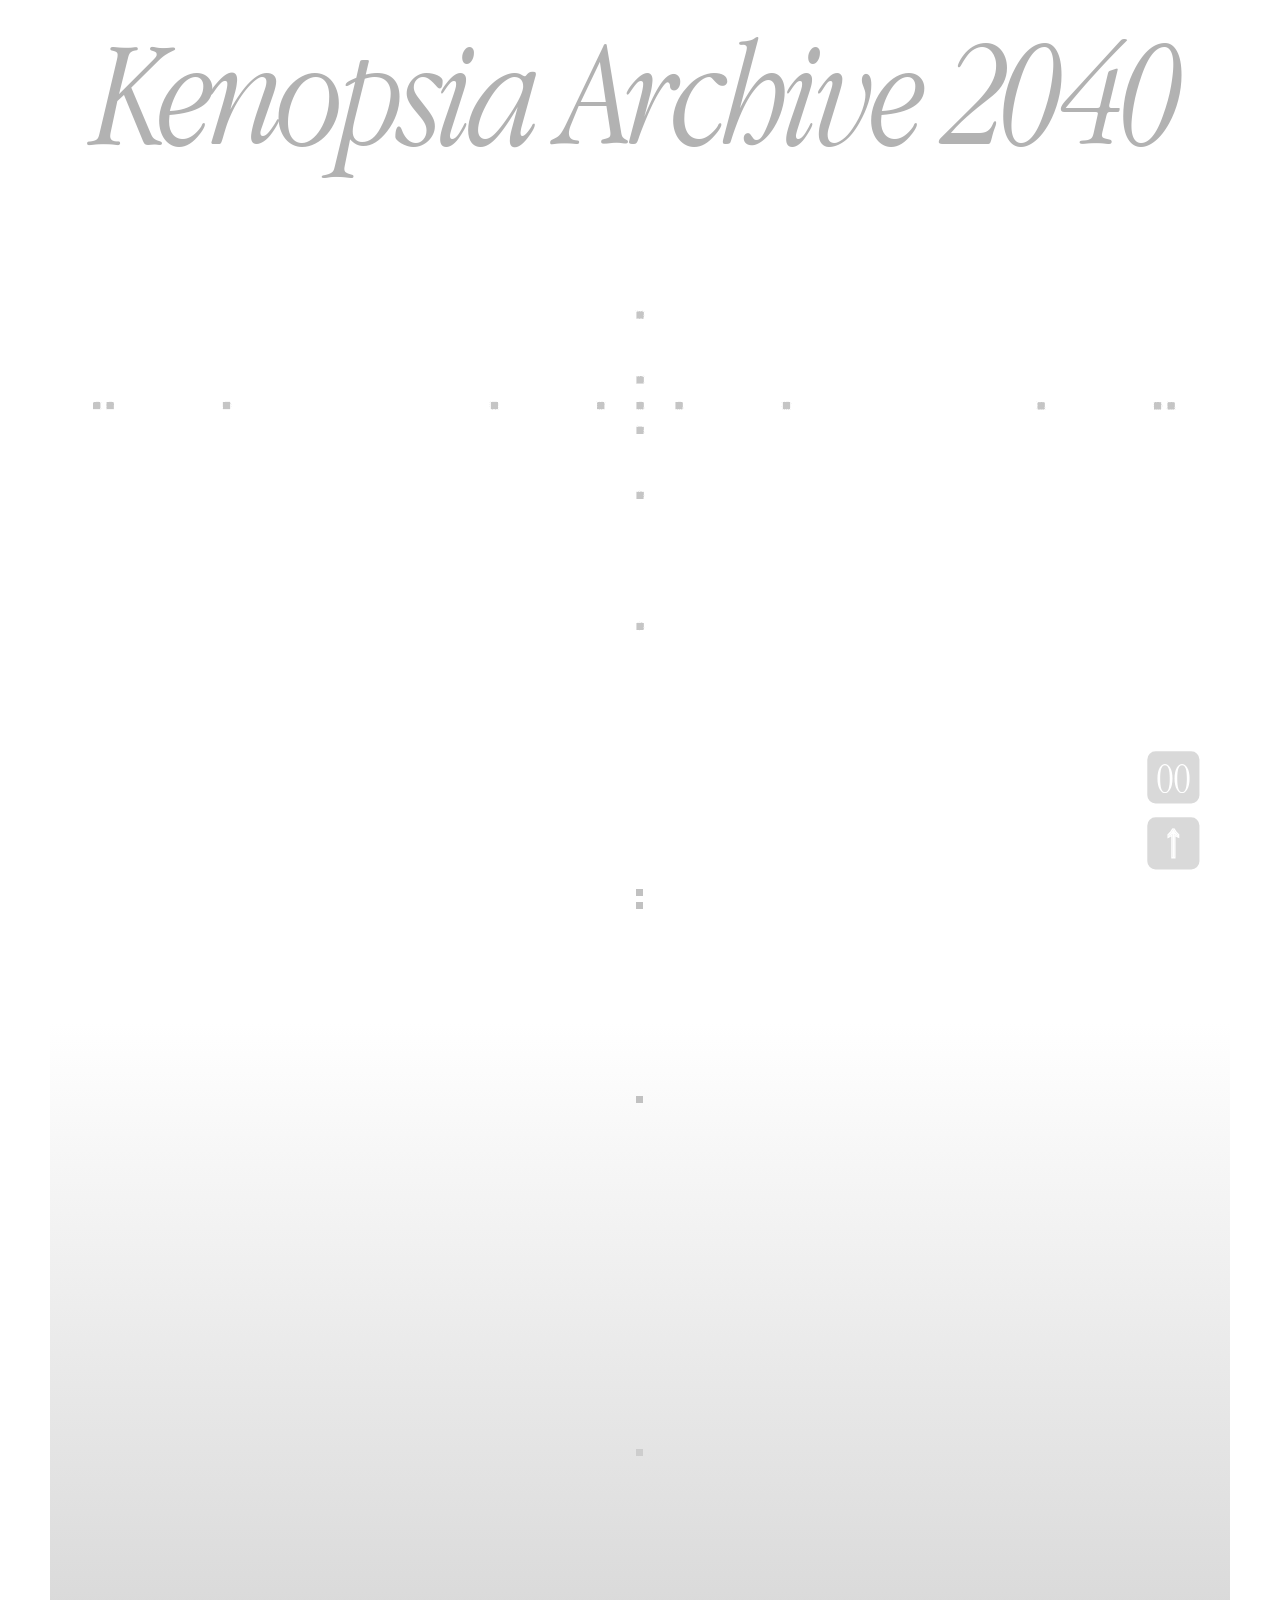
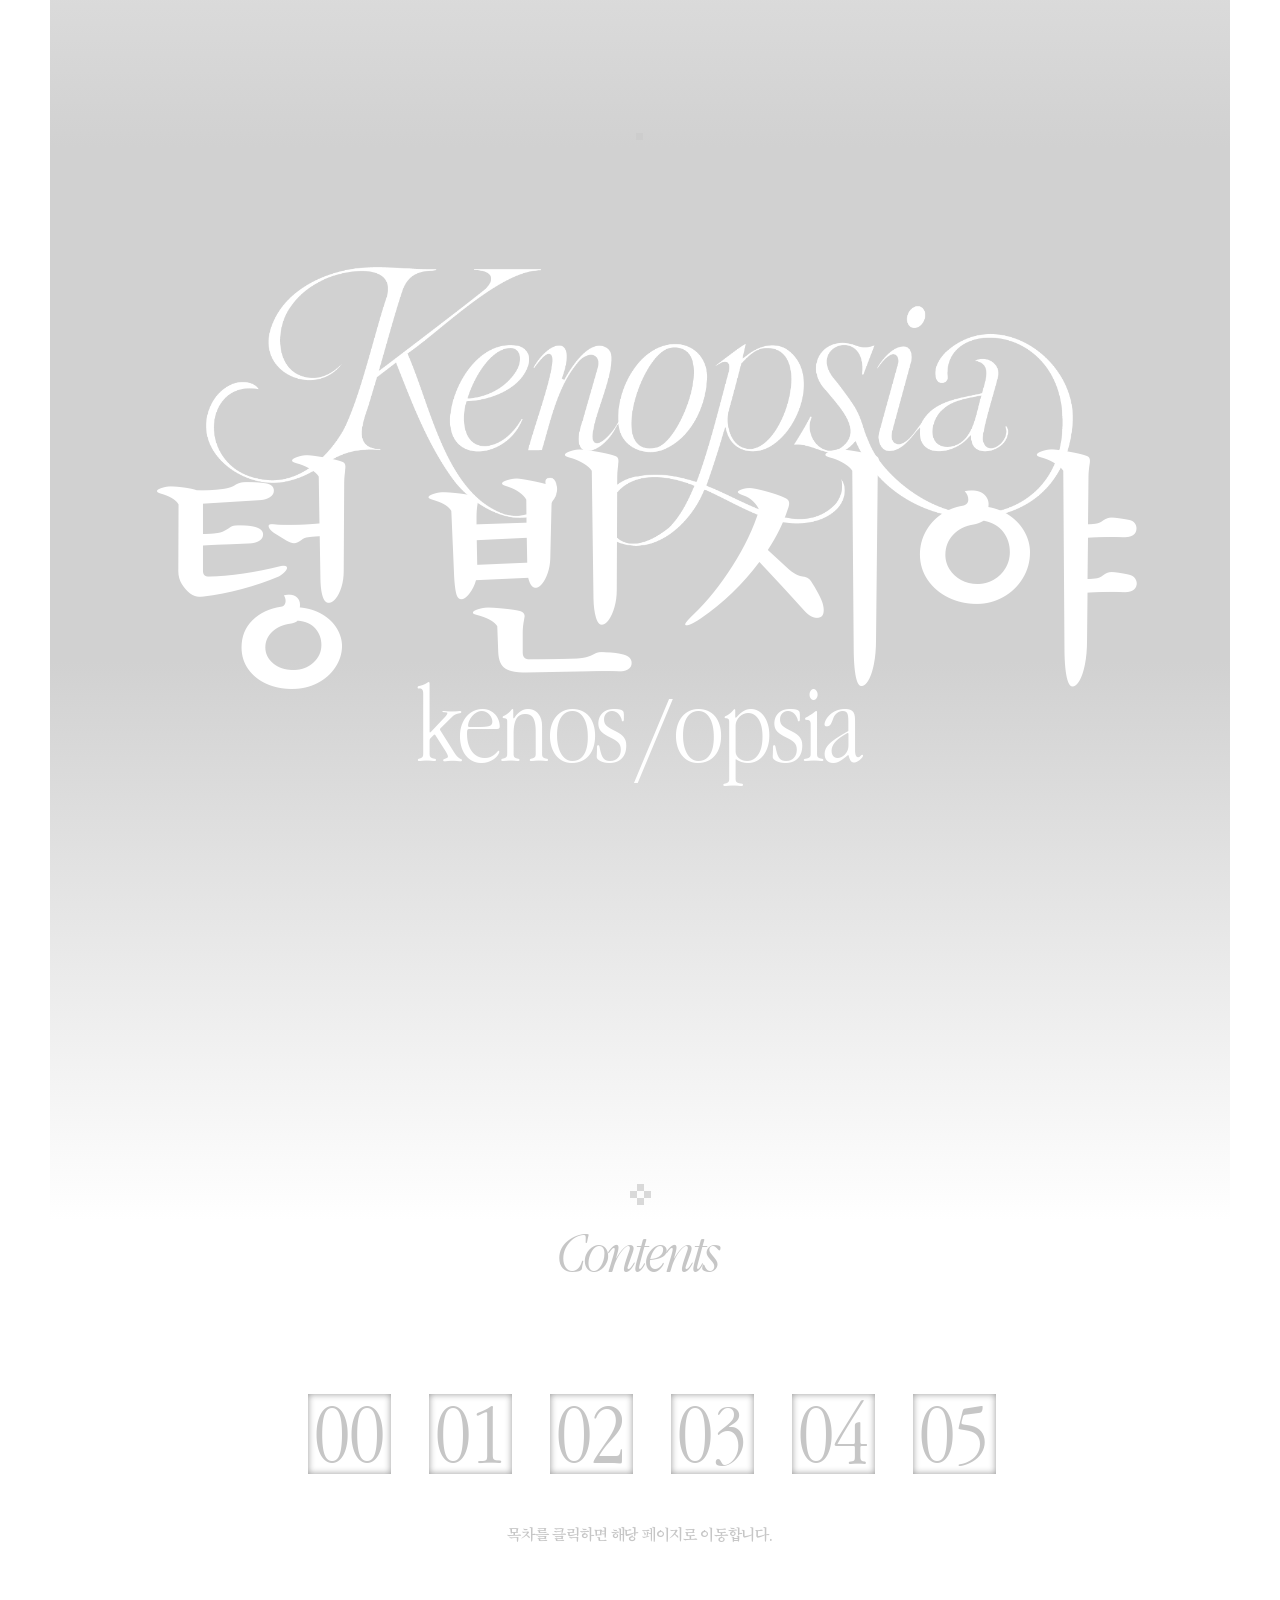
<file: index.html>
<!doctype html>
<html lang="ko">
<head>
  <meta charset="utf-8">
  <meta name="viewport" content="width=device-width, initial-scale=1, viewport-fit=cover">
  <meta name="theme-color" content="#ffffff">
  <meta name="description" content="Kenopsia Archive 2040 — 같은 공간, 달라진 사람의 존재.">
  <title>Kenopsia Archive 2040</title>
  <link rel="preload" href="fonts/apple-garamond-light.woff" as="font" type="font/woff" crossorigin>
  <link rel="preload" href="fonts/apple-garamond-light-italic.woff" as="font" type="font/woff" crossorigin>
  <link rel="preload" href="fonts/bookk-myungjo-bold.woff?v=section05" as="font" type="font/woff" crossorigin>
  <link rel="stylesheet" href="styles.css?v=20261018-remove-footer-logo">
  <script src="app.js?v=20261013-section01" defer></script>
<link rel="stylesheet" href="navigation-figma-v4.css?v=20261015-1821"></head>
<body>
  <div class="page-shell">
    <main id="home" class="home" data-node-id="142:6505">
      <img class="intro-motion" src="assets/home-motion.gif" width="1180" height="820" alt="" aria-hidden="true" data-node-id="142:11263">
      <div class="gray-field" aria-hidden="true"></div>
      <div class="fade-in" aria-hidden="true"></div>
      <div class="fade-out" aria-hidden="true"></div>
      <h1 data-node-id="142:11313">Kenopsia Archive 2<span class="zero">0</span><span class="four">4</span>0</h1>
      <div class="dot dot-1" aria-hidden="true"></div>
      <div class="dot dot-2" aria-hidden="true"></div>
      <div class="dot dot-3" aria-hidden="true"></div>
      <div class="dot dot-4" aria-hidden="true"></div>
      <div class="dot dot-5" aria-hidden="true"></div>
      <div class="archive-logo" data-node-id="142:11281"><img src="assets/kenopsia-logo.png" width="2048" height="1460" alt="Kenopsia"></div>
      <div class="korean-title" aria-label="텅 빈 시야" data-node-id="142:11268">
        <span class="empty" aria-hidden="true">텅 </span><span class="vacant" aria-hidden="true">빈</span><span class="sight" aria-hidden="true">시야</span>
      </div>
      <div class="etymology" aria-label="kenos / opsia" data-node-id="142:11272">
        <span class="kenos" aria-hidden="true">kenos</span><span class="slash" aria-hidden="true">/</span><span class="opsia" aria-hidden="true">opsia</span>
      </div>
      <div id="contents" class="contents-anchor" aria-hidden="true" data-node-id="142:11139"></div>
      <div class="cross" aria-hidden="true"><i></i><i></i><i></i><i></i></div>
      <h2 class="contents-title" data-node-id="142:11314">Contents</h2>
      <nav class="chapters" aria-label="목차">
        <!-- Chapter destinations will be connected as their HTML pages are implemented. -->
        <button class="chapter" type="button" data-href="section00.html" aria-label="00 Introduction으로 이동" data-node-id="142:11282"><span>00</span></button>
        <button class="chapter" type="button" data-href="section01.html" aria-label="01 Demographic Background으로 이동" data-node-id="142:11285"><span>01</span></button>
        <button class="chapter" type="button" data-href="section02.html" aria-label="02 Population and Space으로 이동" data-node-id="142:11288"><span>02</span></button>
        <button class="chapter" type="button" data-href="section03.html" aria-label="03 Conceptual Framework" data-node-id="142:11291"><span>0<span class="digit-three">3</span></span></button>
        <button class="chapter" type="button" data-href="section04.html" aria-label="04 Project Framework" data-node-id="142:11299"><span>0<span class="digit-four">4</span></span></button>
        <button class="chapter" type="button" data-href="section05.html" aria-label="05 Significance and Conclusion" data-node-id="142:11295"><span>0<span class="digit-five">5</span></span></button>
      </nav>
      <p class="contents-hint" data-node-id="142:11267">목차를 클릭하면 해당 페이지로 이동합니다.</p>
      <div class="dot dot-6" aria-hidden="true"></div>
      <div class="dot dot-7" aria-hidden="true"></div>
    </main>
  </div>
  <nav class="fixed-navigation" aria-label="화면 이동">
    <button id="contents-button" class="nav-button contents-button" type="button" aria-label="목차로 이동" data-node-id="142:11134"><img src="[data-uri]" width="59" height="59" alt="" aria-hidden="true"></button>
    <button id="home-button" class="nav-button home-button" type="button" aria-label="홈 맨 위로 이동" data-node-id="142:11131"><img src="[data-uri]" width="59" height="59" alt="" aria-hidden="true"></button>
  </nav>
</body>
</html>
</file>
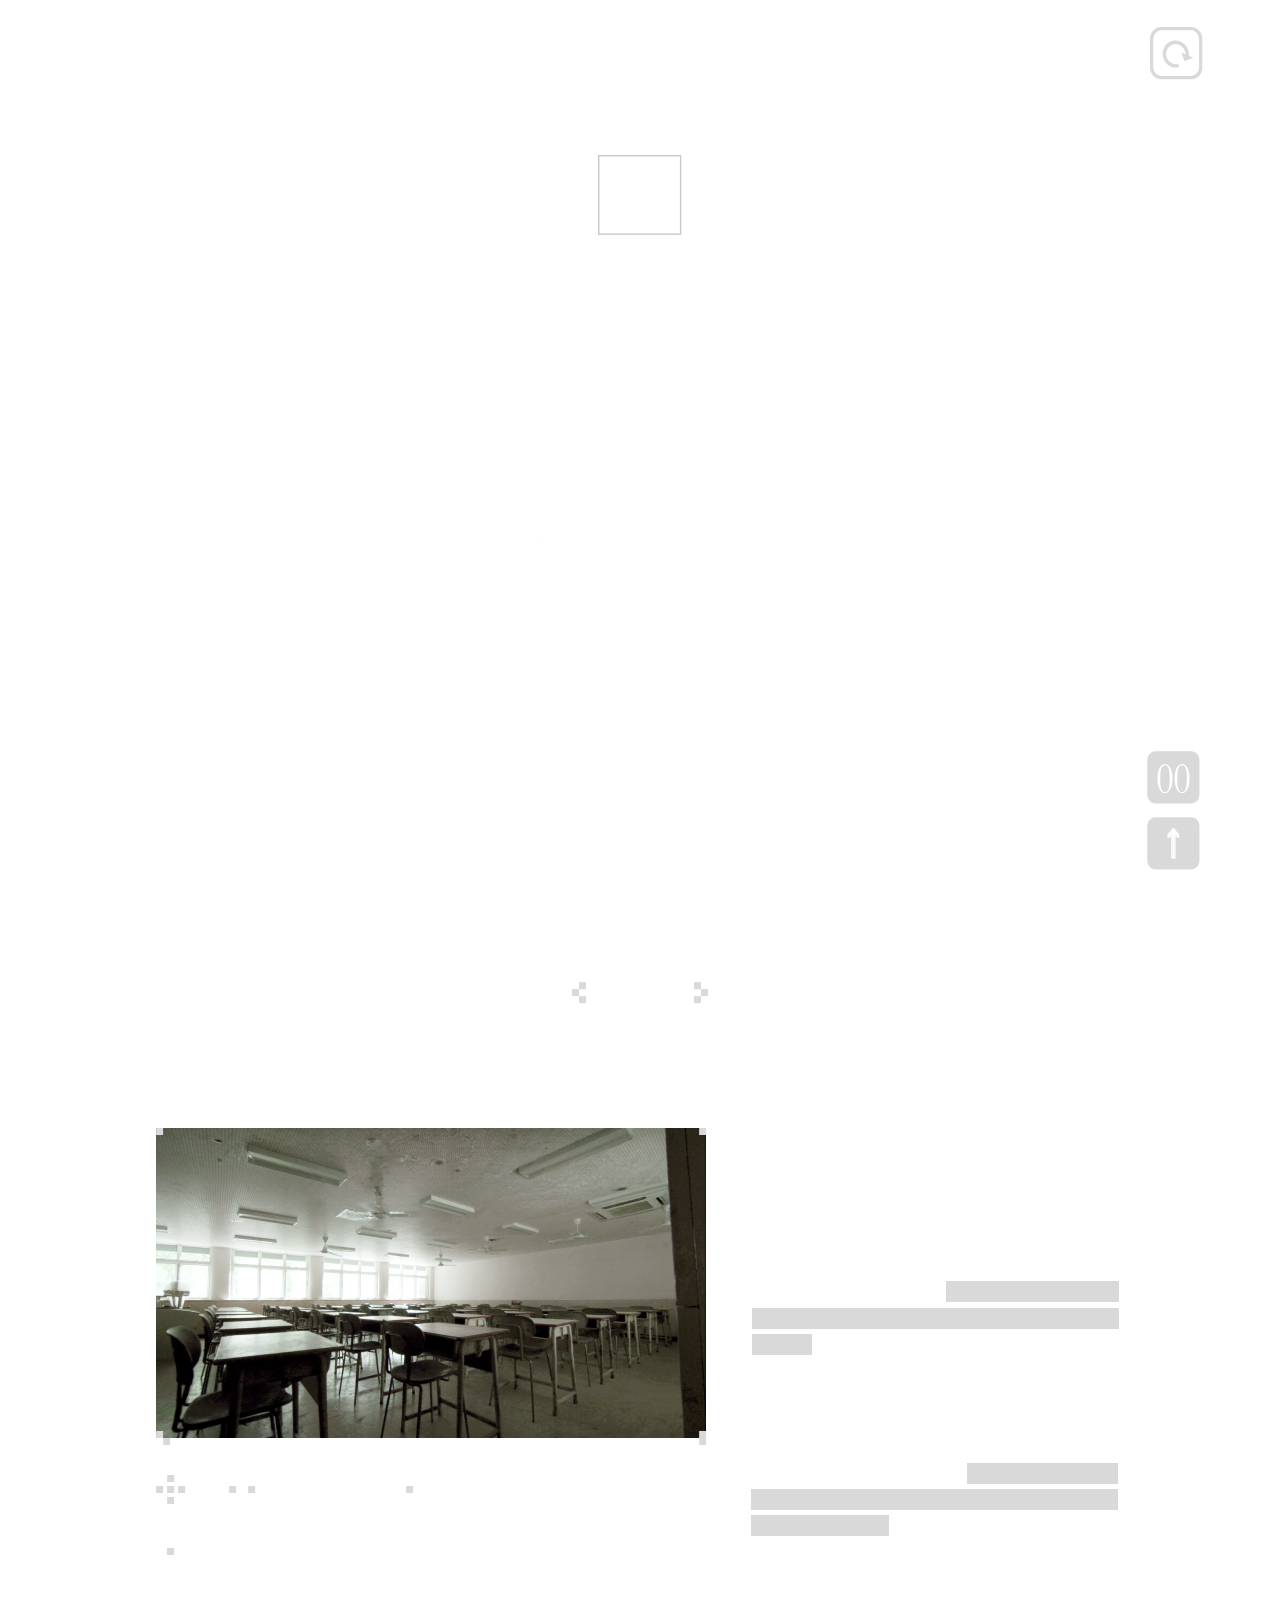
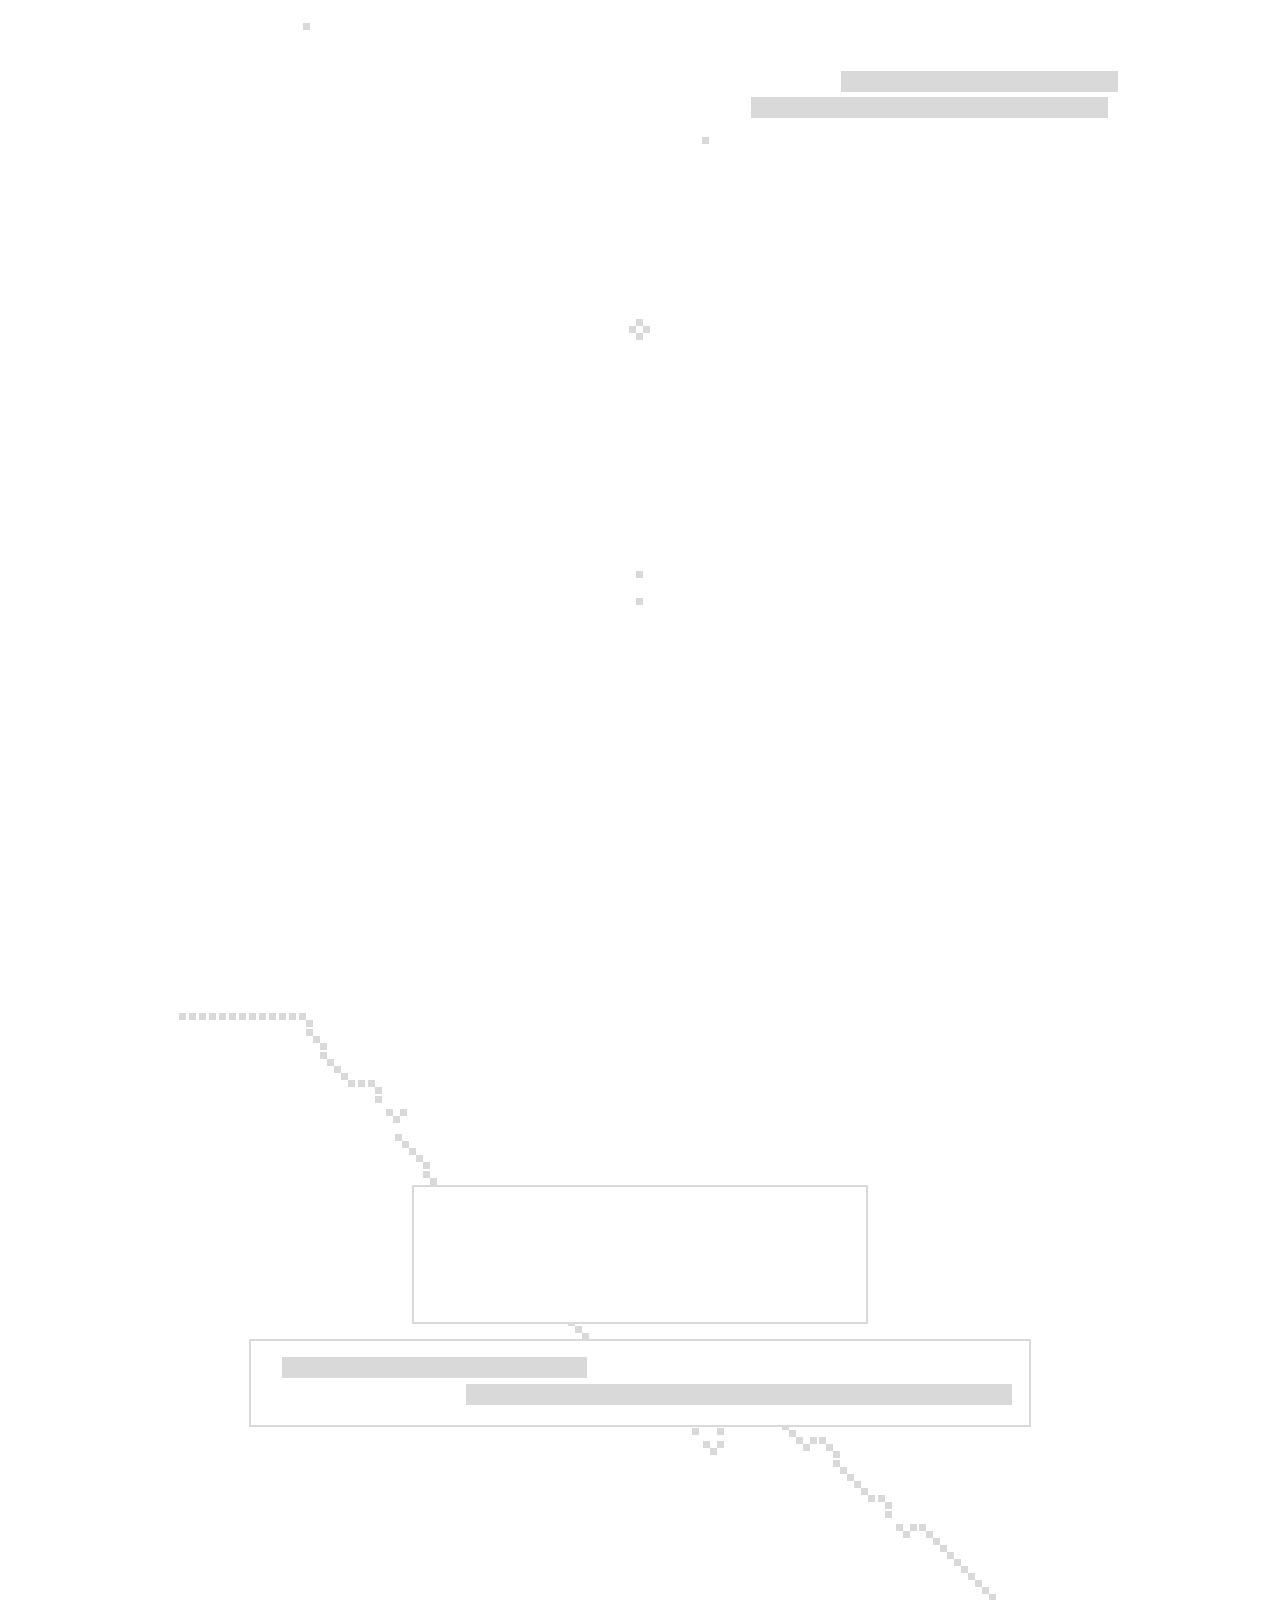
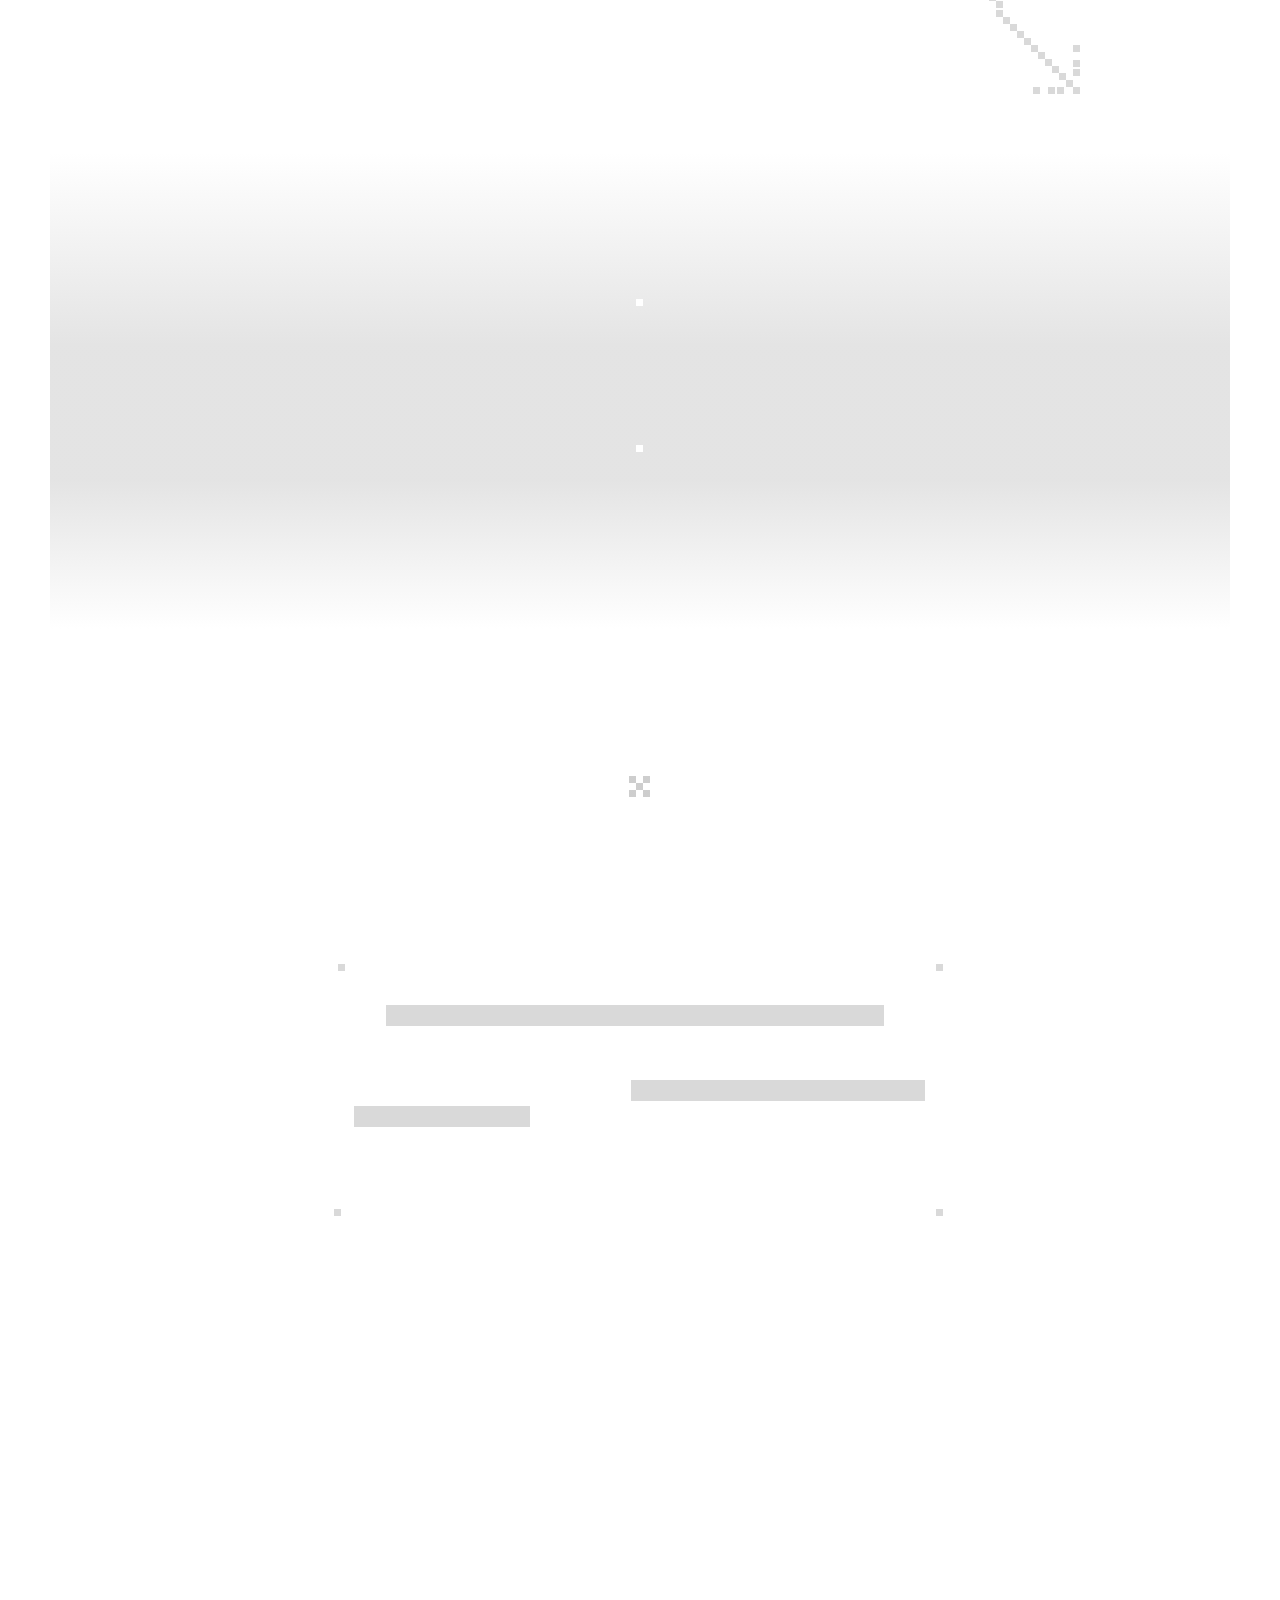
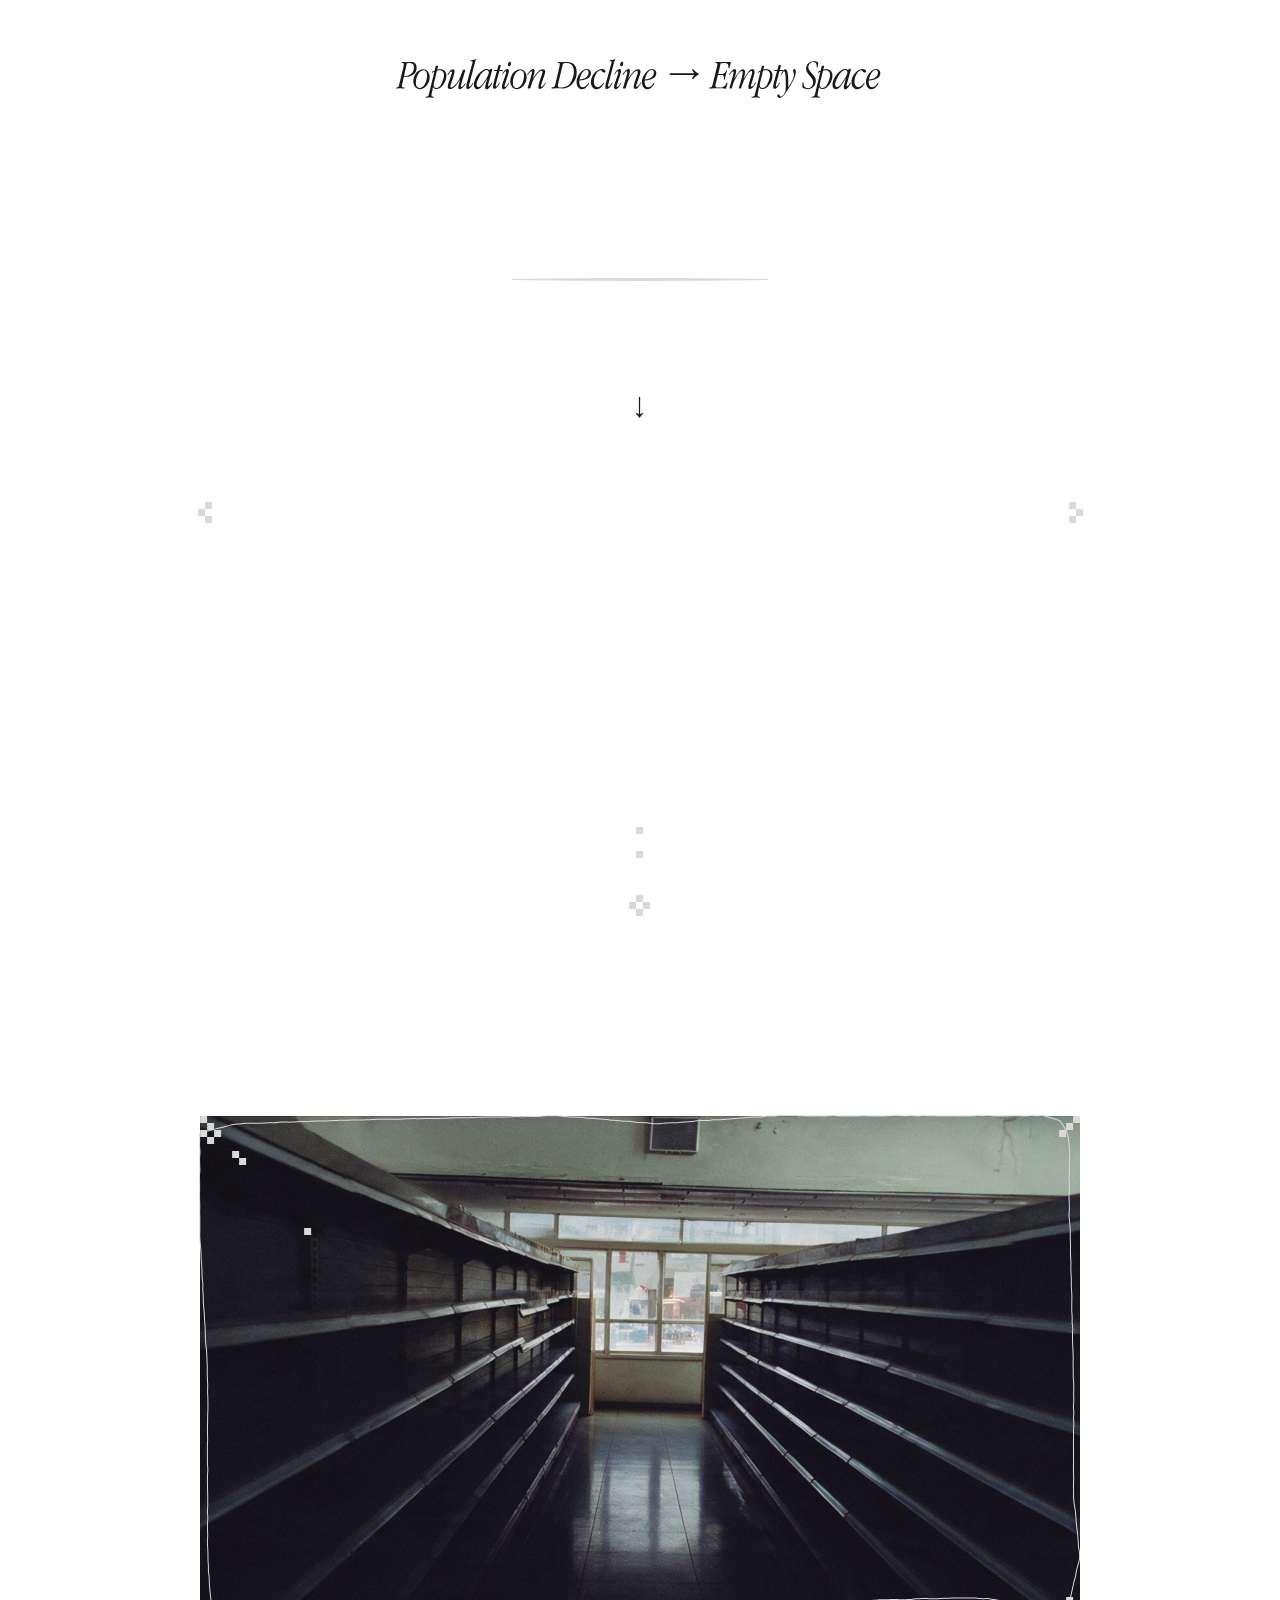
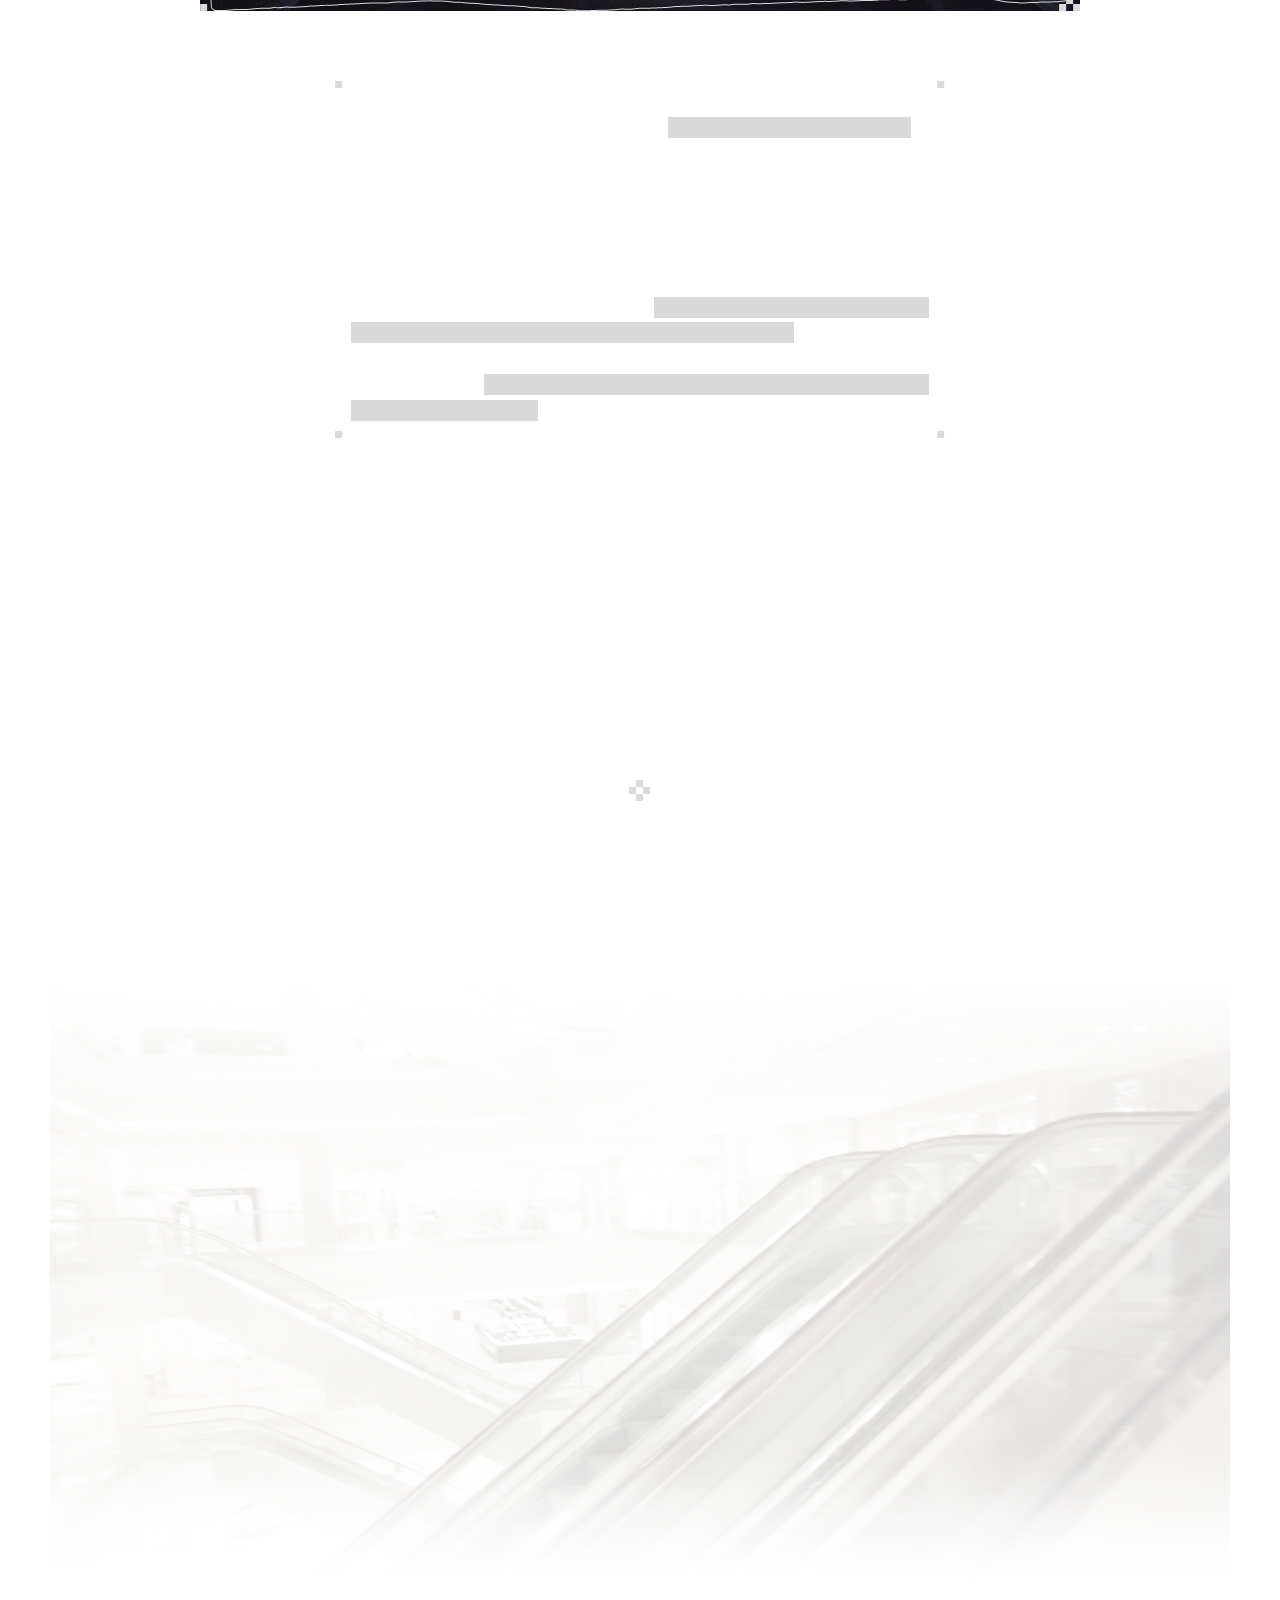
<file: section00.html>
<!doctype html>
<html lang="ko"><head>
<meta charset="utf-8"><meta name="viewport" content="width=device-width,initial-scale=1,viewport-fit=cover">
<meta name="theme-color" content="#ffffff"><title>00. Introduction — Kenopsia Archive</title>
<link rel="preload" href="fonts/apple-garamond-regular.woff" as="font" type="font/woff" crossorigin>
<link rel="preload" href="fonts/apple-garamond-light.woff" as="font" type="font/woff" crossorigin>
<link rel="preload" href="fonts/bookk-myungjo-bold.woff?v=section05" as="font" type="font/woff" crossorigin>
<link rel="stylesheet" href="styles.css?v=20261015-unified-buttons"><link rel="stylesheet" href="section00.css?v=20261015-unified-buttons"><link rel="stylesheet" href="section00-positions.css?v=20261015-unified-buttons"><script src="app.js?v=20261013-section01" defer></script>
<link rel="stylesheet" href="navigation-figma-v4.css?v=20261015-1821"></head><body data-page="section00" data-content-height="8194" data-scroll-top="26"><h1 class="sr-only">00. Introduction — 서론</h1><div class="page-shell"><div data-node-id="142:7923" data-name="01_SECTION_00" class="section-screen" style="position:relative;width:1180px;height:8194px;background:#fff;overflow:hidden"><div data-node-id="142:11534" class="section00-text-layer" style="position:absolute;left:702px;top:1123px;width:364px;height:598px;opacity:1;overflow:visible"><span class="sr-only">대한민국은 저출생과 고령화, 지역 간 인구이동이 동시에 진행되면서 장기적인 인구구조 변화를 경험하고 있다. 2020년에는 처음으로 연간 출생아 수보다 사망자 수가 많아지며 인구 자연감소가 시작되었고, 이후 자연감소가 지속되고 있다. 최근에는 출생 지표가 반등하고 있다. 2025년 출생아 수는 확정 기준 254,341명으로 전년 대비 6.7% 증가했으며, 합계출산율 역시 약 0.80명으로 상승했다. 그러나 2025년 사망자는 잠정 기준 약 36만 3천 명으로 출생아보다 여전히 많아 자연감소는 계속되고 있다. Kenopsia Archive는 이러한 인구 변화를 단순한 인구수의 증감이 아니라, 사람들이 실제로 생활하는 일상 공간의 사용 방식과 밀도가 변화하는 과정으로 바라보는 시각 연구 프로젝트이다. 인구가 감소한다고 해서 기존의 건축물과 시설이 같은 속도로 사라지는 것은 아니다. 학교, 상업시설, 교통시설과 같은 공간은 오랜 시간 유지되며, 이용 인구와 공간 사이에 차이가 발생할 경우 저이용, 통합, 기능 전환, 공실 등 다양한 변화가 나타날 수 있다. OECD 역시 한국의 인구 감소가 특히 수도권 밖 지역에서 공간계획과 주택, 기반시설의 운영에 새로운 과제를 만들고 있다고 분석한다. 본 프로젝트는 교육·상업·이동 공간을 중심으로 2026년 현재의 모습을 기록하고, 공식 장래인구 전망과 도시축소 관련 연구를 바탕으로 2040년의 상황을 시각적으로 구성한다. 여기서 2040년은 미래를 예측하는 결과가 아니라, 현재의 인구 변화가 지속될 경우 공간이 어떻게 다르게 경험될 수 있는지를 질문하기 위한 가상 시나리오이다.</span><svg width="365" height="586" viewBox="0 0 365 586" fill="none" style="position:absolute;left:0px;top:5.93994140625px;display:block;overflow:visible" aria-hidden="true">
<text fill="#191919" style="white-space: pre" xml:space="preserve" font-family="BookkMyungjo" font-size="14" font-weight="bold" letter-spacing="-0.02em"><tspan x="0" y="11.2601">대한민국은 </tspan><tspan x="69.9711" y="11.2601">저출생과 </tspan><tspan x="126.783" y="11.2601">고령화, </tspan><tspan x="175.952" y="11.2601">지역 </tspan><tspan x="206.445" y="11.2601">간 </tspan><tspan x="223.778" y="11.2601">인구이동이 </tspan><tspan x="293.749" y="11.2601">동시에 </tspan><tspan x="337.401" y="11.2601">진행</tspan><tspan x="0" y="37.2601">되면서 </tspan><tspan x="43.868" y="37.2601">장기적인 </tspan><tspan x="100.896" y="37.2601">인구구조 </tspan><tspan x="157.923" y="37.2601">변화를 </tspan><tspan x="201.791" y="37.2601">경험하고 </tspan><tspan x="258.819" y="37.2601">있다. </tspan><tspan x="292.501" y="37.2601">2020년에는 </tspan><tspan x="0" y="63.2601">처음으로 </tspan><tspan x="56.9795" y="63.2601">연간 </tspan><tspan x="87.6401" y="63.2601">출생아 </tspan><tspan x="131.46" y="63.2601">수보다 </tspan><tspan x="175.28" y="63.2601">사망자 </tspan><tspan x="219.1" y="63.2601">수가 </tspan><tspan x="249.761" y="63.2601">많아지며 </tspan><tspan x="306.74" y="63.2601">인구 </tspan><tspan x="337.401" y="63.2601">자연</tspan><tspan x="0" y="89.2601">감소가 </tspan><tspan x="43.8988" y="89.2601">시작되었고, </tspan><tspan x="119.633" y="89.2601">이후 </tspan><tspan x="150.373" y="89.2601">자연감소가 </tspan><tspan x="220.591" y="89.2601">지속되고 </tspan><tspan x="277.649" y="89.2601">있다. </tspan><tspan x="311.362" y="89.2601">최근에는 </tspan><tspan x="0" y="115.26">출생 </tspan><tspan x="32.901" y="115.26">지표가 </tspan><tspan x="78.9615" y="115.26">반등하고 </tspan><tspan x="138.181" y="115.26">있다. </tspan><tspan x="174.056" y="115.26">2025년 </tspan><tspan x="225.819" y="115.26">출생아 </tspan><tspan x="271.879" y="115.26">수는 </tspan><tspan x="304.78" y="115.26">확정 </tspan><tspan x="337.681" y="115.26">기준 </tspan><tspan x="0" y="141.26">254,341명으로 </tspan><tspan x="96.9497" y="141.26">전년 </tspan><tspan x="127.192" y="141.26">대비 </tspan><tspan x="157.435" y="141.26">6.7% </tspan><tspan x="192.723" y="141.26">증가했으며, </tspan><tspan x="267.96" y="141.26">합계출산율 </tspan><tspan x="337.681" y="141.26">역시 </tspan><tspan x="0" y="167.26">약 </tspan><tspan x="18.7062" y="167.26">0.80명으로 </tspan><tspan x="90.7206" y="167.26">상승했다. </tspan><tspan x="151.879" y="167.26">그러나 </tspan><tspan x="196.904" y="167.26">2025년 </tspan><tspan x="247.631" y="167.26">사망자는 </tspan><tspan x="305.815" y="167.26">잠정 </tspan><tspan x="337.681" y="167.26">기준 </tspan><tspan x="0" y="193.26">약 </tspan><tspan x="17.7891" y="193.26">36만 </tspan><tspan x="51.5885" y="193.26">3천 </tspan><tspan x="77.3827" y="193.26">명으로 </tspan><tspan x="121.491" y="193.26">출생아보다 </tspan><tspan x="191.918" y="193.26">여전히 </tspan><tspan x="236.026" y="193.26">많아 </tspan><tspan x="266.974" y="193.26">자연감소는 </tspan><tspan x="337.401" y="193.26">계속</tspan><tspan x="0" y="219.26">되고 </tspan><tspan x="29.7768" y="219.26">있다. </tspan><tspan x="62.5275" y="219.26">Kenopsia </tspan><tspan x="125.46" y="219.26">Archive는 </tspan><tspan x="191.975" y="219.26">이러한 </tspan><tspan x="234.911" y="219.26">인구 </tspan><tspan x="264.688" y="219.26">변화를 </tspan><tspan x="307.624" y="219.26">단순한 </tspan><tspan x="350.561" y="219.26">인</tspan><tspan x="0" y="245.26">구수의 </tspan><tspan x="43.6922" y="245.26">증감이 </tspan><tspan x="87.3844" y="245.26">아니라, </tspan><tspan x="136.593" y="245.26">사람들이 </tspan><tspan x="193.445" y="245.26">실제로 </tspan><tspan x="237.137" y="245.26">생활하는 </tspan><tspan x="293.989" y="245.26">일상 </tspan><tspan x="324.522" y="245.26">공간의 </tspan><tspan x="0" y="271.26">사용 </tspan><tspan x="30.6606" y="271.26">방식과 </tspan><tspan x="74.4807" y="271.26">밀도가 </tspan><tspan x="118.301" y="271.26">변화하는 </tspan><tspan x="175.28" y="271.26">과정으로 </tspan><tspan x="232.26" y="271.26">바라보는 </tspan><tspan x="289.239" y="271.26">시각 </tspan><tspan x="319.9" y="271.26">연구 </tspan><tspan x="350.561" y="271.26">프</tspan><tspan x="0" y="297.26">로젝트이다. </tspan><tspan x="74.1111" y="297.26">인구가 </tspan><tspan x="118.929" y="297.26">감소한다고 </tspan><tspan x="190.067" y="297.26">해서 </tspan><tspan x="221.726" y="297.26">기존의 </tspan><tspan x="266.544" y="297.26">건축물과 </tspan><tspan x="324.522" y="297.26">시설이 </tspan><tspan x="0" y="323.26">같은 </tspan><tspan x="31.1597" y="323.26">속도로 </tspan><tspan x="75.4788" y="323.26">사라지는 </tspan><tspan x="132.957" y="323.26">것은 </tspan><tspan x="164.117" y="323.26">아니다. </tspan><tspan x="211.41" y="323.26">학교, </tspan><tspan x="248.087" y="323.26">상업시설, </tspan><tspan x="311.082" y="323.26">교통시설</tspan><tspan x="0" y="349.26">과 </tspan><tspan x="17.899" y="349.26">같은 </tspan><tspan x="48.9575" y="349.26">공간은 </tspan><tspan x="93.1755" y="349.26">오랜 </tspan><tspan x="124.234" y="349.26">시간 </tspan><tspan x="155.292" y="349.26">유지되며, </tspan><tspan x="218.187" y="349.26">이용 </tspan><tspan x="249.245" y="349.26">인구와 </tspan><tspan x="293.463" y="349.26">공간 </tspan><tspan x="324.522" y="349.26">사이에 </tspan><tspan x="0" y="375.26">차이가 </tspan><tspan x="44.4541" y="375.26">발생할 </tspan><tspan x="88.9083" y="375.26">경우 </tspan><tspan x="120.203" y="375.26">저이용, </tspan><tspan x="170.174" y="375.26">통합, </tspan><tspan x="206.985" y="375.26">기능 </tspan><tspan x="238.28" y="375.26">전환, </tspan><tspan x="275.092" y="375.26">공실 </tspan><tspan x="306.386" y="375.26">등 </tspan><tspan x="324.522" y="375.26">다양한 </tspan><tspan x="0" y="401.26">변화가 </tspan><tspan x="44.2096" y="401.26">나타날 </tspan><tspan x="88.4191" y="401.26">수 </tspan><tspan x="106.31" y="401.26">있다. </tspan><tspan x="140.334" y="401.26">OECD </tspan><tspan x="187.162" y="401.26">역시 </tspan><tspan x="218.212" y="401.26">한국의 </tspan><tspan x="262.421" y="401.26">인구 </tspan><tspan x="293.472" y="401.26">감소가 </tspan><tspan x="337.681" y="401.26">특히 </tspan><tspan x="0" y="427.26">수도권 </tspan><tspan x="43.6522" y="427.26">밖 </tspan><tspan x="60.9855" y="427.26">지역에서 </tspan><tspan x="117.797" y="427.26">공간계획과 </tspan><tspan x="187.768" y="427.26">주택, </tspan><tspan x="223.778" y="427.26">기반시설의 </tspan><tspan x="293.749" y="427.26">운영에 </tspan><tspan x="337.401" y="427.26">새로</tspan><tspan x="0" y="453.26">운 </tspan><tspan x="18.0784" y="453.26">과제를 </tspan><tspan x="62.4756" y="453.26">만들고 </tspan><tspan x="106.873" y="453.26">있다고 </tspan><tspan x="151.27" y="453.26">분석한다. </tspan><tspan x="211.801" y="453.26">본 </tspan><tspan x="229.879" y="453.26">프로젝트는 </tspan><tspan x="300.595" y="453.26">교육·상업·</tspan><tspan x="0" y="479.26">이동 </tspan><tspan x="31.5981" y="479.26">공간을 </tspan><tspan x="76.3557" y="479.26">중심으로 </tspan><tspan x="134.273" y="479.26">2026년 </tspan><tspan x="184.732" y="479.26">현재의 </tspan><tspan x="229.49" y="479.26">모습을 </tspan><tspan x="274.247" y="479.26">기록하고, </tspan><tspan x="337.681" y="479.26">공식 </tspan><tspan x="0" y="505.26">장래인구 </tspan><tspan x="56.7852" y="505.26">전망과 </tspan><tspan x="100.411" y="505.26">도시축소 </tspan><tspan x="157.196" y="505.26">관련 </tspan><tspan x="187.663" y="505.26">연구를 </tspan><tspan x="231.288" y="505.26">바탕으로 </tspan><tspan x="288.074" y="505.26">2040년의 </tspan><tspan x="350.561" y="505.26">상</tspan><tspan x="0" y="531.26">황을 </tspan><tspan x="30.7086" y="531.26">시각적으로 </tspan><tspan x="100.896" y="531.26">구성한다. </tspan><tspan x="160.897" y="531.26">여기서 </tspan><tspan x="204.765" y="531.26">2040년은 </tspan><tspan x="267.494" y="531.26">미래를 </tspan><tspan x="311.362" y="531.26">예측하는 </tspan><tspan x="0" y="557.26">결과가 </tspan><tspan x="43.1655" y="557.26">아니라, </tspan><tspan x="91.8478" y="557.26">현재의 </tspan><tspan x="135.013" y="557.26">인구 </tspan><tspan x="165.019" y="557.26">변화가 </tspan><tspan x="208.185" y="557.26">지속될 </tspan><tspan x="251.35" y="557.26">경우 </tspan><tspan x="281.356" y="557.26">공간이 </tspan><tspan x="324.522" y="557.26">어떻게 </tspan><tspan x="0" y="583.26">다르게 </tspan><tspan x="42.6984" y="583.26">경험될 </tspan><tspan x="85.3967" y="583.26">수 </tspan><tspan x="101.776" y="583.26">있는지를 </tspan><tspan x="157.634" y="583.26">질문하기 </tspan><tspan x="213.492" y="583.26">위한 </tspan><tspan x="243.031" y="583.26">가상 </tspan><tspan x="272.57" y="583.26">시나리오이다.</tspan></text>
</svg></div><div data-node-id="142:11536" class="section00-text-layer" style="position:absolute;left:414px;top:5463px;width:351px;height:54px;opacity:1;overflow:visible"><span class="sr-only">즉 본 프로젝트가 다루는 핵심은 공간의 소멸 자체가 아니라,&#32;
사람과 공간의 관계가 변하는 과정이다.</span><svg width="344" height="41" viewBox="0 0 344 41" fill="none" style="position:absolute;left:0.31005859375px;top:6.93994140625px;display:block;overflow:visible" aria-hidden="true">
<text fill="#191919" style="white-space: pre" xml:space="preserve" font-family="BookkMyungjo" font-size="14" font-weight="bold" letter-spacing="-0.02em"><tspan x="-0.111938" y="10.7601">즉 본 프로젝트가 다루는 핵심은 공간의 소멸 자체가 아니라,&#32;
</tspan><tspan x="61.8474" y="37.7601">사람과 공간의 관계가 변하는 과정이다.</tspan></text>
</svg></div><div data-node-id="142:11537" class="section00-highlight-layer" style="position:absolute;left:791px;top:1671.099609375px;width:277px;height:21px;opacity:1;overflow:visible"><span aria-hidden="true" style="position:absolute;left:0.0px;top:0.0px;width:277px;height:21px;background:linear-gradient(rgba(217.0000022649765,217.0000022649765,217.0000022649765,1),rgba(217.0000022649765,217.0000022649765,217.0000022649765,1));transform:rotate(0deg);transform-origin:center"></span></div><div data-node-id="142:11538" class="section00-highlight-layer" style="position:absolute;left:701px;top:1697px;width:357px;height:21px;opacity:1;overflow:visible"><span aria-hidden="true" style="position:absolute;left:0.0px;top:0.0px;width:357px;height:21px;background:linear-gradient(rgba(217.0000022649765,217.0000022649765,217.0000022649765,1),rgba(217.0000022649765,217.0000022649765,217.0000022649765,1));transform:rotate(0deg);transform-origin:center"></span></div><div data-node-id="142:11539" class="section00-highlight-layer" style="position:absolute;left:917px;top:1463px;width:151px;height:21px;opacity:1;overflow:visible"><span aria-hidden="true" style="position:absolute;left:0.0px;top:0.0px;width:151px;height:21px;background:linear-gradient(rgba(217.0000022649765,217.0000022649765,217.0000022649765,1),rgba(217.0000022649765,217.0000022649765,217.0000022649765,1));transform:rotate(0deg);transform-origin:center"></span></div><div data-node-id="142:11540" class="section00-highlight-layer" style="position:absolute;left:701px;top:1489px;width:367px;height:21px;opacity:1;overflow:visible"><span aria-hidden="true" style="position:absolute;left:0.0px;top:0.0px;width:367px;height:21px;background:linear-gradient(rgba(217.0000022649765,217.0000022649765,217.0000022649765,1),rgba(217.0000022649765,217.0000022649765,217.0000022649765,1));transform:rotate(0deg);transform-origin:center"></span></div><div data-node-id="142:11541" class="section00-highlight-layer" style="position:absolute;left:701px;top:1515.30078125px;width:138px;height:21px;opacity:1;overflow:visible"><span aria-hidden="true" style="position:absolute;left:0.0px;top:0.0px;width:138px;height:21px;background:linear-gradient(rgba(217.0000022649765,217.0000022649765,217.0000022649765,1),rgba(217.0000022649765,217.0000022649765,217.0000022649765,1));transform:rotate(0deg);transform-origin:center"></span></div><div data-node-id="142:11542" class="section00-highlight-layer" style="position:absolute;left:896px;top:1281.2001953125px;width:173px;height:21px;opacity:1;overflow:visible"><span aria-hidden="true" style="position:absolute;left:0.0px;top:0.0px;width:173px;height:21px;background:linear-gradient(rgba(217.0000022649765,217.0000022649765,217.0000022649765,1),rgba(217.0000022649765,217.0000022649765,217.0000022649765,1));transform:rotate(0deg);transform-origin:center"></span></div><div data-node-id="142:11543" class="section00-highlight-layer" style="position:absolute;left:702px;top:1307.900390625px;width:367px;height:21px;opacity:1;overflow:visible"><span aria-hidden="true" style="position:absolute;left:0.0px;top:0.0px;width:367px;height:21px;background:linear-gradient(rgba(217.0000022649765,217.0000022649765,217.0000022649765,1),rgba(217.0000022649765,217.0000022649765,217.0000022649765,1));transform:rotate(0deg);transform-origin:center"></span></div><div data-node-id="142:11544" class="section00-highlight-layer" style="position:absolute;left:702px;top:1333.5px;width:60px;height:21px;opacity:1;overflow:visible"><span aria-hidden="true" style="position:absolute;left:0.0px;top:0.0px;width:60px;height:21px;background:linear-gradient(rgba(217.0000022649765,217.0000022649765,217.0000022649765,1),rgba(217.0000022649765,217.0000022649765,217.0000022649765,1));transform:rotate(0deg);transform-origin:center"></span></div><div data-node-id="142:11545" class="section00-text-layer" style="position:absolute;left:572px;top:1002.9999389648438px;width:35px;height:30px;opacity:1;overflow:visible"><span class="sr-only">초록</span><svg width="34" height="17" viewBox="0 0 34 17" fill="none" style="position:absolute;left:0.544921875px;top:6.9320068359375px;display:block;overflow:visible" aria-hidden="true">
<text fill="#191919" style="white-space: pre" xml:space="preserve" font-family="BookkMyungjo" font-size="18" font-weight="bold" letter-spacing="-0.02em"><tspan x="-0.144218" y="13.468">초록</tspan></text>
</svg></div><div data-node-id="142:11546" class="section00-text-layer" style="position:absolute;left:553px;top:1988px;width:73px;height:30px;opacity:1;overflow:visible"><span class="sr-only">연구 동기</span><svg width="69" height="18" viewBox="0 0 69 18" fill="none" style="position:absolute;left:1.99560546875px;top:5.780029296875px;display:block;overflow:visible" aria-hidden="true">
<text fill="#191919" style="white-space: pre" xml:space="preserve" font-family="BookkMyungjo" font-size="18" font-weight="bold" letter-spacing="-0.02em"><tspan x="-1.5842" y="14.62">연구 동기</tspan></text>
</svg></div><div data-node-id="142:11547" class="section00-text-layer" style="position:absolute;left:553px;top:4041px;width:73px;height:30px;opacity:1;overflow:visible"><span class="sr-only">문제 제기</span><svg width="70" height="18" viewBox="0 0 70 18" fill="none" style="position:absolute;left:0.55517578125px;top:5.780029296875px;display:block;overflow:visible" aria-hidden="true">
<text fill="#191919" style="white-space: pre" xml:space="preserve" font-family="BookkMyungjo" font-size="18" font-weight="bold" letter-spacing="-0.02em"><tspan x="-0.143768" y="14.62">문제 제기</tspan></text>
</svg></div><div data-node-id="142:11548" class="section00-text-layer" style="position:absolute;left:553px;top:5760px;width:73px;height:30px;opacity:1;overflow:visible"><span class="sr-only">연구 목적</span><svg width="69" height="18" viewBox="0 0 69 18" fill="none" style="position:absolute;left:1.99560546875px;top:5.77978515625px;display:block;overflow:visible" aria-hidden="true">
<text fill="#191919" style="white-space: pre" xml:space="preserve" font-family="BookkMyungjo" font-size="18" font-weight="bold" letter-spacing="-0.02em"><tspan x="-1.5842" y="14.6202">연구 목적</tspan></text>
</svg></div><div data-node-id="142:11549" class="section00-text-layer" style="position:absolute;left:553px;top:7245px;width:73px;height:30px;opacity:1;overflow:visible"><span class="sr-only">연구 문제</span><svg width="70" height="18" viewBox="0 0 70 18" fill="none" style="position:absolute;left:1.99560546875px;top:5.77978515625px;display:block;overflow:visible" aria-hidden="true">
<text fill="#191919" style="white-space: pre" xml:space="preserve" font-family="BookkMyungjo" font-size="18" font-weight="bold" letter-spacing="-0.02em"><tspan x="-1.5842" y="14.6202">연구 문제</tspan></text>
</svg></div><div data-node-id="142:11550" class="section00-text-layer" style="position:absolute;left:480px;top:468.00018310546875px;width:219px;height:34px;opacity:1;overflow:visible"><span class="sr-only">(Research Motivation)</span><svg width="215" height="28" viewBox="0 0 215 28" fill="none" style="position:absolute;left:2.0078125px;top:6.117706298828125px;display:block;overflow:visible" aria-hidden="true">
<text fill="#191919" stroke="#191919" style="white-space: pre" stroke-width="0.122304" xml:space="preserve" font-family="AppleGaramondLight" font-size="30" letter-spacing="-0.01em"><tspan x="-2.00781" y="20.9623">(Research Motivation)</tspan></text>
</svg></div><div data-node-id="142:11551" style="position:absolute;left:-55px;top:3514px;width:1291px;height:276px;opacity:1;overflow:visible"><span aria-hidden="true" style="position:absolute;left:0.0px;top:0.0px;width:1291px;height:276px;background:linear-gradient(rgba(227.88109838962555,227.88109838962555,227.88109838962555,1),rgba(227.88109838962555,227.88109838962555,227.88109838962555,1));transform:rotate(0deg);transform-origin:center"></span></div><div data-node-id="142:11552" style="position:absolute;left:-55px;top:3353px;width:1291px;height:192px;opacity:1;overflow:visible"><img src="assets/section00/native-142-11552.svg" width="1291" height="192" alt="" style="position:absolute;left:0px;top:0px;display:block;max-width:none;pointer-events:none"></div><div data-node-id="142:11553" style="position:absolute;left:-55px;top:3680.9999722658094px;width:1291.000025068477px;height:148.00002773419055px;opacity:1;overflow:visible"><img src="assets/section00/native-142-11553.svg" width="1291" height="148" alt="" style="position:absolute;left:0px;top:2.773419055301929e-05px;display:block;max-width:none;pointer-events:none"></div><div data-node-id="142:11554" class="section00-text-layer" style="position:absolute;left:331px;top:2366px;width:518px;height:87px;opacity:1;overflow:visible"><span class="sr-only">‘인구가 줄어든다’는 것은</span><svg width="508" height="50" viewBox="0 0 508 50" fill="none" style="position:absolute;left:9.2666015625px;top:19.5px;display:block;overflow:visible" aria-hidden="true">
<text fill="#D9D9D9" style="white-space: pre" xml:space="preserve" font-family="BookkMyungjo" font-size="50" font-weight="bold" letter-spacing="-0.04em"><tspan x="-8.7998" y="39">‘인구가 줄어든다’는 것은</tspan></text>
</svg></div><div data-node-id="142:11555" class="section00-text-layer" style="position:absolute;left:258px;top:2430px;width:663px;height:87px;opacity:1;overflow:visible"><span class="sr-only">실제로 무엇이 줄어드는 것일까?</span><svg width="656" height="50" viewBox="0 0 656 50" fill="none" style="position:absolute;left:3.01220703125px;top:19.5px;display:block;overflow:visible" aria-hidden="true">
<text fill="#D9D9D9" style="white-space: pre" xml:space="preserve" font-family="BookkMyungjo" font-size="50" font-weight="bold" letter-spacing="-0.04em"><tspan x="-2.8999" y="39">실제로 무엇이 줄어드는 것일까?</tspan></text>
</svg></div><div data-node-id="142:11556" class="section00-text-layer" style="position:absolute;left:556px;top:159.9005889892578px;width:67px;height:70px;opacity:1;overflow:visible"><span class="sr-only">서론</span><svg width="67" height="35" viewBox="0 0 67 35" fill="none" style="position:absolute;left:-0.16845703125px;top:18.349990844726562px;display:block;overflow:visible" aria-hidden="true">
<text fill="#C8C8C8" style="white-space: pre" xml:space="preserve" font-family="BookkMyungjo" font-size="35" font-weight="bold" letter-spacing="-0.02em"><tspan x="0.419823" y="27.15">서론</tspan></text>
</svg></div><div data-node-id="142:11557" class="section00-text-layer" style="position:absolute;left:51px;top:235.0001983642578px;width:78px;height:16px;opacity:1;overflow:visible"><span class="sr-only">00. INTRODUCTION</span><svg width="77" height="11" viewBox="0 0 77 11" fill="none" style="position:absolute;left:0.34765625px;top:2.96923828125px;display:block;overflow:visible" aria-hidden="true">
<text fill="#191919" style="white-space: pre" xml:space="preserve" font-family="AppleGaramondLight" font-size="14.4144" letter-spacing="-0.01em"><tspan x="-0.347656" y="9.874">00. I</tspan></text>
<text fill="#191919" style="white-space: pre" xml:space="preserve" font-family="AppleGaramondLight" font-size="14.4144" letter-spacing="-0.01em"><tspan x="19.9902" y="9.874">ntroduction</tspan></text>
<text stroke="#191919" style="white-space: pre" stroke-width="0.056" xml:space="preserve" font-family="AppleGaramondLight" font-size="14.4144" letter-spacing="-0.01em"><tspan x="-0.347656" y="9.874">00. I</tspan></text>
<text stroke="#191919" style="white-space: pre" stroke-width="0.056" xml:space="preserve" font-family="AppleGaramondLight" font-size="14.4144" letter-spacing="-0.01em"><tspan x="19.9902" y="9.874">ntroduction</tspan></text>
</svg></div><div data-node-id="142:11558" class="section00-text-layer" style="position:absolute;left:202px;top:255.0001983642578px;width:775px;height:165px;opacity:1;overflow:visible"><span class="sr-only">00. INTRODUCTION</span><svg width="769" height="104" viewBox="0 0 769 104" fill="none" style="position:absolute;left:3.73583984375px;top:30.952346801757812px;display:block;overflow:visible" aria-hidden="true">
<text fill="#191919" style="white-space: pre" xml:space="preserve" font-family="AppleGaramondLight" font-size="144.144" letter-spacing="-0.01em"><tspan x="-3.73584" y="99.98">00. I</tspan></text>
<text fill="#191919" style="white-space: pre" xml:space="preserve" font-family="AppleGaramondLight" font-size="144.144" letter-spacing="-0.01em"><tspan x="199.642" y="99.98">ntroduction</tspan></text>
</svg></div><div data-node-id="142:11559" class="section00-text-layer" style="position:absolute;left:51px;top:254.0626983642578px;width:144px;height:16px;opacity:1;overflow:visible"><span class="sr-only">01. DEMOGRAPHIC Background</span><svg width="143" height="14" viewBox="0 0 143 14" fill="none" style="position:absolute;left:0.34765625px;top:2.9692230224609375px;display:block;overflow:visible" aria-hidden="true">
<text fill="#191919" style="white-space: pre" xml:space="preserve" font-family="AppleGaramondLight" font-size="14.4144" letter-spacing="-0.01em"><tspan x="-0.347656" y="9.87402">01. D</tspan></text>
<text fill="#191919" style="white-space: pre" xml:space="preserve" font-family="AppleGaramondLight" font-size="14.4144" letter-spacing="-0.01em"><tspan x="24.748" y="9.87402">emographic </tspan><tspan x="91.4445" y="9.87402">ackground</tspan></text>
<text fill="#191919" style="white-space: pre" xml:space="preserve" font-family="AppleGaramondLight" font-size="14.4144" letter-spacing="-0.01em"><tspan x="84.5081" y="9.87402">B</tspan></text>
<text stroke="#191919" style="white-space: pre" stroke-width="0.056" xml:space="preserve" font-family="AppleGaramondLight" font-size="14.4144" letter-spacing="-0.01em"><tspan x="-0.347656" y="9.87402">01. D</tspan></text>
<text stroke="#191919" style="white-space: pre" stroke-width="0.056" xml:space="preserve" font-family="AppleGaramondLight" font-size="14.4144" letter-spacing="-0.01em"><tspan x="24.748" y="9.87402">emographic </tspan><tspan x="91.4445" y="9.87402">ackground</tspan></text>
<text stroke="#191919" style="white-space: pre" stroke-width="0.056" xml:space="preserve" font-family="AppleGaramondLight" font-size="14.4144" letter-spacing="-0.01em"><tspan x="84.5081" y="9.87402">B</tspan></text>
</svg></div><div data-node-id="142:11560" class="section00-text-layer" style="position:absolute;left:51px;top:273.30389404296875px;width:120px;height:16px;opacity:1;overflow:visible"><span class="sr-only">02. POPULATION and SPACE</span><svg width="119" height="14" viewBox="0 0 119 14" fill="none" style="position:absolute;left:0.34765625px;top:2.96923828125px;display:block;overflow:visible" aria-hidden="true">
<text fill="#191919" style="white-space: pre" xml:space="preserve" font-family="AppleGaramondLight" font-size="14.4144" letter-spacing="-0.01em"><tspan x="-0.347656" y="9.874">02. P</tspan></text>
<text fill="#191919" style="white-space: pre" xml:space="preserve" font-family="AppleGaramondLight" font-size="14.4144" letter-spacing="-0.01em"><tspan x="22.0313" y="9.874">opulation and </tspan><tspan x="96.8538" y="9.874">pace</tspan></text>
<text fill="#191919" style="white-space: pre" xml:space="preserve" font-family="AppleGaramondLight" font-size="14.4144" letter-spacing="-0.01em"><tspan x="91.1984" y="9.874">S</tspan></text>
<text stroke="#191919" style="white-space: pre" stroke-width="0.056" xml:space="preserve" font-family="AppleGaramondLight" font-size="14.4144" letter-spacing="-0.01em"><tspan x="-0.347656" y="9.874">02. P</tspan></text>
<text stroke="#191919" style="white-space: pre" stroke-width="0.056" xml:space="preserve" font-family="AppleGaramondLight" font-size="14.4144" letter-spacing="-0.01em"><tspan x="22.0313" y="9.874">opulation and </tspan><tspan x="96.8538" y="9.874">pace</tspan></text>
<text stroke="#191919" style="white-space: pre" stroke-width="0.056" xml:space="preserve" font-family="AppleGaramondLight" font-size="14.4144" letter-spacing="-0.01em"><tspan x="91.1984" y="9.874">S</tspan></text>
</svg></div><div data-node-id="142:11561" class="section00-text-layer" style="position:absolute;left:51px;top:292.34393310546875px;width:129px;height:16px;opacity:1;overflow:visible"><span class="sr-only">03. CONCEPTUAL FRAMEWORK</span><svg width="128" height="14" viewBox="0 0 128 14" fill="none" style="position:absolute;left:0.34765625px;top:2.96923828125px;display:block;overflow:visible" aria-hidden="true">
<text fill="#191919" style="white-space: pre" xml:space="preserve" font-family="AppleGaramondLight" font-size="14.4144" letter-spacing="-0.01em"><tspan x="-0.347656" y="9.874">03. C</tspan></text>
<text fill="#191919" style="white-space: pre" xml:space="preserve" font-family="AppleGaramondLight" font-size="14.4144" letter-spacing="-0.01em"><tspan x="23.5938" y="9.874">onceptual </tspan><tspan x="79.2857" y="9.874">ramework</tspan></text>
<text fill="#191919" style="white-space: pre" xml:space="preserve" font-family="AppleGaramondLight" font-size="14.4144" letter-spacing="-0.01em"><tspan x="73.8555" y="9.874">F</tspan></text>
<text stroke="#191919" style="white-space: pre" stroke-width="0.056" xml:space="preserve" font-family="AppleGaramondLight" font-size="14.4144" letter-spacing="-0.01em"><tspan x="-0.347656" y="9.874">03. C</tspan></text>
<text stroke="#191919" style="white-space: pre" stroke-width="0.056" xml:space="preserve" font-family="AppleGaramondLight" font-size="14.4144" letter-spacing="-0.01em"><tspan x="23.5938" y="9.874">onceptual </tspan><tspan x="79.2857" y="9.874">ramework</tspan></text>
<text stroke="#191919" style="white-space: pre" stroke-width="0.056" xml:space="preserve" font-family="AppleGaramondLight" font-size="14.4144" letter-spacing="-0.01em"><tspan x="73.8555" y="9.874">F</tspan></text>
</svg></div><div data-node-id="142:11562" class="section00-text-layer" style="position:absolute;left:541px;top:429.10028076171875px;width:98px;height:34px;opacity:1;overflow:visible"><span class="sr-only">(Abstract)</span><svg width="94" height="28" viewBox="0 0 94 28" fill="none" style="position:absolute;left:2.0078125px;top:6.117706298828125px;display:block;overflow:visible" aria-hidden="true">
<text fill="#191919" stroke="#191919" style="white-space: pre" stroke-width="0.122304" xml:space="preserve" font-family="AppleGaramondLight" font-size="30" letter-spacing="-0.01em"><tspan x="-2.00781" y="20.9623">(Abstract)</tspan></text>
</svg></div><div data-node-id="142:11563" class="section00-text-layer" style="position:absolute;left:548px;top:975.60009765625px;width:84px;height:29px;opacity:1;overflow:visible"><span class="sr-only">(Abstract)</span><svg width="81" height="24" viewBox="0 0 81 24" fill="none" style="position:absolute;left:1.85009765625px;top:5.6500244140625px;display:block;overflow:visible" aria-hidden="true">
<text fill="#191919" style="white-space: pre" xml:space="preserve" font-family="AppleGaramondRegular" font-size="25" letter-spacing="-0.01em"><tspan x="-1.8501" y="17.35">(Abstract)</tspan></text>
</svg></div><div data-node-id="142:11564" class="section00-text-layer" style="position:absolute;left:495px;top:1959px;width:190px;height:29px;opacity:1;overflow:visible"><span class="sr-only">(Research Motivation)</span><svg width="186" height="24" viewBox="0 0 186 24" fill="none" style="position:absolute;left:1.85009765625px;top:5.6500244140625px;display:block;overflow:visible" aria-hidden="true">
<text fill="#191919" style="white-space: pre" xml:space="preserve" font-family="AppleGaramondRegular" font-size="25" letter-spacing="-0.01em"><tspan x="-1.8501" y="17.35">(Research Motivation)</tspan></text>
</svg></div><div data-node-id="142:11565" class="section00-text-layer" style="position:absolute;left:485px;top:507.00018310546875px;width:209px;height:34px;opacity:1;overflow:visible"><span class="sr-only">(Problem Statement)</span><svg width="205" height="28" viewBox="0 0 205 28" fill="none" style="position:absolute;left:2.0078125px;top:6.11767578125px;display:block;overflow:visible" aria-hidden="true">
<text fill="#191919" stroke="#191919" style="white-space: pre" stroke-width="0.122304" xml:space="preserve" font-family="AppleGaramondLight" font-size="30" letter-spacing="-0.01em"><tspan x="-2.00781" y="20.9623">(Problem Statement)</tspan></text>
</svg></div><div data-node-id="142:11566" class="section00-text-layer" style="position:absolute;left:492px;top:546.0001831054688px;width:195px;height:34px;opacity:1;overflow:visible"><span class="sr-only">(Research Purpose)</span><svg width="191" height="28" viewBox="0 0 191 28" fill="none" style="position:absolute;left:2.0078125px;top:6.11767578125px;display:block;overflow:visible" aria-hidden="true">
<text fill="#191919" stroke="#191919" style="white-space: pre" stroke-width="0.122304" xml:space="preserve" font-family="AppleGaramondLight" font-size="30" letter-spacing="-0.01em"><tspan x="-2.00781" y="20.9623">(Research Purpose)</tspan></text>
</svg></div><div data-node-id="142:11567" class="section00-text-layer" style="position:absolute;left:483px;top:584.9999389648438px;width:214px;height:34px;opacity:1;overflow:visible"><span class="sr-only">(Research Questions)</span><svg width="210" height="28" viewBox="0 0 210 28" fill="none" style="position:absolute;left:2.0078125px;top:6.11767578125px;display:block;overflow:visible" aria-hidden="true">
<text fill="#191919" stroke="#191919" style="white-space: pre" stroke-width="0.122304" xml:space="preserve" font-family="AppleGaramondLight" font-size="30" letter-spacing="-0.01em"><tspan x="-2.00781" y="20.9623">(Research Questions)</tspan></text>
</svg></div><div data-node-id="142:11568" class="section00-text-layer" style="position:absolute;left:51px;top:311.38397216796875px;width:107px;height:16px;opacity:1;overflow:visible"><span class="sr-only">04. PROJECT FRAMEWORK</span><svg width="107" height="14" viewBox="0 0 107 14" fill="none" style="position:absolute;left:0.34765625px;top:2.652130126953125px;display:block;overflow:visible" aria-hidden="true">
<text fill="#191919" style="white-space: pre" xml:space="preserve" font-family="AppleGaramondLight" font-size="14.4144" letter-spacing="-0.01em"><tspan x="-0.347656" y="10.1911">04. P</tspan></text>
<text fill="#191919" style="white-space: pre" xml:space="preserve" font-family="AppleGaramondLight" font-size="14.4144" letter-spacing="-0.01em"><tspan x="22.3691" y="10.1911">roject </tspan><tspan x="57.815" y="10.1911">ramework</tspan></text>
<text fill="#191919" style="white-space: pre" xml:space="preserve" font-family="AppleGaramondLight" font-size="14.4144" letter-spacing="-0.01em"><tspan x="52.3848" y="10.1911">F</tspan></text>
<text stroke="#191919" style="white-space: pre" stroke-width="0.056" xml:space="preserve" font-family="AppleGaramondLight" font-size="14.4144" letter-spacing="-0.01em"><tspan x="-0.347656" y="10.1911">04. P</tspan></text>
<text stroke="#191919" style="white-space: pre" stroke-width="0.056" xml:space="preserve" font-family="AppleGaramondLight" font-size="14.4144" letter-spacing="-0.01em"><tspan x="22.3691" y="10.1911">roject </tspan><tspan x="57.815" y="10.1911">ramework</tspan></text>
<text stroke="#191919" style="white-space: pre" stroke-width="0.056" xml:space="preserve" font-family="AppleGaramondLight" font-size="14.4144" letter-spacing="-0.01em"><tspan x="52.3848" y="10.1911">F</tspan></text>
</svg></div><div data-node-id="142:11569" class="section00-text-layer" style="position:absolute;left:51px;top:330.42401123046875px;width:151px;height:16px;opacity:1;overflow:visible"><span class="sr-only">05. SIGNIFICANCE and CONCLUSION</span><svg width="150" height="14" viewBox="0 0 150 14" fill="none" style="position:absolute;left:0.34765625px;top:2.940399169921875px;display:block;overflow:visible" aria-hidden="true">
<text fill="#191919" style="white-space: pre" xml:space="preserve" font-family="AppleGaramondLight" font-size="14.4144" letter-spacing="-0.01em"><tspan x="-0.347656" y="9.90284">05. S</tspan></text>
<text fill="#191919" style="white-space: pre" xml:space="preserve" font-family="AppleGaramondLight" font-size="14.4144" letter-spacing="-0.01em"><tspan x="22.1298" y="9.90284">ignificance and </tspan><tspan x="103.21" y="9.90284">onclusion</tspan></text>
<text fill="#191919" style="white-space: pre" xml:space="preserve" font-family="AppleGaramondLight" font-size="14.4144" letter-spacing="-0.01em"><tspan x="96.0903" y="9.90284">C</tspan></text>
<text stroke="#191919" style="white-space: pre" stroke-width="0.056" xml:space="preserve" font-family="AppleGaramondLight" font-size="14.4144" letter-spacing="-0.01em"><tspan x="-0.347656" y="9.90284">05. S</tspan></text>
<text stroke="#191919" style="white-space: pre" stroke-width="0.056" xml:space="preserve" font-family="AppleGaramondLight" font-size="14.4144" letter-spacing="-0.01em"><tspan x="22.1298" y="9.90284">ignificance and </tspan><tspan x="103.21" y="9.90284">onclusion</tspan></text>
<text stroke="#191919" style="white-space: pre" stroke-width="0.056" xml:space="preserve" font-family="AppleGaramondLight" font-size="14.4144" letter-spacing="-0.01em"><tspan x="96.0903" y="9.90284">C</tspan></text>
</svg></div><div data-node-id="142:11570" class="section00-text-layer" style="position:absolute;left:47.99998636204691px;top:473.00018240608654px;width:16.00001363795309px;height:312.0000006993822px;opacity:1;overflow:visible"><span class="sr-only">kenopsia</span><svg width="14" height="311" viewBox="0 0 14 311" fill="none" style="position:absolute;left:-0.24168558079691138px;top:0.2755439122728376px;display:block;overflow:visible" aria-hidden="true">
<text transform="translate(16.2417 -0.275543) rotate(90)" fill="#191919" stroke="#191919" style="white-space: pre" stroke-width="0.056" xml:space="preserve" font-family="AppleGaramondLight" font-size="14.4144" letter-spacing="2.65em"><tspan x="0" y="12.8432">kenopsia</tspan></text>
</svg></div><div data-node-id="142:11571" class="section00-text-layer" style="position:absolute;left:1114.999986362047px;top:473.00018240608654px;width:16.00001363795309px;height:312.0000006993822px;opacity:1;overflow:visible"><span class="sr-only">kenopsia</span><svg width="14" height="311" viewBox="0 0 14 311" fill="none" style="position:absolute;left:-0.24168558079691138px;top:0.2755439122728376px;display:block;overflow:visible" aria-hidden="true">
<text transform="translate(16.2417 -0.275543) rotate(90)" fill="#191919" stroke="#191919" style="white-space: pre" stroke-width="0.056" xml:space="preserve" font-family="AppleGaramondLight" font-size="14.4144" letter-spacing="2.65em"><tspan x="0" y="12.8432">kenopsia</tspan></text>
</svg></div><div data-node-id="142:11572" style="position:absolute;left:547.6999969482422px;top:155.000000347077px;width:83.30001002809513px;height:79.80000270468082px;opacity:1;overflow:visible"><img src="assets/section00/native-142-11572.svg" width="84" height="80" alt="" style="position:absolute;left:0.0001983642578125px;top:-3.470769911473326e-07px;display:block;max-width:none;pointer-events:none"></div><div data-node-id="142:11573" style="position:absolute;left:106px;top:1128px;width:550px;height:310px;opacity:1;overflow:visible"><img src="assets/section00/school.png" width="550" height="310" alt="사람의 흔적이 남아 있는 교실" style="position:absolute;left:0px;top:0px;display:block;max-width:none;pointer-events:none"></div><div data-node-id="142:11574" class="section00-text-layer" style="position:absolute;left:235px;top:2079px;width:709px;height:52px;opacity:1;overflow:visible"><span class="sr-only">인구 감소에 관한 자료를 조사하면서 가장 먼저 접하게 된 것은 숫자였다. 출생아 수, 합계출산율, 사망자 수, 학령인구,&#32;
고령인구 비율 등 대부분의 자료는 대한민국의 인구가 얼마나, 어떤 방향으로 변화하고 있는지를 통계로 보여주고 있었다.</span><svg width="698" height="41" viewBox="0 0 698 41" fill="none" style="position:absolute;left:5.27978515625px;top:5.93994140625px;display:block;overflow:visible" aria-hidden="true">
<text fill="#191919" style="white-space: pre" xml:space="preserve" font-family="BookkMyungjo" font-size="14" font-weight="bold" letter-spacing="-0.02em"><tspan x="6.52209" y="11.2601">인구 감소에 관한 자료를 조사하면서 가장 먼저 접하게 된 것은 숫자였다. 출생아 수, 합계출산율, 사망자 수, 학령인구,&#32;
</tspan><tspan x="-0.111786" y="37.2601">고령인구 비율 등 대부분의 자료는 대한민국의 인구가 얼마나, 어떤 방향으로 변화하고 있는지를 통계로 보여주고 있었다.</tspan></text>
</svg></div><div data-node-id="142:11575" class="section00-text-layer" style="position:absolute;left:409px;top:3525px;width:361px;height:48px;opacity:1;overflow:visible"><span class="sr-only">이 프로젝트는 여기서 시작되었다.
인구 감소는 일상 공간에서 어떤 모습으로 보이기 시작하는가?</span><svg width="359" height="38" viewBox="0 0 359 38" fill="none" style="position:absolute;left:1.29248046875px;top:4.93994140625px;display:block;overflow:visible" aria-hidden="true">
<text fill="#191919" style="white-space: pre" xml:space="preserve" font-family="BookkMyungjo" font-size="14" font-weight="bold" letter-spacing="-0.02em"><tspan x="80.6344" y="11.2601">이 프로젝트는 여기서 시작되었다.
</tspan><tspan x="-1.21776" y="35.2601">인구 감소는 일상 공간에서 어떤 모습으로 보이기 시작하는가?</tspan></text>
</svg></div><div data-node-id="142:11576" class="section00-text-layer" style="position:absolute;left:235px;top:2243px;width:709px;height:27px;opacity:1;overflow:visible"><span class="sr-only">그러나 이러한 숫자가 실제 우리의 생활에서는 어떤 모습으로 나타날지에 대한 궁금증이 생겼다.</span><svg width="551" height="14" viewBox="0 0 551 14" fill="none" style="position:absolute;left:78.66552734375px;top:6.93994140625px;display:block;overflow:visible" aria-hidden="true">
<text fill="#191919" style="white-space: pre" xml:space="preserve" font-family="BookkMyungjo" font-size="14" font-weight="bold" letter-spacing="-0.02em"><tspan x="-0.111816" y="10.7601">그러나 이러한 숫자가 실제 우리의 생활에서는 어떤 모습으로 나타날지에 대한 궁금증이 생겼다.</tspan></text>
</svg></div><div data-node-id="142:11577" style="position:absolute;left:117px;top:1485.7998046875px;width:7.1280717849731445px;height:7.1280717849731445px;opacity:1;overflow:visible"><span aria-hidden="true" style="position:absolute;left:0.0px;top:0.0px;width:7.1280717849731445px;height:7.1280717849731445px;background:linear-gradient(rgba(217.0000022649765,217.0000022649765,217.0000022649765,1),rgba(217.0000022649765,217.0000022649765,217.0000022649765,1));transform:rotate(0deg);transform-origin:center"></span></div><div data-node-id="142:11578" style="position:absolute;left:117px;top:1547.7998046875px;width:7.1280717849731445px;height:7.1280717849731445px;opacity:1;overflow:visible"><span aria-hidden="true" style="position:absolute;left:0.0px;top:0.0px;width:7.1280717849731445px;height:7.1280717849731445px;background:linear-gradient(rgba(217.0000022649765,217.0000022649765,217.0000022649765,1),rgba(217.0000022649765,217.0000022649765,217.0000022649765,1));transform:rotate(0deg);transform-origin:center"></span></div><div data-node-id="142:11579" style="position:absolute;left:253px;top:1623px;width:7.1280717849731445px;height:7.1280717849731445px;opacity:1;overflow:visible"><span aria-hidden="true" style="position:absolute;left:0.0px;top:0.0px;width:7.1280717849731445px;height:7.1280717849731445px;background:linear-gradient(rgba(217.0000022649765,217.0000022649765,217.0000022649765,1),rgba(217.0000022649765,217.0000022649765,217.0000022649765,1));transform:rotate(0deg);transform-origin:center"></span></div><div data-node-id="142:11580" style="position:absolute;left:652px;top:1737px;width:7.1280717849731445px;height:7.1280717849731445px;opacity:1;overflow:visible"><span aria-hidden="true" style="position:absolute;left:0.0px;top:0.0px;width:7.1280717849731445px;height:7.1280717849731445px;background:linear-gradient(rgba(217.0000022649765,217.0000022649765,217.0000022649765,1),rgba(217.0000022649765,217.0000022649765,217.0000022649765,1));transform:rotate(0deg);transform-origin:center"></span></div><div data-node-id="142:11581" style="position:absolute;left:149px;top:2613px;width:7.1280717849731445px;height:7.1280717849731445px;opacity:1;overflow:visible"><span aria-hidden="true" style="position:absolute;left:0.0px;top:0.0px;width:7.1280717849731445px;height:7.1280717849731445px;background:linear-gradient(rgba(217.0000022649765,217.0000022649765,217.0000022649765,1),rgba(217.0000022649765,217.0000022649765,217.0000022649765,1));transform:rotate(0deg);transform-origin:center"></span></div><div data-node-id="142:11582" style="position:absolute;left:159px;top:2613px;width:7.1280717849731445px;height:7.1280717849731445px;opacity:1;overflow:visible"><span aria-hidden="true" style="position:absolute;left:0.0px;top:0.0px;width:7.1280717849731445px;height:7.1280717849731445px;background:linear-gradient(rgba(217.0000022649765,217.0000022649765,217.0000022649765,1),rgba(217.0000022649765,217.0000022649765,217.0000022649765,1));transform:rotate(0deg);transform-origin:center"></span></div><div data-node-id="142:11583" style="position:absolute;left:169px;top:2613px;width:7.1280717849731445px;height:7.1280717849731445px;opacity:1;overflow:visible"><span aria-hidden="true" style="position:absolute;left:0.0px;top:0.0px;width:7.1280717849731445px;height:7.1280717849731445px;background:linear-gradient(rgba(217.0000022649765,217.0000022649765,217.0000022649765,1),rgba(217.0000022649765,217.0000022649765,217.0000022649765,1));transform:rotate(0deg);transform-origin:center"></span></div><div data-node-id="142:11584" style="position:absolute;left:129px;top:2613px;width:7.1280717849731445px;height:7.1280717849731445px;opacity:1;overflow:visible"><span aria-hidden="true" style="position:absolute;left:0.0px;top:0.0px;width:7.1280717849731445px;height:7.1280717849731445px;background:linear-gradient(rgba(217.0000022649765,217.0000022649765,217.0000022649765,1),rgba(217.0000022649765,217.0000022649765,217.0000022649765,1));transform:rotate(0deg);transform-origin:center"></span></div><div data-node-id="142:11585" style="position:absolute;left:179px;top:2613px;width:7.1280717849731445px;height:7.1280717849731445px;opacity:1;overflow:visible"><span aria-hidden="true" style="position:absolute;left:0.0px;top:0.0px;width:7.1280717849731445px;height:7.1280717849731445px;background:linear-gradient(rgba(217.0000022649765,217.0000022649765,217.0000022649765,1),rgba(217.0000022649765,217.0000022649765,217.0000022649765,1));transform:rotate(0deg);transform-origin:center"></span></div><div data-node-id="142:11586" style="position:absolute;left:139px;top:2613px;width:7.1280717849731445px;height:7.1280717849731445px;opacity:1;overflow:visible"><span aria-hidden="true" style="position:absolute;left:0.0px;top:0.0px;width:7.1280717849731445px;height:7.1280717849731445px;background:linear-gradient(rgba(217.0000022649765,217.0000022649765,217.0000022649765,1),rgba(217.0000022649765,217.0000022649765,217.0000022649765,1));transform:rotate(0deg);transform-origin:center"></span></div><div data-node-id="142:11587" style="position:absolute;left:189px;top:2613px;width:7.1280717849731445px;height:7.1280717849731445px;opacity:1;overflow:visible"><span aria-hidden="true" style="position:absolute;left:0.0px;top:0.0px;width:7.1280717849731445px;height:7.1280717849731445px;background:linear-gradient(rgba(217.0000022649765,217.0000022649765,217.0000022649765,1),rgba(217.0000022649765,217.0000022649765,217.0000022649765,1));transform:rotate(0deg);transform-origin:center"></span></div><div data-node-id="142:11588" style="position:absolute;left:199px;top:2613px;width:7.1280717849731445px;height:7.1280717849731445px;opacity:1;overflow:visible"><span aria-hidden="true" style="position:absolute;left:0.0px;top:0.0px;width:7.1280717849731445px;height:7.1280717849731445px;background:linear-gradient(rgba(217.0000022649765,217.0000022649765,217.0000022649765,1),rgba(217.0000022649765,217.0000022649765,217.0000022649765,1));transform:rotate(0deg);transform-origin:center"></span></div><div data-node-id="142:11589" style="position:absolute;left:209px;top:2613px;width:7.1280717849731445px;height:7.1280717849731445px;opacity:1;overflow:visible"><span aria-hidden="true" style="position:absolute;left:0.0px;top:0.0px;width:7.1280717849731445px;height:7.1280717849731445px;background:linear-gradient(rgba(217.0000022649765,217.0000022649765,217.0000022649765,1),rgba(217.0000022649765,217.0000022649765,217.0000022649765,1));transform:rotate(0deg);transform-origin:center"></span></div><div data-node-id="142:11590" style="position:absolute;left:219px;top:2613px;width:7.1280717849731445px;height:7.1280717849731445px;opacity:1;overflow:visible"><span aria-hidden="true" style="position:absolute;left:0.0px;top:0.0px;width:7.1280717849731445px;height:7.1280717849731445px;background:linear-gradient(rgba(217.0000022649765,217.0000022649765,217.0000022649765,1),rgba(217.0000022649765,217.0000022649765,217.0000022649765,1));transform:rotate(0deg);transform-origin:center"></span></div><div data-node-id="142:11591" style="position:absolute;left:229px;top:2613px;width:7.1280717849731445px;height:7.1280717849731445px;opacity:1;overflow:visible"><span aria-hidden="true" style="position:absolute;left:0.0px;top:0.0px;width:7.1280717849731445px;height:7.1280717849731445px;background:linear-gradient(rgba(217.0000022649765,217.0000022649765,217.0000022649765,1),rgba(217.0000022649765,217.0000022649765,217.0000022649765,1));transform:rotate(0deg);transform-origin:center"></span></div><div data-node-id="142:11592" style="position:absolute;left:239px;top:2613px;width:7.1280717849731445px;height:7.1280717849731445px;opacity:1;overflow:visible"><span aria-hidden="true" style="position:absolute;left:0.0px;top:0.0px;width:7.1280717849731445px;height:7.1280717849731445px;background:linear-gradient(rgba(217.0000022649765,217.0000022649765,217.0000022649765,1),rgba(217.0000022649765,217.0000022649765,217.0000022649765,1));transform:rotate(0deg);transform-origin:center"></span></div><div data-node-id="142:11593" style="position:absolute;left:249px;top:2613px;width:7.1280717849731445px;height:7.1280717849731445px;opacity:1;overflow:visible"><span aria-hidden="true" style="position:absolute;left:0.0px;top:0.0px;width:7.1280717849731445px;height:7.1280717849731445px;background:linear-gradient(rgba(217.0000022649765,217.0000022649765,217.0000022649765,1),rgba(217.0000022649765,217.0000022649765,217.0000022649765,1));transform:rotate(0deg);transform-origin:center"></span></div><div data-node-id="142:11594" style="position:absolute;left:256px;top:2620px;width:7.1280717849731445px;height:7.1280717849731445px;opacity:1;overflow:visible"><span aria-hidden="true" style="position:absolute;left:0.0px;top:0.0px;width:7.1280717849731445px;height:7.1280717849731445px;background:linear-gradient(rgba(217.0000022649765,217.0000022649765,217.0000022649765,1),rgba(217.0000022649765,217.0000022649765,217.0000022649765,1));transform:rotate(0deg);transform-origin:center"></span></div><div data-node-id="142:11595" style="position:absolute;left:256px;top:2629px;width:7.1280717849731445px;height:7.1280717849731445px;opacity:1;overflow:visible"><span aria-hidden="true" style="position:absolute;left:0.0px;top:0.0px;width:7.1280717849731445px;height:7.1280717849731445px;background:linear-gradient(rgba(217.0000022649765,217.0000022649765,217.0000022649765,1),rgba(217.0000022649765,217.0000022649765,217.0000022649765,1));transform:rotate(0deg);transform-origin:center"></span></div><div data-node-id="142:11596" style="position:absolute;left:263px;top:2636px;width:7.1280717849731445px;height:7.1280717849731445px;opacity:1;overflow:visible"><span aria-hidden="true" style="position:absolute;left:0.0px;top:0.0px;width:7.1280717849731445px;height:7.1280717849731445px;background:linear-gradient(rgba(217.0000022649765,217.0000022649765,217.0000022649765,1),rgba(217.0000022649765,217.0000022649765,217.0000022649765,1));transform:rotate(0deg);transform-origin:center"></span></div><div data-node-id="142:11597" style="position:absolute;left:366px;top:2755px;width:7.1280717849731445px;height:7.1280717849731445px;opacity:1;overflow:visible"><span aria-hidden="true" style="position:absolute;left:0.0px;top:0.0px;width:7.1280717849731445px;height:7.1280717849731445px;background:linear-gradient(rgba(217.0000022649765,217.0000022649765,217.0000022649765,1),rgba(217.0000022649765,217.0000022649765,217.0000022649765,1));transform:rotate(0deg);transform-origin:center"></span></div><div data-node-id="142:11598" style="position:absolute;left:583px;top:2961px;width:7.1280717849731445px;height:7.1280717849731445px;opacity:1;overflow:visible"><span aria-hidden="true" style="position:absolute;left:0.0px;top:0.0px;width:7.1280717849731445px;height:7.1280717849731445px;background:linear-gradient(rgba(217.0000022649765,217.0000022649765,217.0000022649765,1),rgba(217.0000022649765,217.0000022649765,217.0000022649765,1));transform:rotate(0deg);transform-origin:center"></span></div><div data-node-id="142:11599" style="position:absolute;left:776px;top:3044px;width:7.1280717849731445px;height:7.1280717849731445px;opacity:1;overflow:visible"><span aria-hidden="true" style="position:absolute;left:0.0px;top:0.0px;width:7.1280717849731445px;height:7.1280717849731445px;background:linear-gradient(rgba(217.0000022649765,217.0000022649765,217.0000022649765,1),rgba(217.0000022649765,217.0000022649765,217.0000022649765,1));transform:rotate(0deg);transform-origin:center"></span></div><div data-node-id="142:11600" style="position:absolute;left:270px;top:2643px;width:7.1280717849731445px;height:7.1280717849731445px;opacity:1;overflow:visible"><span aria-hidden="true" style="position:absolute;left:0.0px;top:0.0px;width:7.1280717849731445px;height:7.1280717849731445px;background:linear-gradient(rgba(217.0000022649765,217.0000022649765,217.0000022649765,1),rgba(217.0000022649765,217.0000022649765,217.0000022649765,1));transform:rotate(0deg);transform-origin:center"></span></div><div data-node-id="142:11601" style="position:absolute;left:373px;top:2762px;width:7.1280717849731445px;height:7.1280717849731445px;opacity:1;overflow:visible"><span aria-hidden="true" style="position:absolute;left:0.0px;top:0.0px;width:7.1280717849731445px;height:7.1280717849731445px;background:linear-gradient(rgba(217.0000022649765,217.0000022649765,217.0000022649765,1),rgba(217.0000022649765,217.0000022649765,217.0000022649765,1));transform:rotate(0deg);transform-origin:center"></span></div><div data-node-id="142:11602" style="position:absolute;left:590px;top:2968px;width:7.1280717849731445px;height:7.1280717849731445px;opacity:1;overflow:visible"><span aria-hidden="true" style="position:absolute;left:0.0px;top:0.0px;width:7.1280717849731445px;height:7.1280717849731445px;background:linear-gradient(rgba(217.0000022649765,217.0000022649765,217.0000022649765,1),rgba(217.0000022649765,217.0000022649765,217.0000022649765,1));transform:rotate(0deg);transform-origin:center"></span></div><div data-node-id="142:11603" style="position:absolute;left:783px;top:3051px;width:7.1280717849731445px;height:7.1280717849731445px;opacity:1;overflow:visible"><span aria-hidden="true" style="position:absolute;left:0.0px;top:0.0px;width:7.1280717849731445px;height:7.1280717849731445px;background:linear-gradient(rgba(217.0000022649765,217.0000022649765,217.0000022649765,1),rgba(217.0000022649765,217.0000022649765,217.0000022649765,1));transform:rotate(0deg);transform-origin:center"></span></div><div data-node-id="142:11604" style="position:absolute;left:946px;top:3201px;width:7.1280717849731445px;height:7.1280717849731445px;opacity:1;overflow:visible"><span aria-hidden="true" style="position:absolute;left:0.0px;top:0.0px;width:7.1280717849731445px;height:7.1280717849731445px;background:linear-gradient(rgba(217.0000022649765,217.0000022649765,217.0000022649765,1),rgba(217.0000022649765,217.0000022649765,217.0000022649765,1));transform:rotate(0deg);transform-origin:center"></span></div><div data-node-id="142:11605" style="position:absolute;left:270px;top:2652px;width:7.1280717849731445px;height:7.1280717849731445px;opacity:1;overflow:visible"><span aria-hidden="true" style="position:absolute;left:0.0px;top:0.0px;width:7.1280717849731445px;height:7.1280717849731445px;background:linear-gradient(rgba(217.0000022649765,217.0000022649765,217.0000022649765,1),rgba(217.0000022649765,217.0000022649765,217.0000022649765,1));transform:rotate(0deg);transform-origin:center"></span></div><div data-node-id="142:11606" style="position:absolute;left:373px;top:2771px;width:7.1280717849731445px;height:7.1280717849731445px;opacity:1;overflow:visible"><span aria-hidden="true" style="position:absolute;left:0.0px;top:0.0px;width:7.1280717849731445px;height:7.1280717849731445px;background:linear-gradient(rgba(217.0000022649765,217.0000022649765,217.0000022649765,1),rgba(217.0000022649765,217.0000022649765,217.0000022649765,1));transform:rotate(0deg);transform-origin:center"></span></div><div data-node-id="142:11607" style="position:absolute;left:590px;top:2977px;width:7.1280717849731445px;height:7.1280717849731445px;opacity:1;overflow:visible"><span aria-hidden="true" style="position:absolute;left:0.0px;top:0.0px;width:7.1280717849731445px;height:7.1280717849731445px;background:linear-gradient(rgba(217.0000022649765,217.0000022649765,217.0000022649765,1),rgba(217.0000022649765,217.0000022649765,217.0000022649765,1));transform:rotate(0deg);transform-origin:center"></span></div><div data-node-id="142:11608" style="position:absolute;left:783px;top:3060px;width:7.1280717849731445px;height:7.1280717849731445px;opacity:1;overflow:visible"><span aria-hidden="true" style="position:absolute;left:0.0px;top:0.0px;width:7.1280717849731445px;height:7.1280717849731445px;background:linear-gradient(rgba(217.0000022649765,217.0000022649765,217.0000022649765,1),rgba(217.0000022649765,217.0000022649765,217.0000022649765,1));transform:rotate(0deg);transform-origin:center"></span></div><div data-node-id="142:11609" style="position:absolute;left:946px;top:3210px;width:7.1280717849731445px;height:7.1280717849731445px;opacity:1;overflow:visible"><span aria-hidden="true" style="position:absolute;left:0.0px;top:0.0px;width:7.1280717849731445px;height:7.1280717849731445px;background:linear-gradient(rgba(217.0000022649765,217.0000022649765,217.0000022649765,1),rgba(217.0000022649765,217.0000022649765,217.0000022649765,1));transform:rotate(0deg);transform-origin:center"></span></div><div data-node-id="142:11610" style="position:absolute;left:277px;top:2659px;width:7.1280717849731445px;height:7.1280717849731445px;opacity:1;overflow:visible"><span aria-hidden="true" style="position:absolute;left:0.0px;top:0.0px;width:7.1280717849731445px;height:7.1280717849731445px;background:linear-gradient(rgba(217.0000022649765,217.0000022649765,217.0000022649765,1),rgba(217.0000022649765,217.0000022649765,217.0000022649765,1));transform:rotate(0deg);transform-origin:center"></span></div><div data-node-id="142:11611" style="position:absolute;left:469px;top:2835px;width:7.1280717849731445px;height:7.1280717849731445px;opacity:1;overflow:visible"><span aria-hidden="true" style="position:absolute;left:0.0px;top:0.0px;width:7.1280717849731445px;height:7.1280717849731445px;background:linear-gradient(rgba(217.0000022649765,217.0000022649765,217.0000022649765,1),rgba(217.0000022649765,217.0000022649765,217.0000022649765,1));transform:rotate(0deg);transform-origin:center"></span></div><div data-node-id="142:11612" style="position:absolute;left:876px;top:3131px;width:7.1280717849731445px;height:7.1280717849731445px;opacity:1;overflow:visible"><span aria-hidden="true" style="position:absolute;left:0.0px;top:0.0px;width:7.1280717849731445px;height:7.1280717849731445px;background:linear-gradient(rgba(217.0000022649765,217.0000022649765,217.0000022649765,1),rgba(217.0000022649765,217.0000022649765,217.0000022649765,1));transform:rotate(0deg);transform-origin:center"></span></div><div data-node-id="142:11613" style="position:absolute;left:511px;top:2912px;width:7.1280717849731445px;height:7.1280717849731445px;opacity:1;overflow:visible"><span aria-hidden="true" style="position:absolute;left:0.0px;top:0.0px;width:7.1280717849731445px;height:7.1280717849731445px;background:linear-gradient(rgba(217.0000022649765,217.0000022649765,217.0000022649765,1),rgba(217.0000022649765,217.0000022649765,217.0000022649765,1));transform:rotate(0deg);transform-origin:center"></span></div><div data-node-id="142:11614" style="position:absolute;left:352px;top:2741px;width:7.1280717849731445px;height:7.1280717849731445px;opacity:1;overflow:visible"><span aria-hidden="true" style="position:absolute;left:0.0px;top:0.0px;width:7.1280717849731445px;height:7.1280717849731445px;background:linear-gradient(rgba(217.0000022649765,217.0000022649765,217.0000022649765,1),rgba(217.0000022649765,217.0000022649765,217.0000022649765,1));transform:rotate(0deg);transform-origin:center"></span></div><div data-node-id="142:11615" style="position:absolute;left:490px;top:2891px;width:7.1280717849731445px;height:7.1280717849731445px;opacity:1;overflow:visible"><span aria-hidden="true" style="position:absolute;left:0.0px;top:0.0px;width:7.1280717849731445px;height:7.1280717849731445px;background:linear-gradient(rgba(217.0000022649765,217.0000022649765,217.0000022649765,1),rgba(217.0000022649765,217.0000022649765,217.0000022649765,1));transform:rotate(0deg);transform-origin:center"></span></div><div data-node-id="142:11616" style="position:absolute;left:497px;top:2884px;width:7.1280717849731445px;height:7.1280717849731445px;opacity:1;overflow:visible"><span aria-hidden="true" style="position:absolute;left:0.0px;top:0.0px;width:7.1280717849731445px;height:7.1280717849731445px;background:linear-gradient(rgba(217.0000022649765,217.0000022649765,217.0000022649765,1),rgba(217.0000022649765,217.0000022649765,217.0000022649765,1));transform:rotate(0deg);transform-origin:center"></span></div><div data-node-id="142:11617" style="position:absolute;left:490px;top:2877px;width:7.1280717849731445px;height:7.1280717849731445px;opacity:1;overflow:visible"><span aria-hidden="true" style="position:absolute;left:0.0px;top:0.0px;width:7.1280717849731445px;height:7.1280717849731445px;background:linear-gradient(rgba(217.0000022649765,217.0000022649765,217.0000022649765,1),rgba(217.0000022649765,217.0000022649765,217.0000022649765,1));transform:rotate(0deg);transform-origin:center"></span></div><div data-node-id="142:11618" style="position:absolute;left:483px;top:2870px;width:7.1280717849731445px;height:7.1280717849731445px;opacity:1;overflow:visible"><span aria-hidden="true" style="position:absolute;left:0.0px;top:0.0px;width:7.1280717849731445px;height:7.1280717849731445px;background:linear-gradient(rgba(217.0000022649765,217.0000022649765,217.0000022649765,1),rgba(217.0000022649765,217.0000022649765,217.0000022649765,1));transform:rotate(0deg);transform-origin:center"></span></div><div data-node-id="142:11619" style="position:absolute;left:483px;top:2859px;width:7.1280717849731445px;height:7.1280717849731445px;opacity:1;overflow:visible"><span aria-hidden="true" style="position:absolute;left:0.0px;top:0.0px;width:7.1280717849731445px;height:7.1280717849731445px;background:linear-gradient(rgba(217.0000022649765,217.0000022649765,217.0000022649765,1),rgba(217.0000022649765,217.0000022649765,217.0000022649765,1));transform:rotate(0deg);transform-origin:center"></span></div><div data-node-id="142:11620" style="position:absolute;left:483px;top:2849px;width:7.1280717849731445px;height:7.1280717849731445px;opacity:1;overflow:visible"><span aria-hidden="true" style="position:absolute;left:0.0px;top:0.0px;width:7.1280717849731445px;height:7.1280717849731445px;background:linear-gradient(rgba(217.0000022649765,217.0000022649765,217.0000022649765,1),rgba(217.0000022649765,217.0000022649765,217.0000022649765,1));transform:rotate(0deg);transform-origin:center"></span></div><div data-node-id="142:11621" style="position:absolute;left:490px;top:2905px;width:7.1280717849731445px;height:7.1280717849731445px;opacity:1;overflow:visible"><span aria-hidden="true" style="position:absolute;left:0.0px;top:0.0px;width:7.1280717849731445px;height:7.1280717849731445px;background:linear-gradient(rgba(217.0000022649765,217.0000022649765,217.0000022649765,1),rgba(217.0000022649765,217.0000022649765,217.0000022649765,1));transform:rotate(0deg);transform-origin:center"></span></div><div data-node-id="142:11622" style="position:absolute;left:704px;top:2995px;width:7.1280717849731445px;height:7.1280717849731445px;opacity:1;overflow:visible"><span aria-hidden="true" style="position:absolute;left:0.0px;top:0.0px;width:7.1280717849731445px;height:7.1280717849731445px;background:linear-gradient(rgba(217.0000022649765,217.0000022649765,217.0000022649765,1),rgba(217.0000022649765,217.0000022649765,217.0000022649765,1));transform:rotate(0deg);transform-origin:center"></span></div><div data-node-id="142:11623" style="position:absolute;left:925px;top:3180px;width:7.1280717849731445px;height:7.1280717849731445px;opacity:1;overflow:visible"><span aria-hidden="true" style="position:absolute;left:0.0px;top:0.0px;width:7.1280717849731445px;height:7.1280717849731445px;background:linear-gradient(rgba(217.0000022649765,217.0000022649765,217.0000022649765,1),rgba(217.0000022649765,217.0000022649765,217.0000022649765,1));transform:rotate(0deg);transform-origin:center"></span></div><div data-node-id="142:11624" style="position:absolute;left:897px;top:3152px;width:7.1280717849731445px;height:7.1280717849731445px;opacity:1;overflow:visible"><span aria-hidden="true" style="position:absolute;left:0.0px;top:0.0px;width:7.1280717849731445px;height:7.1280717849731445px;background:linear-gradient(rgba(217.0000022649765,217.0000022649765,217.0000022649765,1),rgba(217.0000022649765,217.0000022649765,217.0000022649765,1));transform:rotate(0deg);transform-origin:center"></span></div><div data-node-id="142:11625" style="position:absolute;left:532px;top:2933px;width:7.1280717849731445px;height:7.1280717849731445px;opacity:1;overflow:visible"><span aria-hidden="true" style="position:absolute;left:0.0px;top:0.0px;width:7.1280717849731445px;height:7.1280717849731445px;background:linear-gradient(rgba(217.0000022649765,217.0000022649765,217.0000022649765,1),rgba(217.0000022649765,217.0000022649765,217.0000022649765,1));transform:rotate(0deg);transform-origin:center"></span></div><div data-node-id="142:11626" style="position:absolute;left:725px;top:3016px;width:7.1280717849731445px;height:7.1280717849731445px;opacity:1;overflow:visible"><span aria-hidden="true" style="position:absolute;left:0.0px;top:0.0px;width:7.1280717849731445px;height:7.1280717849731445px;background:linear-gradient(rgba(217.0000022649765,217.0000022649765,217.0000022649765,1),rgba(217.0000022649765,217.0000022649765,217.0000022649765,1));transform:rotate(0deg);transform-origin:center"></span></div><div data-node-id="142:11627" style="position:absolute;left:380px;top:2778px;width:7.1280717849731445px;height:7.1280717849731445px;opacity:1;overflow:visible"><span aria-hidden="true" style="position:absolute;left:0.0px;top:0.0px;width:7.1280717849731445px;height:7.1280717849731445px;background:linear-gradient(rgba(217.0000022649765,217.0000022649765,217.0000022649765,1),rgba(217.0000022649765,217.0000022649765,217.0000022649765,1));transform:rotate(0deg);transform-origin:center"></span></div><div data-node-id="142:11628" style="position:absolute;left:597px;top:2984px;width:7.1280717849731445px;height:7.1280717849731445px;opacity:1;overflow:visible"><span aria-hidden="true" style="position:absolute;left:0.0px;top:0.0px;width:7.1280717849731445px;height:7.1280717849731445px;background:linear-gradient(rgba(217.0000022649765,217.0000022649765,217.0000022649765,1),rgba(217.0000022649765,217.0000022649765,217.0000022649765,1));transform:rotate(0deg);transform-origin:center"></span></div><div data-node-id="142:11629" style="position:absolute;left:790px;top:3067px;width:7.1280717849731445px;height:7.1280717849731445px;opacity:1;overflow:visible"><span aria-hidden="true" style="position:absolute;left:0.0px;top:0.0px;width:7.1280717849731445px;height:7.1280717849731445px;background:linear-gradient(rgba(217.0000022649765,217.0000022649765,217.0000022649765,1),rgba(217.0000022649765,217.0000022649765,217.0000022649765,1));transform:rotate(0deg);transform-origin:center"></span></div><div data-node-id="142:11630" style="position:absolute;left:953px;top:3217px;width:7.1280717849731445px;height:7.1280717849731445px;opacity:1;overflow:visible"><span aria-hidden="true" style="position:absolute;left:0.0px;top:0.0px;width:7.1280717849731445px;height:7.1280717849731445px;background:linear-gradient(rgba(217.0000022649765,217.0000022649765,217.0000022649765,1),rgba(217.0000022649765,217.0000022649765,217.0000022649765,1));transform:rotate(0deg);transform-origin:center"></span></div><div data-node-id="142:11631" style="position:absolute;left:284px;top:2666px;width:7.1280717849731445px;height:7.1280717849731445px;opacity:1;overflow:visible"><span aria-hidden="true" style="position:absolute;left:0.0px;top:0.0px;width:7.1280717849731445px;height:7.1280717849731445px;background:linear-gradient(rgba(217.0000022649765,217.0000022649765,217.0000022649765,1),rgba(217.0000022649765,217.0000022649765,217.0000022649765,1));transform:rotate(0deg);transform-origin:center"></span></div><div data-node-id="142:11632" style="position:absolute;left:476px;top:2842px;width:7.1280717849731445px;height:7.1280717849731445px;opacity:1;overflow:visible"><span aria-hidden="true" style="position:absolute;left:0.0px;top:0.0px;width:7.1280717849731445px;height:7.1280717849731445px;background:linear-gradient(rgba(217.0000022649765,217.0000022649765,217.0000022649765,1),rgba(217.0000022649765,217.0000022649765,217.0000022649765,1));transform:rotate(0deg);transform-origin:center"></span></div><div data-node-id="142:11633" style="position:absolute;left:911px;top:3166px;width:7.1280717849731445px;height:7.1280717849731445px;opacity:1;overflow:visible"><span aria-hidden="true" style="position:absolute;left:0.0px;top:0.0px;width:7.1280717849731445px;height:7.1280717849731445px;background:linear-gradient(rgba(217.0000022649765,217.0000022649765,217.0000022649765,1),rgba(217.0000022649765,217.0000022649765,217.0000022649765,1));transform:rotate(0deg);transform-origin:center"></span></div><div data-node-id="142:11634" style="position:absolute;left:974px;top:3238px;width:7.1280717849731445px;height:7.1280717849731445px;opacity:1;overflow:visible"><span aria-hidden="true" style="position:absolute;left:0.0px;top:0.0px;width:7.1280717849731445px;height:7.1280717849731445px;background:linear-gradient(rgba(217.0000022649765,217.0000022649765,217.0000022649765,1),rgba(217.0000022649765,217.0000022649765,217.0000022649765,1));transform:rotate(0deg);transform-origin:center"></span></div><div data-node-id="142:11635" style="position:absolute;left:1002px;top:3266px;width:7.1280717849731445px;height:7.1280717849731445px;opacity:1;overflow:visible"><span aria-hidden="true" style="position:absolute;left:0.0px;top:0.0px;width:7.1280717849731445px;height:7.1280717849731445px;background:linear-gradient(rgba(217.0000022649765,217.0000022649765,217.0000022649765,1),rgba(217.0000022649765,217.0000022649765,217.0000022649765,1));transform:rotate(0deg);transform-origin:center"></span></div><div data-node-id="142:11636" style="position:absolute;left:883px;top:3138px;width:7.1280717849731445px;height:7.1280717849731445px;opacity:1;overflow:visible"><span aria-hidden="true" style="position:absolute;left:0.0px;top:0.0px;width:7.1280717849731445px;height:7.1280717849731445px;background:linear-gradient(rgba(217.0000022649765,217.0000022649765,217.0000022649765,1),rgba(217.0000022649765,217.0000022649765,217.0000022649765,1));transform:rotate(0deg);transform-origin:center"></span></div><div data-node-id="142:11637" style="position:absolute;left:518px;top:2919px;width:7.1280717849731445px;height:7.1280717849731445px;opacity:1;overflow:visible"><span aria-hidden="true" style="position:absolute;left:0.0px;top:0.0px;width:7.1280717849731445px;height:7.1280717849731445px;background:linear-gradient(rgba(217.0000022649765,217.0000022649765,217.0000022649765,1),rgba(217.0000022649765,217.0000022649765,217.0000022649765,1));transform:rotate(0deg);transform-origin:center"></span></div><div data-node-id="142:11638" style="position:absolute;left:497px;top:2898px;width:7.1280717849731445px;height:7.1280717849731445px;opacity:1;overflow:visible"><span aria-hidden="true" style="position:absolute;left:0.0px;top:0.0px;width:7.1280717849731445px;height:7.1280717849731445px;background:linear-gradient(rgba(217.0000022649765,217.0000022649765,217.0000022649765,1),rgba(217.0000022649765,217.0000022649765,217.0000022649765,1));transform:rotate(0deg);transform-origin:center"></span></div><div data-node-id="142:11639" style="position:absolute;left:711px;top:3002px;width:7.1280717849731445px;height:7.1280717849731445px;opacity:1;overflow:visible"><span aria-hidden="true" style="position:absolute;left:0.0px;top:0.0px;width:7.1280717849731445px;height:7.1280717849731445px;background:linear-gradient(rgba(217.0000022649765,217.0000022649765,217.0000022649765,1),rgba(217.0000022649765,217.0000022649765,217.0000022649765,1));transform:rotate(0deg);transform-origin:center"></span></div><div data-node-id="142:11640" style="position:absolute;left:932px;top:3187px;width:7.1280717849731445px;height:7.1280717849731445px;opacity:1;overflow:visible"><span aria-hidden="true" style="position:absolute;left:0.0px;top:0.0px;width:7.1280717849731445px;height:7.1280717849731445px;background:linear-gradient(rgba(217.0000022649765,217.0000022649765,217.0000022649765,1),rgba(217.0000022649765,217.0000022649765,217.0000022649765,1));transform:rotate(0deg);transform-origin:center"></span></div><div data-node-id="142:11641" style="position:absolute;left:904px;top:3159px;width:7.1280717849731445px;height:7.1280717849731445px;opacity:1;overflow:visible"><span aria-hidden="true" style="position:absolute;left:0.0px;top:0.0px;width:7.1280717849731445px;height:7.1280717849731445px;background:linear-gradient(rgba(217.0000022649765,217.0000022649765,217.0000022649765,1),rgba(217.0000022649765,217.0000022649765,217.0000022649765,1));transform:rotate(0deg);transform-origin:center"></span></div><div data-node-id="142:11642" style="position:absolute;left:967px;top:3231px;width:7.1280717849731445px;height:7.1280717849731445px;opacity:1;overflow:visible"><span aria-hidden="true" style="position:absolute;left:0.0px;top:0.0px;width:7.1280717849731445px;height:7.1280717849731445px;background:linear-gradient(rgba(217.0000022649765,217.0000022649765,217.0000022649765,1),rgba(217.0000022649765,217.0000022649765,217.0000022649765,1));transform:rotate(0deg);transform-origin:center"></span></div><div data-node-id="142:11643" style="position:absolute;left:995px;top:3259px;width:7.1280717849731445px;height:7.1280717849731445px;opacity:1;overflow:visible"><span aria-hidden="true" style="position:absolute;left:0.0px;top:0.0px;width:7.1280717849731445px;height:7.1280717849731445px;background:linear-gradient(rgba(217.0000022649765,217.0000022649765,217.0000022649765,1),rgba(217.0000022649765,217.0000022649765,217.0000022649765,1));transform:rotate(0deg);transform-origin:center"></span></div><div data-node-id="142:11644" style="position:absolute;left:539px;top:2940px;width:7.1280717849731445px;height:7.1280717849731445px;opacity:1;overflow:visible"><span aria-hidden="true" style="position:absolute;left:0.0px;top:0.0px;width:7.1280717849731445px;height:7.1280717849731445px;background:linear-gradient(rgba(217.0000022649765,217.0000022649765,217.0000022649765,1),rgba(217.0000022649765,217.0000022649765,217.0000022649765,1));transform:rotate(0deg);transform-origin:center"></span></div><div data-node-id="142:11645" style="position:absolute;left:732px;top:3023px;width:7.1280717849731445px;height:7.1280717849731445px;opacity:1;overflow:visible"><span aria-hidden="true" style="position:absolute;left:0.0px;top:0.0px;width:7.1280717849731445px;height:7.1280717849731445px;background:linear-gradient(rgba(217.0000022649765,217.0000022649765,217.0000022649765,1),rgba(217.0000022649765,217.0000022649765,217.0000022649765,1));transform:rotate(0deg);transform-origin:center"></span></div><div data-node-id="142:11646" style="position:absolute;left:387px;top:2785px;width:7.1280717849731445px;height:7.1280717849731445px;opacity:1;overflow:visible"><span aria-hidden="true" style="position:absolute;left:0.0px;top:0.0px;width:7.1280717849731445px;height:7.1280717849731445px;background:linear-gradient(rgba(217.0000022649765,217.0000022649765,217.0000022649765,1),rgba(217.0000022649765,217.0000022649765,217.0000022649765,1));transform:rotate(0deg);transform-origin:center"></span></div><div data-node-id="142:11647" style="position:absolute;left:604px;top:2991px;width:7.1280717849731445px;height:7.1280717849731445px;opacity:1;overflow:visible"><span aria-hidden="true" style="position:absolute;left:0.0px;top:0.0px;width:7.1280717849731445px;height:7.1280717849731445px;background:linear-gradient(rgba(217.0000022649765,217.0000022649765,217.0000022649765,1),rgba(217.0000022649765,217.0000022649765,217.0000022649765,1));transform:rotate(0deg);transform-origin:center"></span></div><div data-node-id="142:11648" style="position:absolute;left:797px;top:3074px;width:7.1280717849731445px;height:7.1280717849731445px;opacity:1;overflow:visible"><span aria-hidden="true" style="position:absolute;left:0.0px;top:0.0px;width:7.1280717849731445px;height:7.1280717849731445px;background:linear-gradient(rgba(217.0000022649765,217.0000022649765,217.0000022649765,1),rgba(217.0000022649765,217.0000022649765,217.0000022649765,1));transform:rotate(0deg);transform-origin:center"></span></div><div data-node-id="142:11649" style="position:absolute;left:960px;top:3224px;width:7.1280717849731445px;height:7.1280717849731445px;opacity:1;overflow:visible"><span aria-hidden="true" style="position:absolute;left:0.0px;top:0.0px;width:7.1280717849731445px;height:7.1280717849731445px;background:linear-gradient(rgba(217.0000022649765,217.0000022649765,217.0000022649765,1),rgba(217.0000022649765,217.0000022649765,217.0000022649765,1));transform:rotate(0deg);transform-origin:center"></span></div><div data-node-id="142:11650" style="position:absolute;left:988px;top:3252px;width:7.1280717849731445px;height:7.1280717849731445px;opacity:1;overflow:visible"><span aria-hidden="true" style="position:absolute;left:0.0px;top:0.0px;width:7.1280717849731445px;height:7.1280717849731445px;background:linear-gradient(rgba(217.0000022649765,217.0000022649765,217.0000022649765,1),rgba(217.0000022649765,217.0000022649765,217.0000022649765,1));transform:rotate(0deg);transform-origin:center"></span></div><div data-node-id="142:11651" style="position:absolute;left:291px;top:2673px;width:7.1280717849731445px;height:7.1280717849731445px;opacity:1;overflow:visible"><span aria-hidden="true" style="position:absolute;left:0.0px;top:0.0px;width:7.1280717849731445px;height:7.1280717849731445px;background:linear-gradient(rgba(217.0000022649765,217.0000022649765,217.0000022649765,1),rgba(217.0000022649765,217.0000022649765,217.0000022649765,1));transform:rotate(0deg);transform-origin:center"></span></div><div data-node-id="142:11652" style="position:absolute;left:483px;top:2884px;width:7.1280717849731445px;height:7.1280717849731445px;opacity:1;overflow:visible"><span aria-hidden="true" style="position:absolute;left:0.0px;top:0.0px;width:7.1280717849731445px;height:7.1280717849731445px;background:linear-gradient(rgba(217.0000022649765,217.0000022649765,217.0000022649765,1),rgba(217.0000022649765,217.0000022649765,217.0000022649765,1));transform:rotate(0deg);transform-origin:center"></span></div><div data-node-id="142:11653" style="position:absolute;left:918px;top:3173px;width:7.1280717849731445px;height:7.1280717849731445px;opacity:1;overflow:visible"><span aria-hidden="true" style="position:absolute;left:0.0px;top:0.0px;width:7.1280717849731445px;height:7.1280717849731445px;background:linear-gradient(rgba(217.0000022649765,217.0000022649765,217.0000022649765,1),rgba(217.0000022649765,217.0000022649765,217.0000022649765,1));transform:rotate(0deg);transform-origin:center"></span></div><div data-node-id="142:11654" style="position:absolute;left:981px;top:3245px;width:7.1280717849731445px;height:7.1280717849731445px;opacity:1;overflow:visible"><span aria-hidden="true" style="position:absolute;left:0.0px;top:0.0px;width:7.1280717849731445px;height:7.1280717849731445px;background:linear-gradient(rgba(217.0000022649765,217.0000022649765,217.0000022649765,1),rgba(217.0000022649765,217.0000022649765,217.0000022649765,1));transform:rotate(0deg);transform-origin:center"></span></div><div data-node-id="142:11655" style="position:absolute;left:1009px;top:3273px;width:7.1280717849731445px;height:7.1280717849731445px;opacity:1;overflow:visible"><span aria-hidden="true" style="position:absolute;left:0.0px;top:0.0px;width:7.1280717849731445px;height:7.1280717849731445px;background:linear-gradient(rgba(217.0000022649765,217.0000022649765,217.0000022649765,1),rgba(217.0000022649765,217.0000022649765,217.0000022649765,1));transform:rotate(0deg);transform-origin:center"></span></div><div data-node-id="142:11656" style="position:absolute;left:1016px;top:3280px;width:7.1280717849731445px;height:7.1280717849731445px;opacity:1;overflow:visible"><span aria-hidden="true" style="position:absolute;left:0.0px;top:0.0px;width:7.1280717849731445px;height:7.1280717849731445px;background:linear-gradient(rgba(217.0000022649765,217.0000022649765,217.0000022649765,1),rgba(217.0000022649765,217.0000022649765,217.0000022649765,1));transform:rotate(0deg);transform-origin:center"></span></div><div data-node-id="142:11657" style="position:absolute;left:1023px;top:3287px;width:7.1280717849731445px;height:7.1280717849731445px;opacity:1;overflow:visible"><span aria-hidden="true" style="position:absolute;left:0.0px;top:0.0px;width:7.1280717849731445px;height:7.1280717849731445px;background:linear-gradient(rgba(217.0000022649765,217.0000022649765,217.0000022649765,1),rgba(217.0000022649765,217.0000022649765,217.0000022649765,1));transform:rotate(0deg);transform-origin:center"></span></div><div data-node-id="142:11658" style="position:absolute;left:1023px;top:3269px;width:7.1280717849731445px;height:7.1280717849731445px;opacity:1;overflow:visible"><span aria-hidden="true" style="position:absolute;left:0.0px;top:0.0px;width:7.1280717849731445px;height:7.1280717849731445px;background:linear-gradient(rgba(217.0000022649765,217.0000022649765,217.0000022649765,1),rgba(217.0000022649765,217.0000022649765,217.0000022649765,1));transform:rotate(0deg);transform-origin:center"></span></div><div data-node-id="142:11659" style="position:absolute;left:1023px;top:3260px;width:7.1280717849731445px;height:7.1280717849731445px;opacity:1;overflow:visible"><span aria-hidden="true" style="position:absolute;left:0.0px;top:0.0px;width:7.1280717849731445px;height:7.1280717849731445px;background:linear-gradient(rgba(217.0000022649765,217.0000022649765,217.0000022649765,1),rgba(217.0000022649765,217.0000022649765,217.0000022649765,1));transform:rotate(0deg);transform-origin:center"></span></div><div data-node-id="142:11660" style="position:absolute;left:1023px;top:3245px;width:7.1280717849731445px;height:7.1280717849731445px;opacity:1;overflow:visible"><span aria-hidden="true" style="position:absolute;left:0.0px;top:0.0px;width:7.1280717849731445px;height:7.1280717849731445px;background:linear-gradient(rgba(217.0000022649765,217.0000022649765,217.0000022649765,1),rgba(217.0000022649765,217.0000022649765,217.0000022649765,1));transform:rotate(0deg);transform-origin:center"></span></div><div data-node-id="142:11661" style="position:absolute;left:1007px;top:3287px;width:7.1280717849731445px;height:7.1280717849731445px;opacity:1;overflow:visible"><span aria-hidden="true" style="position:absolute;left:0.0px;top:0.0px;width:7.1280717849731445px;height:7.1280717849731445px;background:linear-gradient(rgba(217.0000022649765,217.0000022649765,217.0000022649765,1),rgba(217.0000022649765,217.0000022649765,217.0000022649765,1));transform:rotate(0deg);transform-origin:center"></span></div><div data-node-id="142:11662" style="position:absolute;left:998px;top:3287px;width:7.1280717849731445px;height:7.1280717849731445px;opacity:1;overflow:visible"><span aria-hidden="true" style="position:absolute;left:0.0px;top:0.0px;width:7.1280717849731445px;height:7.1280717849731445px;background:linear-gradient(rgba(217.0000022649765,217.0000022649765,217.0000022649765,1),rgba(217.0000022649765,217.0000022649765,217.0000022649765,1));transform:rotate(0deg);transform-origin:center"></span></div><div data-node-id="142:11663" style="position:absolute;left:983px;top:3287px;width:7.1280717849731445px;height:7.1280717849731445px;opacity:1;overflow:visible"><span aria-hidden="true" style="position:absolute;left:0.0px;top:0.0px;width:7.1280717849731445px;height:7.1280717849731445px;background:linear-gradient(rgba(217.0000022649765,217.0000022649765,217.0000022649765,1),rgba(217.0000022649765,217.0000022649765,217.0000022649765,1));transform:rotate(0deg);transform-origin:center"></span></div><div data-node-id="142:11664" style="position:absolute;left:890px;top:3145px;width:7.1280717849731445px;height:7.1280717849731445px;opacity:1;overflow:visible"><span aria-hidden="true" style="position:absolute;left:0.0px;top:0.0px;width:7.1280717849731445px;height:7.1280717849731445px;background:linear-gradient(rgba(217.0000022649765,217.0000022649765,217.0000022649765,1),rgba(217.0000022649765,217.0000022649765,217.0000022649765,1));transform:rotate(0deg);transform-origin:center"></span></div><div data-node-id="142:11665" style="position:absolute;left:525px;top:2926px;width:7.1280717849731445px;height:7.1280717849731445px;opacity:1;overflow:visible"><span aria-hidden="true" style="position:absolute;left:0.0px;top:0.0px;width:7.1280717849731445px;height:7.1280717849731445px;background:linear-gradient(rgba(217.0000022649765,217.0000022649765,217.0000022649765,1),rgba(217.0000022649765,217.0000022649765,217.0000022649765,1));transform:rotate(0deg);transform-origin:center"></span></div><div data-node-id="142:11666" style="position:absolute;left:718px;top:3009px;width:7.1280717849731445px;height:7.1280717849731445px;opacity:1;overflow:visible"><span aria-hidden="true" style="position:absolute;left:0.0px;top:0.0px;width:7.1280717849731445px;height:7.1280717849731445px;background:linear-gradient(rgba(217.0000022649765,217.0000022649765,217.0000022649765,1),rgba(217.0000022649765,217.0000022649765,217.0000022649765,1));transform:rotate(0deg);transform-origin:center"></span></div><div data-node-id="142:11667" style="position:absolute;left:939px;top:3194px;width:7.1280717849731445px;height:7.1280717849731445px;opacity:1;overflow:visible"><span aria-hidden="true" style="position:absolute;left:0.0px;top:0.0px;width:7.1280717849731445px;height:7.1280717849731445px;background:linear-gradient(rgba(217.0000022649765,217.0000022649765,217.0000022649765,1),rgba(217.0000022649765,217.0000022649765,217.0000022649765,1));transform:rotate(0deg);transform-origin:center"></span></div><div data-node-id="142:11668" style="position:absolute;left:504px;top:2905px;width:7.1280717849731445px;height:7.1280717849731445px;opacity:1;overflow:visible"><span aria-hidden="true" style="position:absolute;left:0.0px;top:0.0px;width:7.1280717849731445px;height:7.1280717849731445px;background:linear-gradient(rgba(217.0000022649765,217.0000022649765,217.0000022649765,1),rgba(217.0000022649765,217.0000022649765,217.0000022649765,1));transform:rotate(0deg);transform-origin:center"></span></div><div data-node-id="142:11669" style="position:absolute;left:345px;top:2734px;width:7.1280717849731445px;height:7.1280717849731445px;opacity:1;overflow:visible"><span aria-hidden="true" style="position:absolute;left:0.0px;top:0.0px;width:7.1280717849731445px;height:7.1280717849731445px;background:linear-gradient(rgba(217.0000022649765,217.0000022649765,217.0000022649765,1),rgba(217.0000022649765,217.0000022649765,217.0000022649765,1));transform:rotate(0deg);transform-origin:center"></span></div><div data-node-id="142:11670" style="position:absolute;left:546px;top:2947px;width:7.1280717849731445px;height:7.1280717849731445px;opacity:1;overflow:visible"><span aria-hidden="true" style="position:absolute;left:0.0px;top:0.0px;width:7.1280717849731445px;height:7.1280717849731445px;background:linear-gradient(rgba(217.0000022649765,217.0000022649765,217.0000022649765,1),rgba(217.0000022649765,217.0000022649765,217.0000022649765,1));transform:rotate(0deg);transform-origin:center"></span></div><div data-node-id="142:11671" style="position:absolute;left:739px;top:3030px;width:7.1280717849731445px;height:7.1280717849731445px;opacity:1;overflow:visible"><span aria-hidden="true" style="position:absolute;left:0.0px;top:0.0px;width:7.1280717849731445px;height:7.1280717849731445px;background:linear-gradient(rgba(217.0000022649765,217.0000022649765,217.0000022649765,1),rgba(217.0000022649765,217.0000022649765,217.0000022649765,1));transform:rotate(0deg);transform-origin:center"></span></div><div data-node-id="142:11672" style="position:absolute;left:394px;top:2792px;width:7.1280717849731445px;height:7.1280717849731445px;opacity:1;overflow:visible"><span aria-hidden="true" style="position:absolute;left:0.0px;top:0.0px;width:7.1280717849731445px;height:7.1280717849731445px;background:linear-gradient(rgba(217.0000022649765,217.0000022649765,217.0000022649765,1),rgba(217.0000022649765,217.0000022649765,217.0000022649765,1));transform:rotate(0deg);transform-origin:center"></span></div><div data-node-id="142:11673" style="position:absolute;left:611px;top:2998px;width:7.1280717849731445px;height:7.1280717849731445px;opacity:1;overflow:visible"><span aria-hidden="true" style="position:absolute;left:0.0px;top:0.0px;width:7.1280717849731445px;height:7.1280717849731445px;background:linear-gradient(rgba(217.0000022649765,217.0000022649765,217.0000022649765,1),rgba(217.0000022649765,217.0000022649765,217.0000022649765,1));transform:rotate(0deg);transform-origin:center"></span></div><div data-node-id="142:11674" style="position:absolute;left:804px;top:3081px;width:7.1280717849731445px;height:7.1280717849731445px;opacity:1;overflow:visible"><span aria-hidden="true" style="position:absolute;left:0.0px;top:0.0px;width:7.1280717849731445px;height:7.1280717849731445px;background:linear-gradient(rgba(217.0000022649765,217.0000022649765,217.0000022649765,1),rgba(217.0000022649765,217.0000022649765,217.0000022649765,1));transform:rotate(0deg);transform-origin:center"></span></div><div data-node-id="142:11675" style="position:absolute;left:298px;top:2680px;width:7.1280717849731445px;height:7.1280717849731445px;opacity:1;overflow:visible"><span aria-hidden="true" style="position:absolute;left:0.0px;top:0.0px;width:7.1280717849731445px;height:7.1280717849731445px;background:linear-gradient(rgba(217.0000022649765,217.0000022649765,217.0000022649765,1),rgba(217.0000022649765,217.0000022649765,217.0000022649765,1));transform:rotate(0deg);transform-origin:center"></span></div><div data-node-id="142:11676" style="position:absolute;left:401px;top:2799px;width:7.1280717849731445px;height:7.1280717849731445px;opacity:1;overflow:visible"><span aria-hidden="true" style="position:absolute;left:0.0px;top:0.0px;width:7.1280717849731445px;height:7.1280717849731445px;background:linear-gradient(rgba(217.0000022649765,217.0000022649765,217.0000022649765,1),rgba(217.0000022649765,217.0000022649765,217.0000022649765,1));transform:rotate(0deg);transform-origin:center"></span></div><div data-node-id="142:11677" style="position:absolute;left:618px;top:3005px;width:7.1280717849731445px;height:7.1280717849731445px;opacity:1;overflow:visible"><span aria-hidden="true" style="position:absolute;left:0.0px;top:0.0px;width:7.1280717849731445px;height:7.1280717849731445px;background:linear-gradient(rgba(217.0000022649765,217.0000022649765,217.0000022649765,1),rgba(217.0000022649765,217.0000022649765,217.0000022649765,1));transform:rotate(0deg);transform-origin:center"></span></div><div data-node-id="142:11678" style="position:absolute;left:811px;top:3088px;width:7.1280717849731445px;height:7.1280717849731445px;opacity:1;overflow:visible"><span aria-hidden="true" style="position:absolute;left:0.0px;top:0.0px;width:7.1280717849731445px;height:7.1280717849731445px;background:linear-gradient(rgba(217.0000022649765,217.0000022649765,217.0000022649765,1),rgba(217.0000022649765,217.0000022649765,217.0000022649765,1));transform:rotate(0deg);transform-origin:center"></span></div><div data-node-id="142:11679" style="position:absolute;left:308px;top:2680px;width:7.1280717849731445px;height:7.1280717849731445px;opacity:1;overflow:visible"><span aria-hidden="true" style="position:absolute;left:0.0px;top:0.0px;width:7.1280717849731445px;height:7.1280717849731445px;background:linear-gradient(rgba(217.0000022649765,217.0000022649765,217.0000022649765,1),rgba(217.0000022649765,217.0000022649765,217.0000022649765,1));transform:rotate(0deg);transform-origin:center"></span></div><div data-node-id="142:11680" style="position:absolute;left:411px;top:2799px;width:7.1280717849731445px;height:7.1280717849731445px;opacity:1;overflow:visible"><span aria-hidden="true" style="position:absolute;left:0.0px;top:0.0px;width:7.1280717849731445px;height:7.1280717849731445px;background:linear-gradient(rgba(217.0000022649765,217.0000022649765,217.0000022649765,1),rgba(217.0000022649765,217.0000022649765,217.0000022649765,1));transform:rotate(0deg);transform-origin:center"></span></div><div data-node-id="142:11681" style="position:absolute;left:625px;top:3012px;width:7.1280717849731445px;height:7.1280717849731445px;opacity:1;overflow:visible"><span aria-hidden="true" style="position:absolute;left:0.0px;top:0.0px;width:7.1280717849731445px;height:7.1280717849731445px;background:linear-gradient(rgba(217.0000022649765,217.0000022649765,217.0000022649765,1),rgba(217.0000022649765,217.0000022649765,217.0000022649765,1));transform:rotate(0deg);transform-origin:center"></span></div><div data-node-id="142:11682" style="position:absolute;left:818px;top:3095px;width:7.1280717849731445px;height:7.1280717849731445px;opacity:1;overflow:visible"><span aria-hidden="true" style="position:absolute;left:0.0px;top:0.0px;width:7.1280717849731445px;height:7.1280717849731445px;background:linear-gradient(rgba(217.0000022649765,217.0000022649765,217.0000022649765,1),rgba(217.0000022649765,217.0000022649765,217.0000022649765,1));transform:rotate(0deg);transform-origin:center"></span></div><div data-node-id="142:11683" style="position:absolute;left:318px;top:2680px;width:7.1280717849731445px;height:7.1280717849731445px;opacity:1;overflow:visible"><span aria-hidden="true" style="position:absolute;left:0.0px;top:0.0px;width:7.1280717849731445px;height:7.1280717849731445px;background:linear-gradient(rgba(217.0000022649765,217.0000022649765,217.0000022649765,1),rgba(217.0000022649765,217.0000022649765,217.0000022649765,1));transform:rotate(0deg);transform-origin:center"></span></div><div data-node-id="142:11684" style="position:absolute;left:421px;top:2799px;width:7.1280717849731445px;height:7.1280717849731445px;opacity:1;overflow:visible"><span aria-hidden="true" style="position:absolute;left:0.0px;top:0.0px;width:7.1280717849731445px;height:7.1280717849731445px;background:linear-gradient(rgba(217.0000022649765,217.0000022649765,217.0000022649765,1),rgba(217.0000022649765,217.0000022649765,217.0000022649765,1));transform:rotate(0deg);transform-origin:center"></span></div><div data-node-id="142:11685" style="position:absolute;left:635px;top:3012px;width:7.1280717849731445px;height:7.1280717849731445px;opacity:1;overflow:visible"><span aria-hidden="true" style="position:absolute;left:0.0px;top:0.0px;width:7.1280717849731445px;height:7.1280717849731445px;background:linear-gradient(rgba(217.0000022649765,217.0000022649765,217.0000022649765,1),rgba(217.0000022649765,217.0000022649765,217.0000022649765,1));transform:rotate(0deg);transform-origin:center"></span></div><div data-node-id="142:11686" style="position:absolute;left:828px;top:3095px;width:7.1280717849731445px;height:7.1280717849731445px;opacity:1;overflow:visible"><span aria-hidden="true" style="position:absolute;left:0.0px;top:0.0px;width:7.1280717849731445px;height:7.1280717849731445px;background:linear-gradient(rgba(217.0000022649765,217.0000022649765,217.0000022649765,1),rgba(217.0000022649765,217.0000022649765,217.0000022649765,1));transform:rotate(0deg);transform-origin:center"></span></div><div data-node-id="142:11687" style="position:absolute;left:325px;top:2687px;width:7.1280717849731445px;height:7.1280717849731445px;opacity:1;overflow:visible"><span aria-hidden="true" style="position:absolute;left:0.0px;top:0.0px;width:7.1280717849731445px;height:7.1280717849731445px;background:linear-gradient(rgba(217.0000022649765,217.0000022649765,217.0000022649765,1),rgba(217.0000022649765,217.0000022649765,217.0000022649765,1));transform:rotate(0deg);transform-origin:center"></span></div><div data-node-id="142:11688" style="position:absolute;left:428px;top:2806px;width:7.1280717849731445px;height:7.1280717849731445px;opacity:1;overflow:visible"><span aria-hidden="true" style="position:absolute;left:0.0px;top:0.0px;width:7.1280717849731445px;height:7.1280717849731445px;background:linear-gradient(rgba(217.0000022649765,217.0000022649765,217.0000022649765,1),rgba(217.0000022649765,217.0000022649765,217.0000022649765,1));transform:rotate(0deg);transform-origin:center"></span></div><div data-node-id="142:11689" style="position:absolute;left:642px;top:3019px;width:7.1280717849731445px;height:7.1280717849731445px;opacity:1;overflow:visible"><span aria-hidden="true" style="position:absolute;left:0.0px;top:0.0px;width:7.1280717849731445px;height:7.1280717849731445px;background:linear-gradient(rgba(217.0000022649765,217.0000022649765,217.0000022649765,1),rgba(217.0000022649765,217.0000022649765,217.0000022649765,1));transform:rotate(0deg);transform-origin:center"></span></div><div data-node-id="142:11690" style="position:absolute;left:835px;top:3102px;width:7.1280717849731445px;height:7.1280717849731445px;opacity:1;overflow:visible"><span aria-hidden="true" style="position:absolute;left:0.0px;top:0.0px;width:7.1280717849731445px;height:7.1280717849731445px;background:linear-gradient(rgba(217.0000022649765,217.0000022649765,217.0000022649765,1),rgba(217.0000022649765,217.0000022649765,217.0000022649765,1));transform:rotate(0deg);transform-origin:center"></span></div><div data-node-id="142:11691" style="position:absolute;left:325px;top:2696px;width:7.1280717849731445px;height:7.1280717849731445px;opacity:1;overflow:visible"><span aria-hidden="true" style="position:absolute;left:0.0px;top:0.0px;width:7.1280717849731445px;height:7.1280717849731445px;background:linear-gradient(rgba(217.0000022649765,217.0000022649765,217.0000022649765,1),rgba(217.0000022649765,217.0000022649765,217.0000022649765,1));transform:rotate(0deg);transform-origin:center"></span></div><div data-node-id="142:11692" style="position:absolute;left:428px;top:2815px;width:7.1280717849731445px;height:7.1280717849731445px;opacity:1;overflow:visible"><span aria-hidden="true" style="position:absolute;left:0.0px;top:0.0px;width:7.1280717849731445px;height:7.1280717849731445px;background:linear-gradient(rgba(217.0000022649765,217.0000022649765,217.0000022649765,1),rgba(217.0000022649765,217.0000022649765,217.0000022649765,1));transform:rotate(0deg);transform-origin:center"></span></div><div data-node-id="142:11693" style="position:absolute;left:642px;top:3028px;width:7.1280717849731445px;height:7.1280717849731445px;opacity:1;overflow:visible"><span aria-hidden="true" style="position:absolute;left:0.0px;top:0.0px;width:7.1280717849731445px;height:7.1280717849731445px;background:linear-gradient(rgba(217.0000022649765,217.0000022649765,217.0000022649765,1),rgba(217.0000022649765,217.0000022649765,217.0000022649765,1));transform:rotate(0deg);transform-origin:center"></span></div><div data-node-id="142:11694" style="position:absolute;left:835px;top:3111px;width:7.1280717849731445px;height:7.1280717849731445px;opacity:1;overflow:visible"><span aria-hidden="true" style="position:absolute;left:0.0px;top:0.0px;width:7.1280717849731445px;height:7.1280717849731445px;background:linear-gradient(rgba(217.0000022649765,217.0000022649765,217.0000022649765,1),rgba(217.0000022649765,217.0000022649765,217.0000022649765,1));transform:rotate(0deg);transform-origin:center"></span></div><div data-node-id="142:11695" style="position:absolute;left:350px;top:2709px;width:7.1280717849731445px;height:7.1280717849731445px;opacity:1;overflow:visible"><span aria-hidden="true" style="position:absolute;left:0.0px;top:0.0px;width:7.1280717849731445px;height:7.1280717849731445px;background:linear-gradient(rgba(217.0000022649765,217.0000022649765,217.0000022649765,1),rgba(217.0000022649765,217.0000022649765,217.0000022649765,1));transform:rotate(0deg);transform-origin:center"></span></div><div data-node-id="142:11696" style="position:absolute;left:567px;top:2954px;width:7.1280717849731445px;height:7.1280717849731445px;opacity:1;overflow:visible"><span aria-hidden="true" style="position:absolute;left:0.0px;top:0.0px;width:7.1280717849731445px;height:7.1280717849731445px;background:linear-gradient(rgba(217.0000022649765,217.0000022649765,217.0000022649765,1),rgba(217.0000022649765,217.0000022649765,217.0000022649765,1));transform:rotate(0deg);transform-origin:center"></span></div><div data-node-id="142:11697" style="position:absolute;left:760px;top:3037px;width:7.1280717849731445px;height:7.1280717849731445px;opacity:1;overflow:visible"><span aria-hidden="true" style="position:absolute;left:0.0px;top:0.0px;width:7.1280717849731445px;height:7.1280717849731445px;background:linear-gradient(rgba(217.0000022649765,217.0000022649765,217.0000022649765,1),rgba(217.0000022649765,217.0000022649765,217.0000022649765,1));transform:rotate(0deg);transform-origin:center"></span></div><div data-node-id="142:11698" style="position:absolute;left:453px;top:2828px;width:7.1280717849731445px;height:7.1280717849731445px;opacity:1;overflow:visible"><span aria-hidden="true" style="position:absolute;left:0.0px;top:0.0px;width:7.1280717849731445px;height:7.1280717849731445px;background:linear-gradient(rgba(217.0000022649765,217.0000022649765,217.0000022649765,1),rgba(217.0000022649765,217.0000022649765,217.0000022649765,1));transform:rotate(0deg);transform-origin:center"></span></div><div data-node-id="142:11699" style="position:absolute;left:667px;top:3041px;width:7.1280717849731445px;height:7.1280717849731445px;opacity:1;overflow:visible"><span aria-hidden="true" style="position:absolute;left:0.0px;top:0.0px;width:7.1280717849731445px;height:7.1280717849731445px;background:linear-gradient(rgba(217.0000022649765,217.0000022649765,217.0000022649765,1),rgba(217.0000022649765,217.0000022649765,217.0000022649765,1));transform:rotate(0deg);transform-origin:center"></span></div><div data-node-id="142:11700" style="position:absolute;left:667px;top:3028px;width:7.1280717849731445px;height:7.1280717849731445px;opacity:1;overflow:visible"><span aria-hidden="true" style="position:absolute;left:0.0px;top:0.0px;width:7.1280717849731445px;height:7.1280717849731445px;background:linear-gradient(rgba(217.0000022649765,217.0000022649765,217.0000022649765,1),rgba(217.0000022649765,217.0000022649765,217.0000022649765,1));transform:rotate(0deg);transform-origin:center"></span></div><div data-node-id="142:11701" style="position:absolute;left:667px;top:3019px;width:7.1280717849731445px;height:7.1280717849731445px;opacity:1;overflow:visible"><span aria-hidden="true" style="position:absolute;left:0.0px;top:0.0px;width:7.1280717849731445px;height:7.1280717849731445px;background:linear-gradient(rgba(217.0000022649765,217.0000022649765,217.0000022649765,1),rgba(217.0000022649765,217.0000022649765,217.0000022649765,1));transform:rotate(0deg);transform-origin:center"></span></div><div data-node-id="142:11702" style="position:absolute;left:667px;top:3010px;width:7.1280717849731445px;height:7.1280717849731445px;opacity:1;overflow:visible"><span aria-hidden="true" style="position:absolute;left:0.0px;top:0.0px;width:7.1280717849731445px;height:7.1280717849731445px;background:linear-gradient(rgba(217.0000022649765,217.0000022649765,217.0000022649765,1),rgba(217.0000022649765,217.0000022649765,217.0000022649765,1));transform:rotate(0deg);transform-origin:center"></span></div><div data-node-id="142:11703" style="position:absolute;left:667px;top:3001px;width:7.1280717849731445px;height:7.1280717849731445px;opacity:1;overflow:visible"><span aria-hidden="true" style="position:absolute;left:0.0px;top:0.0px;width:7.1280717849731445px;height:7.1280717849731445px;background:linear-gradient(rgba(217.0000022649765,217.0000022649765,217.0000022649765,1),rgba(217.0000022649765,217.0000022649765,217.0000022649765,1));transform:rotate(0deg);transform-origin:center"></span></div><div data-node-id="142:11704" style="position:absolute;left:674px;top:2992px;width:7.1280717849731445px;height:7.1280717849731445px;opacity:1;overflow:visible"><span aria-hidden="true" style="position:absolute;left:0.0px;top:0.0px;width:7.1280717849731445px;height:7.1280717849731445px;background:linear-gradient(rgba(217.0000022649765,217.0000022649765,217.0000022649765,1),rgba(217.0000022649765,217.0000022649765,217.0000022649765,1));transform:rotate(0deg);transform-origin:center"></span></div><div data-node-id="142:11705" style="position:absolute;left:681px;top:2985px;width:7.1280717849731445px;height:7.1280717849731445px;opacity:1;overflow:visible"><span aria-hidden="true" style="position:absolute;left:0.0px;top:0.0px;width:7.1280717849731445px;height:7.1280717849731445px;background:linear-gradient(rgba(217.0000022649765,217.0000022649765,217.0000022649765,1),rgba(217.0000022649765,217.0000022649765,217.0000022649765,1));transform:rotate(0deg);transform-origin:center"></span></div><div data-node-id="142:11706" style="position:absolute;left:688px;top:2978px;width:7.1280717849731445px;height:7.1280717849731445px;opacity:1;overflow:visible"><span aria-hidden="true" style="position:absolute;left:0.0px;top:0.0px;width:7.1280717849731445px;height:7.1280717849731445px;background:linear-gradient(rgba(217.0000022649765,217.0000022649765,217.0000022649765,1),rgba(217.0000022649765,217.0000022649765,217.0000022649765,1));transform:rotate(0deg);transform-origin:center"></span></div><div data-node-id="142:11707" style="position:absolute;left:695px;top:2985px;width:7.1280717849731445px;height:7.1280717849731445px;opacity:1;overflow:visible"><span aria-hidden="true" style="position:absolute;left:0.0px;top:0.0px;width:7.1280717849731445px;height:7.1280717849731445px;background:linear-gradient(rgba(217.0000022649765,217.0000022649765,217.0000022649765,1),rgba(217.0000022649765,217.0000022649765,217.0000022649765,1));transform:rotate(0deg);transform-origin:center"></span></div><div data-node-id="142:11708" style="position:absolute;left:860px;top:3124px;width:7.1280717849731445px;height:7.1280717849731445px;opacity:1;overflow:visible"><span aria-hidden="true" style="position:absolute;left:0.0px;top:0.0px;width:7.1280717849731445px;height:7.1280717849731445px;background:linear-gradient(rgba(217.0000022649765,217.0000022649765,217.0000022649765,1),rgba(217.0000022649765,217.0000022649765,217.0000022649765,1));transform:rotate(0deg);transform-origin:center"></span></div><div data-node-id="142:11709" style="position:absolute;left:343px;top:2716px;width:7.1280717849731445px;height:7.1280717849731445px;opacity:1;overflow:visible"><span aria-hidden="true" style="position:absolute;left:0.0px;top:0.0px;width:7.1280717849731445px;height:7.1280717849731445px;background:linear-gradient(rgba(217.0000022649765,217.0000022649765,217.0000022649765,1),rgba(217.0000022649765,217.0000022649765,217.0000022649765,1));transform:rotate(0deg);transform-origin:center"></span></div><div data-node-id="142:11710" style="position:absolute;left:560px;top:2961px;width:7.1280717849731445px;height:7.1280717849731445px;opacity:1;overflow:visible"><span aria-hidden="true" style="position:absolute;left:0.0px;top:0.0px;width:7.1280717849731445px;height:7.1280717849731445px;background:linear-gradient(rgba(217.0000022649765,217.0000022649765,217.0000022649765,1),rgba(217.0000022649765,217.0000022649765,217.0000022649765,1));transform:rotate(0deg);transform-origin:center"></span></div><div data-node-id="142:11711" style="position:absolute;left:753px;top:3044px;width:7.1280717849731445px;height:7.1280717849731445px;opacity:1;overflow:visible"><span aria-hidden="true" style="position:absolute;left:0.0px;top:0.0px;width:7.1280717849731445px;height:7.1280717849731445px;background:linear-gradient(rgba(217.0000022649765,217.0000022649765,217.0000022649765,1),rgba(217.0000022649765,217.0000022649765,217.0000022649765,1));transform:rotate(0deg);transform-origin:center"></span></div><div data-node-id="142:11712" style="position:absolute;left:446px;top:2835px;width:7.1280717849731445px;height:7.1280717849731445px;opacity:1;overflow:visible"><span aria-hidden="true" style="position:absolute;left:0.0px;top:0.0px;width:7.1280717849731445px;height:7.1280717849731445px;background:linear-gradient(rgba(217.0000022649765,217.0000022649765,217.0000022649765,1),rgba(217.0000022649765,217.0000022649765,217.0000022649765,1));transform:rotate(0deg);transform-origin:center"></span></div><div data-node-id="142:11713" style="position:absolute;left:660px;top:3048px;width:7.1280717849731445px;height:7.1280717849731445px;opacity:1;overflow:visible"><span aria-hidden="true" style="position:absolute;left:0.0px;top:0.0px;width:7.1280717849731445px;height:7.1280717849731445px;background:linear-gradient(rgba(217.0000022649765,217.0000022649765,217.0000022649765,1),rgba(217.0000022649765,217.0000022649765,217.0000022649765,1));transform:rotate(0deg);transform-origin:center"></span></div><div data-node-id="142:11714" style="position:absolute;left:853px;top:3131px;width:7.1280717849731445px;height:7.1280717849731445px;opacity:1;overflow:visible"><span aria-hidden="true" style="position:absolute;left:0.0px;top:0.0px;width:7.1280717849731445px;height:7.1280717849731445px;background:linear-gradient(rgba(217.0000022649765,217.0000022649765,217.0000022649765,1),rgba(217.0000022649765,217.0000022649765,217.0000022649765,1));transform:rotate(0deg);transform-origin:center"></span></div><div data-node-id="142:11715" style="position:absolute;left:336px;top:2709px;width:7.1280717849731445px;height:7.1280717849731445px;opacity:1;overflow:visible"><span aria-hidden="true" style="position:absolute;left:0.0px;top:0.0px;width:7.1280717849731445px;height:7.1280717849731445px;background:linear-gradient(rgba(217.0000022649765,217.0000022649765,217.0000022649765,1),rgba(217.0000022649765,217.0000022649765,217.0000022649765,1));transform:rotate(0deg);transform-origin:center"></span></div><div data-node-id="142:11716" style="position:absolute;left:553px;top:2954px;width:7.1280717849731445px;height:7.1280717849731445px;opacity:1;overflow:visible"><span aria-hidden="true" style="position:absolute;left:0.0px;top:0.0px;width:7.1280717849731445px;height:7.1280717849731445px;background:linear-gradient(rgba(217.0000022649765,217.0000022649765,217.0000022649765,1),rgba(217.0000022649765,217.0000022649765,217.0000022649765,1));transform:rotate(0deg);transform-origin:center"></span></div><div data-node-id="142:11717" style="position:absolute;left:746px;top:3037px;width:7.1280717849731445px;height:7.1280717849731445px;opacity:1;overflow:visible"><span aria-hidden="true" style="position:absolute;left:0.0px;top:0.0px;width:7.1280717849731445px;height:7.1280717849731445px;background:linear-gradient(rgba(217.0000022649765,217.0000022649765,217.0000022649765,1),rgba(217.0000022649765,217.0000022649765,217.0000022649765,1));transform:rotate(0deg);transform-origin:center"></span></div><div data-node-id="142:11718" style="position:absolute;left:439px;top:2828px;width:7.1280717849731445px;height:7.1280717849731445px;opacity:1;overflow:visible"><span aria-hidden="true" style="position:absolute;left:0.0px;top:0.0px;width:7.1280717849731445px;height:7.1280717849731445px;background:linear-gradient(rgba(217.0000022649765,217.0000022649765,217.0000022649765,1),rgba(217.0000022649765,217.0000022649765,217.0000022649765,1));transform:rotate(0deg);transform-origin:center"></span></div><div data-node-id="142:11719" style="position:absolute;left:653px;top:3041px;width:7.1280717849731445px;height:7.1280717849731445px;opacity:1;overflow:visible"><span aria-hidden="true" style="position:absolute;left:0.0px;top:0.0px;width:7.1280717849731445px;height:7.1280717849731445px;background:linear-gradient(rgba(217.0000022649765,217.0000022649765,217.0000022649765,1),rgba(217.0000022649765,217.0000022649765,217.0000022649765,1));transform:rotate(0deg);transform-origin:center"></span></div><div data-node-id="142:11720" style="position:absolute;left:846px;top:3124px;width:7.1280717849731445px;height:7.1280717849731445px;opacity:1;overflow:visible"><span aria-hidden="true" style="position:absolute;left:0.0px;top:0.0px;width:7.1280717849731445px;height:7.1280717849731445px;background:linear-gradient(rgba(217.0000022649765,217.0000022649765,217.0000022649765,1),rgba(217.0000022649765,217.0000022649765,217.0000022649765,1));transform:rotate(0deg);transform-origin:center"></span></div><div data-node-id="142:11721" style="position:absolute;left:359px;top:2748px;width:7.1280717849731445px;height:7.1280717849731445px;opacity:1;overflow:visible"><span aria-hidden="true" style="position:absolute;left:0.0px;top:0.0px;width:7.1280717849731445px;height:7.1280717849731445px;background:linear-gradient(rgba(217.0000022649765,217.0000022649765,217.0000022649765,1),rgba(217.0000022649765,217.0000022649765,217.0000022649765,1));transform:rotate(0deg);transform-origin:center"></span></div><div data-node-id="142:11722" style="position:absolute;left:576px;top:2954px;width:7.1280717849731445px;height:7.1280717849731445px;opacity:1;overflow:visible"><span aria-hidden="true" style="position:absolute;left:0.0px;top:0.0px;width:7.1280717849731445px;height:7.1280717849731445px;background:linear-gradient(rgba(217.0000022649765,217.0000022649765,217.0000022649765,1),rgba(217.0000022649765,217.0000022649765,217.0000022649765,1));transform:rotate(0deg);transform-origin:center"></span></div><div data-node-id="142:11723" style="position:absolute;left:769px;top:3037px;width:7.1280717849731445px;height:7.1280717849731445px;opacity:1;overflow:visible"><span aria-hidden="true" style="position:absolute;left:0.0px;top:0.0px;width:7.1280717849731445px;height:7.1280717849731445px;background:linear-gradient(rgba(217.0000022649765,217.0000022649765,217.0000022649765,1),rgba(217.0000022649765,217.0000022649765,217.0000022649765,1));transform:rotate(0deg);transform-origin:center"></span></div><div data-node-id="142:11724" style="position:absolute;left:462px;top:2828px;width:7.1280717849731445px;height:7.1280717849731445px;opacity:1;overflow:visible"><span aria-hidden="true" style="position:absolute;left:0.0px;top:0.0px;width:7.1280717849731445px;height:7.1280717849731445px;background:linear-gradient(rgba(217.0000022649765,217.0000022649765,217.0000022649765,1),rgba(217.0000022649765,217.0000022649765,217.0000022649765,1));transform:rotate(0deg);transform-origin:center"></span></div><div data-node-id="142:11725" style="position:absolute;left:869px;top:3124px;width:7.1280717849731445px;height:7.1280717849731445px;opacity:1;overflow:visible"><span aria-hidden="true" style="position:absolute;left:0.0px;top:0.0px;width:7.1280717849731445px;height:7.1280717849731445px;background:linear-gradient(rgba(217.0000022649765,217.0000022649765,217.0000022649765,1),rgba(217.0000022649765,217.0000022649765,217.0000022649765,1));transform:rotate(0deg);transform-origin:center"></span></div><div data-node-id="142:11726" style="position:absolute;left:586px;top:2171px;width:7.1280717849731445px;height:7.1280717849731445px;opacity:1;overflow:visible"><span aria-hidden="true" style="position:absolute;left:0.0px;top:0.0px;width:7.1280717849731445px;height:7.1280717849731445px;background:linear-gradient(rgba(217.0000022649765,217.0000022649765,217.0000022649765,1),rgba(217.0000022649765,217.0000022649765,217.0000022649765,1));transform:rotate(0deg);transform-origin:center"></span></div><div data-node-id="142:11727" style="position:absolute;left:586px;top:2198px;width:7.1280717849731445px;height:7.1280717849731445px;opacity:1;overflow:visible"><span aria-hidden="true" style="position:absolute;left:0.0px;top:0.0px;width:7.1280717849731445px;height:7.1280717849731445px;background:linear-gradient(rgba(217.0000022649765,217.0000022649765,217.0000022649765,1),rgba(217.0000022649765,217.0000022649765,217.0000022649765,1));transform:rotate(0deg);transform-origin:center"></span></div><div data-node-id="142:11728" style="position:absolute;left:586px;top:3499px;width:7.1280717849731445px;height:7.1280717849731445px;opacity:1;overflow:visible"><span aria-hidden="true" style="position:absolute;left:0.0px;top:0.0px;width:7.1280717849731445px;height:7.1280717849731445px;background:linear-gradient(rgba(255,255,255,1),rgba(255,255,255,1));transform:rotate(0deg);transform-origin:center"></span></div><div data-node-id="142:11729" style="position:absolute;left:586px;top:3645px;width:7.1280717849731445px;height:7.1280717849731445px;opacity:1;overflow:visible"><span aria-hidden="true" style="position:absolute;left:0.0px;top:0.0px;width:7.1280717849731445px;height:7.1280717849731445px;background:linear-gradient(rgba(255,255,255,1),rgba(255,255,255,1));transform:rotate(0deg);transform-origin:center"></span></div><div data-node-id="142:11730" style="position:absolute;left:579px;top:3990px;width:7.1280717849731445px;height:7.1280717849731445px;opacity:1;overflow:visible"><span aria-hidden="true" style="position:absolute;left:0.0px;top:0.0px;width:7.1280717849731445px;height:7.1280717849731445px;background:linear-gradient(rgba(205.4956939816475,205.4956939816475,205.4956939816475,1),rgba(205.4956939816475,205.4956939816475,205.4956939816475,1));transform:rotate(0deg);transform-origin:center"></span></div><div data-node-id="142:11731" style="position:absolute;left:586px;top:3983px;width:7.1280717849731445px;height:7.1280717849731445px;opacity:1;overflow:visible"><span aria-hidden="true" style="position:absolute;left:0.0px;top:0.0px;width:7.1280717849731445px;height:7.1280717849731445px;background:linear-gradient(rgba(205.4956939816475,205.4956939816475,205.4956939816475,1),rgba(205.4956939816475,205.4956939816475,205.4956939816475,1));transform:rotate(0deg);transform-origin:center"></span></div><div data-node-id="142:11732" style="position:absolute;left:593px;top:3990px;width:7.1280717849731445px;height:7.1280717849731445px;opacity:1;overflow:visible"><span aria-hidden="true" style="position:absolute;left:0.0px;top:0.0px;width:7.1280717849731445px;height:7.1280717849731445px;background:linear-gradient(rgba(205.4956939816475,205.4956939816475,205.4956939816475,1),rgba(205.4956939816475,205.4956939816475,205.4956939816475,1));transform:rotate(0deg);transform-origin:center"></span></div><div data-node-id="142:11733" style="position:absolute;left:593px;top:3976px;width:7.1280717849731445px;height:7.1280717849731445px;opacity:1;overflow:visible"><span aria-hidden="true" style="position:absolute;left:0.0px;top:0.0px;width:7.1280717849731445px;height:7.1280717849731445px;background:linear-gradient(rgba(205.4956939816475,205.4956939816475,205.4956939816475,1),rgba(205.4956939816475,205.4956939816475,205.4956939816475,1));transform:rotate(0deg);transform-origin:center"></span></div><div data-node-id="142:11734" style="position:absolute;left:579px;top:3976px;width:7.1280717849731445px;height:7.1280717849731445px;opacity:1;overflow:visible"><span aria-hidden="true" style="position:absolute;left:0.0px;top:0.0px;width:7.1280717849731445px;height:7.1280717849731445px;background:linear-gradient(rgba(205.4956939816475,205.4956939816475,205.4956939816475,1),rgba(205.4956939816475,205.4956939816475,205.4956939816475,1));transform:rotate(0deg);transform-origin:center"></span></div><div data-node-id="142:11736" style="position:absolute;left:586px;top:1919px;width:7.1280717849731445px;height:7.1280717849731445px;opacity:1;overflow:visible"><span aria-hidden="true" style="position:absolute;left:0.0px;top:0.0px;width:7.1280717849731445px;height:7.1280717849731445px;background:linear-gradient(rgba(217.0000022649765,217.0000022649765,217.0000022649765,1),rgba(217.0000022649765,217.0000022649765,217.0000022649765,1));transform:rotate(0deg);transform-origin:center"></span></div><div data-node-id="142:11737" style="position:absolute;left:579px;top:1926px;width:7.1280717849731445px;height:7.1280717849731445px;opacity:1;overflow:visible"><span aria-hidden="true" style="position:absolute;left:0.0px;top:0.0px;width:7.1280717849731445px;height:7.1280717849731445px;background:linear-gradient(rgba(217.0000022649765,217.0000022649765,217.0000022649765,1),rgba(217.0000022649765,217.0000022649765,217.0000022649765,1));transform:rotate(0deg);transform-origin:center"></span></div><div data-node-id="142:11738" style="position:absolute;left:586px;top:1933px;width:7.1280717849731445px;height:7.1280717849731445px;opacity:1;overflow:visible"><span aria-hidden="true" style="position:absolute;left:0.0px;top:0.0px;width:7.1280717849731445px;height:7.1280717849731445px;background:linear-gradient(rgba(217.0000022649765,217.0000022649765,217.0000022649765,1),rgba(217.0000022649765,217.0000022649765,217.0000022649765,1));transform:rotate(0deg);transform-origin:center"></span></div><div data-node-id="142:11739" style="position:absolute;left:593px;top:1926px;width:7.1280717849731445px;height:7.1280717849731445px;opacity:1;overflow:visible"><span aria-hidden="true" style="position:absolute;left:0.0px;top:0.0px;width:7.1280717849731445px;height:7.1280717849731445px;background:linear-gradient(rgba(217.0000022649765,217.0000022649765,217.0000022649765,1),rgba(217.0000022649765,217.0000022649765,217.0000022649765,1));transform:rotate(0deg);transform-origin:center"></span></div><div data-node-id="142:11740" style="position:absolute;left:178.99985759094852px;top:1485.7998043759221px;width:7.128072096551477px;height:7.128072096551023px;opacity:1;overflow:visible"><span aria-hidden="true" style="position:absolute;left:1.5578916645608842e-07px;top:1.5578893908241298e-07px;width:7.1280717849731445px;height:7.1280717849731445px;background:linear-gradient(rgba(217.0000022649765,217.0000022649765,217.0000022649765,1),rgba(217.0000022649765,217.0000022649765,217.0000022649765,1));transform:rotate(90.00000250447808deg);transform-origin:center"></span></div><div data-node-id="142:11741" style="position:absolute;left:197.99985759094852px;top:1485.7998043759221px;width:7.128072096551477px;height:7.128072096551023px;opacity:1;overflow:visible"><span aria-hidden="true" style="position:absolute;left:1.5578916645608842e-07px;top:1.5578893908241298e-07px;width:7.1280717849731445px;height:7.1280717849731445px;background:linear-gradient(rgba(217.0000022649765,217.0000022649765,217.0000022649765,1),rgba(217.0000022649765,217.0000022649765,217.0000022649765,1));transform:rotate(90.00000250447808deg);transform-origin:center"></span></div><div data-node-id="142:11742" style="position:absolute;left:355.9998575909485px;top:1485.7998043759221px;width:7.128072096551477px;height:7.128072096551023px;opacity:1;overflow:visible"><span aria-hidden="true" style="position:absolute;left:1.5578916645608842e-07px;top:1.5578893908241298e-07px;width:7.1280717849731445px;height:7.1280717849731445px;background:linear-gradient(rgba(217.0000022649765,217.0000022649765,217.0000022649765,1),rgba(217.0000022649765,217.0000022649765,217.0000022649765,1));transform:rotate(90.00000250447808deg);transform-origin:center"></span></div><div data-node-id="142:11743" style="position:absolute;left:648.9998575909485px;top:1437.9999996884221px;width:7.128072096551477px;height:7.128072096551023px;opacity:1;overflow:visible"><span aria-hidden="true" style="position:absolute;left:1.5578916645608842e-07px;top:1.5578893908241298e-07px;width:7.1280717849731445px;height:7.1280717849731445px;background:linear-gradient(rgba(217.0000022649765,217.0000022649765,217.0000022649765,1),rgba(217.0000022649765,217.0000022649765,217.0000022649765,1));transform:rotate(90.00000250447808deg);transform-origin:center"></span></div><div data-node-id="142:11744" style="position:absolute;left:112.99985759094852px;top:1437.9999996884221px;width:7.128072096551477px;height:7.128072096551023px;opacity:1;overflow:visible"><span aria-hidden="true" style="position:absolute;left:1.5578916645608842e-07px;top:1.5578893908241298e-07px;width:7.1280717849731445px;height:7.1280717849731445px;background:linear-gradient(rgba(217.0000022649765,217.0000022649765,217.0000022649765,1),rgba(217.0000022649765,217.0000022649765,217.0000022649765,1));transform:rotate(90.00000250447808deg);transform-origin:center"></span></div><div data-node-id="142:11745" style="position:absolute;left:105.99985759094852px;top:1127.9999996884221px;width:7.128072096551477px;height:7.128072096551023px;opacity:1;overflow:visible"><span aria-hidden="true" style="position:absolute;left:1.5578916645608842e-07px;top:1.5578893908241298e-07px;width:7.1280717849731445px;height:7.1280717849731445px;background:linear-gradient(rgba(217.0000022649765,217.0000022649765,217.0000022649765,1),rgba(217.0000022649765,217.0000022649765,217.0000022649765,1));transform:rotate(90.00000250447808deg);transform-origin:center"></span></div><div data-node-id="142:11746" style="position:absolute;left:648.9998575909485px;top:1127.9999996884221px;width:7.128072096551477px;height:7.128072096551023px;opacity:1;overflow:visible"><span aria-hidden="true" style="position:absolute;left:1.5578916645608842e-07px;top:1.5578893908241298e-07px;width:7.1280717849731445px;height:7.1280717849731445px;background:linear-gradient(rgba(217.0000022649765,217.0000022649765,217.0000022649765,1),rgba(217.0000022649765,217.0000022649765,217.0000022649765,1));transform:rotate(90.00000250447808deg);transform-origin:center"></span></div><div data-node-id="142:11747" style="position:absolute;left:648.9998575909485px;top:1430.9999996884221px;width:7.128072096551477px;height:7.128072096551023px;opacity:1;overflow:visible"><span aria-hidden="true" style="position:absolute;left:1.5578916645608842e-07px;top:1.5578893908241298e-07px;width:7.1280717849731445px;height:7.1280717849731445px;background:linear-gradient(rgba(217.0000022649765,217.0000022649765,217.0000022649765,1),rgba(217.0000022649765,217.0000022649765,217.0000022649765,1));transform:rotate(90.00000250447808deg);transform-origin:center"></span></div><div data-node-id="142:11748" style="position:absolute;left:105.99985759094852px;top:1430.9999996884221px;width:7.128072096551477px;height:7.128072096551023px;opacity:1;overflow:visible"><span aria-hidden="true" style="position:absolute;left:1.5578916645608842e-07px;top:1.5578893908241298e-07px;width:7.1280717849731445px;height:7.1280717849731445px;background:linear-gradient(rgba(217.0000022649765,217.0000022649765,217.0000022649765,1),rgba(217.0000022649765,217.0000022649765,217.0000022649765,1));transform:rotate(90.00000250447808deg);transform-origin:center"></span></div><div data-node-id="142:11749" style="position:absolute;left:116.99985759094852px;top:1485.7998043759221px;width:7.128072096551477px;height:7.128072096551023px;opacity:1;overflow:visible"><span aria-hidden="true" style="position:absolute;left:1.5578916645608842e-07px;top:1.5578893908241298e-07px;width:7.1280717849731445px;height:7.1280717849731445px;background:linear-gradient(rgba(217.0000022649765,217.0000022649765,217.0000022649765,1),rgba(217.0000022649765,217.0000022649765,217.0000022649765,1));transform:rotate(90.00000250447808deg);transform-origin:center"></span></div><div data-node-id="142:11750" style="position:absolute;left:105.99985759094852px;top:1485.7998043759221px;width:7.128072096551477px;height:7.128072096551023px;opacity:1;overflow:visible"><span aria-hidden="true" style="position:absolute;left:1.5578916645608842e-07px;top:1.5578893908241298e-07px;width:7.1280717849731445px;height:7.1280717849731445px;background:linear-gradient(rgba(217.0000022649765,217.0000022649765,217.0000022649765,1),rgba(217.0000022649765,217.0000022649765,217.0000022649765,1));transform:rotate(90.00000250447808deg);transform-origin:center"></span></div><div data-node-id="142:11751" style="position:absolute;left:127.99985759094852px;top:1485.7998043759221px;width:7.128072096551477px;height:7.128072096551023px;opacity:1;overflow:visible"><span aria-hidden="true" style="position:absolute;left:1.5578916645608842e-07px;top:1.5578893908241298e-07px;width:7.1280717849731445px;height:7.1280717849731445px;background:linear-gradient(rgba(217.0000022649765,217.0000022649765,217.0000022649765,1),rgba(217.0000022649765,217.0000022649765,217.0000022649765,1));transform:rotate(90.00000250447808deg);transform-origin:center"></span></div><div data-node-id="142:11752" style="position:absolute;left:116.99985759094852px;top:1474.9999996884221px;width:7.128072096551477px;height:7.128072096551023px;opacity:1;overflow:visible"><span aria-hidden="true" style="position:absolute;left:1.5578916645608842e-07px;top:1.5578893908241298e-07px;width:7.1280717849731445px;height:7.1280717849731445px;background:linear-gradient(rgba(217.0000022649765,217.0000022649765,217.0000022649765,1),rgba(217.0000022649765,217.0000022649765,217.0000022649765,1));transform:rotate(90.00000250447808deg);transform-origin:center"></span></div><div data-node-id="142:11753" style="position:absolute;left:116.99985759094852px;top:1496.7998043759221px;width:7.128072096551477px;height:7.128072096551023px;opacity:1;overflow:visible"><span aria-hidden="true" style="position:absolute;left:1.5578916645608842e-07px;top:1.5578893908241298e-07px;width:7.1280717849731445px;height:7.1280717849731445px;background:linear-gradient(rgba(217.0000022649765,217.0000022649765,217.0000022649765,1),rgba(217.0000022649765,217.0000022649765,217.0000022649765,1));transform:rotate(90.00000250447808deg);transform-origin:center"></span></div><div data-node-id="142:11755" class="section00-text-layer" style="position:absolute;left:395px;top:4742px;width:389px;height:27px;opacity:1;overflow:visible"><span class="sr-only">따라서 본 프로젝트는 다음과 같은 단순한 관계를 주장하지 않는다.</span><svg width="384" height="14" viewBox="0 0 384 14" fill="none" style="position:absolute;left:0.18212890625px;top:6.93994140625px;display:block;overflow:visible" aria-hidden="true">
<text fill="#191919" style="white-space: pre" xml:space="preserve" font-family="BookkMyungjo" font-size="14" font-weight="bold" letter-spacing="-0.02em"><tspan x="-0.182129" y="10.7601">따라서 </tspan><tspan x="42.5162" y="10.7601">본 </tspan><tspan x="58.8957" y="10.7601">프로젝트는 </tspan><tspan x="127.913" y="10.7601">다음과 </tspan><tspan x="170.611" y="10.7601">같은 </tspan><tspan x="200.15" y="10.7601">단순한 </tspan><tspan x="242.849" y="10.7601">관계를 </tspan><tspan x="285.547" y="10.7601">주장하지 </tspan><tspan x="341.405" y="10.7601">않는다.</tspan></text>
</svg></div><div data-node-id="142:11756" class="section00-text-layer" style="position:absolute;left:504px;top:5001px;width:171px;height:27px;opacity:1;overflow:visible"><span class="sr-only">대신 다음의 과정에 주목한다.</span><svg width="170" height="14" viewBox="0 0 170 14" fill="none" style="position:absolute;left:0.30810546875px;top:6.93994140625px;display:block;overflow:visible" aria-hidden="true">
<text fill="#191919" style="white-space: pre" xml:space="preserve" font-family="BookkMyungjo" font-size="14" font-weight="bold" letter-spacing="-0.02em"><tspan x="-0.308105" y="10.7601">대신 </tspan><tspan x="29.2308" y="10.7601">다음의 </tspan><tspan x="71.9292" y="10.7601">과정에 </tspan><tspan x="114.628" y="10.7601">주목한다.</tspan></text>
</svg></div><div data-node-id="142:11757" class="section00-text-layer" style="position:absolute;left:524px;top:4895px;width:131px;height:27px;opacity:1;overflow:visible"><span class="sr-only">(인구 감소 → 빈 공간)</span><svg width="128" height="14" viewBox="0 0 128 14" fill="none" style="position:absolute;left:1.39990234375px;top:6.93994140625px;display:block;overflow:visible" aria-hidden="true">
<text fill="#191919" style="white-space: pre" xml:space="preserve" font-family="BookkMyungjo" font-size="14" font-weight="bold" letter-spacing="-0.02em"><tspan x="-1.3999" y="10.7601">(인구 </tspan><tspan x="33.7926" y="10.7601">감소 </tspan><tspan x="63.3315" y="10.7601">→ </tspan><tspan x="80.2715" y="10.7601">빈 </tspan><tspan x="96.651" y="10.7601">공간)</tspan></text>
</svg></div><div data-node-id="142:11758" class="section00-text-layer" style="position:absolute;left:543px;top:5159px;width:94px;height:27px;opacity:1;overflow:visible"><span class="sr-only">(인구구조 변화)</span><svg width="91" height="14" viewBox="0 0 91 14" fill="none" style="position:absolute;left:1.39990234375px;top:6.93994140625px;display:block;overflow:visible" aria-hidden="true">
<text fill="#191919" style="white-space: pre" xml:space="preserve" font-family="BookkMyungjo" font-size="14" font-weight="bold" letter-spacing="-0.02em"><tspan x="-1.3999" y="10.7601">(인구구조 </tspan><tspan x="60.1115" y="10.7601">변화)</tspan></text>
</svg></div><div data-node-id="142:11759" class="section00-text-layer" style="position:absolute;left:211px;top:3581px;width:757px;height:38px;opacity:1;overflow:visible"><span class="sr-only">How does population decline become visible in everyday space?</span><svg width="755" height="35" viewBox="0 0 755 35" fill="none" style="position:absolute;left:1.0283203125px;top:5.7041015625px;display:block;overflow:visible" aria-hidden="true">
<text fill="#191919" style="white-space: pre" xml:space="preserve" font-family="AppleGaramondLight" font-size="38" letter-spacing="-0.03em"><tspan x="-0.836121" y="26.0639">How does population decline become visible in everyday space?</tspan></text>
</svg></div><div data-node-id="142:11760" class="section00-text-layer" style="position:absolute;left:348px;top:4853px;width:484px;height:42px;opacity:1;overflow:visible"><img src="assets/section00/population-decline-empty-space.svg" width="485" height="40" alt="Population Decline → Empty Space" style="position:absolute;left:-1.58447265625px;top:5.55810546875px;display:block;max-width:none;pointer-events:none"></div><div data-node-id="142:11761" style="position:absolute;left:585.979998634788px;top:5196.999999693146px;width:7.020001365212011px;height:20.760000535736253px;opacity:1;overflow:visible"><img src="assets/section00/diagram-arrow.svg" width="8" height="21" alt="" style="position:absolute;left:-1.816603798943106e-05px;top:3.0685441743116826e-07px;display:block;max-width:none;pointer-events:none"></div><div data-node-id="142:11762" class="section00-text-layer" style="position:absolute;left:486px;top:5125px;width:208px;height:30px;opacity:1;overflow:visible"><span class="sr-only">Demographic Change</span><svg width="206" height="28" viewBox="0 0 206 28" fill="none" style="position:absolute;left:1.02587890625px;top:4.240234375px;display:block;overflow:visible" aria-hidden="true">
<text fill="#191919" style="white-space: pre" xml:space="preserve" font-family="AppleGaramondLight" font-size="30" letter-spacing="-0.03em"><tspan x="-0.660057" y="20.8398">Demographic Change</tspan></text>
</svg></div><div data-node-id="142:11764" class="section00-text-layer" style="position:absolute;left:784px;top:5256px;width:83px;height:27px;opacity:1;overflow:visible"><span class="sr-only">이용수요 변화</span><svg width="82" height="14" viewBox="0 0 82 14" fill="none" style="position:absolute;left:1.091796875px;top:6.93994140625px;display:block;overflow:visible" aria-hidden="true">
<text fill="#191919" style="white-space: pre" xml:space="preserve" font-family="BookkMyungjo" font-size="14" font-weight="bold" letter-spacing="-0.02em"><tspan x="-1.0918" y="10.7601">이용수요 </tspan><tspan x="54.766" y="10.7601">변화</tspan></text>
</svg></div><div data-node-id="142:11765" class="section00-text-layer" style="position:absolute;left:784px;top:5299px;width:112px;height:27px;opacity:1;overflow:visible"><span class="sr-only">공간 이용밀도 변화</span><svg width="112" height="14" viewBox="0 0 112 14" fill="none" style="position:absolute;left:0.11181640625px;top:6.93994140625px;display:block;overflow:visible" aria-hidden="true">
<text fill="#191919" style="white-space: pre" xml:space="preserve" font-family="BookkMyungjo" font-size="14" font-weight="bold" letter-spacing="-0.02em"><tspan x="-0.111816" y="10.7601">공간 </tspan><tspan x="29.4271" y="10.7601">이용밀도 </tspan><tspan x="85.2849" y="10.7601">변화</tspan></text>
</svg></div><div data-node-id="142:11766" class="section00-text-layer" style="position:absolute;left:784px;top:5342px;width:167px;height:27px;opacity:1;overflow:visible"><span class="sr-only">저이용 · 통합 · 공실 · 재활용</span><svg width="167" height="14" viewBox="0 0 167 14" fill="none" style="position:absolute;left:0.30810546875px;top:6.93994140625px;display:block;overflow:visible" aria-hidden="true">
<text fill="#191919" style="white-space: pre" xml:space="preserve" font-family="BookkMyungjo" font-size="14" font-weight="bold" letter-spacing="-0.02em"><tspan x="-0.308105" y="10.7601">저이용 </tspan><tspan x="42.3903" y="10.7601">· </tspan><tspan x="50.8537" y="10.7601">통합 </tspan><tspan x="80.3926" y="10.7601">· </tspan><tspan x="88.856" y="10.7601">공실 </tspan><tspan x="118.395" y="10.7601">· </tspan><tspan x="126.858" y="10.7601">재활용</tspan></text>
</svg></div><div data-node-id="142:11767" class="section00-text-layer" style="position:absolute;left:230px;top:5255px;width:184px;height:30px;opacity:1;overflow:visible"><span class="sr-only">Change in Demand</span><svg width="182" height="28" viewBox="0 0 182 28" fill="none" style="position:absolute;left:1.38916015625px;top:4.240234375px;display:block;overflow:visible" aria-hidden="true">
<text fill="#191919" style="white-space: pre" xml:space="preserve" font-family="AppleGaramondLight" font-size="30" letter-spacing="-0.03em"><tspan x="-0.930176" y="20.8398">Change in Demand</tspan></text>
</svg></div><div data-node-id="142:11768" class="section00-text-layer" style="position:absolute;left:230px;top:5298px;width:206px;height:30px;opacity:1;overflow:visible"><span class="sr-only">Change in Occupancy</span><svg width="206" height="28" viewBox="0 0 206 28" fill="none" style="position:absolute;left:0.99462890625px;top:4.240234375px;display:block;overflow:visible" aria-hidden="true">
<text fill="#191919" style="white-space: pre" xml:space="preserve" font-family="AppleGaramondLight" font-size="30" letter-spacing="-0.03em"><tspan x="-0.929787" y="20.8398">Change in Occupancy</tspan></text>
</svg></div><div data-node-id="142:11769" class="section00-text-layer" style="position:absolute;left:230px;top:5341px;width:401px;height:30px;opacity:1;overflow:visible"><span class="sr-only">Underuse · Consolidation · Vacancy · Reuse</span><svg width="400" height="28" viewBox="0 0 400 28" fill="none" style="position:absolute;left:0.67236328125px;top:4.240234375px;display:block;overflow:visible" aria-hidden="true">
<text fill="#191919" style="white-space: pre" xml:space="preserve" font-family="AppleGaramondLight" font-size="30" letter-spacing="-0.03em"><tspan x="-0.570023" y="20.8398">Underuse · Consolidation · Vacancy · Reuse</tspan></text>
</svg></div><div data-node-id="142:11770" class="section00-text-layer" style="position:absolute;left:500px;top:4012px;width:180px;height:29px;opacity:1;overflow:visible"><span class="sr-only">(Problem Statement)</span><svg width="176" height="24" viewBox="0 0 176 24" fill="none" style="position:absolute;left:1.85009765625px;top:5.64990234375px;display:block;overflow:visible" aria-hidden="true">
<text fill="#191919" style="white-space: pre" xml:space="preserve" font-family="AppleGaramondRegular" font-size="25" letter-spacing="-0.01em"><tspan x="-1.8501" y="17.3501">(Problem Statement)</tspan></text>
</svg></div><div data-node-id="142:11771" class="section00-text-layer" style="position:absolute;left:506px;top:5731px;width:168px;height:29px;opacity:1;overflow:visible"><span class="sr-only">(Research Purpose)</span><svg width="164" height="24" viewBox="0 0 164 24" fill="none" style="position:absolute;left:1.85009765625px;top:5.64990234375px;display:block;overflow:visible" aria-hidden="true">
<text fill="#191919" style="white-space: pre" xml:space="preserve" font-family="AppleGaramondRegular" font-size="25" letter-spacing="-0.01em"><tspan x="-1.8501" y="17.3501">(Research Purpose)</tspan></text>
</svg></div><div data-node-id="142:11772" class="section00-text-layer" style="position:absolute;left:497px;top:7216px;width:185px;height:29px;opacity:1;overflow:visible"><span class="sr-only">(Research Questions)</span><svg width="181" height="24" viewBox="0 0 181 24" fill="none" style="position:absolute;left:1.85009765625px;top:5.64990234375px;display:block;overflow:visible" aria-hidden="true">
<text fill="#191919" style="white-space: pre" xml:space="preserve" font-family="AppleGaramondRegular" font-size="25" letter-spacing="-0.01em"><tspan x="-1.8501" y="17.3501">(Research Questions)</tspan></text>
</svg></div><div data-node-id="142:11773" style="position:absolute;left:288px;top:4164px;width:7.1280717849731445px;height:7.1280717849731445px;opacity:1;overflow:visible"><span aria-hidden="true" style="position:absolute;left:0.0px;top:0.0px;width:7.1280717849731445px;height:7.1280717849731445px;background:linear-gradient(rgba(217.0000022649765,217.0000022649765,217.0000022649765,1),rgba(217.0000022649765,217.0000022649765,217.0000022649765,1));transform:rotate(0deg);transform-origin:center"></span></div><div data-node-id="142:11774" style="position:absolute;left:284px;top:4409px;width:7.1280717849731445px;height:7.1280717849731445px;opacity:1;overflow:visible"><span aria-hidden="true" style="position:absolute;left:0.0px;top:0.0px;width:7.1280717849731445px;height:7.1280717849731445px;background:linear-gradient(rgba(217.0000022649765,217.0000022649765,217.0000022649765,1),rgba(217.0000022649765,217.0000022649765,217.0000022649765,1));transform:rotate(0deg);transform-origin:center"></span></div><div data-node-id="142:11776" style="position:absolute;left:155px;top:5302px;width:7.1280717849731445px;height:7.1280717849731445px;opacity:1;overflow:visible"><span aria-hidden="true" style="position:absolute;left:0.0px;top:0.0px;width:7.1280717849731445px;height:7.1280717849731445px;background:linear-gradient(rgba(217.0000022649765,217.0000022649765,217.0000022649765,1),rgba(217.0000022649765,217.0000022649765,217.0000022649765,1));transform:rotate(0deg);transform-origin:center"></span></div><div data-node-id="142:11777" style="position:absolute;left:148px;top:5309px;width:7.1280717849731445px;height:7.1280717849731445px;opacity:1;overflow:visible"><span aria-hidden="true" style="position:absolute;left:0.0px;top:0.0px;width:7.1280717849731445px;height:7.1280717849731445px;background:linear-gradient(rgba(217.0000022649765,217.0000022649765,217.0000022649765,1),rgba(217.0000022649765,217.0000022649765,217.0000022649765,1));transform:rotate(0deg);transform-origin:center"></span></div><div data-node-id="142:11778" style="position:absolute;left:155px;top:5316px;width:7.1280717849731445px;height:7.1280717849731445px;opacity:1;overflow:visible"><span aria-hidden="true" style="position:absolute;left:0.0px;top:0.0px;width:7.1280717849731445px;height:7.1280717849731445px;background:linear-gradient(rgba(217.0000022649765,217.0000022649765,217.0000022649765,1),rgba(217.0000022649765,217.0000022649765,217.0000022649765,1));transform:rotate(0deg);transform-origin:center"></span></div><div data-node-id="142:11780" style="position:absolute;left:1018.9998579025269px;top:5302px;width:7.1280717849731445px;height:7.1280717849731445px;opacity:1;overflow:visible"><span aria-hidden="true" style="position:absolute;left:0.0px;top:0.0px;width:7.1280717849731445px;height:7.1280717849731445px;background:linear-gradient(rgba(217.0000022649765,217.0000022649765,217.0000022649765,1),rgba(217.0000022649765,217.0000022649765,217.0000022649765,1));transform:rotate(180deg);transform-origin:center"></span></div><div data-node-id="142:11781" style="position:absolute;left:1025.9998579025269px;top:5309px;width:7.1280717849731445px;height:7.1280717849731445px;opacity:1;overflow:visible"><span aria-hidden="true" style="position:absolute;left:0.0px;top:0.0px;width:7.1280717849731445px;height:7.1280717849731445px;background:linear-gradient(rgba(217.0000022649765,217.0000022649765,217.0000022649765,1),rgba(217.0000022649765,217.0000022649765,217.0000022649765,1));transform:rotate(180deg);transform-origin:center"></span></div><div data-node-id="142:11782" style="position:absolute;left:1018.9998579025269px;top:5316px;width:7.1280717849731445px;height:7.1280717849731445px;opacity:1;overflow:visible"><span aria-hidden="true" style="position:absolute;left:0.0px;top:0.0px;width:7.1280717849731445px;height:7.1280717849731445px;background:linear-gradient(rgba(217.0000022649765,217.0000022649765,217.0000022649765,1),rgba(217.0000022649765,217.0000022649765,217.0000022649765,1));transform:rotate(180deg);transform-origin:center"></span></div><div data-node-id="142:11783" style="position:absolute;left:886px;top:4164px;width:7.1280717849731445px;height:7.1280717849731445px;opacity:1;overflow:visible"><span aria-hidden="true" style="position:absolute;left:0.0px;top:0.0px;width:7.1280717849731445px;height:7.1280717849731445px;background:linear-gradient(rgba(217.0000022649765,217.0000022649765,217.0000022649765,1),rgba(217.0000022649765,217.0000022649765,217.0000022649765,1));transform:rotate(0deg);transform-origin:center"></span></div><div data-node-id="142:11784" style="position:absolute;left:886px;top:4409px;width:7.1280717849731445px;height:7.1280717849731445px;opacity:1;overflow:visible"><span aria-hidden="true" style="position:absolute;left:0.0px;top:0.0px;width:7.1280717849731445px;height:7.1280717849731445px;background:linear-gradient(rgba(217.0000022649765,217.0000022649765,217.0000022649765,1),rgba(217.0000022649765,217.0000022649765,217.0000022649765,1));transform:rotate(0deg);transform-origin:center"></span></div><div data-node-id="142:11785" style="position:absolute;left:462px;top:5079px;width:255.5px;height:0px;opacity:1;overflow:visible"><img src="assets/section00/divider.svg" width="256" height="3" alt="" style="position:absolute;left:0px;top:-1.5px;display:block;max-width:none;pointer-events:none"></div><div data-node-id="142:11787" style="position:absolute;left:586px;top:5695px;width:7.1280717849731445px;height:7.1280717849731445px;opacity:1;overflow:visible"><span aria-hidden="true" style="position:absolute;left:0.0px;top:0.0px;width:7.1280717849731445px;height:7.1280717849731445px;background:linear-gradient(rgba(217.0000022649765,217.0000022649765,217.0000022649765,1),rgba(217.0000022649765,217.0000022649765,217.0000022649765,1));transform:rotate(0deg);transform-origin:center"></span></div><div data-node-id="142:11788" style="position:absolute;left:579px;top:5702px;width:7.1280717849731445px;height:7.1280717849731445px;opacity:1;overflow:visible"><span aria-hidden="true" style="position:absolute;left:0.0px;top:0.0px;width:7.1280717849731445px;height:7.1280717849731445px;background:linear-gradient(rgba(217.0000022649765,217.0000022649765,217.0000022649765,1),rgba(217.0000022649765,217.0000022649765,217.0000022649765,1));transform:rotate(0deg);transform-origin:center"></span></div><div data-node-id="142:11789" style="position:absolute;left:586px;top:5709px;width:7.1280717849731445px;height:7.1280717849731445px;opacity:1;overflow:visible"><span aria-hidden="true" style="position:absolute;left:0.0px;top:0.0px;width:7.1280717849731445px;height:7.1280717849731445px;background:linear-gradient(rgba(217.0000022649765,217.0000022649765,217.0000022649765,1),rgba(217.0000022649765,217.0000022649765,217.0000022649765,1));transform:rotate(0deg);transform-origin:center"></span></div><div data-node-id="142:11790" style="position:absolute;left:593px;top:5702px;width:7.1280717849731445px;height:7.1280717849731445px;opacity:1;overflow:visible"><span aria-hidden="true" style="position:absolute;left:0.0px;top:0.0px;width:7.1280717849731445px;height:7.1280717849731445px;background:linear-gradient(rgba(217.0000022649765,217.0000022649765,217.0000022649765,1),rgba(217.0000022649765,217.0000022649765,217.0000022649765,1));transform:rotate(0deg);transform-origin:center"></span></div><div data-node-id="142:11792" style="position:absolute;left:586px;top:7180px;width:7.1280717849731445px;height:7.1280717849731445px;opacity:1;overflow:visible"><span aria-hidden="true" style="position:absolute;left:0.0px;top:0.0px;width:7.1280717849731445px;height:7.1280717849731445px;background:linear-gradient(rgba(217.0000022649765,217.0000022649765,217.0000022649765,1),rgba(217.0000022649765,217.0000022649765,217.0000022649765,1));transform:rotate(0deg);transform-origin:center"></span></div><div data-node-id="142:11793" style="position:absolute;left:579px;top:7187px;width:7.1280717849731445px;height:7.1280717849731445px;opacity:1;overflow:visible"><span aria-hidden="true" style="position:absolute;left:0.0px;top:0.0px;width:7.1280717849731445px;height:7.1280717849731445px;background:linear-gradient(rgba(217.0000022649765,217.0000022649765,217.0000022649765,1),rgba(217.0000022649765,217.0000022649765,217.0000022649765,1));transform:rotate(0deg);transform-origin:center"></span></div><div data-node-id="142:11794" style="position:absolute;left:586px;top:7194px;width:7.1280717849731445px;height:7.1280717849731445px;opacity:1;overflow:visible"><span aria-hidden="true" style="position:absolute;left:0.0px;top:0.0px;width:7.1280717849731445px;height:7.1280717849731445px;background:linear-gradient(rgba(217.0000022649765,217.0000022649765,217.0000022649765,1),rgba(217.0000022649765,217.0000022649765,217.0000022649765,1));transform:rotate(0deg);transform-origin:center"></span></div><div data-node-id="142:11795" style="position:absolute;left:593px;top:7187px;width:7.1280717849731445px;height:7.1280717849731445px;opacity:1;overflow:visible"><span aria-hidden="true" style="position:absolute;left:0.0px;top:0.0px;width:7.1280717849731445px;height:7.1280717849731445px;background:linear-gradient(rgba(217.0000022649765,217.0000022649765,217.0000022649765,1),rgba(217.0000022649765,217.0000022649765,217.0000022649765,1));transform:rotate(0deg);transform-origin:center"></span></div><div data-node-id="142:11796" style="position:absolute;left:150px;top:5916px;width:880px;height:495px;opacity:1;overflow:visible"><img src="assets/section00/mart.png" width="880" height="495" alt="진열대 사이의 비어 있는 대형마트" style="position:absolute;left:0px;top:0px;display:block;max-width:none;pointer-events:none"></div><div data-node-id="142:11797" style="position:absolute;left:149.99985759094852px;top:5915.999999688422px;width:7.128072096551477px;height:7.128072096551477px;opacity:1;overflow:visible"><span aria-hidden="true" style="position:absolute;left:1.5578916645608842e-07px;top:1.5578916645608842e-07px;width:7.1280717849731445px;height:7.1280717849731445px;background:linear-gradient(rgba(217.0000022649765,217.0000022649765,217.0000022649765,1),rgba(217.0000022649765,217.0000022649765,217.0000022649765,1));transform:rotate(90.00000250447808deg);transform-origin:center"></span></div><div data-node-id="142:11798" style="position:absolute;left:156.99985759094852px;top:5922.999999688422px;width:7.128072096551477px;height:7.128072096551477px;opacity:1;overflow:visible"><span aria-hidden="true" style="position:absolute;left:1.5578916645608842e-07px;top:1.5578916645608842e-07px;width:7.1280717849731445px;height:7.1280717849731445px;background:linear-gradient(rgba(217.0000022649765,217.0000022649765,217.0000022649765,1),rgba(217.0000022649765,217.0000022649765,217.0000022649765,1));transform:rotate(90.00000250447808deg);transform-origin:center"></span></div><div data-node-id="142:11799" style="position:absolute;left:149.99985759094852px;top:5929.999999688422px;width:7.128072096551477px;height:7.128072096551477px;opacity:1;overflow:visible"><span aria-hidden="true" style="position:absolute;left:1.5578916645608842e-07px;top:1.5578916645608842e-07px;width:7.1280717849731445px;height:7.1280717849731445px;background:linear-gradient(rgba(217.0000022649765,217.0000022649765,217.0000022649765,1),rgba(217.0000022649765,217.0000022649765,217.0000022649765,1));transform:rotate(90.00000250447808deg);transform-origin:center"></span></div><div data-node-id="142:11800" style="position:absolute;left:156.99985759094852px;top:5936.999999688422px;width:7.128072096551477px;height:7.128072096551477px;opacity:1;overflow:visible"><span aria-hidden="true" style="position:absolute;left:1.5578916645608842e-07px;top:1.5578916645608842e-07px;width:7.1280717849731445px;height:7.1280717849731445px;background:linear-gradient(rgba(217.0000022649765,217.0000022649765,217.0000022649765,1),rgba(217.0000022649765,217.0000022649765,217.0000022649765,1));transform:rotate(90.00000250447808deg);transform-origin:center"></span></div><div data-node-id="142:11801" style="position:absolute;left:163.99985759094852px;top:5929.999999688422px;width:7.128072096551477px;height:7.128072096551477px;opacity:1;overflow:visible"><span aria-hidden="true" style="position:absolute;left:1.5578916645608842e-07px;top:1.5578916645608842e-07px;width:7.1280717849731445px;height:7.1280717849731445px;background:linear-gradient(rgba(217.0000022649765,217.0000022649765,217.0000022649765,1),rgba(217.0000022649765,217.0000022649765,217.0000022649765,1));transform:rotate(90.00000250447808deg);transform-origin:center"></span></div><div data-node-id="142:11802" style="position:absolute;left:181.99985759094852px;top:5950.999999688422px;width:7.128072096551477px;height:7.128072096551477px;opacity:1;overflow:visible"><span aria-hidden="true" style="position:absolute;left:1.5578916645608842e-07px;top:1.5578916645608842e-07px;width:7.1280717849731445px;height:7.1280717849731445px;background:linear-gradient(rgba(217.0000022649765,217.0000022649765,217.0000022649765,1),rgba(217.0000022649765,217.0000022649765,217.0000022649765,1));transform:rotate(90.00000250447808deg);transform-origin:center"></span></div><div data-node-id="142:11803" style="position:absolute;left:188.99985759094852px;top:5957.999999688422px;width:7.128072096551477px;height:7.128072096551477px;opacity:1;overflow:visible"><span aria-hidden="true" style="position:absolute;left:1.5578916645608842e-07px;top:1.5578916645608842e-07px;width:7.1280717849731445px;height:7.1280717849731445px;background:linear-gradient(rgba(217.0000022649765,217.0000022649765,217.0000022649765,1),rgba(217.0000022649765,217.0000022649765,217.0000022649765,1));transform:rotate(90.00000250447808deg);transform-origin:center"></span></div><div data-node-id="142:11804" style="position:absolute;left:284.9998575909485px;top:6480.999999688422px;width:7.128072096551477px;height:7.128072096551477px;opacity:1;overflow:visible"><span aria-hidden="true" style="position:absolute;left:1.5578916645608842e-07px;top:1.5578916645608842e-07px;width:7.1280717849731445px;height:7.1280717849731445px;background:linear-gradient(rgba(217.0000022649765,217.0000022649765,217.0000022649765,1),rgba(217.0000022649765,217.0000022649765,217.0000022649765,1));transform:rotate(90.00000250447808deg);transform-origin:center"></span></div><div data-node-id="142:11805" style="position:absolute;left:886.9998575909485px;top:6480.999999688422px;width:7.128072096551477px;height:7.128072096551477px;opacity:1;overflow:visible"><span aria-hidden="true" style="position:absolute;left:1.5578916645608842e-07px;top:1.5578916645608842e-07px;width:7.1280717849731445px;height:7.1280717849731445px;background:linear-gradient(rgba(217.0000022649765,217.0000022649765,217.0000022649765,1),rgba(217.0000022649765,217.0000022649765,217.0000022649765,1));transform:rotate(90.00000250447808deg);transform-origin:center"></span></div><div data-node-id="142:11806" style="position:absolute;left:284.9998575909485px;top:6830.999999688422px;width:7.128072096551477px;height:7.128072096551477px;opacity:1;overflow:visible"><span aria-hidden="true" style="position:absolute;left:1.5578916645608842e-07px;top:1.5578916645608842e-07px;width:7.1280717849731445px;height:7.1280717849731445px;background:linear-gradient(rgba(217.0000022649765,217.0000022649765,217.0000022649765,1),rgba(217.0000022649765,217.0000022649765,217.0000022649765,1));transform:rotate(90.00000250447808deg);transform-origin:center"></span></div><div data-node-id="142:11807" style="position:absolute;left:886.9998575909485px;top:6830.999999688422px;width:7.128072096551477px;height:7.128072096551477px;opacity:1;overflow:visible"><span aria-hidden="true" style="position:absolute;left:1.5578916645608842e-07px;top:1.5578916645608842e-07px;width:7.1280717849731445px;height:7.1280717849731445px;background:linear-gradient(rgba(217.0000022649765,217.0000022649765,217.0000022649765,1),rgba(217.0000022649765,217.0000022649765,217.0000022649765,1));transform:rotate(90.00000250447808deg);transform-origin:center"></span></div><div data-node-id="142:11808" style="position:absolute;left:253.99985759094852px;top:6027.999999688422px;width:7.128072096551477px;height:7.128072096551477px;opacity:1;overflow:visible"><span aria-hidden="true" style="position:absolute;left:1.5578916645608842e-07px;top:1.5578916645608842e-07px;width:7.1280717849731445px;height:7.1280717849731445px;background:linear-gradient(rgba(217.0000022649765,217.0000022649765,217.0000022649765,1),rgba(217.0000022649765,217.0000022649765,217.0000022649765,1));transform:rotate(90.00000250447808deg);transform-origin:center"></span></div><div data-node-id="142:11809" style="position:absolute;left:585.8719279034485px;top:5650.999999688422px;width:7.128072096551477px;height:7.128072096551477px;opacity:1;overflow:visible"><span aria-hidden="true" style="position:absolute;left:1.5578916645608842e-07px;top:1.5578916645608842e-07px;width:7.1280717849731445px;height:7.1280717849731445px;background:linear-gradient(rgba(217.0000022649765,217.0000022649765,217.0000022649765,1),rgba(217.0000022649765,217.0000022649765,217.0000022649765,1));transform:rotate(90.00000250447808deg);transform-origin:center"></span></div><div data-node-id="142:11810" style="position:absolute;left:585.8719279034485px;top:5626.999999688422px;width:7.128072096551477px;height:7.128072096551477px;opacity:1;overflow:visible"><span aria-hidden="true" style="position:absolute;left:1.5578916645608842e-07px;top:1.5578916645608842e-07px;width:7.1280717849731445px;height:7.1280717849731445px;background:linear-gradient(rgba(217.0000022649765,217.0000022649765,217.0000022649765,1),rgba(217.0000022649765,217.0000022649765,217.0000022649765,1));transform:rotate(90.00000250447808deg);transform-origin:center"></span></div><div data-node-id="142:11811" style="position:absolute;left:1015.9998575909485px;top:5922.999999688422px;width:7.128072096551477px;height:7.128072096551477px;opacity:1;overflow:visible"><span aria-hidden="true" style="position:absolute;left:1.5578916645608842e-07px;top:1.5578916645608842e-07px;width:7.1280717849731445px;height:7.1280717849731445px;background:linear-gradient(rgba(217.0000022649765,217.0000022649765,217.0000022649765,1),rgba(217.0000022649765,217.0000022649765,217.0000022649765,1));transform:rotate(90.00000250447808deg);transform-origin:center"></span></div><div data-node-id="142:11812" style="position:absolute;left:1008.9998575909485px;top:5929.999999688422px;width:7.128072096551477px;height:7.128072096551477px;opacity:1;overflow:visible"><span aria-hidden="true" style="position:absolute;left:1.5578916645608842e-07px;top:1.5578916645608842e-07px;width:7.1280717849731445px;height:7.1280717849731445px;background:linear-gradient(rgba(217.0000022649765,217.0000022649765,217.0000022649765,1),rgba(217.0000022649765,217.0000022649765,217.0000022649765,1));transform:rotate(90.00000250447808deg);transform-origin:center"></span></div><div data-node-id="142:11813" style="position:absolute;left:1015.9998575909485px;top:6396.999999688422px;width:7.128072096551477px;height:7.128072096551477px;opacity:1;overflow:visible"><span aria-hidden="true" style="position:absolute;left:1.5578916645608842e-07px;top:1.5578916645608842e-07px;width:7.1280717849731445px;height:7.1280717849731445px;background:linear-gradient(rgba(217.0000022649765,217.0000022649765,217.0000022649765,1),rgba(217.0000022649765,217.0000022649765,217.0000022649765,1));transform:rotate(90.00000250447808deg);transform-origin:center"></span></div><div data-node-id="142:11814" style="position:absolute;left:1008.9998575909485px;top:6403.999999688422px;width:7.128072096551477px;height:7.128072096551477px;opacity:1;overflow:visible"><span aria-hidden="true" style="position:absolute;left:1.5578916645608842e-07px;top:1.5578916645608842e-07px;width:7.1280717849731445px;height:7.1280717849731445px;background:linear-gradient(rgba(217.0000022649765,217.0000022649765,217.0000022649765,1),rgba(217.0000022649765,217.0000022649765,217.0000022649765,1));transform:rotate(90.00000250447808deg);transform-origin:center"></span></div><div data-node-id="142:11815" style="position:absolute;left:1022.9998575909485px;top:5915.999999688422px;width:7.128072096551477px;height:7.128072096551477px;opacity:1;overflow:visible"><span aria-hidden="true" style="position:absolute;left:1.5578916645608842e-07px;top:1.5578916645608842e-07px;width:7.1280717849731445px;height:7.1280717849731445px;background:linear-gradient(rgba(217.0000022649765,217.0000022649765,217.0000022649765,1),rgba(217.0000022649765,217.0000022649765,217.0000022649765,1));transform:rotate(90.00000250447808deg);transform-origin:center"></span></div><div data-node-id="142:11816" style="position:absolute;left:149.99985759094852px;top:6403.999999688422px;width:7.128072096551477px;height:7.128072096551477px;opacity:1;overflow:visible"><span aria-hidden="true" style="position:absolute;left:1.5578916645608842e-07px;top:1.5578916645608842e-07px;width:7.1280717849731445px;height:7.1280717849731445px;background:linear-gradient(rgba(217.0000022649765,217.0000022649765,217.0000022649765,1),rgba(217.0000022649765,217.0000022649765,217.0000022649765,1));transform:rotate(90.00000250447808deg);transform-origin:center"></span></div><div data-node-id="142:11817" style="position:absolute;left:1022.9998575909485px;top:6403.999999688422px;width:7.128072096551477px;height:7.128072096551477px;opacity:1;overflow:visible"><span aria-hidden="true" style="position:absolute;left:1.5578916645608842e-07px;top:1.5578916645608842e-07px;width:7.1280717849731445px;height:7.1280717849731445px;background:linear-gradient(rgba(217.0000022649765,217.0000022649765,217.0000022649765,1),rgba(217.0000022649765,217.0000022649765,217.0000022649765,1));transform:rotate(90.00000250447808deg);transform-origin:center"></span></div><div data-node-id="142:11818" style="position:absolute;left:-2px;top:7380px;width:1184px;height:666px;opacity:1;overflow:visible"><img src="assets/section00/department.png" width="1184" height="666" alt="백화점 내부의 비어 있는 공간" style="position:absolute;left:0px;top:0px;display:block;max-width:none;pointer-events:none"></div><div data-node-id="142:11819" style="position:absolute;left:-7px;top:7724px;width:1193px;height:322px;opacity:1;overflow:visible"><img src="assets/section00/native-142-11819.svg" width="1193" height="322" alt="" style="position:absolute;left:0px;top:0px;display:block;max-width:none;pointer-events:none"></div><div data-node-id="142:11820" style="position:absolute;left:-8.000020719207896px;top:7379.999893188477px;width:1193.000020719208px;height:237.00021110689613px;opacity:1;overflow:visible"><img src="assets/section00/native-142-11820.svg" width="1193" height="237" alt="" style="position:absolute;left:2.0719207896036096e-05px;top:0.0001068115234375px;display:block;max-width:none;pointer-events:none"></div><div data-node-id="142:11821" style="position:absolute;left:-7.000062944362071px;top:7684px;width:1193.0001850146746px;height:359.99999496771943px;opacity:1;overflow:visible"><img src="assets/section00/native-142-11821.svg" width="1193" height="360" alt="" style="position:absolute;left:6.294436207099352e-05px;top:0px;display:block;max-width:none;pointer-events:none"></div><div data-node-id="142:11822" style="position:absolute;left:522px;top:988.9999799728394px;width:7.128072264751609px;height:7.12807226475195px;opacity:1;overflow:visible"><span aria-hidden="true" style="position:absolute;left:2.398892320343293e-07px;top:2.398894025645859e-07px;width:7.1280717849731445px;height:7.1280717849731445px;background:linear-gradient(rgba(217.0000022649765,217.0000022649765,217.0000022649765,1),rgba(217.0000022649765,217.0000022649765,217.0000022649765,1));transform:rotate(-89.99999614351485deg);transform-origin:center"></span></div><div data-node-id="142:11823" style="position:absolute;left:650.9998574227484px;top:988.9997968673706px;width:7.128072264751609px;height:7.12807226475195px;opacity:1;overflow:visible"><span aria-hidden="true" style="position:absolute;left:2.398892320343293e-07px;top:2.398894025645859e-07px;width:7.1280717849731445px;height:7.1280717849731445px;background:linear-gradient(rgba(217.0000022649765,217.0000022649765,217.0000022649765,1),rgba(217.0000022649765,217.0000022649765,217.0000022649765,1));transform:rotate(-90.00000385648515deg);transform-origin:center"></span></div><div data-node-id="142:11824" style="position:absolute;left:529px;top:995.9999799728394px;width:7.128072264751609px;height:7.12807226475195px;opacity:1;overflow:visible"><span aria-hidden="true" style="position:absolute;left:2.398892320343293e-07px;top:2.398894025645859e-07px;width:7.1280717849731445px;height:7.1280717849731445px;background:linear-gradient(rgba(217.0000022649765,217.0000022649765,217.0000022649765,1),rgba(217.0000022649765,217.0000022649765,217.0000022649765,1));transform:rotate(-89.99999614351485deg);transform-origin:center"></span></div><div data-node-id="142:11825" style="position:absolute;left:643.9998574227484px;top:995.9997968673706px;width:7.128072264751609px;height:7.12807226475195px;opacity:1;overflow:visible"><span aria-hidden="true" style="position:absolute;left:2.398892320343293e-07px;top:2.398894025645859e-07px;width:7.1280717849731445px;height:7.1280717849731445px;background:linear-gradient(rgba(217.0000022649765,217.0000022649765,217.0000022649765,1),rgba(217.0000022649765,217.0000022649765,217.0000022649765,1));transform:rotate(-90.00000385648515deg);transform-origin:center"></span></div><div data-node-id="142:11826" style="position:absolute;left:528.99951171875px;top:981.9999799728394px;width:7.128072264751609px;height:7.12807226475195px;opacity:1;overflow:visible"><span aria-hidden="true" style="position:absolute;left:2.398892320343293e-07px;top:2.398894025645859e-07px;width:7.1280717849731445px;height:7.1280717849731445px;background:linear-gradient(rgba(217.0000022649765,217.0000022649765,217.0000022649765,1),rgba(217.0000022649765,217.0000022649765,217.0000022649765,1));transform:rotate(-89.99999614351485deg);transform-origin:center"></span></div><div data-node-id="142:11827" style="position:absolute;left:644.0008339852484px;top:981.9997968673706px;width:7.128072264751609px;height:7.12807226475195px;opacity:1;overflow:visible"><span aria-hidden="true" style="position:absolute;left:2.398892320343293e-07px;top:2.398894025645859e-07px;width:7.1280717849731445px;height:7.1280717849731445px;background:linear-gradient(rgba(217.0000022649765,217.0000022649765,217.0000022649765,1),rgba(217.0000022649765,217.0000022649765,217.0000022649765,1));transform:rotate(-90.00000385648515deg);transform-origin:center"></span></div><div data-node-id="142:11829" style="position:absolute;left:150px;top:5916px;width:880px;height:495px;opacity:1;overflow:visible"><img src="assets/section00/image-border.svg" width="882" height="497" alt="" style="position:absolute;left:-0.76123046875px;top:-0.818359375px;display:block;max-width:none;pointer-events:none"></div><div data-node-id="142:11830" style="position:absolute;left:362px;top:2785px;width:456px;height:139px;opacity:1;overflow:visible"><span aria-hidden="true" style="position:absolute;left:0.0px;top:0.0px;width:456px;height:139px;background:linear-gradient(rgba(255,255,255,1),rgba(255,255,255,1));transform:rotate(0deg);transform-origin:center;box-sizing:border-box;border:2px solid rgba(217.0000022649765,217.0000022649765,217.0000022649765,1)"></span></div><div data-node-id="142:11831" style="position:absolute;left:199px;top:2939px;width:782px;height:88px;opacity:1;overflow:visible"><span aria-hidden="true" style="position:absolute;left:0.0px;top:0.0px;width:782px;height:88px;background:linear-gradient(rgba(255,255,255,1),rgba(255,255,255,1));transform:rotate(0deg);transform-origin:center;box-sizing:border-box;border:2px solid rgba(217.0000022649765,217.0000022649765,217.0000022649765,1)"></span></div><div data-node-id="142:11832" class="section00-text-layer" style="position:absolute;left:382px;top:2802px;width:415px;height:109px;opacity:1;overflow:visible"><span class="sr-only">학생이 줄어든다면 학교를 사용하는 사람의 수가 달라질 것이고, 지역의 소비 인구가 변하면 상업 공간의 이용 방식도 변할 수 있다. 이동 인구가 변화하면 많은 사람이 이용할 것을 전제로 만들어진 교통시설의 운영 방식 역시 달라질 수 있다.</span><svg width="416" height="92" viewBox="0 0 416 92" fill="none" style="position:absolute;left:0.11181640625px;top:5.93994140625px;display:block;overflow:visible" aria-hidden="true">
<text fill="#191919" style="white-space: pre" xml:space="preserve" font-family="BookkMyungjo" font-size="14" font-weight="bold" letter-spacing="-0.02em"><tspan x="-0.111816" y="11.2601">학생이 </tspan><tspan x="42.8489" y="11.2601">줄어든다면 </tspan><tspan x="112.129" y="11.2601">학교를 </tspan><tspan x="155.089" y="11.2601">사용하는 </tspan><tspan x="211.209" y="11.2601">사람의 </tspan><tspan x="254.17" y="11.2601">수가 </tspan><tspan x="283.971" y="11.2601">달라질 </tspan><tspan x="326.932" y="11.2601">것이고, </tspan><tspan x="375.41" y="11.2601">지역의 </tspan><tspan x="-0.111816" y="37.2601">소비 </tspan><tspan x="30.1672" y="37.2601">인구가 </tspan><tspan x="73.6057" y="37.2601">변하면 </tspan><tspan x="117.044" y="37.2601">상업 </tspan><tspan x="147.323" y="37.2601">공간의 </tspan><tspan x="190.762" y="37.2601">이용 </tspan><tspan x="221.041" y="37.2601">방식도 </tspan><tspan x="264.479" y="37.2601">변할 </tspan><tspan x="294.758" y="37.2601">수 </tspan><tspan x="311.878" y="37.2601">있다. </tspan><tspan x="345.131" y="37.2601">이동 </tspan><tspan x="375.41" y="37.2601">인구가 </tspan><tspan x="-0.111816" y="63.2601">변화하면 </tspan><tspan x="56.2033" y="63.2601">많은 </tspan><tspan x="86.1995" y="63.2601">사람이 </tspan><tspan x="129.355" y="63.2601">이용할 </tspan><tspan x="172.511" y="63.2601">것을 </tspan><tspan x="202.507" y="63.2601">전제로 </tspan><tspan x="245.663" y="63.2601">만들어진 </tspan><tspan x="301.978" y="63.2601">교통시설의 </tspan><tspan x="371.453" y="63.2601">운영 </tspan><tspan x="401.449" y="63.2601">방</tspan><tspan x="-0.111816" y="89.2601">식 </tspan><tspan x="16.2676" y="89.2601">역시 </tspan><tspan x="45.8065" y="89.2601">달라질 </tspan><tspan x="88.5049" y="89.2601">수 </tspan><tspan x="104.884" y="89.2601">있다.</tspan></text>
</svg></div><div data-node-id="142:11833" class="section00-text-layer" style="position:absolute;left:217px;top:2955px;width:746px;height:52px;opacity:1;overflow:visible"><span class="sr-only">즉 인구는 단순히 통계 속의 숫자로만 존재하지 않는다. 사람들은 교실에 앉고, 시장을 지나고, 정류장에서 기다리고, 대중교통을 이용하면서 공간을 채운다. 따라서 인구의 변화는 결국 공간을 사용하는 사람과 그 안에서 발생하는 행동의 변화와 연결될 수 있다.</span><svg width="747" height="40" viewBox="0 0 747 40" fill="none" style="position:absolute;left:0.11181640625px;top:5.93994140625px;display:block;overflow:visible" aria-hidden="true">
<text fill="#191919" style="white-space: pre" xml:space="preserve" font-family="BookkMyungjo" font-size="14" font-weight="bold" letter-spacing="-0.02em"><tspan x="-0.111816" y="11.2601">즉 </tspan><tspan x="16.7372" y="11.2601">인구는 </tspan><tspan x="59.9051" y="11.2601">단순히 </tspan><tspan x="103.073" y="11.2601">통계 </tspan><tspan x="133.081" y="11.2601">속의 </tspan><tspan x="163.09" y="11.2601">숫자로만 </tspan><tspan x="219.417" y="11.2601">존재하지 </tspan><tspan x="275.745" y="11.2601">않는다. </tspan><tspan x="321.887" y="11.2601">사람들은 </tspan><tspan x="378.214" y="11.2601">교실에 </tspan><tspan x="421.382" y="11.2601">앉고, </tspan><tspan x="456.907" y="11.2601">시장을 </tspan><tspan x="500.075" y="11.2601">지나고, </tspan><tspan x="548.76" y="11.2601">정류장에서 </tspan><tspan x="618.247" y="11.2601">기다리고, </tspan><tspan x="680.091" y="11.2601">대중교통을 </tspan><tspan x="-0.111816" y="37.2601">이용하면서 </tspan><tspan x="68.9054" y="37.2601">공간을 </tspan><tspan x="111.604" y="37.2601">채운다. </tspan><tspan x="157.276" y="37.2601">따라서 </tspan><tspan x="199.974" y="37.2601">인구의 </tspan><tspan x="242.673" y="37.2601">변화는 </tspan><tspan x="285.371" y="37.2601">결국 </tspan><tspan x="314.91" y="37.2601">공간을 </tspan><tspan x="357.608" y="37.2601">사용하는 </tspan><tspan x="413.466" y="37.2601">사람과 </tspan><tspan x="456.165" y="37.2601">그 </tspan><tspan x="472.544" y="37.2601">안에서 </tspan><tspan x="515.242" y="37.2601">발생하는 </tspan><tspan x="571.1" y="37.2601">행동의 </tspan><tspan x="613.799" y="37.2601">변화와 </tspan><tspan x="656.497" y="37.2601">연결될 </tspan><tspan x="699.195" y="37.2601">수 </tspan><tspan x="715.575" y="37.2601">있다.</tspan></text>
</svg></div><div data-node-id="142:11834" class="section00-highlight-layer" style="position:absolute;left:232px;top:2957.2001953125px;width:305px;height:21px;opacity:1;overflow:visible"><span aria-hidden="true" style="position:absolute;left:0.0px;top:0.0px;width:305px;height:21px;background:linear-gradient(rgba(217.0000022649765,217.0000022649765,217.0000022649765,1),rgba(217.0000022649765,217.0000022649765,217.0000022649765,1));transform:rotate(0deg);transform-origin:center"></span></div><div data-node-id="142:11754" class="section00-text-layer" style="position:absolute;left:304px;top:4178px;width:571px;height:225px;opacity:1;overflow:visible"><span class="sr-only">다만 “인구가 감소하면 공간이 빈다”라는 단순한 문장만으로 프로젝트를 설명하는 것은 충분하지 않다. 첫 번째 이유는 인구 감소가 대한민국 전체에서 같은 속도로 발생하지 않기 때문이다. 시도별 장래인구추계에 따르면 2022년과 비교해 2052년에는 세종과 경기를 제외한 15개 시도의 총인구가 감소할 것으로 전망된다. 감소의 속도 역시 지역마다 다르다. 현재 행정안전부가 지정한 인구감소지역도 전국 89개 시·군·구에 집중되어 있다. 두 번째 이유는 공간의 변화가 인구 하나의 변수만으로 결정되지 않기 때문이다. 상업 공간은 경기와 임대료, 온라인 소비와 유통구조의 영향을 함께 받고, 대중교통은 이용수요뿐 아니라 정책과 공공서비스의 역할에 영향을 받는다. 학교 역시 출생아 수뿐 아니라 지역 간 이동과 신도시 개발 등에 따라 지역별 상황이 다를 수 있다. 건축공간연구원 역시 지역상권의 변화에서 인구감소와 함께 온라인 소비 확산과 경기 여건 등을 동시에 다루고 있다.</span><svg width="572" height="214" viewBox="0 0 572 214" fill="none" style="position:absolute;left:0.0419921875px;top:5.93994140625px;display:block;overflow:visible" aria-hidden="true">
<text fill="#191919" style="white-space: pre" xml:space="preserve" font-family="BookkMyungjo" font-size="14" font-weight="bold" letter-spacing="-0.02em"><tspan x="-0.0419922" y="10.7601">다만 </tspan><tspan x="30.6482" y="10.7601">“인구가 </tspan><tspan x="81.5322" y="10.7601">감소하면 </tspan><tspan x="138.541" y="10.7601">공간이 </tspan><tspan x="182.391" y="10.7601">빈다”라는 </tspan><tspan x="246.434" y="10.7601">단순한 </tspan><tspan x="290.284" y="10.7601">문장만으로 </tspan><tspan x="360.453" y="10.7601">프로젝트를 </tspan><tspan x="430.621" y="10.7601">설명하는 </tspan><tspan x="487.63" y="10.7601">것은 </tspan><tspan x="518.32" y="10.7601">충분하지 </tspan><tspan x="-0.0419922" y="35.7601">않다. </tspan><tspan x="33.238" y="35.7601">첫 </tspan><tspan x="50.3847" y="35.7601">번째 </tspan><tspan x="80.6908" y="35.7601">이유는 </tspan><tspan x="124.156" y="35.7601">인구 </tspan><tspan x="154.462" y="35.7601">감소가 </tspan><tspan x="197.928" y="35.7601">대한민국 </tspan><tspan x="254.553" y="35.7601">전체에서 </tspan><tspan x="311.178" y="35.7601">같은 </tspan><tspan x="341.484" y="35.7601">속도로 </tspan><tspan x="384.95" y="35.7601">발생하지 </tspan><tspan x="441.575" y="35.7601">않기 </tspan><tspan x="471.881" y="35.7601">때문이다. </tspan><tspan x="531.48" y="35.7601">시도별 </tspan><tspan x="-0.0419922" y="60.7601">장래인구추계에 </tspan><tspan x="96.3989" y="60.7601">따르면 </tspan><tspan x="140.202" y="60.7601">2022년과 </tspan><tspan x="202.866" y="60.7601">비교해 </tspan><tspan x="246.669" y="60.7601">2052년에는 </tspan><tspan x="322.493" y="60.7601">세종과 </tspan><tspan x="366.296" y="60.7601">경기를 </tspan><tspan x="410.099" y="60.7601">제외한 </tspan><tspan x="453.902" y="60.7601">15개 </tspan><tspan x="487.397" y="60.7601">시도의 </tspan><tspan x="531.2" y="60.7601">총인구</tspan><tspan x="-0.0419922" y="85.7601">가 </tspan><tspan x="17.4136" y="85.7601">감소할 </tspan><tspan x="61.1881" y="85.7601">것으로 </tspan><tspan x="104.963" y="85.7601">전망된다. </tspan><tspan x="164.87" y="85.7601">감소의 </tspan><tspan x="208.645" y="85.7601">속도 </tspan><tspan x="239.26" y="85.7601">역시 </tspan><tspan x="269.875" y="85.7601">지역마다 </tspan><tspan x="326.809" y="85.7601">다르다. </tspan><tspan x="373.557" y="85.7601">현재 </tspan><tspan x="404.172" y="85.7601">행정안전부가 </tspan><tspan x="487.425" y="85.7601">지정한 </tspan><tspan x="531.2" y="85.7601">인구감</tspan><tspan x="-0.0419922" y="110.76">소지역도 </tspan><tspan x="56.7765" y="110.76">전국 </tspan><tspan x="87.2761" y="110.76">89개 </tspan><tspan x="120.627" y="110.76">시·군·구에 </tspan><tspan x="187.932" y="110.76">집중되어 </tspan><tspan x="244.751" y="110.76">있다. </tspan><tspan x="278.224" y="110.76">두 </tspan><tspan x="295.564" y="110.76">번째 </tspan><tspan x="326.064" y="110.76">이유는 </tspan><tspan x="369.723" y="110.76">공간의 </tspan><tspan x="413.382" y="110.76">변화가 </tspan><tspan x="457.041" y="110.76">인구 </tspan><tspan x="487.541" y="110.76">하나의 </tspan><tspan x="531.2" y="110.76">변수만</tspan><tspan x="-0.0419922" y="135.76">으로 </tspan><tspan x="30.3845" y="135.76">결정되지 </tspan><tspan x="87.1298" y="135.76">않기 </tspan><tspan x="117.556" y="135.76">때문이다. </tspan><tspan x="177.276" y="135.76">상업 </tspan><tspan x="207.702" y="135.76">공간은 </tspan><tspan x="251.288" y="135.76">경기와 </tspan><tspan x="294.874" y="135.76">임대료, </tspan><tspan x="343.977" y="135.76">온라인 </tspan><tspan x="387.562" y="135.76">소비와 </tspan><tspan x="431.148" y="135.76">유통구조의 </tspan><tspan x="501.053" y="135.76">영향을 </tspan><tspan x="544.639" y="135.76">함께 </tspan><tspan x="-0.0419922" y="160.76">받고, </tspan><tspan x="35.0784" y="160.76">대중교통은 </tspan><tspan x="104.16" y="160.76">이용수요뿐 </tspan><tspan x="173.242" y="160.76">아니라 </tspan><tspan x="216.005" y="160.76">정책과 </tspan><tspan x="258.768" y="160.76">공공서비스의 </tspan><tspan x="341.01" y="160.76">역할에 </tspan><tspan x="383.773" y="160.76">영향을 </tspan><tspan x="426.536" y="160.76">받는다. </tspan><tspan x="472.273" y="160.76">학교 </tspan><tspan x="501.876" y="160.76">역시 </tspan><tspan x="531.48" y="160.76">출생아 </tspan><tspan x="-0.0419922" y="185.76">수뿐 </tspan><tspan x="29.9121" y="185.76">아니라 </tspan><tspan x="73.0256" y="185.76">지역 </tspan><tspan x="102.98" y="185.76">간 </tspan><tspan x="119.774" y="185.76">이동과 </tspan><tspan x="162.888" y="185.76">신도시 </tspan><tspan x="206.001" y="185.76">개발 </tspan><tspan x="235.955" y="185.76">등에 </tspan><tspan x="265.909" y="185.76">따라 </tspan><tspan x="295.864" y="185.76">지역별 </tspan><tspan x="338.977" y="185.76">상황이 </tspan><tspan x="382.091" y="185.76">다를 </tspan><tspan x="412.045" y="185.76">수 </tspan><tspan x="428.839" y="185.76">있다. </tspan><tspan x="461.767" y="185.76">건축공간연구원 </tspan><tspan x="557.519" y="185.76">역</tspan><tspan x="-0.0419922" y="210.76">시 </tspan><tspan x="16.3375" y="210.76">지역상권의 </tspan><tspan x="85.3547" y="210.76">변화에서 </tspan><tspan x="141.213" y="210.76">인구감소와 </tspan><tspan x="210.23" y="210.76">함께 </tspan><tspan x="239.769" y="210.76">온라인 </tspan><tspan x="282.467" y="210.76">소비 </tspan><tspan x="312.006" y="210.76">확산과 </tspan><tspan x="354.704" y="210.76">경기 </tspan><tspan x="384.243" y="210.76">여건 </tspan><tspan x="413.782" y="210.76">등을 </tspan><tspan x="443.321" y="210.76">동시에 </tspan><tspan x="486.019" y="210.76">다루고 </tspan><tspan x="528.718" y="210.76">있다.</tspan></text>
</svg></div><div data-node-id="142:11835" class="section00-highlight-layer" style="position:absolute;left:336px;top:4205.2001953125px;width:498px;height:21px;opacity:1;overflow:visible"><span aria-hidden="true" style="position:absolute;left:0.0px;top:0.0px;width:498px;height:21px;background:linear-gradient(rgba(217.0000022649765,217.0000022649765,217.0000022649765,1),rgba(217.0000022649765,217.0000022649765,217.0000022649765,1));transform:rotate(0deg);transform-origin:center"></span></div><div data-node-id="142:11836" class="section00-highlight-layer" style="position:absolute;left:581px;top:4280.2001953125px;width:294px;height:21px;opacity:1;overflow:visible"><span aria-hidden="true" style="position:absolute;left:0.0px;top:0.0px;width:294px;height:21px;background:linear-gradient(rgba(217.0000022649765,217.0000022649765,217.0000022649765,1),rgba(217.0000022649765,217.0000022649765,217.0000022649765,1));transform:rotate(0deg);transform-origin:center"></span></div><div data-node-id="142:11837" class="section00-highlight-layer" style="position:absolute;left:304px;top:4306px;width:176px;height:21px;opacity:1;overflow:visible"><span aria-hidden="true" style="position:absolute;left:0.0px;top:0.0px;width:176px;height:21px;background:linear-gradient(rgba(217.0000022649765,217.0000022649765,217.0000022649765,1),rgba(217.0000022649765,217.0000022649765,217.0000022649765,1));transform:rotate(0deg);transform-origin:center"></span></div><div data-node-id="142:11838" class="section00-highlight-layer" style="position:absolute;left:416px;top:2983.599609375px;width:546px;height:21px;opacity:1;overflow:visible"><span aria-hidden="true" style="position:absolute;left:0.0px;top:0.0px;width:546px;height:21px;background:linear-gradient(rgba(217.0000022649765,217.0000022649765,217.0000022649765,1),rgba(217.0000022649765,217.0000022649765,217.0000022649765,1));transform:rotate(0deg);transform-origin:center"></span></div><div data-node-id="142:11535" class="section00-text-layer" style="position:absolute;left:302px;top:6488px;width:575px;height:104px;opacity:1;overflow:visible"><span class="sr-only">본 프로젝트는 대한민국의 인구 감소를 단순한 수치의 변화로 바라보는 데서 벗어나, 그 변화가 사람들이 실제로 사용하는 일상 공간과 어떤 관계를 맺는지 시각적으로 탐구하는 것을 목적으로 한다. 이를 위해 먼저 인구통계와 관련 선행연구를 통해 현재의 인구 변화가 어떤 구조로 진행되고 있는지 살펴보고, 인구가 감소하더라도 기존의 건축물과 시설은 즉시 함께 사라지지 않는다는 점에 주목한다. </span><svg width="575" height="93" viewBox="0 0 575 93" fill="none" style="position:absolute;left:0.11181640625px;top:5.93994140625px;display:block;overflow:visible" aria-hidden="true">
<text fill="#191919" style="white-space: pre" xml:space="preserve" font-family="BookkMyungjo" font-size="14" font-weight="bold" letter-spacing="-0.02em"><tspan x="-0.111816" y="11.2601">본 </tspan><tspan x="16.3419" y="11.2601">프로젝트는 </tspan><tspan x="85.4334" y="11.2601">대한민국의 </tspan><tspan x="154.525" y="11.2601">인구 </tspan><tspan x="184.138" y="11.2601">감소를 </tspan><tspan x="226.911" y="11.2601">단순한 </tspan><tspan x="269.683" y="11.2601">수치의 </tspan><tspan x="312.456" y="11.2601">변화로 </tspan><tspan x="355.228" y="11.2601">바라보는 </tspan><tspan x="411.16" y="11.2601">데서 </tspan><tspan x="440.774" y="11.2601">벗어나, </tspan><tspan x="489.063" y="11.2601">그 </tspan><tspan x="505.517" y="11.2601">변화가 </tspan><tspan x="548.289" y="11.2601">사람</tspan><tspan x="-0.111816" y="37.2601">들이 </tspan><tspan x="29.6969" y="37.2601">실제로 </tspan><tspan x="72.6651" y="37.2601">사용하는 </tspan><tspan x="128.793" y="37.2601">일상 </tspan><tspan x="158.602" y="37.2601">공간과 </tspan><tspan x="201.57" y="37.2601">어떤 </tspan><tspan x="231.379" y="37.2601">관계를 </tspan><tspan x="274.347" y="37.2601">맺는지 </tspan><tspan x="317.315" y="37.2601">시각적으로 </tspan><tspan x="386.602" y="37.2601">탐구하는 </tspan><tspan x="442.73" y="37.2601">것을 </tspan><tspan x="472.538" y="37.2601">목적으로 </tspan><tspan x="528.666" y="37.2601">한다. </tspan><tspan x="561.449" y="37.2601">이</tspan><tspan x="-0.111816" y="63.2601">를 </tspan><tspan x="16.5006" y="63.2601">위해 </tspan><tspan x="46.2725" y="63.2601">먼저 </tspan><tspan x="76.0444" y="63.2601">인구통계와 </tspan><tspan x="145.295" y="63.2601">관련 </tspan><tspan x="175.067" y="63.2601">선행연구를 </tspan><tspan x="244.317" y="63.2601">통해 </tspan><tspan x="274.089" y="63.2601">현재의 </tspan><tspan x="317.02" y="63.2601">인구 </tspan><tspan x="346.792" y="63.2601">변화가 </tspan><tspan x="389.723" y="63.2601">어떤 </tspan><tspan x="419.495" y="63.2601">구조로 </tspan><tspan x="462.427" y="63.2601">진행되고 </tspan><tspan x="518.517" y="63.2601">있는지 </tspan><tspan x="561.449" y="63.2601">살</tspan><tspan x="-0.111816" y="89.2601">펴보고, </tspan><tspan x="48.1034" y="89.2601">인구가 </tspan><tspan x="90.8018" y="89.2601">감소하더라도 </tspan><tspan x="172.979" y="89.2601">기존의 </tspan><tspan x="215.677" y="89.2601">건축물과 </tspan><tspan x="271.535" y="89.2601">시설은 </tspan><tspan x="314.233" y="89.2601">즉시 </tspan><tspan x="343.772" y="89.2601">함께 </tspan><tspan x="373.311" y="89.2601">사라지지 </tspan><tspan x="429.169" y="89.2601">않는다는 </tspan><tspan x="485.026" y="89.2601">점에 </tspan><tspan x="514.565" y="89.2601">주목한다. </tspan></text>
</svg></div><div data-node-id="142:11839" class="section00-highlight-layer" style="position:absolute;left:618px;top:6516.80078125px;width:243px;height:21px;opacity:1;overflow:visible"><span aria-hidden="true" style="position:absolute;left:0.0px;top:0.0px;width:243px;height:21px;background:linear-gradient(rgba(217.0000022649765,217.0000022649765,217.0000022649765,1),rgba(217.0000022649765,217.0000022649765,217.0000022649765,1));transform:rotate(0deg);transform-origin:center"></span></div><div data-node-id="142:11828" class="section00-text-layer" style="position:absolute;left:302px;top:6642px;width:575px;height:182px;opacity:1;overflow:visible"><span class="sr-only">이러한 시간차 속에서 공간의 이용 인구와 활동 밀도가 변화할 때, 익숙했던 장소가 어떻게 다른 모습과 의미를 갖게 되는지를 살펴보고자 한다. 또한 학교, 상업시설, 대중교통과 같이 사람의 반복적인 이용을 전제로 형성된 일상 공간을 기록함으로써, 공간의 의미가 물리적 구조뿐 아니라 그 안에서 이루어지는 인간의 활동과 관계를 통해 만들어진다는 점을 드러내고자 한다. 궁극적으로 Kenopsia Archive는 2040년의 미래를 정확히 예측하려는 프로젝트가 아니다. 미래에 달라질 수 있는 공간을 상상하는 과정을 통해, 2026년 현재 너무 익숙해 쉽게 지나치는 공간과 일상의 모습을 다시 바라보고 기록하는 것을 목적으로 한다.</span><svg width="576" height="170" viewBox="0 0 576 170" fill="none" style="position:absolute;left:0.11181640625px;top:5.93994140625px;display:block;overflow:visible" aria-hidden="true">
<text fill="#191919" style="white-space: pre" xml:space="preserve" font-family="BookkMyungjo" font-size="14" font-weight="bold" letter-spacing="-0.02em"><tspan x="-0.111816" y="11.2601">이러한 </tspan><tspan x="43.3654" y="11.2601">시간차 </tspan><tspan x="86.8427" y="11.2601">속에서 </tspan><tspan x="130.32" y="11.2601">공간의 </tspan><tspan x="173.797" y="11.2601">이용 </tspan><tspan x="204.115" y="11.2601">인구와 </tspan><tspan x="247.592" y="11.2601">활동 </tspan><tspan x="277.91" y="11.2601">밀도가 </tspan><tspan x="321.387" y="11.2601">변화할 </tspan><tspan x="364.865" y="11.2601">때, </tspan><tspan x="387.54" y="11.2601">익숙했던 </tspan><tspan x="444.176" y="11.2601">장소가 </tspan><tspan x="487.654" y="11.2601">어떻게 </tspan><tspan x="531.131" y="11.2601">다른 </tspan><tspan x="561.449" y="11.2601">모</tspan><tspan x="-0.111816" y="37.2601">습과 </tspan><tspan x="30.1649" y="37.2601">의미를 </tspan><tspan x="73.6011" y="37.2601">갖게 </tspan><tspan x="103.878" y="37.2601">되는지를 </tspan><tspan x="160.473" y="37.2601">살펴보고자 </tspan><tspan x="230.228" y="37.2601">한다. </tspan><tspan x="263.479" y="37.2601">또한 </tspan><tspan x="293.756" y="37.2601">학교, </tspan><tspan x="329.549" y="37.2601">상업시설, </tspan><tspan x="391.662" y="37.2601">대중교통과 </tspan><tspan x="461.417" y="37.2601">같이 </tspan><tspan x="491.694" y="37.2601">사람의 </tspan><tspan x="535.13" y="37.2601">반복적</tspan><tspan x="-0.111816" y="63.2601">인 </tspan><tspan x="16.3634" y="63.2601">이용을 </tspan><tspan x="59.1575" y="63.2601">전제로 </tspan><tspan x="101.952" y="63.2601">형성된 </tspan><tspan x="144.746" y="63.2601">일상 </tspan><tspan x="174.38" y="63.2601">공간을 </tspan><tspan x="217.175" y="63.2601">기록함으로써, </tspan><tspan x="304.964" y="63.2601">공간의 </tspan><tspan x="347.758" y="63.2601">의미가 </tspan><tspan x="390.552" y="63.2601">물리적 </tspan><tspan x="433.346" y="63.2601">구조뿐 </tspan><tspan x="476.14" y="63.2601">아니라 </tspan><tspan x="518.935" y="63.2601">그 </tspan><tspan x="535.41" y="63.2601">안에서 </tspan><tspan x="-0.111816" y="89.2601">이루어지는 </tspan><tspan x="69.5665" y="89.2601">인간의 </tspan><tspan x="112.926" y="89.2601">활동과 </tspan><tspan x="156.285" y="89.2601">관계를 </tspan><tspan x="199.645" y="89.2601">통해 </tspan><tspan x="229.845" y="89.2601">만들어진다는 </tspan><tspan x="312.683" y="89.2601">점을 </tspan><tspan x="342.883" y="89.2601">드러내고자 </tspan><tspan x="412.561" y="89.2601">한다. </tspan><tspan x="445.735" y="89.2601">궁극적으로 </tspan><tspan x="515.413" y="89.2601">Kenopsia </tspan><tspan x="-0.111816" y="115.26">Archive는 </tspan><tspan x="66.8257" y="115.26">2040년의 </tspan><tspan x="129.046" y="115.26">미래를 </tspan><tspan x="172.405" y="115.26">정확히 </tspan><tspan x="215.764" y="115.26">예측하려는 </tspan><tspan x="285.442" y="115.26">프로젝트가 </tspan><tspan x="355.119" y="115.26">아니다. </tspan><tspan x="401.452" y="115.26">미래에 </tspan><tspan x="444.811" y="115.26">달라질 </tspan><tspan x="488.17" y="115.26">수 </tspan><tspan x="505.21" y="115.26">있는 </tspan><tspan x="535.41" y="115.26">공간을 </tspan><tspan x="-0.111816" y="141.26">상상하는 </tspan><tspan x="56.3939" y="141.26">과정을 </tspan><tspan x="99.7402" y="141.26">통해, </tspan><tspan x="135.444" y="141.26">2026년 </tspan><tspan x="184.492" y="141.26">현재 </tspan><tspan x="214.679" y="141.26">너무 </tspan><tspan x="244.865" y="141.26">익숙해 </tspan><tspan x="288.212" y="141.26">쉽게 </tspan><tspan x="318.399" y="141.26">지나치는 </tspan><tspan x="374.904" y="141.26">공간과 </tspan><tspan x="418.25" y="141.26">일상의 </tspan><tspan x="461.597" y="141.26">모습을 </tspan><tspan x="504.943" y="141.26">다시 </tspan><tspan x="535.13" y="141.26">바라보</tspan><tspan x="-0.111816" y="167.26">고 </tspan><tspan x="16.2676" y="167.26">기록하는 </tspan><tspan x="72.1255" y="167.26">것을 </tspan><tspan x="101.664" y="167.26">목적으로 </tspan><tspan x="157.522" y="167.26">한다.</tspan></text>
</svg></div><div data-node-id="142:11840" class="section00-highlight-layer" style="position:absolute;left:434px;top:6774.19921875px;width:445px;height:21px;opacity:1;overflow:visible"><span aria-hidden="true" style="position:absolute;left:0.0px;top:0.0px;width:445px;height:21px;background:linear-gradient(rgba(217.0000022649765,217.0000022649765,217.0000022649765,1),rgba(217.0000022649765,217.0000022649765,217.0000022649765,1));transform:rotate(0deg);transform-origin:center"></span></div><div data-node-id="142:11841" class="section00-highlight-layer" style="position:absolute;left:301px;top:6800.19921875px;width:187px;height:21px;opacity:1;overflow:visible"><span aria-hidden="true" style="position:absolute;left:0.0px;top:0.0px;width:187px;height:21px;background:linear-gradient(rgba(217.0000022649765,217.0000022649765,217.0000022649765,1),rgba(217.0000022649765,217.0000022649765,217.0000022649765,1));transform:rotate(0deg);transform-origin:center"></span></div><div data-node-id="142:11842" class="section00-highlight-layer" style="position:absolute;left:604px;top:6696.80078125px;width:275px;height:21px;opacity:1;overflow:visible"><span aria-hidden="true" style="position:absolute;left:0.0px;top:0.0px;width:275px;height:21px;background:linear-gradient(rgba(217.0000022649765,217.0000022649765,217.0000022649765,1),rgba(217.0000022649765,217.0000022649765,217.0000022649765,1));transform:rotate(0deg);transform-origin:center"></span></div><div data-node-id="142:11843" class="section00-highlight-layer" style="position:absolute;left:301px;top:6722.099609375px;width:443px;height:21px;opacity:1;overflow:visible"><span aria-hidden="true" style="position:absolute;left:0.0px;top:0.0px;width:443px;height:21px;background:linear-gradient(rgba(217.0000022649765,217.0000022649765,217.0000022649765,1),rgba(217.0000022649765,217.0000022649765,217.0000022649765,1));transform:rotate(0deg);transform-origin:center"></span></div><div data-node-id="142:11845" class="section00-text-layer" style="position:absolute;left:362px;top:7691px;width:457px;height:25px;opacity:1;overflow:visible"><span class="sr-only">01. How is demographic decline occurring in South Korea?</span><svg width="456" height="24" viewBox="0 0 456 24" fill="none" style="position:absolute;left:0.62841796875px;top:3.60009765625px;display:block;overflow:visible" aria-hidden="true">
<text fill="#191919" stroke="black" style="white-space: pre" stroke-width="0.1" xml:space="preserve" font-family="AppleGaramondLight" font-size="25" letter-spacing="-0.03em"><tspan x="-0.600098" y="17.2999">01. How is demographic decline occurring in South Korea?</tspan></text>
</svg></div><div data-node-id="142:11846" class="section00-text-layer" style="position:absolute;left:325px;top:7782px;width:529px;height:25px;opacity:1;overflow:visible"><span class="sr-only">02. How can demographic change affect the use of everyday spaces?</span><svg width="528" height="24" viewBox="0 0 528 24" fill="none" style="position:absolute;left:0.953125px;top:3.5498046875px;display:block;overflow:visible" aria-hidden="true">
<text fill="#191919" stroke="black" style="white-space: pre" stroke-width="0.1" xml:space="preserve" font-family="AppleGaramondLight" font-size="25" letter-spacing="-0.03em"><tspan x="-0.600098" y="17.3502">02. How can demographic change affect the use of everyday spaces?</tspan></text>
</svg></div><div data-node-id="142:11847" class="section00-text-layer" style="position:absolute;left:285px;top:7873px;width:609px;height:25px;opacity:1;overflow:visible"><span class="sr-only">03. What happens when people and physical space change at different speeds?</span><svg width="608" height="24" viewBox="0 0 608 24" fill="none" style="position:absolute;left:0.67236328125px;top:3.5498046875px;display:block;overflow:visible" aria-hidden="true">
<text fill="#191919" stroke="black" style="white-space: pre" stroke-width="0.1" xml:space="preserve" font-family="AppleGaramondLight" font-size="25" letter-spacing="-0.03em"><tspan x="-0.600098" y="17.3502">03. What happens when people and physical space change at different speeds?</tspan></text>
</svg></div><div data-node-id="142:11848" class="section00-text-layer" style="position:absolute;left:278px;top:7964px;width:624px;height:25px;opacity:1;overflow:visible"><span class="sr-only">04. How can visual design translate demographic change into spatial experience?</span><svg width="623" height="24" viewBox="0 0 623 24" fill="none" style="position:absolute;left:0.8466796875px;top:3.0498046875px;display:block;overflow:visible" aria-hidden="true">
<text fill="#191919" stroke="black" style="white-space: pre" stroke-width="0.1" xml:space="preserve" font-family="AppleGaramondLight" font-size="25" letter-spacing="-0.03em"><tspan x="-0.600098" y="17.8502">04. How can visual design translate demographic change into spatial experience?</tspan></text>
</svg></div><div data-node-id="142:11849" class="section00-text-layer" style="position:absolute;left:416px;top:7722px;width:348px;height:27px;opacity:1;overflow:visible"><span class="sr-only">대한민국의 인구 감소는 현재 어떤 구조로 진행되고 있는가?</span><svg width="347" height="14" viewBox="0 0 347 14" fill="none" style="position:absolute;left:0.30810546875px;top:6.93994140625px;display:block;overflow:visible" aria-hidden="true">
<text fill="#191919" style="white-space: pre" xml:space="preserve" font-family="BookkMyungjo" font-size="14" font-weight="bold" letter-spacing="-0.02em"><tspan x="-0.308105" y="10.7601">대한민국의 </tspan><tspan x="68.7092" y="10.7601">인구 </tspan><tspan x="98.2481" y="10.7601">감소는 </tspan><tspan x="140.946" y="10.7601">현재 </tspan><tspan x="170.485" y="10.7601">어떤 </tspan><tspan x="200.024" y="10.7601">구조로 </tspan><tspan x="242.723" y="10.7601">진행되고 </tspan><tspan x="298.58" y="10.7601">있는가?</tspan></text>
</svg></div><div data-node-id="142:11850" class="section00-text-layer" style="position:absolute;left:385px;top:7813px;width:410px;height:27px;opacity:1;overflow:visible"><span class="sr-only">인구구조의 변화는 일상 공간의 이용 방식에 어떤 영향을 줄 수 있는가?</span><svg width="408" height="14" viewBox="0 0 408 14" fill="none" style="position:absolute;left:1.2177734375px;top:6.93994140625px;display:block;overflow:visible" aria-hidden="true">
<text fill="#191919" style="white-space: pre" xml:space="preserve" font-family="BookkMyungjo" font-size="14" font-weight="bold" letter-spacing="-0.02em"><tspan x="-1.21777" y="10.7601">인구구조의 </tspan><tspan x="67.7995" y="10.7601">변화는 </tspan><tspan x="110.498" y="10.7601">일상 </tspan><tspan x="140.037" y="10.7601">공간의 </tspan><tspan x="182.735" y="10.7601">이용 </tspan><tspan x="212.274" y="10.7601">방식에 </tspan><tspan x="254.972" y="10.7601">어떤 </tspan><tspan x="284.511" y="10.7601">영향을 </tspan><tspan x="327.21" y="10.7601">줄 </tspan><tspan x="343.589" y="10.7601">수 </tspan><tspan x="359.969" y="10.7601">있는가?</tspan></text>
</svg></div><div data-node-id="142:11851" class="section00-text-layer" style="position:absolute;left:373px;top:7904px;width:434px;height:27px;opacity:1;overflow:visible"><span class="sr-only">사람과 물리적 공간이 서로 다른 속도로 변화하면 어떤 상태가 발생하는가?</span><svg width="432" height="14" viewBox="0 0 432 14" fill="none" style="position:absolute;left:0.0419921875px;top:6.93994140625px;display:block;overflow:visible" aria-hidden="true">
<text fill="#191919" style="white-space: pre" xml:space="preserve" font-family="BookkMyungjo" font-size="14" font-weight="bold" letter-spacing="-0.02em"><tspan x="-0.0419922" y="10.7601">사람과 </tspan><tspan x="42.6564" y="10.7601">물리적 </tspan><tspan x="85.3547" y="10.7601">공간이 </tspan><tspan x="128.053" y="10.7601">서로 </tspan><tspan x="157.592" y="10.7601">다른 </tspan><tspan x="187.131" y="10.7601">속도로 </tspan><tspan x="229.829" y="10.7601">변화하면 </tspan><tspan x="285.687" y="10.7601">어떤 </tspan><tspan x="315.226" y="10.7601">상태가 </tspan><tspan x="357.924" y="10.7601">발생하는가?</tspan></text>
</svg></div><div data-node-id="142:11852" class="section00-text-layer" style="position:absolute;left:329px;top:7995px;width:522px;height:27px;opacity:1;overflow:visible"><span class="sr-only">시각디자인은 인구 변화를 어떻게 개인이 경험할 수 있는 공간의 문제로 전달할 수 있는가?</span><svg width="521" height="14" viewBox="0 0 521 14" fill="none" style="position:absolute;left:0.16796875px;top:6.93994140625px;display:block;overflow:visible" aria-hidden="true">
<text fill="#191919" style="white-space: pre" xml:space="preserve" font-family="BookkMyungjo" font-size="14" font-weight="bold" letter-spacing="-0.02em"><tspan x="-0.167969" y="10.7601">시각디자인은 </tspan><tspan x="82.0088" y="10.7601">인구 </tspan><tspan x="111.548" y="10.7601">변화를 </tspan><tspan x="154.246" y="10.7601">어떻게 </tspan><tspan x="196.944" y="10.7601">개인이 </tspan><tspan x="239.643" y="10.7601">경험할 </tspan><tspan x="282.341" y="10.7601">수 </tspan><tspan x="298.721" y="10.7601">있는 </tspan><tspan x="328.259" y="10.7601">공간의 </tspan><tspan x="370.958" y="10.7601">문제로 </tspan><tspan x="413.656" y="10.7601">전달할 </tspan><tspan x="456.355" y="10.7601">수 </tspan><tspan x="472.734" y="10.7601">있는가?</tspan></text>
</svg></div><div data-node-id="142:11444" id="section-top" style="position:absolute;left:0px;top:26px;width:1180px;height:155px;opacity:0;overflow:visible"><span aria-hidden="true" style="position:absolute;left:0.0px;top:0.0px;width:1180px;height:155px;background:linear-gradient(rgba(217.0000022649765,217.0000022649765,217.0000022649765,1),rgba(217.0000022649765,217.0000022649765,217.0000022649765,1));transform:rotate(0deg);transform-origin:center"></span></div></div></div><a class="section-home-link" href="index.html" aria-label="홈 첫 화면으로 이동" data-node-id="189:29"><img src="assets/section00/native-189-29.svg" width="53" height="53" alt="" aria-hidden="true" style="position:absolute;left:-1.64990234375px;top:-1.6499996185302734px;width:53px;height:53px;max-width:none;pointer-events:none"></a><nav class="fixed-navigation" aria-label="화면 이동"><button id="contents-button" class="nav-button contents-button" type="button" aria-label="홈 목차로 이동" data-node-id="142:11330"><img src="[data-uri]" width="59" height="59" alt="" aria-hidden="true"></button><button id="home-button" class="nav-button home-button" type="button" aria-label="서론 맨 위로 이동" data-node-id="142:11327"><img src="[data-uri]" width="59" height="59" alt="" aria-hidden="true"></button></nav></body></html>
</file>
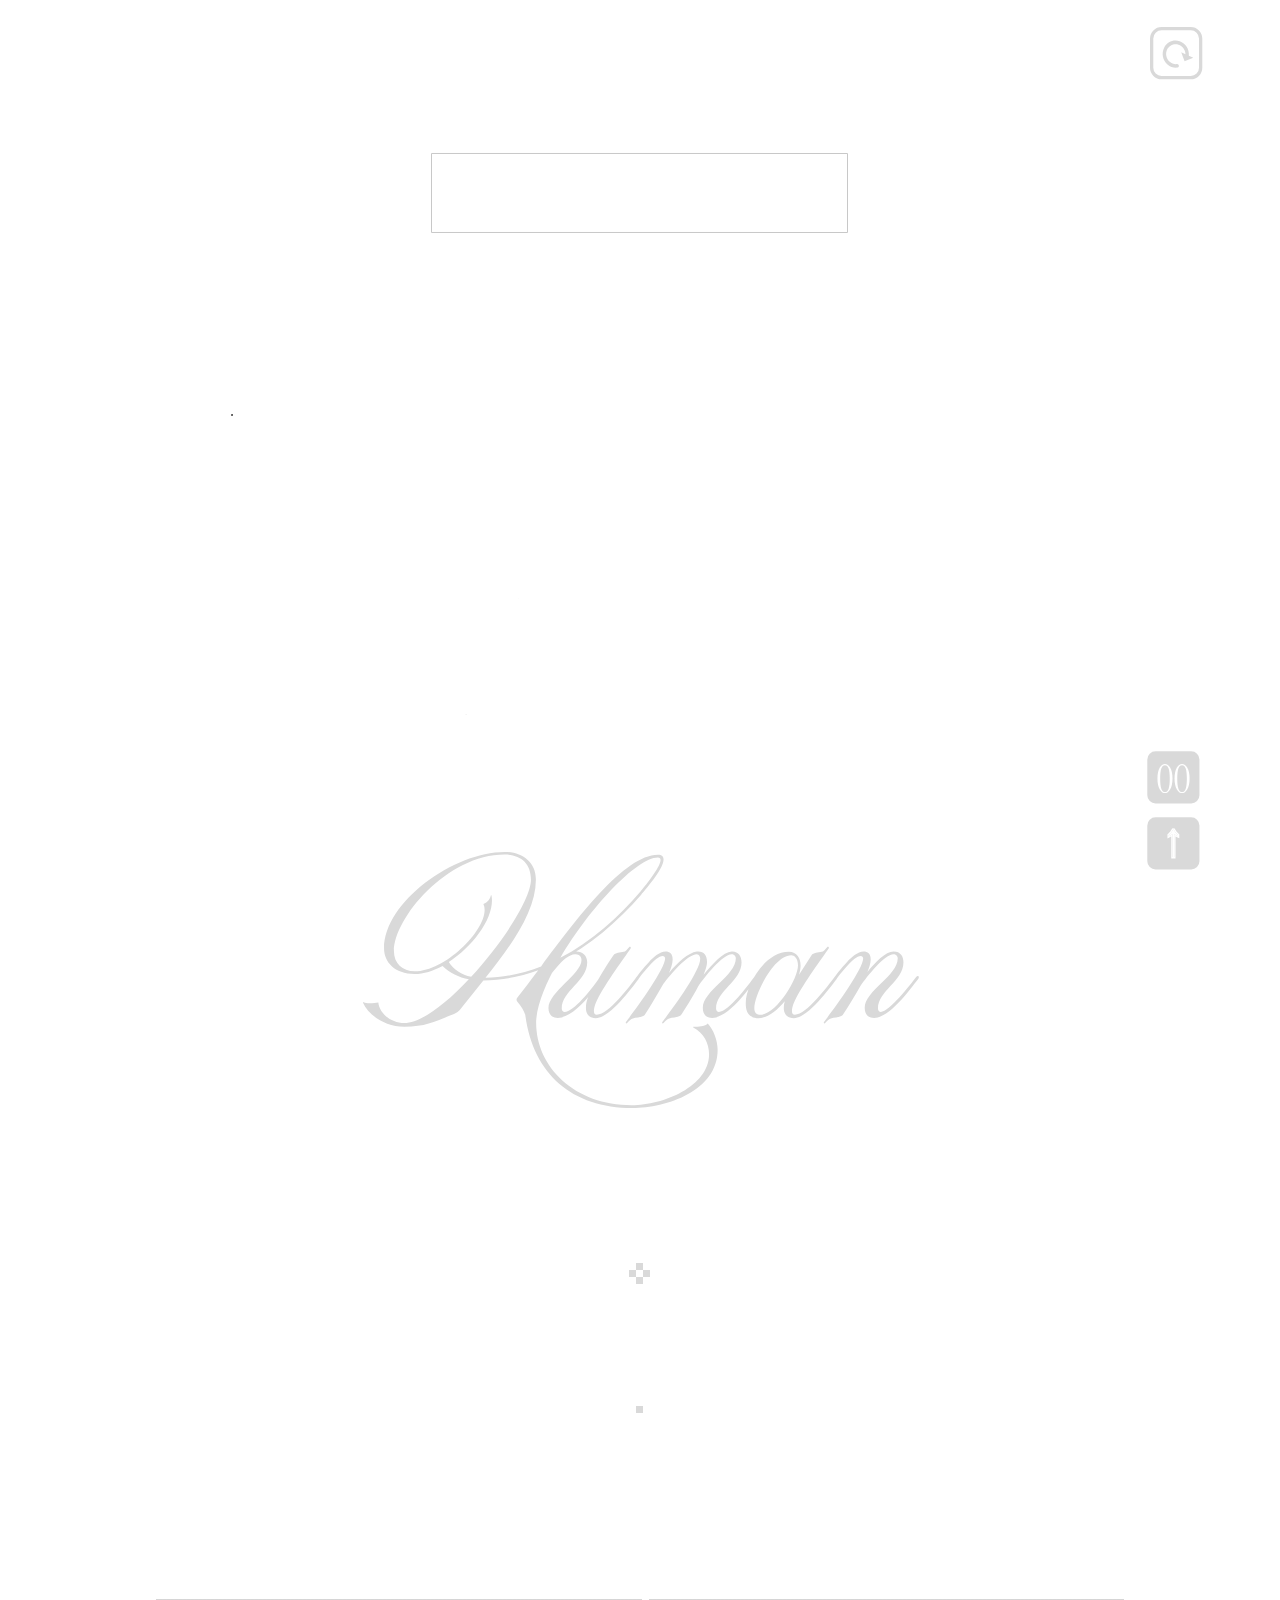
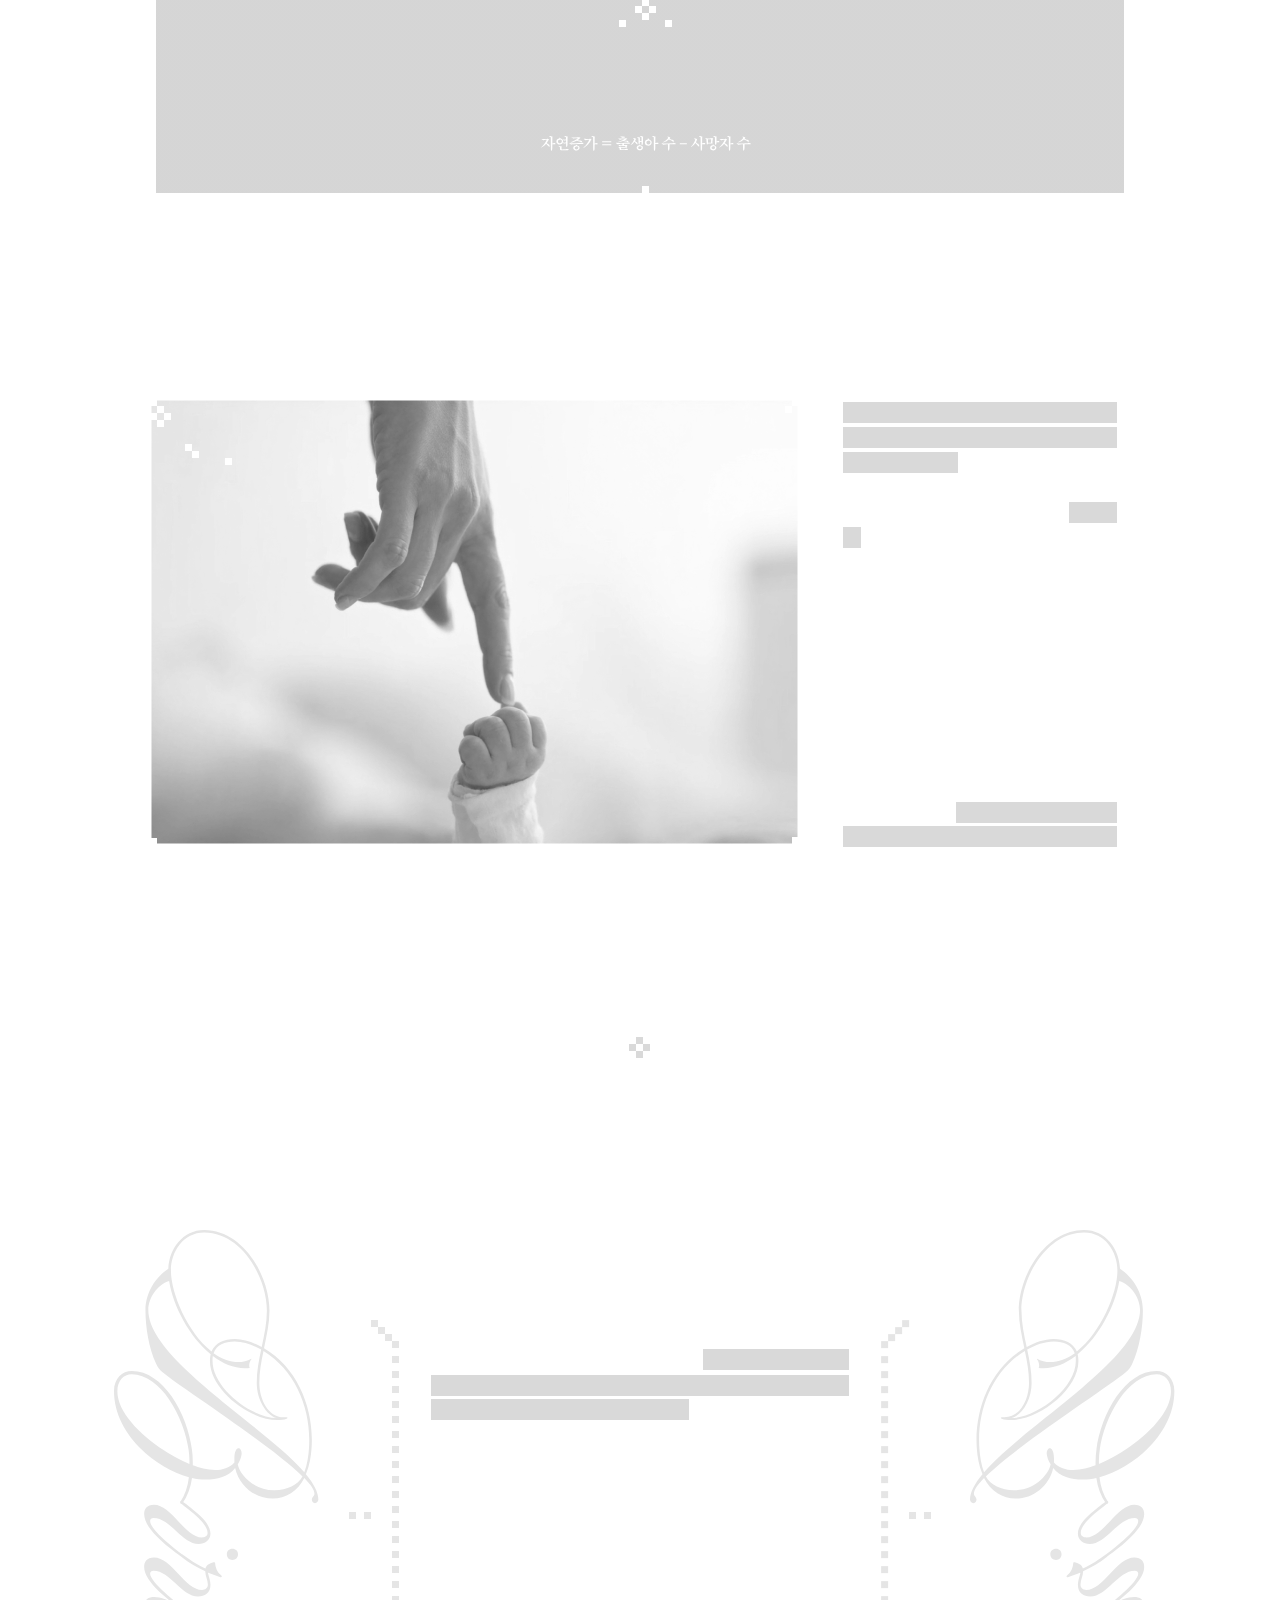
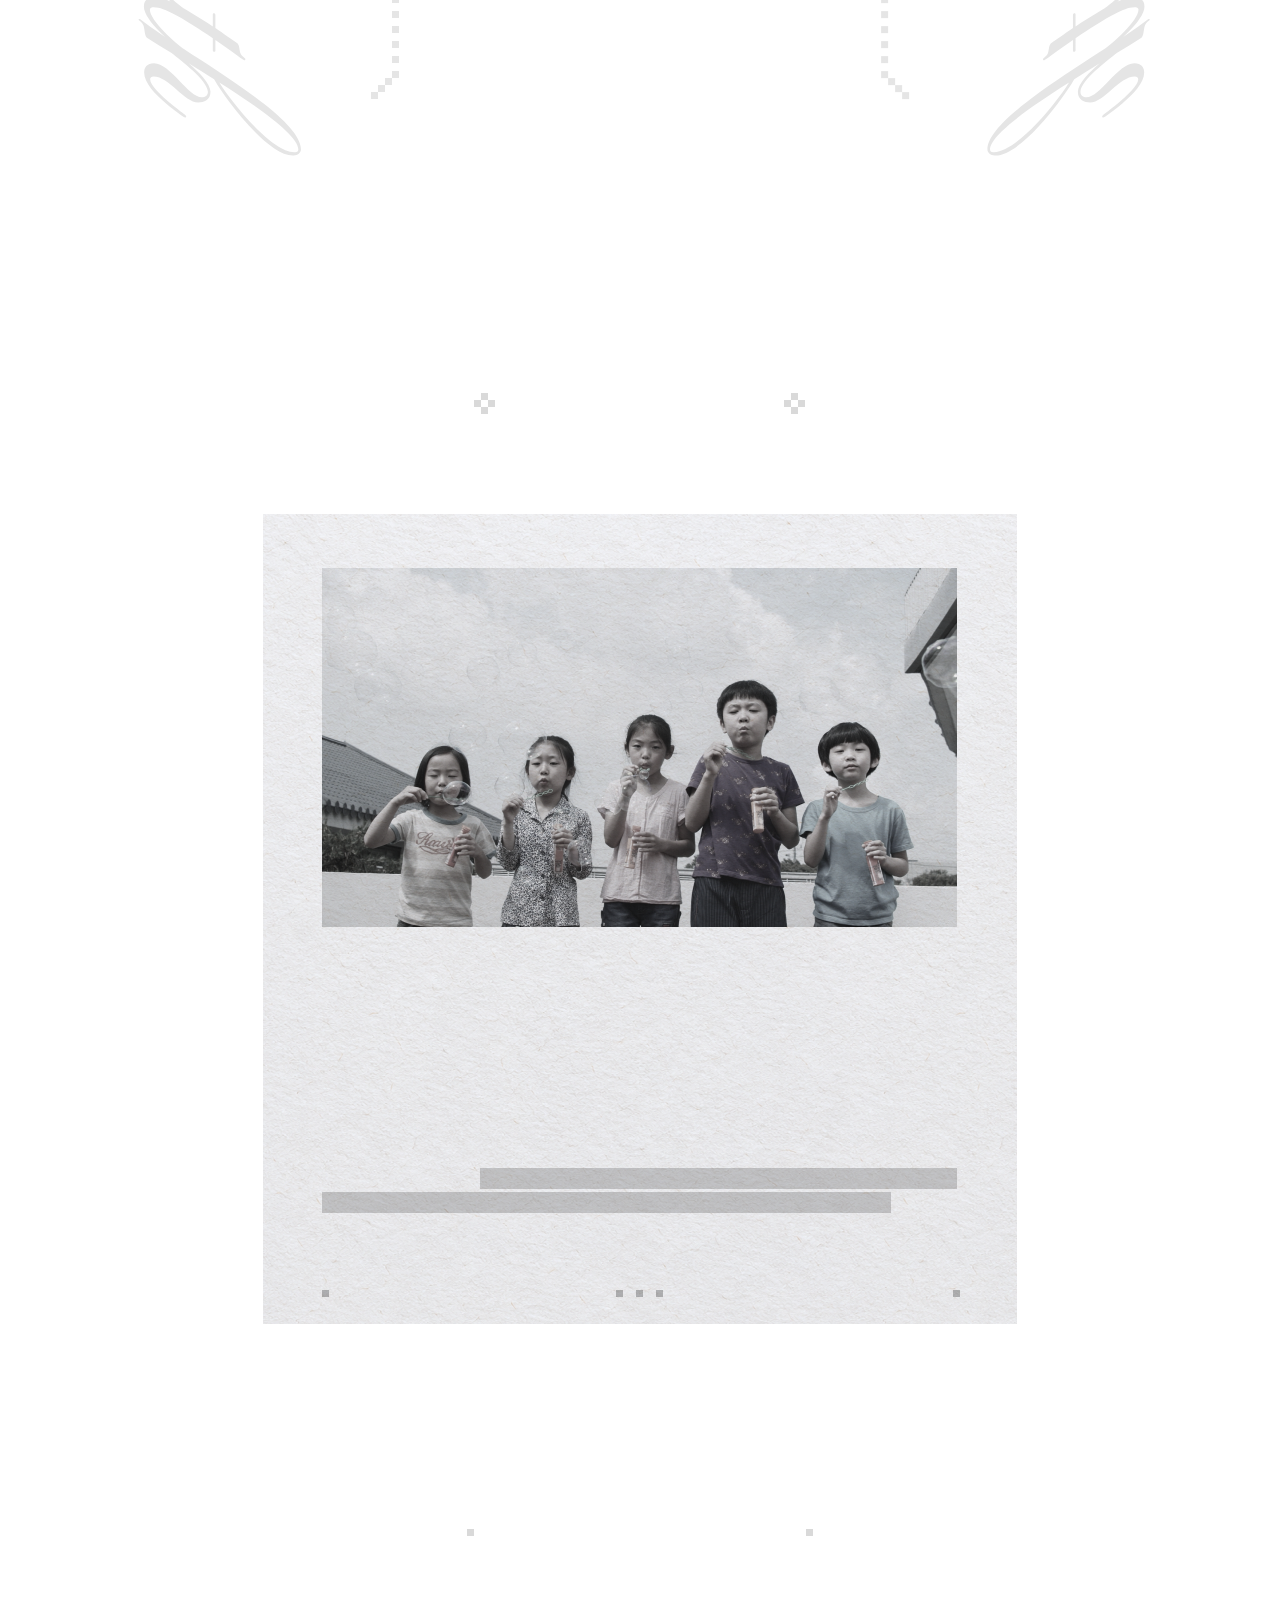
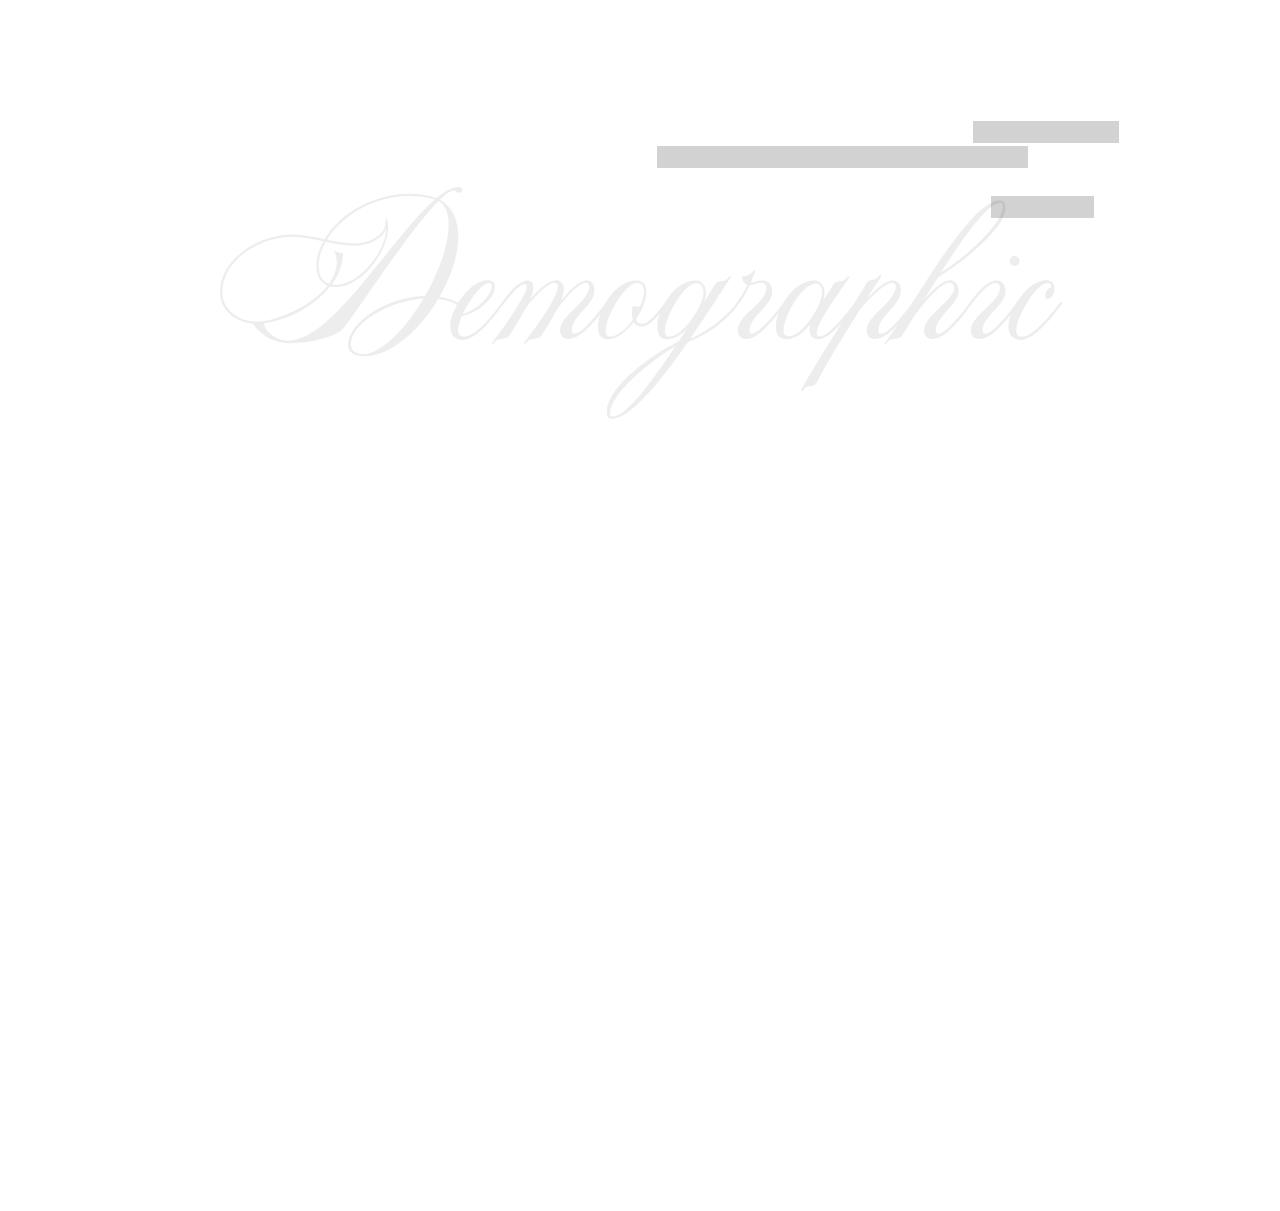
<file: section01.html>
<!doctype html>
<html lang="ko"><head>
<meta charset="utf-8"><meta name="viewport" content="width=device-width,initial-scale=1,viewport-fit=cover">
<meta name="theme-color" content="#ffffff"><title>01. Demographic Background — Kenopsia Archive</title>
<link rel="preload" href="fonts/apple-garamond-light.woff" as="font" type="font/woff" crossorigin>
<link rel="preload" href="fonts/bookk-myungjo-bold.woff?v=section05" as="font" type="font/woff" crossorigin>
<link rel="stylesheet" href="styles.css?v=20261015-unified-buttons"><link rel="stylesheet" href="section00.css?v=20261015-unified-buttons"><link rel="stylesheet" href="section01.css?v=20261015-unified-buttons"><link rel="stylesheet" href="section01-positions.css?v=20261015-unified-buttons"><script src="app.js?v=20261013-section01" defer></script>
<link rel="stylesheet" href="navigation-figma-v4.css?v=20261015-1821"></head><body data-page="section01" data-content-height="6011" data-scroll-top="26"><h1 class="sr-only">01. Demographic Background — 대한민국의 인구학적 배경</h1><div class="page-shell"><div data-node-id="142:9665" data-name="02_SECTION_01" class="section-screen" style="position:relative;width:1180px;height:6011px;background:#fff;overflow:hidden"><div data-node-id="142:10186" style="position:absolute;left:213px;top:3714px;width:754px;height:810px;opacity:1;overflow:visible"><span aria-hidden="true" style="position:absolute;left:0.0px;top:0.0px;width:754px;height:810px;background:linear-gradient(rgba(255,255,255,1),rgba(255,255,255,1));transform:rotate(0deg);transform-origin:center"></span></div><div data-node-id="142:10187" class="section01-text-layer section01-decorative-text" style="position:absolute;left:85.99997879997682px;top:2829.9999943175194px;width:130.00002120002318px;height:485.0000056824806px;opacity:1;overflow:visible"><img src="assets/section01/birth-left.svg" width="205" height="527" alt="Birth" style="position:absolute;left:-22.240213174976816px;top:0.14649005748060517px;display:block;max-width:none;pointer-events:none"></div><div data-node-id="142:10188" class="section01-text-layer section01-decorative-text" style="position:absolute;left:972px;top:2829.9999943175194px;width:130.00002120002318px;height:485.0000056824806px;opacity:1;overflow:visible"><img src="assets/section01/birth-right.svg" width="205" height="527" alt="Birth" style="position:absolute;left:-52.1201171875px;top:0.14649005748060517px;display:block;max-width:none;pointer-events:none"></div><div data-node-id="142:10190" class="section01-text-layer" style="position:absolute;left:400px;top:157.900390625px;width:379px;height:70px;opacity:1;overflow:visible"><span class="sr-only">대한민국의 인구학적 배경</span><svg width="374" height="35" viewBox="0 0 374 35" fill="none" style="position:absolute;left:0.927734375px;top:18.349990844726562px;display:block;overflow:visible" aria-hidden="true">
<text fill="#C8C8C8" style="white-space: pre" xml:space="preserve" font-family="BookkMyungjo" font-size="35" font-weight="bold" letter-spacing="-0.02em"><tspan x="-0.770218" y="27.15">대한민국의 인구학적 배경</tspan></text>
</svg></div><div data-node-id="142:10191" class="section01-text-layer section01-decorative-text" style="position:absolute;left:313px;top:895.9999999999999px;width:554px;height:130.0000000000001px;opacity:1;overflow:visible"><img src="assets/section01/human.svg" width="558" height="257" alt="Human" style="position:absolute;left:0.34375px;top:-43.799987792968636px;display:block;max-width:none;pointer-events:none"></div><div data-node-id="142:10192" class="section01-text-layer" style="position:absolute;left:241px;top:5559px;width:698px;height:110px;opacity:1;overflow:visible"><span class="sr-only">2040 is not a prediction,&#32;
but a speculative point of observation.</span><svg width="694" height="112" viewBox="0 0 694 112" fill="none" style="position:absolute;left:0.37060546875px;top:5.16015625px;display:block;overflow:visible" aria-hidden="true">
<text fill="#555555" style="white-space: pre" xml:space="preserve" font-family="AppleGaramondLight" font-size="60" letter-spacing="-0.035em"><tspan x="123.6" y="42.4998">2040 is not a prediction,&#32;
</tspan><tspan x="-0.240143" y="97.4998">but a speculative point of observation.</tspan></text>
</svg></div><div data-node-id="142:10193" class="section01-text-layer" style="position:absolute;left:178px;top:277px;width:823px;height:236px;opacity:1;overflow:visible"><span class="sr-only">01. Demographic
Background</span><svg width="816" height="251" viewBox="0 0 816 251" fill="none" style="position:absolute;left:4.0146484375px;top:6.95233154296875px;display:block;overflow:visible" aria-hidden="true">
<text fill="#191919" stroke="#191919" style="white-space: pre" stroke-width="0.3" xml:space="preserve" font-family="AppleGaramondLight" font-size="144.144" letter-spacing="-0.01em"><tspan x="-3.73611" y="100.48">01. Demographic
</tspan><tspan x="116.675" y="218.48">Background</tspan></text>
</svg></div><div data-node-id="142:10194" class="section01-text-layer" style="position:absolute;left:467px;top:564px;width:245px;height:34px;opacity:1;overflow:visible"><span class="sr-only">(Population Dead Cross)</span><svg width="241" height="28" viewBox="0 0 241 28" fill="none" style="position:absolute;left:2.0078125px;top:6.11767578125px;display:block;overflow:visible" aria-hidden="true">
<text fill="#191919" stroke="#191919" style="white-space: pre" stroke-width="0.122304" xml:space="preserve" font-family="AppleGaramondLight" font-size="30" letter-spacing="-0.01em"><tspan x="-2.00781" y="20.9623">(Population Dead Cross)</tspan></text>
</svg></div><div data-node-id="142:10195" class="section01-text-layer" style="position:absolute;left:520px;top:602.900390625px;width:140px;height:34px;opacity:1;overflow:visible"><span class="sr-only">(Low Fertility)</span><svg width="136" height="28" viewBox="0 0 136 28" fill="none" style="position:absolute;left:2.0078125px;top:6.11767578125px;display:block;overflow:visible" aria-hidden="true">
<text fill="#191919" stroke="#191919" style="white-space: pre" stroke-width="0.122304" xml:space="preserve" font-family="AppleGaramondLight" font-size="30" letter-spacing="-0.01em"><tspan x="-2.00781" y="20.9623">(Low Fertility)</tspan></text>
</svg></div><div data-node-id="142:10196" class="section01-text-layer" style="position:absolute;left:458px;top:641.900390625px;width:263px;height:34px;opacity:1;overflow:visible"><span class="sr-only">(Recent Fertility Rebound)</span><svg width="259" height="28" viewBox="0 0 259 28" fill="none" style="position:absolute;left:2.0078125px;top:6.11767578125px;display:block;overflow:visible" aria-hidden="true">
<text fill="#191919" stroke="#191919" style="white-space: pre" stroke-width="0.122304" xml:space="preserve" font-family="AppleGaramondLight" font-size="30" letter-spacing="-0.01em"><tspan x="-2.00781" y="20.9623">(Recent Fertility Rebound)</tspan></text>
</svg></div><div data-node-id="142:10197" class="section01-text-layer" style="position:absolute;left:414px;top:680.900390625px;width:353px;height:34px;opacity:1;overflow:visible"><span class="sr-only">(Long-term Demographic Outlook)</span><svg width="349" height="28" viewBox="0 0 349 28" fill="none" style="position:absolute;left:2.0078125px;top:6.11767578125px;display:block;overflow:visible" aria-hidden="true">
<text fill="#191919" stroke="#191919" style="white-space: pre" stroke-width="0.122304" xml:space="preserve" font-family="AppleGaramondLight" font-size="30" letter-spacing="-0.01em"><tspan x="-2.00781" y="20.9623">(Long-term Demographic Outlook)</tspan></text>
</svg></div><div data-node-id="142:10198" style="position:absolute;left:381px;top:153.0000016916748px;width:417.0000069938187px;height:79.99999830832519px;opacity:1;overflow:visible"><span aria-hidden="true" style="position:absolute;left:3.4969093576364685e-06px;top:1.8227648922675144e-05px;width:417px;height:79.99996185302734px;background:;transform:rotate(-179.99999499104388deg);transform-origin:center;box-sizing:border-box;border:1.399999976158142px solid rgba(199.89166349172592,199.89166349172592,199.89166349172592,1)"></span></div><div data-node-id="142:10199" class="section01-text-layer" style="position:absolute;left:430px;top:1462px;width:319px;height:50px;opacity:1;overflow:visible"><span class="sr-only">본 프로젝트의 사회적 배경을 이해하기 위해 먼저 구분해야 할 개념이 인구 자연증가(Natural Increase)이다.</span><svg width="319" height="39" viewBox="0 0 319 39" fill="none" style="position:absolute;left:0.11181640625px;top:5.93994140625px;display:block;overflow:visible" aria-hidden="true">
<text fill="#191919" style="white-space: pre" xml:space="preserve" font-family="BookkMyungjo" font-size="14" font-weight="bold" letter-spacing="-0.02em"><tspan x="-0.111816" y="10.7601">본 </tspan><tspan x="17.2208" y="10.7601">프로젝트의 </tspan><tspan x="87.1912" y="10.7601">사회적 </tspan><tspan x="130.843" y="10.7601">배경을 </tspan><tspan x="174.494" y="10.7601">이해하기 </tspan><tspan x="231.305" y="10.7601">위해 </tspan><tspan x="261.797" y="10.7601">먼저 </tspan><tspan x="292.289" y="10.7601">구분</tspan><tspan x="-0.111816" y="35.7601">해야 </tspan><tspan x="29.4271" y="35.7601">할 </tspan><tspan x="45.8065" y="35.7601">개념이 </tspan><tspan x="88.5049" y="35.7601">인구 </tspan><tspan x="118.044" y="35.7601">자연증가(Natural </tspan><tspan x="229.671" y="35.7601">Increase)이다.</tspan></text>
</svg></div><div data-node-id="142:10200" class="section01-text-layer" style="position:absolute;left:355px;top:1868px;width:470px;height:25px;opacity:1;overflow:visible"><span class="sr-only">출생아 수보다 사망자 수가 많아 이 값이 음수가 되는 상태를 공식 인구통계에서는 </span><svg width="470" height="14" viewBox="0 0 470 14" fill="none" style="position:absolute;left:0.11181640625px;top:5.93994140625px;display:block;overflow:visible" aria-hidden="true">
<text fill="#191919" style="white-space: pre" xml:space="preserve" font-family="BookkMyungjo" font-size="14" font-weight="bold" letter-spacing="-0.02em"><tspan x="-0.111816" y="10.7601">출생아 </tspan><tspan x="42.5865" y="10.7601">수보다 </tspan><tspan x="85.2849" y="10.7601">사망자 </tspan><tspan x="127.983" y="10.7601">수가 </tspan><tspan x="157.522" y="10.7601">많아 </tspan><tspan x="187.061" y="10.7601">이 </tspan><tspan x="203.441" y="10.7601">값이 </tspan><tspan x="232.979" y="10.7601">음수가 </tspan><tspan x="275.678" y="10.7601">되는 </tspan><tspan x="305.217" y="10.7601">상태를 </tspan><tspan x="347.915" y="10.7601">공식 </tspan><tspan x="377.454" y="10.7601">인구통계에서는 </tspan></text>
</svg></div><div data-node-id="142:12471" class="section01-text-layer" style="position:absolute;left:429px;top:1892px;width:321px;height:25px;opacity:1;overflow:visible"><span class="sr-only">인구 자연감소 (Natural Population Decrease) 라고 한다.</span><svg width="319" height="16" viewBox="0 0 319 16" fill="none" style="position:absolute;left:1.2177734375px;top:6.0830078125px;display:block;overflow:visible" aria-hidden="true">
<text fill="#191919" style="white-space: pre" xml:space="preserve" font-family="BookkMyungjo" font-size="14" font-weight="bold" letter-spacing="-0.02em"><tspan x="-1.21777" y="12.129">인구 </tspan><tspan x="28.3211" y="12.129">자연감소 </tspan><tspan x="260.156" y="12.129">라고 </tspan><tspan x="289.695" y="12.129">한다.</tspan></text>
<text fill="#191919" style="white-space: pre" xml:space="preserve" font-family="AppleGaramondLight" font-size="14" font-style="italic" letter-spacing="-0.02em"><tspan x="257.633" y="12.129"> </tspan></text>
<text fill="#191919" style="white-space: pre" xml:space="preserve" font-family="AppleGaramondLight" font-size="17" font-style="italic" letter-spacing="-0.02em"><tspan x="84.1789" y="12.129">(Natural </tspan><tspan x="136.884" y="12.129">Population </tspan><tspan x="201.874" y="12.129">Decrease)</tspan></text>
</svg></div><div data-node-id="142:10201" class="section01-text-layer" style="position:absolute;left:793px;top:1999px;width:271px;height:450px;opacity:1;overflow:visible"><span class="sr-only">‘인구 데드크로스’는 이러한 출생과 사망의 역전 현상을 설명할 때 언론이나 대중 담론에서 사용하는 표현이다. 따라서 본 프로젝트에서도 프로젝트의 사회적 배경을 설명하는 용어로는 사용할 수 있지만, 연구 본문에서는 ‘자연감소’라는 공식 통계 용어를 병행하는 것이 정확하다. 2019년 대한민국에서는 302,676명이 태어나고 295,110명이 사망해 자연증가가 +7,566명이었다. 그러나 2020년에는 출생아 272,337명, 사망자 304,948명으로 자연증가가 -32,611명으로 전환되었다. 대한민국에서 처음으로 연간 기준 자연감소가 나타난 것이다.
이후 자연감소는 이어지고 있다. 2025년에도 사망자는 잠정 기준 약 36만 3천 명으로 출생아보다 약 11만 명 많았다. 따라서 본 프로젝트에서 중요한 지점은 단순히 “한국의 출산율이 낮다”는 사실을 넘어, 출생보다 사망이 많은 인구구조가 이미 현실에서 지속되고 있다는 점이다.</span><svg width="272" height="439" viewBox="0 0 272 439" fill="none" style="position:absolute;left:-0.16796875px;top:5.93994140625px;display:block;overflow:visible" aria-hidden="true">
<text fill="#191919" style="white-space: pre" xml:space="preserve" font-family="BookkMyungjo" font-size="14" font-weight="bold" letter-spacing="-0.02em"><tspan x="0.167969" y="10.7601">‘인구 </tspan><tspan x="36.2881" y="10.7601">데드크로스’는 </tspan><tspan x="125.046" y="10.7601">이러한 </tspan><tspan x="169.273" y="10.7601">출생과 </tspan><tspan x="213.501" y="10.7601">사망의 </tspan><tspan x="257.729" y="10.7601">역</tspan><tspan x="0.167969" y="35.7601">전 </tspan><tspan x="19.0157" y="35.7601">현상을 </tspan><tspan x="64.1824" y="35.7601">설명할 </tspan><tspan x="109.349" y="35.7601">때 </tspan><tspan x="128.197" y="35.7601">언론이나 </tspan><tspan x="186.523" y="35.7601">대중 </tspan><tspan x="218.53" y="35.7601">담론에서 </tspan><tspan x="0.167969" y="60.7601">사용하는 </tspan><tspan x="57.3049" y="60.7601">표현이다. </tspan><tspan x="117.416" y="60.7601">따라서 </tspan><tspan x="161.393" y="60.7601">본 </tspan><tspan x="179.052" y="60.7601">프로젝트에서도 </tspan><tspan x="0.167969" y="85.7601">프로젝트의 </tspan><tspan x="71.2078" y="85.7601">사회적 </tspan><tspan x="115.929" y="85.7601">배경을 </tspan><tspan x="160.65" y="85.7601">설명하는 </tspan><tspan x="218.53" y="85.7601">용어로는 </tspan><tspan x="0.167969" y="110.76">사용할 </tspan><tspan x="46.9344" y="110.76">수 </tspan><tspan x="67.3819" y="110.76">있지만, </tspan><tspan x="119.665" y="110.76">연구 </tspan><tspan x="153.272" y="110.76">본문에서는 </tspan><tspan x="226.358" y="110.76">‘자연감</tspan><tspan x="0.167969" y="135.76">소’라는 </tspan><tspan x="49.498" y="135.76">공식 </tspan><tspan x="80.6165" y="135.76">통계 </tspan><tspan x="111.735" y="135.76">용어를 </tspan><tspan x="156.013" y="135.76">병행하는 </tspan><tspan x="213.451" y="135.76">것이 </tspan><tspan x="244.569" y="135.76">정확</tspan><tspan x="0.167969" y="160.76">하다. </tspan><tspan x="37.6422" y="160.76">2019년 </tspan><tspan x="91.0037" y="160.76">대한민국에서는 </tspan><tspan x="191.301" y="160.76">302,676명이 </tspan><tspan x="0.167969" y="185.76">태어나고 </tspan><tspan x="63.8791" y="185.76">295,110명이 </tspan><tspan x="154.819" y="185.76">사망해 </tspan><tspan x="205.371" y="185.76">자연증가가 </tspan><tspan x="0.167969" y="210.76">+7,566명이었다. </tspan><tspan x="109.691" y="210.76">그러나 </tspan><tspan x="154.68" y="210.76">2020년에는 </tspan><tspan x="231.69" y="210.76">출생아 </tspan><tspan x="0.167969" y="235.76">272,337명, </tspan><tspan x="76.8433" y="235.76">사망자 </tspan><tspan x="120.773" y="235.76">304,948명으로 </tspan><tspan x="218.25" y="235.76">자연증가</tspan><tspan x="0.167969" y="260.76">가 </tspan><tspan x="19.4285" y="260.76">-32,611명으로 </tspan><tspan x="117.339" y="260.76">전환되었다. </tspan><tspan x="192.211" y="260.76">대한민국에서 </tspan><tspan x="0.167969" y="285.76">처음으로 </tspan><tspan x="56.0258" y="285.76">연간 </tspan><tspan x="85.5647" y="285.76">기준 </tspan><tspan x="115.104" y="285.76">자연감소가 </tspan><tspan x="184.121" y="285.76">나타난 </tspan><tspan x="226.819" y="285.76">것이다.
</tspan><tspan x="0.167969" y="310.76">이후 </tspan><tspan x="32.8504" y="310.76">자연감소는 </tspan><tspan x="105.011" y="310.76">이어지고 </tspan><tspan x="164.013" y="310.76">있다. </tspan><tspan x="199.669" y="310.76">2025년에도 </tspan><tspan x="0.167969" y="335.76">사망자는 </tspan><tspan x="56.0906" y="335.76">잠정 </tspan><tspan x="85.6944" y="335.76">기준 </tspan><tspan x="115.298" y="335.76">약 </tspan><tspan x="131.742" y="335.76">36만 </tspan><tspan x="164.197" y="335.76">3천 </tspan><tspan x="188.646" y="335.76">명으로 </tspan><tspan x="231.41" y="335.76">출생아</tspan><tspan x="0.167969" y="360.76">보다 </tspan><tspan x="30.4905" y="360.76">약 </tspan><tspan x="47.6535" y="360.76">11만 </tspan><tspan x="80.8268" y="360.76">명 </tspan><tspan x="97.9899" y="360.76">많았다. </tspan><tspan x="144.446" y="360.76">따라서 </tspan><tspan x="187.928" y="360.76">본 </tspan><tspan x="205.091" y="360.76">프로젝트에</tspan><tspan x="0.167969" y="385.76">서 </tspan><tspan x="17.7967" y="385.76">중요한 </tspan><tspan x="61.7442" y="385.76">지점은 </tspan><tspan x="105.692" y="385.76">단순히 </tspan><tspan x="149.639" y="385.76">“한국의 </tspan><tspan x="200.621" y="385.76">출산율이 </tspan><tspan x="257.729" y="385.76">낮</tspan><tspan x="0.167969" y="410.76">다”는 </tspan><tspan x="37.0711" y="410.76">사실을 </tspan><tspan x="80.0992" y="410.76">넘어, </tspan><tspan x="115.485" y="410.76">출생보다 </tspan><tspan x="171.672" y="410.76">사망이 </tspan><tspan x="214.7" y="410.76">많은 </tspan><tspan x="244.569" y="410.76">인구</tspan><tspan x="0.167969" y="435.76">구조가 </tspan><tspan x="42.8663" y="435.76">이미 </tspan><tspan x="72.4052" y="435.76">현실에서 </tspan><tspan x="128.263" y="435.76">지속되고 </tspan><tspan x="184.121" y="435.76">있다는 </tspan><tspan x="226.819" y="435.76">점이다.</tspan></text>
</svg></div><div data-node-id="142:10202" class="section01-text-layer" style="position:absolute;left:381px;top:2947px;width:418px;height:325px;opacity:1;overflow:visible"><span class="sr-only">대한민국의 합계출산율은 장기간 하락해 왔다. 합계출산율은 한 해의 연령별 출산율이 유지된다고 가정했을 때 여성 한 명이 가임기간 동안 낳을 것으로 예상되는 평균 출생아 수를 의미한다. 2015년 1.24명이던 대한민국의 합계출산율은 2020년 0.84명, 2022년 0.78명, 2023년에는 0.72명까지 하락했다. 출생아 수 역시 2015년 438,420명에서 2023년 약 23만 명까지 감소했다. 2024년부터는 다시 상승하는 변화가 나타났지만, 장기적으로 보면 출생 규모 자체가 이전보다 크게 작아진 상태이다. 중요한 것은 이러한 저출생을 하나의 원인으로 단순화하지 않는 것이다. OECD의 2025년 보고서 Korea&#x27;s Unborn Future는 한국의 저출생을 일과 돌봄의 양립 문제, 성별 역할과 노동시장 구조, 주거비, 자녀 교육비, 부모가 되는 데 따르는 기회비용 등 여러 사회·경제적 조건이 복합적으로 작용한 결과로 분석한다. 즉 “청년들이 아이를 낳지 않기 때문”이라는 개인 선택의 문제만으로 설명할 수 없는 구조적인 현상이라는 것이다.</span><svg width="419" height="314" viewBox="0 0 419 314" fill="none" style="position:absolute;left:0.11181640625px;top:5.93994140625px;display:block;overflow:visible" aria-hidden="true">
<text fill="#191919" style="white-space: pre" xml:space="preserve" font-family="BookkMyungjo" font-size="14" font-weight="bold" letter-spacing="-0.02em"><tspan x="-0.111816" y="10.7601">대한민국의 </tspan><tspan x="69.8257" y="10.7601">합계출산율은 </tspan><tspan x="152.923" y="10.7601">장기간 </tspan><tspan x="196.541" y="10.7601">하락해 </tspan><tspan x="240.16" y="10.7601">왔다. </tspan><tspan x="273.593" y="10.7601">합계출산율은 </tspan><tspan x="356.69" y="10.7601">한 </tspan><tspan x="373.99" y="10.7601">해의 </tspan><tspan x="404.449" y="10.7601">연</tspan><tspan x="-0.111816" y="35.7601">령별 </tspan><tspan x="29.8447" y="35.7601">출산율이 </tspan><tspan x="86.1201" y="35.7601">유지된다고 </tspan><tspan x="155.555" y="35.7601">가정했을 </tspan><tspan x="211.83" y="35.7601">때 </tspan><tspan x="228.627" y="35.7601">여성 </tspan><tspan x="258.584" y="35.7601">한 </tspan><tspan x="275.381" y="35.7601">명이 </tspan><tspan x="305.337" y="35.7601">가임기간 </tspan><tspan x="361.613" y="35.7601">동안 </tspan><tspan x="391.569" y="35.7601">낳을 </tspan><tspan x="-0.111816" y="60.7601">것으로 </tspan><tspan x="42.7103" y="60.7601">예상되는 </tspan><tspan x="98.6918" y="60.7601">평균 </tspan><tspan x="128.354" y="60.7601">출생아 </tspan><tspan x="171.177" y="60.7601">수를 </tspan><tspan x="200.839" y="60.7601">의미한다. </tspan><tspan x="259.795" y="60.7601">2015년 </tspan><tspan x="308.318" y="60.7601">1.24명이던 </tspan><tspan x="378.13" y="60.7601">대한민</tspan><tspan x="-0.111816" y="85.7601">국의 </tspan><tspan x="30.8163" y="85.7601">합계출산율은 </tspan><tspan x="114.382" y="85.7601">2020년 </tspan><tspan x="164.172" y="85.7601">0.84명, </tspan><tspan x="214.446" y="85.7601">2022년 </tspan><tspan x="264.236" y="85.7601">0.78명, </tspan><tspan x="314.511" y="85.7601">2023년에는 </tspan><tspan x="390.619" y="85.7601">0.72</tspan><tspan x="-0.111816" y="110.76">명까지 </tspan><tspan x="42.824" y="110.76">하락했다. </tspan><tspan x="101.893" y="110.76">출생아 </tspan><tspan x="144.829" y="110.76">수 </tspan><tspan x="161.446" y="110.76">역시 </tspan><tspan x="191.222" y="110.76">2015년 </tspan><tspan x="239.86" y="110.76">438,420명에서 </tspan><tspan x="336.343" y="110.76">2023년 </tspan><tspan x="384.981" y="110.76">약 </tspan><tspan x="401.598" y="110.76">23</tspan><tspan x="-0.111816" y="135.76">만 </tspan><tspan x="18.0966" y="135.76">명까지 </tspan><tspan x="62.6239" y="135.76">감소했다. </tspan><tspan x="123.285" y="135.76">2024년부터는 </tspan><tspan x="212.992" y="135.76">다시 </tspan><tspan x="244.36" y="135.76">상승하는 </tspan><tspan x="302.047" y="135.76">변화가 </tspan><tspan x="346.574" y="135.76">나타났지만, </tspan><tspan x="-0.111816" y="160.76">장기적으로 </tspan><tspan x="69.3657" y="160.76">보면 </tspan><tspan x="99.3648" y="160.76">출생 </tspan><tspan x="129.364" y="160.76">규모 </tspan><tspan x="159.363" y="160.76">자체가 </tspan><tspan x="202.522" y="160.76">이전보다 </tspan><tspan x="258.84" y="160.76">크게 </tspan><tspan x="288.839" y="160.76">작아진 </tspan><tspan x="331.997" y="160.76">상태이다. </tspan><tspan x="391.289" y="160.76">중요</tspan><tspan x="-0.111816" y="185.76">한 </tspan><tspan x="20.5127" y="185.76">것은 </tspan><tspan x="54.2968" y="185.76">이러한 </tspan><tspan x="101.24" y="185.76">저출생을 </tspan><tspan x="161.343" y="185.76">하나의 </tspan><tspan x="208.287" y="185.76">원인으로 </tspan><tspan x="268.39" y="185.76">단순화하지 </tspan><tspan x="341.652" y="185.76">않는 </tspan><tspan x="375.436" y="185.76">것이다. </tspan><tspan x="-0.111816" y="210.76">OECD의 </tspan><tspan x="59.3083" y="210.76">2025년 </tspan><tspan x="108.652" y="210.76">보고서 </tspan><tspan x="152.295" y="210.76">Korea's </tspan><tspan x="206.301" y="210.76">Unborn </tspan><tspan x="259.959" y="210.76">Future는 </tspan><tspan x="321.608" y="210.76">한국의 </tspan><tspan x="365.25" y="210.76">저출생을 </tspan><tspan x="-0.111816" y="235.76">일과 </tspan><tspan x="30.7935" y="235.76">돌봄의 </tspan><tspan x="74.8583" y="235.76">양립 </tspan><tspan x="105.764" y="235.76">문제, </tspan><tspan x="142.186" y="235.76">성별 </tspan><tspan x="173.091" y="235.76">역할과 </tspan><tspan x="217.156" y="235.76">노동시장 </tspan><tspan x="274.38" y="235.76">구조, </tspan><tspan x="310.802" y="235.76">주거비, </tspan><tspan x="360.384" y="235.76">자녀 </tspan><tspan x="391.289" y="235.76">교육</tspan><tspan x="-0.111816" y="260.76">비, </tspan><tspan x="22.414" y="260.76">부모가 </tspan><tspan x="65.7419" y="260.76">되는 </tspan><tspan x="95.9103" y="260.76">데 </tspan><tspan x="112.919" y="260.76">따르는 </tspan><tspan x="156.247" y="260.76">기회비용 </tspan><tspan x="212.734" y="260.76">등 </tspan><tspan x="229.743" y="260.76">여러 </tspan><tspan x="259.912" y="260.76">사회·경제적 </tspan><tspan x="334.802" y="260.76">조건이 </tspan><tspan x="378.13" y="260.76">복합적</tspan><tspan x="-0.111816" y="285.76">으로 </tspan><tspan x="29.7863" y="285.76">작용한 </tspan><tspan x="72.8438" y="285.76">결과로 </tspan><tspan x="115.901" y="285.76">분석한다. </tspan><tspan x="175.092" y="285.76">즉 </tspan><tspan x="191.831" y="285.76">“청년들이 </tspan><tspan x="255.082" y="285.76">아이를 </tspan><tspan x="298.14" y="285.76">낳지 </tspan><tspan x="328.038" y="285.76">않기 </tspan><tspan x="357.936" y="285.76">때문”이라</tspan><tspan x="-0.111816" y="310.76">는 </tspan><tspan x="16.2676" y="310.76">개인 </tspan><tspan x="45.8065" y="310.76">선택의 </tspan><tspan x="88.5049" y="310.76">문제만으로 </tspan><tspan x="157.522" y="310.76">설명할 </tspan><tspan x="200.221" y="310.76">수 </tspan><tspan x="216.6" y="310.76">없는 </tspan><tspan x="246.139" y="310.76">구조적인 </tspan><tspan x="301.997" y="310.76">현상이라는 </tspan><tspan x="371.014" y="310.76">것이다.</tspan></text>
</svg></div><div data-node-id="142:10203" class="section01-text-layer" style="position:absolute;left:528px;top:1328px;width:123px;height:30px;opacity:1;overflow:visible"><span class="sr-only">인구 데드크로스</span><svg width="122" height="18" viewBox="0 0 122 18" fill="none" style="position:absolute;left:1.5986328125px;top:5.780029296875px;display:block;overflow:visible" aria-hidden="true">
<text fill="#191919" style="white-space: pre" xml:space="preserve" font-family="BookkMyungjo" font-size="18" font-weight="bold" letter-spacing="-0.02em"><tspan x="-1.56617" y="14.62">인구 데드크로스</tspan></text>
</svg></div><div data-node-id="142:10204" class="section01-text-layer" style="position:absolute;left:520px;top:2713px;width:140px;height:30px;opacity:1;overflow:visible"><span class="sr-only">대한민국의 저출생</span><svg width="139" height="18" viewBox="0 0 139 18" fill="none" style="position:absolute;left:0.46875px;top:5.780029296875px;display:block;overflow:visible" aria-hidden="true">
<text fill="#191919" style="white-space: pre" xml:space="preserve" font-family="BookkMyungjo" font-size="18" font-weight="bold" letter-spacing="-0.02em"><tspan x="-0.395935" y="14.62">대한민국의 저출생</tspan></text>
</svg></div><div data-node-id="142:10205" class="section01-text-layer" style="position:absolute;left:507px;top:3618px;width:166px;height:30px;opacity:1;overflow:visible"><span class="sr-only">최근 출생 지표의 반등</span><svg width="165" height="18" viewBox="0 0 165 18" fill="none" style="position:absolute;left:1.0673828125px;top:5.780029296875px;display:block;overflow:visible" aria-hidden="true">
<text fill="#191919" style="white-space: pre" xml:space="preserve" font-family="BookkMyungjo" font-size="18" font-weight="bold" letter-spacing="-0.02em"><tspan x="-0.594215" y="14.62">최근 출생 지표의 반등</tspan></text>
</svg></div><div data-node-id="142:10206" class="section01-text-layer" style="position:absolute;left:468px;top:4743px;width:245px;height:30px;opacity:1;overflow:visible"><span class="sr-only">장기 인구 전망과 2040년의 설정</span><svg width="242" height="18" viewBox="0 0 242 18" fill="none" style="position:absolute;left:0.77734375px;top:5.77978515625px;display:block;overflow:visible" aria-hidden="true">
<text fill="#191919" style="white-space: pre" xml:space="preserve" font-family="BookkMyungjo" font-size="18" font-weight="bold" letter-spacing="-0.02em"><tspan x="-0.378166" y="14.6202">장기 인구 전망과 2040년의 설정</tspan></text>
</svg></div><div data-node-id="142:10207" class="section01-text-layer" style="position:absolute;left:340px;top:5708px;width:500px;height:44px;opacity:1;overflow:visible"><span class="sr-only">2040년은 미래를 예측하는 연도가 아니라,&#32;
현재의 인구 변화가 공간에서 어떻게 드러날 수 있는지를 관찰하기 위한 가상 시점이다.</span><svg width="498" height="36" viewBox="0 0 498 36" fill="none" style="position:absolute;left:0.890625px;top:3.93994140625px;display:block;overflow:visible" aria-hidden="true">
<text fill="#555555" style="white-space: pre" xml:space="preserve" font-family="BookkMyungjo" font-size="14" font-weight="bold" letter-spacing="-0.02em"><tspan x="123.455" y="11.2601">2040년은 미래를 예측하는 연도가 아니라,&#32;
</tspan><tspan x="-0.518005" y="33.2601">현재의 인구 변화가 공간에서 어떻게 드러날 수 있는지를 관찰하기 위한 가상 시점이다.</tspan></text>
</svg></div><div data-node-id="142:10209" class="section01-text-layer" style="position:absolute;left:483px;top:1299px;width:213px;height:29px;opacity:1;overflow:visible"><span class="sr-only">(Population Dead Cross)</span><svg width="209" height="24" viewBox="0 0 209 24" fill="none" style="position:absolute;left:1.85009765625px;top:5.6500244140625px;display:block;overflow:visible" aria-hidden="true">
<text fill="#191919" style="white-space: pre" xml:space="preserve" font-family="AppleGaramondRegular" font-size="25" letter-spacing="-0.01em"><tspan x="-1.8501" y="17.35">(Population Dead Cross)</tspan></text>
</svg></div><div data-node-id="142:10210" class="section01-text-layer" style="position:absolute;left:529px;top:2684px;width:122px;height:29px;opacity:1;overflow:visible"><span class="sr-only">(Low Fertility)</span><svg width="118" height="24" viewBox="0 0 118 24" fill="none" style="position:absolute;left:1.85009765625px;top:5.64990234375px;display:block;overflow:visible" aria-hidden="true">
<text fill="#191919" style="white-space: pre" xml:space="preserve" font-family="AppleGaramondRegular" font-size="25" letter-spacing="-0.01em"><tspan x="-1.8501" y="17.3501">(Low Fertility)</tspan></text>
</svg></div><div data-node-id="142:10211" class="section01-text-layer" style="position:absolute;left:480px;top:3589px;width:228px;height:29px;opacity:1;overflow:visible"><span class="sr-only">(Recent Fertility Rebound)</span><svg width="224" height="24" viewBox="0 0 224 24" fill="none" style="position:absolute;left:1.85009765625px;top:5.64990234375px;display:block;overflow:visible" aria-hidden="true">
<text fill="#191919" style="white-space: pre" xml:space="preserve" font-family="AppleGaramondRegular" font-size="25" letter-spacing="-0.01em"><tspan x="-1.8501" y="17.3501">(Recent Fertility Rebound)</tspan></text>
</svg></div><div data-node-id="142:10212" class="section01-text-layer" style="position:absolute;left:438px;top:4714px;width:304px;height:29px;opacity:1;overflow:visible"><span class="sr-only">(Long-term Demographic Outlook)</span><svg width="300" height="24" viewBox="0 0 300 24" fill="none" style="position:absolute;left:1.85009765625px;top:5.64990234375px;display:block;overflow:visible" aria-hidden="true">
<text fill="#191919" style="white-space: pre" xml:space="preserve" font-family="AppleGaramondRegular" font-size="25" letter-spacing="-0.01em"><tspan x="-1.8501" y="17.3501">(Long-term Demographic Outlook)</tspan></text>
</svg></div><div data-node-id="142:10215" style="position:absolute;left:586px;top:1263px;width:7.1280717849731445px;height:7.1280717849731445px;opacity:1;overflow:visible"><span aria-hidden="true" style="position:absolute;left:0.0px;top:0.0px;width:7.1280717849731445px;height:7.1280717849731445px;background:linear-gradient(rgba(217.0000022649765,217.0000022649765,217.0000022649765,1),rgba(217.0000022649765,217.0000022649765,217.0000022649765,1));transform:rotate(0deg);transform-origin:center"></span></div><div data-node-id="142:10216" style="position:absolute;left:579px;top:1270px;width:7.1280717849731445px;height:7.1280717849731445px;opacity:1;overflow:visible"><span aria-hidden="true" style="position:absolute;left:0.0px;top:0.0px;width:7.1280717849731445px;height:7.1280717849731445px;background:linear-gradient(rgba(217.0000022649765,217.0000022649765,217.0000022649765,1),rgba(217.0000022649765,217.0000022649765,217.0000022649765,1));transform:rotate(0deg);transform-origin:center"></span></div><div data-node-id="142:10217" style="position:absolute;left:586px;top:1277px;width:7.1280717849731445px;height:7.1280717849731445px;opacity:1;overflow:visible"><span aria-hidden="true" style="position:absolute;left:0.0px;top:0.0px;width:7.1280717849731445px;height:7.1280717849731445px;background:linear-gradient(rgba(217.0000022649765,217.0000022649765,217.0000022649765,1),rgba(217.0000022649765,217.0000022649765,217.0000022649765,1));transform:rotate(0deg);transform-origin:center"></span></div><div data-node-id="142:10218" style="position:absolute;left:593px;top:1270px;width:7.1280717849731445px;height:7.1280717849731445px;opacity:1;overflow:visible"><span aria-hidden="true" style="position:absolute;left:0.0px;top:0.0px;width:7.1280717849731445px;height:7.1280717849731445px;background:linear-gradient(rgba(217.0000022649765,217.0000022649765,217.0000022649765,1),rgba(217.0000022649765,217.0000022649765,217.0000022649765,1));transform:rotate(0deg);transform-origin:center"></span></div><div data-node-id="142:10219" style="position:absolute;left:586px;top:1406px;width:7.1280717849731445px;height:7.1280717849731445px;opacity:1;overflow:visible"><span aria-hidden="true" style="position:absolute;left:0.0px;top:0.0px;width:7.1280717849731445px;height:7.1280717849731445px;background:linear-gradient(rgba(217.0000022649765,217.0000022649765,217.0000022649765,1),rgba(217.0000022649765,217.0000022649765,217.0000022649765,1));transform:rotate(0deg);transform-origin:center"></span></div><div data-node-id="142:10220" style="position:absolute;left:438px;top:1965px;width:7.1280717849731445px;height:7.1280717849731445px;opacity:1;overflow:visible"><span aria-hidden="true" style="position:absolute;left:0.0px;top:0.0px;width:7.1280717849731445px;height:7.1280717849731445px;background:linear-gradient(rgba(255,255,255,1),rgba(255,255,255,1));transform:rotate(0deg);transform-origin:center"></span></div><div data-node-id="142:10222" style="position:absolute;left:734px;top:1965px;width:7.1280717849731445px;height:7.1280717849731445px;opacity:1;overflow:visible"><span aria-hidden="true" style="position:absolute;left:0.0px;top:0.0px;width:7.1280717849731445px;height:7.1280717849731445px;background:linear-gradient(rgba(255,255,255,1),rgba(255,255,255,1));transform:rotate(0deg);transform-origin:center"></span></div><div data-node-id="142:10189" style="position:absolute;left:106px;top:1599px;width:968px;height:194px;opacity:1;overflow:visible"><span aria-hidden="true" style="position:absolute;left:0.0px;top:0.0px;width:968px;height:194px;background:linear-gradient(rgba(213.3684155344963,213.3684155344963,213.3684155344963,1),rgba(213.3684155344963,213.3684155344963,213.3684155344963,1));transform:rotate(0deg);transform-origin:center"></span></div><div data-node-id="142:10208" class="section01-text-layer" style="position:absolute;left:491px;top:1728px;width:210px;height:30px;opacity:1;overflow:visible"><img src="assets/section01/natural-increase-formula.svg" width="210" height="15" alt="자연증가 = 출생아 수 − 사망자 수" style="position:absolute;left:0.04541015625px;top:8.1500244140625px;display:block;max-width:none"></div><div data-node-id="142:10213" class="section01-text-layer" style="position:absolute;left:174px;top:1647px;width:844px;height:80px;opacity:1;overflow:visible"><span class="sr-only">Natural Increase = Births − Deaths</span><svg width="840" height="50" viewBox="0 0 840 50" fill="none" style="position:absolute;left:1.5400390625px;top:15.56005859375px;display:block;overflow:visible" aria-hidden="true">
<text fill="white" style="white-space: pre" xml:space="preserve" font-family="AppleGaramondLight" font-size="70" letter-spacing="-0.01em"><tspan x="-1.54004" y="47.9599">Natural Increase = Births − Deaths</tspan></text>
</svg></div><div data-node-id="142:10223" style="position:absolute;left:592px;top:1599px;width:7.1280717849731445px;height:7.1280717849731445px;opacity:1;overflow:visible"><span aria-hidden="true" style="position:absolute;left:0.0px;top:0.0px;width:7.1280717849731445px;height:7.1280717849731445px;background:linear-gradient(rgba(255,255,255,1),rgba(255,255,255,1));transform:rotate(0deg);transform-origin:center"></span></div><div data-node-id="142:10224" style="position:absolute;left:592px;top:1786px;width:7.1280717849731445px;height:7.1280717849731445px;opacity:1;overflow:visible"><span aria-hidden="true" style="position:absolute;left:0.0px;top:0.0px;width:7.1280717849731445px;height:7.1280717849731445px;background:linear-gradient(rgba(255,255,255,1),rgba(255,255,255,1));transform:rotate(0deg);transform-origin:center"></span></div><div data-node-id="142:10225" style="position:absolute;left:592px;top:1613px;width:7.1280717849731445px;height:7.1280717849731445px;opacity:1;overflow:visible"><span aria-hidden="true" style="position:absolute;left:0.0px;top:0.0px;width:7.1280717849731445px;height:7.1280717849731445px;background:linear-gradient(rgba(255,255,255,1),rgba(255,255,255,1));transform:rotate(0deg);transform-origin:center"></span></div><div data-node-id="142:10226" style="position:absolute;left:569px;top:1620px;width:7.1280717849731445px;height:7.1280717849731445px;opacity:1;overflow:visible"><span aria-hidden="true" style="position:absolute;left:0.0px;top:0.0px;width:7.1280717849731445px;height:7.1280717849731445px;background:linear-gradient(rgba(255,255,255,1),rgba(255,255,255,1));transform:rotate(0deg);transform-origin:center"></span></div><div data-node-id="142:10231" style="position:absolute;left:615px;top:1620px;width:7.1280717849731445px;height:7.1280717849731445px;opacity:1;overflow:visible"><span aria-hidden="true" style="position:absolute;left:0.0px;top:0.0px;width:7.1280717849731445px;height:7.1280717849731445px;background:linear-gradient(rgba(255,255,255,1),rgba(255,255,255,1));transform:rotate(0deg);transform-origin:center"></span></div><div data-node-id="142:10232" style="position:absolute;left:585px;top:1606px;width:7.1280717849731445px;height:7.1280717849731445px;opacity:1;overflow:visible"><span aria-hidden="true" style="position:absolute;left:0.0px;top:0.0px;width:7.1280717849731445px;height:7.1280717849731445px;background:linear-gradient(rgba(255,255,255,1),rgba(255,255,255,1));transform:rotate(0deg);transform-origin:center"></span></div><div data-node-id="142:10233" style="position:absolute;left:599px;top:1606px;width:7.1280717849731445px;height:7.1280717849731445px;opacity:1;overflow:visible"><span aria-hidden="true" style="position:absolute;left:0.0px;top:0.0px;width:7.1280717849731445px;height:7.1280717849731445px;background:linear-gradient(rgba(255,255,255,1),rgba(255,255,255,1));transform:rotate(0deg);transform-origin:center"></span></div><div data-node-id="142:10234" style="position:absolute;left:100px;top:1999px;width:649px;height:446px;opacity:1;overflow:visible"><img src="assets/section01/hand.png" width="649" height="446" alt="어린이와 어른의 손" style="position:absolute;left:0px;top:0px;display:block;max-width:none;pointer-events:none"></div><div data-node-id="142:10235" style="position:absolute;left:100px;top:1999px;width:7.1280717849731445px;height:7.1280717849731445px;opacity:1;overflow:visible"><span aria-hidden="true" style="position:absolute;left:0.0px;top:0.0px;width:7.1280717849731445px;height:7.1280717849731445px;background:linear-gradient(rgba(255,255,255,1),rgba(255,255,255,1));transform:rotate(0deg);transform-origin:center"></span></div><div data-node-id="142:10236" style="position:absolute;left:107px;top:2006px;width:7.1280717849731445px;height:7.1280717849731445px;opacity:1;overflow:visible"><span aria-hidden="true" style="position:absolute;left:0.0px;top:0.0px;width:7.1280717849731445px;height:7.1280717849731445px;background:linear-gradient(rgba(255,255,255,1),rgba(255,255,255,1));transform:rotate(0deg);transform-origin:center"></span></div><div data-node-id="142:10237" style="position:absolute;left:100px;top:2013px;width:7.1280717849731445px;height:7.1280717849731445px;opacity:1;overflow:visible"><span aria-hidden="true" style="position:absolute;left:0.0px;top:0.0px;width:7.1280717849731445px;height:7.1280717849731445px;background:linear-gradient(rgba(255,255,255,1),rgba(255,255,255,1));transform:rotate(0deg);transform-origin:center"></span></div><div data-node-id="142:10238" style="position:absolute;left:114px;top:2013px;width:7.1280717849731445px;height:7.1280717849731445px;opacity:1;overflow:visible"><span aria-hidden="true" style="position:absolute;left:0.0px;top:0.0px;width:7.1280717849731445px;height:7.1280717849731445px;background:linear-gradient(rgba(255,255,255,1),rgba(255,255,255,1));transform:rotate(0deg);transform-origin:center"></span></div><div data-node-id="142:10239" style="position:absolute;left:107px;top:2020px;width:7.1280717849731445px;height:7.1280717849731445px;opacity:1;overflow:visible"><span aria-hidden="true" style="position:absolute;left:0.0px;top:0.0px;width:7.1280717849731445px;height:7.1280717849731445px;background:linear-gradient(rgba(255,255,255,1),rgba(255,255,255,1));transform:rotate(0deg);transform-origin:center"></span></div><div data-node-id="142:10240" style="position:absolute;left:135px;top:2044px;width:7.1280717849731445px;height:7.1280717849731445px;opacity:1;overflow:visible"><span aria-hidden="true" style="position:absolute;left:0.0px;top:0.0px;width:7.1280717849731445px;height:7.1280717849731445px;background:linear-gradient(rgba(255,255,255,1),rgba(255,255,255,1));transform:rotate(0deg);transform-origin:center"></span></div><div data-node-id="142:10241" style="position:absolute;left:142px;top:2051px;width:7.1280717849731445px;height:7.1280717849731445px;opacity:1;overflow:visible"><span aria-hidden="true" style="position:absolute;left:0.0px;top:0.0px;width:7.1280717849731445px;height:7.1280717849731445px;background:linear-gradient(rgba(255,255,255,1),rgba(255,255,255,1));transform:rotate(0deg);transform-origin:center"></span></div><div data-node-id="142:10242" style="position:absolute;left:175px;top:2058px;width:7.1280717849731445px;height:7.1280717849731445px;opacity:1;overflow:visible"><span aria-hidden="true" style="position:absolute;left:0.0px;top:0.0px;width:7.1280717849731445px;height:7.1280717849731445px;background:linear-gradient(rgba(255,255,255,1),rgba(255,255,255,1));transform:rotate(0deg);transform-origin:center"></span></div><div data-node-id="142:10243" style="position:absolute;left:100px;top:2438px;width:7.1280717849731445px;height:7.1280717849731445px;opacity:1;overflow:visible"><span aria-hidden="true" style="position:absolute;left:0.0px;top:0.0px;width:7.1280717849731445px;height:7.1280717849731445px;background:linear-gradient(rgba(255,255,255,1),rgba(255,255,255,1));transform:rotate(0deg);transform-origin:center"></span></div><div data-node-id="142:10244" style="position:absolute;left:742px;top:2437px;width:7.1280717849731445px;height:7.1280717849731445px;opacity:1;overflow:visible"><span aria-hidden="true" style="position:absolute;left:0.0px;top:0.0px;width:7.1280717849731445px;height:7.1280717849731445px;background:linear-gradient(rgba(255,255,255,1),rgba(255,255,255,1));transform:rotate(0deg);transform-origin:center"></span></div><div data-node-id="142:10245" style="position:absolute;left:742px;top:1999px;width:7.1280717849731445px;height:7.1280717849731445px;opacity:1;overflow:visible"><span aria-hidden="true" style="position:absolute;left:0.0px;top:0.0px;width:7.1280717849731445px;height:7.1280717849731445px;background:linear-gradient(rgba(255,255,255,1),rgba(255,255,255,1));transform:rotate(0deg);transform-origin:center"></span></div><div data-node-id="142:10246" style="position:absolute;left:735px;top:2006px;width:7.1280717849731445px;height:7.1280717849731445px;opacity:1;overflow:visible"><span aria-hidden="true" style="position:absolute;left:0.0px;top:0.0px;width:7.1280717849731445px;height:7.1280717849731445px;background:linear-gradient(rgba(255,255,255,1),rgba(255,255,255,1));transform:rotate(0deg);transform-origin:center"></span></div><div data-node-id="142:10248" style="position:absolute;left:586px;top:2637px;width:7.1280717849731445px;height:7.1280717849731445px;opacity:1;overflow:visible"><span aria-hidden="true" style="position:absolute;left:0.0px;top:0.0px;width:7.1280717849731445px;height:7.1280717849731445px;background:linear-gradient(rgba(217.0000022649765,217.0000022649765,217.0000022649765,1),rgba(217.0000022649765,217.0000022649765,217.0000022649765,1));transform:rotate(0deg);transform-origin:center"></span></div><div data-node-id="142:10249" style="position:absolute;left:579px;top:2644px;width:7.1280717849731445px;height:7.1280717849731445px;opacity:1;overflow:visible"><span aria-hidden="true" style="position:absolute;left:0.0px;top:0.0px;width:7.1280717849731445px;height:7.1280717849731445px;background:linear-gradient(rgba(217.0000022649765,217.0000022649765,217.0000022649765,1),rgba(217.0000022649765,217.0000022649765,217.0000022649765,1));transform:rotate(0deg);transform-origin:center"></span></div><div data-node-id="142:10250" style="position:absolute;left:586px;top:2651px;width:7.1280717849731445px;height:7.1280717849731445px;opacity:1;overflow:visible"><span aria-hidden="true" style="position:absolute;left:0.0px;top:0.0px;width:7.1280717849731445px;height:7.1280717849731445px;background:linear-gradient(rgba(217.0000022649765,217.0000022649765,217.0000022649765,1),rgba(217.0000022649765,217.0000022649765,217.0000022649765,1));transform:rotate(0deg);transform-origin:center"></span></div><div data-node-id="142:10251" style="position:absolute;left:593px;top:2644px;width:7.1280717849731445px;height:7.1280717849731445px;opacity:1;overflow:visible"><span aria-hidden="true" style="position:absolute;left:0.0px;top:0.0px;width:7.1280717849731445px;height:7.1280717849731445px;background:linear-gradient(rgba(217.0000022649765,217.0000022649765,217.0000022649765,1),rgba(217.0000022649765,217.0000022649765,217.0000022649765,1));transform:rotate(0deg);transform-origin:center"></span></div><div data-node-id="142:10253" style="position:absolute;left:431px;top:3593px;width:7.1280717849731445px;height:7.1280717849731445px;opacity:1;overflow:visible"><span aria-hidden="true" style="position:absolute;left:0.0px;top:0.0px;width:7.1280717849731445px;height:7.1280717849731445px;background:linear-gradient(rgba(217.0000022649765,217.0000022649765,217.0000022649765,1),rgba(217.0000022649765,217.0000022649765,217.0000022649765,1));transform:rotate(0deg);transform-origin:center"></span></div><div data-node-id="142:10254" style="position:absolute;left:424px;top:3600px;width:7.1280717849731445px;height:7.1280717849731445px;opacity:1;overflow:visible"><span aria-hidden="true" style="position:absolute;left:0.0px;top:0.0px;width:7.1280717849731445px;height:7.1280717849731445px;background:linear-gradient(rgba(217.0000022649765,217.0000022649765,217.0000022649765,1),rgba(217.0000022649765,217.0000022649765,217.0000022649765,1));transform:rotate(0deg);transform-origin:center"></span></div><div data-node-id="142:10255" style="position:absolute;left:431px;top:3607px;width:7.1280717849731445px;height:7.1280717849731445px;opacity:1;overflow:visible"><span aria-hidden="true" style="position:absolute;left:0.0px;top:0.0px;width:7.1280717849731445px;height:7.1280717849731445px;background:linear-gradient(rgba(217.0000022649765,217.0000022649765,217.0000022649765,1),rgba(217.0000022649765,217.0000022649765,217.0000022649765,1));transform:rotate(0deg);transform-origin:center"></span></div><div data-node-id="142:10256" style="position:absolute;left:438px;top:3600px;width:7.1280717849731445px;height:7.1280717849731445px;opacity:1;overflow:visible"><span aria-hidden="true" style="position:absolute;left:0.0px;top:0.0px;width:7.1280717849731445px;height:7.1280717849731445px;background:linear-gradient(rgba(217.0000022649765,217.0000022649765,217.0000022649765,1),rgba(217.0000022649765,217.0000022649765,217.0000022649765,1));transform:rotate(0deg);transform-origin:center"></span></div><div data-node-id="142:10257" style="position:absolute;left:417px;top:4729px;width:7.1280717849731445px;height:7.1280717849731445px;opacity:1;overflow:visible"><span aria-hidden="true" style="position:absolute;left:0.0px;top:0.0px;width:7.1280717849731445px;height:7.1280717849731445px;background:linear-gradient(rgba(217.0000022649765,217.0000022649765,217.0000022649765,1),rgba(217.0000022649765,217.0000022649765,217.0000022649765,1));transform:rotate(0deg);transform-origin:center"></span></div><div data-node-id="142:10258" style="position:absolute;left:756px;top:4729px;width:7.1280717849731445px;height:7.1280717849731445px;opacity:1;overflow:visible"><span aria-hidden="true" style="position:absolute;left:0.0px;top:0.0px;width:7.1280717849731445px;height:7.1280717849731445px;background:linear-gradient(rgba(217.0000022649765,217.0000022649765,217.0000022649765,1),rgba(217.0000022649765,217.0000022649765,217.0000022649765,1));transform:rotate(0deg);transform-origin:center"></span></div><div data-node-id="142:10260" style="position:absolute;left:741px;top:3593px;width:7.1280717849731445px;height:7.1280717849731445px;opacity:1;overflow:visible"><span aria-hidden="true" style="position:absolute;left:0.0px;top:0.0px;width:7.1280717849731445px;height:7.1280717849731445px;background:linear-gradient(rgba(217.0000022649765,217.0000022649765,217.0000022649765,1),rgba(217.0000022649765,217.0000022649765,217.0000022649765,1));transform:rotate(0deg);transform-origin:center"></span></div><div data-node-id="142:10261" style="position:absolute;left:734px;top:3600px;width:7.1280717849731445px;height:7.1280717849731445px;opacity:1;overflow:visible"><span aria-hidden="true" style="position:absolute;left:0.0px;top:0.0px;width:7.1280717849731445px;height:7.1280717849731445px;background:linear-gradient(rgba(217.0000022649765,217.0000022649765,217.0000022649765,1),rgba(217.0000022649765,217.0000022649765,217.0000022649765,1));transform:rotate(0deg);transform-origin:center"></span></div><div data-node-id="142:10262" style="position:absolute;left:741px;top:3607px;width:7.1280717849731445px;height:7.1280717849731445px;opacity:1;overflow:visible"><span aria-hidden="true" style="position:absolute;left:0.0px;top:0.0px;width:7.1280717849731445px;height:7.1280717849731445px;background:linear-gradient(rgba(217.0000022649765,217.0000022649765,217.0000022649765,1),rgba(217.0000022649765,217.0000022649765,217.0000022649765,1));transform:rotate(0deg);transform-origin:center"></span></div><div data-node-id="142:10263" style="position:absolute;left:748px;top:3600px;width:7.1280717849731445px;height:7.1280717849731445px;opacity:1;overflow:visible"><span aria-hidden="true" style="position:absolute;left:0.0px;top:0.0px;width:7.1280717849731445px;height:7.1280717849731445px;background:linear-gradient(rgba(217.0000022649765,217.0000022649765,217.0000022649765,1),rgba(217.0000022649765,217.0000022649765,217.0000022649765,1));transform:rotate(0deg);transform-origin:center"></span></div><div data-node-id="142:10264" style="position:absolute;left:586px;top:4490px;width:7.1280717849731445px;height:7.1280717849731445px;opacity:1;overflow:visible"><span aria-hidden="true" style="position:absolute;left:0.0px;top:0.0px;width:7.1280717849731445px;height:7.1280717849731445px;background:linear-gradient(rgba(189.50616717338562,189.50616717338562,189.50616717338562,1),rgba(189.50616717338562,189.50616717338562,189.50616717338562,1));transform:rotate(0deg);transform-origin:center"></span></div><div data-node-id="142:10265" style="position:absolute;left:606px;top:4490px;width:7.1280717849731445px;height:7.1280717849731445px;opacity:1;overflow:visible"><span aria-hidden="true" style="position:absolute;left:0.0px;top:0.0px;width:7.1280717849731445px;height:7.1280717849731445px;background:linear-gradient(rgba(189.50616717338562,189.50616717338562,189.50616717338562,1),rgba(189.50616717338562,189.50616717338562,189.50616717338562,1));transform:rotate(0deg);transform-origin:center"></span></div><div data-node-id="142:10266" style="position:absolute;left:903px;top:4490px;width:7.1280717849731445px;height:7.1280717849731445px;opacity:1;overflow:visible"><span aria-hidden="true" style="position:absolute;left:0.0px;top:0.0px;width:7.1280717849731445px;height:7.1280717849731445px;background:linear-gradient(rgba(189.50616717338562,189.50616717338562,189.50616717338562,1),rgba(189.50616717338562,189.50616717338562,189.50616717338562,1));transform:rotate(0deg);transform-origin:center"></span></div><div data-node-id="142:10267" style="position:absolute;left:566px;top:4490px;width:7.1280717849731445px;height:7.1280717849731445px;opacity:1;overflow:visible"><span aria-hidden="true" style="position:absolute;left:0.0px;top:0.0px;width:7.1280717849731445px;height:7.1280717849731445px;background:linear-gradient(rgba(189.50616717338562,189.50616717338562,189.50616717338562,1),rgba(189.50616717338562,189.50616717338562,189.50616717338562,1));transform:rotate(0deg);transform-origin:center"></span></div><div data-node-id="142:10268" style="position:absolute;left:272px;top:4490px;width:7.1280717849731445px;height:7.1280717849731445px;opacity:1;overflow:visible"><span aria-hidden="true" style="position:absolute;left:0.0px;top:0.0px;width:7.1280717849731445px;height:7.1280717849731445px;background:linear-gradient(rgba(189.50616717338562,189.50616717338562,189.50616717338562,1),rgba(189.50616717338562,189.50616717338562,189.50616717338562,1));transform:rotate(0deg);transform-origin:center"></span></div><div data-node-id="142:10269" style="position:absolute;left:874px;top:3112px;width:7.1280717849731445px;height:7.1280717849731445px;opacity:1;overflow:visible"><span aria-hidden="true" style="position:absolute;left:0.0px;top:0.0px;width:7.1280717849731445px;height:7.1280717849731445px;background:linear-gradient(rgba(228.8803991675377,228.8803991675377,228.8803991675377,1),rgba(228.8803991675377,228.8803991675377,228.8803991675377,1));transform:rotate(0deg);transform-origin:center"></span></div><div data-node-id="142:10270" style="position:absolute;left:314px;top:3112px;width:7.1280717849731445px;height:7.1280717849731445px;opacity:1;overflow:visible"><span aria-hidden="true" style="position:absolute;left:0.0px;top:0.0px;width:7.1280717849731445px;height:7.1280717849731445px;background:linear-gradient(rgba(228.8803991675377,228.8803991675377,228.8803991675377,1),rgba(228.8803991675377,228.8803991675377,228.8803991675377,1));transform:rotate(0deg);transform-origin:center"></span></div><div data-node-id="142:10271" style="position:absolute;left:859px;top:3112px;width:7.1280717849731445px;height:7.1280717849731445px;opacity:1;overflow:visible"><span aria-hidden="true" style="position:absolute;left:0.0px;top:0.0px;width:7.1280717849731445px;height:7.1280717849731445px;background:linear-gradient(rgba(228.8803991675377,228.8803991675377,228.8803991675377,1),rgba(228.8803991675377,228.8803991675377,228.8803991675377,1));transform:rotate(0deg);transform-origin:center"></span></div><div data-node-id="142:10272" style="position:absolute;left:299px;top:3112px;width:7.1280717849731445px;height:7.1280717849731445px;opacity:1;overflow:visible"><span aria-hidden="true" style="position:absolute;left:0.0px;top:0.0px;width:7.1280717849731445px;height:7.1280717849731445px;background:linear-gradient(rgba(228.8803991675377,228.8803991675377,228.8803991675377,1),rgba(228.8803991675377,228.8803991675377,228.8803991675377,1));transform:rotate(0deg);transform-origin:center"></span></div><div data-node-id="142:10274" style="position:absolute;left:844.9998579025269px;top:2927px;width:7.1280717849731445px;height:7.1280717849731445px;opacity:1;overflow:visible"><span aria-hidden="true" style="position:absolute;left:0.0px;top:0.0px;width:7.1280717849731445px;height:7.1280717849731445px;background:linear-gradient(rgba(228.8803991675377,228.8803991675377,228.8803991675377,1),rgba(228.8803991675377,228.8803991675377,228.8803991675377,1));transform:rotate(180deg);transform-origin:center"></span></div><div data-node-id="142:10275" style="position:absolute;left:844.9998579025269px;top:3284.999857902527px;width:7.1280717849731445px;height:7.1280717849731445px;opacity:1;overflow:visible"><span aria-hidden="true" style="position:absolute;left:0.0px;top:0.0px;width:7.1280717849731445px;height:7.1280717849731445px;background:linear-gradient(rgba(228.8803991675377,228.8803991675377,228.8803991675377,1),rgba(228.8803991675377,228.8803991675377,228.8803991675377,1));transform:rotate(180deg);transform-origin:center"></span></div><div data-node-id="142:10276" style="position:absolute;left:837.9998579025269px;top:2934px;width:7.1280717849731445px;height:7.1280717849731445px;opacity:1;overflow:visible"><span aria-hidden="true" style="position:absolute;left:0.0px;top:0.0px;width:7.1280717849731445px;height:7.1280717849731445px;background:linear-gradient(rgba(228.8803991675377,228.8803991675377,228.8803991675377,1),rgba(228.8803991675377,228.8803991675377,228.8803991675377,1));transform:rotate(180deg);transform-origin:center"></span></div><div data-node-id="142:10277" style="position:absolute;left:837.9998579025269px;top:3277.999857902527px;width:7.1280717849731445px;height:7.1280717849731445px;opacity:1;overflow:visible"><span aria-hidden="true" style="position:absolute;left:0.0px;top:0.0px;width:7.1280717849731445px;height:7.1280717849731445px;background:linear-gradient(rgba(228.8803991675377,228.8803991675377,228.8803991675377,1),rgba(228.8803991675377,228.8803991675377,228.8803991675377,1));transform:rotate(180deg);transform-origin:center"></span></div><div data-node-id="142:10278" style="position:absolute;left:830.9998579025269px;top:2941px;width:7.1280717849731445px;height:7.1280717849731445px;opacity:1;overflow:visible"><span aria-hidden="true" style="position:absolute;left:0.0px;top:0.0px;width:7.1280717849731445px;height:7.1280717849731445px;background:linear-gradient(rgba(228.8803991675377,228.8803991675377,228.8803991675377,1),rgba(228.8803991675377,228.8803991675377,228.8803991675377,1));transform:rotate(180deg);transform-origin:center"></span></div><div data-node-id="142:10279" style="position:absolute;left:830.9998579025269px;top:2956px;width:7.1280717849731445px;height:7.1280717849731445px;opacity:1;overflow:visible"><span aria-hidden="true" style="position:absolute;left:0.0px;top:0.0px;width:7.1280717849731445px;height:7.1280717849731445px;background:linear-gradient(rgba(228.8803991675377,228.8803991675377,228.8803991675377,1),rgba(228.8803991675377,228.8803991675377,228.8803991675377,1));transform:rotate(180deg);transform-origin:center"></span></div><div data-node-id="142:10280" style="position:absolute;left:830.9998579025269px;top:2971px;width:7.1280717849731445px;height:7.1280717849731445px;opacity:1;overflow:visible"><span aria-hidden="true" style="position:absolute;left:0.0px;top:0.0px;width:7.1280717849731445px;height:7.1280717849731445px;background:linear-gradient(rgba(228.8803991675377,228.8803991675377,228.8803991675377,1),rgba(228.8803991675377,228.8803991675377,228.8803991675377,1));transform:rotate(180deg);transform-origin:center"></span></div><div data-node-id="142:10281" style="position:absolute;left:830.9998579025269px;top:2986px;width:7.1280717849731445px;height:7.1280717849731445px;opacity:1;overflow:visible"><span aria-hidden="true" style="position:absolute;left:0.0px;top:0.0px;width:7.1280717849731445px;height:7.1280717849731445px;background:linear-gradient(rgba(228.8803991675377,228.8803991675377,228.8803991675377,1),rgba(228.8803991675377,228.8803991675377,228.8803991675377,1));transform:rotate(180deg);transform-origin:center"></span></div><div data-node-id="142:10282" style="position:absolute;left:830.9998579025269px;top:3001px;width:7.1280717849731445px;height:7.1280717849731445px;opacity:1;overflow:visible"><span aria-hidden="true" style="position:absolute;left:0.0px;top:0.0px;width:7.1280717849731445px;height:7.1280717849731445px;background:linear-gradient(rgba(228.8803991675377,228.8803991675377,228.8803991675377,1),rgba(228.8803991675377,228.8803991675377,228.8803991675377,1));transform:rotate(180deg);transform-origin:center"></span></div><div data-node-id="142:10283" style="position:absolute;left:830.9998579025269px;top:3016px;width:7.1280717849731445px;height:7.1280717849731445px;opacity:1;overflow:visible"><span aria-hidden="true" style="position:absolute;left:0.0px;top:0.0px;width:7.1280717849731445px;height:7.1280717849731445px;background:linear-gradient(rgba(228.8803991675377,228.8803991675377,228.8803991675377,1),rgba(228.8803991675377,228.8803991675377,228.8803991675377,1));transform:rotate(180deg);transform-origin:center"></span></div><div data-node-id="142:10284" style="position:absolute;left:830.9998579025269px;top:3031px;width:7.1280717849731445px;height:7.1280717849731445px;opacity:1;overflow:visible"><span aria-hidden="true" style="position:absolute;left:0.0px;top:0.0px;width:7.1280717849731445px;height:7.1280717849731445px;background:linear-gradient(rgba(228.8803991675377,228.8803991675377,228.8803991675377,1),rgba(228.8803991675377,228.8803991675377,228.8803991675377,1));transform:rotate(180deg);transform-origin:center"></span></div><div data-node-id="142:10285" style="position:absolute;left:830.9998579025269px;top:3046px;width:7.1280717849731445px;height:7.1280717849731445px;opacity:1;overflow:visible"><span aria-hidden="true" style="position:absolute;left:0.0px;top:0.0px;width:7.1280717849731445px;height:7.1280717849731445px;background:linear-gradient(rgba(228.8803991675377,228.8803991675377,228.8803991675377,1),rgba(228.8803991675377,228.8803991675377,228.8803991675377,1));transform:rotate(180deg);transform-origin:center"></span></div><div data-node-id="142:10286" style="position:absolute;left:830.9998579025269px;top:3061px;width:7.1280717849731445px;height:7.1280717849731445px;opacity:1;overflow:visible"><span aria-hidden="true" style="position:absolute;left:0.0px;top:0.0px;width:7.1280717849731445px;height:7.1280717849731445px;background:linear-gradient(rgba(228.8803991675377,228.8803991675377,228.8803991675377,1),rgba(228.8803991675377,228.8803991675377,228.8803991675377,1));transform:rotate(180deg);transform-origin:center"></span></div><div data-node-id="142:10287" style="position:absolute;left:830.9998579025269px;top:3076px;width:7.1280717849731445px;height:7.1280717849731445px;opacity:1;overflow:visible"><span aria-hidden="true" style="position:absolute;left:0.0px;top:0.0px;width:7.1280717849731445px;height:7.1280717849731445px;background:linear-gradient(rgba(228.8803991675377,228.8803991675377,228.8803991675377,1),rgba(228.8803991675377,228.8803991675377,228.8803991675377,1));transform:rotate(180deg);transform-origin:center"></span></div><div data-node-id="142:10288" style="position:absolute;left:830.9998579025269px;top:3091px;width:7.1280717849731445px;height:7.1280717849731445px;opacity:1;overflow:visible"><span aria-hidden="true" style="position:absolute;left:0.0px;top:0.0px;width:7.1280717849731445px;height:7.1280717849731445px;background:linear-gradient(rgba(228.8803991675377,228.8803991675377,228.8803991675377,1),rgba(228.8803991675377,228.8803991675377,228.8803991675377,1));transform:rotate(180deg);transform-origin:center"></span></div><div data-node-id="142:10289" style="position:absolute;left:830.9998579025269px;top:3106px;width:7.1280717849731445px;height:7.1280717849731445px;opacity:1;overflow:visible"><span aria-hidden="true" style="position:absolute;left:0.0px;top:0.0px;width:7.1280717849731445px;height:7.1280717849731445px;background:linear-gradient(rgba(228.8803991675377,228.8803991675377,228.8803991675377,1),rgba(228.8803991675377,228.8803991675377,228.8803991675377,1));transform:rotate(180deg);transform-origin:center"></span></div><div data-node-id="142:10290" style="position:absolute;left:830.9998579025269px;top:3121px;width:7.1280717849731445px;height:7.1280717849731445px;opacity:1;overflow:visible"><span aria-hidden="true" style="position:absolute;left:0.0px;top:0.0px;width:7.1280717849731445px;height:7.1280717849731445px;background:linear-gradient(rgba(228.8803991675377,228.8803991675377,228.8803991675377,1),rgba(228.8803991675377,228.8803991675377,228.8803991675377,1));transform:rotate(180deg);transform-origin:center"></span></div><div data-node-id="142:10291" style="position:absolute;left:830.9998579025269px;top:3136px;width:7.1280717849731445px;height:7.1280717849731445px;opacity:1;overflow:visible"><span aria-hidden="true" style="position:absolute;left:0.0px;top:0.0px;width:7.1280717849731445px;height:7.1280717849731445px;background:linear-gradient(rgba(228.8803991675377,228.8803991675377,228.8803991675377,1),rgba(228.8803991675377,228.8803991675377,228.8803991675377,1));transform:rotate(180deg);transform-origin:center"></span></div><div data-node-id="142:10292" style="position:absolute;left:830.9998579025269px;top:3151px;width:7.1280717849731445px;height:7.1280717849731445px;opacity:1;overflow:visible"><span aria-hidden="true" style="position:absolute;left:0.0px;top:0.0px;width:7.1280717849731445px;height:7.1280717849731445px;background:linear-gradient(rgba(228.8803991675377,228.8803991675377,228.8803991675377,1),rgba(228.8803991675377,228.8803991675377,228.8803991675377,1));transform:rotate(180deg);transform-origin:center"></span></div><div data-node-id="142:10293" style="position:absolute;left:830.9998579025269px;top:3166px;width:7.1280717849731445px;height:7.1280717849731445px;opacity:1;overflow:visible"><span aria-hidden="true" style="position:absolute;left:0.0px;top:0.0px;width:7.1280717849731445px;height:7.1280717849731445px;background:linear-gradient(rgba(228.8803991675377,228.8803991675377,228.8803991675377,1),rgba(228.8803991675377,228.8803991675377,228.8803991675377,1));transform:rotate(180deg);transform-origin:center"></span></div><div data-node-id="142:10294" style="position:absolute;left:830.9998579025269px;top:3181px;width:7.1280717849731445px;height:7.1280717849731445px;opacity:1;overflow:visible"><span aria-hidden="true" style="position:absolute;left:0.0px;top:0.0px;width:7.1280717849731445px;height:7.1280717849731445px;background:linear-gradient(rgba(228.8803991675377,228.8803991675377,228.8803991675377,1),rgba(228.8803991675377,228.8803991675377,228.8803991675377,1));transform:rotate(180deg);transform-origin:center"></span></div><div data-node-id="142:10295" style="position:absolute;left:830.9998579025269px;top:3196px;width:7.1280717849731445px;height:7.1280717849731445px;opacity:1;overflow:visible"><span aria-hidden="true" style="position:absolute;left:0.0px;top:0.0px;width:7.1280717849731445px;height:7.1280717849731445px;background:linear-gradient(rgba(228.8803991675377,228.8803991675377,228.8803991675377,1),rgba(228.8803991675377,228.8803991675377,228.8803991675377,1));transform:rotate(180deg);transform-origin:center"></span></div><div data-node-id="142:10296" style="position:absolute;left:830.9998579025269px;top:3211px;width:7.1280717849731445px;height:7.1280717849731445px;opacity:1;overflow:visible"><span aria-hidden="true" style="position:absolute;left:0.0px;top:0.0px;width:7.1280717849731445px;height:7.1280717849731445px;background:linear-gradient(rgba(228.8803991675377,228.8803991675377,228.8803991675377,1),rgba(228.8803991675377,228.8803991675377,228.8803991675377,1));transform:rotate(180deg);transform-origin:center"></span></div><div data-node-id="142:10297" style="position:absolute;left:830.9998579025269px;top:3226px;width:7.1280717849731445px;height:7.1280717849731445px;opacity:1;overflow:visible"><span aria-hidden="true" style="position:absolute;left:0.0px;top:0.0px;width:7.1280717849731445px;height:7.1280717849731445px;background:linear-gradient(rgba(228.8803991675377,228.8803991675377,228.8803991675377,1),rgba(228.8803991675377,228.8803991675377,228.8803991675377,1));transform:rotate(180deg);transform-origin:center"></span></div><div data-node-id="142:10298" style="position:absolute;left:830.9998579025269px;top:3241px;width:7.1280717849731445px;height:7.1280717849731445px;opacity:1;overflow:visible"><span aria-hidden="true" style="position:absolute;left:0.0px;top:0.0px;width:7.1280717849731445px;height:7.1280717849731445px;background:linear-gradient(rgba(228.8803991675377,228.8803991675377,228.8803991675377,1),rgba(228.8803991675377,228.8803991675377,228.8803991675377,1));transform:rotate(180deg);transform-origin:center"></span></div><div data-node-id="142:10299" style="position:absolute;left:830.9998579025269px;top:3256px;width:7.1280717849731445px;height:7.1280717849731445px;opacity:1;overflow:visible"><span aria-hidden="true" style="position:absolute;left:0.0px;top:0.0px;width:7.1280717849731445px;height:7.1280717849731445px;background:linear-gradient(rgba(228.8803991675377,228.8803991675377,228.8803991675377,1),rgba(228.8803991675377,228.8803991675377,228.8803991675377,1));transform:rotate(180deg);transform-origin:center"></span></div><div data-node-id="142:10300" style="position:absolute;left:830.9998579025269px;top:3271px;width:7.1280717849731445px;height:7.1280717849731445px;opacity:1;overflow:visible"><span aria-hidden="true" style="position:absolute;left:0.0px;top:0.0px;width:7.1280717849731445px;height:7.1280717849731445px;background:linear-gradient(rgba(228.8803991675377,228.8803991675377,228.8803991675377,1),rgba(228.8803991675377,228.8803991675377,228.8803991675377,1));transform:rotate(180deg);transform-origin:center"></span></div><div data-node-id="142:10301" style="position:absolute;left:851.9998579025269px;top:2920px;width:7.1280717849731445px;height:7.1280717849731445px;opacity:1;overflow:visible"><span aria-hidden="true" style="position:absolute;left:0.0px;top:0.0px;width:7.1280717849731445px;height:7.1280717849731445px;background:linear-gradient(rgba(228.8803991675377,228.8803991675377,228.8803991675377,1),rgba(228.8803991675377,228.8803991675377,228.8803991675377,1));transform:rotate(180deg);transform-origin:center"></span></div><div data-node-id="142:10302" style="position:absolute;left:851.9998579025269px;top:3291.999857902527px;width:7.1280717849731445px;height:7.1280717849731445px;opacity:1;overflow:visible"><span aria-hidden="true" style="position:absolute;left:0.0px;top:0.0px;width:7.1280717849731445px;height:7.1280717849731445px;background:linear-gradient(rgba(228.8803991675377,228.8803991675377,228.8803991675377,1),rgba(228.8803991675377,228.8803991675377,228.8803991675377,1));transform:rotate(180deg);transform-origin:center"></span></div><div data-node-id="142:10304" style="position:absolute;left:328px;top:2927px;width:7.1280717849731445px;height:7.1280717849731445px;opacity:1;overflow:visible"><span aria-hidden="true" style="position:absolute;left:0.0px;top:0.0px;width:7.1280717849731445px;height:7.1280717849731445px;background:linear-gradient(rgba(228.8803991675377,228.8803991675377,228.8803991675377,1),rgba(228.8803991675377,228.8803991675377,228.8803991675377,1));transform:rotate(0deg);transform-origin:center"></span></div><div data-node-id="142:10305" style="position:absolute;left:328px;top:3284.999857902527px;width:7.1280717849731445px;height:7.1280717849731445px;opacity:1;overflow:visible"><span aria-hidden="true" style="position:absolute;left:0.0px;top:0.0px;width:7.1280717849731445px;height:7.1280717849731445px;background:linear-gradient(rgba(228.8803991675377,228.8803991675377,228.8803991675377,1),rgba(228.8803991675377,228.8803991675377,228.8803991675377,1));transform:rotate(0deg);transform-origin:center"></span></div><div data-node-id="142:10306" style="position:absolute;left:335px;top:2934px;width:7.1280717849731445px;height:7.1280717849731445px;opacity:1;overflow:visible"><span aria-hidden="true" style="position:absolute;left:0.0px;top:0.0px;width:7.1280717849731445px;height:7.1280717849731445px;background:linear-gradient(rgba(228.8803991675377,228.8803991675377,228.8803991675377,1),rgba(228.8803991675377,228.8803991675377,228.8803991675377,1));transform:rotate(0deg);transform-origin:center"></span></div><div data-node-id="142:10307" style="position:absolute;left:335px;top:3277.999857902527px;width:7.1280717849731445px;height:7.1280717849731445px;opacity:1;overflow:visible"><span aria-hidden="true" style="position:absolute;left:0.0px;top:0.0px;width:7.1280717849731445px;height:7.1280717849731445px;background:linear-gradient(rgba(228.8803991675377,228.8803991675377,228.8803991675377,1),rgba(228.8803991675377,228.8803991675377,228.8803991675377,1));transform:rotate(0deg);transform-origin:center"></span></div><div data-node-id="142:10308" style="position:absolute;left:342px;top:2941px;width:7.1280717849731445px;height:7.1280717849731445px;opacity:1;overflow:visible"><span aria-hidden="true" style="position:absolute;left:0.0px;top:0.0px;width:7.1280717849731445px;height:7.1280717849731445px;background:linear-gradient(rgba(228.8803991675377,228.8803991675377,228.8803991675377,1),rgba(228.8803991675377,228.8803991675377,228.8803991675377,1));transform:rotate(0deg);transform-origin:center"></span></div><div data-node-id="142:10309" style="position:absolute;left:342px;top:2956px;width:7.1280717849731445px;height:7.1280717849731445px;opacity:1;overflow:visible"><span aria-hidden="true" style="position:absolute;left:0.0px;top:0.0px;width:7.1280717849731445px;height:7.1280717849731445px;background:linear-gradient(rgba(228.8803991675377,228.8803991675377,228.8803991675377,1),rgba(228.8803991675377,228.8803991675377,228.8803991675377,1));transform:rotate(0deg);transform-origin:center"></span></div><div data-node-id="142:10310" style="position:absolute;left:342px;top:2971px;width:7.1280717849731445px;height:7.1280717849731445px;opacity:1;overflow:visible"><span aria-hidden="true" style="position:absolute;left:0.0px;top:0.0px;width:7.1280717849731445px;height:7.1280717849731445px;background:linear-gradient(rgba(228.8803991675377,228.8803991675377,228.8803991675377,1),rgba(228.8803991675377,228.8803991675377,228.8803991675377,1));transform:rotate(0deg);transform-origin:center"></span></div><div data-node-id="142:10311" style="position:absolute;left:342px;top:2986px;width:7.1280717849731445px;height:7.1280717849731445px;opacity:1;overflow:visible"><span aria-hidden="true" style="position:absolute;left:0.0px;top:0.0px;width:7.1280717849731445px;height:7.1280717849731445px;background:linear-gradient(rgba(228.8803991675377,228.8803991675377,228.8803991675377,1),rgba(228.8803991675377,228.8803991675377,228.8803991675377,1));transform:rotate(0deg);transform-origin:center"></span></div><div data-node-id="142:10312" style="position:absolute;left:342px;top:3001px;width:7.1280717849731445px;height:7.1280717849731445px;opacity:1;overflow:visible"><span aria-hidden="true" style="position:absolute;left:0.0px;top:0.0px;width:7.1280717849731445px;height:7.1280717849731445px;background:linear-gradient(rgba(228.8803991675377,228.8803991675377,228.8803991675377,1),rgba(228.8803991675377,228.8803991675377,228.8803991675377,1));transform:rotate(0deg);transform-origin:center"></span></div><div data-node-id="142:10313" style="position:absolute;left:342px;top:3016px;width:7.1280717849731445px;height:7.1280717849731445px;opacity:1;overflow:visible"><span aria-hidden="true" style="position:absolute;left:0.0px;top:0.0px;width:7.1280717849731445px;height:7.1280717849731445px;background:linear-gradient(rgba(228.8803991675377,228.8803991675377,228.8803991675377,1),rgba(228.8803991675377,228.8803991675377,228.8803991675377,1));transform:rotate(0deg);transform-origin:center"></span></div><div data-node-id="142:10314" style="position:absolute;left:342px;top:3031px;width:7.1280717849731445px;height:7.1280717849731445px;opacity:1;overflow:visible"><span aria-hidden="true" style="position:absolute;left:0.0px;top:0.0px;width:7.1280717849731445px;height:7.1280717849731445px;background:linear-gradient(rgba(228.8803991675377,228.8803991675377,228.8803991675377,1),rgba(228.8803991675377,228.8803991675377,228.8803991675377,1));transform:rotate(0deg);transform-origin:center"></span></div><div data-node-id="142:10315" style="position:absolute;left:342px;top:3046px;width:7.1280717849731445px;height:7.1280717849731445px;opacity:1;overflow:visible"><span aria-hidden="true" style="position:absolute;left:0.0px;top:0.0px;width:7.1280717849731445px;height:7.1280717849731445px;background:linear-gradient(rgba(228.8803991675377,228.8803991675377,228.8803991675377,1),rgba(228.8803991675377,228.8803991675377,228.8803991675377,1));transform:rotate(0deg);transform-origin:center"></span></div><div data-node-id="142:10316" style="position:absolute;left:342px;top:3061px;width:7.1280717849731445px;height:7.1280717849731445px;opacity:1;overflow:visible"><span aria-hidden="true" style="position:absolute;left:0.0px;top:0.0px;width:7.1280717849731445px;height:7.1280717849731445px;background:linear-gradient(rgba(228.8803991675377,228.8803991675377,228.8803991675377,1),rgba(228.8803991675377,228.8803991675377,228.8803991675377,1));transform:rotate(0deg);transform-origin:center"></span></div><div data-node-id="142:10317" style="position:absolute;left:342px;top:3076px;width:7.1280717849731445px;height:7.1280717849731445px;opacity:1;overflow:visible"><span aria-hidden="true" style="position:absolute;left:0.0px;top:0.0px;width:7.1280717849731445px;height:7.1280717849731445px;background:linear-gradient(rgba(228.8803991675377,228.8803991675377,228.8803991675377,1),rgba(228.8803991675377,228.8803991675377,228.8803991675377,1));transform:rotate(0deg);transform-origin:center"></span></div><div data-node-id="142:10318" style="position:absolute;left:342px;top:3091px;width:7.1280717849731445px;height:7.1280717849731445px;opacity:1;overflow:visible"><span aria-hidden="true" style="position:absolute;left:0.0px;top:0.0px;width:7.1280717849731445px;height:7.1280717849731445px;background:linear-gradient(rgba(228.8803991675377,228.8803991675377,228.8803991675377,1),rgba(228.8803991675377,228.8803991675377,228.8803991675377,1));transform:rotate(0deg);transform-origin:center"></span></div><div data-node-id="142:10319" style="position:absolute;left:342px;top:3106px;width:7.1280717849731445px;height:7.1280717849731445px;opacity:1;overflow:visible"><span aria-hidden="true" style="position:absolute;left:0.0px;top:0.0px;width:7.1280717849731445px;height:7.1280717849731445px;background:linear-gradient(rgba(228.8803991675377,228.8803991675377,228.8803991675377,1),rgba(228.8803991675377,228.8803991675377,228.8803991675377,1));transform:rotate(0deg);transform-origin:center"></span></div><div data-node-id="142:10320" style="position:absolute;left:342px;top:3121px;width:7.1280717849731445px;height:7.1280717849731445px;opacity:1;overflow:visible"><span aria-hidden="true" style="position:absolute;left:0.0px;top:0.0px;width:7.1280717849731445px;height:7.1280717849731445px;background:linear-gradient(rgba(228.8803991675377,228.8803991675377,228.8803991675377,1),rgba(228.8803991675377,228.8803991675377,228.8803991675377,1));transform:rotate(0deg);transform-origin:center"></span></div><div data-node-id="142:10321" style="position:absolute;left:342px;top:3136px;width:7.1280717849731445px;height:7.1280717849731445px;opacity:1;overflow:visible"><span aria-hidden="true" style="position:absolute;left:0.0px;top:0.0px;width:7.1280717849731445px;height:7.1280717849731445px;background:linear-gradient(rgba(228.8803991675377,228.8803991675377,228.8803991675377,1),rgba(228.8803991675377,228.8803991675377,228.8803991675377,1));transform:rotate(0deg);transform-origin:center"></span></div><div data-node-id="142:10322" style="position:absolute;left:342px;top:3151px;width:7.1280717849731445px;height:7.1280717849731445px;opacity:1;overflow:visible"><span aria-hidden="true" style="position:absolute;left:0.0px;top:0.0px;width:7.1280717849731445px;height:7.1280717849731445px;background:linear-gradient(rgba(228.8803991675377,228.8803991675377,228.8803991675377,1),rgba(228.8803991675377,228.8803991675377,228.8803991675377,1));transform:rotate(0deg);transform-origin:center"></span></div><div data-node-id="142:10323" style="position:absolute;left:342px;top:3166px;width:7.1280717849731445px;height:7.1280717849731445px;opacity:1;overflow:visible"><span aria-hidden="true" style="position:absolute;left:0.0px;top:0.0px;width:7.1280717849731445px;height:7.1280717849731445px;background:linear-gradient(rgba(228.8803991675377,228.8803991675377,228.8803991675377,1),rgba(228.8803991675377,228.8803991675377,228.8803991675377,1));transform:rotate(0deg);transform-origin:center"></span></div><div data-node-id="142:10324" style="position:absolute;left:342px;top:3181px;width:7.1280717849731445px;height:7.1280717849731445px;opacity:1;overflow:visible"><span aria-hidden="true" style="position:absolute;left:0.0px;top:0.0px;width:7.1280717849731445px;height:7.1280717849731445px;background:linear-gradient(rgba(228.8803991675377,228.8803991675377,228.8803991675377,1),rgba(228.8803991675377,228.8803991675377,228.8803991675377,1));transform:rotate(0deg);transform-origin:center"></span></div><div data-node-id="142:10325" style="position:absolute;left:342px;top:3196px;width:7.1280717849731445px;height:7.1280717849731445px;opacity:1;overflow:visible"><span aria-hidden="true" style="position:absolute;left:0.0px;top:0.0px;width:7.1280717849731445px;height:7.1280717849731445px;background:linear-gradient(rgba(228.8803991675377,228.8803991675377,228.8803991675377,1),rgba(228.8803991675377,228.8803991675377,228.8803991675377,1));transform:rotate(0deg);transform-origin:center"></span></div><div data-node-id="142:10326" style="position:absolute;left:342px;top:3211px;width:7.1280717849731445px;height:7.1280717849731445px;opacity:1;overflow:visible"><span aria-hidden="true" style="position:absolute;left:0.0px;top:0.0px;width:7.1280717849731445px;height:7.1280717849731445px;background:linear-gradient(rgba(228.8803991675377,228.8803991675377,228.8803991675377,1),rgba(228.8803991675377,228.8803991675377,228.8803991675377,1));transform:rotate(0deg);transform-origin:center"></span></div><div data-node-id="142:10327" style="position:absolute;left:342px;top:3226px;width:7.1280717849731445px;height:7.1280717849731445px;opacity:1;overflow:visible"><span aria-hidden="true" style="position:absolute;left:0.0px;top:0.0px;width:7.1280717849731445px;height:7.1280717849731445px;background:linear-gradient(rgba(228.8803991675377,228.8803991675377,228.8803991675377,1),rgba(228.8803991675377,228.8803991675377,228.8803991675377,1));transform:rotate(0deg);transform-origin:center"></span></div><div data-node-id="142:10328" style="position:absolute;left:342px;top:3241px;width:7.1280717849731445px;height:7.1280717849731445px;opacity:1;overflow:visible"><span aria-hidden="true" style="position:absolute;left:0.0px;top:0.0px;width:7.1280717849731445px;height:7.1280717849731445px;background:linear-gradient(rgba(228.8803991675377,228.8803991675377,228.8803991675377,1),rgba(228.8803991675377,228.8803991675377,228.8803991675377,1));transform:rotate(0deg);transform-origin:center"></span></div><div data-node-id="142:10329" style="position:absolute;left:342px;top:3256px;width:7.1280717849731445px;height:7.1280717849731445px;opacity:1;overflow:visible"><span aria-hidden="true" style="position:absolute;left:0.0px;top:0.0px;width:7.1280717849731445px;height:7.1280717849731445px;background:linear-gradient(rgba(228.8803991675377,228.8803991675377,228.8803991675377,1),rgba(228.8803991675377,228.8803991675377,228.8803991675377,1));transform:rotate(0deg);transform-origin:center"></span></div><div data-node-id="142:10330" style="position:absolute;left:342px;top:3271px;width:7.1280717849731445px;height:7.1280717849731445px;opacity:1;overflow:visible"><span aria-hidden="true" style="position:absolute;left:0.0px;top:0.0px;width:7.1280717849731445px;height:7.1280717849731445px;background:linear-gradient(rgba(228.8803991675377,228.8803991675377,228.8803991675377,1),rgba(228.8803991675377,228.8803991675377,228.8803991675377,1));transform:rotate(0deg);transform-origin:center"></span></div><div data-node-id="142:10331" style="position:absolute;left:321px;top:2920px;width:7.1280717849731445px;height:7.1280717849731445px;opacity:1;overflow:visible"><span aria-hidden="true" style="position:absolute;left:0.0px;top:0.0px;width:7.1280717849731445px;height:7.1280717849731445px;background:linear-gradient(rgba(228.8803991675377,228.8803991675377,228.8803991675377,1),rgba(228.8803991675377,228.8803991675377,228.8803991675377,1));transform:rotate(0deg);transform-origin:center"></span></div><div data-node-id="142:10332" style="position:absolute;left:321px;top:3291.999857902527px;width:7.1280717849731445px;height:7.1280717849731445px;opacity:1;overflow:visible"><span aria-hidden="true" style="position:absolute;left:0.0px;top:0.0px;width:7.1280717849731445px;height:7.1280717849731445px;background:linear-gradient(rgba(228.8803991675377,228.8803991675377,228.8803991675377,1),rgba(228.8803991675377,228.8803991675377,228.8803991675377,1));transform:rotate(0deg);transform-origin:center"></span></div><div data-node-id="142:10333" style="position:absolute;left:272px;top:3768px;width:635px;height:359px;opacity:1;overflow:visible"><img src="assets/section01/children.png" width="635" height="359" alt="함께 있는 어린이들" style="position:absolute;left:0px;top:0px;display:block;max-width:none;pointer-events:none"></div><div data-node-id="142:10334" class="section01-text-layer" style="position:absolute;left:272px;top:4165px;width:635px;height:250px;opacity:1;overflow:visible"><span class="sr-only">최근 자료에서는 이전과 다른 흐름도 확인된다. 2024년부터 대한민국의 출생아 수와 합계출산율은 다시 증가하기 시작했다. 2025년 확정 출생아 수는 254,341명으로 전년보다 16,024명, 6.7% 증가했다. 합계출산율도 약 0.80명으로 상승했다. 2026년에도 현재까지 출생 증가 흐름이 이어지고 있다. 가장 최근 발표된 2026년 6월 자료에서 출생아는 23,111명으로 전년 같은 달보다 15.6% 증가했다. 그러나 같은 달 사망자는 27,794명으로 자연증가는 -4,683명이었다. 즉 출생아 수의 증가와 인구 자연감소가 동시에 나타나고 있다. Reuters 역시 2025년 합계출산율 상승을 긍정적인 변화로 평가하면서도, 이것이 장기간 지속될 구조적인 반전인지 판단하려면 추가적인 관찰이 필요하다는 전문가 견해를 함께 전했다. 따라서 본 프로젝트에서는 최근의 출생 증가를 제외하거나 축소해서는 안 된다. 오히려 다음 두 사실을 동시에 제시하는 것이 중요하다. 최근 출생 지표는 분명 개선되고 있다. 그러나 자연감소와 장기적인 연령구조 변화는 아직 지속되고 있다. 이 두 사실을 함께 보여주는 것이 인구 문제를 과장하지 않으면서도 프로젝트의 필요성을 설명하는 가장 정확한 방식이다.</span><svg width="636" height="239" viewBox="0 0 636 239" fill="none" style="position:absolute;left:0.09814453125px;top:5.93994140625px;display:block;overflow:visible" aria-hidden="true">
<text fill="#191919" style="white-space: pre" xml:space="preserve" font-family="BookkMyungjo" font-size="14" font-weight="bold" letter-spacing="-0.02em"><tspan x="-0.0981445" y="10.7601">최근 </tspan><tspan x="30.1398" y="10.7601">자료에서는 </tspan><tspan x="99.8561" y="10.7601">이전과 </tspan><tspan x="143.253" y="10.7601">다른 </tspan><tspan x="173.491" y="10.7601">흐름도 </tspan><tspan x="216.889" y="10.7601">확인된다. </tspan><tspan x="276.42" y="10.7601">2024년부터 </tspan><tspan x="351.838" y="10.7601">대한민국의 </tspan><tspan x="421.554" y="10.7601">출생아 </tspan><tspan x="464.951" y="10.7601">수와 </tspan><tspan x="495.189" y="10.7601">합계출산율은 </tspan><tspan x="578.065" y="10.7601">다시 </tspan><tspan x="608.303" y="10.7601">증가</tspan><tspan x="-0.0981445" y="35.7601">하기 </tspan><tspan x="29.8532" y="35.7601">시작했다. </tspan><tspan x="89.0975" y="35.7601">2025년 </tspan><tspan x="137.91" y="35.7601">확정 </tspan><tspan x="167.861" y="35.7601">출생아 </tspan><tspan x="210.972" y="35.7601">수는 </tspan><tspan x="240.924" y="35.7601">254,341명으로 </tspan><tspan x="337.582" y="35.7601">전년보다 </tspan><tspan x="393.853" y="35.7601">16,024명, </tspan><tspan x="461.704" y="35.7601">6.7% </tspan><tspan x="496.701" y="35.7601">증가했다. </tspan><tspan x="555.945" y="35.7601">합계출산율도 </tspan><tspan x="-0.0981445" y="60.7601">약 </tspan><tspan x="17.061" y="60.7601">0.80명으로 </tspan><tspan x="87.5285" y="60.7601">상승했다. </tspan><tspan x="147.14" y="60.7601">2026년에도 </tspan><tspan x="222.639" y="60.7601">현재까지 </tspan><tspan x="279.276" y="60.7601">출생 </tspan><tspan x="309.595" y="60.7601">증가 </tspan><tspan x="339.913" y="60.7601">흐름이 </tspan><tspan x="383.391" y="60.7601">이어지고 </tspan><tspan x="440.029" y="60.7601">있다. </tspan><tspan x="473.322" y="60.7601">가장 </tspan><tspan x="503.64" y="60.7601">최근 </tspan><tspan x="533.959" y="60.7601">발표된 </tspan><tspan x="577.437" y="60.7601">2026년 </tspan><tspan x="626.617" y="60.7601">6</tspan><tspan x="-0.0981445" y="85.7601">월 </tspan><tspan x="17.2051" y="85.7601">자료에서 </tspan><tspan x="73.9868" y="85.7601">출생아는 </tspan><tspan x="130.768" y="85.7601">23,111명으로 </tspan><tspan x="219.933" y="85.7601">전년 </tspan><tspan x="250.396" y="85.7601">같은 </tspan><tspan x="280.859" y="85.7601">달보다 </tspan><tspan x="324.481" y="85.7601">15.6% </tspan><tspan x="367.994" y="85.7601">증가했다. </tspan><tspan x="427.75" y="85.7601">그러나 </tspan><tspan x="471.372" y="85.7601">같은 </tspan><tspan x="501.835" y="85.7601">달 </tspan><tspan x="519.138" y="85.7601">사망자는 </tspan><tspan x="575.92" y="85.7601">27,794명</tspan><tspan x="-0.0981445" y="110.76">으로 </tspan><tspan x="29.8482" y="110.76">자연증가는 </tspan><tspan x="99.2729" y="110.76">-4,683명이었다. </tspan><tspan x="202.838" y="110.76">즉 </tspan><tspan x="219.625" y="110.76">출생아 </tspan><tspan x="262.731" y="110.76">수의 </tspan><tspan x="292.677" y="110.76">증가와 </tspan><tspan x="335.783" y="110.76">인구 </tspan><tspan x="365.729" y="110.76">자연감소가 </tspan><tspan x="435.154" y="110.76">동시에 </tspan><tspan x="478.26" y="110.76">나타나고 </tspan><tspan x="534.525" y="110.76">있다. </tspan><tspan x="567.445" y="110.76">Reuters </tspan><tspan x="621.462" y="110.76">역</tspan><tspan x="-0.0981445" y="135.76">시 </tspan><tspan x="16.7684" y="135.76">2025년 </tspan><tspan x="65.6556" y="135.76">합계출산율 </tspan><tspan x="135.16" y="135.76">상승을 </tspan><tspan x="178.346" y="135.76">긍정적인 </tspan><tspan x="234.69" y="135.76">변화로 </tspan><tspan x="277.876" y="135.76">평가하면서도, </tspan><tspan x="366.057" y="135.76">이것이 </tspan><tspan x="409.242" y="135.76">장기간 </tspan><tspan x="452.428" y="135.76">지속될 </tspan><tspan x="495.613" y="135.76">구조적인 </tspan><tspan x="551.958" y="135.76">반전인지 </tspan><tspan x="608.303" y="135.76">판단</tspan><tspan x="-0.0981445" y="160.76">하려면 </tspan><tspan x="43.4364" y="160.76">추가적인 </tspan><tspan x="100.13" y="160.76">관찰이 </tspan><tspan x="143.665" y="160.76">필요하다는 </tspan><tspan x="213.518" y="160.76">전문가 </tspan><tspan x="257.053" y="160.76">견해를 </tspan><tspan x="300.587" y="160.76">함께 </tspan><tspan x="330.962" y="160.76">전했다. </tspan><tspan x="377.471" y="160.76">따라서 </tspan><tspan x="421.005" y="160.76">본 </tspan><tspan x="438.221" y="160.76">프로젝트에서는 </tspan><tspan x="534.393" y="160.76">최근의 </tspan><tspan x="577.928" y="160.76">출생 </tspan><tspan x="608.303" y="160.76">증가</tspan><tspan x="-0.0981445" y="185.76">를 </tspan><tspan x="17.2744" y="185.76">제외하거나 </tspan><tspan x="87.2847" y="185.76">축소해서는 </tspan><tspan x="157.295" y="185.76">안 </tspan><tspan x="174.667" y="185.76">된다. </tspan><tspan x="208.173" y="185.76">오히려 </tspan><tspan x="251.865" y="185.76">다음 </tspan><tspan x="282.397" y="185.76">두 </tspan><tspan x="299.769" y="185.76">사실을 </tspan><tspan x="343.461" y="185.76">동시에 </tspan><tspan x="387.152" y="185.76">제시하는 </tspan><tspan x="444.003" y="185.76">것이 </tspan><tspan x="474.535" y="185.76">중요하다. </tspan><tspan x="534.36" y="185.76">최근 </tspan><tspan x="564.892" y="185.76">출생 </tspan><tspan x="595.423" y="185.76">지표는 </tspan><tspan x="-0.0981445" y="210.76">분명 </tspan><tspan x="29.5378" y="210.76">개선되고 </tspan><tspan x="85.4927" y="210.76">있다. </tspan><tspan x="118.103" y="210.76">그러나 </tspan><tspan x="160.898" y="210.76">자연감소와 </tspan><tspan x="230.012" y="210.76">장기적인 </tspan><tspan x="285.967" y="210.76">연령구조 </tspan><tspan x="341.922" y="210.76">변화는 </tspan><tspan x="384.718" y="210.76">아직 </tspan><tspan x="414.354" y="210.76">지속되고 </tspan><tspan x="470.309" y="210.76">있다. </tspan><tspan x="502.918" y="210.76">이 </tspan><tspan x="519.395" y="210.76">두 </tspan><tspan x="535.872" y="210.76">사실을 </tspan><tspan x="578.667" y="210.76">함께 </tspan><tspan x="608.303" y="210.76">보여</tspan><tspan x="-0.0981445" y="235.76">주는 </tspan><tspan x="29.4408" y="235.76">것이 </tspan><tspan x="58.9797" y="235.76">인구 </tspan><tspan x="88.5186" y="235.76">문제를 </tspan><tspan x="131.217" y="235.76">과장하지 </tspan><tspan x="187.075" y="235.76">않으면서도 </tspan><tspan x="256.092" y="235.76">프로젝트의 </tspan><tspan x="325.109" y="235.76">필요성을 </tspan><tspan x="380.967" y="235.76">설명하는 </tspan><tspan x="436.825" y="235.76">가장 </tspan><tspan x="466.364" y="235.76">정확한 </tspan><tspan x="509.062" y="235.76">방식이다.</tspan></text>
</svg></div><div data-node-id="142:10335" class="section01-highlight-layer" style="position:absolute;left:800px;top:3714px;width:167px;height:810px;opacity:1;overflow:visible"><img src="assets/section01/paper-right.png" width="167" height="810" alt="" style="position:absolute;left:0px;top:0px;display:block;max-width:none;pointer-events:none"></div><div data-node-id="142:10336" class="section01-highlight-layer" style="position:absolute;left:213px;top:3714px;width:587px;height:810px;opacity:1;overflow:visible"><img src="assets/section01/paper-left.png" width="587" height="810" alt="" style="position:absolute;left:0px;top:0px;display:block;max-width:none;pointer-events:none"></div><div data-node-id="142:10337" class="section01-highlight-layer" style="position:absolute;left:430px;top:4367.501953125px;width:477px;height:21px;opacity:1;overflow:visible"><span aria-hidden="true" style="position:absolute;left:0.0px;top:0.0px;width:477px;height:21px;background:linear-gradient(rgba(210.0760442018509,210.0760442018509,210.0760442018509,1),rgba(210.0760442018509,210.0760442018509,210.0760442018509,1));transform:rotate(0deg);transform-origin:center"></span></div><div data-node-id="142:10338" class="section01-highlight-layer" style="position:absolute;left:923px;top:4921px;width:146px;height:22px;opacity:1;overflow:visible"><span aria-hidden="true" style="position:absolute;left:0.0px;top:0.0px;width:146px;height:22px;background:linear-gradient(rgba(210.0760442018509,210.0760442018509,210.0760442018509,1),rgba(210.0760442018509,210.0760442018509,210.0760442018509,1));transform:rotate(0deg);transform-origin:center"></span></div><div data-node-id="142:10339" class="section01-highlight-layer" style="position:absolute;left:607px;top:4946px;width:371px;height:22px;opacity:1;overflow:visible"><span aria-hidden="true" style="position:absolute;left:0.0px;top:0.0px;width:371px;height:22px;background:linear-gradient(rgba(210.0760442018509,210.0760442018509,210.0760442018509,1),rgba(210.0760442018509,210.0760442018509,210.0760442018509,1));transform:rotate(0deg);transform-origin:center"></span></div><div data-node-id="142:10340" class="section01-highlight-layer" style="position:absolute;left:941px;top:4996px;width:103px;height:22px;opacity:1;overflow:visible"><span aria-hidden="true" style="position:absolute;left:0.0px;top:0.0px;width:103px;height:22px;background:linear-gradient(rgba(210.0760442018509,210.0760442018509,210.0760442018509,1),rgba(210.0760442018509,210.0760442018509,210.0760442018509,1));transform:rotate(0deg);transform-origin:center"></span></div><div data-node-id="142:10341" class="section01-highlight-layer" style="position:absolute;left:272px;top:4392.099609375px;width:569px;height:21px;opacity:1;overflow:visible"><span aria-hidden="true" style="position:absolute;left:0.0px;top:0.0px;width:569px;height:21px;background:linear-gradient(rgba(210.0760442018509,210.0760442018509,210.0760442018509,1),rgba(210.0760442018509,210.0760442018509,210.0760442018509,1));transform:rotate(0deg);transform-origin:center"></span></div><div data-node-id="142:10342" class="section01-text-layer section01-decorative-text" style="position:absolute;left:170px;top:5023.999926564868px;width:840.0000113649612px;height:130.00007343513244px;opacity:1;overflow:visible"><img src="assets/section01/demographic.svg" width="844" height="232" alt="Demographic" style="position:absolute;left:0.0927734375px;top:-36.689867971117565px;display:block;max-width:none;pointer-events:none"></div><div data-node-id="142:10343" class="section01-text-layer" style="position:absolute;left:107px;top:4819px;width:462px;height:225px;opacity:1;overflow:visible"><span class="sr-only">최근 출생아 수와 합계출산율이 일부 반등하고 있지만, 대한민국의 장기적인 인구구조 변화가 곧바로 멈추는 것은 아니다. 장래인구추계에서는 총인구 감소와 함께 연령구조의 변화가 지속될 것으로 전망되며, 특히 학령인구와 청년인구의 감소, 고령인구 비중의 증가가 두드러진다. 국가데이터처의 「장래인구추계: 2022~2072년」중위 시나리오에 따르면 대한민국의 총인구는 2022년 약 5,167만 명에서 2040년 약 5,006만 명으로 감소할 것으로 전망된다. 2040년에는 65세 이상 고령인구 비중이 약 34.3%까지 증가하고, 15~64세 생산연령인구 비중은 약 58.0%로 낮아질 것으로 추계된다. 또한 6~21세 학령인구는 2022년 약 750만 명에서 2040년까지 약 337만 명 감소할 것으로 전망된다.</span><svg width="463" height="214" viewBox="0 0 463 214" fill="none" style="position:absolute;left:0.11181640625px;top:5.93994140625px;display:block;overflow:visible" aria-hidden="true">
<text fill="#191919" style="white-space: pre" xml:space="preserve" font-family="BookkMyungjo" font-size="14" font-weight="bold" letter-spacing="-0.02em"><tspan x="-0.111816" y="10.7601">최근 </tspan><tspan x="30.1072" y="10.7601">출생아 </tspan><tspan x="73.4856" y="10.7601">수와 </tspan><tspan x="103.705" y="10.7601">합계출산율이 </tspan><tspan x="186.561" y="10.7601">일부 </tspan><tspan x="216.78" y="10.7601">반등하고 </tspan><tspan x="273.318" y="10.7601">있지만, </tspan><tspan x="322.214" y="10.7601">대한민국의 </tspan><tspan x="391.911" y="10.7601">장기적인 </tspan><tspan x="448.449" y="10.7601">인</tspan><tspan x="-0.111816" y="35.7601">구구조 </tspan><tspan x="44.107" y="35.7601">변화가 </tspan><tspan x="88.3258" y="35.7601">곧바로 </tspan><tspan x="132.545" y="35.7601">멈추는 </tspan><tspan x="176.763" y="35.7601">것은 </tspan><tspan x="207.823" y="35.7601">아니다. </tspan><tspan x="255.016" y="35.7601">장래인구추계에서는 </tspan><tspan x="378.191" y="35.7601">총인구 </tspan><tspan x="422.41" y="35.7601">감소와 </tspan><tspan x="-0.111816" y="60.7601">함께 </tspan><tspan x="30.6297" y="60.7601">연령구조의 </tspan><tspan x="100.85" y="60.7601">변화가 </tspan><tspan x="144.75" y="60.7601">지속될 </tspan><tspan x="188.651" y="60.7601">것으로 </tspan><tspan x="232.552" y="60.7601">전망되며, </tspan><tspan x="295.13" y="60.7601">특히 </tspan><tspan x="325.871" y="60.7601">학령인구와 </tspan><tspan x="396.091" y="60.7601">청년인구의 </tspan><tspan x="-0.111816" y="85.7601">감소, </tspan><tspan x="38.8311" y="85.7601">고령인구 </tspan><tspan x="98.576" y="85.7601">비중의 </tspan><tspan x="145.161" y="85.7601">증가가 </tspan><tspan x="191.747" y="85.7601">두드러진다. </tspan><tspan x="267.625" y="85.7601">국가데이터처의 </tspan><tspan x="366.849" y="85.7601">「장래인구추계: </tspan><tspan x="-0.111816" y="110.76">2022~2072년」중위 </tspan><tspan x="137.135" y="110.76">시나리오에 </tspan><tspan x="211.473" y="110.76">따르면 </tspan><tspan x="259.492" y="110.76">대한민국의 </tspan><tspan x="333.83" y="110.76">총인구는 </tspan><tspan x="395.008" y="110.76">2022년 </tspan><tspan x="448.729" y="110.76">약 </tspan><tspan x="-0.111816" y="135.76">5,167만 </tspan><tspan x="53.932" y="135.76">명에서 </tspan><tspan x="96.7572" y="135.76">2040년 </tspan><tspan x="145.284" y="135.76">약 </tspan><tspan x="161.791" y="135.76">5,006만 </tspan><tspan x="215.834" y="135.76">명으로 </tspan><tspan x="258.66" y="135.76">감소할 </tspan><tspan x="301.485" y="135.76">것으로 </tspan><tspan x="344.31" y="135.76">전망된다. </tspan><tspan x="403.269" y="135.76">2040년에</tspan><tspan x="-0.111816" y="160.76">는 </tspan><tspan x="17.5081" y="160.76">65세 </tspan><tspan x="51.1384" y="160.76">이상 </tspan><tspan x="81.9178" y="160.76">고령인구 </tspan><tspan x="139.016" y="160.76">비중이 </tspan><tspan x="182.955" y="160.76">약 </tspan><tspan x="200.575" y="160.76">34.3%까지 </tspan><tspan x="270.724" y="160.76">증가하고, </tspan><tspan x="333.339" y="160.76">15~64세 </tspan><tspan x="395.811" y="160.76">생산연령인</tspan><tspan x="-0.111816" y="185.76">구 </tspan><tspan x="16.5159" y="185.76">비중은 </tspan><tspan x="59.4624" y="185.76">약 </tspan><tspan x="76.0901" y="185.76">58.0%로 </tspan><tspan x="132.087" y="185.76">낮아질 </tspan><tspan x="175.034" y="185.76">것으로 </tspan><tspan x="217.981" y="185.76">추계된다. </tspan><tspan x="277.06" y="185.76">또한 </tspan><tspan x="306.848" y="185.76">6~21세 </tspan><tspan x="360.322" y="185.76">학령인구는 </tspan><tspan x="429.588" y="185.76">2022</tspan><tspan x="-0.111816" y="210.76">년 </tspan><tspan x="16.2676" y="210.76">약 </tspan><tspan x="32.6471" y="210.76">750만 </tspan><tspan x="73.042" y="210.76">명에서 </tspan><tspan x="115.74" y="210.76">2040년까지 </tspan><tspan x="190.459" y="210.76">약 </tspan><tspan x="206.839" y="210.76">337만 </tspan><tspan x="247.234" y="210.76">명 </tspan><tspan x="263.613" y="210.76">감소할 </tspan><tspan x="306.312" y="210.76">것으로 </tspan><tspan x="349.01" y="210.76">전망된다.</tspan></text>
</svg></div><div data-node-id="142:10344" class="section01-text-layer" style="position:absolute;left:607px;top:4819px;width:462px;height:225px;opacity:1;overflow:visible"><span class="sr-only">이러한 변화는 대한민국의 모든 지역에서 동일하게 나타나는 것은 아니다. 시도별 장래 인구추계에 따르면 2022년 대비 2052년 총 인구는 세종과 경기를 제외한 15개 시도에서 감소할 것으로 전망되며, 감소 폭 역시 지역마다 다르다. 특히 학령 인구는 모든 시도에서 감소할 것으로 전망되어 교육 공간과 같은 특정 시설의 이용수요는 지역에 따라 더 크게 변화할 수 있다. 따라서 본 프로젝트에서 2040년은 대한민국 전체가 비어버리는 시점을 의미하지 않는다. 2026년과 충분히 연결되어 있으면서도 현재의 저출생과 인구구조 변화가 누적되어, 공간의 이용 방식과 밀도에 차이가 나타날 가능성을 탐구하기 위한 중기적 미래 시점으로 설정함을 전제로 한다.</span><svg width="463" height="214" viewBox="0 0 463 214" fill="none" style="position:absolute;left:0.11181640625px;top:5.93994140625px;display:block;overflow:visible" aria-hidden="true">
<text fill="#191919" style="white-space: pre" xml:space="preserve" font-family="BookkMyungjo" font-size="14" font-weight="bold" letter-spacing="-0.02em"><tspan x="-0.111816" y="10.7601">이러한 </tspan><tspan x="43.5492" y="10.7601">변화는 </tspan><tspan x="87.2102" y="10.7601">대한민국의 </tspan><tspan x="157.19" y="10.7601">모든 </tspan><tspan x="187.692" y="10.7601">지역에서 </tspan><tspan x="244.512" y="10.7601">동일하게 </tspan><tspan x="301.332" y="10.7601">나타나는 </tspan><tspan x="358.153" y="10.7601">것은 </tspan><tspan x="388.654" y="10.7601">아니다. </tspan><tspan x="435.289" y="10.7601">시도</tspan><tspan x="-0.111816" y="35.7601">별 </tspan><tspan x="16.8998" y="35.7601">장래 </tspan><tspan x="47.0708" y="35.7601">인구추계에 </tspan><tspan x="116.72" y="35.7601">따르면 </tspan><tspan x="160.051" y="35.7601">2022년 </tspan><tspan x="209.083" y="35.7601">대비 </tspan><tspan x="239.254" y="35.7601">2052년 </tspan><tspan x="288.286" y="35.7601">총 </tspan><tspan x="305.298" y="35.7601">인구는 </tspan><tspan x="348.628" y="35.7601">세종과 </tspan><tspan x="391.959" y="35.7601">경기를 </tspan><tspan x="435.289" y="35.7601">제외</tspan><tspan x="-0.111816" y="60.7601">한 </tspan><tspan x="16.9308" y="60.7601">15개 </tspan><tspan x="49.9838" y="60.7601">시도에서 </tspan><tspan x="106.505" y="60.7601">감소할 </tspan><tspan x="149.866" y="60.7601">것으로 </tspan><tspan x="193.228" y="60.7601">전망되며, </tspan><tspan x="255.266" y="60.7601">감소 </tspan><tspan x="285.468" y="60.7601">폭 </tspan><tspan x="302.511" y="60.7601">역시 </tspan><tspan x="332.713" y="60.7601">지역마다 </tspan><tspan x="389.234" y="60.7601">다르다. </tspan><tspan x="435.569" y="60.7601">특히 </tspan><tspan x="-0.111816" y="85.7601">학령 </tspan><tspan x="29.8996" y="85.7601">인구는 </tspan><tspan x="73.0704" y="85.7601">모든 </tspan><tspan x="103.082" y="85.7601">시도에서 </tspan><tspan x="159.412" y="85.7601">감소할 </tspan><tspan x="202.583" y="85.7601">것으로 </tspan><tspan x="245.754" y="85.7601">전망되어 </tspan><tspan x="302.084" y="85.7601">교육 </tspan><tspan x="332.096" y="85.7601">공간과 </tspan><tspan x="375.266" y="85.7601">같은 </tspan><tspan x="405.278" y="85.7601">특정 </tspan><tspan x="435.289" y="85.7601">시설</tspan><tspan x="-0.111816" y="110.76">의 </tspan><tspan x="18.8879" y="110.76">이용수요는 </tspan><tspan x="90.5254" y="110.76">지역에 </tspan><tspan x="135.844" y="110.76">따라 </tspan><tspan x="168.003" y="110.76">더 </tspan><tspan x="187.003" y="110.76">크게 </tspan><tspan x="219.162" y="110.76">변화할 </tspan><tspan x="264.48" y="110.76">수 </tspan><tspan x="283.48" y="110.76">있다. </tspan><tspan x="318.613" y="110.76">따라서 </tspan><tspan x="363.932" y="110.76">본 </tspan><tspan x="382.931" y="110.76">프로젝트에서 </tspan><tspan x="-0.111816" y="135.76">2040년은 </tspan><tspan x="61.5077" y="135.76">대한민국 </tspan><tspan x="117.426" y="135.76">전체가 </tspan><tspan x="160.184" y="135.76">비어버리는 </tspan><tspan x="229.261" y="135.76">시점을 </tspan><tspan x="272.02" y="135.76">의미하지 </tspan><tspan x="327.937" y="135.76">않는다. </tspan><tspan x="373.67" y="135.76">2026년과 </tspan><tspan x="435.289" y="135.76">충분</tspan><tspan x="-0.111816" y="160.76">히 </tspan><tspan x="16.9477" y="160.76">연결되어 </tspan><tspan x="73.4856" y="160.76">있으면서도 </tspan><tspan x="143.183" y="160.76">현재의 </tspan><tspan x="186.561" y="160.76">저출생과 </tspan><tspan x="243.099" y="160.76">인구구조 </tspan><tspan x="299.637" y="160.76">변화가 </tspan><tspan x="343.016" y="160.76">누적되어, </tspan><tspan x="405.07" y="160.76">공간의 </tspan><tspan x="448.449" y="160.76">이</tspan><tspan x="-0.111816" y="185.76">용 </tspan><tspan x="17.1374" y="185.76">방식과 </tspan><tspan x="60.7055" y="185.76">밀도에 </tspan><tspan x="104.274" y="185.76">차이가 </tspan><tspan x="147.842" y="185.76">나타날 </tspan><tspan x="191.41" y="185.76">가능성을 </tspan><tspan x="248.137" y="185.76">탐구하기 </tspan><tspan x="304.865" y="185.76">위한 </tspan><tspan x="335.274" y="185.76">중기적 </tspan><tspan x="378.842" y="185.76">미래 </tspan><tspan x="409.25" y="185.76">시점으로 </tspan><tspan x="-0.111816" y="210.76">설정함을 </tspan><tspan x="55.746" y="210.76">전제로 </tspan><tspan x="98.4444" y="210.76">한다.</tspan></text>
</svg></div><div data-node-id="142:10345" class="section01-highlight-layer" style="position:absolute;left:793px;top:2002px;width:274px;height:21px;opacity:1;overflow:visible"><span aria-hidden="true" style="position:absolute;left:0.0px;top:0.0px;width:274px;height:21px;background:linear-gradient(rgba(217.0000022649765,217.0000022649765,217.0000022649765,1),rgba(217.0000022649765,217.0000022649765,217.0000022649765,1));transform:rotate(0deg);transform-origin:center"></span></div><div data-node-id="142:10346" class="section01-highlight-layer" style="position:absolute;left:793px;top:2027px;width:274px;height:21px;opacity:1;overflow:visible"><span aria-hidden="true" style="position:absolute;left:0.0px;top:0.0px;width:274px;height:21px;background:linear-gradient(rgba(217.0000022649765,217.0000022649765,217.0000022649765,1),rgba(217.0000022649765,217.0000022649765,217.0000022649765,1));transform:rotate(0deg);transform-origin:center"></span></div><div data-node-id="142:10347" class="section01-highlight-layer" style="position:absolute;left:1019px;top:2102px;width:48px;height:21px;opacity:1;overflow:visible"><span aria-hidden="true" style="position:absolute;left:0.0px;top:0.0px;width:48px;height:21px;background:linear-gradient(rgba(217.0000022649765,217.0000022649765,217.0000022649765,1),rgba(217.0000022649765,217.0000022649765,217.0000022649765,1));transform:rotate(0deg);transform-origin:center"></span></div><div data-node-id="142:10348" class="section01-highlight-layer" style="position:absolute;left:906px;top:2402px;width:161px;height:21px;opacity:1;overflow:visible"><span aria-hidden="true" style="position:absolute;left:0.0px;top:0.0px;width:161px;height:21px;background:linear-gradient(rgba(217.0000022649765,217.0000022649765,217.0000022649765,1),rgba(217.0000022649765,217.0000022649765,217.0000022649765,1));transform:rotate(0deg);transform-origin:center"></span></div><div data-node-id="142:10349" class="section01-highlight-layer" style="position:absolute;left:793px;top:2426px;width:274px;height:21px;opacity:1;overflow:visible"><span aria-hidden="true" style="position:absolute;left:0.0px;top:0.0px;width:274px;height:21px;background:linear-gradient(rgba(217.0000022649765,217.0000022649765,217.0000022649765,1),rgba(217.0000022649765,217.0000022649765,217.0000022649765,1));transform:rotate(0deg);transform-origin:center"></span></div><div data-node-id="186:3" class="section01-highlight-layer" style="position:absolute;left:653px;top:2949px;width:146px;height:21px;opacity:1;overflow:visible"><span aria-hidden="true" style="position:absolute;left:0.0px;top:0.0px;width:146px;height:21px;background:linear-gradient(rgba(217.0000022649765,217.0000022649765,217.0000022649765,1),rgba(217.0000022649765,217.0000022649765,217.0000022649765,1));transform:rotate(0deg);transform-origin:center"></span></div><div data-node-id="186:4" class="section01-highlight-layer" style="position:absolute;left:381px;top:2975px;width:418px;height:21px;opacity:1;overflow:visible"><span aria-hidden="true" style="position:absolute;left:0.0px;top:0.0px;width:418px;height:21px;background:linear-gradient(rgba(217.0000022649765,217.0000022649765,217.0000022649765,1),rgba(217.0000022649765,217.0000022649765,217.0000022649765,1));transform:rotate(0deg);transform-origin:center"></span></div><div data-node-id="186:5" class="section01-highlight-layer" style="position:absolute;left:381px;top:2999px;width:258px;height:21px;opacity:1;overflow:visible"><span aria-hidden="true" style="position:absolute;left:0.0px;top:0.0px;width:258px;height:21px;background:linear-gradient(rgba(217.0000022649765,217.0000022649765,217.0000022649765,1),rgba(217.0000022649765,217.0000022649765,217.0000022649765,1));transform:rotate(0deg);transform-origin:center"></span></div><div data-node-id="142:10350" class="section01-highlight-layer" style="position:absolute;left:793px;top:2052px;width:115px;height:21px;opacity:1;overflow:visible"><span aria-hidden="true" style="position:absolute;left:0.0px;top:0.0px;width:115px;height:21px;background:linear-gradient(rgba(217.0000022649765,217.0000022649765,217.0000022649765,1),rgba(217.0000022649765,217.0000022649765,217.0000022649765,1));transform:rotate(0deg);transform-origin:center"></span></div><div data-node-id="142:10351" class="section01-highlight-layer" style="position:absolute;left:793px;top:2127px;width:18px;height:21px;opacity:1;overflow:visible"><span aria-hidden="true" style="position:absolute;left:0.0px;top:0.0px;width:18px;height:21px;background:linear-gradient(rgba(217.0000022649765,217.0000022649765,217.0000022649765,1),rgba(217.0000022649765,217.0000022649765,217.0000022649765,1));transform:rotate(0deg);transform-origin:center"></span></div><div data-node-id="142:11520" id="section-top" style="position:absolute;left:0px;top:26px;width:1180px;height:155px;opacity:0;overflow:visible"><span aria-hidden="true" style="position:absolute;left:0.0px;top:0.0px;width:1180px;height:155px;background:linear-gradient(rgba(217.0000022649765,217.0000022649765,217.0000022649765,1),rgba(217.0000022649765,217.0000022649765,217.0000022649765,1));transform:rotate(0deg);transform-origin:center"></span></div></div></div><a class="section-home-link" href="index.html" aria-label="홈 첫 화면으로 이동" data-node-id="189:24"><img src="assets/section01/native-189-24.svg" width="53" height="53" alt="" aria-hidden="true" style="position:absolute;left:-1.64990234375px;top:-1.6499996185302734px;width:53px;height:53px;max-width:none;pointer-events:none"></a><nav class="fixed-navigation" aria-label="화면 이동"><button id="contents-button" class="nav-button contents-button" type="button" aria-label="홈 목차로 이동" data-node-id="142:11525"><img src="[data-uri]" width="59" height="59" alt="" aria-hidden="true"></button><button id="home-button" class="nav-button home-button" type="button" aria-label="인구학적 배경 맨 위로 이동" data-node-id="142:11522"><img src="[data-uri]" width="59" height="59" alt="" aria-hidden="true"></button></nav></body></html>
</file>
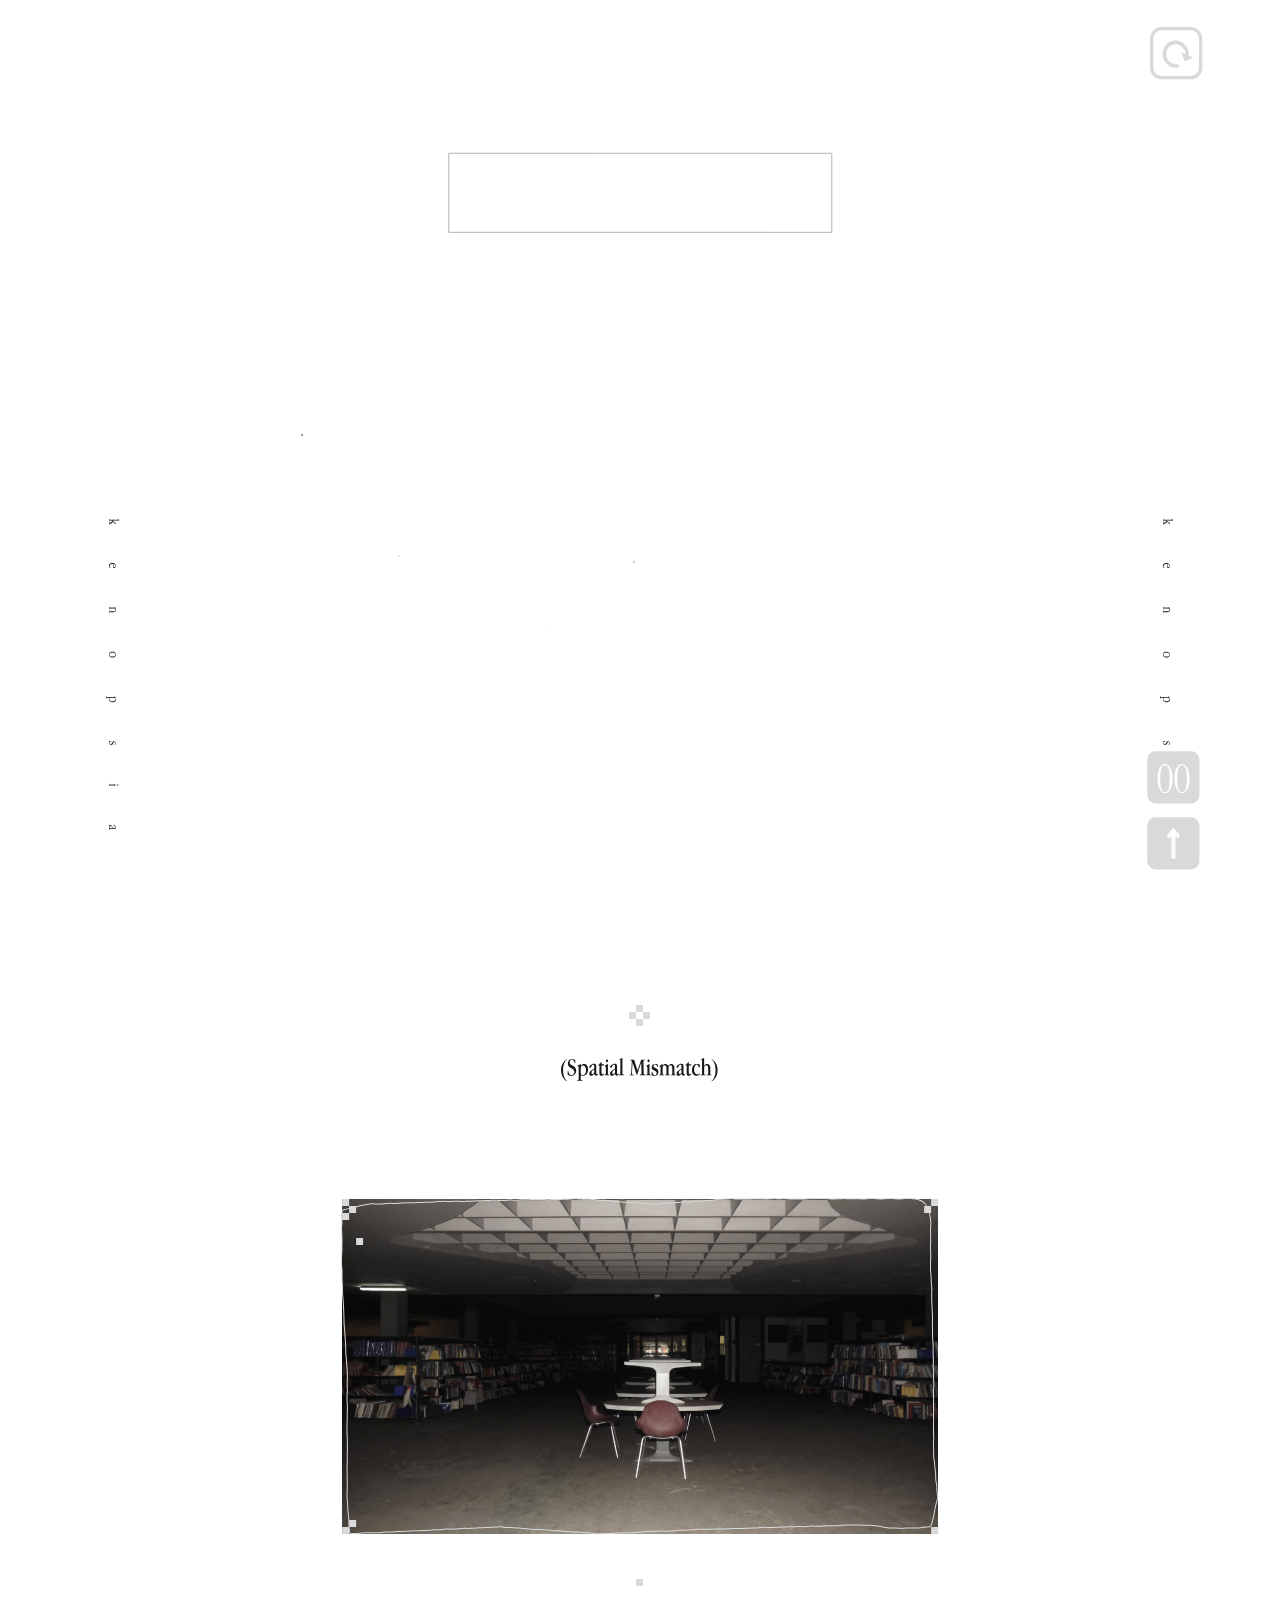
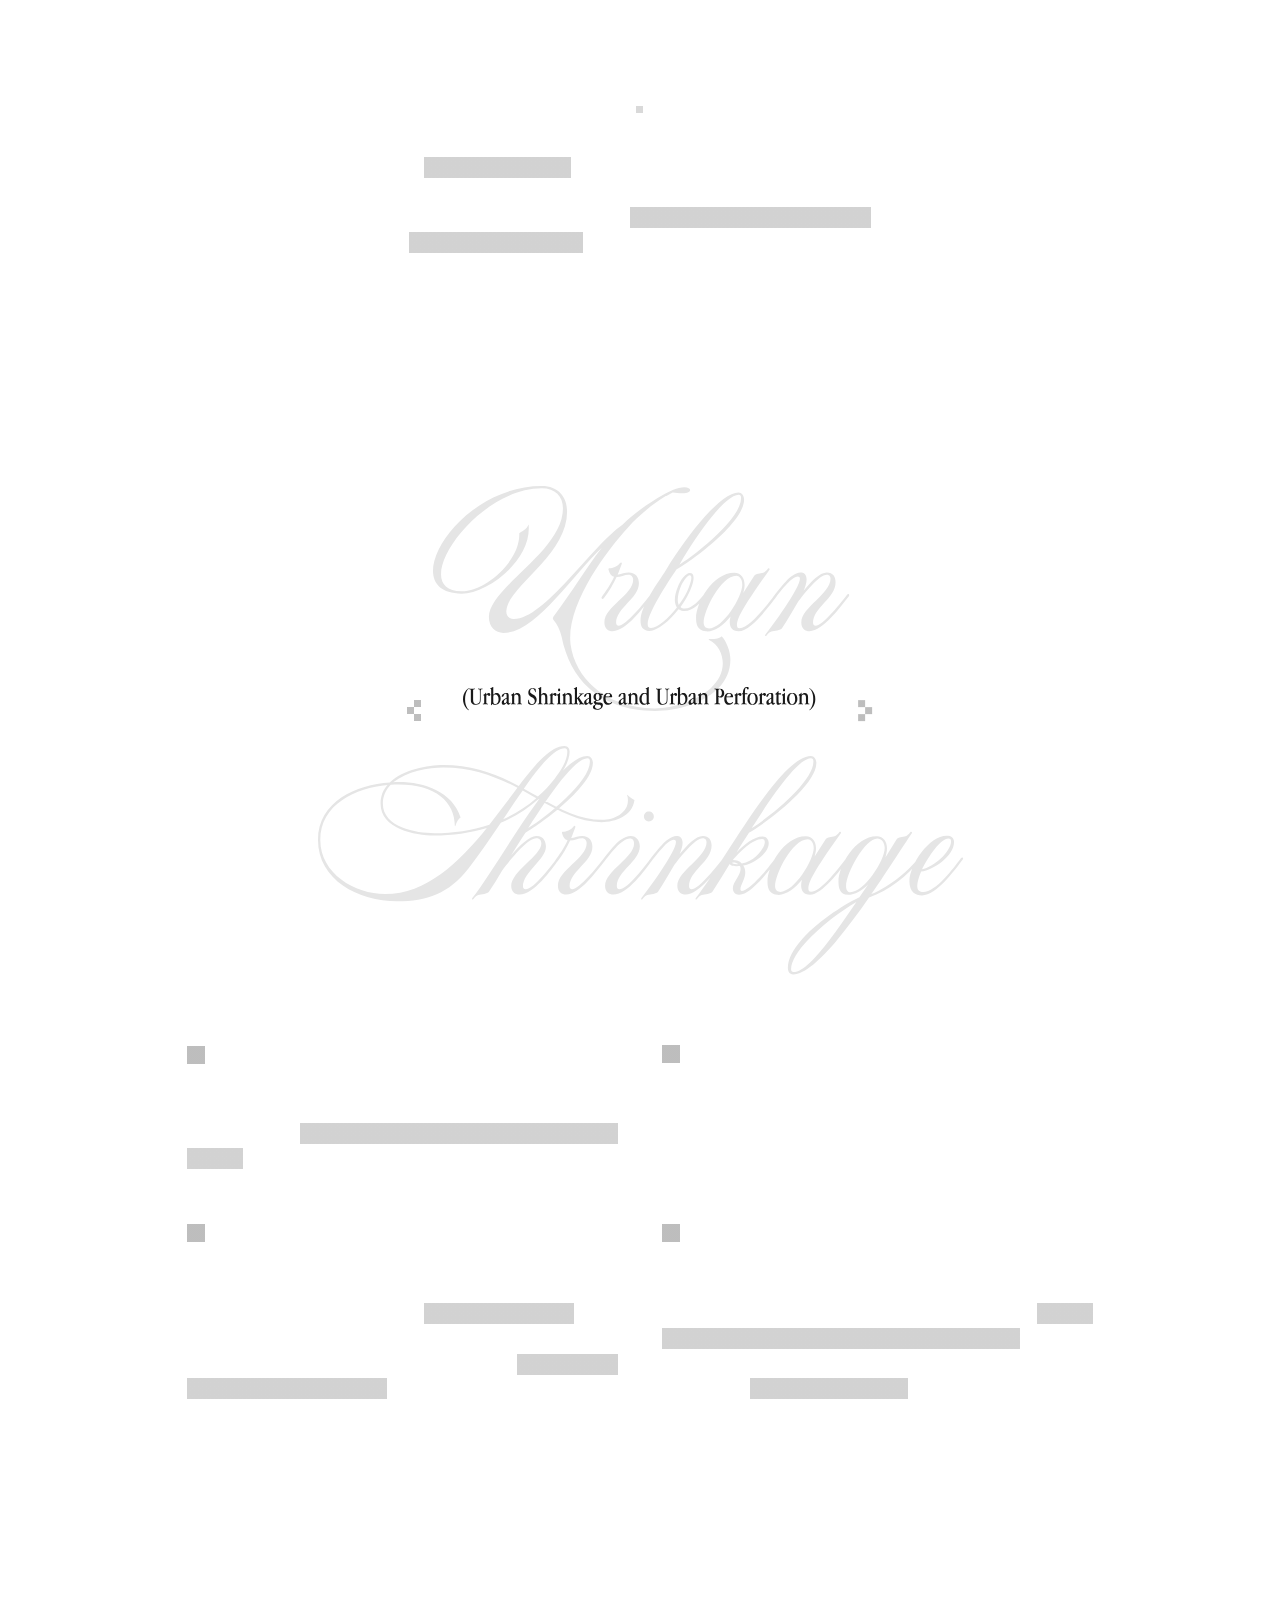
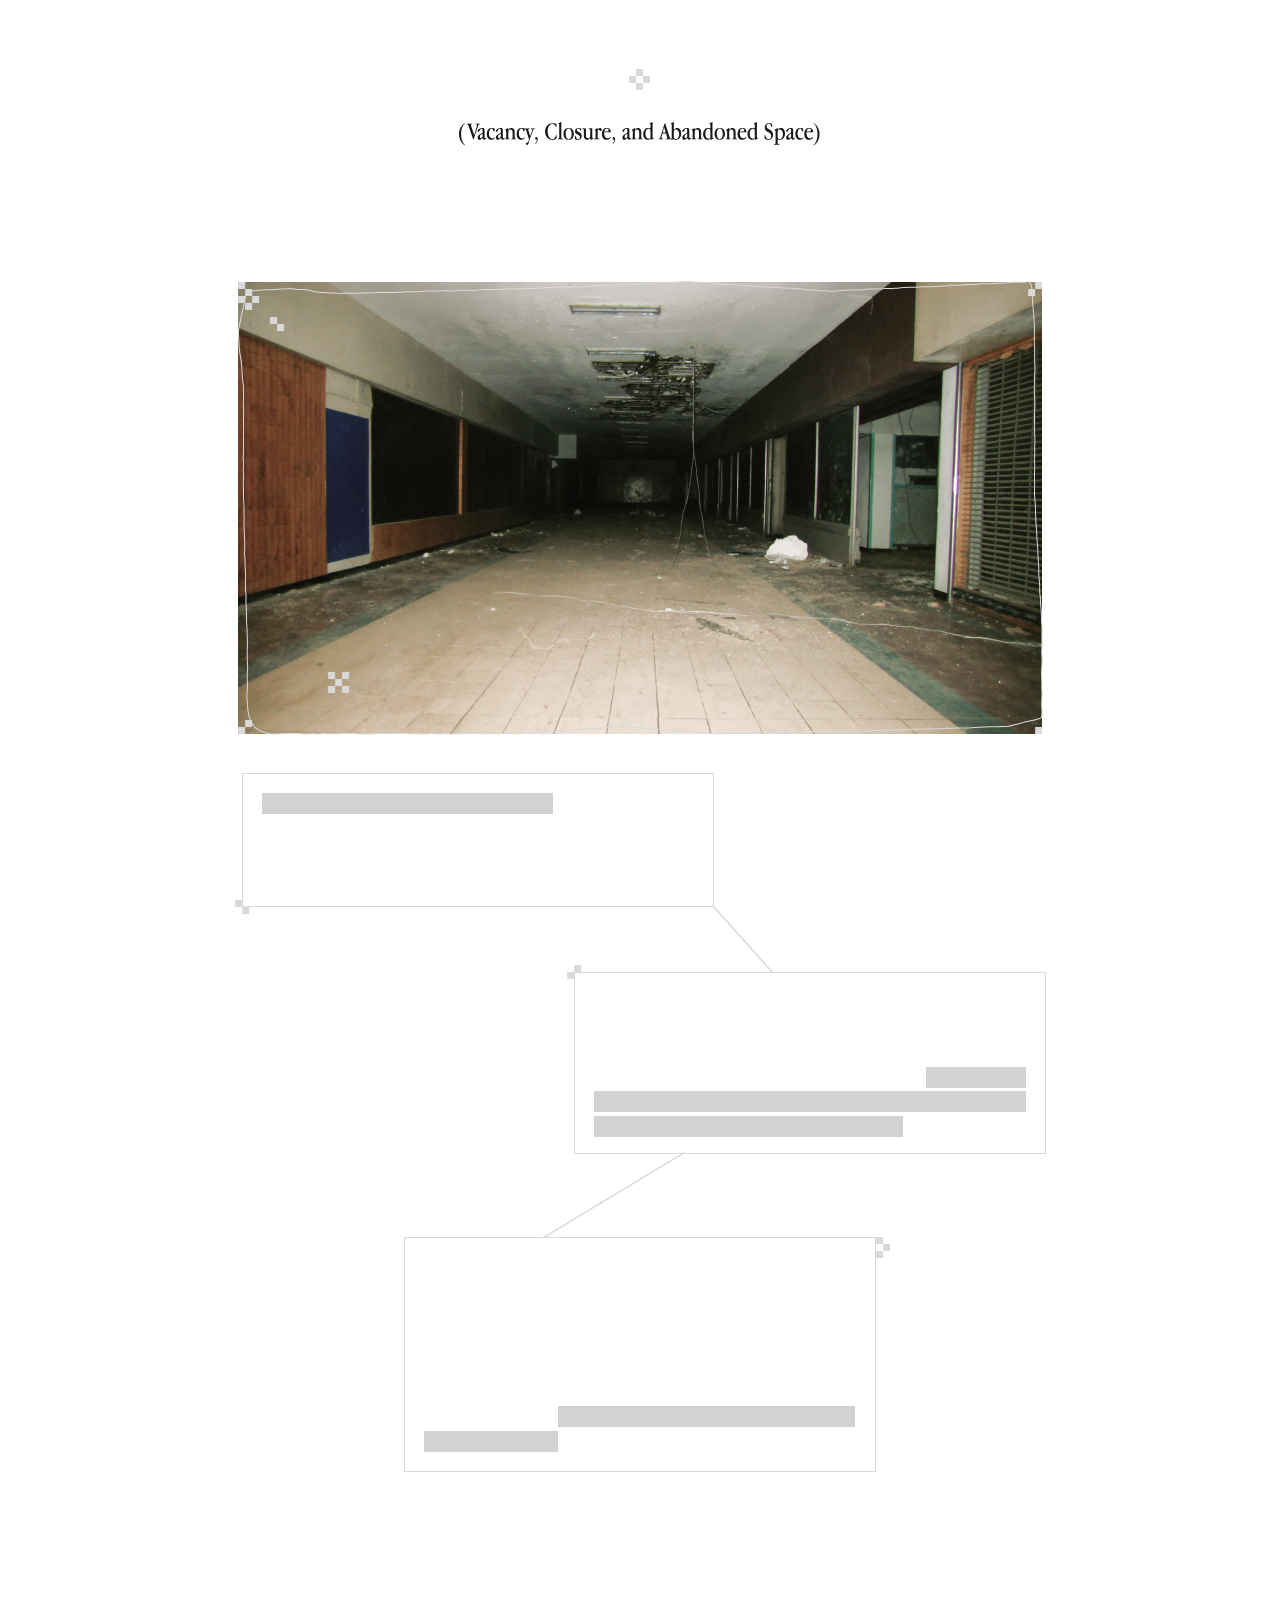
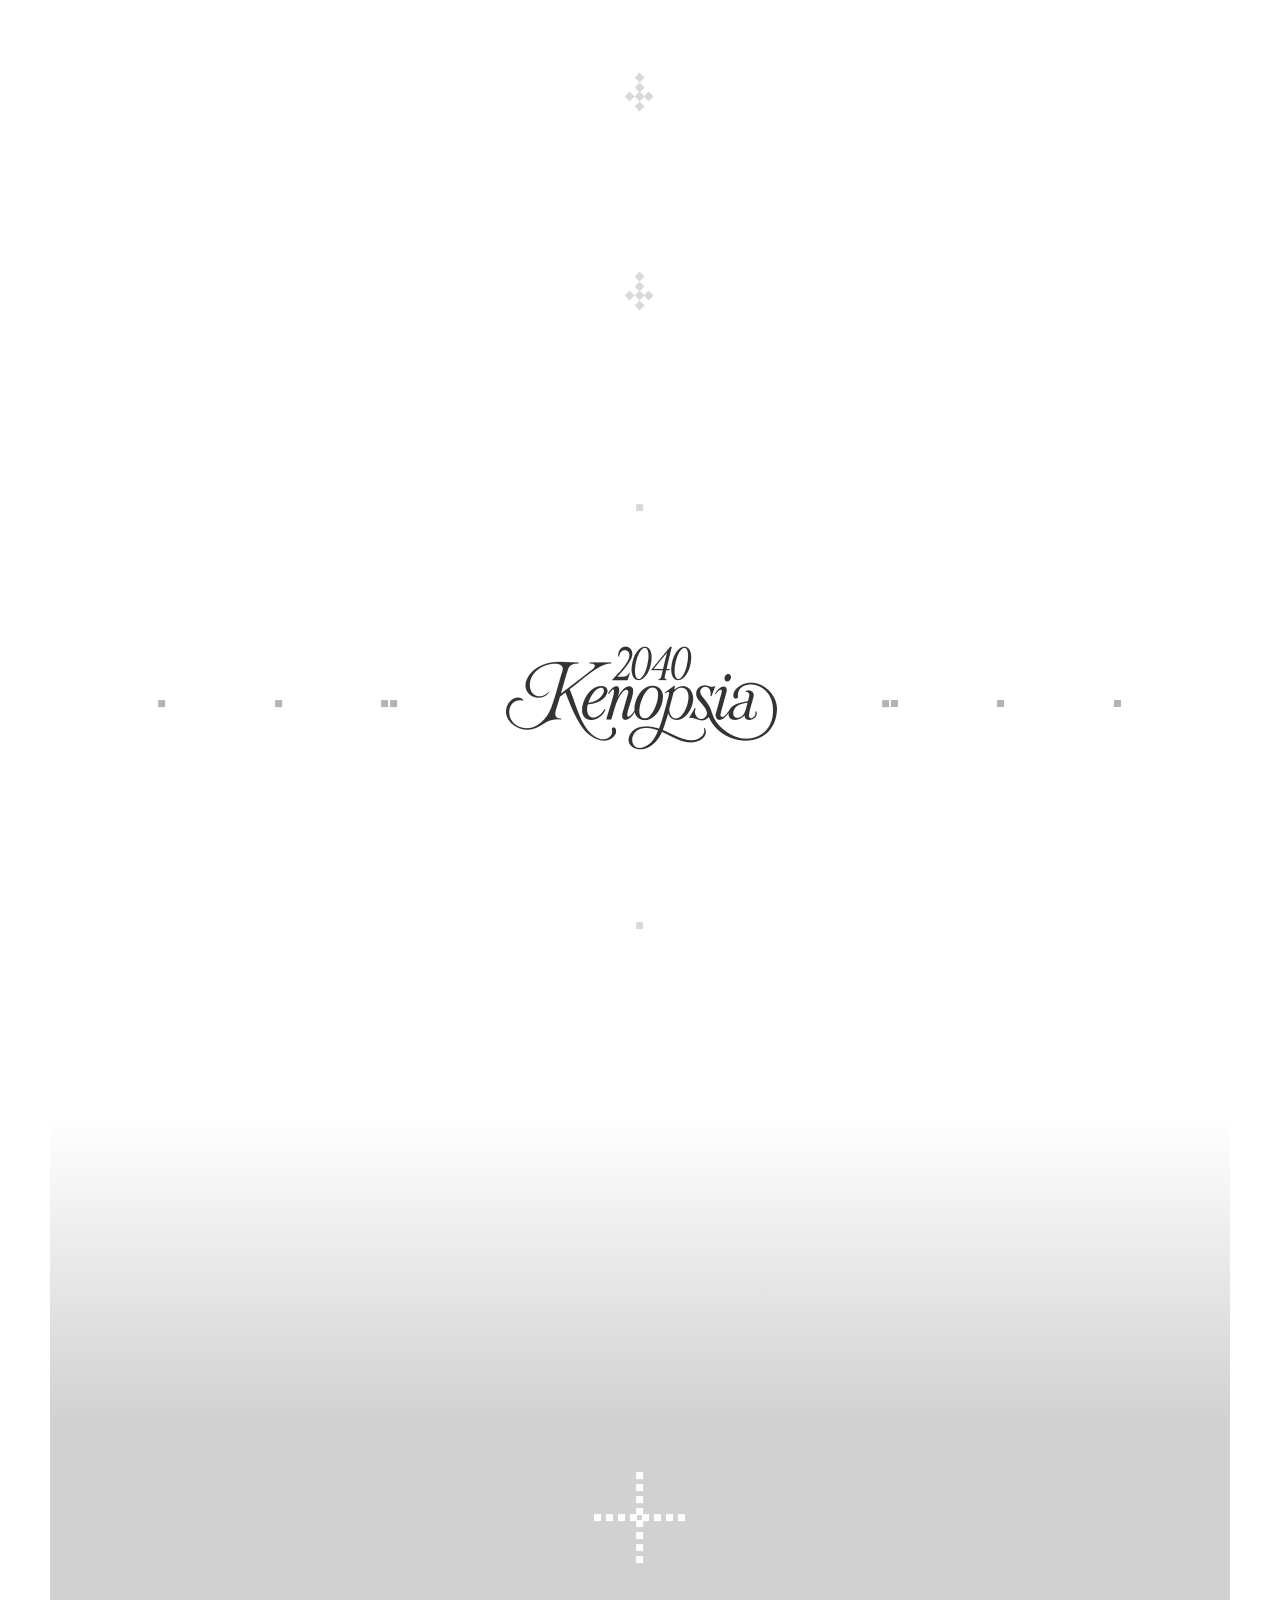
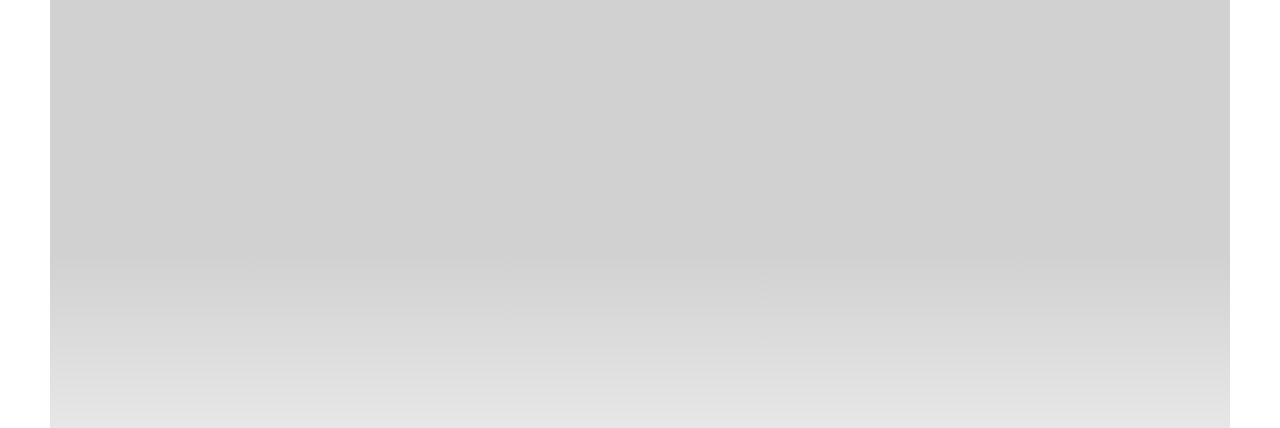
<file: section02.html>
<!doctype html>
<html lang="ko"><head>
<meta charset="utf-8"><meta name="viewport" content="width=device-width,initial-scale=1,viewport-fit=cover">
<meta name="theme-color" content="#ffffff"><title>02. Population and Space — Kenopsia Archive</title>
<link rel="preload" href="fonts/apple-garamond-light.woff" as="font" type="font/woff" crossorigin>
<link rel="preload" href="fonts/bookk-myungjo-bold.woff?v=section05" as="font" type="font/woff" crossorigin>
<link rel="stylesheet" href="styles.css?v=20261015-unified-buttons"><link rel="stylesheet" href="section00.css?v=20261015-unified-buttons"><link rel="stylesheet" href="section02.css?v=20261015-unified-buttons"><link rel="stylesheet" href="section02-positions.css?v=20261015-unified-buttons"><script src="app.js?v=20261013-section02" defer></script>
<link rel="stylesheet" href="navigation-figma-v4.css?v=20261015-1821"></head><body data-page="section02" data-content-height="6828" data-scroll-top="26"><h1 class="sr-only">02. Population and Space — 인구 감소와 공간의 관계</h1><div class="page-shell"><div data-node-id="142:8300" data-name="03_SECTION_02" class="section-screen" style="position:relative;width:1180px;height:6828px;background:#fff;overflow:hidden"><div data-node-id="142:12247" style="position:absolute;left:-56px;top:6206.9990234375px;width:1291px;height:704px;opacity:1;overflow:visible"><span aria-hidden="true" style="position:absolute;left:0.0px;top:0.0px;width:1291px;height:704px;background:linear-gradient(rgba(209.0100646018982,209.0100646018982,209.0100646018982,1),rgba(209.0100646018982,209.0100646018982,209.0100646018982,1));transform:rotate(0deg);transform-origin:center"></span></div><div data-node-id="142:12248" style="position:absolute;left:-56px;top:5916.9990234375px;width:1291px;height:304px;opacity:1;overflow:visible"><img src="assets/section02/native-142-12248.svg" width="1180" height="304" alt="" style="position:absolute;left:56px;top:0.0px;display:block;max-width:none;pointer-events:none"></div><div data-node-id="142:12249" style="position:absolute;left:-56px;top:6653.999032645008px;width:1291.00003182188px;height:363.9999907924921px;opacity:1;overflow:visible"><img src="assets/section02/native-142-12249.svg" width="1180" height="174" alt="" style="position:absolute;left:56px;top:-9.207507901010104e-06px;display:block;max-width:none;pointer-events:none"></div><div data-node-id="142:12250" class="section02-text-layer" style="position:absolute;left:413px;top:157.8996124267578px;width:354px;height:70px;opacity:1;overflow:visible"><span class="sr-only">인구 감소와 공간의 관계</span><svg width="348" height="35" viewBox="0 0 348 35" fill="none" style="position:absolute;left:3.126953125px;top:18.349990844726562px;display:block;overflow:visible" aria-hidden="true">
<text fill="#B2B2B2" style="white-space: pre" xml:space="preserve" font-family="BookkMyungjo" font-size="35" font-weight="bold" letter-spacing="-0.02em"><tspan x="-3.04512" y="27.15">인구 감소와 공간의 관계</tspan></text>
</svg></div><div data-node-id="142:12251" class="section02-text-layer" style="position:absolute;left:248px;top:297.99920654296875px;width:684px;height:115px;opacity:1;overflow:visible"><span class="sr-only">02. Population</span><svg width="678" height="133" viewBox="0 0 678 133" fill="none" style="position:absolute;left:3.75439453125px;top:5.95233154296875px;display:block;overflow:visible" aria-hidden="true">
<text fill="#191919" stroke="#191919" style="white-space: pre" stroke-width="0.3" xml:space="preserve" font-family="AppleGaramondLight" font-size="144.144" letter-spacing="-0.01em"><tspan x="-3.73605" y="99.9801">02. Population</tspan></text>
</svg></div><div data-node-id="142:12252" class="section02-text-layer" style="position:absolute;left:346px;top:418.99920654296875px;width:180px;height:115px;opacity:1;overflow:visible"><span class="sr-only">and</span><svg width="175" height="104" viewBox="0 0 175 104" fill="none" style="position:absolute;left:3.2373046875px;top:5.95233154296875px;display:block;overflow:visible" aria-hidden="true">
<text fill="#191919" stroke="#191919" style="white-space: pre" stroke-width="0.3" xml:space="preserve" font-family="AppleGaramondLight" font-size="144.144" letter-spacing="-0.01em"><tspan x="-2.87123" y="99.9801">and</tspan></text>
</svg></div><div data-node-id="142:12253" class="section02-text-layer" style="position:absolute;left:579px;top:418.99920654296875px;width:281px;height:115px;opacity:1;overflow:visible"><span class="sr-only">Space</span><svg width="273" height="126" viewBox="0 0 273 126" fill="none" style="position:absolute;left:5.183837890625px;top:12.294677734375px;display:block;overflow:visible" aria-hidden="true">
<text fill="#191919" stroke="#191919" style="white-space: pre" stroke-width="0.3" xml:space="preserve" font-family="AppleGaramondLight" font-size="144.144" letter-spacing="-0.01em"><tspan x="-4.88922" y="93.6377">Space</tspan></text>
</svg></div><div data-node-id="142:12254" class="section02-text-layer" style="position:absolute;left:497px;top:596.9992065429688px;width:185px;height:34px;opacity:1;overflow:visible"><span class="sr-only">(Spatial Mismatch)</span><svg width="181" height="28" viewBox="0 0 181 28" fill="none" style="position:absolute;left:2.0078125px;top:6.11767578125px;display:block;overflow:visible" aria-hidden="true">
<text fill="#191919" stroke="#191919" style="white-space: pre" stroke-width="0.122304" xml:space="preserve" font-family="AppleGaramondLight" font-size="30" letter-spacing="-0.01em"><tspan x="-2.00781" y="20.9623">(Spatial Mismatch)</tspan></text>
</svg></div><div data-node-id="142:12255" class="section02-text-layer" style="position:absolute;left:385px;top:635.8995971679688px;width:410px;height:34px;opacity:1;overflow:visible"><span class="sr-only">(Urban Shrinkage and Urban Perforation)</span><svg width="406" height="28" viewBox="0 0 406 28" fill="none" style="position:absolute;left:2.0078125px;top:6.05767822265625px;display:block;overflow:visible" aria-hidden="true">
<text fill="#191919" stroke="#191919" style="white-space: pre" stroke-width="0.122304" xml:space="preserve" font-family="AppleGaramondLight" font-size="30" letter-spacing="-0.01em"><tspan x="-2.00781" y="21.0223">(Urban Shrinkage and Urban Perforation)</tspan></text>
</svg></div><div data-node-id="142:12256" class="section02-text-layer" style="position:absolute;left:380px;top:674.8995971679688px;width:419px;height:34px;opacity:1;overflow:visible"><span class="sr-only">(Vacancy, Closure, and Abandoned Space)</span><svg width="415" height="28" viewBox="0 0 415 28" fill="none" style="position:absolute;left:2.0078125px;top:6.11767578125px;display:block;overflow:visible" aria-hidden="true">
<text fill="#191919" stroke="#191919" style="white-space: pre" stroke-width="0.122304" xml:space="preserve" font-family="AppleGaramondLight" font-size="30" letter-spacing="-0.01em"><tspan x="-2.00781" y="20.9623">(Vacancy, Closure, and Abandoned Space)</tspan></text>
</svg></div><div data-node-id="142:12257" class="section02-text-layer" style="position:absolute;left:55.99998636204691px;top:518.9992058435865px;width:16.00001363795309px;height:312.0000006993822px;opacity:1;overflow:visible"><img src="assets/section02/kenopsia.svg" width="14" height="311" alt="" style="position:absolute;left:-0.24168558079691138px;top:0.2755133946947126px;display:block;max-width:none;pointer-events:none"></div><div data-node-id="142:12258" class="section02-text-layer" style="position:absolute;left:1109.999986362047px;top:518.9992058435865px;width:16.00001363795309px;height:312.0000006993822px;opacity:1;overflow:visible"><img src="assets/section02/kenopsia.svg" width="14" height="311" alt="" style="position:absolute;left:-0.24168558079691138px;top:0.2755133946947126px;display:block;max-width:none;pointer-events:none"></div><div data-node-id="142:12259" style="position:absolute;left:397.70001220703125px;top:152.99998929161163px;width:384.29999476930334px;height:79.79999850135712px;opacity:1;overflow:visible"><span aria-hidden="true" style="position:absolute;left:3.488167294563027e-06px;top:1.6798285983554706e-05px;width:384.29998779296875px;height:79.79996490478516px;background:;transform:rotate(-179.99999499104388deg);transform-origin:center;box-sizing:border-box;border:1.399999976158142px solid rgba(177.78049796819687,177.78049796819687,177.78049796819687,1)"></span></div><div data-node-id="142:12260" class="section02-text-layer section02-decorative-text" style="position:absolute;left:383px;top:2115.9992313850953px;width:414.0000113649612px;height:130.0000361930297px;opacity:1;overflow:visible"><img src="assets/section02/urban.svg" width="418" height="225" alt="" style="position:absolute;left:0.0224609375px;top:-29.7900028694703px;display:block;max-width:none;pointer-events:none"></div><div data-node-id="142:12261" class="section02-text-layer section02-decorative-text" style="position:absolute;left:268px;top:2378.9992113652797px;width:643.0000113649612px;height:130.00005621284527px;opacity:1;overflow:visible"><img src="assets/section02/shrinkage.svg" width="647" height="229" alt="" style="position:absolute;left:0.1962890625px;top:-33.239934021529734px;display:block;max-width:none;pointer-events:none"></div><div data-node-id="142:12262" class="section02-text-layer" style="position:absolute;left:359px;top:1611.999267578125px;width:462px;height:75px;opacity:1;overflow:visible"><span class="sr-only">인구 변화가 곧바로 공간의 소멸로 이어지는 것은 아니다. 학교, 상업시설, 도로, 교통시설과 같은 물리적 환경은 장기간 사용할 것을 전제로 조성되기 때문에, 이를 이용하는 인구가 변한 이후에도 기존의 규모와 형태가 일정 기간 유지된다.</span><svg width="460" height="64" viewBox="0 0 460 64" fill="none" style="position:absolute;left:0.112060546875px;top:5.93994140625px;display:block;overflow:visible" aria-hidden="true">
<text fill="#191919" style="white-space: pre" xml:space="preserve" font-family="BookkMyungjo" font-size="14" font-weight="bold" letter-spacing="-0.02em"><tspan x="-0.112061" y="10.7601">인구 </tspan><tspan x="29.6601" y="10.7601">변화가 </tspan><tspan x="72.5917" y="10.7601">곧바로 </tspan><tspan x="115.523" y="10.7601">공간의 </tspan><tspan x="158.455" y="10.7601">소멸로 </tspan><tspan x="201.386" y="10.7601">이어지는 </tspan><tspan x="257.478" y="10.7601">것은 </tspan><tspan x="287.25" y="10.7601">아니다. </tspan><tspan x="333.155" y="10.7601">학교, </tspan><tspan x="368.444" y="10.7601">상업시설, </tspan><tspan x="430.052" y="10.7601">도로, </tspan><tspan x="-0.112061" y="35.7601">교통시설과 </tspan><tspan x="69.1953" y="35.7601">같은 </tspan><tspan x="99.0242" y="35.7601">물리적 </tspan><tspan x="142.013" y="35.7601">환경은 </tspan><tspan x="185.001" y="35.7601">장기간 </tspan><tspan x="227.99" y="35.7601">사용할 </tspan><tspan x="270.978" y="35.7601">것을 </tspan><tspan x="300.807" y="35.7601">전제로 </tspan><tspan x="343.795" y="35.7601">조성되기 </tspan><tspan x="399.943" y="35.7601">때문에, </tspan><tspan x="448.448" y="35.7601">이</tspan><tspan x="-0.112061" y="60.7601">를 </tspan><tspan x="16.2674" y="60.7601">이용하는 </tspan><tspan x="72.1252" y="60.7601">인구가 </tspan><tspan x="114.824" y="60.7601">변한 </tspan><tspan x="144.362" y="60.7601">이후에도 </tspan><tspan x="200.22" y="60.7601">기존의 </tspan><tspan x="242.919" y="60.7601">규모와 </tspan><tspan x="285.617" y="60.7601">형태가 </tspan><tspan x="328.315" y="60.7601">일정 </tspan><tspan x="357.854" y="60.7601">기간 </tspan><tspan x="387.393" y="60.7601">유지된다.</tspan></text>
</svg></div><div data-node-id="142:12264" class="section02-text-layer" style="position:absolute;left:212px;top:3989.999267578125px;width:431px;height:100px;opacity:1;overflow:visible"><span class="sr-only">인구와 공간 사이의 불균형이 장기간 지속될 경우, 그 결과는 단순히 ‘조금 한산한 공간’에 머무르지 않을 수 있다. 이용수요가 충분히 유지되지 못하는 장소에서는 시설이 폐쇄되거나, 건물의 본래 기능이 중단된 채 유휴 상태로 남거나, 장기간 활용되지 않는 방치 공간이 발생할 수 있다.</span><svg width="432" height="90" viewBox="0 0 432 90" fill="none" style="position:absolute;left:0.112060546875px;top:5.93994140625px;display:block;overflow:visible" aria-hidden="true">
<text fill="#191919" style="white-space: pre" xml:space="preserve" font-family="BookkMyungjo" font-size="14" font-weight="bold" letter-spacing="-0.02em"><tspan x="-0.112061" y="10.7601">인구와 </tspan><tspan x="43.247" y="10.7601">공간 </tspan><tspan x="73.4466" y="10.7601">사이의 </tspan><tspan x="116.806" y="10.7601">불균형이 </tspan><tspan x="173.324" y="10.7601">장기간 </tspan><tspan x="216.683" y="10.7601">지속될 </tspan><tspan x="260.042" y="10.7601">경우, </tspan><tspan x="295.759" y="10.7601">그 </tspan><tspan x="312.799" y="10.7601">결과는 </tspan><tspan x="356.158" y="10.7601">단순히 </tspan><tspan x="399.517" y="10.7601">‘조금 </tspan><tspan x="-0.112061" y="35.7601">한산한 </tspan><tspan x="43.9296" y="35.7601">공간’에 </tspan><tspan x="93.0233" y="35.7601">머무르지 </tspan><tspan x="150.224" y="35.7601">않을 </tspan><tspan x="181.107" y="35.7601">수 </tspan><tspan x="198.829" y="35.7601">있다. </tspan><tspan x="232.686" y="35.7601">이용수요가 </tspan><tspan x="303.046" y="35.7601">충분히 </tspan><tspan x="347.088" y="35.7601">유지되지 </tspan><tspan x="404.289" y="35.7601">못하</tspan><tspan x="-0.112061" y="60.7601">는 </tspan><tspan x="17.4053" y="60.7601">장소에서는 </tspan><tspan x="87.5605" y="60.7601">시설이 </tspan><tspan x="131.397" y="60.7601">폐쇄되거나, </tspan><tspan x="207.069" y="60.7601">건물의 </tspan><tspan x="250.905" y="60.7601">본래 </tspan><tspan x="281.582" y="60.7601">기능이 </tspan><tspan x="325.418" y="60.7601">중단된 </tspan><tspan x="369.254" y="60.7601">채 </tspan><tspan x="386.772" y="60.7601">유휴 </tspan><tspan x="417.448" y="60.7601">상</tspan><tspan x="-0.112061" y="85.7601">태로 </tspan><tspan x="29.4268" y="85.7601">남거나, </tspan><tspan x="77.6421" y="85.7601">장기간 </tspan><tspan x="120.34" y="85.7601">활용되지 </tspan><tspan x="176.198" y="85.7601">않는 </tspan><tspan x="205.737" y="85.7601">방치 </tspan><tspan x="235.276" y="85.7601">공간이 </tspan><tspan x="277.974" y="85.7601">발생할 </tspan><tspan x="320.673" y="85.7601">수 </tspan><tspan x="337.052" y="85.7601">있다.</tspan></text>
</svg></div><div data-node-id="142:12265" class="section02-text-layer" style="position:absolute;left:374px;top:4453.4990234375px;width:431px;height:200px;opacity:1;overflow:visible"><span class="sr-only">교육 공간에서는 이 현상이 보다 직접적으로 드러난다. 교육부와 행정안전부가 2025년 발표한 자료에 따르면, 2024년 기준 누적 폐교 3,955개 가운데 367개가 미활용 상태였다. 나머지 가운데 2,609개는 매각되고 979개는 다른 용도로 활용되고 있다. 이 3,955개는 장기간 누적된 폐교 수이므로 모두 최근의 인구감소만으로 발생한 것으로 해석해서는 안 된다. 다만 교육부가 학생 수 감소에 따라 폐교 활용의 필요성이 커지고 있음을 공식적으로 제시하고 있다는 점에서, 학령인구 변화가 실제 교육시설의 재편과 연결되고 있음을 확인할 수 있다.</span><svg width="432" height="189" viewBox="0 0 432 189" fill="none" style="position:absolute;left:0.0419921875px;top:5.93994140625px;display:block;overflow:visible" aria-hidden="true">
<text fill="#191919" style="white-space: pre" xml:space="preserve" font-family="BookkMyungjo" font-size="14" font-weight="bold" letter-spacing="-0.02em"><tspan x="-0.0419922" y="10.7601">교육 </tspan><tspan x="30.3972" y="10.7601">공간에서는 </tspan><tspan x="100.315" y="10.7601">이 </tspan><tspan x="117.595" y="10.7601">현상이 </tspan><tspan x="161.193" y="10.7601">보다 </tspan><tspan x="191.632" y="10.7601">직접적으로 </tspan><tspan x="261.55" y="10.7601">드러난다. </tspan><tspan x="321.282" y="10.7601">교육부와 </tspan><tspan x="378.04" y="10.7601">행정안전</tspan><tspan x="-0.0419922" y="35.7601">부가 </tspan><tspan x="29.6886" y="35.7601">2025년 </tspan><tspan x="78.2803" y="35.7601">발표한 </tspan><tspan x="121.17" y="35.7601">자료에 </tspan><tspan x="164.06" y="35.7601">따르면, </tspan><tspan x="212.467" y="35.7601">2024년 </tspan><tspan x="261.059" y="35.7601">기준 </tspan><tspan x="290.789" y="35.7601">누적 </tspan><tspan x="320.52" y="35.7601">폐교 </tspan><tspan x="350.251" y="35.7601">3,955개 </tspan><tspan x="404.359" y="35.7601">가운</tspan><tspan x="-0.0419922" y="60.7601">데 </tspan><tspan x="16.4463" y="60.7601">367개가 </tspan><tspan x="70.1095" y="60.7601">미활용 </tspan><tspan x="112.917" y="60.7601">상태였다. </tspan><tspan x="171.857" y="60.7601">나머지 </tspan><tspan x="214.665" y="60.7601">가운데 </tspan><tspan x="257.472" y="60.7601">2,609개는 </tspan><tspan x="324.657" y="60.7601">매각되고 </tspan><tspan x="380.624" y="60.7601">979개는 </tspan><tspan x="-0.0419922" y="85.7601">다른 </tspan><tspan x="29.7673" y="85.7601">용도로 </tspan><tspan x="72.7359" y="85.7601">활용되고 </tspan><tspan x="128.864" y="85.7601">있다. </tspan><tspan x="161.647" y="85.7601">이 </tspan><tspan x="178.297" y="85.7601">3,955개는 </tspan><tspan x="245.644" y="85.7601">장기간 </tspan><tspan x="288.612" y="85.7601">누적된 </tspan><tspan x="331.581" y="85.7601">폐교 </tspan><tspan x="361.39" y="85.7601">수이므로 </tspan><tspan x="417.519" y="85.7601">모</tspan><tspan x="-0.0419922" y="110.76">두 </tspan><tspan x="16.78" y="110.76">최근의 </tspan><tspan x="59.9208" y="110.76">인구감소만으로 </tspan><tspan x="155.699" y="110.76">발생한 </tspan><tspan x="198.84" y="110.76">것으로 </tspan><tspan x="241.981" y="110.76">해석해서는 </tspan><tspan x="311.441" y="110.76">안 </tspan><tspan x="328.263" y="110.76">된다. </tspan><tspan x="361.218" y="110.76">다만 </tspan><tspan x="391.2" y="110.76">교육부</tspan><tspan x="-0.0419922" y="135.76">가 </tspan><tspan x="16.3844" y="135.76">학생 </tspan><tspan x="45.9703" y="135.76">수 </tspan><tspan x="62.3967" y="135.76">감소에 </tspan><tspan x="105.142" y="135.76">따라 </tspan><tspan x="134.728" y="135.76">폐교 </tspan><tspan x="164.314" y="135.76">활용의 </tspan><tspan x="207.059" y="135.76">필요성이 </tspan><tspan x="262.964" y="135.76">커지고 </tspan><tspan x="305.709" y="135.76">있음을 </tspan><tspan x="348.454" y="135.76">공식적으로 </tspan><tspan x="417.519" y="135.76">제</tspan><tspan x="-0.0419922" y="160.76">시하고 </tspan><tspan x="43.2738" y="160.76">있다는 </tspan><tspan x="86.5896" y="160.76">점에서, </tspan><tspan x="135.422" y="160.76">학령인구 </tspan><tspan x="191.898" y="160.76">변화가 </tspan><tspan x="235.213" y="160.76">실제 </tspan><tspan x="265.37" y="160.76">교육시설의 </tspan><tspan x="335.004" y="160.76">재편과 </tspan><tspan x="378.32" y="160.76">연결되고 </tspan><tspan x="-0.0419922" y="185.76">있음을 </tspan><tspan x="42.6564" y="185.76">확인할 </tspan><tspan x="85.3547" y="185.76">수 </tspan><tspan x="101.734" y="185.76">있다.</tspan></text>
</svg></div><div data-node-id="142:12266" class="section02-text-layer" style="position:absolute;left:555px;top:4817px;width:70px;height:25px;opacity:1;overflow:visible"><span class="sr-only">사용자 감소</span><svg width="70" height="14" viewBox="0 0 70 14" fill="none" style="position:absolute;left:0.0419921875px;top:5.93994140625px;display:block;overflow:visible" aria-hidden="true">
<text fill="#191919" style="white-space: pre" xml:space="preserve" font-family="BookkMyungjo" font-size="14" font-weight="bold" letter-spacing="-0.02em"><tspan x="-0.0419922" y="10.7601">사용자 </tspan><tspan x="42.6564" y="10.7601">감소</tspan></text>
</svg></div><div data-node-id="142:12267" class="section02-text-layer" style="position:absolute;left:547px;top:4997.9990234375px;width:86px;height:25px;opacity:1;overflow:visible"><span class="sr-only">기존 기능 약화</span><svg width="86" height="14" viewBox="0 0 86 14" fill="none" style="position:absolute;left:0.322021484375px;top:5.93994140625px;display:block;overflow:visible" aria-hidden="true">
<text fill="#191919" style="white-space: pre" xml:space="preserve" font-family="BookkMyungjo" font-size="14" font-weight="bold" letter-spacing="-0.02em"><tspan x="-0.322021" y="10.7601">기존 </tspan><tspan x="29.2169" y="10.7601">기능 </tspan><tspan x="58.7558" y="10.7601">약화</tspan></text>
</svg></div><div data-node-id="142:12268" class="section02-text-layer" style="position:absolute;left:476px;top:5176.0078125px;width:227px;height:25px;opacity:1;overflow:visible"><span class="sr-only">공간은 남아 있지만 사용되지 않는 상태</span><svg width="226" height="14" viewBox="0 0 226 14" fill="none" style="position:absolute;left:0.112060546875px;top:5.93994140625px;display:block;overflow:visible" aria-hidden="true">
<text fill="#191919" style="white-space: pre" xml:space="preserve" font-family="BookkMyungjo" font-size="14" font-weight="bold" letter-spacing="-0.02em"><tspan x="-0.112061" y="10.7601">공간은 </tspan><tspan x="42.5863" y="10.7601">남아 </tspan><tspan x="72.1252" y="10.7601">있지만 </tspan><tspan x="114.824" y="10.7601">사용되지 </tspan><tspan x="170.681" y="10.7601">않는 </tspan><tspan x="200.22" y="10.7601">상태</tspan></text>
</svg></div><div data-node-id="142:12271" class="section02-text-layer" style="position:absolute;left:382px;top:5596.9990234375px;width:415px;height:50px;opacity:1;overflow:visible"><span class="sr-only">이러한 결과 가운데 특히 본래 사람의 활동을 위해 만들어졌다는 사실이&#32;
공간에 명확히 남아 있는 장소에 주목한다.</span><svg width="408" height="39" viewBox="0 0 408 39" fill="none" style="position:absolute;left:1.5400390625px;top:5.93994140625px;display:block;overflow:visible" aria-hidden="true">
<text fill="#191919" style="white-space: pre" xml:space="preserve" font-family="BookkMyungjo" font-size="14" font-weight="bold" letter-spacing="-0.02em"><tspan x="-1.0921" y="10.7601">이러한 결과 가운데 특히 본래 사람의 활동을 위해 만들어졌다는 사실이&#32;
</tspan><tspan x="84.4277" y="35.7601">공간에 명확히 남아 있는 장소에 주목한다.</tspan></text>
</svg></div><div data-node-id="142:12272" class="section02-text-layer" style="position:absolute;left:490px;top:1081.999267578125px;width:199px;height:30px;opacity:1;overflow:visible"><span class="sr-only">인구와 공간 사이의 불균형</span><svg width="196" height="18" viewBox="0 0 196 18" fill="none" style="position:absolute;left:1.619873046875px;top:5.780029296875px;display:block;overflow:visible" aria-hidden="true">
<text fill="#191919" style="white-space: pre" xml:space="preserve" font-family="BookkMyungjo" font-size="18" font-weight="bold" letter-spacing="-0.02em"><tspan x="-1.56601" y="14.62">인구와 공간 사이의 불균형</tspan></text>
</svg></div><div data-node-id="142:12273" class="section02-text-layer" style="position:absolute;left:513px;top:3345.999267578125px;width:154px;height:30px;opacity:1;overflow:visible"><span class="sr-only">폐쇄·유휴·방치 공간</span><svg width="154" height="18" viewBox="0 0 154 18" fill="none" style="position:absolute;left:0.51123046875px;top:5.780029296875px;display:block;overflow:visible" aria-hidden="true">
<text fill="#191919" style="white-space: pre" xml:space="preserve" font-family="BookkMyungjo" font-size="18" font-weight="bold" letter-spacing="-0.02em"><tspan x="-0.179977" y="14.62">폐쇄·유휴·방치 공간</tspan></text>
</svg></div><div data-node-id="142:12274" class="section02-text-layer" style="position:absolute;left:511px;top:2310.999267578125px;width:157px;height:30px;opacity:1;overflow:visible"><span class="sr-only">도시축소와 도시천공</span><svg width="157" height="18" viewBox="0 0 157 18" fill="none" style="position:absolute;left:0.257080078125px;top:5.780029296875px;display:block;overflow:visible" aria-hidden="true">
<text fill="#191919" style="white-space: pre" xml:space="preserve" font-family="BookkMyungjo" font-size="18" font-weight="bold" letter-spacing="-0.02em"><tspan x="-0.143913" y="14.62">도시축소와 도시천공</tspan></text>
</svg></div><div data-node-id="142:12275" class="section02-text-layer" style="position:absolute;left:509px;top:1051.999267578125px;width:161px;height:29px;opacity:1;overflow:visible"><img src="assets/section02/spatial-title.svg" width="157" height="24" alt="" style="position:absolute;left:1.85009765625px;top:5.6500244140625px;display:block;max-width:none;pointer-events:none"></div><div data-node-id="142:12276" class="section02-text-layer" style="position:absolute;left:407px;top:3315.999267578125px;width:365px;height:29px;opacity:1;overflow:visible"><img src="assets/section02/vacancy-title.svg" width="361" height="24" alt="" style="position:absolute;left:1.85009765625px;top:5.64990234375px;display:block;max-width:none;pointer-events:none"></div><div data-node-id="142:12277" class="section02-text-layer" style="position:absolute;left:411px;top:2280.999267578125px;width:357px;height:29px;opacity:1;overflow:visible"><img src="assets/section02/urban-title.svg" width="353" height="24" alt="" style="position:absolute;left:1.85009765625px;top:5.64990234375px;display:block;max-width:none;pointer-events:none"></div><div data-node-id="142:12279" style="position:absolute;left:586px;top:1004.999267578125px;width:7.1280717849731445px;height:7.1280717849731445px;opacity:1;overflow:visible"><span aria-hidden="true" style="position:absolute;left:0.0px;top:0.0px;width:7.1280717849731445px;height:7.1280717849731445px;background:linear-gradient(rgba(217.0000022649765,217.0000022649765,217.0000022649765,1),rgba(217.0000022649765,217.0000022649765,217.0000022649765,1));transform:rotate(0deg);transform-origin:center"></span></div><div data-node-id="142:12280" style="position:absolute;left:579px;top:1011.999267578125px;width:7.1280717849731445px;height:7.1280717849731445px;opacity:1;overflow:visible"><span aria-hidden="true" style="position:absolute;left:0.0px;top:0.0px;width:7.1280717849731445px;height:7.1280717849731445px;background:linear-gradient(rgba(217.0000022649765,217.0000022649765,217.0000022649765,1),rgba(217.0000022649765,217.0000022649765,217.0000022649765,1));transform:rotate(0deg);transform-origin:center"></span></div><div data-node-id="142:12281" style="position:absolute;left:586px;top:1018.999267578125px;width:7.1280717849731445px;height:7.1280717849731445px;opacity:1;overflow:visible"><span aria-hidden="true" style="position:absolute;left:0.0px;top:0.0px;width:7.1280717849731445px;height:7.1280717849731445px;background:linear-gradient(rgba(217.0000022649765,217.0000022649765,217.0000022649765,1),rgba(217.0000022649765,217.0000022649765,217.0000022649765,1));transform:rotate(0deg);transform-origin:center"></span></div><div data-node-id="142:12282" style="position:absolute;left:593px;top:1011.999267578125px;width:7.1280717849731445px;height:7.1280717849731445px;opacity:1;overflow:visible"><span aria-hidden="true" style="position:absolute;left:0.0px;top:0.0px;width:7.1280717849731445px;height:7.1280717849731445px;background:linear-gradient(rgba(217.0000022649765,217.0000022649765,217.0000022649765,1),rgba(217.0000022649765,217.0000022649765,217.0000022649765,1));transform:rotate(0deg);transform-origin:center"></span></div><div data-node-id="142:12284" style="position:absolute;left:586px;top:3268.999267578125px;width:7.1280717849731445px;height:7.1280717849731445px;opacity:1;overflow:visible"><span aria-hidden="true" style="position:absolute;left:0.0px;top:0.0px;width:7.1280717849731445px;height:7.1280717849731445px;background:linear-gradient(rgba(217.0000022649765,217.0000022649765,217.0000022649765,1),rgba(217.0000022649765,217.0000022649765,217.0000022649765,1));transform:rotate(0deg);transform-origin:center"></span></div><div data-node-id="142:12285" style="position:absolute;left:579px;top:3275.999267578125px;width:7.1280717849731445px;height:7.1280717849731445px;opacity:1;overflow:visible"><span aria-hidden="true" style="position:absolute;left:0.0px;top:0.0px;width:7.1280717849731445px;height:7.1280717849731445px;background:linear-gradient(rgba(217.0000022649765,217.0000022649765,217.0000022649765,1),rgba(217.0000022649765,217.0000022649765,217.0000022649765,1));transform:rotate(0deg);transform-origin:center"></span></div><div data-node-id="142:12286" style="position:absolute;left:586px;top:3282.999267578125px;width:7.1280717849731445px;height:7.1280717849731445px;opacity:1;overflow:visible"><span aria-hidden="true" style="position:absolute;left:0.0px;top:0.0px;width:7.1280717849731445px;height:7.1280717849731445px;background:linear-gradient(rgba(217.0000022649765,217.0000022649765,217.0000022649765,1),rgba(217.0000022649765,217.0000022649765,217.0000022649765,1));transform:rotate(0deg);transform-origin:center"></span></div><div data-node-id="142:12287" style="position:absolute;left:593px;top:3275.999267578125px;width:7.1280717849731445px;height:7.1280717849731445px;opacity:1;overflow:visible"><span aria-hidden="true" style="position:absolute;left:0.0px;top:0.0px;width:7.1280717849731445px;height:7.1280717849731445px;background:linear-gradient(rgba(217.0000022649765,217.0000022649765,217.0000022649765,1),rgba(217.0000022649765,217.0000022649765,217.0000022649765,1));transform:rotate(0deg);transform-origin:center"></span></div><div data-node-id="142:12289" style="position:absolute;left:364px;top:2299.999267578125px;width:7.1280717849731445px;height:7.1280717849731445px;opacity:1;overflow:visible"><span aria-hidden="true" style="position:absolute;left:0.0px;top:0.0px;width:7.1280717849731445px;height:7.1280717849731445px;background:linear-gradient(rgba(189.50616717338562,189.50616717338562,189.50616717338562,1),rgba(189.50616717338562,189.50616717338562,189.50616717338562,1));transform:rotate(0deg);transform-origin:center"></span></div><div data-node-id="142:12290" style="position:absolute;left:357px;top:2306.999267578125px;width:7.1280717849731445px;height:7.1280717849731445px;opacity:1;overflow:visible"><span aria-hidden="true" style="position:absolute;left:0.0px;top:0.0px;width:7.1280717849731445px;height:7.1280717849731445px;background:linear-gradient(rgba(189.50616717338562,189.50616717338562,189.50616717338562,1),rgba(189.50616717338562,189.50616717338562,189.50616717338562,1));transform:rotate(0deg);transform-origin:center"></span></div><div data-node-id="142:12291" style="position:absolute;left:364px;top:2313.999267578125px;width:7.1280717849731445px;height:7.1280717849731445px;opacity:1;overflow:visible"><span aria-hidden="true" style="position:absolute;left:0.0px;top:0.0px;width:7.1280717849731445px;height:7.1280717849731445px;background:linear-gradient(rgba(189.50616717338562,189.50616717338562,189.50616717338562,1),rgba(189.50616717338562,189.50616717338562,189.50616717338562,1));transform:rotate(0deg);transform-origin:center"></span></div><div data-node-id="142:12293" style="position:absolute;left:807.9998579025269px;top:2299.999267578125px;width:7.1280717849731445px;height:7.1280717849731445px;opacity:1;overflow:visible"><span aria-hidden="true" style="position:absolute;left:0.0px;top:0.0px;width:7.1280717849731445px;height:7.1280717849731445px;background:linear-gradient(rgba(189.50616717338562,189.50616717338562,189.50616717338562,1),rgba(189.50616717338562,189.50616717338562,189.50616717338562,1));transform:rotate(180deg);transform-origin:center"></span></div><div data-node-id="142:12294" style="position:absolute;left:814.9998579025269px;top:2306.999267578125px;width:7.1280717849731445px;height:7.1280717849731445px;opacity:1;overflow:visible"><span aria-hidden="true" style="position:absolute;left:0.0px;top:0.0px;width:7.1280717849731445px;height:7.1280717849731445px;background:linear-gradient(rgba(189.50616717338562,189.50616717338562,189.50616717338562,1),rgba(189.50616717338562,189.50616717338562,189.50616717338562,1));transform:rotate(180deg);transform-origin:center"></span></div><div data-node-id="142:12295" style="position:absolute;left:807.9998579025269px;top:2313.999267578125px;width:7.1280717849731445px;height:7.1280717849731445px;opacity:1;overflow:visible"><span aria-hidden="true" style="position:absolute;left:0.0px;top:0.0px;width:7.1280717849731445px;height:7.1280717849731445px;background:linear-gradient(rgba(189.50616717338562,189.50616717338562,189.50616717338562,1),rgba(189.50616717338562,189.50616717338562,189.50616717338562,1));transform:rotate(180deg);transform-origin:center"></span></div><div data-node-id="142:12296" style="position:absolute;left:586px;top:1578.999267578125px;width:7.1280717849731445px;height:7.1280717849731445px;opacity:1;overflow:visible"><span aria-hidden="true" style="position:absolute;left:0.0px;top:0.0px;width:7.1280717849731445px;height:7.1280717849731445px;background:linear-gradient(rgba(217.0000022649765,217.0000022649765,217.0000022649765,1),rgba(217.0000022649765,217.0000022649765,217.0000022649765,1));transform:rotate(0deg);transform-origin:center"></span></div><div data-node-id="142:12297" style="position:absolute;left:586px;top:1705.999267578125px;width:7.1280717849731445px;height:7.1280717849731445px;opacity:1;overflow:visible"><span aria-hidden="true" style="position:absolute;left:0.0px;top:0.0px;width:7.1280717849731445px;height:7.1280717849731445px;background:linear-gradient(rgba(217.0000022649765,217.0000022649765,217.0000022649765,1),rgba(217.0000022649765,217.0000022649765,217.0000022649765,1));transform:rotate(0deg);transform-origin:center"></span></div><div data-node-id="142:12263" class="section02-text-layer" style="position:absolute;left:359px;top:1729.999267578125px;width:462px;height:125px;opacity:1;overflow:visible"><span class="sr-only">이때 발생할 수 있는 것이 현재의 이용수요와 과거의 인구 규모를 전제로 만들어진 공간 사이의 불균형이다. 이용자는 줄었지만 교실의 수와 크기는 그대로 남아 있을 수 있고, 유동인구가 감소하더라도 이미 형성된 상업시설과 통로가 즉시 함께 축소되는 것은 아니다. 이 과정에서 공간의 이용밀도가 낮아지고 일부 시설은 저이용 상태로 전환될 수 있다.</span><svg width="463" height="114" viewBox="0 0 463 114" fill="none" style="position:absolute;left:0.30810546875px;top:5.93994140625px;display:block;overflow:visible" aria-hidden="true">
<text fill="#191919" style="white-space: pre" xml:space="preserve" font-family="BookkMyungjo" font-size="14" font-weight="bold" letter-spacing="-0.02em"><tspan x="-0.308105" y="10.7601">이때 </tspan><tspan x="29.7033" y="10.7601">발생할 </tspan><tspan x="72.8742" y="10.7601">수 </tspan><tspan x="89.7261" y="10.7601">있는 </tspan><tspan x="119.738" y="10.7601">것이 </tspan><tspan x="149.749" y="10.7601">현재의 </tspan><tspan x="192.92" y="10.7601">이용수요와 </tspan><tspan x="262.41" y="10.7601">과거의 </tspan><tspan x="305.58" y="10.7601">인구 </tspan><tspan x="335.592" y="10.7601">규모를 </tspan><tspan x="378.763" y="10.7601">전제로 </tspan><tspan x="421.934" y="10.7601">만들어</tspan><tspan x="-0.308105" y="35.7601">진 </tspan><tspan x="16.6437" y="35.7601">공간 </tspan><tspan x="46.755" y="35.7601">사이의 </tspan><tspan x="90.0257" y="35.7601">불균형이다. </tspan><tspan x="162.589" y="35.7601">이용자는 </tspan><tspan x="219.019" y="35.7601">줄었지만 </tspan><tspan x="275.45" y="35.7601">교실의 </tspan><tspan x="318.72" y="35.7601">수와 </tspan><tspan x="348.832" y="35.7601">크기는 </tspan><tspan x="392.102" y="35.7601">그대로 </tspan><tspan x="435.373" y="35.7601">남아 </tspan><tspan x="-0.308105" y="60.7601">있을 </tspan><tspan x="29.5209" y="60.7601">수 </tspan><tspan x="46.1904" y="60.7601">있고, </tspan><tspan x="81.5362" y="60.7601">유동인구가 </tspan><tspan x="150.844" y="60.7601">감소하더라도 </tspan><tspan x="233.31" y="60.7601">이미 </tspan><tspan x="263.139" y="60.7601">형성된 </tspan><tspan x="306.128" y="60.7601">상업시설과 </tspan><tspan x="375.435" y="60.7601">통로가 </tspan><tspan x="418.423" y="60.7601">즉시 </tspan><tspan x="448.252" y="60.7601">함</tspan><tspan x="-0.308105" y="85.7601">께 </tspan><tspan x="16.6437" y="85.7601">축소되는 </tspan><tspan x="73.0739" y="85.7601">것은 </tspan><tspan x="103.185" y="85.7601">아니다. </tspan><tspan x="149.43" y="85.7601">이 </tspan><tspan x="166.382" y="85.7601">과정에서 </tspan><tspan x="222.812" y="85.7601">공간의 </tspan><tspan x="266.082" y="85.7601">이용밀도가 </tspan><tspan x="335.672" y="85.7601">낮아지고 </tspan><tspan x="392.102" y="85.7601">일부 </tspan><tspan x="422.214" y="85.7601">시설은 </tspan><tspan x="-0.308105" y="110.76">저이용 </tspan><tspan x="42.3903" y="110.76">상태로 </tspan><tspan x="85.0886" y="110.76">전환될 </tspan><tspan x="127.787" y="110.76">수 </tspan><tspan x="144.166" y="110.76">있다.</tspan></text>
</svg></div><div data-node-id="142:12298" class="section02-highlight-layer" style="position:absolute;left:374.099609375px;top:1757.098876953125px;width:147px;height:21px;opacity:1;overflow:visible"><span aria-hidden="true" style="position:absolute;left:0.0px;top:0.0px;width:147px;height:21px;background:linear-gradient(rgba(210.0760442018509,210.0760442018509,210.0760442018509,1),rgba(210.0760442018509,210.0760442018509,210.0760442018509,1));transform:rotate(0deg);transform-origin:center"></span></div><div data-node-id="142:12299" class="section02-highlight-layer" style="position:absolute;left:359px;top:1832.198486328125px;width:174px;height:21px;opacity:1;overflow:visible"><span aria-hidden="true" style="position:absolute;left:0.0px;top:0.0px;width:174px;height:21px;background:linear-gradient(rgba(210.0760442018509,210.0760442018509,210.0760442018509,1),rgba(210.0760442018509,210.0760442018509,210.0760442018509,1));transform:rotate(0deg);transform-origin:center"></span></div><div data-node-id="142:12300" class="section02-highlight-layer" style="position:absolute;left:580px;top:1807.198486328125px;width:241px;height:21px;opacity:1;overflow:visible"><span aria-hidden="true" style="position:absolute;left:0.0px;top:0.0px;width:241px;height:21px;background:linear-gradient(rgba(210.0760442018509,210.0760442018509,210.0760442018509,1),rgba(210.0760442018509,210.0760442018509,210.0760442018509,1));transform:rotate(0deg);transform-origin:center"></span></div><div data-node-id="142:12303" class="section02-text-layer" style="position:absolute;left:137px;top:2670.995361328125px;width:431px;height:125px;opacity:1;overflow:visible"><span class="sr-only">도시축소는 도시의 경계가 물리적으로 작아진다는 뜻이 아니다. 지속적인 인구감소가 경제활동, 부동산 수요, 공공서비스, 토지이용과 건조환경의 변화와 결합하면서 도시의 기능과 공간구조가 재편되는 복합적인 현상을 의미한다. 국내 연구에서도 인구감소가 심해질수록 방치 부동산이 증가할 가능성과 공공서비스 유지비용 문제가 함께 논의되고 있다.</span><svg width="432" height="114" viewBox="0 0 432 114" fill="none" style="position:absolute;left:0.083984375px;top:5.93994140625px;display:block;overflow:visible" aria-hidden="true">
<text fill="#191919" style="white-space: pre" xml:space="preserve" font-family="BookkMyungjo" font-size="14" font-weight="bold" letter-spacing="-0.02em"><tspan x="-0.0839844" y="10.7601">도시축소는 </tspan><tspan x="70.4622" y="10.7601">도시의 </tspan><tspan x="114.689" y="10.7601">경계가 </tspan><tspan x="158.917" y="10.7601">물리적으로 </tspan><tspan x="229.463" y="10.7601">작아진다는 </tspan><tspan x="300.009" y="10.7601">뜻이 </tspan><tspan x="331.077" y="10.7601">아니다. </tspan><tspan x="378.278" y="10.7601">지속적인 </tspan><tspan x="-0.0839844" y="35.7601">인구감소가 </tspan><tspan x="71.1842" y="35.7601">경제활동, </tspan><tspan x="134.81" y="35.7601">부동산 </tspan><tspan x="179.759" y="35.7601">수요, </tspan><tspan x="217.066" y="35.7601">공공서비스, </tspan><tspan x="293.851" y="35.7601">토지이용과 </tspan><tspan x="365.119" y="35.7601">건조환경의 </tspan><tspan x="-0.0839844" y="60.7601">변화와 </tspan><tspan x="44.5681" y="60.7601">결합하면서 </tspan><tspan x="115.539" y="60.7601">도시의 </tspan><tspan x="160.191" y="60.7601">기능과 </tspan><tspan x="204.843" y="60.7601">공간구조가 </tspan><tspan x="275.814" y="60.7601">재편되는 </tspan><tspan x="333.626" y="60.7601">복합적인 </tspan><tspan x="391.438" y="60.7601">현상을 </tspan><tspan x="-0.0839844" y="85.7601">의미한다. </tspan><tspan x="60.2767" y="85.7601">국내 </tspan><tspan x="91.3445" y="85.7601">연구에서도 </tspan><tspan x="161.891" y="85.7601">인구감소가 </tspan><tspan x="232.437" y="85.7601">심해질수록 </tspan><tspan x="302.983" y="85.7601">방치 </tspan><tspan x="334.051" y="85.7601">부동산이 </tspan><tspan x="391.438" y="85.7601">증가할 </tspan><tspan x="-0.0839844" y="110.76">가능성과 </tspan><tspan x="55.7738" y="110.76">공공서비스 </tspan><tspan x="124.791" y="110.76">유지비용 </tspan><tspan x="180.649" y="110.76">문제가 </tspan><tspan x="223.347" y="110.76">함께 </tspan><tspan x="252.886" y="110.76">논의되고 </tspan><tspan x="308.744" y="110.76">있다.</tspan></text>
</svg></div><div data-node-id="142:12304" class="section02-highlight-layer" style="position:absolute;left:250px;top:2723.393798828125px;width:318px;height:21px;opacity:1;overflow:visible"><span aria-hidden="true" style="position:absolute;left:0.0px;top:0.0px;width:318px;height:21px;background:linear-gradient(rgba(210.0760442018509,210.0760442018509,210.0760442018509,1),rgba(210.0760442018509,210.0760442018509,210.0760442018509,1));transform:rotate(0deg);transform-origin:center"></span></div><div data-node-id="142:12305" class="section02-highlight-layer" style="position:absolute;left:137px;top:2748.094970703125px;width:56px;height:21px;opacity:1;overflow:visible"><span aria-hidden="true" style="position:absolute;left:0.0px;top:0.0px;width:56px;height:21px;background:linear-gradient(rgba(210.0760442018509,210.0760442018509,210.0760442018509,1),rgba(210.0760442018509,210.0760442018509,210.0760442018509,1));transform:rotate(0deg);transform-origin:center"></span></div><div data-node-id="142:12307" style="position:absolute;left:137px;top:2645.872314453125px;width:18px;height:18px;opacity:1;overflow:visible"><span aria-hidden="true" style="position:absolute;left:0.0px;top:0.0px;width:18px;height:18px;background:linear-gradient(rgba(189.50616717338562,189.50616717338562,189.50616717338562,1),rgba(189.50616717338562,189.50616717338562,189.50616717338562,1));transform:rotate(0deg);transform-origin:center"></span></div><div data-node-id="142:12308" class="section02-text-layer" style="position:absolute;left:141.83984375px;top:2643.995361328125px;width:8px;height:21px;opacity:1;overflow:visible"><span class="sr-only">1</span><svg width="6" height="12" viewBox="0 0 6 12" fill="none" style="position:absolute;left:1.47607421875px;top:5.389892578125px;display:block;overflow:visible" aria-hidden="true">
<text fill="white" style="white-space: pre" xml:space="preserve" font-family="AppleGaramondRegular" font-size="18" letter-spacing="-0.01em"><tspan x="-1.47607" y="11.2301">1</tspan></text>
</svg></div><div data-node-id="142:12310" class="section02-text-layer" style="position:absolute;left:137px;top:2850.995361328125px;width:431px;height:150px;opacity:1;overflow:visible"><span class="sr-only">그러나 도시축소 역시 도시 전체에서 균일하게 일어나지는 않는다. 손가영·홍성조의 「인구감소 중소도시의 공간적 축소에 관한 연구」에서는 인구 감소가 도시 전체에 고르게 분포하지 않고 특정 지점에 집중될 경우 Urban Perforation / 도시천공이 나타날 수 있다고 설명한다. 이는 빈집과 공터, 저이용 공간 등이 도시 내부에 산발적으로 생기면서 마치 공간 곳곳에 작은 구멍이 생기는 것과 같은 현상이다.</span><svg width="432" height="139" viewBox="0 0 432 139" fill="none" style="position:absolute;left:0.11181640625px;top:5.93994140625px;display:block;overflow:visible" aria-hidden="true">
<text fill="#191919" style="white-space: pre" xml:space="preserve" font-family="BookkMyungjo" font-size="14" font-weight="bold" letter-spacing="-0.02em"><tspan x="-0.111816" y="10.7601">그러나 </tspan><tspan x="42.8314" y="10.7601">도시축소 </tspan><tspan x="98.9341" y="10.7601">역시 </tspan><tspan x="128.718" y="10.7601">도시 </tspan><tspan x="158.502" y="10.7601">전체에서 </tspan><tspan x="214.604" y="10.7601">균일하게 </tspan><tspan x="270.707" y="10.7601">일어나지는 </tspan><tspan x="339.969" y="10.7601">않는다. </tspan><tspan x="385.886" y="10.7601">손가영·</tspan><tspan x="-0.111816" y="35.7601">홍성조의 </tspan><tspan x="56.6727" y="35.7601">「인구감소 </tspan><tspan x="121.418" y="35.7601">중소도시의 </tspan><tspan x="191.362" y="35.7601">공간적 </tspan><tspan x="234.987" y="35.7601">축소에 </tspan><tspan x="278.612" y="35.7601">관한 </tspan><tspan x="309.078" y="35.7601">연구」에서는 </tspan><tspan x="386.983" y="35.7601">인구 </tspan><tspan x="417.449" y="35.7601">감</tspan><tspan x="-0.111816" y="60.7601">소가 </tspan><tspan x="30.9559" y="60.7601">도시 </tspan><tspan x="62.0237" y="60.7601">전체에 </tspan><tspan x="106.251" y="60.7601">고르게 </tspan><tspan x="150.478" y="60.7601">분포하지 </tspan><tspan x="207.865" y="60.7601">않고 </tspan><tspan x="238.933" y="60.7601">특정 </tspan><tspan x="270" y="60.7601">지점에 </tspan><tspan x="314.228" y="60.7601">집중될 </tspan><tspan x="358.455" y="60.7601">경우 </tspan><tspan x="389.523" y="60.7601">Urban </tspan><tspan x="-0.111816" y="85.7601">Perforation </tspan><tspan x="76.9016" y="85.7601">/ </tspan><tspan x="88.2189" y="85.7601">도시천공이 </tspan><tspan x="158.518" y="85.7601">나타날 </tspan><tspan x="202.498" y="85.7601">수 </tspan><tspan x="220.159" y="85.7601">있다고 </tspan><tspan x="264.139" y="85.7601">설명한다. </tspan><tspan x="324.252" y="85.7601">이는 </tspan><tspan x="355.072" y="85.7601">빈집과 </tspan><tspan x="399.052" y="85.7601">공터, </tspan><tspan x="-0.111816" y="110.76">저이용 </tspan><tspan x="42.9882" y="110.76">공간 </tspan><tspan x="72.9287" y="110.76">등이 </tspan><tspan x="102.869" y="110.76">도시 </tspan><tspan x="132.81" y="110.76">내부에 </tspan><tspan x="175.91" y="110.76">산발적으로 </tspan><tspan x="245.329" y="110.76">생기면서 </tspan><tspan x="301.588" y="110.76">마치 </tspan><tspan x="331.529" y="110.76">공간 </tspan><tspan x="361.469" y="110.76">곳곳에 </tspan><tspan x="404.569" y="110.76">작은 </tspan><tspan x="-0.111816" y="135.76">구멍이 </tspan><tspan x="42.5865" y="135.76">생기는 </tspan><tspan x="85.2849" y="135.76">것과 </tspan><tspan x="114.824" y="135.76">같은 </tspan><tspan x="144.363" y="135.76">현상이다.</tspan></text>
</svg></div><div data-node-id="142:12311" class="section02-highlight-layer" style="position:absolute;left:374px;top:2903.194580078125px;width:150px;height:21px;opacity:1;overflow:visible"><span aria-hidden="true" style="position:absolute;left:0.0px;top:0.0px;width:150px;height:21px;background:linear-gradient(rgba(210.0760442018509,210.0760442018509,210.0760442018509,1),rgba(210.0760442018509,210.0760442018509,210.0760442018509,1));transform:rotate(0deg);transform-origin:center"></span></div><div data-node-id="142:12312" class="section02-highlight-layer" style="position:absolute;left:467px;top:2953.596923828125px;width:101px;height:21px;opacity:1;overflow:visible"><span aria-hidden="true" style="position:absolute;left:0.0px;top:0.0px;width:101px;height:21px;background:linear-gradient(rgba(210.0760442018509,210.0760442018509,210.0760442018509,1),rgba(210.0760442018509,210.0760442018509,210.0760442018509,1));transform:rotate(0deg);transform-origin:center"></span></div><div data-node-id="142:12313" class="section02-highlight-layer" style="position:absolute;left:137px;top:2978.294189453125px;width:200px;height:21px;opacity:1;overflow:visible"><span aria-hidden="true" style="position:absolute;left:0.0px;top:0.0px;width:200px;height:21px;background:linear-gradient(rgba(210.0760442018509,210.0760442018509,210.0760442018509,1),rgba(210.0760442018509,210.0760442018509,210.0760442018509,1));transform:rotate(0deg);transform-origin:center"></span></div><div data-node-id="142:12315" style="position:absolute;left:137px;top:2823.872314453125px;width:18px;height:18px;opacity:1;overflow:visible"><span aria-hidden="true" style="position:absolute;left:0.0px;top:0.0px;width:18px;height:18px;background:linear-gradient(rgba(189.50616717338562,189.50616717338562,189.50616717338562,1),rgba(189.50616717338562,189.50616717338562,189.50616717338562,1));transform:rotate(0deg);transform-origin:center"></span></div><div data-node-id="142:12316" class="section02-text-layer" style="position:absolute;left:141.83984375px;top:2821.995361328125px;width:8px;height:21px;opacity:1;overflow:visible"><span class="sr-only">2</span><svg width="7" height="12" viewBox="0 0 7 12" fill="none" style="position:absolute;left:0.6298828125px;top:5.3720703125px;display:block;overflow:visible" aria-hidden="true">
<text fill="white" style="white-space: pre" xml:space="preserve" font-family="AppleGaramondRegular" font-size="18" letter-spacing="-0.01em"><tspan x="-0.629883" y="11.2479">2</tspan></text>
</svg></div><div data-node-id="142:12318" class="section02-text-layer" style="position:absolute;left:612px;top:2850.995361328125px;width:431px;height:150px;opacity:1;overflow:visible"><span class="sr-only">이 점은 Kenopsia Archive의 시각적 방향과도 연결된다. 본 프로젝트는 2040년 대한민국 전체를 하나의 폐허처럼 표현하는 것이 아니라, 정상적으로 유지되는 도시 안에서 특정 교실, 상점, 통로, 대기공간처럼 사람의 활동을 전제로 했던 일부 장소의 밀도가 낮아지는 상황을 다룬다. 즉 프로젝트에서의 ‘비어 있음’은 도시 전체의 소멸이 아니라, 도시 내부에 부분적으로 나타날 수 있는 인간 활동의 공백에 가깝다.</span><svg width="432" height="139" viewBox="0 0 432 139" fill="none" style="position:absolute;left:0px;top:5.93994140625px;display:block;overflow:visible" aria-hidden="true">
<text fill="#191919" style="white-space: pre" xml:space="preserve" font-family="BookkMyungjo" font-size="14" font-weight="bold" letter-spacing="-0.02em"><tspan x="0" y="10.7601">이 </tspan><tspan x="18.4476" y="10.7601">점은 </tspan><tspan x="50.0547" y="10.7601">Kenopsia </tspan><tspan x="114.818" y="10.7601">Archive의 </tspan><tspan x="183.163" y="10.7601">시각적 </tspan><tspan x="227.929" y="10.7601">방향과도 </tspan><tspan x="285.855" y="10.7601">연결된다. </tspan><tspan x="346.755" y="10.7601">본 </tspan><tspan x="365.203" y="10.7601">프로젝트는 </tspan><tspan x="0" y="35.7601">2040년 </tspan><tspan x="49.9147" y="35.7601">대한민국 </tspan><tspan x="107.287" y="35.7601">전체를 </tspan><tspan x="151.5" y="35.7601">하나의 </tspan><tspan x="195.713" y="35.7601">폐허처럼 </tspan><tspan x="253.086" y="35.7601">표현하는 </tspan><tspan x="310.458" y="35.7601">것이 </tspan><tspan x="341.512" y="35.7601">아니라, </tspan><tspan x="391.242" y="35.7601">정상적</tspan><tspan x="0" y="60.7601">으로 </tspan><tspan x="29.5734" y="60.7601">유지되는 </tspan><tspan x="85.4658" y="60.7601">도시 </tspan><tspan x="115.039" y="60.7601">안에서 </tspan><tspan x="157.772" y="60.7601">특정 </tspan><tspan x="187.346" y="60.7601">교실, </tspan><tspan x="222.436" y="60.7601">상점, </tspan><tspan x="257.526" y="60.7601">통로, </tspan><tspan x="292.616" y="60.7601">대기공간처럼 </tspan><tspan x="374.828" y="60.7601">사람의 </tspan><tspan x="417.561" y="60.7601">활</tspan><tspan x="0" y="85.7601">동을 </tspan><tspan x="29.6152" y="85.7601">전제로 </tspan><tspan x="72.3898" y="85.7601">했던 </tspan><tspan x="102.005" y="85.7601">일부 </tspan><tspan x="131.62" y="85.7601">장소의 </tspan><tspan x="174.395" y="85.7601">밀도가 </tspan><tspan x="217.169" y="85.7601">낮아지는 </tspan><tspan x="273.103" y="85.7601">상황을 </tspan><tspan x="315.878" y="85.7601">다룬다. </tspan><tspan x="361.626" y="85.7601">즉 </tspan><tspan x="378.082" y="85.7601">프로젝트</tspan><tspan x="0" y="110.76">에서의 </tspan><tspan x="43.2289" y="110.76">‘비어 </tspan><tspan x="78.3504" y="110.76">있음’은 </tspan><tspan x="126.631" y="110.76">도시 </tspan><tspan x="156.701" y="110.76">전체의 </tspan><tspan x="199.93" y="110.76">소멸이 </tspan><tspan x="243.159" y="110.76">아니라, </tspan><tspan x="291.904" y="110.76">도시 </tspan><tspan x="321.974" y="110.76">내부에 </tspan><tspan x="365.203" y="110.76">부분적으로 </tspan><tspan x="0" y="135.76">나타날 </tspan><tspan x="42.6984" y="135.76">수 </tspan><tspan x="59.0778" y="135.76">있는 </tspan><tspan x="88.6167" y="135.76">인간 </tspan><tspan x="118.156" y="135.76">활동의 </tspan><tspan x="160.854" y="135.76">공백에 </tspan><tspan x="203.552" y="135.76">가깝다.</tspan></text>
</svg></div><div data-node-id="142:12319" class="section02-highlight-layer" style="position:absolute;left:987px;top:2903.294189453125px;width:56px;height:21px;opacity:1;overflow:visible"><span aria-hidden="true" style="position:absolute;left:0.0px;top:0.0px;width:56px;height:21px;background:linear-gradient(rgba(210.0760442018509,210.0760442018509,210.0760442018509,1),rgba(210.0760442018509,210.0760442018509,210.0760442018509,1));transform:rotate(0deg);transform-origin:center"></span></div><div data-node-id="142:12320" class="section02-highlight-layer" style="position:absolute;left:612px;top:2928.493408203125px;width:358px;height:21px;opacity:1;overflow:visible"><span aria-hidden="true" style="position:absolute;left:0.0px;top:0.0px;width:358px;height:21px;background:linear-gradient(rgba(210.0760442018509,210.0760442018509,210.0760442018509,1),rgba(210.0760442018509,210.0760442018509,210.0760442018509,1));transform:rotate(0deg);transform-origin:center"></span></div><div data-node-id="142:12321" class="section02-highlight-layer" style="position:absolute;left:700px;top:2978.393798828125px;width:158px;height:21px;opacity:1;overflow:visible"><span aria-hidden="true" style="position:absolute;left:0.0px;top:0.0px;width:158px;height:21px;background:linear-gradient(rgba(210.0760442018509,210.0760442018509,210.0760442018509,1),rgba(210.0760442018509,210.0760442018509,210.0760442018509,1));transform:rotate(0deg);transform-origin:center"></span></div><div data-node-id="142:12323" style="position:absolute;left:612px;top:2823.872314453125px;width:18px;height:18px;opacity:1;overflow:visible"><span aria-hidden="true" style="position:absolute;left:0.0px;top:0.0px;width:18px;height:18px;background:linear-gradient(rgba(189.50616717338562,189.50616717338562,189.50616717338562,1),rgba(189.50616717338562,189.50616717338562,189.50616717338562,1));transform:rotate(0deg);transform-origin:center"></span></div><div data-node-id="142:12324" class="section02-text-layer" style="position:absolute;left:616.541015625px;top:2822.495361328125px;width:8px;height:21px;opacity:1;overflow:visible"><span class="sr-only">4</span><svg width="7" height="13" viewBox="0 0 7 13" fill="none" style="position:absolute;left:0.4140625px;top:4.201904296875px;display:block;overflow:visible" aria-hidden="true">
<text fill="white" style="white-space: pre" xml:space="preserve" font-family="AppleGaramondRegular" font-size="18" letter-spacing="-0.01em"><tspan x="-0.414062" y="12.4181">4</tspan></text>
</svg></div><div data-node-id="142:12326" class="section02-text-layer" style="position:absolute;left:612px;top:2670.995361328125px;width:431px;height:125px;opacity:1;overflow:visible"><span class="sr-only">2025년 국내 인구감소 지자체를 분석한 연구에서도 도시축소가 하나의 동일한 형태가 아니라 도시 중심부와 비도시지역의 변화에 따라 여섯 가지 서로 다른 공간적 축소 유형으로 나타나는 것이 확인되었다. 즉 같은 인구감소지역 안에서도 어떤 장소는 계속 유지되는 반면 다른 장소는 더 빠르게 저이용될 수 있다.</span><svg width="431" height="114" viewBox="0 0 431 114" fill="none" style="position:absolute;left:0.112060546875px;top:5.93994140625px;display:block;overflow:visible" aria-hidden="true">
<text fill="#191919" style="white-space: pre" xml:space="preserve" font-family="BookkMyungjo" font-size="14" font-weight="bold" letter-spacing="-0.02em"><tspan x="-0.112061" y="10.7601">2025년 </tspan><tspan x="48.8474" y="10.7601">국내 </tspan><tspan x="78.9456" y="10.7601">인구감소 </tspan><tspan x="135.363" y="10.7601">지자체를 </tspan><tspan x="191.78" y="10.7601">분석한 </tspan><tspan x="235.038" y="10.7601">연구에서도 </tspan><tspan x="304.614" y="10.7601">도시축소가 </tspan><tspan x="374.191" y="10.7601">하나의 </tspan><tspan x="417.448" y="10.7601">동</tspan><tspan x="-0.112061" y="35.7601">일한 </tspan><tspan x="29.8005" y="35.7601">형태가 </tspan><tspan x="72.8725" y="35.7601">아니라 </tspan><tspan x="115.944" y="35.7601">도시 </tspan><tspan x="145.857" y="35.7601">중심부와 </tspan><tspan x="202.088" y="35.7601">비도시지역의 </tspan><tspan x="284.639" y="35.7601">변화에 </tspan><tspan x="327.711" y="35.7601">따라 </tspan><tspan x="357.623" y="35.7601">여섯 </tspan><tspan x="387.536" y="35.7601">가지 </tspan><tspan x="417.448" y="35.7601">서</tspan><tspan x="-0.112061" y="60.7601">로 </tspan><tspan x="16.3436" y="60.7601">다른 </tspan><tspan x="45.9588" y="60.7601">공간적 </tspan><tspan x="88.7334" y="60.7601">축소 </tspan><tspan x="118.349" y="60.7601">유형으로 </tspan><tspan x="174.283" y="60.7601">나타나는 </tspan><tspan x="230.217" y="60.7601">것이 </tspan><tspan x="259.832" y="60.7601">확인되었다. </tspan><tspan x="331.899" y="60.7601">즉 </tspan><tspan x="348.355" y="60.7601">같은 </tspan><tspan x="377.97" y="60.7601">인구감소</tspan><tspan x="-0.112061" y="85.7601">지역 </tspan><tspan x="29.4738" y="85.7601">안에서도 </tspan><tspan x="85.3786" y="85.7601">어떤 </tspan><tspan x="114.964" y="85.7601">장소는 </tspan><tspan x="157.71" y="85.7601">계속 </tspan><tspan x="187.296" y="85.7601">유지되는 </tspan><tspan x="243.2" y="85.7601">반면 </tspan><tspan x="272.786" y="85.7601">다른 </tspan><tspan x="302.372" y="85.7601">장소는 </tspan><tspan x="345.117" y="85.7601">더 </tspan><tspan x="361.544" y="85.7601">빠르게 </tspan><tspan x="404.289" y="85.7601">저이</tspan><tspan x="-0.112061" y="110.76">용될 </tspan><tspan x="29.4268" y="110.76">수 </tspan><tspan x="45.8063" y="110.76">있다.</tspan></text>
</svg></div><div data-node-id="142:12328" style="position:absolute;left:612px;top:2644.872314453125px;width:18px;height:18px;opacity:1;overflow:visible"><span aria-hidden="true" style="position:absolute;left:0.0px;top:0.0px;width:18px;height:18px;background:linear-gradient(rgba(189.50616717338562,189.50616717338562,189.50616717338562,1),rgba(189.50616717338562,189.50616717338562,189.50616717338562,1));transform:rotate(0deg);transform-origin:center"></span></div><div data-node-id="142:12329" class="section02-text-layer" style="position:absolute;left:617.33984375px;top:2642.499267578125px;width:8px;height:21px;opacity:1;overflow:visible"><span class="sr-only">3</span><svg width="7" height="14" viewBox="0 0 7 14" fill="none" style="position:absolute;left:0.68408203125px;top:5.35400390625px;display:block;overflow:visible" aria-hidden="true">
<text fill="white" style="white-space: pre" xml:space="preserve" font-family="AppleGaramondRegular" font-size="18" letter-spacing="-0.01em"><tspan x="-0.684082" y="11.266">3</tspan></text>
</svg></div><div data-node-id="142:12330" class="section02-highlight-layer" style="position:absolute;left:212px;top:3992.999267578125px;width:291px;height:21px;opacity:1;overflow:visible"><span aria-hidden="true" style="position:absolute;left:0.0px;top:0.0px;width:291px;height:21px;background:linear-gradient(rgba(210.0760442018509,210.0760442018509,210.0760442018509,1),rgba(210.0760442018509,210.0760442018509,210.0760442018509,1));transform:rotate(0deg);transform-origin:center"></span></div><div data-node-id="142:12331" class="section02-highlight-layer" style="position:absolute;left:508px;top:4605.9990234375px;width:297px;height:21px;opacity:1;overflow:visible"><span aria-hidden="true" style="position:absolute;left:0.0px;top:0.0px;width:297px;height:21px;background:linear-gradient(rgba(210.0760442018509,210.0760442018509,210.0760442018509,1),rgba(210.0760442018509,210.0760442018509,210.0760442018509,1));transform:rotate(0deg);transform-origin:center"></span></div><div data-node-id="142:12332" class="section02-highlight-layer" style="position:absolute;left:374px;top:4630.9990234375px;width:134px;height:21px;opacity:1;overflow:visible"><span aria-hidden="true" style="position:absolute;left:0.0px;top:0.0px;width:134px;height:21px;background:linear-gradient(rgba(210.0760442018509,210.0760442018509,210.0760442018509,1),rgba(210.0760442018509,210.0760442018509,210.0760442018509,1));transform:rotate(0deg);transform-origin:center"></span></div><div data-node-id="142:12334" class="section02-text-layer" style="position:absolute;left:544px;top:4188.9990234375px;width:431px;height:150px;opacity:1;overflow:visible"><span class="sr-only">보다 구체적으로 국토연구원이 20개 국내 축소도시를 조사한 연구에서는 2만 7,291필지, 약 37.8㎢에 이르는 유휴 국·공유재산이 확인되었으며, 특히 국·공유 건물의 유휴 비율이 높게 나타났다. 이 수치는 모든 유휴재산이 인구감소 하나의 원인으로 발생했다는 뜻은 아니지만, 인구가 지속적으로 감소한 도시에서 기존의 물리적 자산을 더 이상 충분히 활용하지 못하는 문제가 실제 정책 대상으로 존재하고 있음을 보여준다</span><svg width="432" height="139" viewBox="0 0 432 139" fill="none" style="position:absolute;left:0.112060546875px;top:5.93994140625px;display:block;overflow:visible" aria-hidden="true">
<text fill="#191919" style="white-space: pre" xml:space="preserve" font-family="BookkMyungjo" font-size="14" font-weight="bold" letter-spacing="-0.02em"><tspan x="-0.112061" y="10.7601">보다 </tspan><tspan x="30.9734" y="10.7601">구체적으로 </tspan><tspan x="101.537" y="10.7601">국토연구원이 </tspan><tspan x="185.26" y="10.7601">20개 </tspan><tspan x="219.197" y="10.7601">국내 </tspan><tspan x="250.282" y="10.7601">축소도시를 </tspan><tspan x="320.846" y="10.7601">조사한 </tspan><tspan x="365.091" y="10.7601">연구에서는 </tspan><tspan x="-0.112061" y="35.7601">2만 </tspan><tspan x="26.3254" y="35.7601">7,291필지, </tspan><tspan x="100.972" y="35.7601">약 </tspan><tspan x="119.404" y="35.7601">37.8㎢에 </tspan><tspan x="180.598" y="35.7601">이르는 </tspan><tspan x="225.35" y="35.7601">유휴 </tspan><tspan x="256.941" y="35.7601">국·공유재산이 </tspan><tspan x="346.414" y="35.7601">확인되었으며, </tspan><tspan x="-0.112061" y="60.7601">특히 </tspan><tspan x="30.2947" y="60.7601">국·공유 </tspan><tspan x="79.1043" y="60.7601">건물의 </tspan><tspan x="122.671" y="60.7601">유휴 </tspan><tspan x="153.077" y="60.7601">비율이 </tspan><tspan x="196.644" y="60.7601">높게 </tspan><tspan x="227.05" y="60.7601">나타났다. </tspan><tspan x="286.75" y="60.7601">이 </tspan><tspan x="303.997" y="60.7601">수치는 </tspan><tspan x="347.563" y="60.7601">모든 </tspan><tspan x="377.97" y="60.7601">유휴재산</tspan><tspan x="-0.112061" y="85.7601">이 </tspan><tspan x="16.8498" y="85.7601">인구감소 </tspan><tspan x="73.2901" y="85.7601">하나의 </tspan><tspan x="116.571" y="85.7601">원인으로 </tspan><tspan x="173.011" y="85.7601">발생했다는 </tspan><tspan x="242.611" y="85.7601">뜻은 </tspan><tspan x="272.732" y="85.7601">아니지만, </tspan><tspan x="334.689" y="85.7601">인구가 </tspan><tspan x="377.97" y="85.7601">지속적으</tspan><tspan x="-0.112061" y="110.76">로 </tspan><tspan x="16.669" y="110.76">감소한 </tspan><tspan x="59.769" y="110.76">도시에서 </tspan><tspan x="116.028" y="110.76">기존의 </tspan><tspan x="159.128" y="110.76">물리적 </tspan><tspan x="202.228" y="110.76">자산을 </tspan><tspan x="245.328" y="110.76">더 </tspan><tspan x="262.11" y="110.76">이상 </tspan><tspan x="292.05" y="110.76">충분히 </tspan><tspan x="335.15" y="110.76">활용하지 </tspan><tspan x="391.41" y="110.76">못하는 </tspan><tspan x="-0.112061" y="135.76">문제가 </tspan><tspan x="42.5863" y="135.76">실제 </tspan><tspan x="72.1252" y="135.76">정책 </tspan><tspan x="101.664" y="135.76">대상으로 </tspan><tspan x="157.522" y="135.76">존재하고 </tspan><tspan x="213.38" y="135.76">있음을 </tspan><tspan x="256.078" y="135.76">보여준다</tspan></text>
</svg></div><div data-node-id="142:12335" class="section02-highlight-layer" style="position:absolute;left:876px;top:4266.7998046875px;width:100px;height:21px;opacity:1;overflow:visible"><span aria-hidden="true" style="position:absolute;left:0.0px;top:0.0px;width:100px;height:21px;background:linear-gradient(rgba(210.0760442018509,210.0760442018509,210.0760442018509,1),rgba(210.0760442018509,210.0760442018509,210.0760442018509,1));transform:rotate(0deg);transform-origin:center"></span></div><div data-node-id="142:12336" class="section02-highlight-layer" style="position:absolute;left:544px;top:4291.3974609375px;width:432px;height:21px;opacity:1;overflow:visible"><span aria-hidden="true" style="position:absolute;left:0.0px;top:0.0px;width:432px;height:21px;background:linear-gradient(rgba(210.0760442018509,210.0760442018509,210.0760442018509,1),rgba(210.0760442018509,210.0760442018509,210.0760442018509,1));transform:rotate(0deg);transform-origin:center"></span></div><div data-node-id="142:12337" class="section02-highlight-layer" style="position:absolute;left:544px;top:4316.2939453125px;width:309px;height:21px;opacity:1;overflow:visible"><span aria-hidden="true" style="position:absolute;left:0.0px;top:0.0px;width:309px;height:21px;background:linear-gradient(rgba(210.0760442018509,210.0760442018509,210.0760442018509,1),rgba(210.0760442018509,210.0760442018509,210.0760442018509,1));transform:rotate(0deg);transform-origin:center"></span></div><div data-node-id="142:12351" style="position:absolute;left:184.99985759094898px;top:4099.897460625922px;width:7.128072096551023px;height:7.128072096551477px;opacity:1;overflow:visible"><span aria-hidden="true" style="position:absolute;left:1.5578893908241298e-07px;top:1.5578916645608842e-07px;width:7.1280717849731445px;height:7.1280717849731445px;background:linear-gradient(rgba(217.0000022649765,217.0000022649765,217.0000022649765,1),rgba(217.0000022649765,217.0000022649765,217.0000022649765,1));transform:rotate(90.00000250447808deg);transform-origin:center"></span></div><div data-node-id="142:12352" style="position:absolute;left:191.99985759094898px;top:4106.999023125922px;width:7.128072096551023px;height:7.128072096551477px;opacity:1;overflow:visible"><span aria-hidden="true" style="position:absolute;left:1.5578893908241298e-07px;top:1.5578916645608842e-07px;width:7.1280717849731445px;height:7.1280717849731445px;background:linear-gradient(rgba(217.0000022649765,217.0000022649765,217.0000022649765,1),rgba(217.0000022649765,217.0000022649765,217.0000022649765,1));transform:rotate(90.00000250447808deg);transform-origin:center"></span></div><div data-node-id="142:12353" style="position:absolute;left:523.999857590949px;top:4164.999023125922px;width:7.128072096551023px;height:7.128072096551477px;opacity:1;overflow:visible"><span aria-hidden="true" style="position:absolute;left:1.5578893908241298e-07px;top:1.5578916645608842e-07px;width:7.1280717849731445px;height:7.1280717849731445px;background:linear-gradient(rgba(217.0000022649765,217.0000022649765,217.0000022649765,1),rgba(217.0000022649765,217.0000022649765,217.0000022649765,1));transform:rotate(90.00000250447808deg);transform-origin:center"></span></div><div data-node-id="142:12354" style="position:absolute;left:516.999857590949px;top:4171.999023125922px;width:7.128072096551023px;height:7.128072096551477px;opacity:1;overflow:visible"><span aria-hidden="true" style="position:absolute;left:1.5578893908241298e-07px;top:1.5578916645608842e-07px;width:7.1280717849731445px;height:7.1280717849731445px;background:linear-gradient(rgba(217.0000022649765,217.0000022649765,217.0000022649765,1),rgba(217.0000022649765,217.0000022649765,217.0000022649765,1));transform:rotate(90.00000250447808deg);transform-origin:center"></span></div><div data-node-id="142:12356" style="position:absolute;left:584.5243648493943px;top:4882.515844534072px;width:10.08061561935574px;height:10.08061561935574px;opacity:1;overflow:visible"><span aria-hidden="true" style="position:absolute;left:1.4762719171912977px;top:1.4762719171912977px;width:7.1280717849731445px;height:7.1280717849731445px;background:linear-gradient(rgba(217.0000022649765,217.0000022649765,217.0000022649765,1),rgba(217.0000022649765,217.0000022649765,217.0000022649765,1));transform:rotate(135deg);transform-origin:center"></span></div><div data-node-id="142:12357" style="position:absolute;left:584.5243648493943px;top:4872.992407034072px;width:10.08061561935574px;height:10.08061561935574px;opacity:1;overflow:visible"><span aria-hidden="true" style="position:absolute;left:1.4762719171912977px;top:1.4762719171912977px;width:7.1280717849731445px;height:7.1280717849731445px;background:linear-gradient(rgba(217.0000022649765,217.0000022649765,217.0000022649765,1),rgba(217.0000022649765,217.0000022649765,217.0000022649765,1));transform:rotate(135deg);transform-origin:center"></span></div><div data-node-id="142:12358" style="position:absolute;left:584.5243648493943px;top:4891.992407034072px;width:10.08061561935574px;height:10.08061561935574px;opacity:1;overflow:visible"><span aria-hidden="true" style="position:absolute;left:1.4762719171912977px;top:1.4762719171912977px;width:7.1280717849731445px;height:7.1280717849731445px;background:linear-gradient(rgba(217.0000022649765,217.0000022649765,217.0000022649765,1),rgba(217.0000022649765,217.0000022649765,217.0000022649765,1));transform:rotate(135deg);transform-origin:center"></span></div><div data-node-id="142:12359" style="position:absolute;left:584.5243648493943px;top:4901.992407034072px;width:10.08061561935574px;height:10.08061561935574px;opacity:1;overflow:visible"><span aria-hidden="true" style="position:absolute;left:1.4762719171912977px;top:1.4762719171912977px;width:7.1280717849731445px;height:7.1280717849731445px;background:linear-gradient(rgba(217.0000022649765,217.0000022649765,217.0000022649765,1),rgba(217.0000022649765,217.0000022649765,217.0000022649765,1));transform:rotate(135deg);transform-origin:center"></span></div><div data-node-id="142:12360" style="position:absolute;left:574.9999507868943px;top:4891.992407034072px;width:10.08061561935574px;height:10.08061561935574px;opacity:1;overflow:visible"><span aria-hidden="true" style="position:absolute;left:1.4762719171912977px;top:1.4762719171912977px;width:7.1280717849731445px;height:7.1280717849731445px;background:linear-gradient(rgba(217.0000022649765,217.0000022649765,217.0000022649765,1),rgba(217.0000022649765,217.0000022649765,217.0000022649765,1));transform:rotate(135deg);transform-origin:center"></span></div><div data-node-id="142:12361" style="position:absolute;left:593.9999507868943px;top:4891.992407034072px;width:10.08061561935574px;height:10.08061561935574px;opacity:1;overflow:visible"><span aria-hidden="true" style="position:absolute;left:1.4762719171912977px;top:1.4762719171912977px;width:7.1280717849731445px;height:7.1280717849731445px;background:linear-gradient(rgba(217.0000022649765,217.0000022649765,217.0000022649765,1),rgba(217.0000022649765,217.0000022649765,217.0000022649765,1));transform:rotate(135deg);transform-origin:center"></span></div><div data-node-id="142:12363" style="position:absolute;left:584.5243648493943px;top:5081.523657034072px;width:10.08061561935574px;height:10.08061561935574px;opacity:1;overflow:visible"><span aria-hidden="true" style="position:absolute;left:1.4762719171912977px;top:1.4762719171912977px;width:7.1280717849731445px;height:7.1280717849731445px;background:linear-gradient(rgba(217.0000022649765,217.0000022649765,217.0000022649765,1),rgba(217.0000022649765,217.0000022649765,217.0000022649765,1));transform:rotate(135deg);transform-origin:center"></span></div><div data-node-id="142:12364" style="position:absolute;left:584.5243648493943px;top:5072.000219534072px;width:10.08061561935574px;height:10.08061561935574px;opacity:1;overflow:visible"><span aria-hidden="true" style="position:absolute;left:1.4762719171912977px;top:1.4762719171912977px;width:7.1280717849731445px;height:7.1280717849731445px;background:linear-gradient(rgba(217.0000022649765,217.0000022649765,217.0000022649765,1),rgba(217.0000022649765,217.0000022649765,217.0000022649765,1));transform:rotate(135deg);transform-origin:center"></span></div><div data-node-id="142:12365" style="position:absolute;left:584.5243648493943px;top:5091.000219534072px;width:10.08061561935574px;height:10.08061561935574px;opacity:1;overflow:visible"><span aria-hidden="true" style="position:absolute;left:1.4762719171912977px;top:1.4762719171912977px;width:7.1280717849731445px;height:7.1280717849731445px;background:linear-gradient(rgba(217.0000022649765,217.0000022649765,217.0000022649765,1),rgba(217.0000022649765,217.0000022649765,217.0000022649765,1));transform:rotate(135deg);transform-origin:center"></span></div><div data-node-id="142:12366" style="position:absolute;left:584.5243648493943px;top:5101.000219534072px;width:10.08061561935574px;height:10.08061561935574px;opacity:1;overflow:visible"><span aria-hidden="true" style="position:absolute;left:1.4762719171912977px;top:1.4762719171912977px;width:7.1280717849731445px;height:7.1280717849731445px;background:linear-gradient(rgba(217.0000022649765,217.0000022649765,217.0000022649765,1),rgba(217.0000022649765,217.0000022649765,217.0000022649765,1));transform:rotate(135deg);transform-origin:center"></span></div><div data-node-id="142:12367" style="position:absolute;left:574.9999507868943px;top:5091.000219534072px;width:10.08061561935574px;height:10.08061561935574px;opacity:1;overflow:visible"><span aria-hidden="true" style="position:absolute;left:1.4762719171912977px;top:1.4762719171912977px;width:7.1280717849731445px;height:7.1280717849731445px;background:linear-gradient(rgba(217.0000022649765,217.0000022649765,217.0000022649765,1),rgba(217.0000022649765,217.0000022649765,217.0000022649765,1));transform:rotate(135deg);transform-origin:center"></span></div><div data-node-id="142:12368" style="position:absolute;left:593.9999507868943px;top:5091.000219534072px;width:10.08061561935574px;height:10.08061561935574px;opacity:1;overflow:visible"><span aria-hidden="true" style="position:absolute;left:1.4762719171912977px;top:1.4762719171912977px;width:7.1280717849731445px;height:7.1280717849731445px;background:linear-gradient(rgba(217.0000022649765,217.0000022649765,217.0000022649765,1),rgba(217.0000022649765,217.0000022649765,217.0000022649765,1));transform:rotate(135deg);transform-origin:center"></span></div><div data-node-id="142:12377" style="position:absolute;left:585.8719282150269px;top:5303.999857279371px;width:7.128072408128901px;height:7.128072408128901px;opacity:1;overflow:visible"><span aria-hidden="true" style="position:absolute;left:3.1157787816482596e-07px;top:3.1157787816482596e-07px;width:7.1280717849731445px;height:7.1280717849731445px;background:linear-gradient(rgba(217.0000022649765,217.0000022649765,217.0000022649765,1),rgba(217.0000022649765,217.0000022649765,217.0000022649765,1));transform:rotate(-179.99999499104388deg);transform-origin:center"></span></div><div data-node-id="142:12378" style="position:absolute;left:585.8719282150269px;top:5721.999857279371px;width:7.128072408128901px;height:7.128072408128901px;opacity:1;overflow:visible"><span aria-hidden="true" style="position:absolute;left:3.1157787816482596e-07px;top:3.1157787816482596e-07px;width:7.1280717849731445px;height:7.1280717849731445px;background:linear-gradient(rgba(217.0000022649765,217.0000022649765,217.0000022649765,1),rgba(217.0000022649765,217.0000022649765,217.0000022649765,1));transform:rotate(-179.99999499104388deg);transform-origin:center"></span></div><div data-node-id="142:12380" style="position:absolute;left:585.9998579025269px;top:6355.998880716871px;width:7.128072408128901px;height:7.128072408128901px;opacity:1;overflow:visible"><span aria-hidden="true" style="position:absolute;left:3.1157787816482596e-07px;top:3.1157787816482596e-07px;width:7.1280717849731445px;height:7.1280717849731445px;background:linear-gradient(rgba(255,255,255,1),rgba(255,255,255,1));transform:rotate(-179.99999499104388deg);transform-origin:center"></span></div><div data-node-id="142:12381" style="position:absolute;left:585.9998579025269px;top:6343.998880716871px;width:7.128072408128901px;height:7.128072408128901px;opacity:1;overflow:visible"><span aria-hidden="true" style="position:absolute;left:3.1157787816482596e-07px;top:3.1157787816482596e-07px;width:7.1280717849731445px;height:7.1280717849731445px;background:linear-gradient(rgba(255,255,255,1),rgba(255,255,255,1));transform:rotate(-179.99999499104388deg);transform-origin:center"></span></div><div data-node-id="142:12382" style="position:absolute;left:585.9998579025269px;top:6331.998880716871px;width:7.128072408128901px;height:7.128072408128901px;opacity:1;overflow:visible"><span aria-hidden="true" style="position:absolute;left:3.1157787816482596e-07px;top:3.1157787816482596e-07px;width:7.1280717849731445px;height:7.1280717849731445px;background:linear-gradient(rgba(255,255,255,1),rgba(255,255,255,1));transform:rotate(-179.99999499104388deg);transform-origin:center"></span></div><div data-node-id="142:12383" style="position:absolute;left:585.9998579025269px;top:6319.998880716871px;width:7.128072408128901px;height:7.128072408128901px;opacity:1;overflow:visible"><span aria-hidden="true" style="position:absolute;left:3.1157787816482596e-07px;top:3.1157787816482596e-07px;width:7.1280717849731445px;height:7.1280717849731445px;background:linear-gradient(rgba(255,255,255,1),rgba(255,255,255,1));transform:rotate(-179.99999499104388deg);transform-origin:center"></span></div><div data-node-id="142:12384" style="position:absolute;left:585.9998579025269px;top:6307.998880716871px;width:7.128072408128901px;height:7.128072408128901px;opacity:1;overflow:visible"><span aria-hidden="true" style="position:absolute;left:3.1157787816482596e-07px;top:3.1157787816482596e-07px;width:7.1280717849731445px;height:7.1280717849731445px;background:linear-gradient(rgba(255,255,255,1),rgba(255,255,255,1));transform:rotate(-179.99999499104388deg);transform-origin:center"></span></div><div data-node-id="142:12385" style="position:absolute;left:585.9998579025269px;top:6295.998880716871px;width:7.128072408128901px;height:7.128072408128901px;opacity:1;overflow:visible"><span aria-hidden="true" style="position:absolute;left:3.1157787816482596e-07px;top:3.1157787816482596e-07px;width:7.1280717849731445px;height:7.1280717849731445px;background:linear-gradient(rgba(255,255,255,1),rgba(255,255,255,1));transform:rotate(-179.99999499104388deg);transform-origin:center"></span></div><div data-node-id="142:12386" style="position:absolute;left:585.9998579025269px;top:6283.998880716871px;width:7.128072408128901px;height:7.128072408128901px;opacity:1;overflow:visible"><span aria-hidden="true" style="position:absolute;left:3.1157787816482596e-07px;top:3.1157787816482596e-07px;width:7.1280717849731445px;height:7.1280717849731445px;background:linear-gradient(rgba(255,255,255,1),rgba(255,255,255,1));transform:rotate(-179.99999499104388deg);transform-origin:center"></span></div><div data-node-id="142:12387" style="position:absolute;left:585.9998579025269px;top:6271.998880716871px;width:7.128072408128901px;height:7.128072408128901px;opacity:1;overflow:visible"><span aria-hidden="true" style="position:absolute;left:3.1157787816482596e-07px;top:3.1157787816482596e-07px;width:7.1280717849731445px;height:7.1280717849731445px;background:linear-gradient(rgba(255,255,255,1),rgba(255,255,255,1));transform:rotate(-179.99999499104388deg);transform-origin:center"></span></div><div data-node-id="142:12388" style="position:absolute;left:544px;top:6313.998881340027px;width:7.128072719706779px;height:7.128072719707234px;opacity:1;overflow:visible"><span aria-hidden="true" style="position:absolute;left:4.6736681724723894e-07px;top:4.673670446209144e-07px;width:7.1280717849731445px;height:7.1280717849731445px;background:linear-gradient(rgba(255,255,255,1),rgba(255,255,255,1));transform:rotate(-89.99999248656539deg);transform-origin:center"></span></div><div data-node-id="142:12389" style="position:absolute;left:556px;top:6313.998881340027px;width:7.128072719706779px;height:7.128072719707234px;opacity:1;overflow:visible"><span aria-hidden="true" style="position:absolute;left:4.6736681724723894e-07px;top:4.673670446209144e-07px;width:7.1280717849731445px;height:7.1280717849731445px;background:linear-gradient(rgba(255,255,255,1),rgba(255,255,255,1));transform:rotate(-89.99999248656539deg);transform-origin:center"></span></div><div data-node-id="142:12390" style="position:absolute;left:568px;top:6313.998881340027px;width:7.128072719706779px;height:7.128072719707234px;opacity:1;overflow:visible"><span aria-hidden="true" style="position:absolute;left:4.6736681724723894e-07px;top:4.673670446209144e-07px;width:7.1280717849731445px;height:7.1280717849731445px;background:linear-gradient(rgba(255,255,255,1),rgba(255,255,255,1));transform:rotate(-89.99999248656539deg);transform-origin:center"></span></div><div data-node-id="142:12391" style="position:absolute;left:580px;top:6313.998881340027px;width:7.128072719706779px;height:7.128072719707234px;opacity:1;overflow:visible"><span aria-hidden="true" style="position:absolute;left:4.6736681724723894e-07px;top:4.673670446209144e-07px;width:7.1280717849731445px;height:7.1280717849731445px;background:linear-gradient(rgba(255,255,255,1),rgba(255,255,255,1));transform:rotate(-89.99999248656539deg);transform-origin:center"></span></div><div data-node-id="142:12392" style="position:absolute;left:592px;top:6313.998881340027px;width:7.128072719706779px;height:7.128072719707234px;opacity:1;overflow:visible"><span aria-hidden="true" style="position:absolute;left:4.6736681724723894e-07px;top:4.673670446209144e-07px;width:7.1280717849731445px;height:7.1280717849731445px;background:linear-gradient(rgba(255,255,255,1),rgba(255,255,255,1));transform:rotate(-89.99999248656539deg);transform-origin:center"></span></div><div data-node-id="142:12393" style="position:absolute;left:604px;top:6313.998881340027px;width:7.128072719706779px;height:7.128072719707234px;opacity:1;overflow:visible"><span aria-hidden="true" style="position:absolute;left:4.6736681724723894e-07px;top:4.673670446209144e-07px;width:7.1280717849731445px;height:7.1280717849731445px;background:linear-gradient(rgba(255,255,255,1),rgba(255,255,255,1));transform:rotate(-89.99999248656539deg);transform-origin:center"></span></div><div data-node-id="142:12394" style="position:absolute;left:616px;top:6313.998881340027px;width:7.128072719706779px;height:7.128072719707234px;opacity:1;overflow:visible"><span aria-hidden="true" style="position:absolute;left:4.6736681724723894e-07px;top:4.673670446209144e-07px;width:7.1280717849731445px;height:7.1280717849731445px;background:linear-gradient(rgba(255,255,255,1),rgba(255,255,255,1));transform:rotate(-89.99999248656539deg);transform-origin:center"></span></div><div data-node-id="142:12395" style="position:absolute;left:628px;top:6313.998881340027px;width:7.128072719706779px;height:7.128072719707234px;opacity:1;overflow:visible"><span aria-hidden="true" style="position:absolute;left:4.6736681724723894e-07px;top:4.673670446209144e-07px;width:7.1280717849731445px;height:7.1280717849731445px;background:linear-gradient(rgba(255,255,255,1),rgba(255,255,255,1));transform:rotate(-89.99999248656539deg);transform-origin:center"></span></div><div data-node-id="142:12396" style="position:absolute;left:832.999857590949px;top:4443.999023125922px;width:7.128072096551023px;height:7.128072096551477px;opacity:1;overflow:visible"><span aria-hidden="true" style="position:absolute;left:1.5578893908241298e-07px;top:1.5578916645608842e-07px;width:7.1280717849731445px;height:7.1280717849731445px;background:linear-gradient(rgba(217.0000022649765,217.0000022649765,217.0000022649765,1),rgba(217.0000022649765,217.0000022649765,217.0000022649765,1));transform:rotate(90.00000250447808deg);transform-origin:center"></span></div><div data-node-id="142:12397" style="position:absolute;left:825.999857590949px;top:4450.999023125922px;width:7.128072096551023px;height:7.128072096551477px;opacity:1;overflow:visible"><span aria-hidden="true" style="position:absolute;left:1.5578893908241298e-07px;top:1.5578916645608842e-07px;width:7.1280717849731445px;height:7.1280717849731445px;background:linear-gradient(rgba(217.0000022649765,217.0000022649765,217.0000022649765,1),rgba(217.0000022649765,217.0000022649765,217.0000022649765,1));transform:rotate(90.00000250447808deg);transform-origin:center"></span></div><div data-node-id="142:12398" style="position:absolute;left:825.999857590949px;top:4436.999023125922px;width:7.128072096551023px;height:7.128072096551477px;opacity:1;overflow:visible"><span aria-hidden="true" style="position:absolute;left:1.5578893908241298e-07px;top:1.5578916645608842e-07px;width:7.1280717849731445px;height:7.1280717849731445px;background:linear-gradient(rgba(217.0000022649765,217.0000022649765,217.0000022649765,1),rgba(217.0000022649765,217.0000022649765,217.0000022649765,1));transform:rotate(90.00000250447808deg);transform-origin:center"></span></div><div data-node-id="142:12404" style="position:absolute;left:310.999857590949px;top:3593.999267266547px;width:7.128072096551023px;height:7.128072096551023px;opacity:1;overflow:visible"><span aria-hidden="true" style="position:absolute;left:1.5578893908241298e-07px;top:1.5578893908241298e-07px;width:7.1280717849731445px;height:7.1280717849731445px;background:linear-gradient(rgba(217.0000022649765,217.0000022649765,217.0000022649765,1),rgba(217.0000022649765,217.0000022649765,217.0000022649765,1));transform:rotate(90.00000250447808deg);transform-origin:center"></span></div><div data-node-id="142:12338" style="position:absolute;left:188.000244140625px;top:3481.999267578125px;width:804px;height:452px;opacity:1;overflow:visible"><img src="assets/section02/hall.png" width="804" height="452" alt="이용자가 없는 복도" style="position:absolute;left:0.0px;top:0.0px;display:block;max-width:none;pointer-events:none"></div><div data-node-id="142:12339" style="position:absolute;left:188.00010173157398px;top:3481.999267266547px;width:7.128072096551023px;height:7.128072096551023px;opacity:1;overflow:visible"><span aria-hidden="true" style="position:absolute;left:1.5578893908241298e-07px;top:1.5578893908241298e-07px;width:7.1280717849731445px;height:7.1280717849731445px;background:linear-gradient(rgba(217.0000022649765,217.0000022649765,217.0000022649765,1),rgba(217.0000022649765,217.0000022649765,217.0000022649765,1));transform:rotate(90.00000250447808deg);transform-origin:center"></span></div><div data-node-id="142:12340" style="position:absolute;left:195.00010173157398px;top:3488.999267266547px;width:7.128072096551023px;height:7.128072096551023px;opacity:1;overflow:visible"><span aria-hidden="true" style="position:absolute;left:1.5578893908241298e-07px;top:1.5578893908241298e-07px;width:7.1280717849731445px;height:7.1280717849731445px;background:linear-gradient(rgba(217.0000022649765,217.0000022649765,217.0000022649765,1),rgba(217.0000022649765,217.0000022649765,217.0000022649765,1));transform:rotate(90.00000250447808deg);transform-origin:center"></span></div><div data-node-id="142:12341" style="position:absolute;left:985.000101731574px;top:3481.999267266547px;width:7.128072096551023px;height:7.128072096551023px;opacity:1;overflow:visible"><span aria-hidden="true" style="position:absolute;left:1.5578893908241298e-07px;top:1.5578893908241298e-07px;width:7.1280717849731445px;height:7.1280717849731445px;background:linear-gradient(rgba(217.0000022649765,217.0000022649765,217.0000022649765,1),rgba(217.0000022649765,217.0000022649765,217.0000022649765,1));transform:rotate(90.00000250447808deg);transform-origin:center"></span></div><div data-node-id="142:12342" style="position:absolute;left:985.000101731574px;top:3926.999267266547px;width:7.128072096551023px;height:7.128072096551023px;opacity:1;overflow:visible"><span aria-hidden="true" style="position:absolute;left:1.5578893908241298e-07px;top:1.5578893908241298e-07px;width:7.1280717849731445px;height:7.1280717849731445px;background:linear-gradient(rgba(217.0000022649765,217.0000022649765,217.0000022649765,1),rgba(217.0000022649765,217.0000022649765,217.0000022649765,1));transform:rotate(90.00000250447808deg);transform-origin:center"></span></div><div data-node-id="142:12343" style="position:absolute;left:978.000101731574px;top:3488.999267266547px;width:7.128072096551023px;height:7.128072096551023px;opacity:1;overflow:visible"><span aria-hidden="true" style="position:absolute;left:1.5578893908241298e-07px;top:1.5578893908241298e-07px;width:7.1280717849731445px;height:7.1280717849731445px;background:linear-gradient(rgba(217.0000022649765,217.0000022649765,217.0000022649765,1),rgba(217.0000022649765,217.0000022649765,217.0000022649765,1));transform:rotate(90.00000250447808deg);transform-origin:center"></span></div><div data-node-id="142:12344" style="position:absolute;left:195.00010173157398px;top:3919.999267266547px;width:7.128072096551023px;height:7.128072096551023px;opacity:1;overflow:visible"><span aria-hidden="true" style="position:absolute;left:1.5578893908241298e-07px;top:1.5578893908241298e-07px;width:7.1280717849731445px;height:7.1280717849731445px;background:linear-gradient(rgba(217.0000022649765,217.0000022649765,217.0000022649765,1),rgba(217.0000022649765,217.0000022649765,217.0000022649765,1));transform:rotate(90.00000250447808deg);transform-origin:center"></span></div><div data-node-id="142:12345" style="position:absolute;left:188.00010173157398px;top:3495.999267266547px;width:7.128072096551023px;height:7.128072096551023px;opacity:1;overflow:visible"><span aria-hidden="true" style="position:absolute;left:1.5578893908241298e-07px;top:1.5578893908241298e-07px;width:7.1280717849731445px;height:7.1280717849731445px;background:linear-gradient(rgba(217.0000022649765,217.0000022649765,217.0000022649765,1),rgba(217.0000022649765,217.0000022649765,217.0000022649765,1));transform:rotate(90.00000250447808deg);transform-origin:center"></span></div><div data-node-id="142:12346" style="position:absolute;left:188.00010173157398px;top:3926.999267266547px;width:7.128072096551023px;height:7.128072096551023px;opacity:1;overflow:visible"><span aria-hidden="true" style="position:absolute;left:1.5578893908241298e-07px;top:1.5578893908241298e-07px;width:7.1280717849731445px;height:7.1280717849731445px;background:linear-gradient(rgba(217.0000022649765,217.0000022649765,217.0000022649765,1),rgba(217.0000022649765,217.0000022649765,217.0000022649765,1));transform:rotate(90.00000250447808deg);transform-origin:center"></span></div><div data-node-id="142:12347" style="position:absolute;left:285.000101731574px;top:3878.999267266547px;width:7.128072096551023px;height:7.128072096551023px;opacity:1;overflow:visible"><span aria-hidden="true" style="position:absolute;left:1.5578893908241298e-07px;top:1.5578893908241298e-07px;width:7.1280717849731445px;height:7.1280717849731445px;background:linear-gradient(rgba(217.0000022649765,217.0000022649765,217.0000022649765,1),rgba(217.0000022649765,217.0000022649765,217.0000022649765,1));transform:rotate(90.00000250447808deg);transform-origin:center"></span></div><div data-node-id="142:12348" style="position:absolute;left:292.000101731574px;top:3871.999267266547px;width:7.128072096551023px;height:7.128072096551023px;opacity:1;overflow:visible"><span aria-hidden="true" style="position:absolute;left:1.5578893908241298e-07px;top:1.5578893908241298e-07px;width:7.1280717849731445px;height:7.1280717849731445px;background:linear-gradient(rgba(217.0000022649765,217.0000022649765,217.0000022649765,1),rgba(217.0000022649765,217.0000022649765,217.0000022649765,1));transform:rotate(90.00000250447808deg);transform-origin:center"></span></div><div data-node-id="142:12349" style="position:absolute;left:292.000101731574px;top:3885.999267266547px;width:7.128072096551023px;height:7.128072096551023px;opacity:1;overflow:visible"><span aria-hidden="true" style="position:absolute;left:1.5578893908241298e-07px;top:1.5578893908241298e-07px;width:7.1280717849731445px;height:7.1280717849731445px;background:linear-gradient(rgba(217.0000022649765,217.0000022649765,217.0000022649765,1),rgba(217.0000022649765,217.0000022649765,217.0000022649765,1));transform:rotate(90.00000250447808deg);transform-origin:center"></span></div><div data-node-id="142:12350" style="position:absolute;left:278.000101731574px;top:3871.999267266547px;width:7.128072096551023px;height:7.128072096551023px;opacity:1;overflow:visible"><span aria-hidden="true" style="position:absolute;left:1.5578893908241298e-07px;top:1.5578893908241298e-07px;width:7.1280717849731445px;height:7.1280717849731445px;background:linear-gradient(rgba(217.0000022649765,217.0000022649765,217.0000022649765,1),rgba(217.0000022649765,217.0000022649765,217.0000022649765,1));transform:rotate(90.00000250447808deg);transform-origin:center"></span></div><div data-node-id="142:12399" style="position:absolute;left:278.000101731574px;top:3885.999267266547px;width:7.128072096551023px;height:7.128072096551023px;opacity:1;overflow:visible"><span aria-hidden="true" style="position:absolute;left:1.5578893908241298e-07px;top:1.5578893908241298e-07px;width:7.1280717849731445px;height:7.1280717849731445px;background:linear-gradient(rgba(217.0000022649765,217.0000022649765,217.0000022649765,1),rgba(217.0000022649765,217.0000022649765,217.0000022649765,1));transform:rotate(90.00000250447808deg);transform-origin:center"></span></div><div data-node-id="142:12400" style="position:absolute;left:195.00010173157398px;top:3502.999267266547px;width:7.128072096551023px;height:7.128072096551023px;opacity:1;overflow:visible"><span aria-hidden="true" style="position:absolute;left:1.5578893908241298e-07px;top:1.5578893908241298e-07px;width:7.1280717849731445px;height:7.1280717849731445px;background:linear-gradient(rgba(217.0000022649765,217.0000022649765,217.0000022649765,1),rgba(217.0000022649765,217.0000022649765,217.0000022649765,1));transform:rotate(90.00000250447808deg);transform-origin:center"></span></div><div data-node-id="142:12401" style="position:absolute;left:202.00010173157398px;top:3495.999267266547px;width:7.128072096551023px;height:7.128072096551023px;opacity:1;overflow:visible"><span aria-hidden="true" style="position:absolute;left:1.5578893908241298e-07px;top:1.5578893908241298e-07px;width:7.1280717849731445px;height:7.1280717849731445px;background:linear-gradient(rgba(217.0000022649765,217.0000022649765,217.0000022649765,1),rgba(217.0000022649765,217.0000022649765,217.0000022649765,1));transform:rotate(90.00000250447808deg);transform-origin:center"></span></div><div data-node-id="142:12402" style="position:absolute;left:220.00010173157398px;top:3516.999267266547px;width:7.128072096551023px;height:7.128072096551023px;opacity:1;overflow:visible"><span aria-hidden="true" style="position:absolute;left:1.5578893908241298e-07px;top:1.5578893908241298e-07px;width:7.1280717849731445px;height:7.1280717849731445px;background:linear-gradient(rgba(217.0000022649765,217.0000022649765,217.0000022649765,1),rgba(217.0000022649765,217.0000022649765,217.0000022649765,1));transform:rotate(90.00000250447808deg);transform-origin:center"></span></div><div data-node-id="142:12403" style="position:absolute;left:227.00010173157398px;top:3523.999267266547px;width:7.128072096551023px;height:7.128072096551023px;opacity:1;overflow:visible"><span aria-hidden="true" style="position:absolute;left:1.5578893908241298e-07px;top:1.5578893908241298e-07px;width:7.1280717849731445px;height:7.1280717849731445px;background:linear-gradient(rgba(217.0000022649765,217.0000022649765,217.0000022649765,1),rgba(217.0000022649765,217.0000022649765,217.0000022649765,1));transform:rotate(90.00000250447808deg);transform-origin:center"></span></div><div data-node-id="142:12405" style="position:absolute;left:188.000244140625px;top:3482px;width:804px;height:452px;opacity:1;overflow:visible"><img src="assets/section02/hall-border.svg" width="805" height="454" alt="" style="position:absolute;left:0.177490234375px;top:-0.7431640625px;display:block;max-width:none;pointer-events:none"></div><div data-node-id="142:12406" style="position:absolute;left:192px;top:3972.999267578125px;width:472px;height:134px;opacity:1;overflow:visible"><span aria-hidden="true" style="position:absolute;left:0.0px;top:0.0px;width:472px;height:134px;background:;transform:rotate(0deg);transform-origin:center;box-sizing:border-box;border:1.5px solid rgba(217.0000022649765,217.0000022649765,217.0000022649765,1)"></span></div><div data-node-id="142:12407" style="position:absolute;left:524px;top:4171.9990234375px;width:472px;height:182px;opacity:1;overflow:visible"><span aria-hidden="true" style="position:absolute;left:0.0px;top:0.0px;width:472px;height:182px;background:;transform:rotate(0deg);transform-origin:center;box-sizing:border-box;border:1.5px solid rgba(217.0000022649765,217.0000022649765,217.0000022649765,1)"></span></div><div data-node-id="142:12408" style="position:absolute;left:354px;top:4436.9990234375px;width:472px;height:235px;opacity:1;overflow:visible"><span aria-hidden="true" style="position:absolute;left:0.0px;top:0.0px;width:472px;height:235px;background:;transform:rotate(0deg);transform-origin:center;box-sizing:border-box;border:1.5px solid rgba(217.0000022649765,217.0000022649765,217.0000022649765,1)"></span></div><div data-node-id="142:12409" style="position:absolute;left:663px;top:4105.9990234375px;width:60px;height:67px;opacity:1;overflow:visible"><img src="assets/section02/connector-one.svg" width="62" height="68" alt="" style="position:absolute;left:-0.55859375px;top:-0.50048828125px;display:block;max-width:none;pointer-events:none"></div><div data-node-id="142:12410" style="position:absolute;left:493px;top:4352.9990234375px;width:141px;height:85px;opacity:1;overflow:visible"><img src="assets/section02/connector-two.svg" width="142" height="87" alt="" style="position:absolute;left:-0.38720703125px;top:-0.64208984375px;display:block;max-width:none;pointer-events:none"></div><div data-node-id="142:12411" class="section02-text-layer" style="position:absolute;left:524px;top:4785px;width:132px;height:30px;opacity:1;overflow:visible"><span class="sr-only">User decrease</span><svg width="130" height="22" viewBox="0 0 130 22" fill="none" style="position:absolute;left:1.4560546875px;top:3.97021484375px;display:block;overflow:visible" aria-hidden="true">
<text fill="#191919" style="white-space: pre" xml:space="preserve" font-family="AppleGaramondLight" font-size="30" font-style="italic" letter-spacing="-0.03em"><tspan x="-1.35" y="21.1098">User decrease</tspan></text>
</svg></div><div data-node-id="142:12412" class="section02-text-layer" style="position:absolute;left:438px;top:4961.9990234375px;width:303px;height:30px;opacity:1;overflow:visible"><span class="sr-only">Weakening of existing functions</span><svg width="302" height="29" viewBox="0 0 302 29" fill="none" style="position:absolute;left:0.933349609375px;top:3.97021484375px;display:block;overflow:visible" aria-hidden="true">
<text fill="#191919" style="white-space: pre" xml:space="preserve" font-family="AppleGaramondLight" font-size="30" font-style="italic" letter-spacing="-0.03em"><tspan x="-0.449951" y="21.1098">Weakening of existing functions</tspan></text>
</svg></div><div data-node-id="142:12413" class="section02-text-layer" style="position:absolute;left:412px;top:5143.0078125px;width:355px;height:30px;opacity:1;overflow:visible"><span class="sr-only">A space that remains but is not in use</span><svg width="356" height="28" viewBox="0 0 356 28" fill="none" style="position:absolute;left:-1.865966796875px;top:3.97021484375px;display:block;overflow:visible" aria-hidden="true">
<text fill="#191919" style="white-space: pre" xml:space="preserve" font-family="AppleGaramondLight" font-size="30" font-style="italic" letter-spacing="-0.03em"><tspan x="2.09995" y="21.1098">A space that remains but is not in use</tspan></text>
</svg></div><div data-node-id="142:12414" class="section02-text-layer" style="position:absolute;left:342px;top:6095.9990234375px;width:495px;height:147px;opacity:1;overflow:visible"><span class="sr-only">사람의 부재</span><svg width="488" height="99" viewBox="0 0 488 99" fill="none" style="position:absolute;left:0.309814453125px;top:24.0px;display:block;overflow:visible" aria-hidden="true">
<text fill="white" style="white-space: pre" xml:space="preserve" font-family="BookkMyungjo" font-size="100" font-weight="bold" letter-spacing="-0.02em"><tspan x="-0.300049" y="79.35">사람의 부재</tspan></text>
</svg></div><div data-node-id="142:12415" class="section02-text-layer" style="position:absolute;left:294px;top:6474.9990234375px;width:591px;height:294px;opacity:1;overflow:visible"><span class="sr-only">사람을 위해
만들어진 구조</span><svg width="589" height="246" viewBox="0 0 589 246" fill="none" style="position:absolute;left:1.811767578125px;top:24.0px;display:block;overflow:visible" aria-hidden="true">
<text fill="white" style="white-space: pre" xml:space="preserve" font-family="BookkMyungjo" font-size="100" font-weight="bold" letter-spacing="0em"><tspan x="-1.80005" y="226.05">만</tspan></text>
<text fill="white" style="white-space: pre" xml:space="preserve" font-family="BookkMyungjo" font-size="100" font-weight="bold" letter-spacing="-0.02em"><tspan x="46.198" y="79.35">사람을 위해
</tspan><tspan x="94.196" y="226.05">들어진 구조</tspan></text>
</svg></div><div data-node-id="142:12416" class="section02-text-layer" style="position:absolute;left:381px;top:6409.9990234375px;width:418px;height:50px;opacity:1;overflow:visible"><span class="sr-only">‘사람의 부재’와 ‘사람을 위해 만들어진 구조’가 동시에 존재하는 상태가&#32;
본 프로젝트에서 다루는 공간적 조건이다.</span><svg width="413" height="40" viewBox="0 0 413 40" fill="none" style="position:absolute;left:2.397705078125px;top:5.83984375px;display:block;overflow:visible" aria-hidden="true">
<text fill="white" stroke="white" style="white-space: pre" stroke-width="0.1" xml:space="preserve" font-family="BookkMyungjo" font-size="14" font-weight="bold" letter-spacing="-0.02em"><tspan x="-2.36411" y="10.8602">‘사람의 부재’와 ‘사람을 위해 만들어진 구조’가 동시에 존재하는 상태가&#32;
</tspan><tspan x="86.68" y="35.8602">본 프로젝트에서 다루는 공간적 조건이다.</tspan></text>
</svg></div><div data-node-id="142:12269" class="section02-text-layer" style="position:absolute;left:390px;top:5490.9990234375px;width:40px;height:25px;opacity:1;overflow:visible"><span class="sr-only">그리고</span><svg width="40" height="14" viewBox="0 0 40 14" fill="none" style="position:absolute;left:0.112060546875px;top:5.93994140625px;display:block;overflow:visible" aria-hidden="true">
<text fill="#191919" style="white-space: pre" xml:space="preserve" font-family="BookkMyungjo" font-size="14" font-weight="bold" letter-spacing="-0.02em"><tspan x="-0.112061" y="10.7601">그리고</tspan></text>
</svg></div><div data-node-id="142:12270" class="section02-text-layer" style="position:absolute;left:764px;top:5490.9990234375px;width:14px;height:25px;opacity:1;overflow:visible"><span class="sr-only">는</span><svg width="14" height="12" viewBox="0 0 14 12" fill="none" style="position:absolute;left:0.112060546875px;top:7.14404296875px;display:block;overflow:visible" aria-hidden="true">
<text fill="#191919" style="white-space: pre" xml:space="preserve" font-family="BookkMyungjo" font-size="14" font-weight="bold" letter-spacing="-0.02em"><tspan x="-0.112061" y="9.55596">는</tspan></text>
</svg></div><div data-node-id="142:12369" style="position:absolute;left:339.99985790252686px;top:5499.999857279371px;width:7.128072408128901px;height:7.128072408128901px;opacity:1;overflow:visible"><span aria-hidden="true" style="position:absolute;left:3.1157787816482596e-07px;top:3.1157787816482596e-07px;width:7.1280717849731445px;height:7.1280717849731445px;background:linear-gradient(rgba(179.000004529953,179.000004529953,179.000004529953,1),rgba(179.000004529953,179.000004529953,179.000004529953,1));transform:rotate(-179.99999499104388deg);transform-origin:center"></span></div><div data-node-id="142:12370" style="position:absolute;left:330.99985790252686px;top:5499.999857279371px;width:7.128072408128901px;height:7.128072408128901px;opacity:1;overflow:visible"><span aria-hidden="true" style="position:absolute;left:3.1157787816482596e-07px;top:3.1157787816482596e-07px;width:7.1280717849731445px;height:7.1280717849731445px;background:linear-gradient(rgba(179.000004529953,179.000004529953,179.000004529953,1),rgba(179.000004529953,179.000004529953,179.000004529953,1));transform:rotate(-179.99999499104388deg);transform-origin:center"></span></div><div data-node-id="142:12371" style="position:absolute;left:840.9999993768442px;top:5499.999857279371px;width:7.128072408128901px;height:7.128072408128901px;opacity:1;overflow:visible"><span aria-hidden="true" style="position:absolute;left:3.1157787816482596e-07px;top:3.1157787816482596e-07px;width:7.1280717849731445px;height:7.1280717849731445px;background:linear-gradient(rgba(179.000004529953,179.000004529953,179.000004529953,1),rgba(179.000004529953,179.000004529953,179.000004529953,1));transform:rotate(-5.008956130975318e-06deg);transform-origin:center"></span></div><div data-node-id="142:12372" style="position:absolute;left:224.99985790252686px;top:5499.999857279371px;width:7.128072408128901px;height:7.128072408128901px;opacity:1;overflow:visible"><span aria-hidden="true" style="position:absolute;left:3.1157787816482596e-07px;top:3.1157787816482596e-07px;width:7.1280717849731445px;height:7.1280717849731445px;background:linear-gradient(rgba(179.000004529953,179.000004529953,179.000004529953,1),rgba(179.000004529953,179.000004529953,179.000004529953,1));transform:rotate(-179.99999499104388deg);transform-origin:center"></span></div><div data-node-id="142:12373" style="position:absolute;left:946.9999993768442px;top:5499.999857279371px;width:7.128072408128901px;height:7.128072408128901px;opacity:1;overflow:visible"><span aria-hidden="true" style="position:absolute;left:3.1157787816482596e-07px;top:3.1157787816482596e-07px;width:7.1280717849731445px;height:7.1280717849731445px;background:linear-gradient(rgba(179.000004529953,179.000004529953,179.000004529953,1),rgba(179.000004529953,179.000004529953,179.000004529953,1));transform:rotate(-5.008956130975318e-06deg);transform-origin:center"></span></div><div data-node-id="142:12374" style="position:absolute;left:107.99985790252686px;top:5499.999857279371px;width:7.128072408128901px;height:7.128072408128901px;opacity:1;overflow:visible"><span aria-hidden="true" style="position:absolute;left:3.1157787816482596e-07px;top:3.1157787816482596e-07px;width:7.1280717849731445px;height:7.1280717849731445px;background:linear-gradient(rgba(179.000004529953,179.000004529953,179.000004529953,1),rgba(179.000004529953,179.000004529953,179.000004529953,1));transform:rotate(-179.99999499104388deg);transform-origin:center"></span></div><div data-node-id="142:12375" style="position:absolute;left:1063.9999993768442px;top:5499.999857279371px;width:7.128072408128901px;height:7.128072408128901px;opacity:1;overflow:visible"><span aria-hidden="true" style="position:absolute;left:3.1157787816482596e-07px;top:3.1157787816482596e-07px;width:7.1280717849731445px;height:7.1280717849731445px;background:linear-gradient(rgba(179.000004529953,179.000004529953,179.000004529953,1),rgba(179.000004529953,179.000004529953,179.000004529953,1));transform:rotate(-5.008956130975318e-06deg);transform-origin:center"></span></div><div data-node-id="142:12376" style="position:absolute;left:831.9998579025269px;top:5499.999857279371px;width:7.128072408128901px;height:7.128072408128901px;opacity:1;overflow:visible"><span aria-hidden="true" style="position:absolute;left:3.1157787816482596e-07px;top:3.1157787816482596e-07px;width:7.1280717849731445px;height:7.1280717849731445px;background:linear-gradient(rgba(179.000004529953,179.000004529953,179.000004529953,1),rgba(179.000004529953,179.000004529953,179.000004529953,1));transform:rotate(-179.99999499104388deg);transform-origin:center"></span></div><div data-node-id="142:12417" style="position:absolute;left:399px;top:5360.9990234375px;width:385px;height:274px;opacity:1;overflow:visible"><img src="assets/section02/archive-logo.png" width="385" height="274" alt="Kenopsia Archive 2040" style="position:absolute;left:0px;top:0.0px;display:block;max-width:none;pointer-events:none"></div><div data-node-id="142:12418" style="position:absolute;left:292.000244140625px;top:1198.999267578125px;width:596px;height:335px;opacity:1;overflow:visible"><img src="assets/section02/classroom.png" width="596" height="335" alt="사람의 흔적이 남은 빈 교실" style="position:absolute;left:0.0px;top:0.0px;display:block;max-width:none;pointer-events:none"></div><div data-node-id="142:12419" style="position:absolute;left:292.000244140625px;top:1198.999267578125px;width:596px;height:335px;opacity:1;overflow:visible"><img src="assets/section02/classroom-border.svg" width="598" height="337" alt="" style="position:absolute;left:-0.79833984375px;top:-0.787353515625px;display:block;max-width:none;pointer-events:none"></div><div data-node-id="142:12420" style="position:absolute;left:292.000101731574px;top:1198.9992672665471px;width:7.128072096551023px;height:7.128072096551023px;opacity:1;overflow:visible"><span aria-hidden="true" style="position:absolute;left:1.5578893908241298e-07px;top:1.5578893908241298e-07px;width:7.1280717849731445px;height:7.1280717849731445px;background:linear-gradient(rgba(217.0000022649765,217.0000022649765,217.0000022649765,1),rgba(217.0000022649765,217.0000022649765,217.0000022649765,1));transform:rotate(90.00000250447808deg);transform-origin:center"></span></div><div data-node-id="142:12421" style="position:absolute;left:299.000101731574px;top:1205.9992672665471px;width:7.128072096551023px;height:7.128072096551023px;opacity:1;overflow:visible"><span aria-hidden="true" style="position:absolute;left:1.5578893908241298e-07px;top:1.5578893908241298e-07px;width:7.1280717849731445px;height:7.1280717849731445px;background:linear-gradient(rgba(217.0000022649765,217.0000022649765,217.0000022649765,1),rgba(217.0000022649765,217.0000022649765,217.0000022649765,1));transform:rotate(90.00000250447808deg);transform-origin:center"></span></div><div data-node-id="142:12422" style="position:absolute;left:292.000101731574px;top:1212.9992672665471px;width:7.128072096551023px;height:7.128072096551023px;opacity:1;overflow:visible"><span aria-hidden="true" style="position:absolute;left:1.5578893908241298e-07px;top:1.5578893908241298e-07px;width:7.1280717849731445px;height:7.1280717849731445px;background:linear-gradient(rgba(217.0000022649765,217.0000022649765,217.0000022649765,1),rgba(217.0000022649765,217.0000022649765,217.0000022649765,1));transform:rotate(90.00000250447808deg);transform-origin:center"></span></div><div data-node-id="142:12423" style="position:absolute;left:306.000101731574px;top:1237.9992672665471px;width:7.128072096551023px;height:7.128072096551023px;opacity:1;overflow:visible"><span aria-hidden="true" style="position:absolute;left:1.5578893908241298e-07px;top:1.5578893908241298e-07px;width:7.1280717849731445px;height:7.1280717849731445px;background:linear-gradient(rgba(217.0000022649765,217.0000022649765,217.0000022649765,1),rgba(217.0000022649765,217.0000022649765,217.0000022649765,1));transform:rotate(90.00000250447808deg);transform-origin:center"></span></div><div data-node-id="142:12424" style="position:absolute;left:292.000101731574px;top:1526.9992672665471px;width:7.128072096551023px;height:7.128072096551023px;opacity:1;overflow:visible"><span aria-hidden="true" style="position:absolute;left:1.5578893908241298e-07px;top:1.5578893908241298e-07px;width:7.1280717849731445px;height:7.1280717849731445px;background:linear-gradient(rgba(217.0000022649765,217.0000022649765,217.0000022649765,1),rgba(217.0000022649765,217.0000022649765,217.0000022649765,1));transform:rotate(90.00000250447808deg);transform-origin:center"></span></div><div data-node-id="142:12425" style="position:absolute;left:299.000101731574px;top:1519.9992672665471px;width:7.128072096551023px;height:7.128072096551023px;opacity:1;overflow:visible"><span aria-hidden="true" style="position:absolute;left:1.5578893908241298e-07px;top:1.5578893908241298e-07px;width:7.1280717849731445px;height:7.1280717849731445px;background:linear-gradient(rgba(217.0000022649765,217.0000022649765,217.0000022649765,1),rgba(217.0000022649765,217.0000022649765,217.0000022649765,1));transform:rotate(90.00000250447808deg);transform-origin:center"></span></div><div data-node-id="142:12426" style="position:absolute;left:881.000101731574px;top:1526.9992672665471px;width:7.128072096551023px;height:7.128072096551023px;opacity:1;overflow:visible"><span aria-hidden="true" style="position:absolute;left:1.5578893908241298e-07px;top:1.5578893908241298e-07px;width:7.1280717849731445px;height:7.1280717849731445px;background:linear-gradient(rgba(217.0000022649765,217.0000022649765,217.0000022649765,1),rgba(217.0000022649765,217.0000022649765,217.0000022649765,1));transform:rotate(90.00000250447808deg);transform-origin:center"></span></div><div data-node-id="142:12427" style="position:absolute;left:881.000101731574px;top:1198.9992672665471px;width:7.128072096551023px;height:7.128072096551023px;opacity:1;overflow:visible"><span aria-hidden="true" style="position:absolute;left:1.5578893908241298e-07px;top:1.5578893908241298e-07px;width:7.1280717849731445px;height:7.1280717849731445px;background:linear-gradient(rgba(217.0000022649765,217.0000022649765,217.0000022649765,1),rgba(217.0000022649765,217.0000022649765,217.0000022649765,1));transform:rotate(90.00000250447808deg);transform-origin:center"></span></div><div data-node-id="142:12428" style="position:absolute;left:874.000101731574px;top:1205.9992672665471px;width:7.128072096551023px;height:7.128072096551023px;opacity:1;overflow:visible"><span aria-hidden="true" style="position:absolute;left:1.5578893908241298e-07px;top:1.5578893908241298e-07px;width:7.1280717849731445px;height:7.1280717849731445px;background:linear-gradient(rgba(217.0000022649765,217.0000022649765,217.0000022649765,1),rgba(217.0000022649765,217.0000022649765,217.0000022649765,1));transform:rotate(90.00000250447808deg);transform-origin:center"></span></div><div data-node-id="142:11874" id="section-top" style="position:absolute;left:0px;top:26px;width:1180px;height:155px;opacity:0;overflow:visible"><span aria-hidden="true" style="position:absolute;left:0.0px;top:0.0px;width:1180px;height:155px;background:linear-gradient(rgba(217.0000022649765,217.0000022649765,217.0000022649765,1),rgba(217.0000022649765,217.0000022649765,217.0000022649765,1));transform:rotate(0deg);transform-origin:center"></span></div></div></div><a class="section-home-link" href="index.html" aria-label="홈 첫 화면으로 이동" data-node-id="189:19"><img src="assets/section02/native-189-19.svg" width="53" height="53" alt="" aria-hidden="true" style="position:absolute;left:-1.64990234375px;top:-1.6499996185302734px;width:53px;height:53px;max-width:none;pointer-events:none"></a><nav class="fixed-navigation" aria-label="화면 이동"><button id="contents-button" class="nav-button contents-button" type="button" aria-label="홈 목차로 이동" data-node-id="142:11868"><img src="[data-uri]" width="59" height="59" alt="" aria-hidden="true"></button><button id="home-button" class="nav-button home-button" type="button" aria-label="인구와 공간 맨 위로 이동" data-node-id="142:11865"><img src="[data-uri]" width="59" height="59" alt="" aria-hidden="true"></button></nav></body></html>
</file>
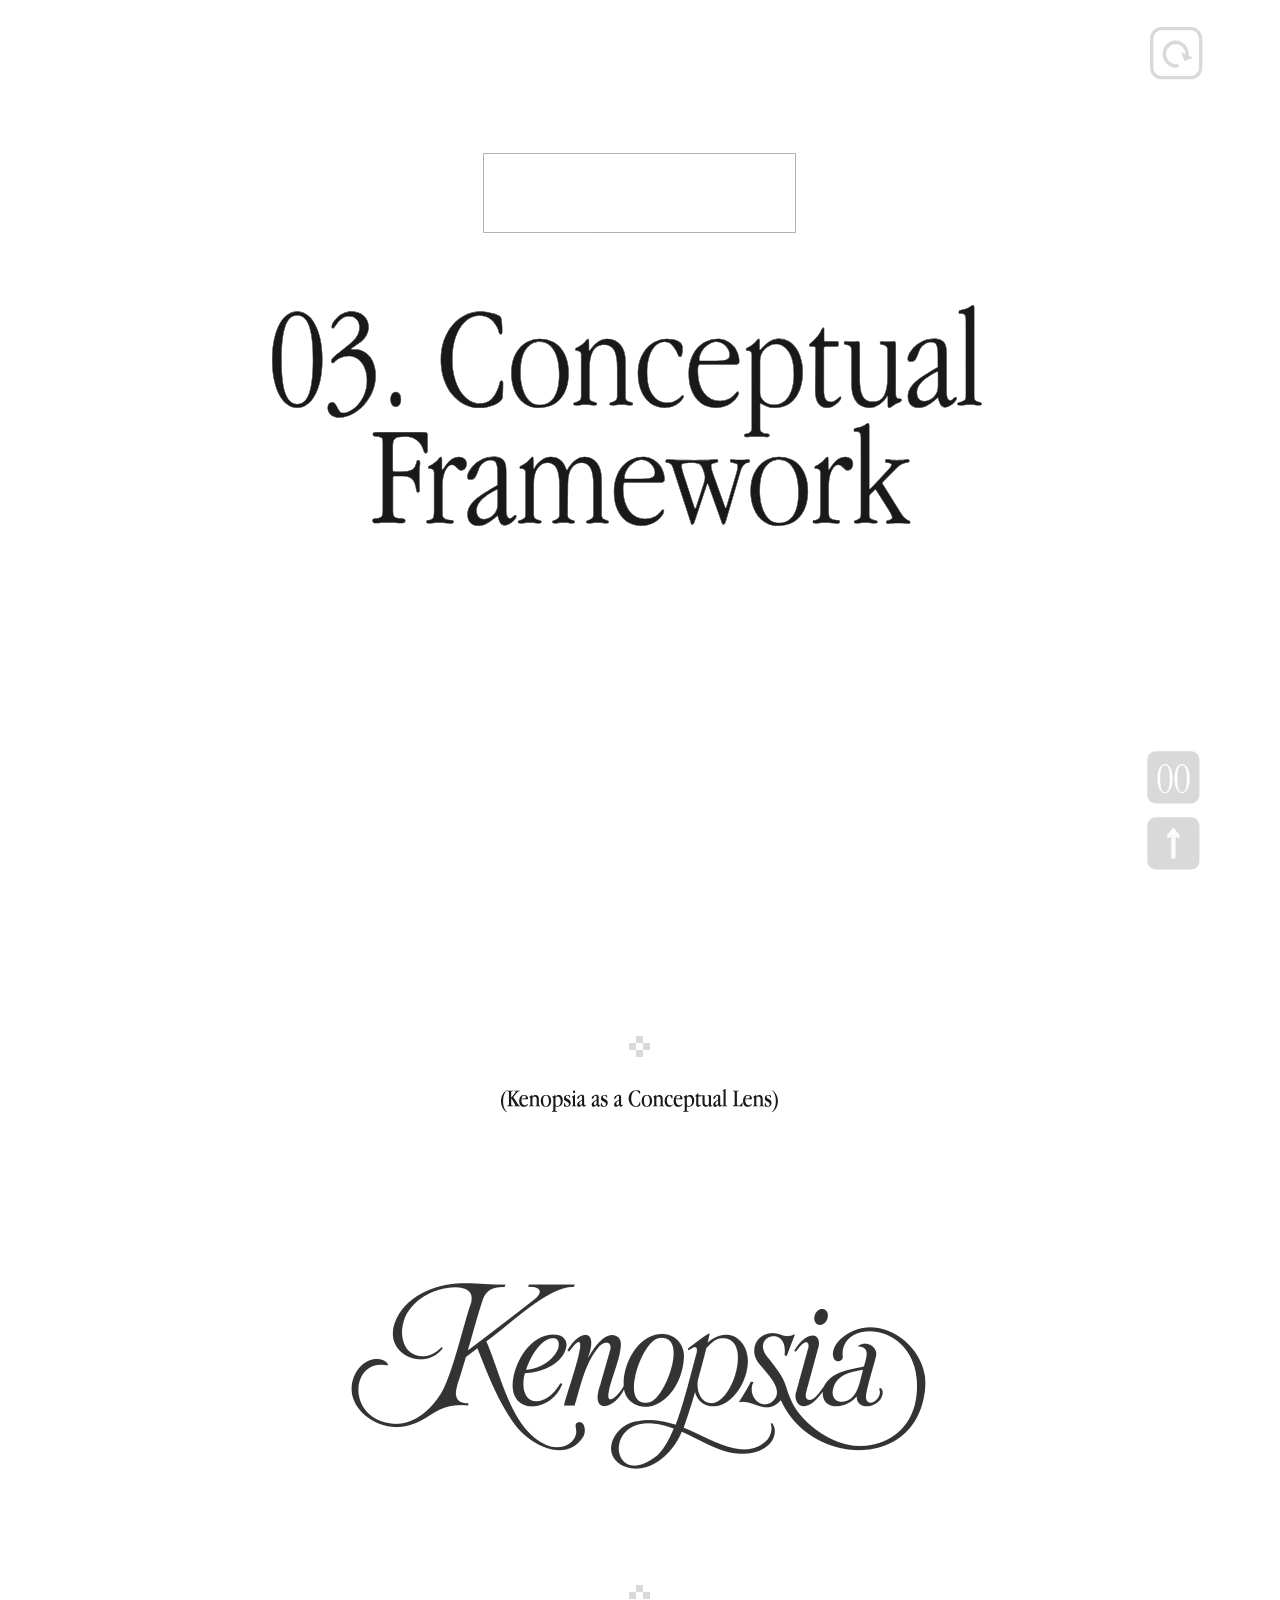
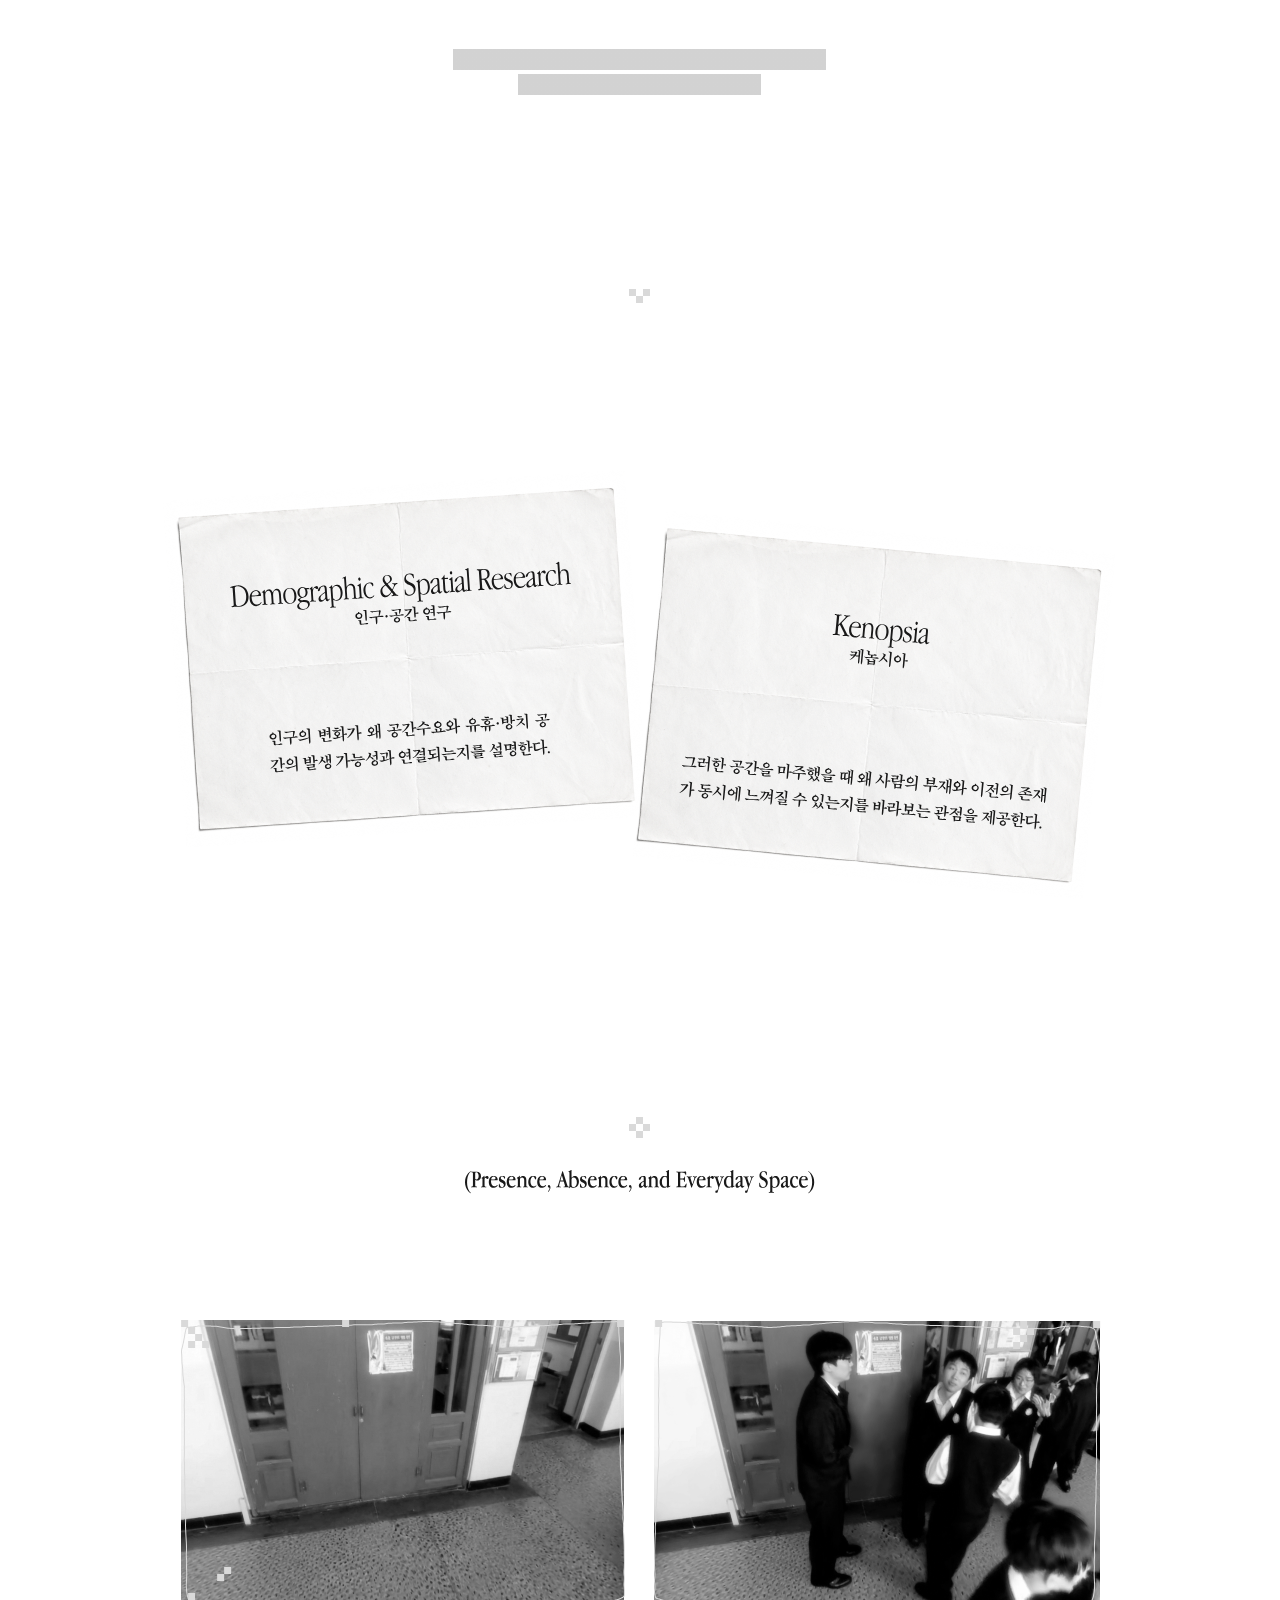
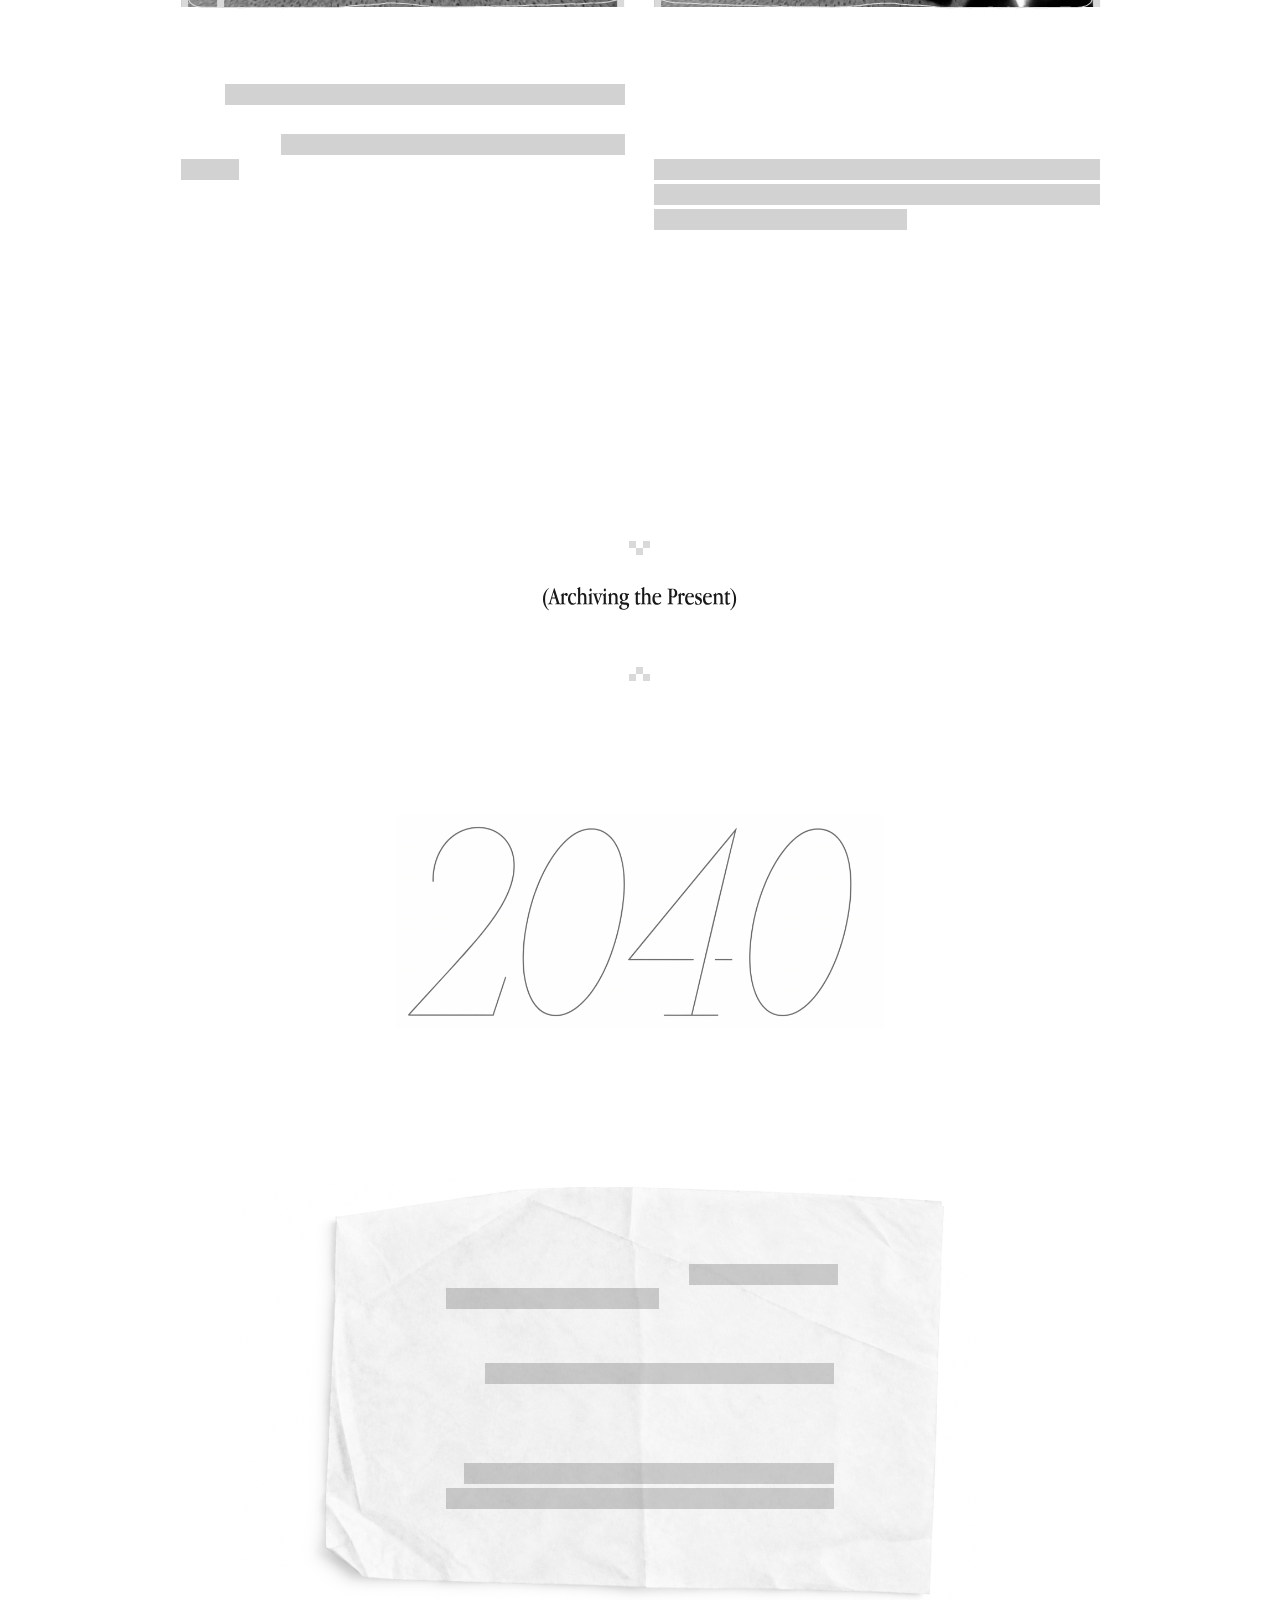
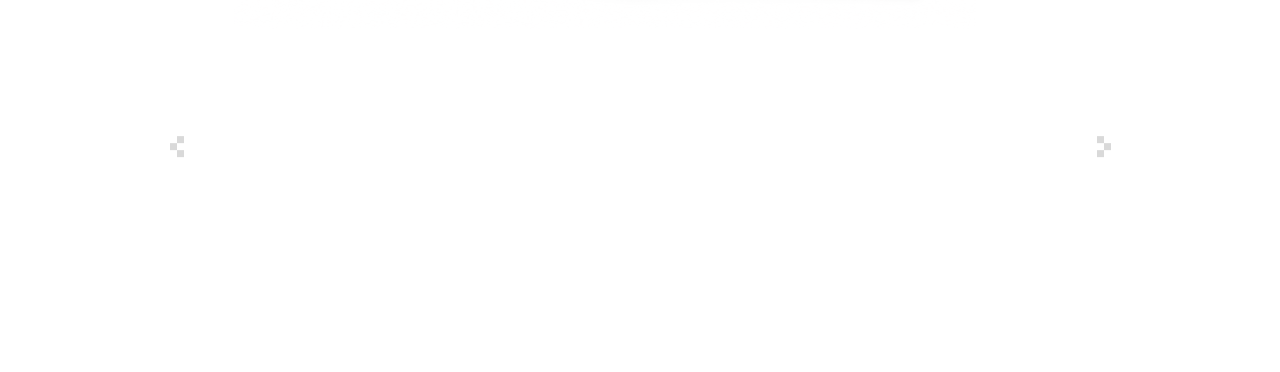
<file: section03.html>
<!doctype html>
<html lang="ko"><head><meta charset="utf-8"><meta name="viewport" content="width=device-width,initial-scale=1,viewport-fit=cover"><meta name="theme-color" content="#ffffff"><title>03. Conceptual Framework — Kenopsia Archive</title>
<link rel="preload" href="fonts/apple-garamond-light.woff" as="font" type="font/woff" crossorigin><link rel="preload" href="fonts/bookk-myungjo-bold.woff?v=section05" as="font" type="font/woff" crossorigin>
<link rel="stylesheet" href="styles.css?v=20261015-unified-buttons"><link rel="stylesheet" href="section00.css?v=20261015-unified-buttons"><link rel="stylesheet" href="section03.css?v=20261015-unified-buttons"><link rel="stylesheet" href="section03-positions.css?v=20261015-unified-buttons"><script src="app.js?v=20261013-section03" defer></script><link rel="stylesheet" href="navigation-figma-v4.css?v=20261015-1821"></head>
<body data-page="section03" data-content-height="5172" data-scroll-top="38"><h1 class="sr-only">03. Conceptual Framework — 개념적 프레임워크</h1><div class="page-shell"><div data-node-id="142:9283" data-name="04_SECTION_03" class="section-screen" style="position:relative;width:1180px;height:5172px;background:#fff;overflow:hidden"><div data-node-id="142:9567" style="position:absolute;left:184px;top:4377px;width:742px;height:452px;opacity:1;overflow:visible"><img src="assets/section03/archive-paper.png" width="742" height="452" alt="" style="position:absolute;left:0px;top:0px;display:block;max-width:none;pointer-events:none"></div><div data-node-id="142:9570" class="section03-text-layer" style="position:absolute;left:454px;top:157.900390625px;width:272px;height:70px;opacity:1;overflow:visible"><span class="sr-only">개념적 프레임워크</span><svg width="271" height="35" viewBox="0 0 271 35" fill="none" style="position:absolute;left:0.9404296875px;top:18.349990844726562px;display:block;overflow:visible" aria-hidden="true">
<text fill="#B2B2B2" style="white-space: pre" xml:space="preserve" font-family="BookkMyungjo" font-size="35" font-weight="bold" letter-spacing="-0.02em"><tspan x="-0.909958" y="27.15">개념적 프레임워크</tspan></text>
</svg></div><div data-node-id="142:9571" class="section03-text-layer" style="position:absolute;left:218px;top:298px;width:744px;height:236px;opacity:1;overflow:visible"><img src="assets/section03/main-title.svg" width="710" height="222" alt="" style="position:absolute;left:3.999267578125px;top:6.95233154296875px;display:block;max-width:none;pointer-events:none"></div><div data-node-id="142:9572" class="section03-text-layer" style="position:absolute;left:428px;top:597px;width:324px;height:34px;opacity:1;overflow:visible"><span class="sr-only">(Kenopsia as a Conceptual Lens)</span><svg width="320" height="28" viewBox="0 0 320 28" fill="none" style="position:absolute;left:2.0078125px;top:6.11767578125px;display:block;overflow:visible" aria-hidden="true">
<text fill="#191919" stroke="#191919" style="white-space: pre" stroke-width="0.122304" xml:space="preserve" font-family="AppleGaramondLight" font-size="30" letter-spacing="-0.01em"><tspan x="-2.00781" y="20.9623">(Kenopsia as a Conceptual Lens)</tspan></text>
</svg></div><div data-node-id="142:9573" class="section03-text-layer" style="position:absolute;left:385px;top:635.900390625px;width:410px;height:34px;opacity:1;overflow:visible"><span class="sr-only">(Presence, Absence, and Everyday Space)</span><svg width="406" height="28" viewBox="0 0 406 28" fill="none" style="position:absolute;left:2.0078125px;top:6.11767578125px;display:block;overflow:visible" aria-hidden="true">
<text fill="#191919" stroke="#191919" style="white-space: pre" stroke-width="0.122304" xml:space="preserve" font-family="AppleGaramondLight" font-size="30" letter-spacing="-0.01em"><tspan x="-2.00781" y="20.9623">(Presence, Absence, and Everyday Space)</tspan></text>
</svg></div><div data-node-id="142:9574" class="section03-text-layer" style="position:absolute;left:475px;top:674.900390625px;width:230px;height:34px;opacity:1;overflow:visible"><span class="sr-only">(Archiving the Present)</span><svg width="226" height="28" viewBox="0 0 226 28" fill="none" style="position:absolute;left:2.0078125px;top:6.11767578125px;display:block;overflow:visible" aria-hidden="true">
<text fill="#191919" stroke="#191919" style="white-space: pre" stroke-width="0.122304" xml:space="preserve" font-family="AppleGaramondLight" font-size="30" letter-spacing="-0.01em"><tspan x="-2.00781" y="20.9623">(Archiving the Present)</tspan></text>
</svg></div><div data-node-id="142:9575" style="position:absolute;left:433px;top:153.00000315424904px;width:313.0000069938196px;height:79.99999684575096px;opacity:1;overflow:visible"><span aria-hidden="true" style="position:absolute;left:3.4969098123838194e-06px;top:1.3681664540854399e-05px;width:313px;height:79.99996948242188px;background:;transform:rotate(-179.99999499104388deg);transform-origin:center;box-sizing:border-box;border:1.399999976158142px solid rgba(177.78049796819687,177.78049796819687,177.78049796819687,1)"></span></div><div data-node-id="142:9576" class="section03-text-layer" style="position:absolute;left:305px;top:1622px;width:569px;height:150px;opacity:1;overflow:visible"><span class="sr-only">Kenopsia는 John Koenig가 The Dictionary of Obscure Sorrows 프로젝트에서 만든 신조어로,&#32;
평소 사람들로 붐비는 장소가 비어 있고 조용해졌을 때 느껴지는&#32;
특유의 낯설고 쓸쓸한 분위기를 의미한다.&#32;
Koenig는 저녁의 학교 복도나 주말의 비어 있는 사무실처럼,&#32;
평소 그 장소에 존재하던 사람을 알고 있기 때문에&#32;
현재의 부재가 더 강하게 인식되는 상황을 예로 든다.</span><svg width="562" height="139" viewBox="0 0 562 139" fill="none" style="position:absolute;left:0.6728515625px;top:5.93994140625px;display:block;overflow:visible" aria-hidden="true">
<text fill="#191919" style="white-space: pre" xml:space="preserve" font-family="BookkMyungjo" font-size="14" font-weight="bold" letter-spacing="-0.02em"><tspan x="-0.462006" y="10.7601">Kenopsia는 John Koenig가 The Dictionary of Obscure Sorrows 프로젝트에서 만든 신조어로,&#32;
</tspan><tspan x="98.1243" y="35.7601">평소 사람들로 붐비는 장소가 비어 있고 조용해졌을 때 느껴지는&#32;
</tspan><tspan x="162.295" y="60.7601">특유의 낯설고 쓸쓸한 분위기를 의미한다.&#32;
</tspan><tspan x="107.527" y="85.7601">Koenig는 저녁의 학교 복도나 주말의 비어 있는 사무실처럼,&#32;
</tspan><tspan x="139.213" y="110.76">평소 그 장소에 존재하던 사람을 알고 있기 때문에&#32;
</tspan><tspan x="132.756" y="135.76">현재의 부재가 더 강하게 인식되는 상황을 예로 든다.</tspan></text>
</svg></div><div data-node-id="142:9577" class="section03-text-layer" style="position:absolute;left:285px;top:1816px;width:609px;height:50px;opacity:1;overflow:visible"><span class="sr-only">그러나 Kenopsia는 심리학, 인구학 또는 도시계획에서 사용되는 공식 학술용어가 아니다.&#32;
따라서 본 프로젝트에서도 Kenopsia를 인구감소와 공간변화를 증명하기 위한 이론으로 사용하지 않는다.</span><svg width="607" height="40" viewBox="0 0 607 40" fill="none" style="position:absolute;left:0.6083984375px;top:5.93994140625px;display:block;overflow:visible" aria-hidden="true">
<text fill="#191919" style="white-space: pre" xml:space="preserve" font-family="BookkMyungjo" font-size="14" font-weight="bold" letter-spacing="-0.02em"><tspan x="43.1176" y="10.7601">그러나 Kenopsia는 심리학, 인구학 또는 도시계획에서 사용되는 공식 학술용어가 아니다.&#32;
</tspan><tspan x="-0.182098" y="35.7601">따라서 본 프로젝트에서도 Kenopsia를 인구감소와 공간변화를 증명하기 위한 이론으로 사용하지 않는다.</tspan></text>
</svg></div><div data-node-id="142:9578" class="section03-text-layer" style="position:absolute;left:396px;top:4461px;width:388px;height:275px;opacity:1;overflow:visible"><span class="sr-only">이러한 관점에서 Kenopsia Archive의 핵심 기록 대상은 사실 2040년이 아니라 2026년 현재이다. 폐교, 빈집, 폐점한 상점처럼 이미 기능을 잃은 공간만을 찾아 기록한다면 프로젝트는 ‘사라진 장소의 기록’에 머물 수 있다. 그러나 본 프로젝트는 그보다 앞선 시점, 즉 아직 사람들이 공간을 일상적으로 사용하고 있을 때의 모습을 기록한다. 현재 교실에 앉아 있는 학생, 시장 골목을 걷는 사람, 매장의 계산대 앞에 서 있는 사람, 버스를 기다리는 사람은 지금의 시점에서는 특별한 사건이 아니다. 그러나 바로 그 평범함이 중요하다. 인구구조와 생활방식이 달라진 이후에는 지금의 익숙한 공간 이용 방식 자체가 2026년이라는 특정 시기의 일상을 보여주는 기록이 될 수 있기 때문이다.</span><svg width="389" height="264" viewBox="0 0 389 264" fill="none" style="position:absolute;left:0.013916015625px;top:5.93994140625px;display:block;overflow:visible" aria-hidden="true">
<text fill="#191919" fill-opacity="0.7" style="white-space: pre" xml:space="preserve" font-family="BookkMyungjo" font-size="14" font-weight="bold" letter-spacing="-0.02em"><tspan x="-0.013916" y="10.7601">이러한 </tspan><tspan x="47.3097" y="10.7601">관점에서 </tspan><tspan x="107.793" y="10.7601">Kenopsia </tspan><tspan x="175.113" y="10.7601">Archive의 </tspan><tspan x="246.015" y="10.7601">핵심 </tspan><tspan x="280.179" y="10.7601">기록 </tspan><tspan x="314.344" y="10.7601">대상은 </tspan><tspan x="361.667" y="10.7601">사실 </tspan><tspan x="-0.013916" y="35.7601">2040년이 </tspan><tspan x="63.126" y="35.7601">아니라 </tspan><tspan x="107.405" y="35.7601">2026년 </tspan><tspan x="157.385" y="35.7601">현재이다. </tspan><tspan x="217.797" y="35.7601">폐교, </tspan><tspan x="254.433" y="35.7601">빈집, </tspan><tspan x="291.07" y="35.7601">폐점한 </tspan><tspan x="335.348" y="35.7601">상점처럼 </tspan><tspan x="-0.013916" y="60.7601">이미 </tspan><tspan x="29.7253" y="60.7601">기능을 </tspan><tspan x="72.624" y="60.7601">잃은 </tspan><tspan x="102.363" y="60.7601">공간만을 </tspan><tspan x="158.421" y="60.7601">찾아 </tspan><tspan x="188.161" y="60.7601">기록한다면 </tspan><tspan x="257.378" y="60.7601">프로젝트는 </tspan><tspan x="326.596" y="60.7601">‘사라진 </tspan><tspan x="374.547" y="60.7601">장</tspan><tspan x="-0.013916" y="85.7601">소의 </tspan><tspan x="31.3758" y="85.7601">기록’에 </tspan><tspan x="80.9769" y="85.7601">머물 </tspan><tspan x="112.367" y="85.7601">수 </tspan><tspan x="130.597" y="85.7601">있다. </tspan><tspan x="164.96" y="85.7601">그러나 </tspan><tspan x="209.51" y="85.7601">본 </tspan><tspan x="227.74" y="85.7601">프로젝트는 </tspan><tspan x="298.608" y="85.7601">그보다 </tspan><tspan x="343.157" y="85.7601">앞선 </tspan><tspan x="374.547" y="85.7601">시</tspan><tspan x="-0.013916" y="110.76">점, </tspan><tspan x="23.1132" y="110.76">즉 </tspan><tspan x="40.7235" y="110.76">아직 </tspan><tspan x="71.4932" y="110.76">사람들이 </tspan><tspan x="128.582" y="110.76">공간을 </tspan><tspan x="172.511" y="110.76">일상적으로 </tspan><tspan x="242.759" y="110.76">사용하고 </tspan><tspan x="299.848" y="110.76">있을 </tspan><tspan x="330.617" y="110.76">때의 </tspan><tspan x="361.387" y="110.76">모습</tspan><tspan x="-0.013916" y="135.76">을 </tspan><tspan x="17.6461" y="135.76">기록한다. </tspan><tspan x="77.7585" y="135.76">현재 </tspan><tspan x="108.578" y="135.76">교실에 </tspan><tspan x="152.557" y="135.76">앉아 </tspan><tspan x="183.376" y="135.76">있는 </tspan><tspan x="214.196" y="135.76">학생, </tspan><tspan x="250.532" y="135.76">시장 </tspan><tspan x="281.352" y="135.76">골목을 </tspan><tspan x="325.331" y="135.76">걷는 </tspan><tspan x="356.15" y="135.76">사람, </tspan><tspan x="-0.013916" y="160.76">매장의 </tspan><tspan x="43.9464" y="160.76">계산대 </tspan><tspan x="87.9067" y="160.76">앞에 </tspan><tspan x="118.707" y="160.76">서 </tspan><tspan x="136.349" y="160.76">있는 </tspan><tspan x="167.15" y="160.76">사람, </tspan><tspan x="203.467" y="160.76">버스를 </tspan><tspan x="247.428" y="160.76">기다리는 </tspan><tspan x="304.547" y="160.76">사람은 </tspan><tspan x="348.508" y="160.76">지금의 </tspan><tspan x="-0.013916" y="185.76">시점에서는 </tspan><tspan x="69.4635" y="185.76">특별한 </tspan><tspan x="112.622" y="185.76">사건이 </tspan><tspan x="155.78" y="185.76">아니다. </tspan><tspan x="201.913" y="185.76">그러나 </tspan><tspan x="245.071" y="185.76">바로 </tspan><tspan x="275.07" y="185.76">그 </tspan><tspan x="291.91" y="185.76">평범함이 </tspan><tspan x="348.228" y="185.76">중요하</tspan><tspan x="-0.013916" y="210.76">다. </tspan><tspan x="19.7995" y="210.76">인구구조와 </tspan><tspan x="89.2769" y="210.76">생활방식이 </tspan><tspan x="158.754" y="210.76">달라진 </tspan><tspan x="201.913" y="210.76">이후에는 </tspan><tspan x="258.231" y="210.76">지금의 </tspan><tspan x="301.389" y="210.76">익숙한 </tspan><tspan x="344.548" y="210.76">공간 </tspan><tspan x="374.547" y="210.76">이</tspan><tspan x="-0.013916" y="235.76">용 </tspan><tspan x="16.5197" y="235.76">방식 </tspan><tspan x="46.2127" y="235.76">자체가 </tspan><tspan x="89.0652" y="235.76">2026년이라는 </tspan><tspan x="177.098" y="235.76">특정 </tspan><tspan x="206.791" y="235.76">시기의 </tspan><tspan x="249.643" y="235.76">일상을 </tspan><tspan x="292.496" y="235.76">보여주는 </tspan><tspan x="348.508" y="235.76">기록이 </tspan><tspan x="-0.013916" y="260.76">될 </tspan><tspan x="16.3655" y="260.76">수 </tspan><tspan x="32.745" y="260.76">있기 </tspan><tspan x="62.2839" y="260.76">때문이다.</tspan></text>
</svg></div><div data-node-id="142:9579" class="section03-text-layer" style="position:absolute;left:131px;top:3257px;width:444px;height:150px;opacity:1;overflow:visible"><span class="sr-only">본 프로젝트에서 중요한 것은 단순히 화면 속에 사람이 ‘있다/없다’는 차이가 아니다. 공간은 인간의 반복적인 활동과 관계 속에서 기능하고 의미를 갖는다. Henri Lefebvre의 The Production of Space는 공간을 물리적인 구조만으로 이해하기보다 사회적 관계와 일상생활을 통해 생산되고 경험되는 것으로 바라본다. 그의 논의는 본 프로젝트에서 물리적인 공간과 그것을 사용하는 인간의 행동을 분리해서 볼 수 없다는 관점을 뒷받침하는 이론적 참고점이 된다.</span><svg width="445" height="139" viewBox="0 0 445 139" fill="none" style="position:absolute;left:0.112060546875px;top:5.758056640625px;display:block;overflow:visible" aria-hidden="true">
<text fill="#191919" style="white-space: pre" xml:space="preserve" font-family="BookkMyungjo" font-size="14" font-weight="bold" letter-spacing="-0.02em"><tspan x="-0.112061" y="10.9419">본 </tspan><tspan x="16.6359" y="10.9419">프로젝트에서 </tspan><tspan x="99.1811" y="10.9419">중요한 </tspan><tspan x="142.248" y="10.9419">것은 </tspan><tspan x="172.155" y="10.9419">단순히 </tspan><tspan x="215.222" y="10.9419">화면 </tspan><tspan x="245.13" y="10.9419">속에 </tspan><tspan x="275.037" y="10.9419">사람이 </tspan><tspan x="318.104" y="10.9419">‘있다/없다’는 </tspan><tspan x="404.41" y="10.9419">차이가 </tspan><tspan x="-0.112061" y="35.9419">아니다. </tspan><tspan x="45.6857" y="35.9419">공간은 </tspan><tspan x="88.5095" y="35.9419">인간의 </tspan><tspan x="131.333" y="35.9419">반복적인 </tspan><tspan x="187.317" y="35.9419">활동과 </tspan><tspan x="230.14" y="35.9419">관계 </tspan><tspan x="259.805" y="35.9419">속에서 </tspan><tspan x="302.629" y="35.9419">기능하고 </tspan><tspan x="358.612" y="35.9419">의미를 </tspan><tspan x="401.436" y="35.9419">갖는다. </tspan><tspan x="-0.112061" y="60.9419">Henri </tspan><tspan x="41.0144" y="60.9419">Lefebvre의 </tspan><tspan x="114.64" y="60.9419">The </tspan><tspan x="144.104" y="60.9419">Production </tspan><tspan x="218.57" y="60.9419">of </tspan><tspan x="234.656" y="60.9419">Space는 </tspan><tspan x="289.926" y="60.9419">공간을 </tspan><tspan x="333.868" y="60.9419">물리적인 </tspan><tspan x="390.97" y="60.9419">구조만으</tspan><tspan x="-0.112061" y="85.9419">로 </tspan><tspan x="17.5545" y="85.9419">이해하기보다 </tspan><tspan x="101.018" y="85.9419">사회적 </tspan><tspan x="145.004" y="85.9419">관계와 </tspan><tspan x="188.989" y="85.9419">일상생활을 </tspan><tspan x="259.294" y="85.9419">통해 </tspan><tspan x="290.12" y="85.9419">생산되고 </tspan><tspan x="347.265" y="85.9419">경험되는 </tspan><tspan x="404.41" y="85.9419">것으로 </tspan><tspan x="-0.112061" y="110.942">바라본다. </tspan><tspan x="59.1444" y="110.942">그의 </tspan><tspan x="89.1081" y="110.942">논의는 </tspan><tspan x="132.231" y="110.942">본 </tspan><tspan x="149.036" y="110.942">프로젝트에서 </tspan><tspan x="231.637" y="110.942">물리적인 </tspan><tspan x="287.92" y="110.942">공간과 </tspan><tspan x="331.043" y="110.942">그것을 </tspan><tspan x="374.166" y="110.942">사용하는 </tspan><tspan x="430.448" y="110.942">인</tspan><tspan x="-0.112061" y="135.942">간의 </tspan><tspan x="29.4268" y="135.942">행동을 </tspan><tspan x="72.1252" y="135.942">분리해서 </tspan><tspan x="127.983" y="135.942">볼 </tspan><tspan x="144.362" y="135.942">수 </tspan><tspan x="160.742" y="135.942">없다는 </tspan><tspan x="203.44" y="135.942">관점을 </tspan><tspan x="246.139" y="135.942">뒷받침하는 </tspan><tspan x="315.156" y="135.942">이론적 </tspan><tspan x="357.854" y="135.942">참고점이 </tspan><tspan x="413.712" y="135.942">된다.</tspan></text>
</svg></div><div data-node-id="142:9580" class="section03-text-layer" style="position:absolute;left:604px;top:3257px;width:446px;height:175px;opacity:1;overflow:visible"><span class="sr-only">예를 들어 교실은 벽과 칠판, 책상으로 구성되어 있지만 실제 교실의 일상은 학생들이 앉고, 수업을 듣고, 쉬는 시간에 이동하면서 만들어진다. 정류장 역시 표지판과 벤치만으로는 완성되지 않는다. 사람들이 일정한 방향을 바라보고 버스를 기다리는 반복적인 행동을 통해 정류장의 기능이 드러난다. 따라서 사람의 부재가 가장 선명하게 인식되는 순간은 공간 자체까지 사라졌을 때가 아니라, 오히려 사람의 행동을 위해 설계된 물리적 구조가 그대로 남아 있음에도 그 행동만 보이지 않을 때라고 볼 수 있다.</span><svg width="447" height="164" viewBox="0 0 447 164" fill="none" style="position:absolute;left:0.0419921875px;top:5.93994140625px;display:block;overflow:visible" aria-hidden="true">
<text fill="#191919" style="white-space: pre" xml:space="preserve" font-family="BookkMyungjo" font-size="14" font-weight="bold" letter-spacing="-0.02em"><tspan x="-0.0419922" y="10.7601">예를 </tspan><tspan x="30.8469" y="10.7601">들어 </tspan><tspan x="61.7357" y="10.7601">교실은 </tspan><tspan x="105.784" y="10.7601">벽과 </tspan><tspan x="136.673" y="10.7601">칠판, </tspan><tspan x="173.079" y="10.7601">책상으로 </tspan><tspan x="230.286" y="10.7601">구성되어 </tspan><tspan x="287.494" y="10.7601">있지만 </tspan><tspan x="331.542" y="10.7601">실제 </tspan><tspan x="362.431" y="10.7601">교실의 </tspan><tspan x="406.48" y="10.7601">일상은 </tspan><tspan x="-0.0419922" y="35.7601">학생들이 </tspan><tspan x="56.699" y="35.7601">앉고, </tspan><tspan x="92.638" y="35.7601">수업을 </tspan><tspan x="136.22" y="35.7601">듣고, </tspan><tspan x="172.159" y="35.7601">쉬는 </tspan><tspan x="202.581" y="35.7601">시간에 </tspan><tspan x="246.162" y="35.7601">이동하면서 </tspan><tspan x="316.063" y="35.7601">만들어진다. </tspan><tspan x="388.937" y="35.7601">정류장 </tspan><tspan x="432.519" y="35.7601">역</tspan><tspan x="-0.0419922" y="60.7601">시 </tspan><tspan x="17.4678" y="60.7601">표지판과 </tspan><tspan x="74.456" y="60.7601">벤치만으로는 </tspan><tspan x="157.763" y="60.7601">완성되지 </tspan><tspan x="214.751" y="60.7601">않는다. </tspan><tspan x="261.554" y="60.7601">사람들이 </tspan><tspan x="318.542" y="60.7601">일정한 </tspan><tspan x="362.371" y="60.7601">방향을 </tspan><tspan x="406.2" y="60.7601">바라보</tspan><tspan x="-0.0419922" y="85.7601">고 </tspan><tspan x="17.0156" y="85.7601">버스를 </tspan><tspan x="60.3921" y="85.7601">기다리는 </tspan><tspan x="116.928" y="85.7601">반복적인 </tspan><tspan x="173.464" y="85.7601">행동을 </tspan><tspan x="216.84" y="85.7601">통해 </tspan><tspan x="247.057" y="85.7601">정류장의 </tspan><tspan x="303.593" y="85.7601">기능이 </tspan><tspan x="346.97" y="85.7601">드러난다. </tspan><tspan x="406.48" y="85.7601">따라서 </tspan><tspan x="-0.0419922" y="110.76">사람의 </tspan><tspan x="43.6649" y="110.76">부재가 </tspan><tspan x="87.3718" y="110.76">가장 </tspan><tspan x="117.919" y="110.76">선명하게 </tspan><tspan x="174.786" y="110.76">인식되는 </tspan><tspan x="231.652" y="110.76">순간은 </tspan><tspan x="275.359" y="110.76">공간 </tspan><tspan x="305.906" y="110.76">자체까지 </tspan><tspan x="362.773" y="110.76">사라졌을 </tspan><tspan x="419.639" y="110.76">때가 </tspan><tspan x="-0.0419922" y="135.76">아니라, </tspan><tspan x="48.1792" y="135.76">오히려 </tspan><tspan x="90.8836" y="135.76">사람의 </tspan><tspan x="133.588" y="135.76">행동을 </tspan><tspan x="176.292" y="135.76">위해 </tspan><tspan x="205.837" y="135.76">설계된 </tspan><tspan x="248.542" y="135.76">물리적 </tspan><tspan x="291.246" y="135.76">구조가 </tspan><tspan x="333.95" y="135.76">그대로 </tspan><tspan x="376.655" y="135.76">남아 </tspan><tspan x="406.2" y="135.76">있음에</tspan><tspan x="-0.0419922" y="160.76">도 </tspan><tspan x="16.3375" y="160.76">그 </tspan><tspan x="32.7169" y="160.76">행동만 </tspan><tspan x="75.4153" y="160.76">보이지 </tspan><tspan x="118.114" y="160.76">않을 </tspan><tspan x="147.653" y="160.76">때라고 </tspan><tspan x="190.351" y="160.76">볼 </tspan><tspan x="206.73" y="160.76">수 </tspan><tspan x="223.11" y="160.76">있다.</tspan></text>
</svg></div><div data-node-id="142:9581" class="section03-text-layer" style="position:absolute;left:145px;top:4909px;width:889px;height:75px;opacity:1;overflow:visible"><span class="sr-only">2040년의 빈 공간은 미래를 기록하기 위한 결과가 아니라, 오히려 현재의 평범한 풍경을 기록할 이유를 만드는 비교 장치이다.
이 때문에 Kenopsia Archive는 미래의 부재를 다루지만, 궁극적으로는 현재 존재하고 있는 사람과&#32;
공간의 관계를 보존하는 프로젝트라고 정의할 수 있다.</span><svg width="723" height="64" viewBox="0 0 723 64" fill="none" style="position:absolute;left:82.9794921875px;top:5.93994140625px;display:block;overflow:visible" aria-hidden="true">
<text fill="#191919" style="white-space: pre" xml:space="preserve" font-family="BookkMyungjo" font-size="14" font-weight="bold" letter-spacing="-0.02em"><tspan x="-0.462067" y="10.7601">2040년의 빈 공간은 미래를 기록하기 위한 결과가 아니라, 오히려 현재의 평범한 풍경을 기록할 이유를 만드는 비교 장치이다.
</tspan><tspan x="74.0647" y="35.7601">이 때문에 Kenopsia Archive는 미래의 부재를 다루지만, 궁극적으로는 현재 존재하고 있는 사람과&#32;
</tspan><tspan x="205.48" y="60.7601">공간의 관계를 보존하는 프로젝트라고 정의할 수 있다.</tspan></text>
</svg></div><div data-node-id="142:9582" class="section03-text-layer" style="position:absolute;left:471px;top:1113px;width:238px;height:30px;opacity:1;overflow:visible"><span class="sr-only">개념적 관점으로서의 Kenopsia</span><svg width="237" height="20" viewBox="0 0 237 20" fill="none" style="position:absolute;left:0.77734375px;top:5.780029296875px;display:block;overflow:visible" aria-hidden="true">
<text fill="#191919" style="white-space: pre" xml:space="preserve" font-family="BookkMyungjo" font-size="18" font-weight="bold" letter-spacing="-0.02em"><tspan x="-0.46801" y="14.62">개념적 관점으로서의 Kenopsia</tspan></text>
</svg></div><div data-node-id="142:9583" class="section03-text-layer" style="position:absolute;left:476px;top:2794px;width:228px;height:30px;opacity:1;overflow:visible"><span class="sr-only">존재와 부재, 그리고 일상 공간</span><svg width="227" height="19" viewBox="0 0 227 19" fill="none" style="position:absolute;left:0.62158203125px;top:5.780029296875px;display:block;overflow:visible" aria-hidden="true">
<text fill="#191919" style="white-space: pre" xml:space="preserve" font-family="BookkMyungjo" font-size="18" font-weight="bold" letter-spacing="-0.02em"><tspan x="-0.143929" y="14.62">존재와 부재, 그리고 일상 공간</tspan></text>
</svg></div><div data-node-id="142:9584" class="section03-text-layer" style="position:absolute;left:492px;top:3811px;width:195px;height:30px;opacity:1;overflow:visible"><span class="sr-only">현재를 기록하는 아카이브</span><svg width="194" height="18" viewBox="0 0 194 18" fill="none" style="position:absolute;left:0.789794921875px;top:5.780029296875px;display:block;overflow:visible" aria-hidden="true">
<text fill="#191919" style="white-space: pre" xml:space="preserve" font-family="BookkMyungjo" font-size="18" font-weight="bold" letter-spacing="-0.02em"><tspan x="-0.665924" y="14.62">현재를 기록하는 아카이브</tspan></text>
</svg></div><div data-node-id="142:9585" class="section03-text-layer" style="position:absolute;left:449px;top:1083px;width:281px;height:29px;opacity:1;overflow:visible"><img src="assets/section03/conceptual-lens-heading.svg" width="277" height="24" alt="" style="position:absolute;left:1.85009765625px;top:5.6500244140625px;display:block;max-width:none;pointer-events:none"></div><div data-node-id="142:9586" class="section03-text-layer" style="position:absolute;left:413px;top:2764px;width:353px;height:29px;opacity:1;overflow:visible"><img src="assets/section03/presence-absence-heading.svg" width="350" height="24" alt="" style="position:absolute;left:1.85009765625px;top:5.64990234375px;display:block;max-width:none;pointer-events:none"></div><div data-node-id="142:9587" class="section03-text-layer" style="position:absolute;left:491px;top:3781px;width:197px;height:29px;opacity:1;overflow:visible"><img src="assets/section03/archive-heading.svg" width="194" height="24" alt="" style="position:absolute;left:1.85009765625px;top:5.64990234375px;display:block;max-width:none;pointer-events:none"></div><div data-node-id="142:9589" style="position:absolute;left:586px;top:1036px;width:7.1280717849731445px;height:7.1280717849731445px;opacity:1;overflow:visible"><span aria-hidden="true" style="position:absolute;left:0.0px;top:0.0px;width:7.1280717849731445px;height:7.1280717849731445px;background:linear-gradient(rgba(217.0000022649765,217.0000022649765,217.0000022649765,1),rgba(217.0000022649765,217.0000022649765,217.0000022649765,1));transform:rotate(0deg);transform-origin:center"></span></div><div data-node-id="142:9590" style="position:absolute;left:579px;top:1043px;width:7.1280717849731445px;height:7.1280717849731445px;opacity:1;overflow:visible"><span aria-hidden="true" style="position:absolute;left:0.0px;top:0.0px;width:7.1280717849731445px;height:7.1280717849731445px;background:linear-gradient(rgba(217.0000022649765,217.0000022649765,217.0000022649765,1),rgba(217.0000022649765,217.0000022649765,217.0000022649765,1));transform:rotate(0deg);transform-origin:center"></span></div><div data-node-id="142:9591" style="position:absolute;left:586px;top:1050px;width:7.1280717849731445px;height:7.1280717849731445px;opacity:1;overflow:visible"><span aria-hidden="true" style="position:absolute;left:0.0px;top:0.0px;width:7.1280717849731445px;height:7.1280717849731445px;background:linear-gradient(rgba(217.0000022649765,217.0000022649765,217.0000022649765,1),rgba(217.0000022649765,217.0000022649765,217.0000022649765,1));transform:rotate(0deg);transform-origin:center"></span></div><div data-node-id="142:9592" style="position:absolute;left:593px;top:1043px;width:7.1280717849731445px;height:7.1280717849731445px;opacity:1;overflow:visible"><span aria-hidden="true" style="position:absolute;left:0.0px;top:0.0px;width:7.1280717849731445px;height:7.1280717849731445px;background:linear-gradient(rgba(217.0000022649765,217.0000022649765,217.0000022649765,1),rgba(217.0000022649765,217.0000022649765,217.0000022649765,1));transform:rotate(0deg);transform-origin:center"></span></div><div data-node-id="142:9594" style="position:absolute;left:586px;top:2717px;width:7.1280717849731445px;height:7.1280717849731445px;opacity:1;overflow:visible"><span aria-hidden="true" style="position:absolute;left:0.0px;top:0.0px;width:7.1280717849731445px;height:7.1280717849731445px;background:linear-gradient(rgba(217.0000022649765,217.0000022649765,217.0000022649765,1),rgba(217.0000022649765,217.0000022649765,217.0000022649765,1));transform:rotate(0deg);transform-origin:center"></span></div><div data-node-id="142:9595" style="position:absolute;left:579px;top:2724px;width:7.1280717849731445px;height:7.1280717849731445px;opacity:1;overflow:visible"><span aria-hidden="true" style="position:absolute;left:0.0px;top:0.0px;width:7.1280717849731445px;height:7.1280717849731445px;background:linear-gradient(rgba(217.0000022649765,217.0000022649765,217.0000022649765,1),rgba(217.0000022649765,217.0000022649765,217.0000022649765,1));transform:rotate(0deg);transform-origin:center"></span></div><div data-node-id="142:9596" style="position:absolute;left:586px;top:2731px;width:7.1280717849731445px;height:7.1280717849731445px;opacity:1;overflow:visible"><span aria-hidden="true" style="position:absolute;left:0.0px;top:0.0px;width:7.1280717849731445px;height:7.1280717849731445px;background:linear-gradient(rgba(217.0000022649765,217.0000022649765,217.0000022649765,1),rgba(217.0000022649765,217.0000022649765,217.0000022649765,1));transform:rotate(0deg);transform-origin:center"></span></div><div data-node-id="142:9597" style="position:absolute;left:593px;top:2724px;width:7.1280717849731445px;height:7.1280717849731445px;opacity:1;overflow:visible"><span aria-hidden="true" style="position:absolute;left:0.0px;top:0.0px;width:7.1280717849731445px;height:7.1280717849731445px;background:linear-gradient(rgba(217.0000022649765,217.0000022649765,217.0000022649765,1),rgba(217.0000022649765,217.0000022649765,217.0000022649765,1));transform:rotate(0deg);transform-origin:center"></span></div><div data-node-id="142:9598" style="position:absolute;left:579px;top:3741px;width:7.1280717849731445px;height:7.1280717849731445px;opacity:1;overflow:visible"><span aria-hidden="true" style="position:absolute;left:0.0px;top:0.0px;width:7.1280717849731445px;height:7.1280717849731445px;background:linear-gradient(rgba(217.0000022649765,217.0000022649765,217.0000022649765,1),rgba(217.0000022649765,217.0000022649765,217.0000022649765,1));transform:rotate(0deg);transform-origin:center"></span></div><div data-node-id="142:9600" style="position:absolute;left:586px;top:3748px;width:7.1280717849731445px;height:7.1280717849731445px;opacity:1;overflow:visible"><span aria-hidden="true" style="position:absolute;left:0.0px;top:0.0px;width:7.1280717849731445px;height:7.1280717849731445px;background:linear-gradient(rgba(217.0000022649765,217.0000022649765,217.0000022649765,1),rgba(217.0000022649765,217.0000022649765,217.0000022649765,1));transform:rotate(0deg);transform-origin:center"></span></div><div data-node-id="142:9602" style="position:absolute;left:593px;top:3741px;width:7.1280717849731445px;height:7.1280717849731445px;opacity:1;overflow:visible"><span aria-hidden="true" style="position:absolute;left:0.0px;top:0.0px;width:7.1280717849731445px;height:7.1280717849731445px;background:linear-gradient(rgba(217.0000022649765,217.0000022649765,217.0000022649765,1),rgba(217.0000022649765,217.0000022649765,217.0000022649765,1));transform:rotate(0deg);transform-origin:center"></span></div><div data-node-id="142:9599" style="position:absolute;left:579px;top:3874.000834465027px;width:7.1280717849731445px;height:7.1280717849731445px;opacity:1;overflow:visible"><span aria-hidden="true" style="position:absolute;left:0.0px;top:0.0px;width:7.1280717849731445px;height:7.1280717849731445px;background:linear-gradient(rgba(217.0000022649765,217.0000022649765,217.0000022649765,1),rgba(217.0000022649765,217.0000022649765,217.0000022649765,1));transform:rotate(0deg);transform-origin:center"></span></div><div data-node-id="142:9601" style="position:absolute;left:586px;top:3867.000834465027px;width:7.1280717849731445px;height:7.1280717849731445px;opacity:1;overflow:visible"><span aria-hidden="true" style="position:absolute;left:0.0px;top:0.0px;width:7.1280717849731445px;height:7.1280717849731445px;background:linear-gradient(rgba(217.0000022649765,217.0000022649765,217.0000022649765,1),rgba(217.0000022649765,217.0000022649765,217.0000022649765,1));transform:rotate(0deg);transform-origin:center"></span></div><div data-node-id="142:9603" style="position:absolute;left:593px;top:3874.000834465027px;width:7.1280717849731445px;height:7.1280717849731445px;opacity:1;overflow:visible"><span aria-hidden="true" style="position:absolute;left:0.0px;top:0.0px;width:7.1280717849731445px;height:7.1280717849731445px;background:linear-gradient(rgba(217.0000022649765,217.0000022649765,217.0000022649765,1),rgba(217.0000022649765,217.0000022649765,217.0000022649765,1));transform:rotate(0deg);transform-origin:center"></span></div><div data-node-id="142:9605" style="position:absolute;left:127.00083446502686px;top:4950.000834428033px;width:7.1280718219668415px;height:7.1280718219668415px;opacity:1;overflow:visible"><span aria-hidden="true" style="position:absolute;left:1.8496848497306928e-08px;top:1.8496848497306928e-08px;width:7.1280717849731445px;height:7.1280717849731445px;background:linear-gradient(rgba(217.0000022649765,217.0000022649765,217.0000022649765,1),rgba(217.0000022649765,217.0000022649765,217.0000022649765,1));transform:rotate(-89.99999970264282deg);transform-origin:center"></span></div><div data-node-id="142:9606" style="position:absolute;left:120.00083446502686px;top:4942.998881303033px;width:7.1280718219668415px;height:7.1280718219668415px;opacity:1;overflow:visible"><span aria-hidden="true" style="position:absolute;left:1.8496848497306928e-08px;top:1.8496848497306928e-08px;width:7.1280717849731445px;height:7.1280717849731445px;background:linear-gradient(rgba(217.0000022649765,217.0000022649765,217.0000022649765,1),rgba(217.0000022649765,217.0000022649765,217.0000022649765,1));transform:rotate(-89.99999970264282deg);transform-origin:center"></span></div><div data-node-id="142:9607" style="position:absolute;left:127.00083446502686px;top:4935.998881303033px;width:7.1280718219668415px;height:7.1280718219668415px;opacity:1;overflow:visible"><span aria-hidden="true" style="position:absolute;left:1.8496848497306928e-08px;top:1.8496848497306928e-08px;width:7.1280717849731445px;height:7.1280717849731445px;background:linear-gradient(rgba(217.0000022649765,217.0000022649765,217.0000022649765,1),rgba(217.0000022649765,217.0000022649765,217.0000022649765,1));transform:rotate(-89.99999970264282deg);transform-origin:center"></span></div><div data-node-id="142:9609" style="position:absolute;left:1046.9999999630063px;top:4950.001322709283px;width:7.1280718219668415px;height:7.1280718219668415px;opacity:1;overflow:visible"><span aria-hidden="true" style="position:absolute;left:1.8496848497306928e-08px;top:1.8496848497306928e-08px;width:7.1280717849731445px;height:7.1280717849731445px;background:linear-gradient(rgba(217.0000022649765,217.0000022649765,217.0000022649765,1),rgba(217.0000022649765,217.0000022649765,217.0000022649765,1));transform:rotate(-90.00000029735719deg);transform-origin:center"></span></div><div data-node-id="142:9610" style="position:absolute;left:1053.9999999630063px;top:4942.999369584283px;width:7.1280718219668415px;height:7.1280718219668415px;opacity:1;overflow:visible"><span aria-hidden="true" style="position:absolute;left:1.8496848497306928e-08px;top:1.8496848497306928e-08px;width:7.1280717849731445px;height:7.1280717849731445px;background:linear-gradient(rgba(217.0000022649765,217.0000022649765,217.0000022649765,1),rgba(217.0000022649765,217.0000022649765,217.0000022649765,1));transform:rotate(-90.00000029735719deg);transform-origin:center"></span></div><div data-node-id="142:9611" style="position:absolute;left:1046.9999999630063px;top:4935.999369584283px;width:7.1280718219668415px;height:7.1280718219668415px;opacity:1;overflow:visible"><span aria-hidden="true" style="position:absolute;left:1.8496848497306928e-08px;top:1.8496848497306928e-08px;width:7.1280717849731445px;height:7.1280717849731445px;background:linear-gradient(rgba(217.0000022649765,217.0000022649765,217.0000022649765,1),rgba(217.0000022649765,217.0000022649765,217.0000022649765,1));transform:rotate(-90.00000029735719deg);transform-origin:center"></span></div><div data-node-id="142:9613" style="position:absolute;left:586px;top:1585px;width:7.1280717849731445px;height:7.1280717849731445px;opacity:1;overflow:visible"><span aria-hidden="true" style="position:absolute;left:0.0px;top:0.0px;width:7.1280717849731445px;height:7.1280717849731445px;background:linear-gradient(rgba(217.0000022649765,217.0000022649765,217.0000022649765,1),rgba(217.0000022649765,217.0000022649765,217.0000022649765,1));transform:rotate(0deg);transform-origin:center"></span></div><div data-node-id="142:9614" style="position:absolute;left:579px;top:1592px;width:7.1280717849731445px;height:7.1280717849731445px;opacity:1;overflow:visible"><span aria-hidden="true" style="position:absolute;left:0.0px;top:0.0px;width:7.1280717849731445px;height:7.1280717849731445px;background:linear-gradient(rgba(217.0000022649765,217.0000022649765,217.0000022649765,1),rgba(217.0000022649765,217.0000022649765,217.0000022649765,1));transform:rotate(0deg);transform-origin:center"></span></div><div data-node-id="142:9615" style="position:absolute;left:593px;top:1592px;width:7.1280717849731445px;height:7.1280717849731445px;opacity:1;overflow:visible"><span aria-hidden="true" style="position:absolute;left:0.0px;top:0.0px;width:7.1280717849731445px;height:7.1280717849731445px;background:linear-gradient(rgba(217.0000022649765,217.0000022649765,217.0000022649765,1),rgba(217.0000022649765,217.0000022649765,217.0000022649765,1));transform:rotate(0deg);transform-origin:center"></span></div><div data-node-id="142:9617" style="position:absolute;left:586px;top:1895.9999799728394px;width:7.1280717849731445px;height:7.1280717849731445px;opacity:1;overflow:visible"><span aria-hidden="true" style="position:absolute;left:0.0px;top:0.0px;width:7.1280717849731445px;height:7.1280717849731445px;background:linear-gradient(rgba(217.0000022649765,217.0000022649765,217.0000022649765,1),rgba(217.0000022649765,217.0000022649765,217.0000022649765,1));transform:rotate(0deg);transform-origin:center"></span></div><div data-node-id="142:9618" style="position:absolute;left:579px;top:1888.9999799728394px;width:7.1280717849731445px;height:7.1280717849731445px;opacity:1;overflow:visible"><span aria-hidden="true" style="position:absolute;left:0.0px;top:0.0px;width:7.1280717849731445px;height:7.1280717849731445px;background:linear-gradient(rgba(217.0000022649765,217.0000022649765,217.0000022649765,1),rgba(217.0000022649765,217.0000022649765,217.0000022649765,1));transform:rotate(0deg);transform-origin:center"></span></div><div data-node-id="142:9619" style="position:absolute;left:593px;top:1888.9999799728394px;width:7.1280717849731445px;height:7.1280717849731445px;opacity:1;overflow:visible"><span aria-hidden="true" style="position:absolute;left:0.0px;top:0.0px;width:7.1280717849731445px;height:7.1280717849731445px;background:linear-gradient(rgba(217.0000022649765,217.0000022649765,217.0000022649765,1),rgba(217.0000022649765,217.0000022649765,217.0000022649765,1));transform:rotate(0deg);transform-origin:center"></span></div><div data-node-id="142:9620" style="position:absolute;left:181px;top:1242px;width:815px;height:268px;opacity:1;overflow:visible"><img src="assets/section03/main-logo.png" width="815" height="268" alt="" style="position:absolute;left:0px;top:0px;display:block;max-width:none;pointer-events:none"></div><div data-node-id="142:9568" style="position:absolute;left:112.60138571381322px;top:2069.617431640625px;width:485.7532492863711px;height:378.13573316369957px;opacity:1;overflow:visible"><img src="assets/section03/left-card-paper.png" width="486" height="379" alt="" style="position:absolute;left:-6.735443821526133e-05px;top:0.0px;display:block;max-width:none;pointer-events:none"></div><div data-node-id="142:9624" class="section03-text-layer" style="position:absolute;left:303.162353515625px;top:2197.560120627284px;width:99.68161830306053px;height:34.61929650604725px;opacity:1;overflow:visible"><img src="assets/section03/left-card-korean-title.svg" width="97" height="22" alt="" style="position:absolute;left:1.807861328125px;top:6.74481101334095px;display:block;max-width:none;pointer-events:none"></div><div data-node-id="142:9625" class="section03-text-layer" style="position:absolute;left:217.15087890625px;top:2305.0000447818857px;width:285.3564917227304px;height:75.11782268790193px;opacity:1;overflow:visible"><img src="assets/section03/left-card-body.svg" width="285" height="62" alt="" style="position:absolute;left:0.64404296875px;top:6.706254046239337px;display:block;max-width:none;pointer-events:none"></div><div data-node-id="142:9626" class="section03-text-layer" style="position:absolute;left:178.96337890625px;top:2156.000067010522px;width:343.4543906226754px;height:56.25071297585964px;opacity:1;overflow:visible"><img src="assets/section03/left-card-english-title.svg" width="342" height="54" alt="" style="position:absolute;left:1.2333984375px;top:4.980890020728111px;display:block;max-width:none;pointer-events:none"></div><div data-node-id="142:9627" style="position:absolute;left:131px;top:2920px;width:443px;height:287px;opacity:1;overflow:visible"><img src="assets/section03/school-empty.png" width="443" height="287" alt="" style="position:absolute;left:0px;top:0px;display:block;max-width:none;pointer-events:none"></div><div data-node-id="142:9628" style="position:absolute;left:604px;top:2921px;width:446px;height:286px;opacity:1;overflow:visible"><img src="assets/section03/school-people.png" width="446" height="286" alt="" style="position:absolute;left:0px;top:0px;display:block;max-width:none;pointer-events:none"></div><div data-node-id="142:9629" style="position:absolute;left:130.99985759094898px;top:2919.999999688422px;width:7.128072096551023px;height:7.128072096551023px;opacity:1;overflow:visible"><span aria-hidden="true" style="position:absolute;left:1.5578893908241298e-07px;top:1.5578893908241298e-07px;width:7.1280717849731445px;height:7.1280717849731445px;background:linear-gradient(rgba(217.0000022649765,217.0000022649765,217.0000022649765,1),rgba(217.0000022649765,217.0000022649765,217.0000022649765,1));transform:rotate(90.00000250447808deg);transform-origin:center"></span></div><div data-node-id="142:9630" style="position:absolute;left:137.99985759094898px;top:2926.999999688422px;width:7.128072096551023px;height:7.128072096551023px;opacity:1;overflow:visible"><span aria-hidden="true" style="position:absolute;left:1.5578893908241298e-07px;top:1.5578893908241298e-07px;width:7.1280717849731445px;height:7.1280717849731445px;background:linear-gradient(rgba(217.0000022649765,217.0000022649765,217.0000022649765,1),rgba(217.0000022649765,217.0000022649765,217.0000022649765,1));transform:rotate(90.00000250447808deg);transform-origin:center"></span></div><div data-node-id="142:9631" style="position:absolute;left:144.99985759094898px;top:2933.999999688422px;width:7.128072096551023px;height:7.128072096551023px;opacity:1;overflow:visible"><span aria-hidden="true" style="position:absolute;left:1.5578893908241298e-07px;top:1.5578893908241298e-07px;width:7.1280717849731445px;height:7.1280717849731445px;background:linear-gradient(rgba(217.0000022649765,217.0000022649765,217.0000022649765,1),rgba(217.0000022649765,217.0000022649765,217.0000022649765,1));transform:rotate(90.00000250447808deg);transform-origin:center"></span></div><div data-node-id="142:9632" style="position:absolute;left:137.99985759094898px;top:2940.999999688422px;width:7.128072096551023px;height:7.128072096551023px;opacity:1;overflow:visible"><span aria-hidden="true" style="position:absolute;left:1.5578893908241298e-07px;top:1.5578893908241298e-07px;width:7.1280717849731445px;height:7.1280717849731445px;background:linear-gradient(rgba(217.0000022649765,217.0000022649765,217.0000022649765,1),rgba(217.0000022649765,217.0000022649765,217.0000022649765,1));transform:rotate(90.00000250447808deg);transform-origin:center"></span></div><div data-node-id="142:9633" style="position:absolute;left:151.99985759094898px;top:2940.999999688422px;width:7.128072096551023px;height:7.128072096551023px;opacity:1;overflow:visible"><span aria-hidden="true" style="position:absolute;left:1.5578893908241298e-07px;top:1.5578893908241298e-07px;width:7.1280717849731445px;height:7.1280717849731445px;background:linear-gradient(rgba(217.0000022649765,217.0000022649765,217.0000022649765,1),rgba(217.0000022649765,217.0000022649765,217.0000022649765,1));transform:rotate(90.00000250447808deg);transform-origin:center"></span></div><div data-node-id="142:9634" style="position:absolute;left:291.999857590949px;top:2919.999999688422px;width:7.128072096551023px;height:7.128072096551023px;opacity:1;overflow:visible"><span aria-hidden="true" style="position:absolute;left:1.5578893908241298e-07px;top:1.5578893908241298e-07px;width:7.1280717849731445px;height:7.1280717849731445px;background:linear-gradient(rgba(217.0000022649765,217.0000022649765,217.0000022649765,1),rgba(217.0000022649765,217.0000022649765,217.0000022649765,1));transform:rotate(90.00000250447808deg);transform-origin:center"></span></div><div data-node-id="142:9635" style="position:absolute;left:173.99985759094898px;top:3166.999999688422px;width:7.128072096551023px;height:7.128072096551023px;opacity:1;overflow:visible"><span aria-hidden="true" style="position:absolute;left:1.5578893908241298e-07px;top:1.5578893908241298e-07px;width:7.1280717849731445px;height:7.1280717849731445px;background:linear-gradient(rgba(217.0000022649765,217.0000022649765,217.0000022649765,1),rgba(217.0000022649765,217.0000022649765,217.0000022649765,1));transform:rotate(90.00000250447808deg);transform-origin:center"></span></div><div data-node-id="142:9636" style="position:absolute;left:566.999857590949px;top:3199.999999688422px;width:7.128072096551023px;height:7.128072096551023px;opacity:1;overflow:visible"><span aria-hidden="true" style="position:absolute;left:1.5578893908241298e-07px;top:1.5578893908241298e-07px;width:7.1280717849731445px;height:7.1280717849731445px;background:linear-gradient(rgba(217.0000022649765,217.0000022649765,217.0000022649765,1),rgba(217.0000022649765,217.0000022649765,217.0000022649765,1));transform:rotate(90.00000250447808deg);transform-origin:center"></span></div><div data-node-id="142:9637" style="position:absolute;left:566.999857590949px;top:2919.999999688422px;width:7.128072096551023px;height:7.128072096551023px;opacity:1;overflow:visible"><span aria-hidden="true" style="position:absolute;left:1.5578893908241298e-07px;top:1.5578893908241298e-07px;width:7.1280717849731445px;height:7.1280717849731445px;background:linear-gradient(rgba(217.0000022649765,217.0000022649765,217.0000022649765,1),rgba(217.0000022649765,217.0000022649765,217.0000022649765,1));transform:rotate(90.00000250447808deg);transform-origin:center"></span></div><div data-node-id="142:9638" style="position:absolute;left:969.999857590949px;top:2920.999999688422px;width:7.128072096551023px;height:7.128072096551023px;opacity:1;overflow:visible"><span aria-hidden="true" style="position:absolute;left:1.5578893908241298e-07px;top:1.5578893908241298e-07px;width:7.1280717849731445px;height:7.1280717849731445px;background:linear-gradient(rgba(217.0000022649765,217.0000022649765,217.0000022649765,1),rgba(217.0000022649765,217.0000022649765,217.0000022649765,1));transform:rotate(90.00000250447808deg);transform-origin:center"></span></div><div data-node-id="142:9639" style="position:absolute;left:962.999857590949px;top:2927.999999688422px;width:7.128072096551023px;height:7.128072096551023px;opacity:1;overflow:visible"><span aria-hidden="true" style="position:absolute;left:1.5578893908241298e-07px;top:1.5578893908241298e-07px;width:7.1280717849731445px;height:7.1280717849731445px;background:linear-gradient(rgba(217.0000022649765,217.0000022649765,217.0000022649765,1),rgba(217.0000022649765,217.0000022649765,217.0000022649765,1));transform:rotate(90.00000250447808deg);transform-origin:center"></span></div><div data-node-id="142:9640" style="position:absolute;left:976.999857590949px;top:2927.999999688422px;width:7.128072096551023px;height:7.128072096551023px;opacity:1;overflow:visible"><span aria-hidden="true" style="position:absolute;left:1.5578893908241298e-07px;top:1.5578893908241298e-07px;width:7.1280717849731445px;height:7.1280717849731445px;background:linear-gradient(rgba(217.0000022649765,217.0000022649765,217.0000022649765,1),rgba(217.0000022649765,217.0000022649765,217.0000022649765,1));transform:rotate(90.00000250447808deg);transform-origin:center"></span></div><div data-node-id="142:9641" style="position:absolute;left:969.999857590949px;top:2934.999999688422px;width:7.128072096551023px;height:7.128072096551023px;opacity:1;overflow:visible"><span aria-hidden="true" style="position:absolute;left:1.5578893908241298e-07px;top:1.5578893908241298e-07px;width:7.1280717849731445px;height:7.1280717849731445px;background:linear-gradient(rgba(217.0000022649765,217.0000022649765,217.0000022649765,1),rgba(217.0000022649765,217.0000022649765,217.0000022649765,1));transform:rotate(90.00000250447808deg);transform-origin:center"></span></div><div data-node-id="142:9642" style="position:absolute;left:962.999857590949px;top:2941.999999688422px;width:7.128072096551023px;height:7.128072096551023px;opacity:1;overflow:visible"><span aria-hidden="true" style="position:absolute;left:1.5578893908241298e-07px;top:1.5578893908241298e-07px;width:7.1280717849731445px;height:7.1280717849731445px;background:linear-gradient(rgba(217.0000022649765,217.0000022649765,217.0000022649765,1),rgba(217.0000022649765,217.0000022649765,217.0000022649765,1));transform:rotate(90.00000250447808deg);transform-origin:center"></span></div><div data-node-id="142:9643" style="position:absolute;left:1042.999857590949px;top:2920.999999688422px;width:7.128072096551023px;height:7.128072096551023px;opacity:1;overflow:visible"><span aria-hidden="true" style="position:absolute;left:1.5578893908241298e-07px;top:1.5578893908241298e-07px;width:7.1280717849731445px;height:7.1280717849731445px;background:linear-gradient(rgba(217.0000022649765,217.0000022649765,217.0000022649765,1),rgba(217.0000022649765,217.0000022649765,217.0000022649765,1));transform:rotate(90.00000250447808deg);transform-origin:center"></span></div><div data-node-id="142:9644" style="position:absolute;left:1042.999857590949px;top:3199.999999688422px;width:7.128072096551023px;height:7.128072096551023px;opacity:1;overflow:visible"><span aria-hidden="true" style="position:absolute;left:1.5578893908241298e-07px;top:1.5578893908241298e-07px;width:7.1280717849731445px;height:7.1280717849731445px;background:linear-gradient(rgba(217.0000022649765,217.0000022649765,217.0000022649765,1),rgba(217.0000022649765,217.0000022649765,217.0000022649765,1));transform:rotate(90.00000250447808deg);transform-origin:center"></span></div><div data-node-id="142:9645" style="position:absolute;left:603.999857590949px;top:3199.999999688422px;width:7.128072096551023px;height:7.128072096551023px;opacity:1;overflow:visible"><span aria-hidden="true" style="position:absolute;left:1.5578893908241298e-07px;top:1.5578893908241298e-07px;width:7.1280717849731445px;height:7.1280717849731445px;background:linear-gradient(rgba(217.0000022649765,217.0000022649765,217.0000022649765,1),rgba(217.0000022649765,217.0000022649765,217.0000022649765,1));transform:rotate(90.00000250447808deg);transform-origin:center"></span></div><div data-node-id="142:9646" style="position:absolute;left:604.999857590949px;top:2919.999999688422px;width:7.128072096551023px;height:7.128072096551023px;opacity:1;overflow:visible"><span aria-hidden="true" style="position:absolute;left:1.5578893908241298e-07px;top:1.5578893908241298e-07px;width:7.1280717849731445px;height:7.1280717849731445px;background:linear-gradient(rgba(217.0000022649765,217.0000022649765,217.0000022649765,1),rgba(217.0000022649765,217.0000022649765,217.0000022649765,1));transform:rotate(90.00000250447808deg);transform-origin:center"></span></div><div data-node-id="142:9647" style="position:absolute;left:166.99985759094898px;top:3173.999999688422px;width:7.128072096551023px;height:7.128072096551023px;opacity:1;overflow:visible"><span aria-hidden="true" style="position:absolute;left:1.5578893908241298e-07px;top:1.5578893908241298e-07px;width:7.1280717849731445px;height:7.1280717849731445px;background:linear-gradient(rgba(217.0000022649765,217.0000022649765,217.0000022649765,1),rgba(217.0000022649765,217.0000022649765,217.0000022649765,1));transform:rotate(90.00000250447808deg);transform-origin:center"></span></div><div data-node-id="142:9648" style="position:absolute;left:166.99985759094898px;top:3199.999999688422px;width:7.128072096551023px;height:7.128072096551023px;opacity:1;overflow:visible"><span aria-hidden="true" style="position:absolute;left:1.5578893908241298e-07px;top:1.5578893908241298e-07px;width:7.1280717849731445px;height:7.1280717849731445px;background:linear-gradient(rgba(217.0000022649765,217.0000022649765,217.0000022649765,1),rgba(217.0000022649765,217.0000022649765,217.0000022649765,1));transform:rotate(90.00000250447808deg);transform-origin:center"></span></div><div data-node-id="142:9649" style="position:absolute;left:130.99985759094898px;top:3199.999999688422px;width:7.128072096551023px;height:7.128072096551023px;opacity:1;overflow:visible"><span aria-hidden="true" style="position:absolute;left:1.5578893908241298e-07px;top:1.5578893908241298e-07px;width:7.1280717849731445px;height:7.1280717849731445px;background:linear-gradient(rgba(217.0000022649765,217.0000022649765,217.0000022649765,1),rgba(217.0000022649765,217.0000022649765,217.0000022649765,1));transform:rotate(90.00000250447808deg);transform-origin:center"></span></div><div data-node-id="142:9650" style="position:absolute;left:137.99985759094898px;top:3192.999999688422px;width:7.128072096551023px;height:7.128072096551023px;opacity:1;overflow:visible"><span aria-hidden="true" style="position:absolute;left:1.5578893908241298e-07px;top:1.5578893908241298e-07px;width:7.1280717849731445px;height:7.1280717849731445px;background:linear-gradient(rgba(217.0000022649765,217.0000022649765,217.0000022649765,1),rgba(217.0000022649765,217.0000022649765,217.0000022649765,1));transform:rotate(90.00000250447808deg);transform-origin:center"></span></div><div data-node-id="142:9651" style="position:absolute;left:131px;top:2921px;width:443px;height:286px;opacity:1;overflow:visible"><img src="assets/section03/left-photo-border.svg" width="444" height="288" alt="" style="position:absolute;left:-0.20263671875px;top:-0.374755859375px;display:block;max-width:none;pointer-events:none"></div><div data-node-id="142:9652" style="position:absolute;left:605px;top:2921px;width:445px;height:286px;opacity:1;overflow:visible"><img src="assets/section03/right-photo-border.svg" width="446" height="288" alt="" style="position:absolute;left:-0.7177734375px;top:-0.487060546875px;display:block;max-width:none;pointer-events:none"></div><div data-node-id="142:9653" class="section03-highlight-layer" style="position:absolute;left:403px;top:1649px;width:373px;height:21px;opacity:1;overflow:visible"><span aria-hidden="true" style="position:absolute;left:0.0px;top:0.0px;width:373px;height:21px;background:linear-gradient(rgba(210.0760442018509,210.0760442018509,210.0760442018509,1),rgba(210.0760442018509,210.0760442018509,210.0760442018509,1));transform:rotate(0deg);transform-origin:center"></span></div><div data-node-id="142:9654" class="section03-highlight-layer" style="position:absolute;left:468px;top:1674px;width:243px;height:21px;opacity:1;overflow:visible"><span aria-hidden="true" style="position:absolute;left:0.0px;top:0.0px;width:243px;height:21px;background:linear-gradient(rgba(210.0760442018509,210.0760442018509,210.0760442018509,1),rgba(210.0760442018509,210.0760442018509,210.0760442018509,1));transform:rotate(0deg);transform-origin:center"></span></div><div data-node-id="142:9655" class="section03-highlight-layer" style="position:absolute;left:604px;top:3359px;width:446px;height:21px;opacity:1;overflow:visible"><span aria-hidden="true" style="position:absolute;left:0.0px;top:0.0px;width:446px;height:21px;background:linear-gradient(rgba(210.0760442018509,210.0760442018509,210.0760442018509,1),rgba(210.0760442018509,210.0760442018509,210.0760442018509,1));transform:rotate(0deg);transform-origin:center"></span></div><div data-node-id="187:6" class="section03-highlight-layer" style="position:absolute;left:175px;top:3284px;width:400px;height:21px;opacity:1;overflow:visible"><span aria-hidden="true" style="position:absolute;left:0.0px;top:0.0px;width:400px;height:21px;background:linear-gradient(rgba(210.0760442018509,210.0760442018509,210.0760442018509,1),rgba(210.0760442018509,210.0760442018509,210.0760442018509,1));transform:rotate(0deg);transform-origin:center"></span></div><div data-node-id="187:7" class="section03-highlight-layer" style="position:absolute;left:231px;top:3334px;width:344px;height:21px;opacity:1;overflow:visible"><span aria-hidden="true" style="position:absolute;left:0.0px;top:0.0px;width:344px;height:21px;background:linear-gradient(rgba(210.0760442018509,210.0760442018509,210.0760442018509,1),rgba(210.0760442018509,210.0760442018509,210.0760442018509,1));transform:rotate(0deg);transform-origin:center"></span></div><div data-node-id="187:8" class="section03-highlight-layer" style="position:absolute;left:131px;top:3359px;width:58px;height:21px;opacity:1;overflow:visible"><span aria-hidden="true" style="position:absolute;left:0.0px;top:0.0px;width:58px;height:21px;background:linear-gradient(rgba(210.0760442018509,210.0760442018509,210.0760442018509,1),rgba(210.0760442018509,210.0760442018509,210.0760442018509,1));transform:rotate(0deg);transform-origin:center"></span></div><div data-node-id="142:9656" class="section03-highlight-layer" style="position:absolute;left:639px;top:4464px;width:149px;height:21px;opacity:1;overflow:visible"><span aria-hidden="true" style="position:absolute;left:0.0px;top:0.0px;width:149px;height:21px;background:linear-gradient(rgba(210.0760442018509,210.0760442018509,210.0760442018509,1),rgba(210.0760442018509,210.0760442018509,210.0760442018509,1));transform:rotate(0deg);transform-origin:center"></span></div><div data-node-id="142:9657" class="section03-highlight-layer" style="position:absolute;left:396px;top:4488.298828125px;width:213px;height:21px;opacity:1;overflow:visible"><span aria-hidden="true" style="position:absolute;left:0.0px;top:0.0px;width:213px;height:21px;background:linear-gradient(rgba(210.0760442018509,210.0760442018509,210.0760442018509,1),rgba(210.0760442018509,210.0760442018509,210.0760442018509,1));transform:rotate(0deg);transform-origin:center"></span></div><div data-node-id="142:9658" class="section03-highlight-layer" style="position:absolute;left:435px;top:4563px;width:349px;height:21px;opacity:1;overflow:visible"><span aria-hidden="true" style="position:absolute;left:0.0px;top:0.0px;width:349px;height:21px;background:linear-gradient(rgba(210.0760442018509,210.0760442018509,210.0760442018509,1),rgba(210.0760442018509,210.0760442018509,210.0760442018509,1));transform:rotate(0deg);transform-origin:center"></span></div><div data-node-id="142:9659" class="section03-highlight-layer" style="position:absolute;left:414px;top:4663px;width:370px;height:21px;opacity:1;overflow:visible"><span aria-hidden="true" style="position:absolute;left:0.0px;top:0.0px;width:370px;height:21px;background:linear-gradient(rgba(210.0760442018509,210.0760442018509,210.0760442018509,1),rgba(210.0760442018509,210.0760442018509,210.0760442018509,1));transform:rotate(0deg);transform-origin:center"></span></div><div data-node-id="142:9660" class="section03-highlight-layer" style="position:absolute;left:396px;top:4688px;width:388px;height:21px;opacity:1;overflow:visible"><span aria-hidden="true" style="position:absolute;left:0.0px;top:0.0px;width:388px;height:21px;background:linear-gradient(rgba(210.0760442018509,210.0760442018509,210.0760442018509,1),rgba(210.0760442018509,210.0760442018509,210.0760442018509,1));transform:rotate(0deg);transform-origin:center"></span></div><div data-node-id="142:9661" class="section03-highlight-layer" style="position:absolute;left:604px;top:3384px;width:446px;height:21px;opacity:1;overflow:visible"><span aria-hidden="true" style="position:absolute;left:0.0px;top:0.0px;width:446px;height:21px;background:linear-gradient(rgba(210.0760442018509,210.0760442018509,210.0760442018509,1),rgba(210.0760442018509,210.0760442018509,210.0760442018509,1));transform:rotate(0deg);transform-origin:center"></span></div><div data-node-id="142:9662" class="section03-highlight-layer" style="position:absolute;left:604px;top:3409px;width:253px;height:21px;opacity:1;overflow:visible"><span aria-hidden="true" style="position:absolute;left:0.0px;top:0.0px;width:253px;height:21px;background:linear-gradient(rgba(210.0760442018509,210.0760442018509,210.0760442018509,1),rgba(210.0760442018509,210.0760442018509,210.0760442018509,1));transform:rotate(0deg);transform-origin:center"></span></div><div data-node-id="142:9663" style="position:absolute;left:346px;top:4014px;width:488px;height:215px;opacity:1;overflow:visible"><img src="assets/section03/2040-motion.gif" width="488" height="215" alt="2040 로고 애니메이션" style="display:block;width:488px;height:215px;object-fit:cover;opacity:0.6000000238418579;mix-blend-mode:exclusion"></div><div data-node-id="142:9569" style="position:absolute;left:582.553729074265px;top:2110.592956751936px;width:482.88108537886px;height:388.8566656771709px;opacity:1;overflow:visible"><img src="assets/section03/right-card-paper.png" width="483" height="389" alt="" style="position:absolute;left:-1.8136764992959797e-05px;top:6.082618892833125e-05px;display:block;max-width:none;pointer-events:none"></div><div data-node-id="142:9621" class="section03-text-layer" style="position:absolute;left:798.0093441009521px;top:2241.544921875px;width:61.33765149116516px;height:33.33897161483765px;opacity:1;overflow:visible"><img src="assets/section03/right-card-korean-title.svg" width="60" height="21" alt="" style="position:absolute;left:0.9069156646728516px;top:6.716552734375px;display:block;max-width:none;pointer-events:none"></div><div data-node-id="142:9622" class="section03-text-layer" style="position:absolute;left:627.9994010925293px;top:2347.463134765625px;width:370.2387185864791px;height:89.68290998338489px;opacity:1;overflow:visible"><img src="assets/section03/right-card-body.svg" width="368" height="76" alt="" style="position:absolute;left:0.7347297668457031px;top:6.692138671875px;display:block;max-width:none;pointer-events:none"></div><div data-node-id="142:9623" class="section03-text-layer" style="position:absolute;left:781.8245415687561px;top:2206.609130859375px;width:100.632981300354px;height:41.926071882247925px;opacity:1;overflow:visible"><img src="assets/section03/right-card-english-title.svg" width="100" height="38" alt="" style="position:absolute;left:0.5712103843688965px;top:7.04541015625px;display:block;max-width:none;pointer-events:none"></div><div data-node-id="142:12430" id="section-top" style="position:absolute;left:0px;top:38px;width:1180px;height:155px;opacity:0;overflow:visible"><span aria-hidden="true" style="position:absolute;left:0.0px;top:0.0px;width:1180px;height:155px;background:linear-gradient(rgba(217.0000022649765,217.0000022649765,217.0000022649765,1),rgba(217.0000022649765,217.0000022649765,217.0000022649765,1));transform:rotate(0deg);transform-origin:center"></span></div></div></div><a class="section-home-link" href="index.html" aria-label="홈 첫 화면으로 이동" data-node-id="189:14"><img src="assets/section03/native-189-14.svg" width="53" height="53" alt="" aria-hidden="true" style="position:absolute;left:-1.6500244140625px;top:-1.6499996185302734px;width:53px;height:53px;max-width:none;pointer-events:none"></a><nav class="fixed-navigation" aria-label="화면 이동"><button id="contents-button" class="nav-button contents-button" type="button" aria-label="홈 목차로 이동" data-node-id="142:12435"><img src="[data-uri]" width="59" height="59" alt="" aria-hidden="true"></button><button id="home-button" class="nav-button home-button" type="button" aria-label="개념적 프레임워크 맨 위로 이동" data-node-id="142:12432"><img src="[data-uri]" width="59" height="59" alt="" aria-hidden="true"></button></nav></body></html>
</file>
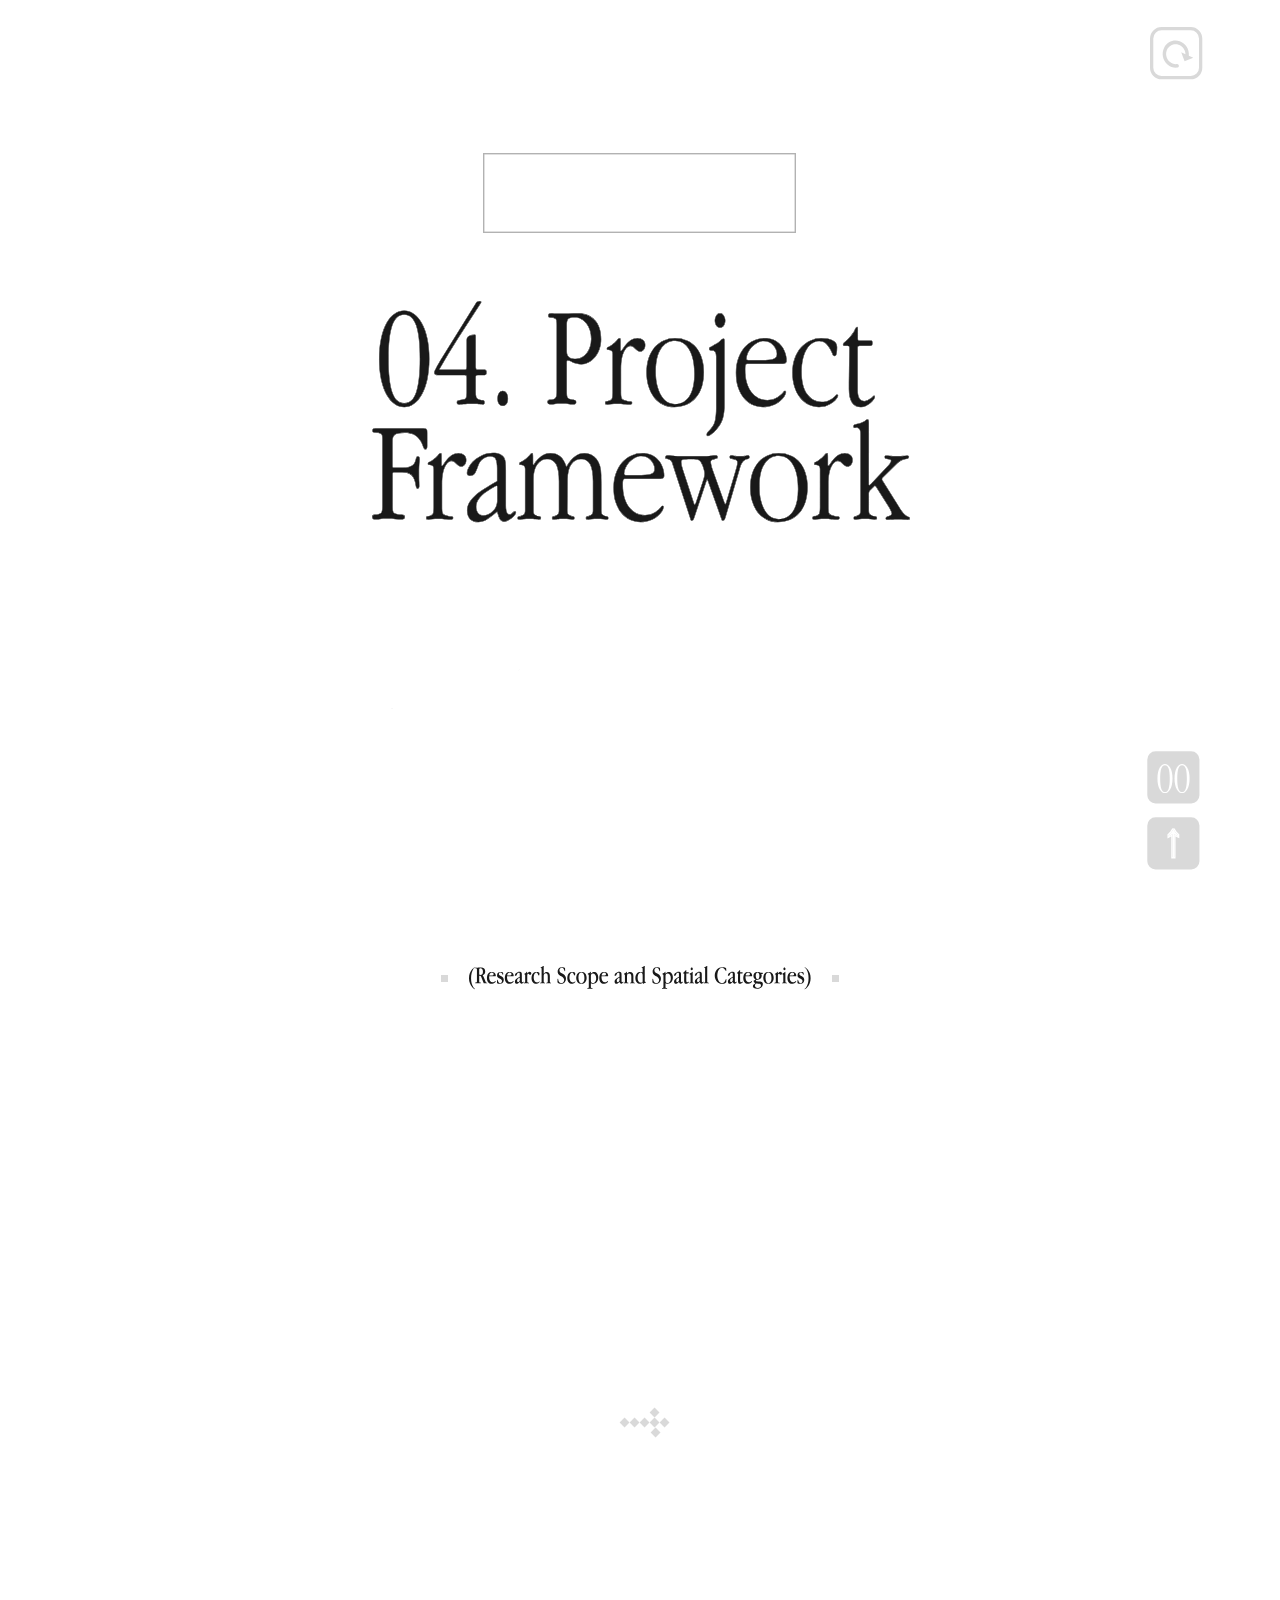
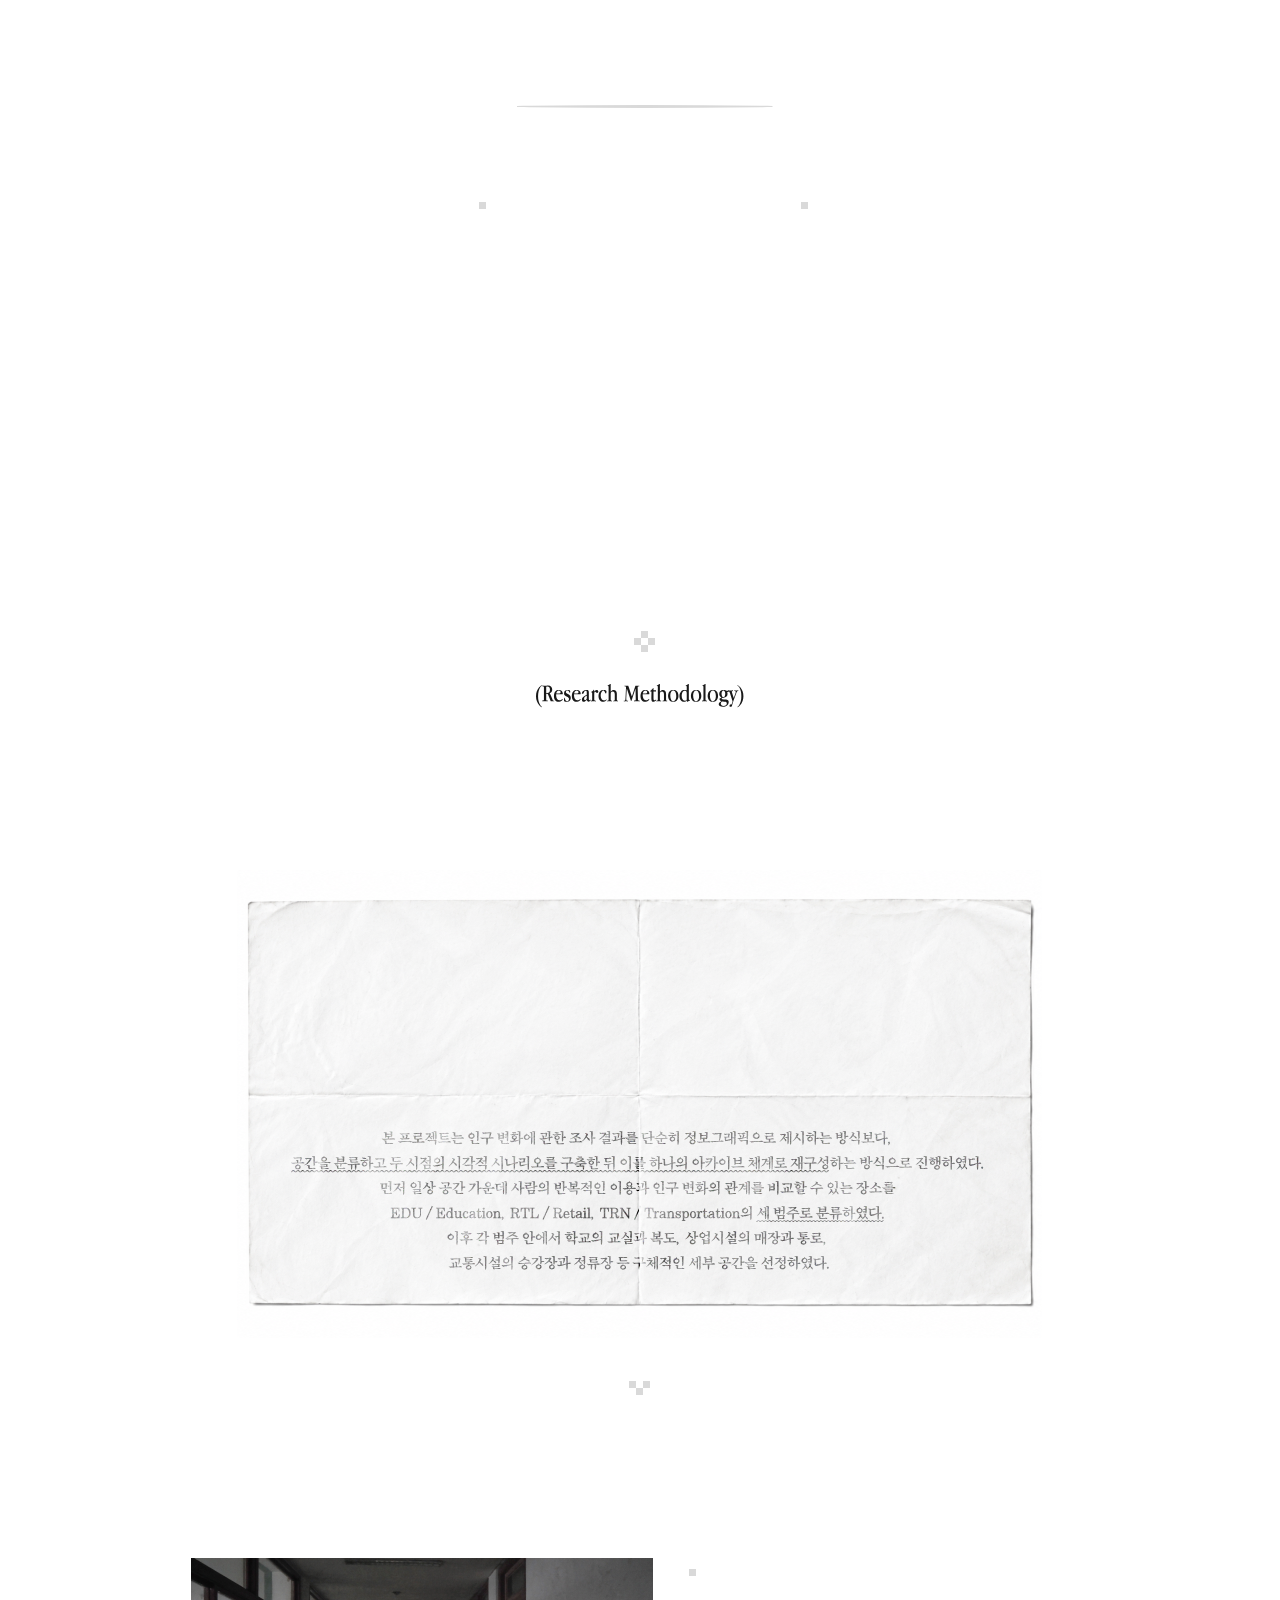
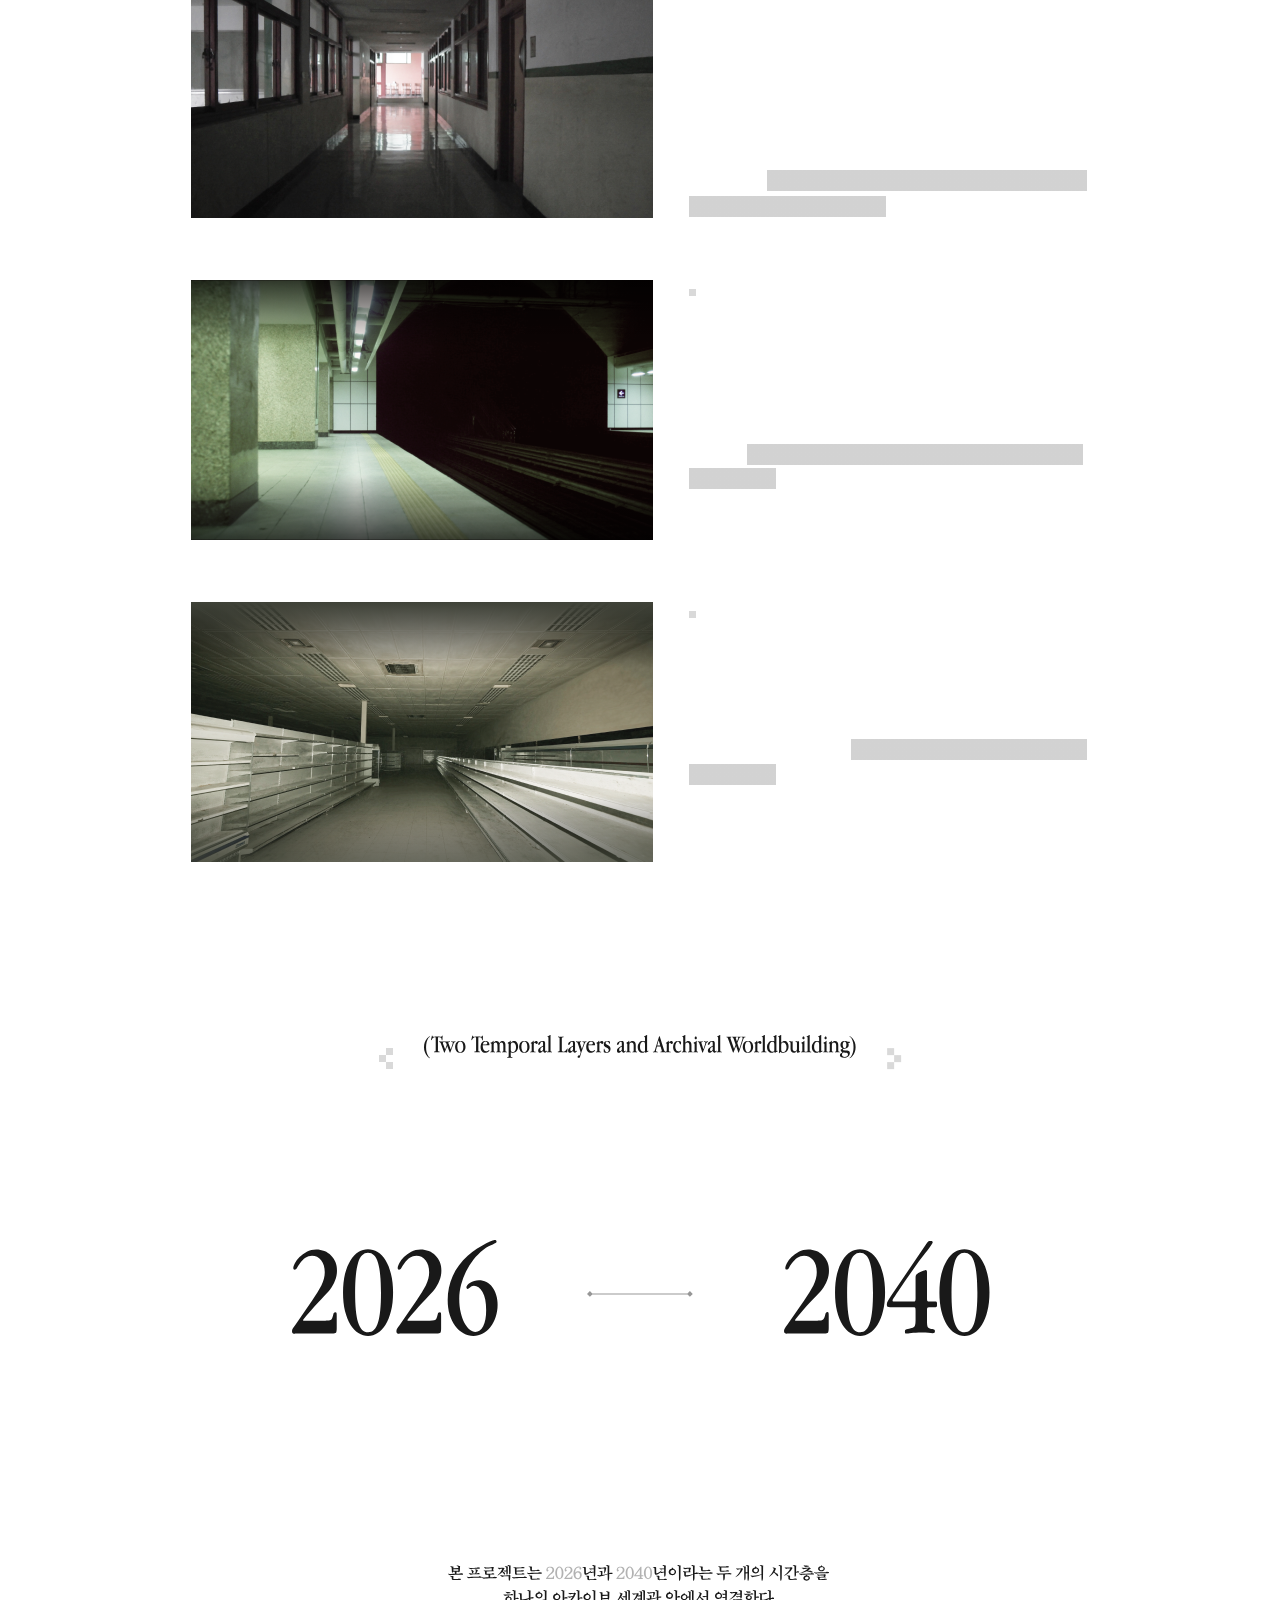
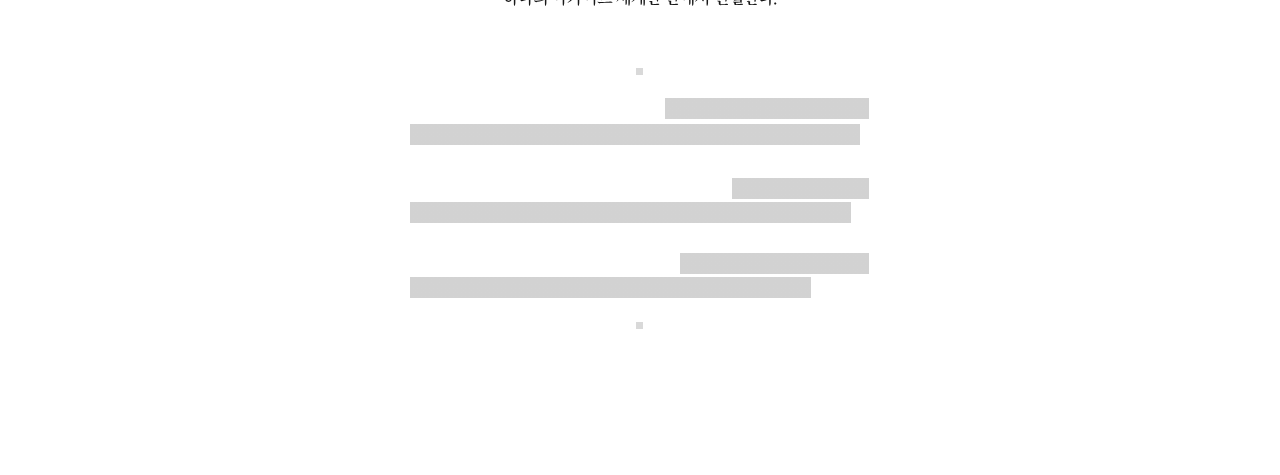
<file: section04.html>
<!doctype html>
<html lang="ko"><head><meta charset="utf-8"><meta name="viewport" content="width=device-width,initial-scale=1,viewport-fit=cover"><meta name="theme-color" content="#ffffff"><title>04. Project Framework — Kenopsia Archive</title>
<link rel="preload" href="fonts/apple-garamond-light.woff" as="font" type="font/woff" crossorigin><link rel="preload" href="fonts/bookk-myungjo-bold.woff?v=section05" as="font" type="font/woff" crossorigin>
<link rel="stylesheet" href="styles.css?v=20261015-unified-buttons"><link rel="stylesheet" href="section00.css?v=20261015-unified-buttons"><link rel="stylesheet" href="section04.css?v=20261015-unified-buttons"><link rel="stylesheet" href="section04-positions.css?v=20261018-highlight-fix"><script src="app.js?v=20261014-section04" defer></script><link rel="stylesheet" href="navigation-figma-v4.css?v=20261015-1821"></head>
<body data-page="section04" data-content-height="5275" data-scroll-top="26"><h1 class="sr-only">04. Project Framework — 프로젝트 기획 구조</h1><div class="page-shell"><div data-node-id="142:10353" data-name="05_SECTION_04" class="section-screen" style="position:relative;width:1180px;height:5275px;background:#fff;overflow:hidden"><div data-node-id="142:12719" style="position:absolute;left:187px;top:2470px;width:805px;height:468px;opacity:1;overflow:visible"><img src="assets/section04/archive-paper.png" width="805" height="468" alt="" style="position:absolute;left:0px;top:0px;display:block;max-width:none;pointer-events:none"></div><div data-node-id="142:12722" class="section04-text-layer" style="position:absolute;left:450px;top:157.900390625px;width:280px;height:70px;opacity:1;overflow:visible"><span class="sr-only">프로젝트 기획 구조</span><svg width="280" height="35" viewBox="0 0 280 35" fill="none" style="position:absolute;left:0.2855224609375px;top:18.349990844726562px;display:block;overflow:visible" aria-hidden="true">
<text fill="#B2B2B2" style="white-space: pre" xml:space="preserve" font-family="BookkMyungjo" font-size="35" font-weight="bold" letter-spacing="-0.02em"><tspan x="-0.28006" y="27.15">프로젝트 기획 구조</tspan></text>
</svg></div><div data-node-id="142:12723" class="section04-text-layer" style="position:absolute;left:237px;top:4414px;width:214px;height:150px;opacity:1;overflow:visible"><img src="assets/section04/year-2026.svg" width="206" height="96" alt="" style="position:absolute;left:4.550048828125px;top:25.52978515625px;display:block;max-width:none;pointer-events:none"></div><div data-node-id="142:12724" class="section04-text-layer" style="position:absolute;left:729px;top:4414px;width:214px;height:150px;opacity:1;overflow:visible"><img src="assets/section04/year-2040.svg" width="206" height="95" alt="" style="position:absolute;left:4.54998779296875px;top:26.56982421875px;display:block;max-width:none;pointer-events:none"></div><div data-node-id="142:12725" class="section04-text-layer" style="position:absolute;left:319px;top:298px;width:541px;height:230px;opacity:1;overflow:visible"><img src="assets/section04/main-title.svg" width="538" height="222" alt="" style="position:absolute;left:2.8843994140625px;top:2.781158447265625px;display:block;max-width:none;pointer-events:none"></div><div data-node-id="142:12726" class="section04-text-layer" style="position:absolute;left:391px;top:597px;width:398px;height:34px;opacity:1;overflow:visible"><span class="sr-only">(Research Scope and Spatial Categories)</span><svg width="394" height="28" viewBox="0 0 394 28" fill="none" style="position:absolute;left:2.0076904296875px;top:6.11767578125px;display:block;overflow:visible" aria-hidden="true">
<text fill="#191919" stroke="#191919" style="white-space: pre" stroke-width="0.122304" xml:space="preserve" font-family="AppleGaramondLight" font-size="30" letter-spacing="-0.01em"><tspan x="-2.00769" y="20.9623">(Research Scope and Spatial Categories)</tspan></text>
</svg></div><div data-node-id="142:12727" class="section04-text-layer" style="position:absolute;left:467px;top:635.900390625px;width:246px;height:34px;opacity:1;overflow:visible"><span class="sr-only">(Research Methodology)</span><svg width="242" height="28" viewBox="0 0 242 28" fill="none" style="position:absolute;left:2.0076904296875px;top:6.11767578125px;display:block;overflow:visible" aria-hidden="true">
<text fill="#191919" stroke="#191919" style="white-space: pre" stroke-width="0.122304" xml:space="preserve" font-family="AppleGaramondLight" font-size="30" letter-spacing="-0.01em"><tspan x="-2.00769" y="20.9623">(Research Methodology)</tspan></text>
</svg></div><div data-node-id="142:12728" class="section04-text-layer" style="position:absolute;left:340px;top:674.900390625px;width:500px;height:34px;opacity:1;overflow:visible"><span class="sr-only">(Two Temporal Layers and Archival Worldbuilding)</span><svg width="496" height="28" viewBox="0 0 496 28" fill="none" style="position:absolute;left:2.0076904296875px;top:6.11767578125px;display:block;overflow:visible" aria-hidden="true">
<text fill="#191919" stroke="#191919" style="white-space: pre" stroke-width="0.122304" xml:space="preserve" font-family="AppleGaramondLight" font-size="30" letter-spacing="-0.01em"><tspan x="-2.00769" y="20.9623">(Two Temporal Layers and Archival Worldbuilding)</tspan></text>
</svg></div><div data-node-id="142:12729" style="position:absolute;left:433px;top:153.00000315424904px;width:313.0000069938195px;height:79.99999684575096px;opacity:1;overflow:visible"><img src="assets/section04/title-border.svg" width="313" height="80" alt="" style="position:absolute;left:0px;top:-3.154249043291202e-06px;display:block;max-width:none;pointer-events:none"></div><div data-node-id="142:12730" class="section04-text-layer" style="position:absolute;left:553px;top:2308px;width:73px;height:30px;opacity:1;overflow:visible"><span class="sr-only">연구 방법</span><svg width="69" height="18" viewBox="0 0 69 18" fill="none" style="position:absolute;left:1.995361328125px;top:5.780029296875px;display:block;overflow:visible" aria-hidden="true">
<text fill="#191919" style="white-space: pre" xml:space="preserve" font-family="BookkMyungjo" font-size="18" font-weight="bold" letter-spacing="-0.02em"><tspan x="-1.58395" y="14.62">연구 방법</tspan></text>
</svg></div><div data-node-id="142:12731" class="section04-text-layer" style="position:absolute;left:484px;top:2278px;width:212px;height:29px;opacity:1;overflow:visible"><img src="assets/section04/method-heading.svg" width="208" height="24" alt="" style="position:absolute;left:1.8499755859375px;top:5.64990234375px;display:block;max-width:none;pointer-events:none"></div><div data-node-id="142:12732" class="section04-text-layer" style="position:absolute;left:515px;top:2534px;width:150px;height:34px;opacity:1;overflow:visible"><span class="sr-only">Archive System</span><svg width="150" height="28" viewBox="0 0 150 28" fill="none" style="position:absolute;left:-2.0999755859375px;top:5.969970703125px;display:block;overflow:visible" aria-hidden="true">
<text fill="#191919" style="white-space: pre;mix-blend-mode:normal" xml:space="preserve" font-family="AppleGaramondLight" font-size="30" font-style="italic" letter-spacing="-0.01em"><tspan x="2.09998" y="21.11">Archive System</tspan></text>
</svg></div><div data-node-id="142:12734" style="position:absolute;left:591px;top:2231px;width:7.1280717849731445px;height:7.1280717849731445px;opacity:1;overflow:visible"><span aria-hidden="true" style="position:absolute;left:0.0px;top:0.0px;width:7.1280717849731445px;height:7.1280717849731445px;background:linear-gradient(rgba(217.0000022649765,217.0000022649765,217.0000022649765,1),rgba(217.0000022649765,217.0000022649765,217.0000022649765,1));transform:rotate(0deg);transform-origin:center"></span></div><div data-node-id="142:12735" style="position:absolute;left:584px;top:2238px;width:7.1280717849731445px;height:7.1280717849731445px;opacity:1;overflow:visible"><span aria-hidden="true" style="position:absolute;left:0.0px;top:0.0px;width:7.1280717849731445px;height:7.1280717849731445px;background:linear-gradient(rgba(217.0000022649765,217.0000022649765,217.0000022649765,1),rgba(217.0000022649765,217.0000022649765,217.0000022649765,1));transform:rotate(0deg);transform-origin:center"></span></div><div data-node-id="142:12736" style="position:absolute;left:591px;top:2245px;width:7.1280717849731445px;height:7.1280717849731445px;opacity:1;overflow:visible"><span aria-hidden="true" style="position:absolute;left:0.0px;top:0.0px;width:7.1280717849731445px;height:7.1280717849731445px;background:linear-gradient(rgba(217.0000022649765,217.0000022649765,217.0000022649765,1),rgba(217.0000022649765,217.0000022649765,217.0000022649765,1));transform:rotate(0deg);transform-origin:center"></span></div><div data-node-id="142:12737" style="position:absolute;left:598px;top:2238px;width:7.1280717849731445px;height:7.1280717849731445px;opacity:1;overflow:visible"><span aria-hidden="true" style="position:absolute;left:0.0px;top:0.0px;width:7.1280717849731445px;height:7.1280717849731445px;background:linear-gradient(rgba(217.0000022649765,217.0000022649765,217.0000022649765,1),rgba(217.0000022649765,217.0000022649765,217.0000022649765,1));transform:rotate(0deg);transform-origin:center"></span></div><div data-node-id="142:12738" style="position:absolute;left:639px;top:3169px;width:7.1280717849731445px;height:7.1280717849731445px;opacity:1;overflow:visible"><span aria-hidden="true" style="position:absolute;left:0.0px;top:0.0px;width:7.1280717849731445px;height:7.1280717849731445px;background:linear-gradient(rgba(217.0000022649765,217.0000022649765,217.0000022649765,1),rgba(217.0000022649765,217.0000022649765,217.0000022649765,1));transform:rotate(0deg);transform-origin:center"></span></div><div data-node-id="142:12739" style="position:absolute;left:639px;top:3489px;width:7.1280717849731445px;height:7.1280717849731445px;opacity:1;overflow:visible"><span aria-hidden="true" style="position:absolute;left:0.0px;top:0.0px;width:7.1280717849731445px;height:7.1280717849731445px;background:linear-gradient(rgba(217.0000022649765,217.0000022649765,217.0000022649765,1),rgba(217.0000022649765,217.0000022649765,217.0000022649765,1));transform:rotate(0deg);transform-origin:center"></span></div><div data-node-id="142:12740" style="position:absolute;left:639px;top:3811px;width:7.1280717849731445px;height:7.1280717849731445px;opacity:1;overflow:visible"><span aria-hidden="true" style="position:absolute;left:0.0px;top:0.0px;width:7.1280717849731445px;height:7.1280717849731445px;background:linear-gradient(rgba(217.0000022649765,217.0000022649765,217.0000022649765,1),rgba(217.0000022649765,217.0000022649765,217.0000022649765,1));transform:rotate(0deg);transform-origin:center"></span></div><div data-node-id="142:12742" style="position:absolute;left:579px;top:2981px;width:7.1280717849731445px;height:7.1280717849731445px;opacity:1;overflow:visible"><span aria-hidden="true" style="position:absolute;left:0.0px;top:0.0px;width:7.1280717849731445px;height:7.1280717849731445px;background:linear-gradient(rgba(217.0000022649765,217.0000022649765,217.0000022649765,1),rgba(217.0000022649765,217.0000022649765,217.0000022649765,1));transform:rotate(0deg);transform-origin:center"></span></div><div data-node-id="142:12743" style="position:absolute;left:586px;top:2988px;width:7.1280717849731445px;height:7.1280717849731445px;opacity:1;overflow:visible"><span aria-hidden="true" style="position:absolute;left:0.0px;top:0.0px;width:7.1280717849731445px;height:7.1280717849731445px;background:linear-gradient(rgba(217.0000022649765,217.0000022649765,217.0000022649765,1),rgba(217.0000022649765,217.0000022649765,217.0000022649765,1));transform:rotate(0deg);transform-origin:center"></span></div><div data-node-id="142:12744" style="position:absolute;left:593px;top:2981px;width:7.1280717849731445px;height:7.1280717849731445px;opacity:1;overflow:visible"><span aria-hidden="true" style="position:absolute;left:0.0px;top:0.0px;width:7.1280717849731445px;height:7.1280717849731445px;background:linear-gradient(rgba(217.0000022649765,217.0000022649765,217.0000022649765,1),rgba(217.0000022649765,217.0000022649765,217.0000022649765,1));transform:rotate(0deg);transform-origin:center"></span></div><div data-node-id="142:12745" class="section04-text-layer" style="position:absolute;left:512px;top:989px;width:166px;height:30px;opacity:1;overflow:visible"><span class="sr-only">연구 범위와 공간 분류</span><svg width="164" height="19" viewBox="0 0 164 19" fill="none" style="position:absolute;left:2.05712890625px;top:5.780029296875px;display:block;overflow:visible" aria-hidden="true">
<text fill="#191919" style="white-space: pre" xml:space="preserve" font-family="BookkMyungjo" font-size="18" font-weight="bold" letter-spacing="-0.02em"><tspan x="-1.58396" y="14.62">연구 범위와 공간 분류</tspan></text>
</svg></div><div data-node-id="142:12746" class="section04-text-layer" style="position:absolute;left:417px;top:960px;width:346px;height:29px;opacity:1;overflow:visible"><img src="assets/section04/scope-heading.svg" width="342" height="24" alt="" style="position:absolute;left:1.8499755859375px;top:5.6500244140625px;display:block;max-width:none;pointer-events:none"></div><div data-node-id="142:12747" style="position:absolute;left:391px;top:975px;width:7.1280717849731445px;height:7.1280717849731445px;opacity:1;overflow:visible"><span aria-hidden="true" style="position:absolute;left:0.0px;top:0.0px;width:7.1280717849731445px;height:7.1280717849731445px;background:linear-gradient(rgba(217.0000022649765,217.0000022649765,217.0000022649765,1),rgba(217.0000022649765,217.0000022649765,217.0000022649765,1));transform:rotate(0deg);transform-origin:center"></span></div><div data-node-id="142:12748" style="position:absolute;left:429px;top:1802px;width:7.1280717849731445px;height:7.1280717849731445px;opacity:1;overflow:visible"><span aria-hidden="true" style="position:absolute;left:0.0px;top:0.0px;width:7.1280717849731445px;height:7.1280717849731445px;background:linear-gradient(rgba(217.0000022649765,217.0000022649765,217.0000022649765,1),rgba(217.0000022649765,217.0000022649765,217.0000022649765,1));transform:rotate(0deg);transform-origin:center"></span></div><div data-node-id="142:12749" style="position:absolute;left:751px;top:1802px;width:7.1280717849731445px;height:7.1280717849731445px;opacity:1;overflow:visible"><span aria-hidden="true" style="position:absolute;left:0.0px;top:0.0px;width:7.1280717849731445px;height:7.1280717849731445px;background:linear-gradient(rgba(217.0000022649765,217.0000022649765,217.0000022649765,1),rgba(217.0000022649765,217.0000022649765,217.0000022649765,1));transform:rotate(0deg);transform-origin:center"></span></div><div data-node-id="142:12751" style="position:absolute;left:600.0223142606346px;top:1418.021484375px;width:10.08061561935574px;height:10.08061561935574px;opacity:1;overflow:visible"><span aria-hidden="true" style="position:absolute;left:1.4762719171912977px;top:1.4762719171912977px;width:7.1280717849731445px;height:7.1280717849731445px;background:linear-gradient(rgba(217.0000022649765,217.0000022649765,217.0000022649765,1),rgba(217.0000022649765,217.0000022649765,217.0000022649765,1));transform:rotate(45deg);transform-origin:center"></span></div><div data-node-id="142:12752" style="position:absolute;left:600.0994626981346px;top:1427.501953125px;width:10.08061561935574px;height:10.08061561935574px;opacity:1;overflow:visible"><span aria-hidden="true" style="position:absolute;left:1.4762719171912977px;top:1.4762719171912977px;width:7.1280717849731445px;height:7.1280717849731445px;background:linear-gradient(rgba(217.0000022649765,217.0000022649765,217.0000022649765,1),rgba(217.0000022649765,217.0000022649765,217.0000022649765,1));transform:rotate(45deg);transform-origin:center"></span></div><div data-node-id="142:12753" style="position:absolute;left:589.9999753934471px;top:1417.99609375px;width:10.08061561935574px;height:10.08061561935574px;opacity:1;overflow:visible"><span aria-hidden="true" style="position:absolute;left:1.4762719171912977px;top:1.4762719171912977px;width:7.1280717849731445px;height:7.1280717849731445px;background:linear-gradient(rgba(217.0000022649765,217.0000022649765,217.0000022649765,1),rgba(217.0000022649765,217.0000022649765,217.0000022649765,1));transform:rotate(45deg);transform-origin:center"></span></div><div data-node-id="142:12754" style="position:absolute;left:579.9999753934471px;top:1417.99609375px;width:10.08061561935574px;height:10.08061561935574px;opacity:1;overflow:visible"><span aria-hidden="true" style="position:absolute;left:1.4762719171912977px;top:1.4762719171912977px;width:7.1280717849731445px;height:7.1280717849731445px;background:linear-gradient(rgba(217.0000022649765,217.0000022649765,217.0000022649765,1),rgba(217.0000022649765,217.0000022649765,217.0000022649765,1));transform:rotate(45deg);transform-origin:center"></span></div><div data-node-id="142:12755" style="position:absolute;left:569.9999753934471px;top:1417.99609375px;width:10.08061561935574px;height:10.08061561935574px;opacity:1;overflow:visible"><span aria-hidden="true" style="position:absolute;left:1.4762719171912977px;top:1.4762719171912977px;width:7.1280717849731445px;height:7.1280717849731445px;background:linear-gradient(rgba(217.0000022649765,217.0000022649765,217.0000022649765,1),rgba(217.0000022649765,217.0000022649765,217.0000022649765,1));transform:rotate(45deg);transform-origin:center"></span></div><div data-node-id="142:12756" style="position:absolute;left:609.9998533231346px;top:1417.498046875px;width:10.08061561935574px;height:10.08061561935574px;opacity:1;overflow:visible"><span aria-hidden="true" style="position:absolute;left:1.4762719171912977px;top:1.4762719171912977px;width:7.1280717849731445px;height:7.1280717849731445px;background:linear-gradient(rgba(217.0000022649765,217.0000022649765,217.0000022649765,1),rgba(217.0000022649765,217.0000022649765,217.0000022649765,1));transform:rotate(45deg);transform-origin:center"></span></div><div data-node-id="142:12757" style="position:absolute;left:599.9998533231346px;top:1408px;width:10.08061561935574px;height:10.08061561935574px;opacity:1;overflow:visible"><span aria-hidden="true" style="position:absolute;left:1.4762719171912977px;top:1.4762719171912977px;width:7.1280717849731445px;height:7.1280717849731445px;background:linear-gradient(rgba(217.0000022649765,217.0000022649765,217.0000022649765,1),rgba(217.0000022649765,217.0000022649765,217.0000022649765,1));transform:rotate(45deg);transform-origin:center"></span></div><div data-node-id="142:12758" style="position:absolute;left:782px;top:975px;width:7.1280717849731445px;height:7.1280717849731445px;opacity:1;overflow:visible"><span aria-hidden="true" style="position:absolute;left:0.0px;top:0.0px;width:7.1280717849731445px;height:7.1280717849731445px;background:linear-gradient(rgba(217.0000022649765,217.0000022649765,217.0000022649765,1),rgba(217.0000022649765,217.0000022649765,217.0000022649765,1));transform:rotate(0deg);transform-origin:center"></span></div><div data-node-id="142:12759" class="section04-text-layer" style="position:absolute;left:383px;top:1117px;width:414px;height:75px;opacity:1;overflow:visible"><span class="sr-only">본 프로젝트는 대한민국의 모든 도시공간을 연구 대상으로 삼지 않는다.&#32;
인구 변화와 인간의 일상적 공간 이용 사이의 관계를&#32;
비교하기 위해 다음과 같은 기준을 설정하였다.</span><svg width="410" height="64" viewBox="0 0 410 64" fill="none" style="position:absolute;left:0.1829833984375px;top:5.93994140625px;display:block;overflow:visible" aria-hidden="true">
<text fill="#191919" style="white-space: pre" xml:space="preserve" font-family="BookkMyungjo" font-size="14" font-weight="bold" letter-spacing="-0.02em"><tspan x="-0.112" y="10.7601">본 프로젝트는 대한민국의 모든 도시공간을 연구 대상으로 삼지 않는다.&#32;
</tspan><tspan x="55.6228" y="35.7601">인구 변화와 인간의 일상적 공간 이용 사이의 관계를&#32;
</tspan><tspan x="72.1253" y="60.7601">비교하기 위해 다음과 같은 기준을 설정하였다.</tspan></text>
</svg></div><div data-node-id="142:12760" class="section04-text-layer" style="position:absolute;left:420px;top:1875px;width:340px;height:50px;opacity:1;overflow:visible"><span class="sr-only">위 세 범주는 결국 각각 연령구조와 공간, 소비·체류수요와&#32;
공간, 이동수요와 공간을 비교하기 위해 선택된다.</span><svg width="336" height="40" viewBox="0 0 336 40" fill="none" style="position:absolute;left:0.6580810546875px;top:5.93994140625px;display:block;overflow:visible" aria-hidden="true">
<text fill="#191919" style="white-space: pre" xml:space="preserve" font-family="BookkMyungjo" font-size="14" font-weight="bold" letter-spacing="-0.02em"><tspan x="-0.391953" y="10.7601">위 세 범주는 결국 각각 연령구조와 공간, 소비·체류수요와&#32;
</tspan><tspan x="25.312" y="35.7601">공간, 이동수요와 공간을 비교하기 위해 선택된다.</tspan></text>
</svg></div><div data-node-id="142:12761" class="section04-text-layer" style="position:absolute;left:241px;top:2725px;width:697px;height:150px;opacity:1;overflow:visible"><img src="assets/section04/archive-method-body.svg" width="693" height="140" alt="" style="position:absolute;left:0.31640625px;top:5.93994140625px;display:block;max-width:none;pointer-events:none"></div><div data-node-id="142:12762" class="section04-text-layer" style="position:absolute;left:639px;top:3318px;width:394px;height:100px;opacity:1;overflow:visible"><span class="sr-only">연구대상을 기능에 따라 EDU · RTL · TRN으로 분류하고, 각 범주 안에서 일상적으로 사람이 머물고 이동하는 세부 장소를 선정하였다. 이를 통해 서로 다른 성격의 공간을 동일한 기준 안에서 비교할 수 있는 아카이브 구조를 구축하였다.</span><svg width="395" height="89" viewBox="0 0 395 89" fill="none" style="position:absolute;left:0.0419921875px;top:5.93994140625px;display:block;overflow:visible" aria-hidden="true">
<text fill="#191919" style="white-space: pre" xml:space="preserve" font-family="BookkMyungjo" font-size="14" font-weight="bold" letter-spacing="-0.02em"><tspan x="-0.0419922" y="10.7601">연구대상을 </tspan><tspan x="69.2746" y="10.7601">기능에 </tspan><tspan x="112.272" y="10.7601">따라 </tspan><tspan x="142.111" y="10.7601">EDU </tspan><tspan x="177.767" y="10.7601">· </tspan><tspan x="186.529" y="10.7601">RTL </tspan><tspan x="219.465" y="10.7601">· </tspan><tspan x="228.227" y="10.7601">TRN으로 </tspan><tspan x="289.286" y="10.7601">분류하고, </tspan><tspan x="350.96" y="10.7601">각 </tspan><tspan x="367.639" y="10.7601">범주 </tspan><tspan x="-0.0419922" y="35.7601">안에서 </tspan><tspan x="44.9242" y="35.7601">일상적으로 </tspan><tspan x="116.209" y="35.7601">사람이 </tspan><tspan x="161.175" y="35.7601">머물고 </tspan><tspan x="206.142" y="35.7601">이동하는 </tspan><tspan x="264.267" y="35.7601">세부 </tspan><tspan x="296.074" y="35.7601">장소를 </tspan><tspan x="341.04" y="35.7601">선정하였</tspan><tspan x="-0.0419922" y="60.7601">다. </tspan><tspan x="19.3387" y="60.7601">이를 </tspan><tspan x="48.905" y="60.7601">통해 </tspan><tspan x="78.4712" y="60.7601">서로 </tspan><tspan x="108.037" y="60.7601">다른 </tspan><tspan x="137.604" y="60.7601">성격의 </tspan><tspan x="180.329" y="60.7601">공간을 </tspan><tspan x="223.055" y="60.7601">동일한 </tspan><tspan x="265.781" y="60.7601">기준 </tspan><tspan x="295.347" y="60.7601">안에서 </tspan><tspan x="338.073" y="60.7601">비교할 </tspan><tspan x="380.799" y="60.7601">수 </tspan><tspan x="-0.0419922" y="85.7601">있는 </tspan><tspan x="29.4969" y="85.7601">아카이브 </tspan><tspan x="85.3547" y="85.7601">구조를 </tspan><tspan x="128.053" y="85.7601">구축하였다.</tspan></text>
</svg></div><div data-node-id="142:12763" class="section04-text-layer" style="position:absolute;left:639px;top:3641px;width:394px;height:100px;opacity:1;overflow:visible"><span class="sr-only">각 공간에 2026년 현재와 2040년 가상 미래라는 두 개의 시간 조건을 부여하였다. 2026년은 사람들이 공간을 일상적으로 사용하고 있는 상태를 기준으로 설정하고, 2040년은 기존의 공간적 구조는 남아 있으나 사람의 존재와 이용밀도가 크게 낮아진 상태로 설정하였다.</span><svg width="395" height="89" viewBox="0 0 395 89" fill="none" style="position:absolute;left:0.112060546875px;top:5.93994140625px;display:block;overflow:visible" aria-hidden="true">
<text fill="#191919" style="white-space: pre" xml:space="preserve" font-family="BookkMyungjo" font-size="14" font-weight="bold" letter-spacing="-0.02em"><tspan x="-0.112061" y="10.7601">각 </tspan><tspan x="17.0645" y="10.7601">공간에 </tspan><tspan x="60.5599" y="10.7601">2026년 </tspan><tspan x="109.757" y="10.7601">현재와 </tspan><tspan x="153.253" y="10.7601">2040년 </tspan><tspan x="202.45" y="10.7601">가상 </tspan><tspan x="232.786" y="10.7601">미래라는 </tspan><tspan x="289.441" y="10.7601">두 </tspan><tspan x="306.617" y="10.7601">개의 </tspan><tspan x="336.953" y="10.7601">시간 </tspan><tspan x="367.289" y="10.7601">조건</tspan><tspan x="-0.112061" y="35.7601">을 </tspan><tspan x="17.2958" y="35.7601">부여하였다. </tspan><tspan x="90.3155" y="35.7601">2026년은 </tspan><tspan x="152.903" y="35.7601">사람들이 </tspan><tspan x="209.79" y="35.7601">공간을 </tspan><tspan x="253.516" y="35.7601">일상적으로 </tspan><tspan x="323.562" y="35.7601">사용하고 </tspan><tspan x="380.448" y="35.7601">있</tspan><tspan x="-0.112061" y="60.7601">는 </tspan><tspan x="16.4819" y="60.7601">상태를 </tspan><tspan x="59.3948" y="60.7601">기준으로 </tspan><tspan x="115.467" y="60.7601">설정하고, </tspan><tspan x="177.056" y="60.7601">2040년은 </tspan><tspan x="238.83" y="60.7601">기존의 </tspan><tspan x="281.743" y="60.7601">공간적 </tspan><tspan x="324.656" y="60.7601">구조는 </tspan><tspan x="367.569" y="60.7601">남아 </tspan><tspan x="-0.112061" y="85.7601">있으나 </tspan><tspan x="42.5863" y="85.7601">사람의 </tspan><tspan x="85.2847" y="85.7601">존재와 </tspan><tspan x="127.983" y="85.7601">이용밀도가 </tspan><tspan x="197" y="85.7601">크게 </tspan><tspan x="226.539" y="85.7601">낮아진 </tspan><tspan x="269.238" y="85.7601">상태로 </tspan><tspan x="311.936" y="85.7601">설정하였다.</tspan></text>
</svg></div><div data-node-id="142:12764" class="section04-text-layer" style="position:absolute;left:639px;top:3937px;width:398px;height:125px;opacity:1;overflow:visible"><span class="sr-only">선정한 각각의 공간에 대해 생성형 AI를 활용하여 두 시점의 이미지를 제작하였다. 2026년 이미지는 사람이 공간을 사용하고 있는 현재적 상태를 시각적 기준선으로 구성하고, 2040년 이미지는 동일하거나 유사한 공간에서 인간의 활동이 제거되거나 감소한 Kenopsia적 상황으로 재구성하였다.</span><svg width="397" height="114" viewBox="0 0 397 114" fill="none" style="position:absolute;left:0px;top:5.93994140625px;display:block;overflow:visible" aria-hidden="true">
<text fill="#191919" style="white-space: pre" xml:space="preserve" font-family="BookkMyungjo" font-size="14" font-weight="bold" letter-spacing="-0.02em"><tspan x="0" y="10.7601">선정한 </tspan><tspan x="43.9351" y="10.7601">각각의 </tspan><tspan x="87.8702" y="10.7601">공간에 </tspan><tspan x="131.805" y="10.7601">대해 </tspan><tspan x="162.581" y="10.7601">생성형 </tspan><tspan x="206.516" y="10.7601">AI를 </tspan><tspan x="239.596" y="10.7601">활용하여 </tspan><tspan x="296.69" y="10.7601">두 </tspan><tspan x="314.307" y="10.7601">시점의 </tspan><tspan x="358.242" y="10.7601">이미지</tspan><tspan x="0" y="35.7601">를 </tspan><tspan x="17.3768" y="35.7601">제작하였다. </tspan><tspan x="90.3654" y="35.7601">2026년 </tspan><tspan x="139.763" y="35.7601">이미지는 </tspan><tspan x="196.618" y="35.7601">사람이 </tspan><tspan x="240.314" y="35.7601">공간을 </tspan><tspan x="284.01" y="35.7601">사용하고 </tspan><tspan x="340.865" y="35.7601">있는 </tspan><tspan x="371.401" y="35.7601">현재</tspan><tspan x="0" y="60.7601">적 </tspan><tspan x="17.616" y="60.7601">상태를 </tspan><tspan x="61.551" y="60.7601">시각적 </tspan><tspan x="105.486" y="60.7601">기준선으로 </tspan><tspan x="175.74" y="60.7601">구성하고, </tspan><tspan x="238.351" y="60.7601">2040년 </tspan><tspan x="287.988" y="60.7601">이미지는 </tspan><tspan x="345.082" y="60.7601">동일하거</tspan><tspan x="0" y="85.7601">나 </tspan><tspan x="18.282" y="85.7601">유사한 </tspan><tspan x="62.8829" y="85.7601">공간에서 </tspan><tspan x="120.643" y="85.7601">인간의 </tspan><tspan x="165.244" y="85.7601">활동이 </tspan><tspan x="209.845" y="85.7601">제거되거나 </tspan><tspan x="280.765" y="85.7601">감소한 </tspan><tspan x="325.366" y="85.7601">Kenopsia적 </tspan><tspan x="0" y="110.76">상황으로 </tspan><tspan x="55.8578" y="110.76">재구성하였다.</tspan></text>
</svg></div><div data-node-id="142:12765" class="section04-text-layer" style="position:absolute;left:397px;top:4761px;width:386px;height:50px;opacity:1;overflow:visible"><img src="assets/section04/two-temporal-layers.svg" width="382" height="41" alt="" style="position:absolute;left:0.618896484375px;top:4.35986328125px;display:block;max-width:none;pointer-events:none"></div><div data-node-id="142:12766" class="section04-text-layer" style="position:absolute;left:360px;top:4896px;width:459px;height:50px;opacity:1;overflow:visible"><span class="sr-only">2040년은 실제 미래에 대한 예측이 아니라, “공간은 남아 있는데 그것을 사용하던 사람들이 줄어든다면 어떻게 보일까?”라는 질문을 시각화한 사고실험이다.</span><svg width="459" height="39" viewBox="0 0 459 39" fill="none" style="position:absolute;left:0.4620361328125px;top:5.93994140625px;display:block;overflow:visible" aria-hidden="true">
<text fill="#191919" style="white-space: pre" xml:space="preserve" font-family="BookkMyungjo" font-size="14" font-weight="bold" letter-spacing="-0.02em"><tspan x="-0.462036" y="10.7601">2040년은 </tspan><tspan x="61.1299" y="10.7601">실제 </tspan><tspan x="90.7012" y="10.7601">미래에 </tspan><tspan x="133.432" y="10.7601">대한 </tspan><tspan x="163.003" y="10.7601">예측이 </tspan><tspan x="205.734" y="10.7601">아니라, </tspan><tspan x="253.982" y="10.7601">“공간은 </tspan><tspan x="303.747" y="10.7601">남아 </tspan><tspan x="333.318" y="10.7601">있는데 </tspan><tspan x="376.049" y="10.7601">그것을 </tspan><tspan x="418.78" y="10.7601">사용하</tspan><tspan x="-0.462036" y="35.7601">던 </tspan><tspan x="15.9174" y="35.7601">사람들이 </tspan><tspan x="71.7752" y="35.7601">줄어든다면 </tspan><tspan x="140.792" y="35.7601">어떻게 </tspan><tspan x="183.491" y="35.7601">보일까?”라는 </tspan><tspan x="268.587" y="35.7601">질문을 </tspan><tspan x="311.285" y="35.7601">시각화한 </tspan><tspan x="367.143" y="35.7601">사고실험이다.</tspan></text>
</svg></div><div data-node-id="142:12768" class="section04-text-layer" style="position:absolute;left:296px;top:4602px;width:97px;height:25px;opacity:1;overflow:visible"><span class="sr-only">(현재 기반 기록)</span><svg width="95" height="14" viewBox="0 0 95 14" fill="none" style="position:absolute;left:1.4000244140625px;top:5.93994140625px;display:block;overflow:visible" aria-hidden="true">
<text fill="#191919" style="white-space: pre" xml:space="preserve" font-family="BookkMyungjo" font-size="14" font-weight="bold" letter-spacing="-0.02em"><tspan x="-1.40002" y="10.7601">(현재 </tspan><tspan x="33.7925" y="10.7601">기반 </tspan><tspan x="63.3314" y="10.7601">기록)</tspan></text>
</svg></div><div data-node-id="142:12769" class="section04-text-layer" style="position:absolute;left:772px;top:4602px;width:137px;height:25px;opacity:1;overflow:visible"><span class="sr-only">(가상적 미래 시나리오)</span><svg width="134" height="14" viewBox="0 0 134 14" fill="none" style="position:absolute;left:1.4000244140625px;top:5.93994140625px;display:block;overflow:visible" aria-hidden="true">
<text fill="#191919" style="white-space: pre" xml:space="preserve" font-family="BookkMyungjo" font-size="14" font-weight="bold" letter-spacing="-0.02em"><tspan x="-1.40002" y="10.7601">(가상적 </tspan><tspan x="46.9519" y="10.7601">미래 </tspan><tspan x="76.4908" y="10.7601">시나리오)</tspan></text>
</svg></div><div data-node-id="142:12770" class="section04-text-layer" style="position:absolute;left:245px;top:1320px;width:108px;height:27px;opacity:1;overflow:visible"><span class="sr-only">: 인간 활동 의존성</span><svg width="104" height="14" viewBox="0 0 104 14" fill="none" style="position:absolute;left:1.7919921875px;top:6.93994140625px;display:block;overflow:visible" aria-hidden="true">
<text fill="#191919" style="white-space: pre" xml:space="preserve" font-family="BookkMyungjo" font-size="14" font-weight="bold" letter-spacing="-0.02em"><tspan x="-1.79199" y="10.7601">: </tspan><tspan x="6.58941" y="10.7601">인간 </tspan><tspan x="36.1283" y="10.7601">활동 </tspan><tspan x="65.6672" y="10.7601">의존성</tspan></text>
</svg></div><div data-node-id="142:12771" class="section04-text-layer" style="position:absolute;left:245px;top:1474px;width:131px;height:27px;opacity:1;overflow:visible"><span class="sr-only">: 인구구조와의 관련성</span><svg width="127" height="14" viewBox="0 0 127 14" fill="none" style="position:absolute;left:1.7919921875px;top:6.93994140625px;display:block;overflow:visible" aria-hidden="true">
<text fill="#191919" style="white-space: pre" xml:space="preserve" font-family="BookkMyungjo" font-size="14" font-weight="bold" letter-spacing="-0.02em"><tspan x="-1.79199" y="10.7601">: </tspan><tspan x="6.58941" y="10.7601">인구구조와의 </tspan><tspan x="88.7661" y="10.7601">관련성</tspan></text>
</svg></div><div data-node-id="142:12772" class="section04-text-layer" style="position:absolute;left:245px;top:1397px;width:78px;height:27px;opacity:1;overflow:visible"><span class="sr-only">: 집단적 이용</span><svg width="76" height="14" viewBox="0 0 76 14" fill="none" style="position:absolute;left:1.7919921875px;top:6.93994140625px;display:block;overflow:visible" aria-hidden="true">
<text fill="#191919" style="white-space: pre" xml:space="preserve" font-family="BookkMyungjo" font-size="14" font-weight="bold" letter-spacing="-0.02em"><tspan x="-1.79199" y="10.7601">: </tspan><tspan x="6.58941" y="10.7601">집단적 </tspan><tspan x="49.2878" y="10.7601">이용</tspan></text>
</svg></div><div data-node-id="142:12773" class="section04-text-layer" style="position:absolute;left:245px;top:1551px;width:49px;height:27px;opacity:1;overflow:visible"><span class="sr-only">: 일상성</span><svg width="45" height="14" viewBox="0 0 45 14" fill="none" style="position:absolute;left:1.7919921875px;top:6.93994140625px;display:block;overflow:visible" aria-hidden="true">
<text fill="#191919" style="white-space: pre" xml:space="preserve" font-family="BookkMyungjo" font-size="14" font-weight="bold" letter-spacing="-0.02em"><tspan x="-1.79199" y="10.7601">: </tspan><tspan x="6.58941" y="10.7601">일상성</tspan></text>
</svg></div><div data-node-id="142:12774" class="section04-text-layer" style="position:absolute;left:245px;top:1290px;width:198px;height:30px;opacity:1;overflow:visible"><span class="sr-only">Human Dependency</span><svg width="198" height="28" viewBox="0 0 198 28" fill="none" style="position:absolute;left:0.7215576171875px;top:4.239990234375px;display:block;overflow:visible" aria-hidden="true">
<text fill="#191919" style="white-space: pre" xml:space="preserve" font-family="AppleGaramondLight" font-size="30" letter-spacing="-0.03em"><tspan x="-0.660034" y="20.84">Human Dependency</tspan></text>
</svg></div><div data-node-id="142:12776" class="section04-text-layer" style="position:absolute;left:813px;top:1360px;width:68px;height:27px;opacity:1;overflow:visible"><span class="sr-only">(교육 공간)</span><svg width="65" height="14" viewBox="0 0 65 14" fill="none" style="position:absolute;left:1.4000244140625px;top:6.93994140625px;display:block;overflow:visible" aria-hidden="true">
<text fill="#191919" style="white-space: pre" xml:space="preserve" font-family="BookkMyungjo" font-size="14" font-weight="bold" letter-spacing="-0.02em"><tspan x="-1.40002" y="10.7601">(교육 </tspan><tspan x="33.7925" y="10.7601">공간)</tspan></text>
</svg></div><div data-node-id="142:12777" class="section04-text-layer" style="position:absolute;left:817px;top:1322px;width:61px;height:40px;opacity:1;overflow:visible"><span class="sr-only">EDU</span><svg width="60" height="27" viewBox="0 0 60 27" fill="none" style="position:absolute;left:1.01751708984375px;top:7.3599853515625px;display:block;overflow:visible" aria-hidden="true">
<text fill="#191919" style="white-space: pre" xml:space="preserve" font-family="AppleGaramondLight" font-size="40" letter-spacing="-0.03em"><tspan x="-0.880016" y="26.08">EDU</tspan></text>
</svg></div><div data-node-id="142:12778" class="section04-text-layer" style="position:absolute;left:215.5px;top:1768px;width:110px;height:72px;opacity:1;overflow:visible"><span class="sr-only">EDU</span><svg width="107" height="48" viewBox="0 0 107 48" fill="none" style="position:absolute;left:1.9315185546875px;top:13.8480224609375px;display:block;overflow:visible" aria-hidden="true">
<text fill="#191919" style="white-space: pre" xml:space="preserve" font-family="AppleGaramondLight" font-size="72" letter-spacing="-0.03em"><tspan x="-1.58402" y="46.344">EDU</tspan></text>
</svg></div><div data-node-id="142:12779" class="section04-text-layer" style="position:absolute;left:549.0999755859375px;top:1768px;width:89px;height:72px;opacity:1;overflow:visible"><span class="sr-only">RTL</span><svg width="87" height="49" viewBox="0 0 87 49" fill="none" style="position:absolute;left:2.271484375px;top:11.83203125px;display:block;overflow:visible" aria-hidden="true">
<text fill="#191919" style="white-space: pre" xml:space="preserve" font-family="AppleGaramondLight" font-size="72" letter-spacing="-0.03em"><tspan x="-2.08805" y="48.36">RTL</tspan></text>
</svg></div><div data-node-id="142:12780" class="section04-text-layer" style="position:absolute;left:875.5px;top:1768px;width:102px;height:72px;opacity:1;overflow:visible"><span class="sr-only">TRN</span><svg width="100" height="49" viewBox="0 0 100 49" fill="none" style="position:absolute;left:0.79071044921875px;top:11.83203125px;display:block;overflow:visible" aria-hidden="true">
<text fill="#191919" style="white-space: pre" xml:space="preserve" font-family="AppleGaramondLight" font-size="72" letter-spacing="-0.03em"><tspan x="-0.576023" y="48.36">TRN</tspan></text>
</svg></div><div data-node-id="142:12782" class="section04-text-layer" style="position:absolute;left:813px;top:1436px;width:68px;height:27px;opacity:1;overflow:visible"><span class="sr-only">(상업 공간)</span><svg width="65" height="14" viewBox="0 0 65 14" fill="none" style="position:absolute;left:1.4000244140625px;top:6.93994140625px;display:block;overflow:visible" aria-hidden="true">
<text fill="#191919" style="white-space: pre" xml:space="preserve" font-family="BookkMyungjo" font-size="14" font-weight="bold" letter-spacing="-0.02em"><tspan x="-1.40002" y="10.7601">(상업 </tspan><tspan x="33.7925" y="10.7601">공간)</tspan></text>
</svg></div><div data-node-id="142:12783" class="section04-text-layer" style="position:absolute;left:820px;top:1398px;width:53px;height:40px;opacity:1;overflow:visible"><span class="sr-only">RTL</span><svg width="52" height="27" viewBox="0 0 52 27" fill="none" style="position:absolute;left:1.439697265625px;top:6.239990234375px;display:block;overflow:visible" aria-hidden="true">
<text fill="#191919" style="white-space: pre" xml:space="preserve" font-family="AppleGaramondLight" font-size="40" letter-spacing="0.01em"><tspan x="-1.16001" y="27.2">RTL</tspan></text>
</svg></div><div data-node-id="142:12785" class="section04-text-layer" style="position:absolute;left:813px;top:1512px;width:68px;height:27px;opacity:1;overflow:visible"><span class="sr-only">(교통 공간)</span><svg width="65" height="14" viewBox="0 0 65 14" fill="none" style="position:absolute;left:1.4000244140625px;top:6.93994140625px;display:block;overflow:visible" aria-hidden="true">
<text fill="#191919" style="white-space: pre" xml:space="preserve" font-family="BookkMyungjo" font-size="14" font-weight="bold" letter-spacing="-0.02em"><tspan x="-1.40002" y="10.7601">(교통 </tspan><tspan x="33.7925" y="10.7601">공간)</tspan></text>
</svg></div><div data-node-id="142:12786" class="section04-text-layer" style="position:absolute;left:818px;top:1474px;width:57px;height:40px;opacity:1;overflow:visible"><span class="sr-only">TRN</span><svg width="56" height="28" viewBox="0 0 56 28" fill="none" style="position:absolute;left:0.60595703125px;top:6.239990234375px;display:block;overflow:visible" aria-hidden="true">
<text fill="#191919" style="white-space: pre" xml:space="preserve" font-family="AppleGaramondLight" font-size="40" letter-spacing="-0.03em"><tspan x="-0.320019" y="27.2">TRN</tspan></text>
</svg></div><div data-node-id="142:12787" class="section04-text-layer" style="position:absolute;left:245px;top:1444px;width:230px;height:30px;opacity:1;overflow:visible"><span class="sr-only">Demographic Relevance</span><svg width="228" height="28" viewBox="0 0 228 28" fill="none" style="position:absolute;left:1.0858154296875px;top:4.239990234375px;display:block;overflow:visible" aria-hidden="true">
<text fill="#191919" style="white-space: pre" xml:space="preserve" font-family="AppleGaramondLight" font-size="30" letter-spacing="-0.03em"><tspan x="-0.660034" y="20.84">Demographic Relevance</tspan></text>
</svg></div><div data-node-id="142:12788" class="section04-text-layer" style="position:absolute;left:245px;top:1367px;width:133px;height:30px;opacity:1;overflow:visible"><span class="sr-only">Collective Use</span><svg width="131" height="22" viewBox="0 0 131 22" fill="none" style="position:absolute;left:1.268310546875px;top:4.239990234375px;display:block;overflow:visible" aria-hidden="true">
<text fill="#191919" style="white-space: pre" xml:space="preserve" font-family="AppleGaramondLight" font-size="30" letter-spacing="-0.03em"><tspan x="-0.930031" y="20.84">Collective Use</tspan></text>
</svg></div><div data-node-id="142:12789" class="section04-text-layer" style="position:absolute;left:245px;top:1521px;width:187px;height:30px;opacity:1;overflow:visible"><span class="sr-only">Everyday Familiarity</span><svg width="187" height="28" viewBox="0 0 187 28" fill="none" style="position:absolute;left:0.9765625px;top:4.239990234375px;display:block;overflow:visible" aria-hidden="true">
<text fill="#191919" style="white-space: pre" xml:space="preserve" font-family="AppleGaramondLight" font-size="30" letter-spacing="-0.03em"><tspan x="-0.659958" y="20.84">Everyday Familiarity</tspan></text>
</svg></div><div data-node-id="142:12790" style="position:absolute;left:467px;top:1706px;width:255.5px;height:0px;opacity:1;overflow:visible"><img src="assets/section04/category-divider.svg" width="256" height="3" alt="" style="position:absolute;left:0px;top:-1.5px;display:block;max-width:none;pointer-events:none"></div><div data-node-id="142:12792" style="position:absolute;left:141px;top:3158px;width:462px;height:260px;opacity:1;overflow:visible"><img src="assets/section04/taxonomy-photo.png" width="462" height="260" alt="" style="position:absolute;left:0px;top:0px;display:block;max-width:none;pointer-events:none"></div><div data-node-id="142:12793" class="section04-text-layer" style="position:absolute;left:314px;top:3380px;width:116px;height:27px;opacity:1;overflow:visible"><span class="sr-only">공간 분류 체계 구축</span><svg width="115" height="15" viewBox="0 0 115 15" fill="none" style="position:absolute;left:0.112060546875px;top:6.93994140625px;display:block;overflow:visible" aria-hidden="true">
<text fill="white" style="white-space: pre" xml:space="preserve" font-family="BookkMyungjo" font-size="14" font-weight="bold" letter-spacing="-0.02em"><tspan x="-0.112061" y="10.7601">공간 </tspan><tspan x="29.4268" y="10.7601">분류 </tspan><tspan x="58.9658" y="10.7601">체계 </tspan><tspan x="88.5047" y="10.7601">구축</tspan></text>
</svg></div><div data-node-id="142:12794" class="section04-text-layer" style="position:absolute;left:250px;top:3172px;width:245px;height:30px;opacity:1;overflow:visible"><span class="sr-only">Step 01. Spatial Taxonomy</span><svg width="244" height="28" viewBox="0 0 244 28" fill="none" style="position:absolute;left:1.4893798828125px;top:4.239990234375px;display:block;overflow:visible" aria-hidden="true">
<text fill="white" style="white-space: pre" xml:space="preserve" font-family="AppleGaramondLight" font-size="30" letter-spacing="-0.03em"><tspan x="-1.08" y="20.84">Step 01. Spatial Taxonomy</tspan></text>
</svg></div><div data-node-id="142:12795" class="section04-text-layer" style="position:absolute;left:659px;top:3158px;width:204px;height:25px;opacity:1;overflow:visible"><span class="sr-only">Step 01. Spatial Taxonomy</span><svg width="204" height="23" viewBox="0 0 204 23" fill="none" style="position:absolute;left:1.1578369140625px;top:3.699951171875px;display:block;overflow:visible" aria-hidden="true">
<text fill="#191919" style="white-space: pre" xml:space="preserve" font-family="AppleGaramondLight" font-size="25" letter-spacing="-0.03em"><tspan x="-0.900024" y="17.2">Step 01. Spatial Taxonomy</tspan></text>
</svg></div><div data-node-id="142:12796" class="section04-text-layer" style="position:absolute;left:659px;top:3480px;width:271px;height:25px;opacity:1;overflow:visible"><span class="sr-only">Step 02. Temporal Scenario Setting</span><svg width="270" height="23" viewBox="0 0 270 23" fill="none" style="position:absolute;left:1.2164306640625px;top:3.699951171875px;display:block;overflow:visible" aria-hidden="true">
<text fill="#191919" style="white-space: pre" xml:space="preserve" font-family="AppleGaramondLight" font-size="25" letter-spacing="-0.03em"><tspan x="-0.900024" y="17.2">Step 02. Temporal Scenario Setting</tspan></text>
</svg></div><div data-node-id="142:12797" class="section04-text-layer" style="position:absolute;left:660px;top:3802px;width:272px;height:25px;opacity:1;overflow:visible"><span class="sr-only">Step 03. AI-based Visual Simulation</span><svg width="271" height="23" viewBox="0 0 271 23" fill="none" style="position:absolute;left:1.1881103515625px;top:3.699951171875px;display:block;overflow:visible" aria-hidden="true">
<text fill="#191919" style="white-space: pre" xml:space="preserve" font-family="AppleGaramondLight" font-size="25" letter-spacing="-0.03em"><tspan x="-0.900024" y="17.2">Step 03. AI-based Visual Simulation</tspan></text>
</svg></div><div data-node-id="142:12800" style="position:absolute;left:141px;top:3802px;width:462px;height:260px;opacity:1;overflow:visible"><img src="assets/section04/ai-simulation-photo.png" width="462" height="260" alt="" style="position:absolute;left:0px;top:0px;display:block;max-width:none;pointer-events:none"></div><div data-node-id="142:12801" style="position:absolute;left:141px;top:3801.99999775765px;width:462.0000057698999px;height:66.00000224235009px;opacity:1;overflow:visible"><img src="assets/section04/native-142-12801.svg" width="462" height="66" alt="" style="position:absolute;left:0px;top:2.242350092274137e-06px;display:block;max-width:none;pointer-events:none"></div><div data-node-id="142:12802" style="position:absolute;left:141px;top:3996px;width:462px;height:65.99996185302734px;opacity:1;overflow:visible"><img src="assets/section04/native-142-12802.svg" width="462" height="66" alt="" style="position:absolute;left:0px;top:0px;display:block;max-width:none;pointer-events:none"></div><div data-node-id="142:12803" class="section04-text-layer" style="position:absolute;left:300px;top:4026px;width:144px;height:27px;opacity:1;overflow:visible"><span class="sr-only">AI 기반 시각 시뮬레이션</span><svg width="143" height="14" viewBox="0 0 143 14" fill="none" style="position:absolute;left:0.280029296875px;top:6.93994140625px;display:block;overflow:visible" aria-hidden="true">
<text fill="white" style="white-space: pre" xml:space="preserve" font-family="BookkMyungjo" font-size="14" font-weight="bold" letter-spacing="-0.02em"><tspan x="-0.280029" y="10.7601">AI </tspan><tspan x="18.4034" y="10.7601">기반 </tspan><tspan x="47.9423" y="10.7601">시각 </tspan><tspan x="77.4812" y="10.7601">시뮬레이션</tspan></text>
</svg></div><div data-node-id="142:12804" class="section04-text-layer" style="position:absolute;left:209px;top:3821px;width:326px;height:30px;opacity:1;overflow:visible"><span class="sr-only">Step 03. AI-based Visual Simulation</span><svg width="325" height="28" viewBox="0 0 325 28" fill="none" style="position:absolute;left:1.2257080078125px;top:4.239990234375px;display:block;overflow:visible" aria-hidden="true">
<text fill="white" style="white-space: pre" xml:space="preserve" font-family="AppleGaramondLight" font-size="30" letter-spacing="-0.03em"><tspan x="-1.08" y="20.84">Step 03. AI-based Visual Simulation</tspan></text>
</svg></div><div data-node-id="142:12807" style="position:absolute;left:141px;top:3480px;width:462px;height:260px;opacity:1;overflow:visible"><img src="assets/section04/temporal-scenario-photo.png" width="462" height="260" alt="" style="position:absolute;left:0px;top:0px;display:block;max-width:none;pointer-events:none"></div><div data-node-id="142:12808" style="position:absolute;left:141px;top:3479.99999775765px;width:462.0000057698999px;height:66.00000224235009px;opacity:1;overflow:visible"><img src="assets/section04/native-142-12808.svg" width="462" height="66" alt="" style="position:absolute;left:0px;top:2.242350092274137e-06px;display:block;max-width:none;pointer-events:none"></div><div data-node-id="142:12809" style="position:absolute;left:141px;top:3674px;width:462px;height:65.99996185302734px;opacity:1;overflow:visible"><img src="assets/section04/native-142-12809.svg" width="462" height="66" alt="" style="position:absolute;left:0px;top:0px;display:block;max-width:none;pointer-events:none"></div><div data-node-id="142:12810" class="section04-text-layer" style="position:absolute;left:210px;top:3496px;width:325px;height:30px;opacity:1;overflow:visible"><span class="sr-only">Step 02. Temporal Scenario Setting</span><svg width="324" height="28" viewBox="0 0 324 28" fill="none" style="position:absolute;left:1.3597412109375px;top:4.239990234375px;display:block;overflow:visible" aria-hidden="true">
<text fill="white" style="white-space: pre" xml:space="preserve" font-family="AppleGaramondLight" font-size="30" letter-spacing="-0.03em"><tspan x="-1.08005" y="20.84">Step 02. Temporal Scenario Setting</tspan></text>
</svg></div><div data-node-id="142:12811" class="section04-text-layer" style="position:absolute;left:316px;top:3706px;width:112px;height:27px;opacity:1;overflow:visible"><span class="sr-only">시간 시나리오 설정</span><svg width="111" height="14" viewBox="0 0 111 14" fill="none" style="position:absolute;left:0.16796875px;top:6.93994140625px;display:block;overflow:visible" aria-hidden="true">
<text fill="white" style="white-space: pre" xml:space="preserve" font-family="BookkMyungjo" font-size="14" font-weight="bold" letter-spacing="-0.02em"><tspan x="-0.167969" y="10.7601">시간 </tspan><tspan x="29.3709" y="10.7601">시나리오 </tspan><tspan x="85.2288" y="10.7601">설정</tspan></text>
</svg></div><div data-node-id="142:12812" class="section04-text-layer" style="position:absolute;left:482px;top:4259px;width:216px;height:30px;opacity:1;overflow:visible"><span class="sr-only">시간 구조와 아카이브 세계관</span><svg width="216" height="18" viewBox="0 0 216 18" fill="none" style="position:absolute;left:0.3101806640625px;top:5.77978515625px;display:block;overflow:visible" aria-hidden="true">
<text fill="#191919" style="white-space: pre" xml:space="preserve" font-family="BookkMyungjo" font-size="18" font-weight="bold" letter-spacing="-0.02em"><tspan x="-0.215965" y="14.6202">시간 구조와 아카이브 세계관</tspan></text>
</svg></div><div data-node-id="142:12813" class="section04-text-layer" style="position:absolute;left:372px;top:4229px;width:436px;height:29px;opacity:1;overflow:visible"><img src="assets/section04/temporal-heading.svg" width="432" height="24" alt="" style="position:absolute;left:1.8499755859375px;top:5.64990234375px;display:block;max-width:none;pointer-events:none"></div><div data-node-id="142:12814" class="section04-text-layer" style="position:absolute;left:245px;top:4579px;width:199px;height:23px;opacity:1;overflow:visible"><span class="sr-only">Present-based Reconstruction</span><svg width="199" height="15" viewBox="0 0 199 15" fill="none" style="position:absolute;left:-0.9200439453125px;top:3.8798828125px;display:block;overflow:visible" aria-hidden="true">
<text fill="#191919" stroke="#191919" style="white-space: pre" stroke-width="0.1" xml:space="preserve" font-family="AppleGaramondLight" font-size="20" font-style="italic" letter-spacing="-0.01em"><tspan x="0.920044" y="14.3401">Present-based Reconstruction</tspan></text>
</svg></div><div data-node-id="142:12815" class="section04-text-layer" style="position:absolute;left:751px;top:4579px;width:186px;height:23px;opacity:1;overflow:visible"><span class="sr-only">Speculative Visual Scenario</span><svg width="186" height="19" viewBox="0 0 186 19" fill="none" style="position:absolute;left:-0.34002685546875px;top:3.8798828125px;display:block;overflow:visible" aria-hidden="true">
<text fill="#191919" stroke="#191919" style="white-space: pre" stroke-width="0.1" xml:space="preserve" font-family="AppleGaramondLight" font-size="20" font-style="italic" letter-spacing="-0.01em"><tspan x="0.340027" y="14.3401">Speculative Visual Scenario</tspan></text>
</svg></div><div data-node-id="142:12817" style="position:absolute;left:336px;top:4248px;width:7.1280717849731445px;height:7.1280717849731445px;opacity:1;overflow:visible"><span aria-hidden="true" style="position:absolute;left:0.0px;top:0.0px;width:7.1280717849731445px;height:7.1280717849731445px;background:linear-gradient(rgba(217.0000022649765,217.0000022649765,217.0000022649765,1),rgba(217.0000022649765,217.0000022649765,217.0000022649765,1));transform:rotate(0deg);transform-origin:center"></span></div><div data-node-id="142:12818" style="position:absolute;left:329px;top:4255px;width:7.1280717849731445px;height:7.1280717849731445px;opacity:1;overflow:visible"><span aria-hidden="true" style="position:absolute;left:0.0px;top:0.0px;width:7.1280717849731445px;height:7.1280717849731445px;background:linear-gradient(rgba(217.0000022649765,217.0000022649765,217.0000022649765,1),rgba(217.0000022649765,217.0000022649765,217.0000022649765,1));transform:rotate(0deg);transform-origin:center"></span></div><div data-node-id="142:12819" style="position:absolute;left:336px;top:4262px;width:7.1280717849731445px;height:7.1280717849731445px;opacity:1;overflow:visible"><span aria-hidden="true" style="position:absolute;left:0.0px;top:0.0px;width:7.1280717849731445px;height:7.1280717849731445px;background:linear-gradient(rgba(217.0000022649765,217.0000022649765,217.0000022649765,1),rgba(217.0000022649765,217.0000022649765,217.0000022649765,1));transform:rotate(0deg);transform-origin:center"></span></div><div data-node-id="142:12822" style="position:absolute;left:586px;top:5122px;width:7.1280717849731445px;height:7.1280717849731445px;opacity:1;overflow:visible"><span aria-hidden="true" style="position:absolute;left:0.0px;top:0.0px;width:7.1280717849731445px;height:7.1280717849731445px;background:linear-gradient(rgba(217.0000022649765,217.0000022649765,217.0000022649765,1),rgba(217.0000022649765,217.0000022649765,217.0000022649765,1));transform:rotate(0deg);transform-origin:center"></span></div><div data-node-id="142:12823" style="position:absolute;left:586px;top:4868px;width:7.1280717849731445px;height:7.1280717849731445px;opacity:1;overflow:visible"><span aria-hidden="true" style="position:absolute;left:0.0px;top:0.0px;width:7.1280717849731445px;height:7.1280717849731445px;background:linear-gradient(rgba(217.0000022649765,217.0000022649765,217.0000022649765,1),rgba(217.0000022649765,217.0000022649765,217.0000022649765,1));transform:rotate(0deg);transform-origin:center"></span></div><div data-node-id="142:12828" style="position:absolute;left:836.9998579025269px;top:4248px;width:7.1280717849731445px;height:7.1280717849731445px;opacity:1;overflow:visible"><span aria-hidden="true" style="position:absolute;left:0.0px;top:0.0px;width:7.1280717849731445px;height:7.1280717849731445px;background:linear-gradient(rgba(217.0000022649765,217.0000022649765,217.0000022649765,1),rgba(217.0000022649765,217.0000022649765,217.0000022649765,1));transform:rotate(180deg);transform-origin:center"></span></div><div data-node-id="142:12829" style="position:absolute;left:843.9998579025269px;top:4255px;width:7.1280717849731445px;height:7.1280717849731445px;opacity:1;overflow:visible"><span aria-hidden="true" style="position:absolute;left:0.0px;top:0.0px;width:7.1280717849731445px;height:7.1280717849731445px;background:linear-gradient(rgba(217.0000022649765,217.0000022649765,217.0000022649765,1),rgba(217.0000022649765,217.0000022649765,217.0000022649765,1));transform:rotate(180deg);transform-origin:center"></span></div><div data-node-id="142:12830" style="position:absolute;left:836.9998579025269px;top:4262px;width:7.1280717849731445px;height:7.1280717849731445px;opacity:1;overflow:visible"><span aria-hidden="true" style="position:absolute;left:0.0px;top:0.0px;width:7.1280717849731445px;height:7.1280717849731445px;background:linear-gradient(rgba(217.0000022649765,217.0000022649765,217.0000022649765,1),rgba(217.0000022649765,217.0000022649765,217.0000022649765,1));transform:rotate(180deg);transform-origin:center"></span></div><div data-node-id="142:12831" style="position:absolute;left:540px;top:4494px;width:100px;height:0px;opacity:1;overflow:visible"><img src="assets/section04/temporal-arrow.svg" width="106" height="6" alt="" style="position:absolute;left:-2.88671875px;top:-2.88671875px;display:block;max-width:none;pointer-events:none"></div><div data-node-id="142:12832" class="section04-highlight-layer" style="position:absolute;left:717px;top:3370px;width:320px;height:21px;opacity:1;overflow:visible"><span aria-hidden="true" style="position:absolute;left:0.0px;top:0.0px;width:320px;height:21px;background:linear-gradient(rgba(210.0760442018509,210.0760442018509,210.0760442018509,1),rgba(210.0760442018509,210.0760442018509,210.0760442018509,1));transform:rotate(0deg);transform-origin:center"></span></div><div data-node-id="142:12833" class="section04-highlight-layer" style="position:absolute;left:697px;top:3644px;width:336px;height:21px;opacity:1;overflow:visible"><span aria-hidden="true" style="position:absolute;left:0.0px;top:0.0px;width:336px;height:21px;background:linear-gradient(rgba(210.0760442018509,210.0760442018509,210.0760442018509,1),rgba(210.0760442018509,210.0760442018509,210.0760442018509,1));transform:rotate(0deg);transform-origin:center"></span></div><div data-node-id="142:12834" class="section04-highlight-layer" style="position:absolute;left:801px;top:3939px;width:236px;height:21px;opacity:1;overflow:visible"><span aria-hidden="true" style="position:absolute;left:0.0px;top:0.0px;width:236px;height:21px;background:linear-gradient(rgba(210.0760442018509,210.0760442018509,210.0760442018509,1),rgba(210.0760442018509,210.0760442018509,210.0760442018509,1));transform:rotate(0deg);transform-origin:center"></span></div><div data-node-id="142:12835" class="section04-highlight-layer" style="position:absolute;left:615px;top:4898px;width:204px;height:21px;opacity:1;overflow:visible"><span aria-hidden="true" style="position:absolute;left:0.0px;top:0.0px;width:204px;height:21px;background:linear-gradient(rgba(210.0760442018509,210.0760442018509,210.0760442018509,1),rgba(210.0760442018509,210.0760442018509,210.0760442018509,1));transform:rotate(0deg);transform-origin:center"></span></div><div data-node-id="142:12836" class="section04-highlight-layer" style="position:absolute;left:360px;top:4924px;width:450px;height:21px;opacity:1;overflow:visible"><span aria-hidden="true" style="position:absolute;left:0.0px;top:0.0px;width:450px;height:21px;background:linear-gradient(rgba(210.0760442018509,210.0760442018509,210.0760442018509,1),rgba(210.0760442018509,210.0760442018509,210.0760442018509,1));transform:rotate(0deg);transform-origin:center"></span></div><div data-node-id="142:12767" class="section04-text-layer" style="position:absolute;left:360px;top:4975px;width:459px;height:125px;opacity:1;overflow:visible"><span class="sr-only">두 시점의 이미지는 단순한 Before &amp; After가 아니라, 2026년의 일상 공간을 기록하여 미래의 열람자에게 전달하는 아카이브라는 세계관으로 연결된다. 이후 이 기록을 아카이빙 북과 영상으로 재구성하여 하나의 시각 아카이브로 완성하였다. 즉, 미래를 예측하기 위한 것이 아니라 가상의 미래를 통해 현재의 평범한 공간을 기록할 가치가 있는 대상으로 다시 바라보게 하는 구조이다.</span><svg width="460" height="114" viewBox="0 0 460 114" fill="none" style="position:absolute;left:0.0980224609375px;top:5.93994140625px;display:block;overflow:visible" aria-hidden="true">
<text fill="#191919" style="white-space: pre" xml:space="preserve" font-family="BookkMyungjo" font-size="14" font-weight="bold" letter-spacing="-0.02em"><tspan x="-0.0980225" y="10.7601">두 </tspan><tspan x="17.6433" y="10.7601">시점의 </tspan><tspan x="61.7035" y="10.7601">이미지는 </tspan><tspan x="118.923" y="10.7601">단순한 </tspan><tspan x="162.983" y="10.7601">Before </tspan><tspan x="208.514" y="10.7601">&amp; </tspan><tspan x="224.806" y="10.7601">After가 </tspan><tspan x="276.024" y="10.7601">아니라, </tspan><tspan x="325.602" y="10.7601">2026년의 </tspan><tspan x="388.523" y="10.7601">일상 </tspan><tspan x="419.424" y="10.7601">공간을 </tspan><tspan x="-0.0980225" y="35.7601">기록하여 </tspan><tspan x="57.4889" y="35.7601">미래의 </tspan><tspan x="101.916" y="35.7601">열람자에게 </tspan><tspan x="172.663" y="35.7601">전달하는 </tspan><tspan x="230.25" y="35.7601">아카이브라는 </tspan><tspan x="314.155" y="35.7601">세계관으로 </tspan><tspan x="384.902" y="35.7601">연결된다. </tspan><tspan x="445.463" y="35.7601">이</tspan><tspan x="-0.0980225" y="60.7601">후 </tspan><tspan x="16.8232" y="60.7601">이 </tspan><tspan x="33.7444" y="60.7601">기록을 </tspan><tspan x="76.9845" y="60.7601">아카이빙 </tspan><tspan x="133.384" y="60.7601">북과 </tspan><tspan x="163.465" y="60.7601">영상으로 </tspan><tspan x="219.864" y="60.7601">재구성하여 </tspan><tspan x="289.423" y="60.7601">하나의 </tspan><tspan x="332.663" y="60.7601">시각 </tspan><tspan x="362.744" y="60.7601">아카이브로 </tspan><tspan x="432.303" y="60.7601">완성</tspan><tspan x="-0.0980225" y="85.7601">하였다. </tspan><tspan x="46.1984" y="85.7601">즉, </tspan><tspan x="68.719" y="85.7601">미래를 </tspan><tspan x="112.042" y="85.7601">예측하기 </tspan><tspan x="168.524" y="85.7601">위한 </tspan><tspan x="198.687" y="85.7601">것이 </tspan><tspan x="228.85" y="85.7601">아니라 </tspan><tspan x="272.172" y="85.7601">가상의 </tspan><tspan x="315.495" y="85.7601">미래를 </tspan><tspan x="358.817" y="85.7601">통해 </tspan><tspan x="388.98" y="85.7601">현재의 </tspan><tspan x="432.303" y="85.7601">평범</tspan><tspan x="-0.0980225" y="110.76">한 </tspan><tspan x="16.2814" y="110.76">공간을 </tspan><tspan x="58.9798" y="110.76">기록할 </tspan><tspan x="101.678" y="110.76">가치가 </tspan><tspan x="144.377" y="110.76">있는 </tspan><tspan x="173.915" y="110.76">대상으로 </tspan><tspan x="229.773" y="110.76">다시 </tspan><tspan x="259.312" y="110.76">바라보게 </tspan><tspan x="315.17" y="110.76">하는 </tspan><tspan x="344.709" y="110.76">구조이다.</tspan></text>
</svg></div><div data-node-id="142:12837" class="section04-highlight-layer" style="position:absolute;left:682px;top:4978px;width:137px;height:21px;opacity:1;overflow:visible"><span aria-hidden="true" style="position:absolute;left:0.0px;top:0.0px;width:137px;height:21px;background:linear-gradient(rgba(210.0760442018509,210.0760442018509,210.0760442018509,1),rgba(210.0760442018509,210.0760442018509,210.0760442018509,1));transform:rotate(0deg);transform-origin:center"></span></div><div data-node-id="142:12838" class="section04-highlight-layer" style="position:absolute;left:360px;top:5002px;width:441px;height:21px;opacity:1;overflow:visible"><span aria-hidden="true" style="position:absolute;left:0.0px;top:0.0px;width:441px;height:21px;background:linear-gradient(rgba(210.0760442018509,210.0760442018509,210.0760442018509,1),rgba(210.0760442018509,210.0760442018509,210.0760442018509,1));transform:rotate(0deg);transform-origin:center"></span></div><div data-node-id="142:12839" class="section04-highlight-layer" style="position:absolute;left:630px;top:5053px;width:189px;height:21px;opacity:1;overflow:visible"><span aria-hidden="true" style="position:absolute;left:0.0px;top:0.0px;width:189px;height:21px;background:linear-gradient(rgba(210.0760442018509,210.0760442018509,210.0760442018509,1),rgba(210.0760442018509,210.0760442018509,210.0760442018509,1));transform:rotate(0deg);transform-origin:center"></span></div><div data-node-id="142:12840" class="section04-highlight-layer" style="position:absolute;left:360px;top:5077px;width:401px;height:21px;opacity:1;overflow:visible"><span aria-hidden="true" style="position:absolute;left:0.0px;top:0.0px;width:401px;height:21px;background:linear-gradient(rgba(210.0760442018509,210.0760442018509,210.0760442018509,1),rgba(210.0760442018509,210.0760442018509,210.0760442018509,1));transform:rotate(0deg);transform-origin:center"></span></div><div data-node-id="142:12841" class="section04-highlight-layer" style="position:absolute;left:639px;top:3964px;width:87px;height:21px;opacity:1;overflow:visible"><span aria-hidden="true" style="position:absolute;left:0.0px;top:0.0px;width:87px;height:21px;background:linear-gradient(rgba(210.0760442018509,210.0760442018509,210.0760442018509,1),rgba(210.0760442018509,210.0760442018509,210.0760442018509,1));transform:rotate(0deg);transform-origin:center"></span></div><div data-node-id="142:12842" class="section04-highlight-layer" style="position:absolute;left:639px;top:3668px;width:87px;height:21px;opacity:1;overflow:visible"><span aria-hidden="true" style="position:absolute;left:0.0px;top:0.0px;width:87px;height:21px;background:linear-gradient(rgba(210.0760442018509,210.0760442018509,210.0760442018509,1),rgba(210.0760442018509,210.0760442018509,210.0760442018509,1));transform:rotate(0deg);transform-origin:center"></span></div><div data-node-id="142:12843" class="section04-highlight-layer" style="position:absolute;left:639px;top:3396px;width:197px;height:21px;opacity:1;overflow:visible"><span aria-hidden="true" style="position:absolute;left:0.0px;top:0.0px;width:197px;height:21px;background:linear-gradient(rgba(210.0760442018509,210.0760442018509,210.0760442018509,1),rgba(210.0760442018509,210.0760442018509,210.0760442018509,1));transform:rotate(0deg);transform-origin:center"></span></div><div data-node-id="142:12442" id="section-top" style="position:absolute;left:0px;top:26px;width:1180px;height:155px;opacity:0;overflow:visible"><span aria-hidden="true" style="position:absolute;left:0.0px;top:0.0px;width:1180px;height:155px;background:linear-gradient(rgba(217.0000022649765,217.0000022649765,217.0000022649765,1),rgba(217.0000022649765,217.0000022649765,217.0000022649765,1));transform:rotate(0deg);transform-origin:center"></span></div></div></div><a class="section-home-link" href="index.html" aria-label="홈 첫 화면으로 이동" data-node-id="189:9"><img src="assets/section04/native-189-9.svg" width="53" height="53" alt="" aria-hidden="true" style="position:absolute;left:-1.6500244140625px;top:-1.6499996185302734px;width:53px;height:53px;max-width:none;pointer-events:none"></a><nav class="fixed-navigation" aria-label="화면 이동"><button id="contents-button" class="nav-button contents-button" type="button" aria-label="홈 목차로 이동" data-node-id="142:12447"><img src="[data-uri]" width="59" height="59" alt="" aria-hidden="true"></button><button id="home-button" class="nav-button home-button" type="button" aria-label="프로젝트 기획 구조 맨 위로 이동" data-node-id="142:12444"><img src="[data-uri]" width="59" height="59" alt="" aria-hidden="true"></button></nav></body></html>
</file>
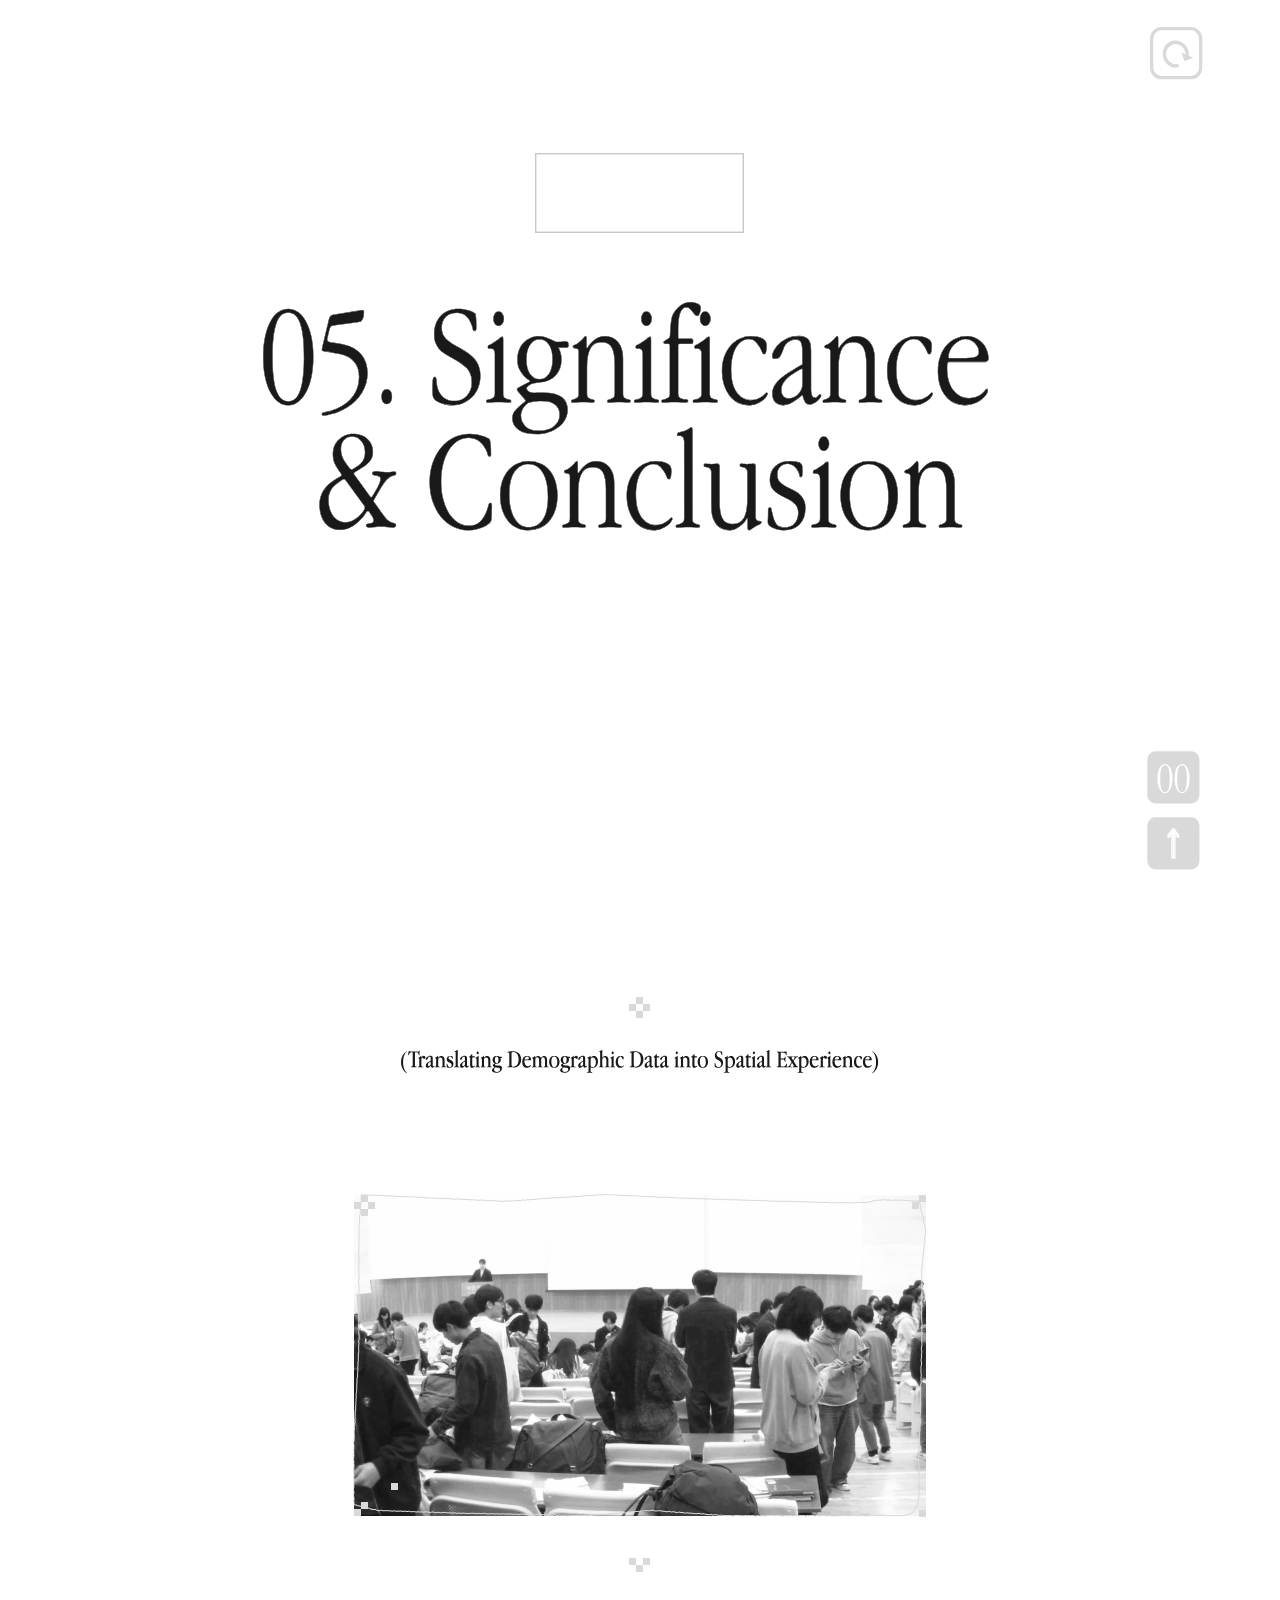
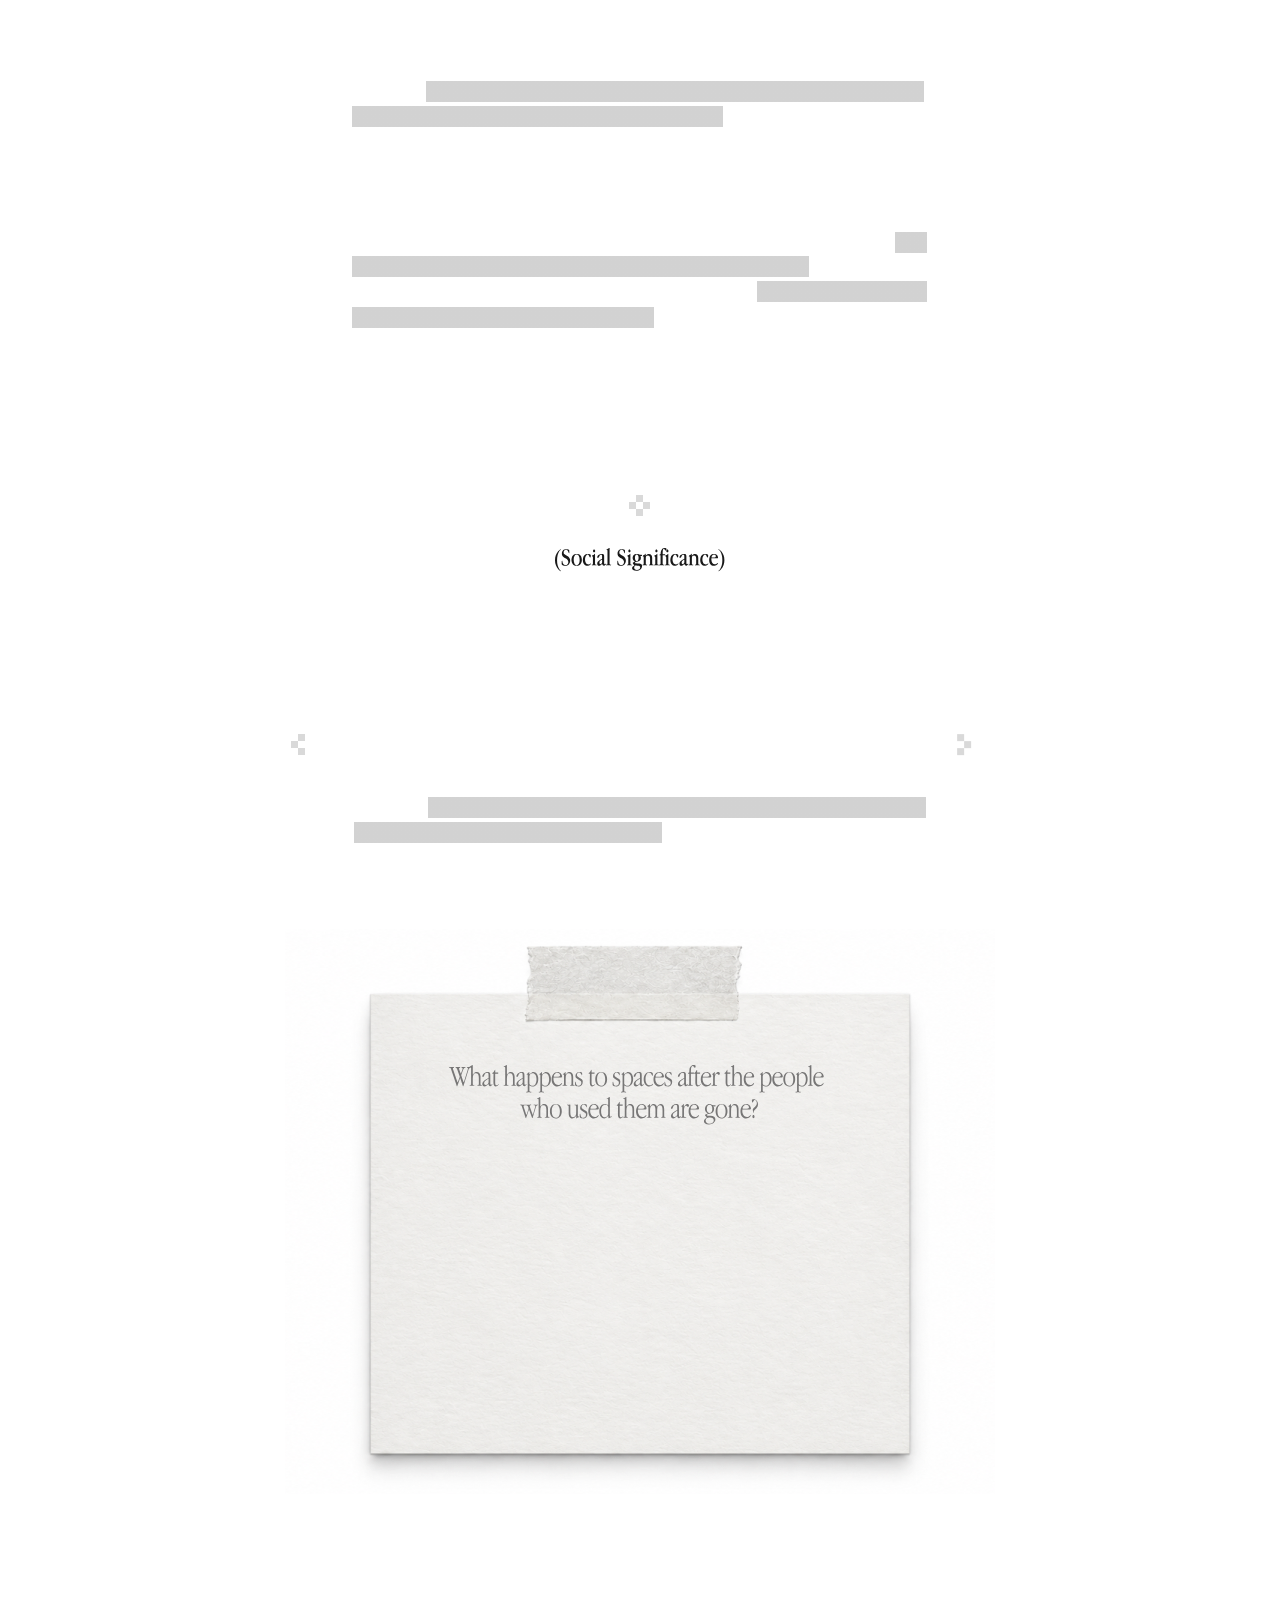
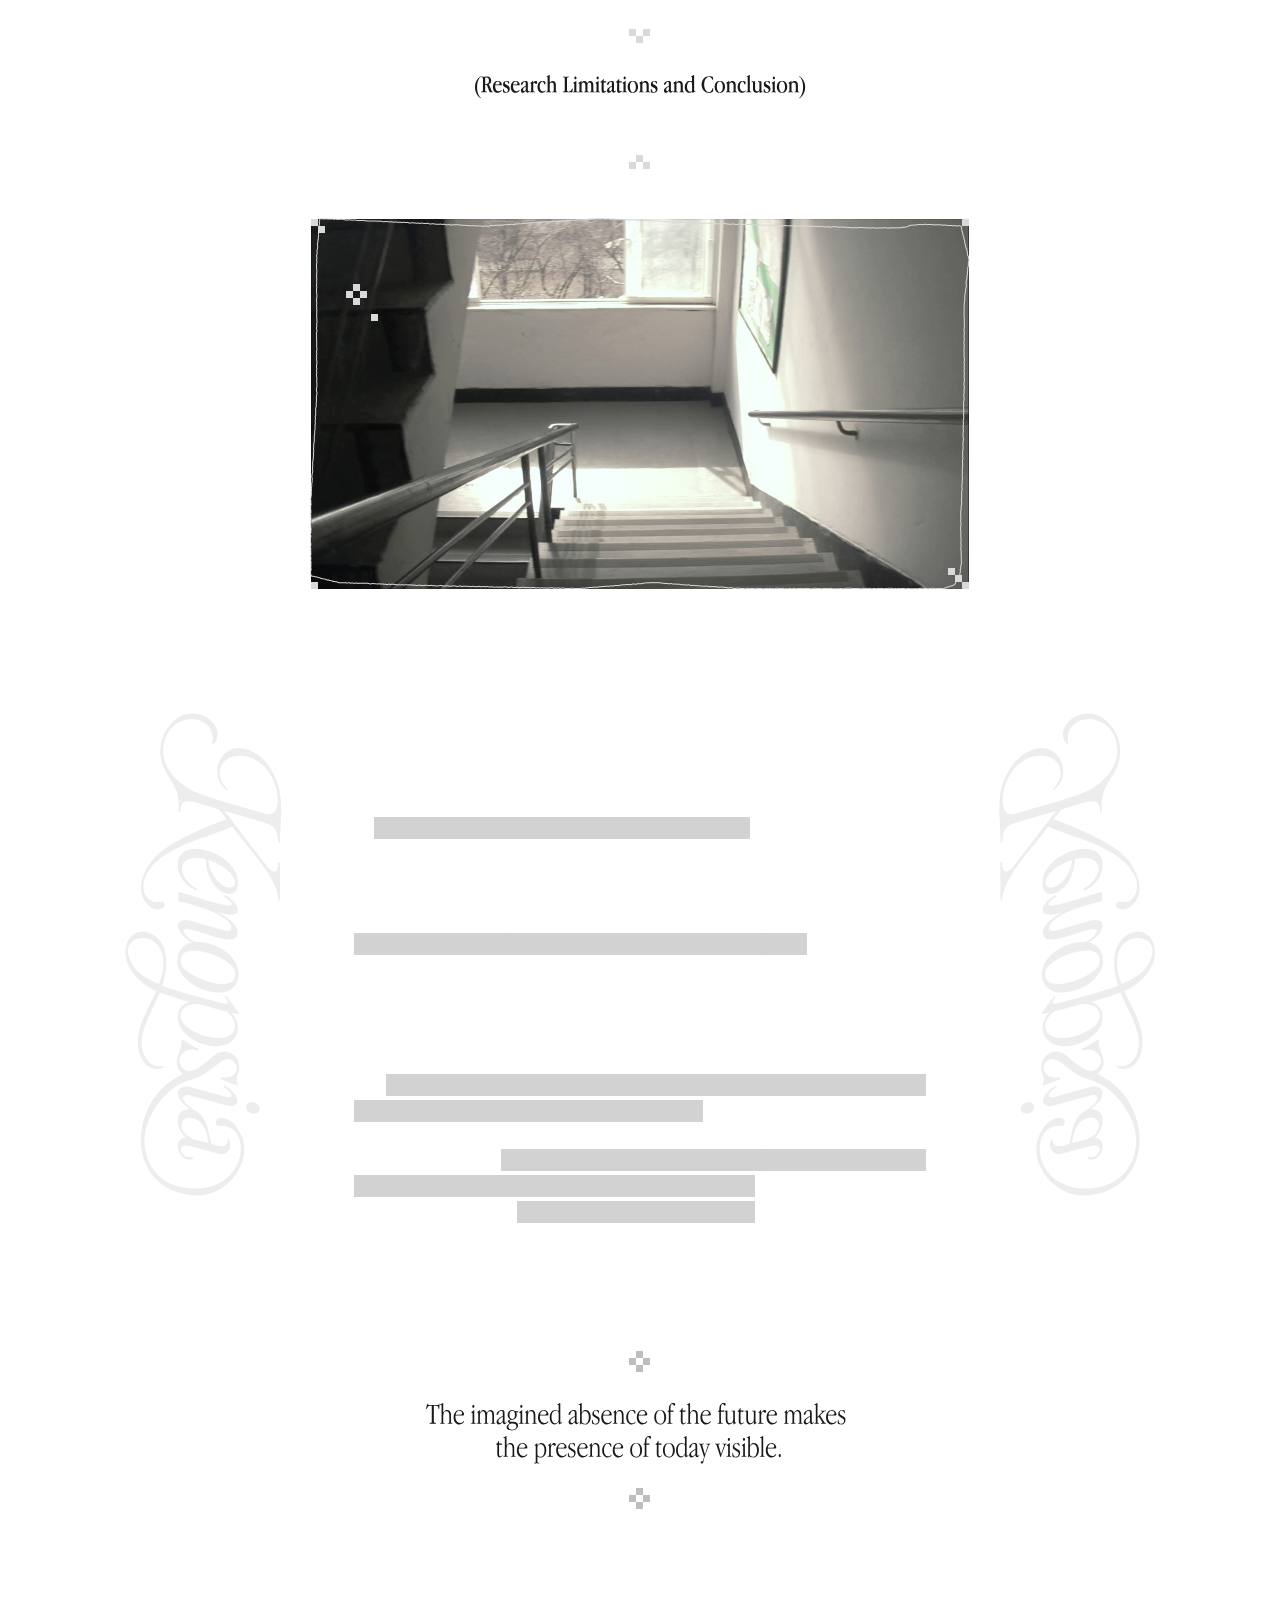
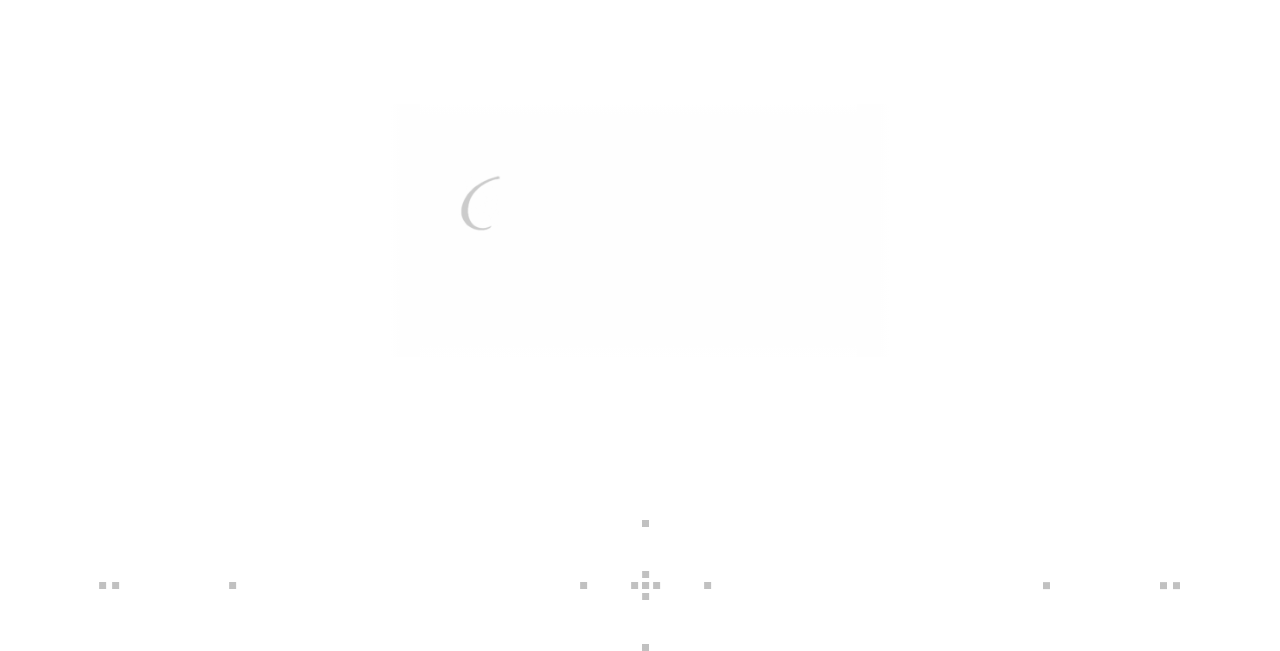
<file: section05.html>
<!doctype html>
<html lang="ko"><head><meta charset="utf-8"><meta name="viewport" content="width=device-width,initial-scale=1,viewport-fit=cover"><meta name="theme-color" content="#ffffff"><title>05. Significance & Conclusion — Kenopsia Archive</title>
<link rel="preload" href="fonts/apple-garamond-light.woff" as="font" type="font/woff" crossorigin><link rel="preload" href="fonts/bookk-myungjo-bold.woff?v=section05" as="font" type="font/woff" crossorigin>
<link rel="stylesheet" href="styles.css?v=20261015-unified-buttons"><link rel="stylesheet" href="section00.css?v=20261015-unified-buttons"><link rel="stylesheet" href="section05.css?v=20261015-unified-buttons"><link rel="stylesheet" href="section05-positions.css?v=20261015-unified-buttons"><script src="app.js?v=20261014-section05" defer></script><link rel="stylesheet" href="navigation-figma-v4.css?v=20261015-1821"></head>
<body data-page="section05" data-content-height="5451" data-scroll-top="26"><h1 class="sr-only">05. Significance & Conclusion — 의의와 결론</h1><div class="page-shell"><div data-node-id="142:10717" data-name="06_SECTION_05" class="section-screen" style="position:relative;width:1180px;height:5451px;background:#fff;overflow:hidden"><div data-node-id="142:10982" style="position:absolute;left:235px;top:2529px;width:710px;height:565px;opacity:1;overflow:visible"><img src="assets/section05/paper.png" width="710" height="565" alt="" style="position:absolute;left:0px;top:0px;display:block;max-width:none;pointer-events:none"></div><div data-node-id="142:10983" class="section05-text-layer" style="position:absolute;left:503px;top:157.8984375px;width:174px;height:70px;opacity:1;overflow:visible"><span class="sr-only">의의와 결론</span><svg width="172" height="35" viewBox="0 0 172 35" fill="none" style="position:absolute;left:1.3584175109863281px;top:18.349990844726562px;display:block;overflow:visible" aria-hidden="true">
<text fill="#C8C8C8" style="white-space: pre" xml:space="preserve" font-family="BookkMyungjo" font-size="35" font-weight="bold" letter-spacing="-0.02em"><tspan x="-0.98" y="27.15">의의와 결론</tspan></text>
</svg></div><div data-node-id="142:10984" class="section05-text-layer" style="position:absolute;left:209px;top:291px;width:761px;height:250px;opacity:1;overflow:visible"><img src="assets/section05/main-title.svg" width="726" height="229" alt="" style="position:absolute;left:4.0167999267578125px;top:10.6640625px;display:block;max-width:none;pointer-events:none"></div><div data-node-id="142:10985" class="section05-text-layer" style="position:absolute;left:376px;top:4597px;width:427px;height:66px;opacity:1;overflow:visible"><img src="assets/section05/closing-english.svg" width="420" height="61" alt="" style="position:absolute;left:0.45288848876953125px;top:6.18017578125px;display:block;max-width:none;pointer-events:none"></div><div data-node-id="142:10986" class="section05-text-layer" style="position:absolute;left:314px;top:604px;width:552px;height:34px;opacity:1;overflow:visible"><span class="sr-only">(Translating Demographic Data into Spatial Experience)</span><svg width="548" height="28" viewBox="0 0 548 28" fill="none" style="position:absolute;left:2.0076904296875px;top:6.11767578125px;display:block;overflow:visible" aria-hidden="true">
<text fill="#191919" stroke="#191919" style="white-space: pre" stroke-width="0.122304" xml:space="preserve" font-family="AppleGaramondLight" font-size="30" letter-spacing="-0.01em"><tspan x="-2.00769" y="20.9623">(Translating Demographic Data into Spatial Experience)</tspan></text>
</svg></div><div data-node-id="142:10987" class="section05-text-layer" style="position:absolute;left:491px;top:642.8984375px;width:199px;height:34px;opacity:1;overflow:visible"><span class="sr-only">(Social Significance)</span><svg width="195" height="28" viewBox="0 0 195 28" fill="none" style="position:absolute;left:2.0076980590820312px;top:6.05767822265625px;display:block;overflow:visible" aria-hidden="true">
<text fill="#191919" stroke="#191919" style="white-space: pre" stroke-width="0.122304" xml:space="preserve" font-family="AppleGaramondLight" font-size="30" letter-spacing="-0.01em"><tspan x="-2.0077" y="21.0223">(Social Significance)</tspan></text>
</svg></div><div data-node-id="142:10988" class="section05-text-layer" style="position:absolute;left:398px;top:681.8984375px;width:384px;height:34px;opacity:1;overflow:visible"><span class="sr-only">(Research Limitations and Conclusion)</span><svg width="380" height="28" viewBox="0 0 380 28" fill="none" style="position:absolute;left:2.0076980590820312px;top:6.11767578125px;display:block;overflow:visible" aria-hidden="true">
<text fill="#191919" stroke="#191919" style="white-space: pre" stroke-width="0.122304" xml:space="preserve" font-family="AppleGaramondLight" font-size="30" letter-spacing="-0.01em"><tspan x="-2.0077" y="20.9623">(Research Limitations and Conclusion)</tspan></text>
</svg></div><div data-node-id="142:10989" style="position:absolute;left:485px;top:152.99999698742874px;width:209.0000069938208px;height:80.00000301257126px;opacity:1;overflow:visible"><img src="assets/section05/title-border.svg" width="209" height="80" alt="" style="position:absolute;left:0px;top:3.012571255567309e-06px;display:block;max-width:none;pointer-events:none"></div><div data-node-id="142:10991" style="position:absolute;left:592px;top:5320px;width:7.1280717849731445px;height:7.1280717849731445px;opacity:1;overflow:visible"><span aria-hidden="true" style="position:absolute;left:0.0px;top:0.0px;width:7.1280717849731445px;height:7.1280717849731445px;background:linear-gradient(rgba(192.79581785202026,192.79581785202026,192.79581785202026,1),rgba(192.79581785202026,192.79581785202026,192.79581785202026,1));transform:rotate(0deg);transform-origin:center"></span></div><div data-node-id="142:10992" style="position:absolute;left:592px;top:5382px;width:7.1280717849731445px;height:7.1280717849731445px;opacity:1;overflow:visible"><span aria-hidden="true" style="position:absolute;left:0.0px;top:0.0px;width:7.1280717849731445px;height:7.1280717849731445px;background:linear-gradient(rgba(192.79581785202026,192.79581785202026,192.79581785202026,1),rgba(192.79581785202026,192.79581785202026,192.79581785202026,1));transform:rotate(0deg);transform-origin:center"></span></div><div data-node-id="142:10993" style="position:absolute;left:592px;top:5444px;width:7.1280717849731445px;height:7.1280717849731445px;opacity:1;overflow:visible"><span aria-hidden="true" style="position:absolute;left:0.0px;top:0.0px;width:7.1280717849731445px;height:7.1280717849731445px;background:linear-gradient(rgba(192.79581785202026,192.79581785202026,192.79581785202026,1),rgba(192.79581785202026,192.79581785202026,192.79581785202026,1));transform:rotate(0deg);transform-origin:center"></span></div><div data-node-id="142:10994" style="position:absolute;left:653.9999796612615px;top:5381.999999688422px;width:7.128072096551051px;height:7.128072096551477px;opacity:1;overflow:visible"><span aria-hidden="true" style="position:absolute;left:1.557889532932677e-07px;top:1.5578916645608842e-07px;width:7.1280717849731445px;height:7.1280717849731445px;background:linear-gradient(rgba(192.79581785202026,192.79581785202026,192.79581785202026,1),rgba(192.79581785202026,192.79581785202026,192.79581785202026,1));transform:rotate(90.00000250447808deg);transform-origin:center"></span></div><div data-node-id="142:10995" style="position:absolute;left:591.9999796612615px;top:5381.999999688422px;width:7.128072096551051px;height:7.128072096551477px;opacity:1;overflow:visible"><span aria-hidden="true" style="position:absolute;left:1.557889532932677e-07px;top:1.5578916645608842e-07px;width:7.1280717849731445px;height:7.1280717849731445px;background:linear-gradient(rgba(192.79581785202026,192.79581785202026,192.79581785202026,1),rgba(192.79581785202026,192.79581785202026,192.79581785202026,1));transform:rotate(90.00000250447808deg);transform-origin:center"></span></div><div data-node-id="142:10996" style="position:absolute;left:530.0000101788396px;top:5381.999999688422px;width:7.128072096551051px;height:7.128072096551477px;opacity:1;overflow:visible"><span aria-hidden="true" style="position:absolute;left:1.557889532932677e-07px;top:1.5578916645608842e-07px;width:7.1280717849731445px;height:7.1280717849731445px;background:linear-gradient(rgba(192.79581785202026,192.79581785202026,192.79581785202026,1),rgba(192.79581785202026,192.79581785202026,192.79581785202026,1));transform:rotate(90.00000250447808deg);transform-origin:center"></span></div><div data-node-id="142:10997" style="position:absolute;left:580.9999796612615px;top:5381.999999688422px;width:7.128072096551051px;height:7.128072096551477px;opacity:1;overflow:visible"><span aria-hidden="true" style="position:absolute;left:1.557889532932677e-07px;top:1.5578916645608842e-07px;width:7.1280717849731445px;height:7.1280717849731445px;background:linear-gradient(rgba(192.79581785202026,192.79581785202026,192.79581785202026,1),rgba(192.79581785202026,192.79581785202026,192.79581785202026,1));transform:rotate(90.00000250447808deg);transform-origin:center"></span></div><div data-node-id="142:10998" style="position:absolute;left:602.9999796612615px;top:5381.999999688422px;width:7.128072096551051px;height:7.128072096551477px;opacity:1;overflow:visible"><span aria-hidden="true" style="position:absolute;left:1.557889532932677e-07px;top:1.5578916645608842e-07px;width:7.1280717849731445px;height:7.1280717849731445px;background:linear-gradient(rgba(192.79581785202026,192.79581785202026,192.79581785202026,1),rgba(192.79581785202026,192.79581785202026,192.79581785202026,1));transform:rotate(90.00000250447808deg);transform-origin:center"></span></div><div data-node-id="142:10999" style="position:absolute;left:591.9999796612615px;top:5371.199218438422px;width:7.128072096551051px;height:7.128072096551477px;opacity:1;overflow:visible"><span aria-hidden="true" style="position:absolute;left:1.557889532932677e-07px;top:1.5578916645608842e-07px;width:7.1280717849731445px;height:7.1280717849731445px;background:linear-gradient(rgba(192.79581785202026,192.79581785202026,192.79581785202026,1),rgba(192.79581785202026,192.79581785202026,192.79581785202026,1));transform:rotate(90.00000250447808deg);transform-origin:center"></span></div><div data-node-id="142:11000" style="position:absolute;left:591.9999796612615px;top:5392.999999688422px;width:7.128072096551051px;height:7.128072096551477px;opacity:1;overflow:visible"><span aria-hidden="true" style="position:absolute;left:1.557889532932677e-07px;top:1.5578916645608842e-07px;width:7.1280717849731445px;height:7.1280717849731445px;background:linear-gradient(rgba(192.79581785202026,192.79581785202026,192.79581785202026,1),rgba(192.79581785202026,192.79581785202026,192.79581785202026,1));transform:rotate(90.00000250447808deg);transform-origin:center"></span></div><div data-node-id="142:11001" style="position:absolute;left:49.000010178839545px;top:5381.999999688422px;width:7.1280720965510795px;height:7.128072096551477px;opacity:1;overflow:visible"><span aria-hidden="true" style="position:absolute;left:1.557889675041224e-07px;top:1.5578916645608842e-07px;width:7.1280717849731445px;height:7.1280717849731445px;background:linear-gradient(rgba(192.79581785202026,192.79581785202026,192.79581785202026,1),rgba(192.79581785202026,192.79581785202026,192.79581785202026,1));transform:rotate(90.00000250447808deg);transform-origin:center"></span></div><div data-node-id="142:11002" style="position:absolute;left:1123px;top:5382.000834465027px;width:7.128072719706893px;height:7.128072719707234px;opacity:1;overflow:visible"><span aria-hidden="true" style="position:absolute;left:4.673668740906578e-07px;top:4.673670446209144e-07px;width:7.1280717849731445px;height:7.1280717849731445px;background:linear-gradient(rgba(192.79581785202026,192.79581785202026,192.79581785202026,1),rgba(192.79581785202026,192.79581785202026,192.79581785202026,1));transform:rotate(-89.99999248656539deg);transform-origin:center"></span></div><div data-node-id="142:11003" style="position:absolute;left:62.000010178839545px;top:5381.999999688422px;width:7.1280720965510795px;height:7.128072096551477px;opacity:1;overflow:visible"><span aria-hidden="true" style="position:absolute;left:1.557889675041224e-07px;top:1.5578916645608842e-07px;width:7.1280717849731445px;height:7.1280717849731445px;background:linear-gradient(rgba(192.79581785202026,192.79581785202026,192.79581785202026,1),rgba(192.79581785202026,192.79581785202026,192.79581785202026,1));transform:rotate(90.00000250447808deg);transform-origin:center"></span></div><div data-node-id="142:11004" style="position:absolute;left:1110px;top:5382.000834465027px;width:7.128072719706893px;height:7.128072719707234px;opacity:1;overflow:visible"><span aria-hidden="true" style="position:absolute;left:4.673668740906578e-07px;top:4.673670446209144e-07px;width:7.1280717849731445px;height:7.1280717849731445px;background:linear-gradient(rgba(192.79581785202026,192.79581785202026,192.79581785202026,1),rgba(192.79581785202026,192.79581785202026,192.79581785202026,1));transform:rotate(-89.99999248656539deg);transform-origin:center"></span></div><div data-node-id="142:11005" style="position:absolute;left:178.99997966126142px;top:5381.999999688422px;width:7.1280720965510795px;height:7.128072096551477px;opacity:1;overflow:visible"><span aria-hidden="true" style="position:absolute;left:1.557889675041224e-07px;top:1.5578916645608842e-07px;width:7.1280717849731445px;height:7.1280717849731445px;background:linear-gradient(rgba(192.79581785202026,192.79581785202026,192.79581785202026,1),rgba(192.79581785202026,192.79581785202026,192.79581785202026,1));transform:rotate(90.00000250447808deg);transform-origin:center"></span></div><div data-node-id="142:11006" style="position:absolute;left:993px;top:5382.000834465027px;width:7.128072719706893px;height:7.128072719707234px;opacity:1;overflow:visible"><span aria-hidden="true" style="position:absolute;left:4.673668740906578e-07px;top:4.673670446209144e-07px;width:7.1280717849731445px;height:7.1280717849731445px;background:linear-gradient(rgba(192.79581785202026,192.79581785202026,192.79581785202026,1),rgba(192.79581785202026,192.79581785202026,192.79581785202026,1));transform:rotate(-89.99999248656539deg);transform-origin:center"></span></div><div data-node-id="142:11007" class="section05-text-layer" style="position:absolute;left:437px;top:1074px;width:305px;height:30px;opacity:1;overflow:visible"><span class="sr-only">인구 데이터를 공간의 경험으로 전환하기</span><svg width="301" height="18" viewBox="0 0 301 18" fill="none" style="position:absolute;left:1.791982650756836px;top:5.780029296875px;display:block;overflow:visible" aria-hidden="true">
<text fill="#191919" style="white-space: pre" xml:space="preserve" font-family="BookkMyungjo" font-size="18" font-weight="bold" letter-spacing="-0.02em"><tspan x="-1.566" y="14.62">인구 데이터를 공간의 경험으로 전환하기</tspan></text>
</svg></div><div data-node-id="142:11008" class="section05-text-layer" style="position:absolute;left:349px;top:1044px;width:481px;height:29px;opacity:1;overflow:visible"><img src="assets/section05/experience-heading.svg" width="478" height="24" alt="" style="position:absolute;left:1.8499984741210938px;top:5.6500244140625px;display:block;max-width:none;pointer-events:none"></div><div data-node-id="142:11010" style="position:absolute;left:586px;top:997px;width:7.1280717849731445px;height:7.1280717849731445px;opacity:1;overflow:visible"><span aria-hidden="true" style="position:absolute;left:0.0px;top:0.0px;width:7.1280717849731445px;height:7.1280717849731445px;background:linear-gradient(rgba(217.0000022649765,217.0000022649765,217.0000022649765,1),rgba(217.0000022649765,217.0000022649765,217.0000022649765,1));transform:rotate(0deg);transform-origin:center"></span></div><div data-node-id="142:11011" style="position:absolute;left:579px;top:1004px;width:7.1280717849731445px;height:7.1280717849731445px;opacity:1;overflow:visible"><span aria-hidden="true" style="position:absolute;left:0.0px;top:0.0px;width:7.1280717849731445px;height:7.1280717849731445px;background:linear-gradient(rgba(217.0000022649765,217.0000022649765,217.0000022649765,1),rgba(217.0000022649765,217.0000022649765,217.0000022649765,1));transform:rotate(0deg);transform-origin:center"></span></div><div data-node-id="142:11012" style="position:absolute;left:586px;top:1011px;width:7.1280717849731445px;height:7.1280717849731445px;opacity:1;overflow:visible"><span aria-hidden="true" style="position:absolute;left:0.0px;top:0.0px;width:7.1280717849731445px;height:7.1280717849731445px;background:linear-gradient(rgba(217.0000022649765,217.0000022649765,217.0000022649765,1),rgba(217.0000022649765,217.0000022649765,217.0000022649765,1));transform:rotate(0deg);transform-origin:center"></span></div><div data-node-id="142:11013" style="position:absolute;left:593px;top:1004px;width:7.1280717849731445px;height:7.1280717849731445px;opacity:1;overflow:visible"><span aria-hidden="true" style="position:absolute;left:0.0px;top:0.0px;width:7.1280717849731445px;height:7.1280717849731445px;background:linear-gradient(rgba(217.0000022649765,217.0000022649765,217.0000022649765,1),rgba(217.0000022649765,217.0000022649765,217.0000022649765,1));transform:rotate(0deg);transform-origin:center"></span></div><div data-node-id="142:11014" style="position:absolute;left:579px;top:1558px;width:7.1280717849731445px;height:7.1280717849731445px;opacity:1;overflow:visible"><span aria-hidden="true" style="position:absolute;left:0.0px;top:0.0px;width:7.1280717849731445px;height:7.1280717849731445px;background:linear-gradient(rgba(217.0000022649765,217.0000022649765,217.0000022649765,1),rgba(217.0000022649765,217.0000022649765,217.0000022649765,1));transform:rotate(0deg);transform-origin:center"></span></div><div data-node-id="142:11015" style="position:absolute;left:593px;top:1558px;width:7.1280717849731445px;height:7.1280717849731445px;opacity:1;overflow:visible"><span aria-hidden="true" style="position:absolute;left:0.0px;top:0.0px;width:7.1280717849731445px;height:7.1280717849731445px;background:linear-gradient(rgba(217.0000022649765,217.0000022649765,217.0000022649765,1),rgba(217.0000022649765,217.0000022649765,217.0000022649765,1));transform:rotate(0deg);transform-origin:center"></span></div><div data-node-id="142:11016" style="position:absolute;left:586px;top:1565px;width:7.1280717849731445px;height:7.1280717849731445px;opacity:1;overflow:visible"><span aria-hidden="true" style="position:absolute;left:0.0px;top:0.0px;width:7.1280717849731445px;height:7.1280717849731445px;background:linear-gradient(rgba(217.0000022649765,217.0000022649765,217.0000022649765,1),rgba(217.0000022649765,217.0000022649765,217.0000022649765,1));transform:rotate(0deg);transform-origin:center"></span></div><div data-node-id="142:11017" style="position:absolute;left:304px;top:1195px;width:572px;height:321px;opacity:1;overflow:visible"><img src="assets/section05/university.png" width="572" height="321" alt="" style="position:absolute;left:0px;top:0px;display:block;max-width:none;pointer-events:none"></div><div data-node-id="142:11018" style="position:absolute;left:304px;top:1195px;width:572px;height:321px;opacity:1;overflow:visible"><img src="assets/section05/university-photo-border.svg" width="574" height="323" alt="" style="position:absolute;left:-0.8085784912109375px;top:-0.644775390625px;display:block;max-width:none;pointer-events:none"></div><div data-node-id="142:11019" style="position:absolute;left:311px;top:1195px;width:7.1280717849731445px;height:7.1280717849731445px;opacity:1;overflow:visible"><span aria-hidden="true" style="position:absolute;left:0.0px;top:0.0px;width:7.1280717849731445px;height:7.1280717849731445px;background:linear-gradient(rgba(217.0000022649765,217.0000022649765,217.0000022649765,1),rgba(217.0000022649765,217.0000022649765,217.0000022649765,1));transform:rotate(0deg);transform-origin:center"></span></div><div data-node-id="142:11020" style="position:absolute;left:304px;top:1202px;width:7.1280717849731445px;height:7.1280717849731445px;opacity:1;overflow:visible"><span aria-hidden="true" style="position:absolute;left:0.0px;top:0.0px;width:7.1280717849731445px;height:7.1280717849731445px;background:linear-gradient(rgba(217.0000022649765,217.0000022649765,217.0000022649765,1),rgba(217.0000022649765,217.0000022649765,217.0000022649765,1));transform:rotate(0deg);transform-origin:center"></span></div><div data-node-id="142:11021" style="position:absolute;left:311px;top:1209px;width:7.1280717849731445px;height:7.1280717849731445px;opacity:1;overflow:visible"><span aria-hidden="true" style="position:absolute;left:0.0px;top:0.0px;width:7.1280717849731445px;height:7.1280717849731445px;background:linear-gradient(rgba(217.0000022649765,217.0000022649765,217.0000022649765,1),rgba(217.0000022649765,217.0000022649765,217.0000022649765,1));transform:rotate(0deg);transform-origin:center"></span></div><div data-node-id="142:11022" style="position:absolute;left:304px;top:1509px;width:7.1280717849731445px;height:7.1280717849731445px;opacity:1;overflow:visible"><span aria-hidden="true" style="position:absolute;left:0.0px;top:0.0px;width:7.1280717849731445px;height:7.1280717849731445px;background:linear-gradient(rgba(217.0000022649765,217.0000022649765,217.0000022649765,1),rgba(217.0000022649765,217.0000022649765,217.0000022649765,1));transform:rotate(0deg);transform-origin:center"></span></div><div data-node-id="142:11023" style="position:absolute;left:311px;top:1502px;width:7.1280717849731445px;height:7.1280717849731445px;opacity:1;overflow:visible"><span aria-hidden="true" style="position:absolute;left:0.0px;top:0.0px;width:7.1280717849731445px;height:7.1280717849731445px;background:linear-gradient(rgba(217.0000022649765,217.0000022649765,217.0000022649765,1),rgba(217.0000022649765,217.0000022649765,217.0000022649765,1));transform:rotate(0deg);transform-origin:center"></span></div><div data-node-id="142:11024" style="position:absolute;left:341px;top:1483px;width:7.1280717849731445px;height:7.1280717849731445px;opacity:1;overflow:visible"><span aria-hidden="true" style="position:absolute;left:0.0px;top:0.0px;width:7.1280717849731445px;height:7.1280717849731445px;background:linear-gradient(rgba(217.0000022649765,217.0000022649765,217.0000022649765,1),rgba(217.0000022649765,217.0000022649765,217.0000022649765,1));transform:rotate(0deg);transform-origin:center"></span></div><div data-node-id="142:11025" style="position:absolute;left:318px;top:1202px;width:7.1280717849731445px;height:7.1280717849731445px;opacity:1;overflow:visible"><span aria-hidden="true" style="position:absolute;left:0.0px;top:0.0px;width:7.1280717849731445px;height:7.1280717849731445px;background:linear-gradient(rgba(217.0000022649765,217.0000022649765,217.0000022649765,1),rgba(217.0000022649765,217.0000022649765,217.0000022649765,1));transform:rotate(0deg);transform-origin:center"></span></div><div data-node-id="142:11026" style="position:absolute;left:869px;top:1195px;width:7.1280717849731445px;height:7.1280717849731445px;opacity:1;overflow:visible"><span aria-hidden="true" style="position:absolute;left:0.0px;top:0.0px;width:7.1280717849731445px;height:7.1280717849731445px;background:linear-gradient(rgba(217.0000022649765,217.0000022649765,217.0000022649765,1),rgba(217.0000022649765,217.0000022649765,217.0000022649765,1));transform:rotate(0deg);transform-origin:center"></span></div><div data-node-id="142:11027" style="position:absolute;left:862px;top:1202px;width:7.1280717849731445px;height:7.1280717849731445px;opacity:1;overflow:visible"><span aria-hidden="true" style="position:absolute;left:0.0px;top:0.0px;width:7.1280717849731445px;height:7.1280717849731445px;background:linear-gradient(rgba(217.0000022649765,217.0000022649765,217.0000022649765,1),rgba(217.0000022649765,217.0000022649765,217.0000022649765,1));transform:rotate(0deg);transform-origin:center"></span></div><div data-node-id="142:11028" style="position:absolute;left:869px;top:1510px;width:7.1280717849731445px;height:7.1280717849731445px;opacity:1;overflow:visible"><span aria-hidden="true" style="position:absolute;left:0.0px;top:0.0px;width:7.1280717849731445px;height:7.1280717849731445px;background:linear-gradient(rgba(217.0000022649765,217.0000022649765,217.0000022649765,1),rgba(217.0000022649765,217.0000022649765,217.0000022649765,1));transform:rotate(0deg);transform-origin:center"></span></div><div data-node-id="142:11032" class="section05-text-layer" style="position:absolute;left:304px;top:4081px;width:572px;height:125px;opacity:1;overflow:visible"><span class="sr-only">따라서 프로젝트에서 제작한 2040년의 장면 또한 미래의 실제 모습을 재현한 자료가 아니다. 공식 인구전망과 공간축소 관련 연구를 출발점으로 삼되, 기존 공간의 형태는 남아 있고 그곳을 이용하던 사람의 존재만 현저히 줄어든 상황을 의도적으로 설정한 시각적 시나리오이다. 생성형 AI를 통해 제작된 이 장면들은 미래에 대한 증거가 아니라, 현재의 공간을 다른 시점에서 바라보기 위한 Speculative Visual Scenario / 가상적 시각 시나리오로 기능한다.</span><svg width="573" height="115" viewBox="0 0 573 115" fill="none" style="position:absolute;left:0px;top:5.93994140625px;display:block;overflow:visible" aria-hidden="true">
<text fill="#191919" style="white-space: pre" xml:space="preserve" font-family="BookkMyungjo" font-size="14" font-weight="bold" letter-spacing="-0.02em"><tspan x="0" y="10.7601">따라서 </tspan><tspan x="43.6538" y="10.7601">프로젝트에서 </tspan><tspan x="126.786" y="10.7601">제작한 </tspan><tspan x="170.44" y="10.7601">2040년의 </tspan><tspan x="232.955" y="10.7601">장면 </tspan><tspan x="263.449" y="10.7601">또한 </tspan><tspan x="293.944" y="10.7601">미래의 </tspan><tspan x="337.597" y="10.7601">실제 </tspan><tspan x="368.092" y="10.7601">모습을 </tspan><tspan x="411.746" y="10.7601">재현한 </tspan><tspan x="455.4" y="10.7601">자료가 </tspan><tspan x="499.053" y="10.7601">아니다. </tspan><tspan x="545.681" y="10.7601">공식 </tspan><tspan x="0" y="35.7601">인구전망과 </tspan><tspan x="69.1394" y="35.7601">공간축소 </tspan><tspan x="125.119" y="35.7601">관련 </tspan><tspan x="154.78" y="35.7601">연구를 </tspan><tspan x="197.601" y="35.7601">출발점으로 </tspan><tspan x="266.74" y="35.7601">삼되, </tspan><tspan x="301.918" y="35.7601">기존 </tspan><tspan x="331.579" y="35.7601">공간의 </tspan><tspan x="374.399" y="35.7601">형태는 </tspan><tspan x="417.22" y="35.7601">남아 </tspan><tspan x="446.881" y="35.7601">있고 </tspan><tspan x="476.542" y="35.7601">그곳을 </tspan><tspan x="519.362" y="35.7601">이용하던 </tspan><tspan x="0" y="60.7601">사람의 </tspan><tspan x="42.817" y="60.7601">존재만 </tspan><tspan x="85.6341" y="60.7601">현저히 </tspan><tspan x="128.451" y="60.7601">줄어든 </tspan><tspan x="171.268" y="60.7601">상황을 </tspan><tspan x="214.085" y="60.7601">의도적으로 </tspan><tspan x="283.221" y="60.7601">설정한 </tspan><tspan x="326.038" y="60.7601">시각적 </tspan><tspan x="368.855" y="60.7601">시나리오이다. </tspan><tspan x="454.124" y="60.7601">생성형 </tspan><tspan x="496.941" y="60.7601">AI를 </tspan><tspan x="528.903" y="60.7601">통해 </tspan><tspan x="558.561" y="60.7601">제</tspan><tspan x="0" y="85.7601">작된 </tspan><tspan x="34.0475" y="85.7601">이 </tspan><tspan x="54.9355" y="85.7601">장면들은 </tspan><tspan x="115.302" y="85.7601">미래에 </tspan><tspan x="162.509" y="85.7601">대한 </tspan><tspan x="196.556" y="85.7601">증거가 </tspan><tspan x="243.763" y="85.7601">아니라, </tspan><tspan x="296.487" y="85.7601">현재의 </tspan><tspan x="343.694" y="85.7601">공간을 </tspan><tspan x="390.901" y="85.7601">다른 </tspan><tspan x="424.948" y="85.7601">시점에서 </tspan><tspan x="485.315" y="85.7601">바라보기 </tspan><tspan x="545.681" y="85.7601">위한 </tspan><tspan x="0" y="110.76">Speculative </tspan><tspan x="77.4408" y="110.76">Visual </tspan><tspan x="121.623" y="110.76">Scenario </tspan><tspan x="180.012" y="110.76">/ </tspan><tspan x="190.047" y="110.76">가상적 </tspan><tspan x="232.746" y="110.76">시각 </tspan><tspan x="262.285" y="110.76">시나리오로 </tspan><tspan x="331.302" y="110.76">기능한다.</tspan></text>
</svg></div><div data-node-id="142:11033" class="section05-text-layer" style="position:absolute;left:304px;top:4247px;width:572px;height:200px;opacity:1;overflow:visible"><span class="sr-only">이러한 한계를 전제로 했을 때 Kenopsia Archive가 보여주고자 하는 것은 ‘2040년의 폐허’가 아니다. 오히려 사람이 사라진 장면을 가정함으로써, 평소에는 너무 익숙해 의식하지 못했던 사람의 존재가 공간을 어떻게 채우고 있었는지를 드러내는 데 있다. 교실에 학생이 앉아 있는 모습, 시장의 좁은 통로를 사람들이 오가는 모습, 정류장에서 같은 방향을 바라보며 버스를 기다리는 모습은 지금은 특별하지 않다. 그러나 이러한 행동이 사라진 동일한 공간을 마주했을 때, 비로소 그 장소가 얼마나 사람의 움직임과 관계에 의해 완성되고 있었는지를 인식하게 된다. 따라서 Kenopsia Archive에서 2040년은 결론이 아니라 2026년을 다시 바라보기 위한 장치이다. 프로젝트의 최종적인 기록 대상은 미래의 빈 공간이 아니라, 아직 사람이 존재하고 일상이 반복되고 있는 현재의 공간이다.</span><svg width="573" height="190" viewBox="0 0 573 190" fill="none" style="position:absolute;left:-0.167999267578125px;top:5.93994140625px;display:block;overflow:visible" aria-hidden="true">
<text fill="#191919" style="white-space: pre" xml:space="preserve" font-family="BookkMyungjo" font-size="14" font-weight="bold" letter-spacing="-0.02em"><tspan x="0.167999" y="10.7601">이러한 </tspan><tspan x="43.9596" y="10.7601">한계를 </tspan><tspan x="87.7511" y="10.7601">전제로 </tspan><tspan x="131.543" y="10.7601">했을 </tspan><tspan x="162.175" y="10.7601">때 </tspan><tspan x="179.647" y="10.7601">Kenopsia </tspan><tspan x="243.435" y="10.7601">Archive가 </tspan><tspan x="310.806" y="10.7601">보여주고자 </tspan><tspan x="380.916" y="10.7601">하는 </tspan><tspan x="411.548" y="10.7601">것은 </tspan><tspan x="442.18" y="10.7601">‘2040년의 </tspan><tspan x="509.885" y="10.7601">폐허’가 </tspan><tspan x="558.729" y="10.7601">아</tspan><tspan x="0.167999" y="35.7601">니다. </tspan><tspan x="34.0327" y="35.7601">오히려 </tspan><tspan x="78.0829" y="35.7601">사람이 </tspan><tspan x="122.133" y="35.7601">사라진 </tspan><tspan x="166.183" y="35.7601">장면을 </tspan><tspan x="210.234" y="35.7601">가정함으로써, </tspan><tspan x="299.279" y="35.7601">평소에는 </tspan><tspan x="356.489" y="35.7601">너무 </tspan><tspan x="387.38" y="35.7601">익숙해 </tspan><tspan x="431.43" y="35.7601">의식하지 </tspan><tspan x="488.639" y="35.7601">못했던 </tspan><tspan x="532.69" y="35.7601">사람의 </tspan><tspan x="0.167999" y="60.7601">존재가 </tspan><tspan x="43.5149" y="60.7601">공간을 </tspan><tspan x="86.8617" y="60.7601">어떻게 </tspan><tspan x="130.209" y="60.7601">채우고 </tspan><tspan x="173.555" y="60.7601">있었는지를 </tspan><tspan x="243.221" y="60.7601">드러내는 </tspan><tspan x="299.728" y="60.7601">데 </tspan><tspan x="316.755" y="60.7601">있다. </tspan><tspan x="349.917" y="60.7601">교실에 </tspan><tspan x="393.264" y="60.7601">학생이 </tspan><tspan x="436.611" y="60.7601">앉아 </tspan><tspan x="466.798" y="60.7601">있는 </tspan><tspan x="496.985" y="60.7601">모습, </tspan><tspan x="532.69" y="60.7601">시장의 </tspan><tspan x="0.167999" y="85.7601">좁은 </tspan><tspan x="29.8057" y="85.7601">통로를 </tspan><tspan x="72.6028" y="85.7601">사람들이 </tspan><tspan x="128.559" y="85.7601">오가는 </tspan><tspan x="171.356" y="85.7601">모습, </tspan><tspan x="206.511" y="85.7601">정류장에서 </tspan><tspan x="275.627" y="85.7601">같은 </tspan><tspan x="305.265" y="85.7601">방향을 </tspan><tspan x="348.062" y="85.7601">바라보며 </tspan><tspan x="404.018" y="85.7601">버스를 </tspan><tspan x="446.815" y="85.7601">기다리는 </tspan><tspan x="502.772" y="85.7601">모습은 </tspan><tspan x="545.569" y="85.7601">지금</tspan><tspan x="0.167999" y="110.76">은 </tspan><tspan x="16.8996" y="110.76">특별하지 </tspan><tspan x="73.1096" y="110.76">않다. </tspan><tspan x="105.975" y="110.76">그러나 </tspan><tspan x="149.025" y="110.76">이러한 </tspan><tspan x="192.076" y="110.76">행동이 </tspan><tspan x="235.126" y="110.76">사라진 </tspan><tspan x="278.177" y="110.76">동일한 </tspan><tspan x="321.227" y="110.76">공간을 </tspan><tspan x="364.278" y="110.76">마주했을 </tspan><tspan x="420.488" y="110.76">때, </tspan><tspan x="442.736" y="110.76">비로소 </tspan><tspan x="485.787" y="110.76">그 </tspan><tspan x="502.519" y="110.76">장소가 </tspan><tspan x="545.569" y="110.76">얼마</tspan><tspan x="0.167999" y="135.76">나 </tspan><tspan x="16.8067" y="135.76">사람의 </tspan><tspan x="59.7642" y="135.76">움직임과 </tspan><tspan x="115.881" y="135.76">관계에 </tspan><tspan x="158.839" y="135.76">의해 </tspan><tspan x="188.637" y="135.76">완성되고 </tspan><tspan x="244.754" y="135.76">있었는지를 </tspan><tspan x="314.03" y="135.76">인식하게 </tspan><tspan x="370.147" y="135.76">된다. </tspan><tspan x="402.919" y="135.76">따라서 </tspan><tspan x="445.877" y="135.76">Kenopsia </tspan><tspan x="508.831" y="135.76">Archive에</tspan><tspan x="0.167999" y="160.76">서 </tspan><tspan x="17.0045" y="160.76">2040년은 </tspan><tspan x="79.021" y="160.76">결론이 </tspan><tspan x="122.176" y="160.76">아니라 </tspan><tspan x="165.332" y="160.76">2026년을 </tspan><tspan x="227.348" y="160.76">다시 </tspan><tspan x="257.344" y="160.76">바라보기 </tspan><tspan x="313.659" y="160.76">위한 </tspan><tspan x="343.655" y="160.76">장치이다. </tspan><tspan x="402.944" y="160.76">프로젝트의 </tspan><tspan x="472.418" y="160.76">최종적인 </tspan><tspan x="528.733" y="160.76">기록 </tspan><tspan x="558.729" y="160.76">대</tspan><tspan x="0.167999" y="185.76">상은 </tspan><tspan x="29.7069" y="185.76">미래의 </tspan><tspan x="72.4053" y="185.76">빈 </tspan><tspan x="88.7847" y="185.76">공간이 </tspan><tspan x="131.483" y="185.76">아니라, </tspan><tspan x="179.698" y="185.76">아직 </tspan><tspan x="209.237" y="185.76">사람이 </tspan><tspan x="251.936" y="185.76">존재하고 </tspan><tspan x="307.793" y="185.76">일상이 </tspan><tspan x="350.492" y="185.76">반복되고 </tspan><tspan x="406.35" y="185.76">있는 </tspan><tspan x="435.888" y="185.76">현재의 </tspan><tspan x="478.587" y="185.76">공간이다.</tspan></text>
</svg></div><div data-node-id="142:11030" class="section05-text-layer" style="position:absolute;left:304px;top:2245px;width:572px;height:200px;opacity:1;overflow:visible"><span class="sr-only">Kenopsia Archive가 빈 공간을 보여주는 목적은 인구감소에 대한 공포를 만들기 위한 것이 아니다. 폐교, 빈집, 유휴 공공시설처럼 본래 기능을 잃은 공간은 이미 현실에 존재하고 있으며, 정부와 연구기관은 이들을 단순히 방치하는 것이 아니라 어떻게 정비하고 다시 활용할 것인가를 중요한 정책과제로 다루고 있다. 2025년 정부의 범정부 빈집 관리 종합계획 역시 빈집 정보의 통합, 정비와 활용 확대를 주요 내용으로 제시하였다. 국토연구원 역시 축소도시에서 유휴·방치 공간이 증가할 수 있다는 점을 지적하면서, 단순한 철거나 방치보다 기존 공간의 재활용과 적정규모화를 중요한 과제로 제안한다. 따라서 본 프로젝트의 빈 공간은 ‘대한민국의 미래가 이렇게 될 것이다’라는 결말이 아니라, 오히려 다음 단계의 질문을 만드는 역할을 한다.</span><svg width="573" height="190" viewBox="0 0 573 190" fill="none" style="position:absolute;left:0.0420074462890625px;top:5.93994140625px;display:block;overflow:visible" aria-hidden="true">
<text fill="#191919" style="white-space: pre" xml:space="preserve" font-family="BookkMyungjo" font-size="14" font-weight="bold" letter-spacing="-0.02em"><tspan x="-0.0420074" y="10.7601">Kenopsia </tspan><tspan x="63.9666" y="10.7601">Archive가 </tspan><tspan x="131.557" y="10.7601">빈 </tspan><tspan x="149.25" y="10.7601">공간을 </tspan><tspan x="193.262" y="10.7601">보여주는 </tspan><tspan x="250.434" y="10.7601">목적은 </tspan><tspan x="294.446" y="10.7601">인구감소에 </tspan><tspan x="364.777" y="10.7601">대한 </tspan><tspan x="395.63" y="10.7601">공포를 </tspan><tspan x="439.642" y="10.7601">만들기 </tspan><tspan x="483.654" y="10.7601">위한 </tspan><tspan x="514.506" y="10.7601">것이 </tspan><tspan x="545.359" y="10.7601">아니</tspan><tspan x="-0.0420074" y="35.7601">다. </tspan><tspan x="20.1234" y="35.7601">폐교, </tspan><tspan x="55.9912" y="35.7601">빈집, </tspan><tspan x="91.859" y="35.7601">유휴 </tspan><tspan x="122.21" y="35.7601">공공시설처럼 </tspan><tspan x="205.199" y="35.7601">본래 </tspan><tspan x="235.55" y="35.7601">기능을 </tspan><tspan x="279.06" y="35.7601">잃은 </tspan><tspan x="309.411" y="35.7601">공간은 </tspan><tspan x="352.921" y="35.7601">이미 </tspan><tspan x="383.272" y="35.7601">현실에 </tspan><tspan x="426.783" y="35.7601">존재하고 </tspan><tspan x="483.452" y="35.7601">있으며, </tspan><tspan x="532.48" y="35.7601">정부와 </tspan><tspan x="-0.0420074" y="60.7601">연구기관은 </tspan><tspan x="69.5338" y="60.7601">이들을 </tspan><tspan x="112.791" y="60.7601">단순히 </tspan><tspan x="156.047" y="60.7601">방치하는 </tspan><tspan x="212.464" y="60.7601">것이 </tspan><tspan x="242.561" y="60.7601">아니라 </tspan><tspan x="285.818" y="60.7601">어떻게 </tspan><tspan x="329.075" y="60.7601">정비하고 </tspan><tspan x="385.491" y="60.7601">다시 </tspan><tspan x="415.589" y="60.7601">활용할 </tspan><tspan x="458.845" y="60.7601">것인가를 </tspan><tspan x="515.262" y="60.7601">중요한 </tspan><tspan x="558.519" y="60.7601">정</tspan><tspan x="-0.0420074" y="85.7601">책과제로 </tspan><tspan x="57.038" y="85.7601">다루고 </tspan><tspan x="100.959" y="85.7601">있다. </tspan><tspan x="134.694" y="85.7601">2025년 </tspan><tspan x="184.316" y="85.7601">정부의 </tspan><tspan x="228.236" y="85.7601">범정부 </tspan><tspan x="272.157" y="85.7601">빈집 </tspan><tspan x="302.918" y="85.7601">관리 </tspan><tspan x="333.679" y="85.7601">종합계획 </tspan><tspan x="390.759" y="85.7601">역시 </tspan><tspan x="421.52" y="85.7601">빈집 </tspan><tspan x="452.281" y="85.7601">정보의 </tspan><tspan x="496.202" y="85.7601">통합, </tspan><tspan x="532.48" y="85.7601">정비와 </tspan><tspan x="-0.0420074" y="110.76">활용 </tspan><tspan x="29.6773" y="110.76">확대를 </tspan><tspan x="72.5561" y="110.76">주요 </tspan><tspan x="102.275" y="110.76">내용으로 </tspan><tspan x="158.314" y="110.76">제시하였다. </tspan><tspan x="230.485" y="110.76">국토연구원 </tspan><tspan x="299.683" y="110.76">역시 </tspan><tspan x="329.402" y="110.76">축소도시에서 </tspan><tspan x="411.759" y="110.76">유휴·방치 </tspan><tspan x="473.041" y="110.76">공간이 </tspan><tspan x="515.92" y="110.76">증가할 </tspan><tspan x="558.799" y="110.76">수 </tspan><tspan x="-0.0420074" y="135.76">있다는 </tspan><tspan x="43.0568" y="135.76">점을 </tspan><tspan x="72.9962" y="135.76">지적하면서, </tspan><tspan x="147.931" y="135.76">단순한 </tspan><tspan x="191.03" y="135.76">철거나 </tspan><tspan x="234.128" y="135.76">방치보다 </tspan><tspan x="290.387" y="135.76">기존 </tspan><tspan x="320.326" y="135.76">공간의 </tspan><tspan x="363.425" y="135.76">재활용과 </tspan><tspan x="419.683" y="135.76">적정규모화를 </tspan><tspan x="502.26" y="135.76">중요한 </tspan><tspan x="545.359" y="135.76">과제</tspan><tspan x="-0.0420074" y="160.76">로 </tspan><tspan x="16.6116" y="160.76">제안한다. </tspan><tspan x="75.7174" y="160.76">따라서 </tspan><tspan x="118.69" y="160.76">본 </tspan><tspan x="135.343" y="160.76">프로젝트의 </tspan><tspan x="204.635" y="160.76">빈 </tspan><tspan x="221.288" y="160.76">공간은 </tspan><tspan x="264.261" y="160.76">‘대한민국의 </tspan><tspan x="338.604" y="160.76">미래가 </tspan><tspan x="381.577" y="160.76">이렇게 </tspan><tspan x="424.549" y="160.76">될 </tspan><tspan x="441.203" y="160.76">것이다’라는 </tspan><tspan x="515.546" y="160.76">결말이 </tspan><tspan x="558.519" y="160.76">아</tspan><tspan x="-0.0420074" y="185.76">니라, </tspan><tspan x="35.0138" y="185.76">오히려 </tspan><tspan x="77.7121" y="185.76">다음 </tspan><tspan x="107.251" y="185.76">단계의 </tspan><tspan x="149.949" y="185.76">질문을 </tspan><tspan x="192.648" y="185.76">만드는 </tspan><tspan x="235.346" y="185.76">역할을 </tspan><tspan x="278.044" y="185.76">한다.</tspan></text>
</svg></div><div data-node-id="142:11038" class="section05-highlight-layer" style="position:absolute;left:378px;top:2397px;width:498px;height:21px;opacity:1;overflow:visible"><span aria-hidden="true" style="position:absolute;left:0.0px;top:0.0px;width:498px;height:21px;background:linear-gradient(rgba(210.0760442018509,210.0760442018509,210.0760442018509,1),rgba(210.0760442018509,210.0760442018509,210.0760442018509,1));transform:rotate(0deg);transform-origin:center"></span></div><div data-node-id="142:11039" class="section05-highlight-layer" style="position:absolute;left:304px;top:2422px;width:308px;height:21px;opacity:1;overflow:visible"><span aria-hidden="true" style="position:absolute;left:0.0px;top:0.0px;width:308px;height:21px;background:linear-gradient(rgba(210.0760442018509,210.0760442018509,210.0760442018509,1),rgba(210.0760442018509,210.0760442018509,210.0760442018509,1));transform:rotate(0deg);transform-origin:center"></span></div><div data-node-id="142:11029" class="section05-text-layer" style="position:absolute;left:302px;top:1604px;width:572px;height:325px;opacity:1;overflow:visible"><span class="sr-only">인구통계는 사회적 변화의 규모를 정확하게 측정하고 비교할 수 있다는 장점이 있다. 그러나 수십만 명, 수천만 명 단위의 숫자가 개인의 일상에서 구체적으로 어떤 의미를 갖는지를 보여주는 데에는 한계가 있다. Kenopsia Archive는 이러한 거시적 정보를 단순히 새로운 그래프로 만드는 데서 멈추지 않는다. 인구 변화에서 출발한 질문을 교실의 책상, 시장의 통로, 상업공간의 휴게석, 정류장의 대기공간처럼 사람이 실제로 경험해 온 공간의 크기로 전환한다. 따라서 프로젝트의 질문 역시 How many people are declining? 얼마나 많은 사람이 감소하는가? 에서 How can demographic change be experienced through space? 인구의 변화는 공간에서 어떻게 경험될 수 있는가?로 이동한다. Zimmerman, Forlizzi, Evenson은 Research Through Design에서 디자인 활동과 결과물을 연구문제를 탐구하고 지식을 만들어내는 연구 방법으로 제안하였다. 이 관점에서 Kenopsia Archive의 사진, 영상, 공간 분류와 미래 시나리오는 연구 결과를 꾸미기 위한 장식이 아니라, 인구와 공간 사이의 관계를 다른 방식으로 질문하기 위한 연구 도구라고 볼 수 있다. 즉 본 프로젝트에서 디자인의 역할은 인구감소를 보기 좋게 설명하는 데 있는 것이 아니라, 추상적인 사회현상을 개인이 지각할 수 있는 공간적 경험으로 번역하는 것에 있다.</span><svg width="573" height="314" viewBox="0 0 573 314" fill="none" style="position:absolute;left:0.11199951171875px;top:5.93994140625px;display:block;overflow:visible" aria-hidden="true">
<text fill="#191919" style="white-space: pre" xml:space="preserve" font-family="BookkMyungjo" font-size="14" font-weight="bold" letter-spacing="-0.02em"><tspan x="-0.112" y="10.7601">인구통계는 </tspan><tspan x="69.2393" y="10.7601">사회적 </tspan><tspan x="112.272" y="10.7601">변화의 </tspan><tspan x="155.304" y="10.7601">규모를 </tspan><tspan x="198.336" y="10.7601">정확하게 </tspan><tspan x="254.528" y="10.7601">측정하고 </tspan><tspan x="310.72" y="10.7601">비교할 </tspan><tspan x="353.752" y="10.7601">수 </tspan><tspan x="370.466" y="10.7601">있다는 </tspan><tspan x="413.498" y="10.7601">장점이 </tspan><tspan x="456.53" y="10.7601">있다. </tspan><tspan x="489.377" y="10.7601">그러나 </tspan><tspan x="532.41" y="10.7601">수십만 </tspan><tspan x="-0.112" y="35.7601">명, </tspan><tspan x="23.003" y="35.7601">수천만 </tspan><tspan x="66.9201" y="35.7601">명 </tspan><tspan x="84.5183" y="35.7601">단위의 </tspan><tspan x="128.435" y="35.7601">숫자가 </tspan><tspan x="172.352" y="35.7601">개인의 </tspan><tspan x="216.269" y="35.7601">일상에서 </tspan><tspan x="273.346" y="35.7601">구체적으로 </tspan><tspan x="343.582" y="35.7601">어떤 </tspan><tspan x="374.34" y="35.7601">의미를 </tspan><tspan x="418.257" y="35.7601">갖는지를 </tspan><tspan x="475.333" y="35.7601">보여주는 </tspan><tspan x="532.41" y="35.7601">데에는 </tspan><tspan x="-0.112" y="60.7601">한계가 </tspan><tspan x="43.6523" y="60.7601">있다. </tspan><tspan x="77.231" y="60.7601">Kenopsia </tspan><tspan x="140.992" y="60.7601">Archive는 </tspan><tspan x="208.334" y="60.7601">이러한 </tspan><tspan x="252.099" y="60.7601">거시적 </tspan><tspan x="295.863" y="60.7601">정보를 </tspan><tspan x="339.627" y="60.7601">단순히 </tspan><tspan x="383.392" y="60.7601">새로운 </tspan><tspan x="427.156" y="60.7601">그래프로 </tspan><tspan x="484.079" y="60.7601">만드는 </tspan><tspan x="527.844" y="60.7601">데서 </tspan><tspan x="558.449" y="60.7601">멈</tspan><tspan x="-0.112" y="85.7601">추지 </tspan><tspan x="29.4783" y="85.7601">않는다. </tspan><tspan x="75.202" y="85.7601">인구 </tspan><tspan x="104.792" y="85.7601">변화에서 </tspan><tspan x="160.702" y="85.7601">출발한 </tspan><tspan x="203.451" y="85.7601">질문을 </tspan><tspan x="246.201" y="85.7601">교실의 </tspan><tspan x="288.951" y="85.7601">책상, </tspan><tspan x="324.058" y="85.7601">시장의 </tspan><tspan x="366.808" y="85.7601">통로, </tspan><tspan x="401.915" y="85.7601">상업공간의 </tspan><tspan x="470.984" y="85.7601">휴게석, </tspan><tspan x="519.25" y="85.7601">정류장의 </tspan><tspan x="-0.112" y="110.76">대기공간처럼 </tspan><tspan x="82.2398" y="110.76">사람이 </tspan><tspan x="125.113" y="110.76">실제로 </tspan><tspan x="167.987" y="110.76">경험해 </tspan><tspan x="210.86" y="110.76">온 </tspan><tspan x="227.414" y="110.76">공간의 </tspan><tspan x="270.288" y="110.76">크기로 </tspan><tspan x="313.161" y="110.76">전환한다. </tspan><tspan x="372.168" y="110.76">따라서 </tspan><tspan x="415.041" y="110.76">프로젝트의 </tspan><tspan x="484.234" y="110.76">질문 </tspan><tspan x="513.948" y="110.76">역시 </tspan><tspan x="543.662" y="110.76">How </tspan><tspan x="-0.112" y="135.76">many </tspan><tspan x="41.8774" y="135.76">people </tspan><tspan x="89.1584" y="135.76">are </tspan><tspan x="115.473" y="135.76">declining? </tspan><tspan x="188.595" y="135.76">얼마나 </tspan><tspan x="234.405" y="135.76">많은 </tspan><tspan x="267.056" y="135.76">사람이 </tspan><tspan x="312.866" y="135.76">감소하는가? </tspan><tspan x="394.04" y="135.76">에서 </tspan><tspan x="426.691" y="135.76">How </tspan><tspan x="461.249" y="135.76">can </tspan><tspan x="490.025" y="135.76">demographic </tspan><tspan x="-0.112" y="160.76">change </tspan><tspan x="48.6146" y="160.76">be </tspan><tspan x="67.1254" y="160.76">experienced </tspan><tspan x="146.389" y="160.76">through </tspan><tspan x="200.455" y="160.76">space? </tspan><tspan x="248.28" y="160.76">인구의 </tspan><tspan x="291.297" y="160.76">변화는 </tspan><tspan x="334.315" y="160.76">공간에서 </tspan><tspan x="390.492" y="160.76">어떻게 </tspan><tspan x="433.51" y="160.76">경험될 </tspan><tspan x="476.528" y="160.76">수 </tspan><tspan x="493.227" y="160.76">있는가?로 </tspan><tspan x="558.449" y="160.76">이</tspan><tspan x="-0.112" y="185.76">동한다. </tspan><tspan x="46.3765" y="185.76">Zimmerman, </tspan><tspan x="134.566" y="185.76">Forlizzi, </tspan><tspan x="190.359" y="185.76">Evenson은 </tspan><tspan x="262.251" y="185.76">Research </tspan><tspan x="325.298" y="185.76">Through </tspan><tspan x="383.948" y="185.76">Design에서 </tspan><tspan x="458.26" y="185.76">디자인 </tspan><tspan x="501.774" y="185.76">활동과 </tspan><tspan x="545.289" y="185.76">결과</tspan><tspan x="-0.112" y="210.76">물을 </tspan><tspan x="31.1039" y="210.76">연구문제를 </tspan><tspan x="101.798" y="210.76">탐구하고 </tspan><tspan x="159.333" y="210.76">지식을 </tspan><tspan x="203.709" y="210.76">만들어내는 </tspan><tspan x="274.403" y="210.76">연구 </tspan><tspan x="305.619" y="210.76">방법으로 </tspan><tspan x="363.154" y="210.76">제안하였다. </tspan><tspan x="436.822" y="210.76">이 </tspan><tspan x="454.878" y="210.76">관점에서 </tspan><tspan x="512.413" y="210.76">Kenopsia </tspan><tspan x="-0.112" y="235.76">Archive의 </tspan><tspan x="66.3827" y="235.76">사진, </tspan><tspan x="101.656" y="235.76">영상, </tspan><tspan x="136.93" y="235.76">공간 </tspan><tspan x="166.686" y="235.76">분류와 </tspan><tspan x="209.603" y="235.76">미래 </tspan><tspan x="239.359" y="235.76">시나리오는 </tspan><tspan x="308.594" y="235.76">연구 </tspan><tspan x="338.351" y="235.76">결과를 </tspan><tspan x="381.267" y="235.76">꾸미기 </tspan><tspan x="424.183" y="235.76">위한 </tspan><tspan x="453.94" y="235.76">장식이 </tspan><tspan x="496.856" y="235.76">아니라, </tspan><tspan x="545.289" y="235.76">인구</tspan><tspan x="-0.112" y="260.76">와 </tspan><tspan x="16.768" y="260.76">공간 </tspan><tspan x="46.8074" y="260.76">사이의 </tspan><tspan x="90.0062" y="260.76">관계를 </tspan><tspan x="133.205" y="260.76">다른 </tspan><tspan x="163.244" y="260.76">방식으로 </tspan><tspan x="219.603" y="260.76">질문하기 </tspan><tspan x="275.961" y="260.76">위한 </tspan><tspan x="306" y="260.76">연구 </tspan><tspan x="336.04" y="260.76">도구라고 </tspan><tspan x="392.398" y="260.76">볼 </tspan><tspan x="409.278" y="260.76">수 </tspan><tspan x="426.158" y="260.76">있다. </tspan><tspan x="459.171" y="260.76">즉 </tspan><tspan x="476.051" y="260.76">본 </tspan><tspan x="492.931" y="260.76">프로젝트에서 </tspan><tspan x="-0.112" y="285.76">디자인의 </tspan><tspan x="55.8679" y="285.76">역할은 </tspan><tspan x="98.6883" y="285.76">인구감소를 </tspan><tspan x="167.828" y="285.76">보기 </tspan><tspan x="197.489" y="285.76">좋게 </tspan><tspan x="227.15" y="285.76">설명하는 </tspan><tspan x="283.13" y="285.76">데 </tspan><tspan x="299.631" y="285.76">있는 </tspan><tspan x="329.292" y="285.76">것이 </tspan><tspan x="358.953" y="285.76">아니라, </tspan><tspan x="407.29" y="285.76">추상적인 </tspan><tspan x="463.27" y="285.76">사회현상을 </tspan><tspan x="532.41" y="285.76">개인이 </tspan><tspan x="-0.112" y="310.76">지각할 </tspan><tspan x="42.5864" y="310.76">수 </tspan><tspan x="58.9658" y="310.76">있는 </tspan><tspan x="88.5047" y="310.76">공간적 </tspan><tspan x="131.203" y="310.76">경험으로 </tspan><tspan x="187.061" y="310.76">번역하는 </tspan><tspan x="242.919" y="310.76">것에 </tspan><tspan x="272.458" y="310.76">있다.</tspan></text>
</svg></div><div data-node-id="142:11034" class="section05-highlight-layer" style="position:absolute;left:707px;top:1881px;width:170px;height:21px;opacity:1;overflow:visible"><span aria-hidden="true" style="position:absolute;left:0.0px;top:0.0px;width:170px;height:21px;background:linear-gradient(rgba(210.0760442018509,210.0760442018509,210.0760442018509,1),rgba(210.0760442018509,210.0760442018509,210.0760442018509,1));transform:rotate(0deg);transform-origin:center"></span></div><div data-node-id="142:11035" class="section05-highlight-layer" style="position:absolute;left:376px;top:1681px;width:498px;height:21px;opacity:1;overflow:visible"><span aria-hidden="true" style="position:absolute;left:0.0px;top:0.0px;width:498px;height:21px;background:linear-gradient(rgba(210.0760442018509,210.0760442018509,210.0760442018509,1),rgba(210.0760442018509,210.0760442018509,210.0760442018509,1));transform:rotate(0deg);transform-origin:center"></span></div><div data-node-id="142:11036" class="section05-highlight-layer" style="position:absolute;left:302px;top:1706px;width:371px;height:21px;opacity:1;overflow:visible"><span aria-hidden="true" style="position:absolute;left:0.0px;top:0.0px;width:371px;height:21px;background:linear-gradient(rgba(210.0760442018509,210.0760442018509,210.0760442018509,1),rgba(210.0760442018509,210.0760442018509,210.0760442018509,1));transform:rotate(0deg);transform-origin:center"></span></div><div data-node-id="142:11037" class="section05-highlight-layer" style="position:absolute;left:302px;top:1856px;width:457px;height:21px;opacity:1;overflow:visible"><span aria-hidden="true" style="position:absolute;left:0.0px;top:0.0px;width:457px;height:21px;background:linear-gradient(rgba(210.0760442018509,210.0760442018509,210.0760442018509,1),rgba(210.0760442018509,210.0760442018509,210.0760442018509,1));transform:rotate(0deg);transform-origin:center"></span></div><div data-node-id="142:11040" class="section05-highlight-layer" style="position:absolute;left:845px;top:1832px;width:32px;height:21px;opacity:1;overflow:visible"><span aria-hidden="true" style="position:absolute;left:0.0px;top:0.0px;width:32px;height:21px;background:linear-gradient(rgba(210.0760442018509,210.0760442018509,210.0760442018509,1),rgba(210.0760442018509,210.0760442018509,210.0760442018509,1));transform:rotate(0deg);transform-origin:center"></span></div><div data-node-id="142:11041" class="section05-highlight-layer" style="position:absolute;left:302px;top:1907px;width:302px;height:21px;opacity:1;overflow:visible"><span aria-hidden="true" style="position:absolute;left:0.0px;top:0.0px;width:302px;height:21px;background:linear-gradient(rgba(210.0760442018509,210.0760442018509,210.0760442018509,1),rgba(210.0760442018509,210.0760442018509,210.0760442018509,1));transform:rotate(0deg);transform-origin:center"></span></div><div data-node-id="142:11042" class="section05-text-layer" style="position:absolute;left:389px;top:2172px;width:402px;height:30px;opacity:1;overflow:visible"><span class="sr-only">빈 공간을 기록하는 것에서 이후의 공간을 질문하는 것</span><svg width="400" height="18" viewBox="0 0 400 18" fill="none" style="position:absolute;left:1.0097274780273438px;top:5.780029296875px;display:block;overflow:visible" aria-hidden="true">
<text fill="#191919" style="white-space: pre" xml:space="preserve" font-family="BookkMyungjo" font-size="18" font-weight="bold" letter-spacing="-0.02em"><tspan x="-0.792" y="14.62">빈 공간을 기록하는 것에서 이후의 공간을 질문하는 것</tspan></text>
</svg></div><div data-node-id="142:11043" class="section05-text-layer" style="position:absolute;left:503px;top:2142px;width:174px;height:29px;opacity:1;overflow:visible"><img src="assets/section05/social-heading.svg" width="170" height="24" alt="" style="position:absolute;left:1.8499984741210938px;top:5.64990234375px;display:block;max-width:none;pointer-events:none"></div><div data-node-id="142:11045" style="position:absolute;left:586px;top:2095px;width:7.1280717849731445px;height:7.1280717849731445px;opacity:1;overflow:visible"><span aria-hidden="true" style="position:absolute;left:0.0px;top:0.0px;width:7.1280717849731445px;height:7.1280717849731445px;background:linear-gradient(rgba(217.0000022649765,217.0000022649765,217.0000022649765,1),rgba(217.0000022649765,217.0000022649765,217.0000022649765,1));transform:rotate(0deg);transform-origin:center"></span></div><div data-node-id="142:11046" style="position:absolute;left:579px;top:2102px;width:7.1280717849731445px;height:7.1280717849731445px;opacity:1;overflow:visible"><span aria-hidden="true" style="position:absolute;left:0.0px;top:0.0px;width:7.1280717849731445px;height:7.1280717849731445px;background:linear-gradient(rgba(217.0000022649765,217.0000022649765,217.0000022649765,1),rgba(217.0000022649765,217.0000022649765,217.0000022649765,1));transform:rotate(0deg);transform-origin:center"></span></div><div data-node-id="142:11047" style="position:absolute;left:586px;top:2109px;width:7.1280717849731445px;height:7.1280717849731445px;opacity:1;overflow:visible"><span aria-hidden="true" style="position:absolute;left:0.0px;top:0.0px;width:7.1280717849731445px;height:7.1280717849731445px;background:linear-gradient(rgba(217.0000022649765,217.0000022649765,217.0000022649765,1),rgba(217.0000022649765,217.0000022649765,217.0000022649765,1));transform:rotate(0deg);transform-origin:center"></span></div><div data-node-id="142:11048" style="position:absolute;left:593px;top:2102px;width:7.1280717849731445px;height:7.1280717849731445px;opacity:1;overflow:visible"><span aria-hidden="true" style="position:absolute;left:0.0px;top:0.0px;width:7.1280717849731445px;height:7.1280717849731445px;background:linear-gradient(rgba(217.0000022649765,217.0000022649765,217.0000022649765,1),rgba(217.0000022649765,217.0000022649765,217.0000022649765,1));transform:rotate(0deg);transform-origin:center"></span></div><div data-node-id="142:11050" style="position:absolute;left:586px;top:4551px;width:7.1280717849731445px;height:7.1280717849731445px;opacity:1;overflow:visible"><span aria-hidden="true" style="position:absolute;left:0.0px;top:0.0px;width:7.1280717849731445px;height:7.1280717849731445px;background:linear-gradient(rgba(189.50616717338562,189.50616717338562,189.50616717338562,1),rgba(189.50616717338562,189.50616717338562,189.50616717338562,1));transform:rotate(0deg);transform-origin:center"></span></div><div data-node-id="142:11051" style="position:absolute;left:579px;top:4558px;width:7.1280717849731445px;height:7.1280717849731445px;opacity:1;overflow:visible"><span aria-hidden="true" style="position:absolute;left:0.0px;top:0.0px;width:7.1280717849731445px;height:7.1280717849731445px;background:linear-gradient(rgba(189.50616717338562,189.50616717338562,189.50616717338562,1),rgba(189.50616717338562,189.50616717338562,189.50616717338562,1));transform:rotate(0deg);transform-origin:center"></span></div><div data-node-id="142:11052" style="position:absolute;left:586px;top:4565px;width:7.1280717849731445px;height:7.1280717849731445px;opacity:1;overflow:visible"><span aria-hidden="true" style="position:absolute;left:0.0px;top:0.0px;width:7.1280717849731445px;height:7.1280717849731445px;background:linear-gradient(rgba(189.50616717338562,189.50616717338562,189.50616717338562,1),rgba(189.50616717338562,189.50616717338562,189.50616717338562,1));transform:rotate(0deg);transform-origin:center"></span></div><div data-node-id="142:11053" style="position:absolute;left:593px;top:4558px;width:7.1280717849731445px;height:7.1280717849731445px;opacity:1;overflow:visible"><span aria-hidden="true" style="position:absolute;left:0.0px;top:0.0px;width:7.1280717849731445px;height:7.1280717849731445px;background:linear-gradient(rgba(189.50616717338562,189.50616717338562,189.50616717338562,1),rgba(189.50616717338562,189.50616717338562,189.50616717338562,1));transform:rotate(0deg);transform-origin:center"></span></div><div data-node-id="142:11055" style="position:absolute;left:586px;top:4688px;width:7.1280717849731445px;height:7.1280717849731445px;opacity:1;overflow:visible"><span aria-hidden="true" style="position:absolute;left:0.0px;top:0.0px;width:7.1280717849731445px;height:7.1280717849731445px;background:linear-gradient(rgba(189.50616717338562,189.50616717338562,189.50616717338562,1),rgba(189.50616717338562,189.50616717338562,189.50616717338562,1));transform:rotate(0deg);transform-origin:center"></span></div><div data-node-id="142:11056" style="position:absolute;left:579px;top:4695px;width:7.1280717849731445px;height:7.1280717849731445px;opacity:1;overflow:visible"><span aria-hidden="true" style="position:absolute;left:0.0px;top:0.0px;width:7.1280717849731445px;height:7.1280717849731445px;background:linear-gradient(rgba(189.50616717338562,189.50616717338562,189.50616717338562,1),rgba(189.50616717338562,189.50616717338562,189.50616717338562,1));transform:rotate(0deg);transform-origin:center"></span></div><div data-node-id="142:11057" style="position:absolute;left:586px;top:4702px;width:7.1280717849731445px;height:7.1280717849731445px;opacity:1;overflow:visible"><span aria-hidden="true" style="position:absolute;left:0.0px;top:0.0px;width:7.1280717849731445px;height:7.1280717849731445px;background:linear-gradient(rgba(189.50616717338562,189.50616717338562,189.50616717338562,1),rgba(189.50616717338562,189.50616717338562,189.50616717338562,1));transform:rotate(0deg);transform-origin:center"></span></div><div data-node-id="142:11058" style="position:absolute;left:593px;top:4695px;width:7.1280717849731445px;height:7.1280717849731445px;opacity:1;overflow:visible"><span aria-hidden="true" style="position:absolute;left:0.0px;top:0.0px;width:7.1280717849731445px;height:7.1280717849731445px;background:linear-gradient(rgba(189.50616717338562,189.50616717338562,189.50616717338562,1),rgba(189.50616717338562,189.50616717338562,189.50616717338562,1));transform:rotate(0deg);transform-origin:center"></span></div><div data-node-id="142:11060" style="position:absolute;left:248px;top:2334px;width:7.1280717849731445px;height:7.1280717849731445px;opacity:1;overflow:visible"><span aria-hidden="true" style="position:absolute;left:0.0px;top:0.0px;width:7.1280717849731445px;height:7.1280717849731445px;background:linear-gradient(rgba(217.0000022649765,217.0000022649765,217.0000022649765,1),rgba(217.0000022649765,217.0000022649765,217.0000022649765,1));transform:rotate(0deg);transform-origin:center"></span></div><div data-node-id="142:11061" style="position:absolute;left:241px;top:2341px;width:7.1280717849731445px;height:7.1280717849731445px;opacity:1;overflow:visible"><span aria-hidden="true" style="position:absolute;left:0.0px;top:0.0px;width:7.1280717849731445px;height:7.1280717849731445px;background:linear-gradient(rgba(217.0000022649765,217.0000022649765,217.0000022649765,1),rgba(217.0000022649765,217.0000022649765,217.0000022649765,1));transform:rotate(0deg);transform-origin:center"></span></div><div data-node-id="142:11062" style="position:absolute;left:248px;top:2348px;width:7.1280717849731445px;height:7.1280717849731445px;opacity:1;overflow:visible"><span aria-hidden="true" style="position:absolute;left:0.0px;top:0.0px;width:7.1280717849731445px;height:7.1280717849731445px;background:linear-gradient(rgba(217.0000022649765,217.0000022649765,217.0000022649765,1),rgba(217.0000022649765,217.0000022649765,217.0000022649765,1));transform:rotate(0deg);transform-origin:center"></span></div><div data-node-id="142:11064" style="position:absolute;left:906.9998579025269px;top:2334px;width:7.1280717849731445px;height:7.1280717849731445px;opacity:1;overflow:visible"><span aria-hidden="true" style="position:absolute;left:0.0px;top:0.0px;width:7.1280717849731445px;height:7.1280717849731445px;background:linear-gradient(rgba(217.0000022649765,217.0000022649765,217.0000022649765,1),rgba(217.0000022649765,217.0000022649765,217.0000022649765,1));transform:rotate(180deg);transform-origin:center"></span></div><div data-node-id="142:11065" style="position:absolute;left:913.9998579025269px;top:2341px;width:7.1280717849731445px;height:7.1280717849731445px;opacity:1;overflow:visible"><span aria-hidden="true" style="position:absolute;left:0.0px;top:0.0px;width:7.1280717849731445px;height:7.1280717849731445px;background:linear-gradient(rgba(217.0000022649765,217.0000022649765,217.0000022649765,1),rgba(217.0000022649765,217.0000022649765,217.0000022649765,1));transform:rotate(180deg);transform-origin:center"></span></div><div data-node-id="142:11066" style="position:absolute;left:906.9998579025269px;top:2348px;width:7.1280717849731445px;height:7.1280717849731445px;opacity:1;overflow:visible"><span aria-hidden="true" style="position:absolute;left:0.0px;top:0.0px;width:7.1280717849731445px;height:7.1280717849731445px;background:linear-gradient(rgba(217.0000022649765,217.0000022649765,217.0000022649765,1),rgba(217.0000022649765,217.0000022649765,217.0000022649765,1));transform:rotate(180deg);transform-origin:center"></span></div><div data-node-id="142:11067" class="section05-text-layer" style="position:absolute;left:400px;top:2660px;width:380px;height:64px;opacity:1;overflow:visible"><img src="assets/section05/paper-question.svg" width="375" height="60" alt="" style="position:absolute;left:-0.5658531188964844px;top:5.179931640625px;display:block;max-width:none;pointer-events:none"></div><div data-node-id="142:11068" class="section05-text-layer" style="position:absolute;left:465px;top:2962px;width:250px;height:46px;opacity:1;overflow:visible"><span class="sr-only">공간을 사용하던 사람이 줄어든 뒤,&#32;
남겨진 공간은 어떻게 다뤄져야 하는가?</span><svg width="248" height="38" viewBox="0 0 248 38" fill="none" style="position:absolute;left:0.6695709228515625px;top:4.14990234375px;display:block;overflow:visible" aria-hidden="true">
<text fill="#777676" style="white-space: pre" xml:space="preserve" font-family="BookkMyungjo" font-size="15" font-weight="bold" letter-spacing="-0.02em"><tspan x="13.9041" y="11.8501">공간을 사용하던 사람이 줄어든 뒤,&#32;
</tspan><tspan x="-0.360001" y="34.8501">남겨진 공간은 어떻게 다뤄져야 하는가?</tspan></text>
</svg></div><div data-node-id="142:11069" class="section05-text-layer" style="position:absolute;left:518px;top:3299px;width:144px;height:30px;opacity:1;overflow:visible"><span class="sr-only">연구의 한계와 결론</span><svg width="143" height="18" viewBox="0 0 143 18" fill="none" style="position:absolute;left:1.5868148803710938px;top:5.780029296875px;display:block;overflow:visible" aria-hidden="true">
<text fill="#191919" style="white-space: pre" xml:space="preserve" font-family="BookkMyungjo" font-size="18" font-weight="bold" letter-spacing="-0.02em"><tspan x="-1.584" y="14.62">연구의 한계와 결론</tspan></text>
</svg></div><div data-node-id="142:11070" class="section05-text-layer" style="position:absolute;left:423px;top:3269px;width:334px;height:29px;opacity:1;overflow:visible"><img src="assets/section05/limitations-heading.svg" width="331" height="24" alt="" style="position:absolute;left:1.8500003814697266px;top:5.64990234375px;display:block;max-width:none;pointer-events:none"></div><div data-node-id="142:11072" style="position:absolute;left:579px;top:3362.000834465027px;width:7.1280717849731445px;height:7.1280717849731445px;opacity:1;overflow:visible"><span aria-hidden="true" style="position:absolute;left:0.0px;top:0.0px;width:7.1280717849731445px;height:7.1280717849731445px;background:linear-gradient(rgba(217.0000022649765,217.0000022649765,217.0000022649765,1),rgba(217.0000022649765,217.0000022649765,217.0000022649765,1));transform:rotate(0deg);transform-origin:center"></span></div><div data-node-id="142:11074" style="position:absolute;left:586px;top:3355.000834465027px;width:7.1280717849731445px;height:7.1280717849731445px;opacity:1;overflow:visible"><span aria-hidden="true" style="position:absolute;left:0.0px;top:0.0px;width:7.1280717849731445px;height:7.1280717849731445px;background:linear-gradient(rgba(217.0000022649765,217.0000022649765,217.0000022649765,1),rgba(217.0000022649765,217.0000022649765,217.0000022649765,1));transform:rotate(0deg);transform-origin:center"></span></div><div data-node-id="142:11071" style="position:absolute;left:579px;top:3229px;width:7.1280717849731445px;height:7.1280717849731445px;opacity:1;overflow:visible"><span aria-hidden="true" style="position:absolute;left:0.0px;top:0.0px;width:7.1280717849731445px;height:7.1280717849731445px;background:linear-gradient(rgba(217.0000022649765,217.0000022649765,217.0000022649765,1),rgba(217.0000022649765,217.0000022649765,217.0000022649765,1));transform:rotate(0deg);transform-origin:center"></span></div><div data-node-id="142:11073" style="position:absolute;left:586px;top:3236px;width:7.1280717849731445px;height:7.1280717849731445px;opacity:1;overflow:visible"><span aria-hidden="true" style="position:absolute;left:0.0px;top:0.0px;width:7.1280717849731445px;height:7.1280717849731445px;background:linear-gradient(rgba(217.0000022649765,217.0000022649765,217.0000022649765,1),rgba(217.0000022649765,217.0000022649765,217.0000022649765,1));transform:rotate(0deg);transform-origin:center"></span></div><div data-node-id="142:11075" style="position:absolute;left:593px;top:3229px;width:7.1280717849731445px;height:7.1280717849731445px;opacity:1;overflow:visible"><span aria-hidden="true" style="position:absolute;left:0.0px;top:0.0px;width:7.1280717849731445px;height:7.1280717849731445px;background:linear-gradient(rgba(217.0000022649765,217.0000022649765,217.0000022649765,1),rgba(217.0000022649765,217.0000022649765,217.0000022649765,1));transform:rotate(0deg);transform-origin:center"></span></div><div data-node-id="142:11076" style="position:absolute;left:593px;top:3362.000834465027px;width:7.1280717849731445px;height:7.1280717849731445px;opacity:1;overflow:visible"><span aria-hidden="true" style="position:absolute;left:0.0px;top:0.0px;width:7.1280717849731445px;height:7.1280717849731445px;background:linear-gradient(rgba(217.0000022649765,217.0000022649765,217.0000022649765,1),rgba(217.0000022649765,217.0000022649765,217.0000022649765,1));transform:rotate(0deg);transform-origin:center"></span></div><div data-node-id="142:11077" style="position:absolute;left:261px;top:3419px;width:658px;height:370px;opacity:1;overflow:visible"><img src="assets/section05/school.png" width="658" height="370" alt="" style="position:absolute;left:0px;top:0px;display:block;max-width:none;pointer-events:none"></div><div data-node-id="142:11078" style="position:absolute;left:261px;top:3419px;width:658px;height:370px;opacity:1;overflow:visible"><img src="assets/section05/school-photo-border.svg" width="660" height="372" alt="" style="position:absolute;left:-0.8063507080078125px;top:-0.552734375px;display:block;max-width:none;pointer-events:none"></div><div data-node-id="142:11079" style="position:absolute;left:261px;top:3419px;width:7.1280717849731445px;height:7.1280717849731445px;opacity:1;overflow:visible"><span aria-hidden="true" style="position:absolute;left:0.0px;top:0.0px;width:7.1280717849731445px;height:7.1280717849731445px;background:linear-gradient(rgba(217.0000022649765,217.0000022649765,217.0000022649765,1),rgba(217.0000022649765,217.0000022649765,217.0000022649765,1));transform:rotate(0deg);transform-origin:center"></span></div><div data-node-id="142:11080" style="position:absolute;left:268px;top:3426px;width:7.1280717849731445px;height:7.1280717849731445px;opacity:1;overflow:visible"><span aria-hidden="true" style="position:absolute;left:0.0px;top:0.0px;width:7.1280717849731445px;height:7.1280717849731445px;background:linear-gradient(rgba(217.0000022649765,217.0000022649765,217.0000022649765,1),rgba(217.0000022649765,217.0000022649765,217.0000022649765,1));transform:rotate(0deg);transform-origin:center"></span></div><div data-node-id="142:11081" style="position:absolute;left:912px;top:3419px;width:7.1280717849731445px;height:7.1280717849731445px;opacity:1;overflow:visible"><span aria-hidden="true" style="position:absolute;left:0.0px;top:0.0px;width:7.1280717849731445px;height:7.1280717849731445px;background:linear-gradient(rgba(217.0000022649765,217.0000022649765,217.0000022649765,1),rgba(217.0000022649765,217.0000022649765,217.0000022649765,1));transform:rotate(0deg);transform-origin:center"></span></div><div data-node-id="142:11082" style="position:absolute;left:912px;top:3782px;width:7.1280717849731445px;height:7.1280717849731445px;opacity:1;overflow:visible"><span aria-hidden="true" style="position:absolute;left:0.0px;top:0.0px;width:7.1280717849731445px;height:7.1280717849731445px;background:linear-gradient(rgba(217.0000022649765,217.0000022649765,217.0000022649765,1),rgba(217.0000022649765,217.0000022649765,217.0000022649765,1));transform:rotate(0deg);transform-origin:center"></span></div><div data-node-id="142:11083" style="position:absolute;left:905px;top:3775px;width:7.1280717849731445px;height:7.1280717849731445px;opacity:1;overflow:visible"><span aria-hidden="true" style="position:absolute;left:0.0px;top:0.0px;width:7.1280717849731445px;height:7.1280717849731445px;background:linear-gradient(rgba(217.0000022649765,217.0000022649765,217.0000022649765,1),rgba(217.0000022649765,217.0000022649765,217.0000022649765,1));transform:rotate(0deg);transform-origin:center"></span></div><div data-node-id="142:11084" style="position:absolute;left:898px;top:3768px;width:7.1280717849731445px;height:7.1280717849731445px;opacity:1;overflow:visible"><span aria-hidden="true" style="position:absolute;left:0.0px;top:0.0px;width:7.1280717849731445px;height:7.1280717849731445px;background:linear-gradient(rgba(217.0000022649765,217.0000022649765,217.0000022649765,1),rgba(217.0000022649765,217.0000022649765,217.0000022649765,1));transform:rotate(0deg);transform-origin:center"></span></div><div data-node-id="142:11085" style="position:absolute;left:321px;top:3514px;width:7.1280717849731445px;height:7.1280717849731445px;opacity:1;overflow:visible"><span aria-hidden="true" style="position:absolute;left:0.0px;top:0.0px;width:7.1280717849731445px;height:7.1280717849731445px;background:linear-gradient(rgba(217.0000022649765,217.0000022649765,217.0000022649765,1),rgba(217.0000022649765,217.0000022649765,217.0000022649765,1));transform:rotate(0deg);transform-origin:center"></span></div><div data-node-id="142:11086" style="position:absolute;left:303px;top:3484px;width:7.1280717849731445px;height:7.1280717849731445px;opacity:1;overflow:visible"><span aria-hidden="true" style="position:absolute;left:0.0px;top:0.0px;width:7.1280717849731445px;height:7.1280717849731445px;background:linear-gradient(rgba(217.0000022649765,217.0000022649765,217.0000022649765,1),rgba(217.0000022649765,217.0000022649765,217.0000022649765,1));transform:rotate(0deg);transform-origin:center"></span></div><div data-node-id="142:11087" style="position:absolute;left:296px;top:3491px;width:7.1280717849731445px;height:7.1280717849731445px;opacity:1;overflow:visible"><span aria-hidden="true" style="position:absolute;left:0.0px;top:0.0px;width:7.1280717849731445px;height:7.1280717849731445px;background:linear-gradient(rgba(217.0000022649765,217.0000022649765,217.0000022649765,1),rgba(217.0000022649765,217.0000022649765,217.0000022649765,1));transform:rotate(0deg);transform-origin:center"></span></div><div data-node-id="142:11088" style="position:absolute;left:303px;top:3498px;width:7.1280717849731445px;height:7.1280717849731445px;opacity:1;overflow:visible"><span aria-hidden="true" style="position:absolute;left:0.0px;top:0.0px;width:7.1280717849731445px;height:7.1280717849731445px;background:linear-gradient(rgba(217.0000022649765,217.0000022649765,217.0000022649765,1),rgba(217.0000022649765,217.0000022649765,217.0000022649765,1));transform:rotate(0deg);transform-origin:center"></span></div><div data-node-id="142:11089" style="position:absolute;left:310px;top:3491px;width:7.1280717849731445px;height:7.1280717849731445px;opacity:1;overflow:visible"><span aria-hidden="true" style="position:absolute;left:0.0px;top:0.0px;width:7.1280717849731445px;height:7.1280717849731445px;background:linear-gradient(rgba(217.0000022649765,217.0000022649765,217.0000022649765,1),rgba(217.0000022649765,217.0000022649765,217.0000022649765,1));transform:rotate(0deg);transform-origin:center"></span></div><div data-node-id="142:11090" style="position:absolute;left:261px;top:3782px;width:7.1280717849731445px;height:7.1280717849731445px;opacity:1;overflow:visible"><span aria-hidden="true" style="position:absolute;left:0.0px;top:0.0px;width:7.1280717849731445px;height:7.1280717849731445px;background:linear-gradient(rgba(217.0000022649765,217.0000022649765,217.0000022649765,1),rgba(217.0000022649765,217.0000022649765,217.0000022649765,1));transform:rotate(0deg);transform-origin:center"></span></div><div data-node-id="142:11091" style="position:absolute;left:340px;top:4904px;width:500px;height:253.322265625px;opacity:0.20000000298023224"><div data-node-id="142:11092" style="position:absolute;left:2.288818359375e-05px;top:0px;width:499.55859375px;height:253.322265625px;opacity:1;overflow:hidden"><img src="assets/small-logo.gif" alt="Kenopsia 로고 애니메이션" style="position:absolute;display:block;max-width:none;width:557.4270644821321px;height:313.552733068063px;left:-28.934243672376592px;top:-30.115233721531492px"></div><div data-node-id="142:11093" style="position:absolute;left:2.288818359375e-05px;top:0px;width:500px;height:34.053157806396484px;opacity:1;overflow:visible"><img src="assets/section05/native-142-11093.svg" width="500" height="35" alt="" style="position:absolute;left:0.0px;top:0px;display:block;max-width:none;pointer-events:none"></div><div data-node-id="142:11094" style="position:absolute;left:0px;top:218.43854347733213px;width:500.00000304962805px;height:34.88372214766787px;opacity:1;overflow:visible"><img src="assets/section05/native-142-11094.svg" width="500" height="35" alt="" style="position:absolute;left:0px;top:-6.691483213216998e-05px;display:block;max-width:none;pointer-events:none"></div><div data-node-id="142:11095" style="position:absolute;left:1.1815114760338474e-05px;top:-1.3069857232039794e-06px;width:29.900352107004366px;height:253.32226693198572px;opacity:1;overflow:visible"><img src="assets/section05/native-142-11095.svg" width="30" height="254" alt="" style="position:absolute;left:3.4436743021615257e-06px;top:1.3069857232039794e-06px;display:block;max-width:none;pointer-events:none"></div><div data-node-id="142:11096" style="position:absolute;left:466.77740897087733px;top:-1.4522047422360629e-06px;width:33.22259102912261px;height:253.32226707720474px;opacity:1;overflow:visible"><img src="assets/section05/native-142-11096.svg" width="34" height="254" alt="" style="position:absolute;left:-4.185721081739757e-06px;top:1.4522047422360629e-06px;display:block;max-width:none;pointer-events:none"></div></div><div data-node-id="142:11031" class="section05-text-layer" style="position:absolute;left:304px;top:3865px;width:572px;height:175px;opacity:1;overflow:visible"><span class="sr-only">Kenopsia Archive는 대한민국의 인구 감소가 특정 공간을 반드시 폐쇄하거나 비어 있게 만든다고 예측하는 프로젝트가 아니다. 실제 공간의 변화에는 인구뿐 아니라 지역의 경제상황, 도시개발, 소비 방식, 교통정책, 시설 운영 방식 등 다양한 조건이 함께 작용한다. 또한 동일한 인구 감소가 나타나더라도 지역과 공간의 성격에 따라 그 결과는 서로 다를 수 있다. 본 프로젝트가 선택한EDU·RTL·TRN 역시 대한민국의 모든 공간을 대표하기 위한 분류가 아니다. 학교, 상업시설, 교통시설처럼 사람의 반복적인 이용이 공간의 기능과 분위기를 뚜렷하게 만들어내는 장소를 중심으로, 인구와 공간 사이의 관계를 관찰하기 위해 설정한 연구 범위이다.</span><svg width="573" height="165" viewBox="0 0 573 165" fill="none" style="position:absolute;left:0px;top:5.93994140625px;display:block;overflow:visible" aria-hidden="true">
<text fill="#191919" style="white-space: pre" xml:space="preserve" font-family="BookkMyungjo" font-size="14" font-weight="bold" letter-spacing="-0.02em"><tspan x="0" y="10.7601">Kenopsia </tspan><tspan x="63.2499" y="10.7601">Archive는 </tspan><tspan x="130.082" y="10.7601">대한민국의 </tspan><tspan x="199.654" y="10.7601">인구 </tspan><tspan x="229.748" y="10.7601">감소가 </tspan><tspan x="273.001" y="10.7601">특정 </tspan><tspan x="303.095" y="10.7601">공간을 </tspan><tspan x="346.349" y="10.7601">반드시 </tspan><tspan x="389.602" y="10.7601">폐쇄하거나 </tspan><tspan x="459.174" y="10.7601">비어 </tspan><tspan x="489.268" y="10.7601">있게 </tspan><tspan x="519.362" y="10.7601">만든다고 </tspan><tspan x="0" y="35.7601">예측하는 </tspan><tspan x="56.6827" y="35.7601">프로젝트가 </tspan><tspan x="126.525" y="35.7601">아니다. </tspan><tspan x="173.022" y="35.7601">실제 </tspan><tspan x="203.386" y="35.7601">공간의 </tspan><tspan x="246.909" y="35.7601">변화에는 </tspan><tspan x="303.592" y="35.7601">인구뿐 </tspan><tspan x="347.115" y="35.7601">아니라 </tspan><tspan x="390.638" y="35.7601">지역의 </tspan><tspan x="434.161" y="35.7601">경제상황, </tspan><tspan x="496.361" y="35.7601">도시개발, </tspan><tspan x="558.561" y="35.7601">소</tspan><tspan x="0" y="60.7601">비 </tspan><tspan x="17.003" y="60.7601">방식, </tspan><tspan x="52.6823" y="60.7601">교통정책, </tspan><tspan x="114.681" y="60.7601">시설 </tspan><tspan x="144.843" y="60.7601">운영 </tspan><tspan x="175.005" y="60.7601">방식 </tspan><tspan x="205.168" y="60.7601">등 </tspan><tspan x="222.171" y="60.7601">다양한 </tspan><tspan x="265.493" y="60.7601">조건이 </tspan><tspan x="308.815" y="60.7601">함께 </tspan><tspan x="338.977" y="60.7601">작용한다. </tspan><tspan x="398.432" y="60.7601">또한 </tspan><tspan x="428.595" y="60.7601">동일한 </tspan><tspan x="471.917" y="60.7601">인구 </tspan><tspan x="502.079" y="60.7601">감소가 </tspan><tspan x="545.401" y="60.7601">나타</tspan><tspan x="0" y="85.7601">나더라도 </tspan><tspan x="60.9582" y="85.7601">지역과 </tspan><tspan x="108.757" y="85.7601">공간의 </tspan><tspan x="156.556" y="85.7601">성격에 </tspan><tspan x="204.355" y="85.7601">따라 </tspan><tspan x="238.994" y="85.7601">그 </tspan><tspan x="260.474" y="85.7601">결과는 </tspan><tspan x="308.272" y="85.7601">서로 </tspan><tspan x="342.912" y="85.7601">다를 </tspan><tspan x="377.551" y="85.7601">수 </tspan><tspan x="399.031" y="85.7601">있다. </tspan><tspan x="436.644" y="85.7601">본 </tspan><tspan x="458.124" y="85.7601">프로젝트가 </tspan><tspan x="532.242" y="85.7601">선택한</tspan><tspan x="0" y="110.76">EDU·RTL·TRN </tspan><tspan x="107.488" y="110.76">역시 </tspan><tspan x="138.035" y="110.76">대한민국의 </tspan><tspan x="208.06" y="110.76">모든 </tspan><tspan x="238.607" y="110.76">공간을 </tspan><tspan x="282.314" y="110.76">대표하기 </tspan><tspan x="339.18" y="110.76">위한 </tspan><tspan x="369.727" y="110.76">분류가 </tspan><tspan x="413.433" y="110.76">아니다. </tspan><tspan x="460.114" y="110.76">학교, </tspan><tspan x="496.178" y="110.76">상업시설, </tspan><tspan x="558.561" y="110.76">교</tspan><tspan x="0" y="135.76">통시설처럼 </tspan><tspan x="70.3315" y="135.76">사람의 </tspan><tspan x="114.344" y="135.76">반복적인 </tspan><tspan x="171.516" y="135.76">이용이 </tspan><tspan x="215.529" y="135.76">공간의 </tspan><tspan x="259.541" y="135.76">기능과 </tspan><tspan x="303.554" y="135.76">분위기를 </tspan><tspan x="360.726" y="135.76">뚜렷하게 </tspan><tspan x="417.898" y="135.76">만들어내는 </tspan><tspan x="488.229" y="135.76">장소를 </tspan><tspan x="532.242" y="135.76">중심으</tspan><tspan x="0" y="160.76">로, </tspan><tspan x="21.8963" y="160.76">인구와 </tspan><tspan x="64.5947" y="160.76">공간 </tspan><tspan x="94.1336" y="160.76">사이의 </tspan><tspan x="136.832" y="160.76">관계를 </tspan><tspan x="179.53" y="160.76">관찰하기 </tspan><tspan x="235.388" y="160.76">위해 </tspan><tspan x="264.927" y="160.76">설정한 </tspan><tspan x="307.625" y="160.76">연구 </tspan><tspan x="337.164" y="160.76">범위이다.</tspan></text>
</svg></div><div data-node-id="142:11097" class="section05-highlight-layer" style="position:absolute;left:324px;top:4017px;width:376px;height:22px;opacity:1;overflow:visible"><span aria-hidden="true" style="position:absolute;left:0.0px;top:0.0px;width:376px;height:22px;background:linear-gradient(rgba(210.0760442018509,210.0760442018509,210.0760442018509,1),rgba(210.0760442018509,210.0760442018509,210.0760442018509,1));transform:rotate(0deg);transform-origin:center"></span></div><div data-node-id="142:11098" class="section05-highlight-layer" style="position:absolute;left:304px;top:4133px;width:453px;height:22px;opacity:1;overflow:visible"><span aria-hidden="true" style="position:absolute;left:0.0px;top:0.0px;width:453px;height:22px;background:linear-gradient(rgba(210.0760442018509,210.0760442018509,210.0760442018509,1),rgba(210.0760442018509,210.0760442018509,210.0760442018509,1));transform:rotate(0deg);transform-origin:center"></span></div><div data-node-id="142:11099" class="section05-highlight-layer" style="position:absolute;left:336px;top:4274px;width:540px;height:22px;opacity:1;overflow:visible"><span aria-hidden="true" style="position:absolute;left:0.0px;top:0.0px;width:540px;height:22px;background:linear-gradient(rgba(210.0760442018509,210.0760442018509,210.0760442018509,1),rgba(210.0760442018509,210.0760442018509,210.0760442018509,1));transform:rotate(0deg);transform-origin:center"></span></div><div data-node-id="142:11100" class="section05-highlight-layer" style="position:absolute;left:304px;top:4300px;width:349px;height:22px;opacity:1;overflow:visible"><span aria-hidden="true" style="position:absolute;left:0.0px;top:0.0px;width:349px;height:22px;background:linear-gradient(rgba(210.0760442018509,210.0760442018509,210.0760442018509,1),rgba(210.0760442018509,210.0760442018509,210.0760442018509,1));transform:rotate(0deg);transform-origin:center"></span></div><div data-node-id="142:11101" class="section05-highlight-layer" style="position:absolute;left:451px;top:4349px;width:425px;height:22px;opacity:1;overflow:visible"><span aria-hidden="true" style="position:absolute;left:0.0px;top:0.0px;width:425px;height:22px;background:linear-gradient(rgba(210.0760442018509,210.0760442018509,210.0760442018509,1),rgba(210.0760442018509,210.0760442018509,210.0760442018509,1));transform:rotate(0deg);transform-origin:center"></span></div><div data-node-id="142:11102" class="section05-highlight-layer" style="position:absolute;left:304px;top:4375px;width:401px;height:22px;opacity:1;overflow:visible"><span aria-hidden="true" style="position:absolute;left:0.0px;top:0.0px;width:401px;height:22px;background:linear-gradient(rgba(210.0760442018509,210.0760442018509,210.0760442018509,1),rgba(210.0760442018509,210.0760442018509,210.0760442018509,1));transform:rotate(0deg);transform-origin:center"></span></div><div data-node-id="142:11103" class="section05-highlight-layer" style="position:absolute;left:467px;top:4401px;width:238px;height:22px;opacity:1;overflow:visible"><span aria-hidden="true" style="position:absolute;left:0.0px;top:0.0px;width:238px;height:22px;background:linear-gradient(rgba(210.0760442018509,210.0760442018509,210.0760442018509,1),rgba(210.0760442018509,210.0760442018509,210.0760442018509,1));transform:rotate(0deg);transform-origin:center"></span></div><div data-node-id="142:11104" class="section05-text-layer" style="position:absolute;left:579.5px;top:5164px;width:37px;height:29px;opacity:1;overflow:visible"><span class="sr-only">end.</span><svg width="35" height="18" viewBox="0 0 35 18" fill="none" style="position:absolute;left:0.649993896484375px;top:5.7001953125px;display:block;overflow:visible" aria-hidden="true">
<text fill="#C1C1C1" style="white-space: pre" xml:space="preserve" font-family="AppleGaramondLight" font-size="25" letter-spacing="-0.01em"><tspan x="-0.649994" y="17.1998">end.</tspan></text>
</svg></div><div data-node-id="142:11105" class="section05-text-layer" style="position:absolute;left:444px;top:4753px;width:292px;height:25px;opacity:1;overflow:visible"><span class="sr-only">상상된 미래의 부재는, 지금의 존재를 보이게 한다.</span><svg width="291" height="15" viewBox="0 0 291 15" fill="none" style="position:absolute;left:0.1119999885559082px;top:5.93994140625px;display:block;overflow:visible" aria-hidden="true">
<text fill="#191919" style="white-space: pre" xml:space="preserve" font-family="BookkMyungjo" font-size="14" font-weight="bold" letter-spacing="-0.02em"><tspan x="-0.112" y="10.7601">상상된 </tspan><tspan x="42.5864" y="10.7601">미래의 </tspan><tspan x="85.2847" y="10.7601">부재는, </tspan><tspan x="133.5" y="10.7601">지금의 </tspan><tspan x="176.198" y="10.7601">존재를 </tspan><tspan x="218.897" y="10.7601">보이게 </tspan><tspan x="261.595" y="10.7601">한다.</tspan></text>
</svg></div><div data-node-id="142:11106" style="position:absolute;left:-90.99999945160448px;top:3811.999978668844px;width:488.438109803167px;height:685.000021331156px;opacity:1;overflow:visible"><img src="assets/section05/left-background-logo.png" width="489" height="685" alt="" style="position:absolute;left:-5.483955192175927e-07px;top:2.13311559491558e-05px;display:block;max-width:none;pointer-events:none"></div><div data-node-id="142:11107" style="position:absolute;left:783px;top:3811.9999786496933px;width:488.4381097762853px;height:685.0000213503067px;opacity:1;overflow:visible"><img src="assets/section05/right-background-logo.png" width="489" height="685" alt="" style="position:absolute;left:0px;top:2.1350306724343682e-05px;display:block;max-width:none;pointer-events:none"></div><div data-node-id="142:12454" id="section-top" style="position:absolute;left:0px;top:26px;width:1180px;height:155px;opacity:0;overflow:visible"><span aria-hidden="true" style="position:absolute;left:0.0px;top:0.0px;width:1180px;height:155px;background:linear-gradient(rgba(217.0000022649765,217.0000022649765,217.0000022649765,1),rgba(217.0000022649765,217.0000022649765,217.0000022649765,1));transform:rotate(0deg);transform-origin:center"></span></div></div></div><a class="section-home-link" href="index.html" aria-label="홈 첫 화면으로 이동" data-node-id="142:12466"><img src="assets/section05/native-142-12466.svg" width="53" height="53" alt="" aria-hidden="true" style="position:absolute;left:-1.6500244140625px;top:-1.6499996185302734px;width:53px;height:53px;max-width:none;pointer-events:none"></a><nav class="fixed-navigation" aria-label="화면 이동"><button id="contents-button" class="nav-button contents-button" type="button" aria-label="홈 목차로 이동" data-node-id="142:12459"><img src="[data-uri]" width="59" height="59" alt="" aria-hidden="true"></button><button id="home-button" class="nav-button home-button" type="button" aria-label="의의와 결론 맨 위로 이동" data-node-id="142:12456"><img src="[data-uri]" width="59" height="59" alt="" aria-hidden="true"></button></nav></body></html>
</file>
<file: styles.css>
@font-face{font-family:AppleGaramondLight;src:url('fonts/apple-garamond-light.woff') format('woff');font-weight:400;font-style:normal;font-display:block}
@font-face{font-family:AppleGaramondLight;src:url('fonts/apple-garamond-light-italic.woff') format('woff');font-weight:400;font-style:italic;font-display:block}
@font-face{font-family:AppleGaramondRegular;src:url('fonts/apple-garamond-regular.woff') format('woff');font-weight:400;font-style:normal;font-display:block}
@font-face{font-family:BookkMyungjo;src:url('fonts/bookk-myungjo-bold.woff?v=section05') format('woff');font-weight:700;font-style:normal;font-display:block}
:root{--scale:1;--page-width:1180px}
*{box-sizing:border-box}
html{background:#fff;overflow-x:hidden}
body{margin:0;background:#fff;overflow-x:hidden;-webkit-text-size-adjust:100%;text-size-adjust:100%}
button{font:inherit;-webkit-tap-highlight-color:transparent}
.page-shell{width:var(--page-width);height:calc(var(--content-height,3440px) * var(--scale));margin:0 auto;position:relative}
.home{position:absolute;left:0;top:0;width:1180px;height:3440px;overflow:hidden;background:#fff;transform:scale(var(--scale));transform-origin:top left}
.intro-motion{position:absolute;left:0;top:0;width:1180px;height:820px;object-fit:cover;pointer-events:none}
.gray-field{position:absolute;left:-55px;top:1630px;width:1291px;height:1043px;background:#d1d1d1}
.fade-in{position:absolute;left:-55px;top:1023px;width:1291px;height:725px;background:linear-gradient(to bottom,#fff,#d1d1d1)}
.fade-out{position:absolute;left:-55px;top:2261px;width:1291px;height:560px;background:linear-gradient(to bottom,#d1d1d1,#fff)}
h1{position:absolute;margin:0;left:45px;top:4.065px;width:1090px;height:177px;font-family:AppleGaramondLight,serif;font-style:italic;font-weight:400;font-size:155px;line-height:177px;letter-spacing:-6.2px;color:#b2b2b2;white-space:nowrap}
h1 .zero{letter-spacing:-1.55px}h1 .four{letter-spacing:-3.1px}
.dot{position:absolute;width:7.128px;height:7.128px;left:585.999px;background:#c1c1c1}
.dot-1{top:889px}.dot-2{top:902px}.dot-3{top:1096px}.dot-4{top:1449px;background:#cdcdcd}.dot-5{top:1733px;background:#cdcdcd}
.archive-logo{position:absolute;left:103px;top:1808.299px;width:973px;height:396px;overflow:hidden}
.archive-logo img{position:absolute;width:126.93%;height:222.38%;left:-13.46%;top:-61.19%;max-width:none}
.korean-title span{position:absolute;margin:0;font-family:BookkMyungjo,serif;font-weight:700;font-size:240px;line-height:433.672px;letter-spacing:-4.8px;color:#fff;text-align:center;white-space:pre}
.empty{left:95px;top:1956.8px;width:226px}.vacant{left:365px;top:1950.8px;width:231px}.sight{left:628px;top:1950.8px;width:456px}
.etymology span{position:absolute;font-family:AppleGaramondLight,serif;font-size:114px;font-weight:400;line-height:130px;color:#fff;white-space:nowrap;letter-spacing:-3.42px}
.kenos{left:365px;top:2258.475px}.etymology .slash{left:586.3498px;top:2267.975px;letter-spacing:-1.14px}.opsia{left:623.3998px;top:2258.475px}
.contents-anchor{position:absolute;left:0;top:2625px;width:1180px;height:80px;pointer-events:none}
.cross{position:absolute;left:580px;top:2784px;width:21.128px;height:21.128px}
.cross i{position:absolute;width:7.128px;height:7.128px;background:#d9d9d9}
.cross i:nth-child(1){left:7px;top:0}.cross i:nth-child(2){left:0;top:7px}.cross i:nth-child(3){left:14px;top:7px}.cross i:nth-child(4){left:7px;top:14px}
.contents-title{position:absolute;margin:0;left:508px;top:2818px;width:165px;height:69px;font-family:AppleGaramondLight,serif;font-size:60px;font-style:italic;font-weight:400;line-height:69px;letter-spacing:-2.4px;color:#c6c6c6;white-space:nowrap}
.chapters{position:absolute;left:258px;top:2982px;display:flex;gap:37.7px}
.chapter{position:relative;border:0;padding:0;width:83.3px;height:103px;flex-shrink:0;background:none;color:#c6c6c6;opacity:1}
.chapter[data-href]{cursor:pointer}
.chapter[data-href]:focus-visible{outline:2px solid #737373;outline-offset:4px}
.chapter::before{content:'';position:absolute;left:0;top:12px;width:83.3px;height:79.8px;background:white;box-shadow:inset 0 0 7.7px rgba(0,0,0,.4)}
.chapter>span{position:absolute;left:6px;top:0;font-family:AppleGaramondLight,serif;font-size:90px;line-height:103px;letter-spacing:-.9px;white-space:nowrap;font-weight:400;font-style:normal;font-synthesis:none}
.digit-three{position:absolute;left:37px;top:1.5px;font-size:83px;letter-spacing:-.83px;line-height:95px}.digit-four{position:relative;top:.5px}.digit-five{position:absolute;left:36px;top:1px;font-size:83px;letter-spacing:-.83px;line-height:95px}
.contents-hint{position:absolute;margin:0;left:454px;top:3100px;width:272px;height:70px;font-family:BookkMyungjo,serif;font-weight:700;font-size:15px;line-height:70px;letter-spacing:-.3px;text-align:center;color:#c6c6c6;white-space:nowrap}
.dot-6{left:585.872px;top:3216px;background:#d9d9d9}.dot-7{left:585.872px;top:3296px;background:#d9d9d9}
@media(max-width:1179px){:root{--scale:calc(100vw / 1180px);--page-width:100vw}}
</file>
<file: navigation-figma-v4.css>
/* Shared navigation: fixed CSS pixels, independent of document scaling. */
body .fixed-navigation{position:fixed;right:calc((100vw - var(--page-width))/2 + 28.56px);bottom:max(28.56px,env(safe-area-inset-bottom));width:55.44px;height:121.88px;transform:none;z-index:10;display:flex;flex-direction:column;gap:11px;box-sizing:border-box;margin:0;padding:0;border:0;}
body .fixed-navigation>.nav-button{appearance:none;-webkit-appearance:none;display:block;position:relative;flex:0 0 55.44px;width:55.44px;min-width:55.44px;max-width:55.44px;height:55.44px;min-height:55.44px;max-height:55.44px;margin:0;padding:0;border:0;border-radius:0;background:transparent;overflow:visible;box-shadow:none;transform:none;line-height:0;cursor:pointer;box-sizing:border-box;}
body .fixed-navigation>.nav-button>img{display:block;position:absolute;left:-1.65039px;top:-1.65002px;width:59px;height:59px;min-width:59px;max-width:none;margin:0;padding:0;border:0;transform:none;pointer-events:none;}
body .fixed-navigation>.nav-button:focus-visible{outline:3px solid #737373;outline-offset:4px;}
</file>
<file: section00.css>
/* Section 00 uses measured Figma coordinates at 1180 CSS pixels. */
body[data-page="section00"]{--content-height:8194px}
.section-screen{transform:scale(var(--scale));transform-origin:top left;font-synthesis:none}
.section-screen p{margin:0}
.section-screen img{max-width:none}
.school-photo-frame{position:absolute;left:106px;top:1128px;width:550px;height:310px;margin:0;--corner-size:7.128px}
.school-photo-frame>img{display:block;width:100%;height:100%;margin:0;border:0}
.school-photo-corner{position:absolute;left:0;width:var(--corner-size);height:var(--corner-size);background:#d9d9d9;display:block}
.school-photo-corner.corner-top{top:0}
.school-photo-corner.corner-bottom{bottom:0}
.school-photo-corner.corner-top-right{left:auto;right:0;top:0}
.school-photo-corner.corner-bottom-right{left:auto;right:0;bottom:0}
.school-photo-corner.corner-below-left{left:var(--corner-size);top:100%}
.school-photo-corner.corner-below-right{left:auto;right:0;top:100%}
.abstract-title-block{position:absolute;left:522px;top:975.6001px;width:136.128px;height:57.3998px}
.abstract-title-block>p{position:absolute;color:#191919;white-space:nowrap;font-synthesis:none}
.abstract-label{left:27px;top:0;width:84px;height:29px;font-family:AppleGaramondRegular,serif;font-weight:400;font-style:normal;font-size:25px;line-height:29px;letter-spacing:-.25px}
.abstract-korean{left:50px;top:27.3998px;width:35px;height:30px;font-family:BookkMyungjo,serif;font-weight:700;font-style:normal;font-size:18px;line-height:30px;letter-spacing:-.36px;text-align:center}
.abstract-dot{position:absolute;display:block;width:7.128px;height:7.128px;background:#d9d9d9}
.dot-left-mid{left:0;top:13.3997px}.dot-left-top{left:7px;top:6.3997px}.dot-left-bottom{left:7px;top:20.3997px}
.dot-right-mid{left:129px;top:13.3997px}.dot-right-top{left:122px;top:6.3997px}.dot-right-bottom{left:122px;top:20.3997px}
.section-home-link{position:fixed;top:calc(27.35px * var(--scale));right:calc((100vw - var(--page-width))/2 + 26.65px * var(--scale));width:53px;height:53px;transform:scale(var(--scale));transform-origin:top right;line-height:0;z-index:10}
.section-home-link:focus-visible{outline:3px solid #737373;outline-offset:4px}
.sr-only{position:absolute!important;width:1px!important;height:1px!important;padding:0!important;margin:-1px!important;overflow:hidden!important;clip:rect(0,0,0,0)!important;white-space:nowrap!important;border:0!important}

/* Original Figma photo-relative registration-square coordinates. */
.mart-photo-frame{position:absolute;left:150px;top:5916px;width:880px;height:495px;margin:0}
.mart-photo-square{position:absolute;display:block;background:#d9d9d9;pointer-events:none}

/* Original nine-line Figma composition of the problem-statement paragraph. */
.problem-reference-line{display:block;height:25px;line-height:25px;white-space:nowrap;text-align:justify;text-align-last:justify}
.problem-reference-line:last-child{text-align-last:left}
</file>
<file: section00-positions.css>
/* SECTION00 native Figma text baselines and unrounded leaf positions. */
body[data-page="section00"] .page-shell{overflow:hidden}
body[data-page="section00"] .section-screen svg{max-width:none;font-synthesis:none}
body[data-page="section00"] .section-screen svg text{white-space:pre}
body[data-page="section00"] .section-home-link{top:calc(29px * var(--scale));right:calc((100vw - var(--page-width))/2 + 29px * var(--scale));width:49px;height:49px}

/* Text stays above every paragraph highlight; fills retain Figma Multiply. */
body[data-page="section00"] .section00-highlight-layer{z-index:1;mix-blend-mode:multiply;pointer-events:none}
body[data-page="section00"] .section00-text-layer{z-index:2}
</file>
<file: section01.css>
/* Section 01: original 1180 × 6011 Figma layout. */
body[data-page="section01"]{--content-height:6011px}
/* Preserve the original Figma line breaks beneath the two natural-decrease highlights. */
.dead-cross-reference-line{display:block;height:25px;line-height:25px;white-space:nowrap;text-align:justify;text-align-last:justify}
</file>
<file: section01-positions.css>
/* SECTION01 native Figma text baselines and unrounded leaf positions. */
body[data-page="section01"] .page-shell{overflow:hidden}
body[data-page="section01"] .section-screen svg{max-width:none;font-synthesis:none}
body[data-page="section01"] .section-screen svg text{white-space:pre}
body[data-page="section01"] .section01-text-layer{z-index:2}
body[data-page="section01"] .section01-decorative-text{z-index:0;pointer-events:none}
body[data-page="section01"] .section01-highlight-layer{z-index:1;mix-blend-mode:multiply;pointer-events:none}
body[data-page="section01"] .section-home-link{top:calc(29px * var(--scale));right:calc((100vw - var(--page-width))/2 + 29px * var(--scale));width:49px;height:49px}
</file>
<file: section02.css>
/* Original Figma Section 02: 1180 × 6828 CSS pixels. */
body[data-page="section02"]{--content-height:6828px}
.figma-positioned-word{position:absolute;display:block;white-space:pre;line-height:25px;text-align:left}
/* Original fixed-control nominal bounds, center strokes, and glyph outlines. */
body[data-page="section02"] .section-home-link{top:calc(27.350000381469727px * var(--scale));right:calc((100vw - var(--page-width))/2 + 26.64990234375px * var(--scale))}
</file>
<file: section02-positions.css>
/* SECTION02 native Figma text baselines and unrounded leaf positions. */
body[data-page="section02"] .page-shell{overflow:hidden}
body[data-page="section02"] .section-screen svg{max-width:none;font-synthesis:none}
body[data-page="section02"] .section-screen svg text{white-space:pre}
body[data-page="section02"] .section02-text-layer{z-index:2}
body[data-page="section02"] .section02-decorative-text{z-index:0;pointer-events:none}
body[data-page="section02"] .section02-highlight-layer{z-index:1;mix-blend-mode:multiply;pointer-events:none}
body[data-page="section02"] .section-home-link{top:calc(29px * var(--scale));right:calc((100vw - var(--page-width))/2 + 29px * var(--scale));width:49px;height:49px}
</file>
<file: section03.css>
/* Original Figma Section 03: 1180 × 5172 CSS pixels. */
body[data-page="section03"]{--content-height:5172px}
.figma-positioned-word{position:absolute;display:block;white-space:pre;line-height:25px;text-align:left}
/* Original fixed-control nominal bounds, center strokes, and glyph outlines. */
body[data-page="section03"] .section-home-link{top:calc(27.350000381469727px * var(--scale));right:calc((100vw - var(--page-width))/2 + 26.64990234375px * var(--scale))}

/* Keep the scroll extent equal to the scaled Figma content height. */
body[data-page="section03"] .page-shell{overflow:hidden}
</file>
<file: section03-positions.css>
/* SECTION03 native Figma text baselines and unrounded leaf positions. */
body[data-page="section03"] .page-shell{overflow:hidden}
body[data-page="section03"] .section-screen svg{max-width:none;font-synthesis:none}
body[data-page="section03"] .section-screen svg text{white-space:pre}
body[data-page="section03"] .section03-text-layer{z-index:2}
body[data-page="section03"] .section03-decorative-text{z-index:0;pointer-events:none}
body[data-page="section03"] .section03-highlight-layer{z-index:1;mix-blend-mode:multiply;pointer-events:none}
body[data-page="section03"] .section-home-link{top:calc(29px * var(--scale));right:calc((100vw - var(--page-width))/2 + 29px * var(--scale));width:49px;height:49px}
</file>
<file: section04.css>
/* Original Figma Section 04: 1180 × 5275 CSS pixels. */
body[data-page="section04"]{--content-height:5275px}
.figma-positioned-word{position:absolute;display:block;white-space:pre;line-height:25px;text-align:left}
/* Original fixed-control nominal bounds, center strokes, and glyph outlines. */
body[data-page="section04"] .section-home-link{top:calc(27.350000381469727px * var(--scale));right:calc((100vw - var(--page-width))/2 + 26.64990234375px * var(--scale))}

/* Keep the scroll extent equal to the scaled Figma content height. */
body[data-page="section04"] .page-shell{overflow:hidden}

/* Keep the Home link at its original 49px design slot. */
body[data-page="section04"] .section-home-link{top:calc(29px * var(--scale));right:calc((100vw - var(--page-width))/2 + 29px * var(--scale));width:49px;height:49px}
</file>
<file: section04-positions.css>
/* SECTION04 native Figma text baselines and unrounded leaf positions. */
body[data-page="section04"] .page-shell{overflow:hidden}
body[data-page="section04"] .section-screen svg{max-width:none;font-synthesis:none}
body[data-page="section04"] .section-screen svg text{white-space:pre}
body[data-page="section04"] .section04-text-layer{z-index:2}
body[data-page="section04"] .section04-decorative-text{z-index:0;pointer-events:none}
body[data-page="section04"] .section04-highlight-layer{z-index:1;mix-blend-mode:multiply;pointer-events:none}
body[data-page="section04"] .section-home-link{top:calc(29px * var(--scale));right:calc((100vw - var(--page-width))/2 + 29px * var(--scale));width:49px;height:49px}

/* Original Figma Color Burn ink blends with the paper backdrop. */
body[data-page="section04"] .section-screen>[data-node-id="142:12732"],
body[data-page="section04"] .section-screen>[data-node-id="142:12761"]{mix-blend-mode:color-burn}
</file>
<file: section05.css>
/* Original Figma Section 05: 1180 × 5451 CSS pixels. */
body[data-page="section05"]{--content-height:5451px}
.figma-positioned-word{position:absolute;display:block;white-space:pre;line-height:25px;text-align:left}
/* Original fixed-control nominal bounds, center strokes, and glyph outlines. */
body[data-page="section05"] .section-home-link{top:calc(27.350000381469727px * var(--scale));right:calc((100vw - var(--page-width))/2 + 26.64990234375px * var(--scale))}

/* Keep the scroll extent equal to the scaled Figma content height. */
body[data-page="section05"] .page-shell{overflow:hidden}

/* Keep the Home link at its original 49px design slot. */
body[data-page="section05"] .section-home-link{top:calc(29px * var(--scale));right:calc((100vw - var(--page-width))/2 + 29px * var(--scale));width:49px;height:49px}
</file>
<file: section05-positions.css>
/* SECTION05 native Figma text baselines and unrounded leaf positions. */
body[data-page="section05"] .page-shell{overflow:hidden}
body[data-page="section05"] .section-screen svg{max-width:none;font-synthesis:none}
body[data-page="section05"] .section-screen svg text{white-space:pre}
body[data-page="section05"] .section05-text-layer{z-index:2}
body[data-page="section05"] .section05-decorative-text{z-index:0;pointer-events:none}
body[data-page="section05"] .section05-highlight-layer{z-index:1;mix-blend-mode:multiply;pointer-events:none}
body[data-page="section05"] .section-home-link{top:calc(29px * var(--scale));right:calc((100vw - var(--page-width))/2 + 29px * var(--scale));width:49px;height:49px}
</file>
